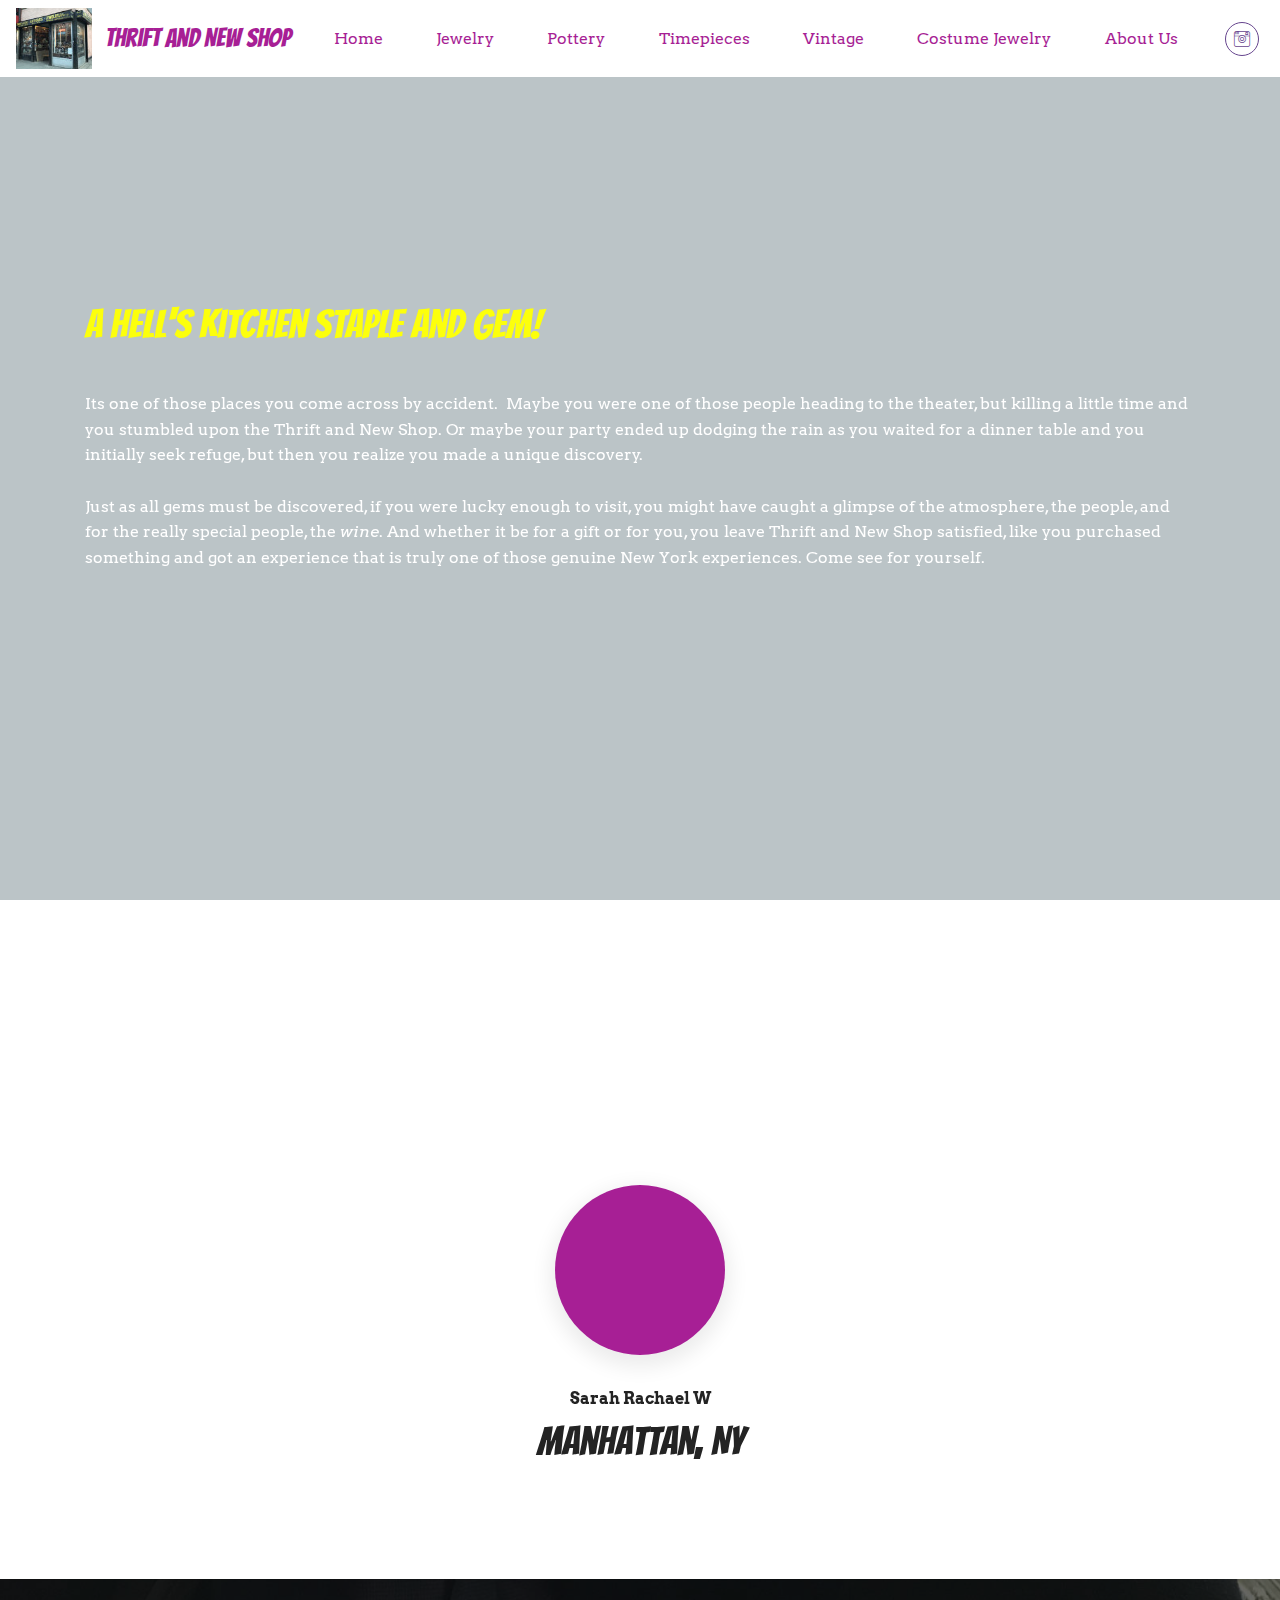
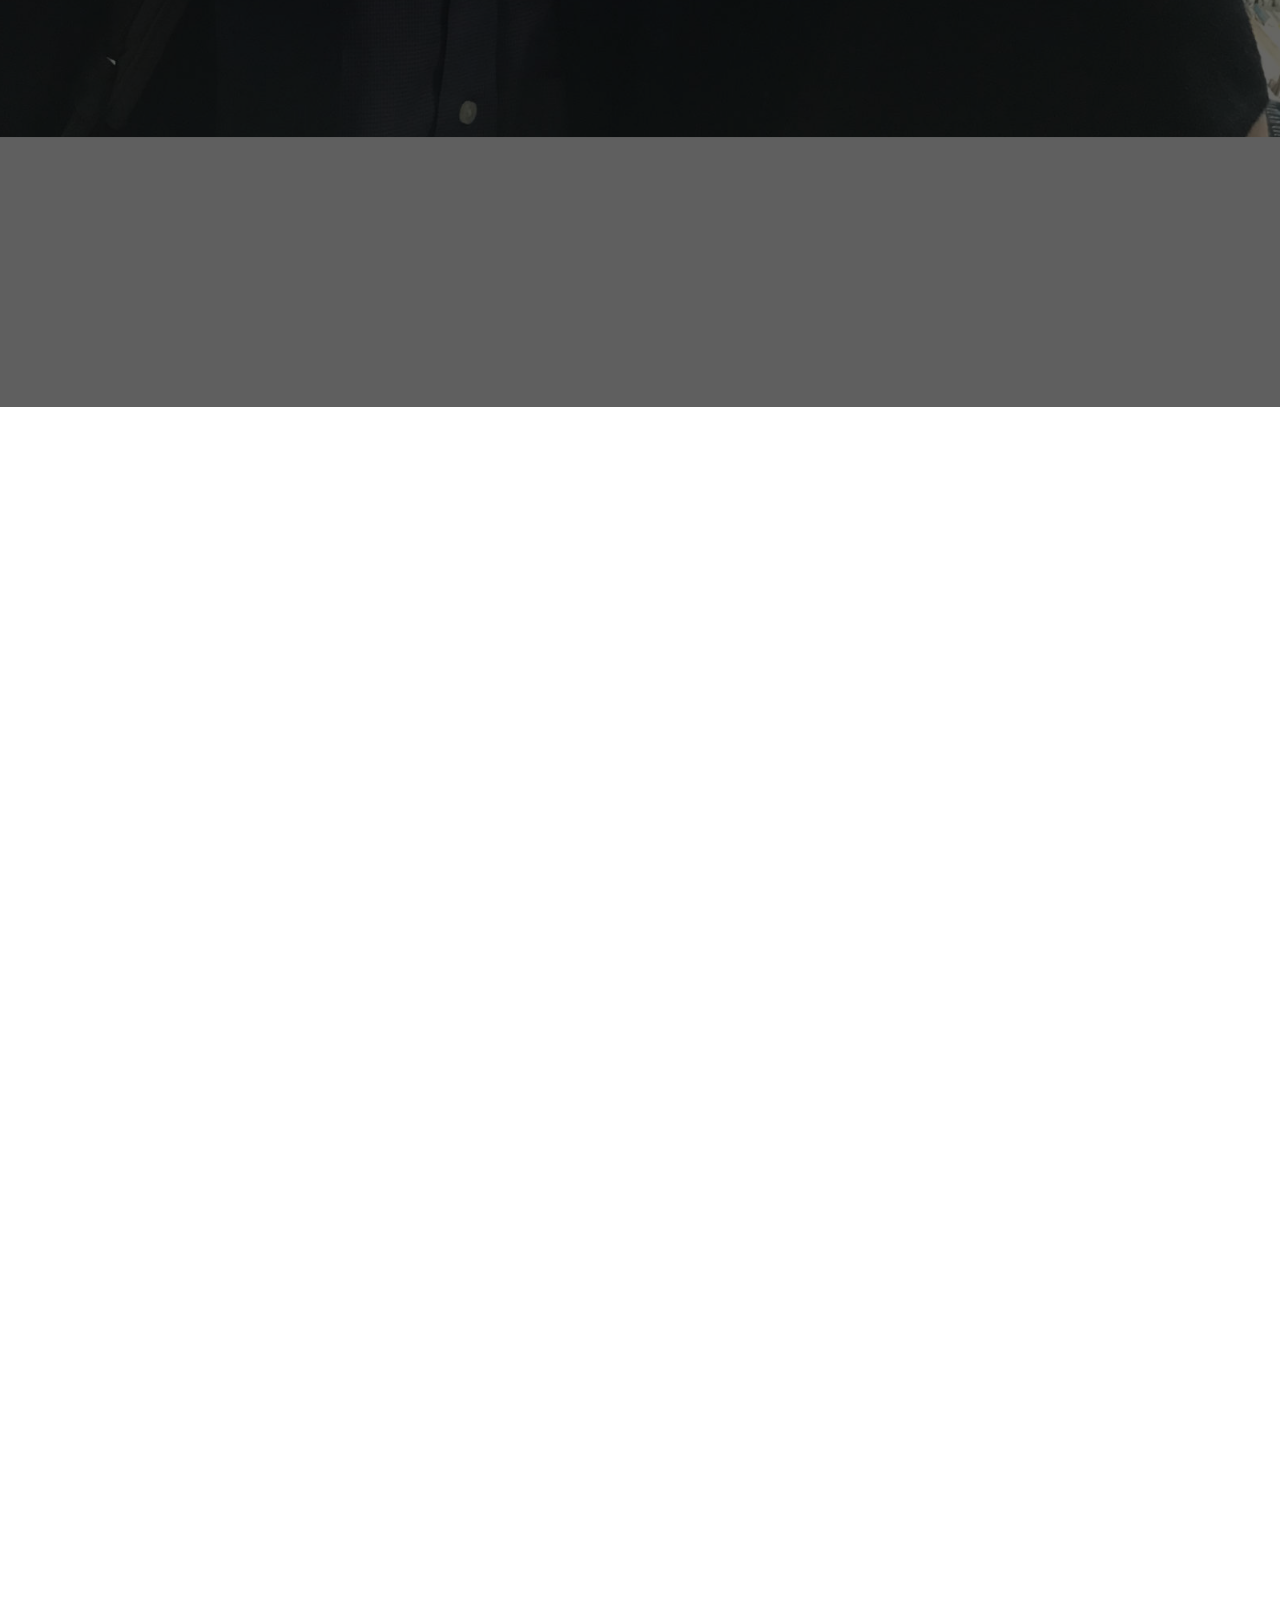
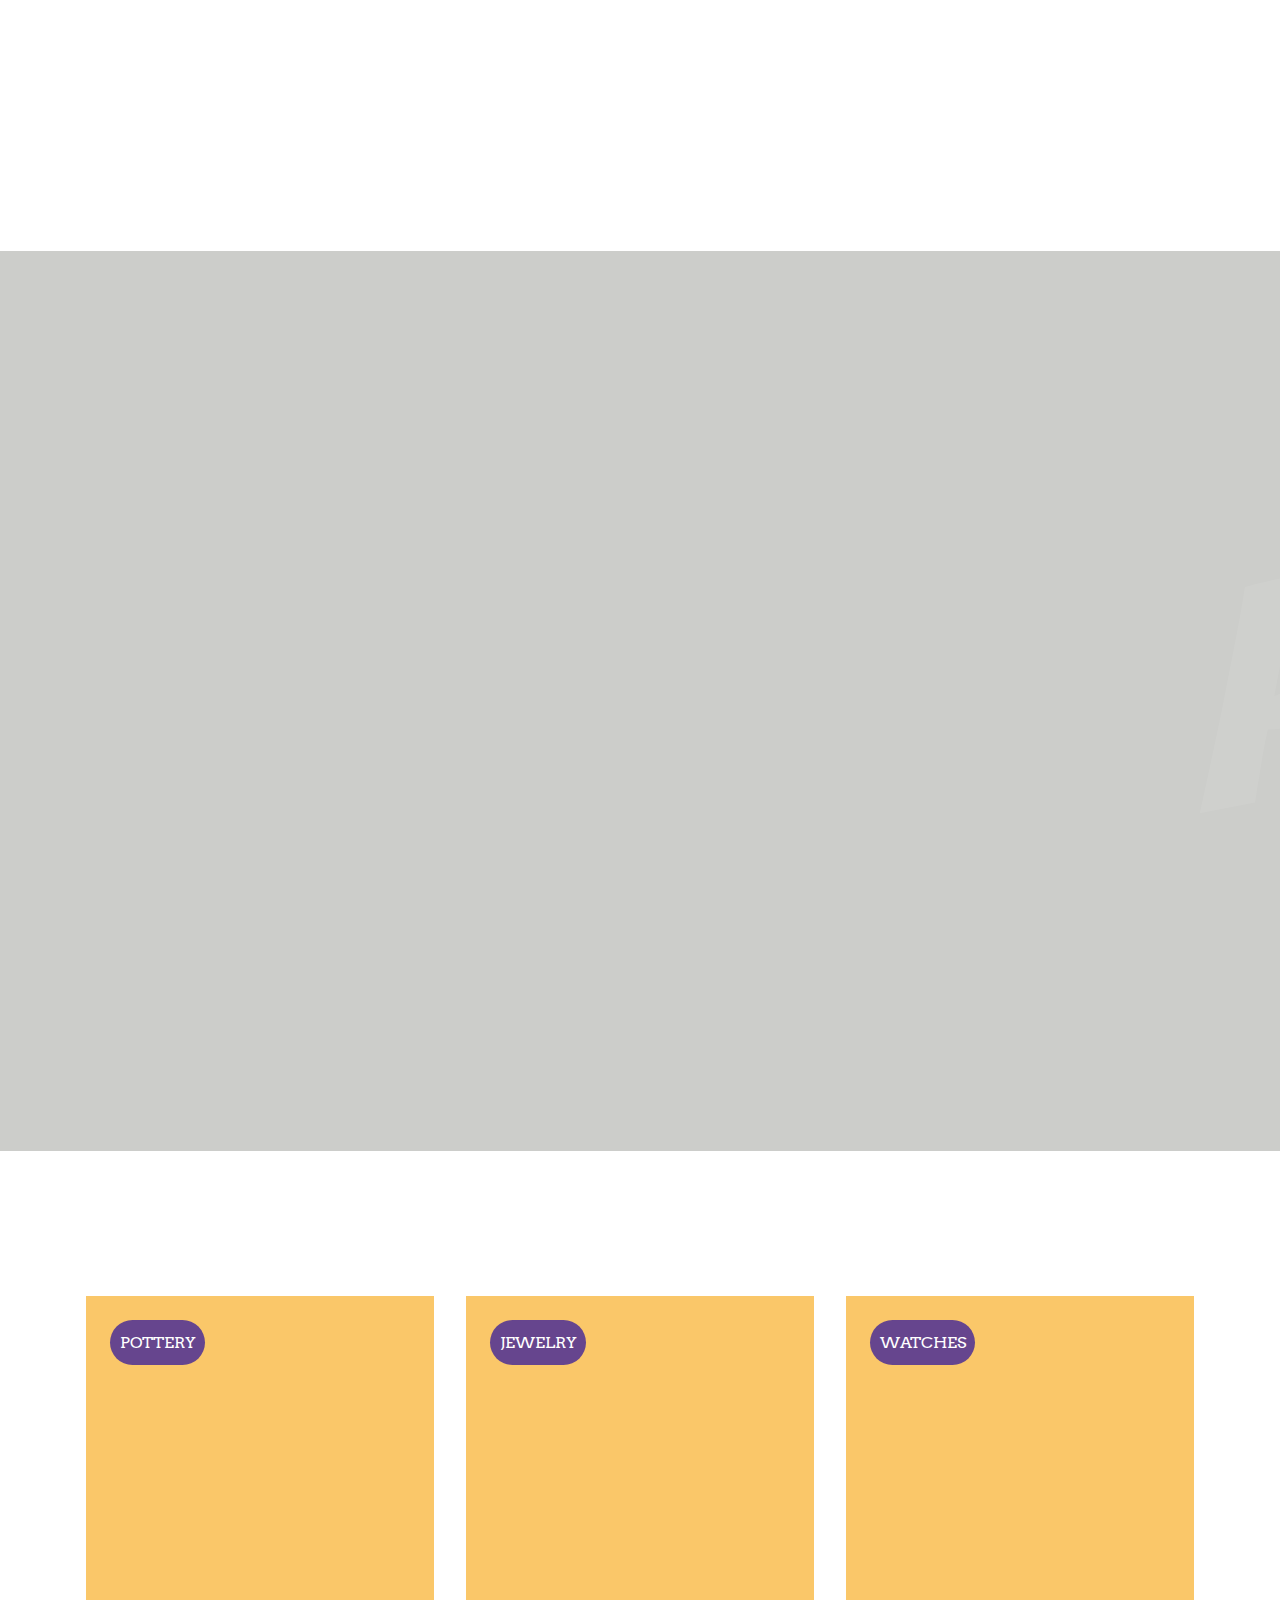
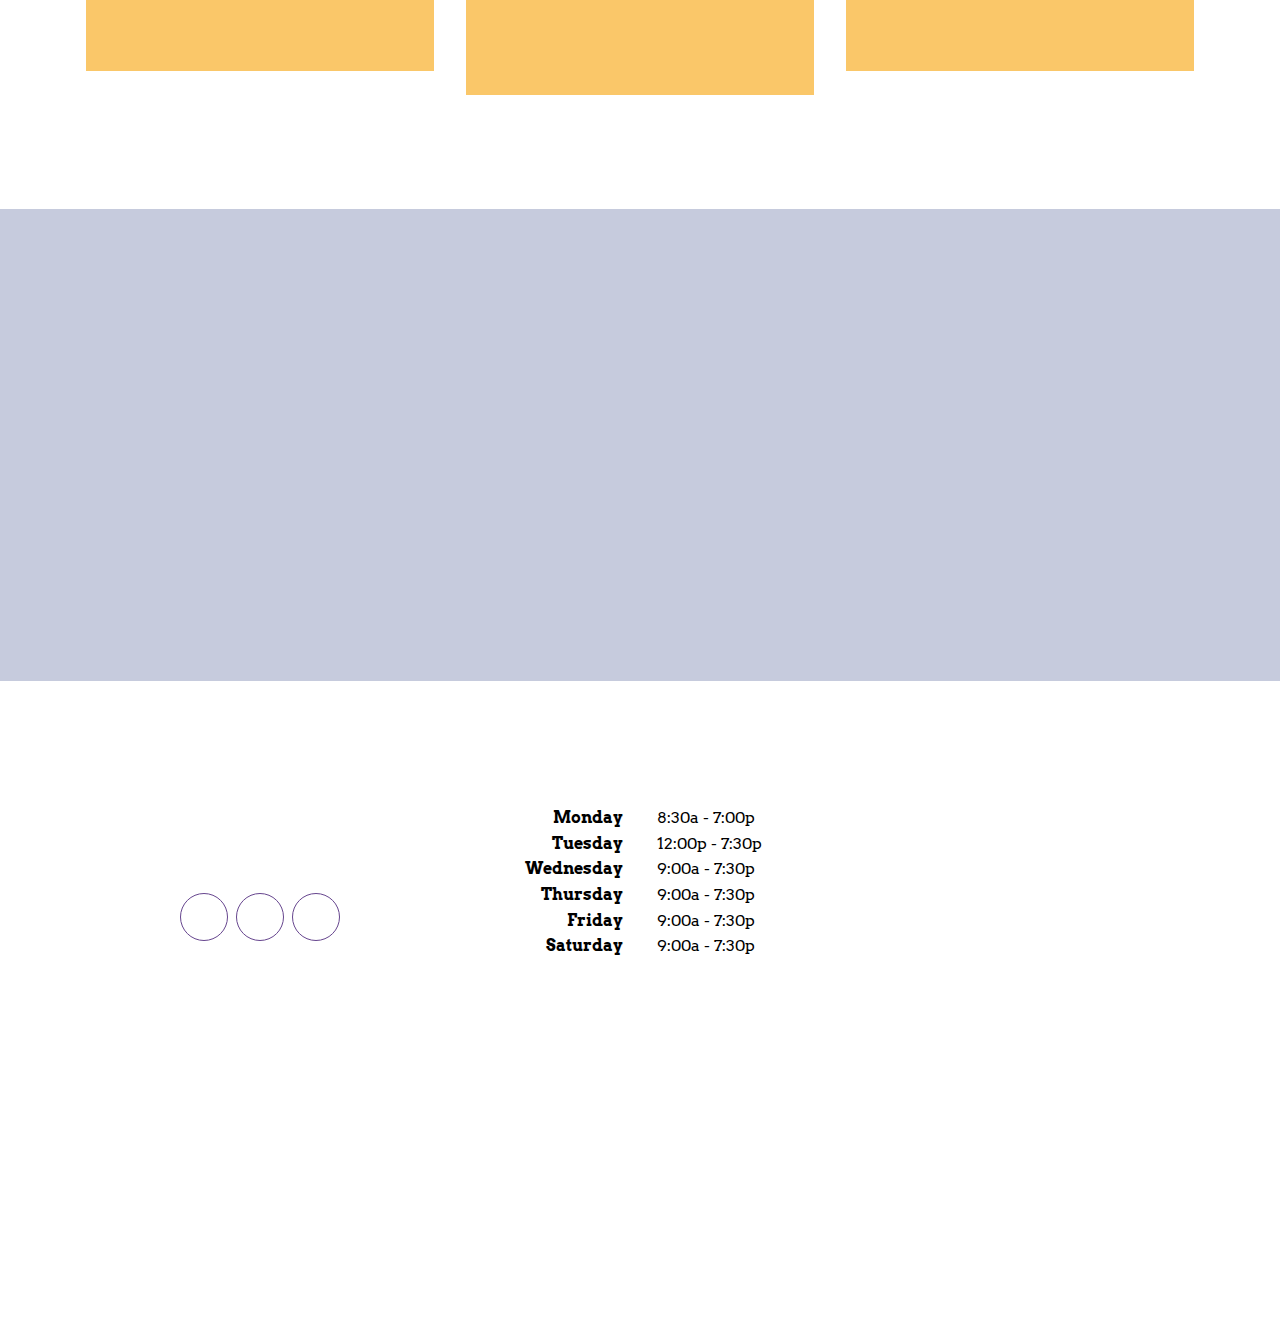
<file: index.html>
<!DOCTYPE html>
<html >
<head>
  <!-- Site made with Mobirise Website Builder v4.7.1, https://mobirise.com -->
  <meta charset="UTF-8">
  <meta http-equiv="X-UA-Compatible" content="IE=edge">
  <meta name="generator" content="Mobirise v4.7.1, mobirise.com">
  <meta name="viewport" content="width=device-width, initial-scale=1, minimum-scale=1">
  <link rel="shortcut icon" href="assets/images/img-2139-164x123.jpg" type="image/x-icon">
  <meta name="description" content="">
  <title>Home</title>
  <link rel="stylesheet" href="assets/web/assets/mobirise-icons/mobirise-icons.css">
  <link rel="stylesheet" href="assets/simple-line-icons/simple-line-icons.css">
  <link rel="stylesheet" href="assets/icon54/style.css">
  <link rel="stylesheet" href="assets/tether/tether.min.css">
  <link rel="stylesheet" href="assets/soundcloud-plugin/style.css">
  <link rel="stylesheet" href="assets/bootstrap/css/bootstrap.min.css">
  <link rel="stylesheet" href="assets/bootstrap/css/bootstrap-grid.min.css">
  <link rel="stylesheet" href="assets/bootstrap/css/bootstrap-reboot.min.css">
  <link rel="stylesheet" href="assets/animatecss/animate.min.css">
  <link rel="stylesheet" href="assets/dropdown/css/style.css">
  <link rel="stylesheet" href="assets/socicon/css/styles.css">
  <link rel="stylesheet" href="assets/theme/css/style.css">
  <link rel="stylesheet" href="assets/mobirise/css/mbr-additional.css" type="text/css">
  
  
  
</head>
<body>
  <section class="menu cid-qS2i124onb" once="menu" id="menu1-0">

    
    

    <nav class="navbar navbar-dropdown navbar-fixed-top navbar-expand-lg">
        <div class="navbar-brand">
            <span class="navbar-logo">
                <a href="index.html">
                    <img src="assets/images/img-2139-164x123.jpg" alt="Mobirise" title="" style="height: 3.8rem;">
                </a>
            </span>
            <span class="navbar-caption-wrap"><a class="navbar-caption text-primary display-1" href="index.html">
                    Thrift and New Shop</a></span>
        </div>
        <button class="navbar-toggler" type="button" data-toggle="collapse" data-target="#navbarSupportedContent" aria-controls="navbarNavAltMarkup" aria-expanded="false" aria-label="Toggle navigation">
            <div class="hamburger">
                <span></span>
                <span></span>
                <span></span>
                <span></span>
            </div>
        </button>
      <div class="collapse navbar-collapse" id="navbarSupportedContent">
            <ul class="navbar-nav nav-dropdown nav-right" data-app-modern-menu="true"><li class="nav-item"><a class="nav-link link text-primary display-7" href="index.html">Home</a></li><li class="nav-item"><a class="nav-link link text-primary display-7" href="page1.html">Jewelry</a></li><li class="nav-item"><a class="nav-link link text-primary display-7" href="page2.html">Pottery</a></li><li class="nav-item"><a class="nav-link link text-primary display-7" href="page3.html">Timepieces</a></li><li class="nav-item"><a class="nav-link link text-primary display-7" href="page4.html">Vintage</a></li><li class="nav-item"><a class="nav-link link text-primary display-7" href="page5.html">Costume Jewelry</a></li><li class="nav-item"><a class="nav-link link text-primary display-7" href="index.html">About Us</a></li></ul>
            <div class="icons-menu">
              <div class="soc-item">
                <a href="https://www.instagram.com/thriftandnewshop/" target="_blank">
                  <span class="mbr-iconfont icon54-v1-instagram"></span>
                </a>
              </div>
              
              
              
              
              
            </div>
            
      </div>
    </nav>
</section>

<section class="engine"><a href="https://mobirise.ws/c">best website maker</a></section><section class="header3 cid-qS2j8eTcOK mbr-fullscreen" data-bg-video="https://vimeo.com/267519756" id="header3-1">

    

    <div class="mbr-overlay" style="opacity: 0.5;">
    </div>

    <div class="container align-left">
        <div class="row justify-content-center mbr-white">
            <div class="mbr-white col-md-12">
                <h4 class="mbr-section-subtitle mbr-fonts-style align-left pb-2 display-5">A Hell's Kitchen Staple and Gem!</h4>
                
                <p class="mbr-text pb-3 mbr-fonts-style mbr-white align-left display-7"><br>Its one of those places you come across by accident. &nbsp;Maybe you were one of those people heading to the theater, but killing a little time and you stumbled upon the Thrift and New Shop.  Or maybe your party ended up&nbsp;dodging the rain as you waited for a dinner table and you initially seek refuge, but then you realize you made a unique discovery. <br><br>Just as all gems must be discovered, if you were lucky enough to visit, you might have caught a glimpse of the atmosphere, the people, and for the really special people, the <em>wine</em>.  And whether it be for a gift or for you, you leave Thrift and New Shop satisfied, like you purchased something and got an experience that is truly one of those genuine New York experiences.  Come see for yourself.</p>
                
            </div>
        </div>
    </div>
    
</section>

<section class="carousel slide testimonials-slider cid-qS2k2oyjUz" id="testimonials-slider1-2">
    
    

    

    <div class="container text-center">
        <h2 class="mbr-fonts-style .mbr-section-title display-2">
            What Others Say About<br>Thrift &amp; New Shop</h2>

        <div class="carousel slide" data-ride="carousel" role="listbox">
            <div class="carousel-inner">
                
                
            <div class="carousel-item">
                    <div class="user col-md-8">
                        <div class="user_text pb-3">
                            <p class="mbr-fonts-style display-7">
                                Don't be fooled by the exterior, go on step inside. Despite it's name, signage, and window display Thrift &amp; New is really a gem in Hell's Kitchen. I absolutely adore their vintage jewelry. Pricing is great and depending on how slow the day is going, they will negotiate with you. Stop in to check out a small section of books, large section of gold an silver jewelry (separated by gem stone) and other kitschy nick-knacks.
                            </p>
                        </div>
                        <div class="user_image">
                            <div class="user_image_inner">
                                <img src="assets/images/screen-shot-2018-05-07-at-7.05.15-pm-300x188.png" alt="" title="">
                            </div>
                        </div>
                        <div class="user_name mbr-bold mbr-fonts-style display-7">
                            Sarah Rachael W</div>
                        <div class="user_desk mbr-light mbr-fonts-style display-5">
                            Manhattan, NY</div>
                    </div>
                </div><div class="carousel-item">
                    <div class="user col-md-8">
                        <div class="user_text pb-3">
                            <p class="mbr-fonts-style display-7">
                                This place was tucked away on the corner of 43rd and 9th ave. &nbsp;I was drawn in by the books in the front of the store but when I went inside, the jewelry was amazing. &nbsp;I walked away with a couple of chains and a couple of rings and the shop keepers were the warmest I've come across in my visit to <br>New York City.</p>
                        </div>
                        <div class="user_image">
                            <div class="user_image_inner">
                                <img src="assets/images/mbr-300x201.jpg" alt="" title="">
                            </div>
                        </div>
                        <div class="user_name mbr-bold mbr-fonts-style display-7">
                            Kate Belcher.</div>
                        <div class="user_desk mbr-light mbr-fonts-style display-5">
                            Frisco, CO</div>
                    </div>
                </div><div class="carousel-item">
                    <div class="user col-md-8">
                        <div class="user_text pb-3">
                            <p class="mbr-fonts-style display-7">
                                Adorable place that packs a punch.  Book lovers and jewelry seekers will enjoy browsing this place.  They also have a lot of tea ware and vases and old postcards.  No apparel or furniture.  The people are nice and friendly.  This is a place where you would find something to brag about!  Diamond in the rough...diamond in the rough.
                            </p>
                        </div>
                        <div class="user_image">
                            <div class="user_image_inner">
                                <img src="assets/images/mbr-300x200.jpg" alt="" title="">
                            </div>
                        </div>
                        <div class="user_name mbr-bold mbr-fonts-style display-7">
                            Anna Thompson</div>
                        <div class="user_desk mbr-light mbr-fonts-style display-5">
                            Red Bank, NJ</div>
                    </div>
                </div><div class="carousel-item">
                    <div class="user col-md-8">
                        <div class="user_text pb-3">
                            <p class="mbr-fonts-style display-7">At first I saw the sign because I needed a battery replacement. &nbsp;The girl was so fast and so kind that I started looking around. &nbsp;I found so many things that I didn't know I was looking for. &nbsp;I'm very grateful for stumbling upon this NYC gem.</p>
                        </div>
                        <div class="user_image">
                            <div class="user_image_inner">
                                <img src="assets/images/mbr-1-300x200.jpg" alt="" title="">
                            </div>
                        </div>
                        <div class="user_name mbr-bold mbr-fonts-style display-7">
                            Mia Robinson</div>
                        <div class="user_desk mbr-light mbr-fonts-style display-5">Queens, NY</div>
                    </div>
                </div><div class="carousel-item">
                    <div class="user col-md-8">
                        <div class="user_text pb-3">
                            <p class="mbr-fonts-style display-7">
                                What can I say about the Thrift and New Shop, so interesting, so fun, I am so happy I found this place. &nbsp;We were walking by after a play and it was so festive we had to take a look. &nbsp;The owners were so accomodating, they even offered me wine. &nbsp;And I met some real NYC locals. &nbsp;And I was able to get my mom's mother's day present as well which was a major bonus since I waited until the last minute.</p>
                        </div>
                        <div class="user_image">
                            <div class="user_image_inner">
                                <img src="assets/images/mbr-2-300x200.jpg" alt="" title="">
                            </div>
                        </div>
                        <div class="user_name mbr-bold mbr-fonts-style display-7">
                            Tiffany O'Toole</div>
                        <div class="user_desk mbr-light mbr-fonts-style display-5">
                            Poukepsie, NY</div>
                    </div>
                </div><div class="carousel-item">
                    <div class="user col-md-8">
                        <div class="user_text pb-3">
                            <p class="mbr-fonts-style display-7">
                                My wife and I were staying in a hotel in midtown Manhattan when we decided to take a stroll down 9th ave. &nbsp;We came upon the Thrift and New Shop and were greeted by warm smiles from the owners. &nbsp;A good assortment of merchandise, we ended up staying there for 3 hours!</p>
                        </div>
                        <div class="user_image">
                            <div class="user_image_inner">
                                <img src="assets/images/mbr-3-300x200.jpg" alt="" title="">
                            </div>
                        </div>
                        <div class="user_name mbr-bold mbr-fonts-style display-7">
                            Jim H.</div>
                        <div class="user_desk mbr-light mbr-fonts-style display-5">
                            Louisville, KY</div>
                    </div>
                </div></div>

            <div class="carousel-controls">
                <a class="carousel-control-prev" role="button" data-slide="prev">
                  <span aria-hidden="true" class="mbri-left mbr-iconfont"></span>
                  <span class="sr-only">Previous</span>
                </a>
                
                <a class="carousel-control-next" role="button" data-slide="next">
                  <span aria-hidden="true" class="mbri-right mbr-iconfont"></span>
                  <span class="sr-only">Next</span>
                </a>
            </div>
        </div>
    </div>
</section>

<section class="features14 popup-btn-cards cid-qSbeTTMRsD mbr-parallax-background" id="features14-1p">

    

    <div class="mbr-overlay" style="opacity: 0.6; background-color: rgb(0, 0, 0);">
    </div>
    <a class="full-link" href="http://www.mobirise.com"></a>
    <div class="container-fluid card-wrapper">
        <div class="row justify-content-center align-items-center" style="min-height: 10vw;">
             <div class="col-xl-10 col-lg-10 col-md-12 text-block">
                <h2 class="mbr-section-title mbr-fonts-style mbr-light mbr-white mbr-bold display-2">WHERE PEOPLE MEET</h2>                 
             </div>
        </div>
    </div>
</section>

<section class="cid-qS4V9dT6Cd" id="video3-1n">

    
    
    <figure class="mbr-figure align-center container">
        <div class="video-block" style="width: 80%;">
            <div><iframe class="mbr-embedded-video" src="https://player.vimeo.com/video/269770916?autoplay=0&amp;loop=0" width="1280" height="720" frameborder="0" allowfullscreen></iframe></div>
        </div>
    </figure>
</section>

<section class="features9 popup-btn-cards cid-qS2kfeGdL1" id="features9-3">

    

    
    <div class="container">
        <h2 class="align-center mbr-fonts-style mbr-section-title display-2">Items of the week</h2>
        
        <h3 class="mbr-section-subtitle align-center mbr-fonts-style mbr-light  display-5">At Thrift and New Shop, online we pick categories for items of the week. &nbsp;These are featured items that we mark down at the top of the next week. If you catch&nbsp;the website at the right time, you are liable to get a really great steal.</h3>
        <div class="row main justify-content-center">
            <div class="col-lg-6 p-4">
                <div class="image-element card-wrapper">
                    <img src="assets/images/img-7032-1044x783.jpg" alt="" title="">
                    <div class="mbr-overlay card-overlay"></div>
                    <div class="wrapper">
                        <h3 class="card-title mbr-fonts-style align-left mbr-white display-2">
                            Knick knacks</h3>
                        <div class="collapsed-content">
                            <p class="mbr-text mbr-white mbr-fonts-style display-7">
                                From costume jewelry to knick knacks. &nbsp;At Thrift and New Shop we've got it all.</p>
                            <div class="mbr-section-btn"><a class="btn btn-md btn-primary display-4" href="https://mobirise.com">View All</a></div>
                        </div>
                   </div>
               </div>
            </div>
            <div class="col-lg-6 p-4">
                <div class="image-element card-wrapper">
                    <img src="assets/images/newbluevase-1044x783.jpg" alt="" title="">
                    <div class="mbr-overlay card-overlay"></div>
                    <div class="wrapper">
                        <h3 class="card-title mbr-fonts-style align-left mbr-white display-2">
                            Pottery</h3>
                        <div class="collapsed-content">
                            <p class="mbr-text mbr-white mbr-fonts-style display-7">One of New York City's biggest pottery collections to pick from at the Thrift and New Shop</p>
                            <div class="mbr-section-btn"><a class="btn btn-md btn-primary display-4" href="https://mobirise.com">View All</a></div>
                        </div>
                    </div>
                </div>
            </div>
        </div>
    </div>
</section>

<section class="header9 cid-qS2pByCM29 mbr-fullscreen mbr-parallax-background" id="header9-4">

    

    <div class="mbr-overlay" style="opacity: 0.5; background-color: rgb(170, 171, 166);">
    </div>

    <div class="animated-text-background display-1" style="color: rgb(239, 239, 239); opacity: 0.1; font-size: 20rem;">
        <span class="animated-element" data-word="Present Your Product" data-speed="60">
        </span>
    </div>
    <div class="container">
        <div class="row justify-content-center">
            <div class="col-md-10 col-lg-8 align-center mbr-white">
                <h4 class="mbr-section-title mbr-fonts-style display-5">Thrift &amp; New Shop Product Of The Week</h4>
                <h1 class="mbr-section-title mbr-bold mbr-fonts-style display-1">Looking for Cameras?</h1>
                <p class="mbr-text pb-3 mbr-fonts-style display-7">
                    At Thrift and New Shop, you can purchase traditional cameras. &nbsp;Want a Bolex, a 35mm camera? &nbsp;Want a camera that actually requires film? &nbsp;Than take a look at our assortment of used cameras.</p>
                <div class="mbr-section-btn"><a class="btn-secondary btn btn-lg display-4" type="submit">Start Shopping</a></div>
            </div>
        </div>
    </div>
    
</section>

<section class="features19 cid-qS2pH4PrNX" id="features19-5">

    

    
    <div class="container">
        <h2 class="mbr-section-title align-left mbr-fonts-style display-2">
            This Week's Featured Sales</h2>

        
        <div class="row justify-content-center align-items-start">
            
            <div class="card px-3 py-4 col-md-4">
                <div class="card-wrapper flip-card">
                    <div class="card-img">
                        <a href="page1.html"><img src="assets/images/pottery-416x276.jpg" alt="Mobirise" title=""></a>
                        <div class="img-text mbr-text mbr-fonts-style align-left mbr-white display-4">
                             POTTERY</div>
                    </div>
                    <div class="card-box">
                        <h3 class="mbr-title mbr-fonts-style mbr-bold mbr-black display-5">
                            POTTERY</h3>
                        <p class="mbr-card-text mbr-fonts-style align-left display-7">
                            Check out our extensive pottery section.
                        </p>
                        
                    </div>
                </div>
            </div>

            <div class="card px-3 py-4 col-md-4">
                <div class="card-wrapper flip-card">
                    <div class="card-img">
                        <a href="page2.html"><img src="assets/images/jewelry-arm-416x276.jpg" alt="Mobirise" title=""></a>
                        <div class="img-text mbr-text mbr-fonts-style align-left mbr-white display-4">
                             JEWELRY</div>
                    </div>
                    <div class="card-box">
                        <h3 class="mbr-title mbr-fonts-style mbr-bold mbr-black display-5">
                            JEWELRY</h3>
                        <p class="mbr-card-text mbr-fonts-style align-left display-7">
                            At Thrift and New Shop, we have a wide variety of jewelry to choose from.
                        </p>
                        
                    </div>
                </div>
            </div>

            <div class="card px-3 py-4 col-md-4">
                <div class="card-wrapper flip-card">
                    <div class="card-img">
                        <a href="page7.html"><img src="assets/images/mickeymousewatches-416x276.jpg" alt="Mobirise" title=""></a>
                        <div class="img-text mbr-text mbr-fonts-style align-left mbr-white display-4">
                             WATCHES</div>
                    </div>
                    <div class="card-box">
                        <h3 class="mbr-title mbr-fonts-style mbr-bold mbr-black display-5">
                            WATCHES</h3>
                        <p class="mbr-card-text mbr-fonts-style align-left display-7">
                            Whether you are interested in a new or vintage watch, we have them.
                        </p>
                        
                    </div>
                </div>
            </div>

            
        </div>
    </div>
</section>

<section class="cid-qS2pLJtsiV mbr-parallax-background" id="info4-6">

    

    <div class="mbr-overlay" style="opacity: 0.8; background-color: rgb(188, 194, 216);">
    </div>
    <div class="container">
        <div class="row justify-content-center">
            <div class="col-12 col-md-12">
                <h3 class="mbr-section-subtitle mbr-fonts-style pb-2 mbr-light align-center display-5">Lorem ipsum dolor sit amet, consectetur adipiscing elit.</h3>
                <h2 class="align-center mbr-fonts-style mbr-section-title display-2">
                   Supported payment systems in our store
                </h2>
            </div>

            <div class="row justify-content-center pt-4">
                <div class="col-12 col-md-12">
                    <ul class="list-inline align-center">
                        <li class="list-inline-item">
                            <img src="assets/images/visa.png" alt="Visa">
                        </li>
                        <li class="list-inline-item">
                            <img src="assets/images/master-card.png" alt="Master Card">
                        </li>
                        <li class="list-inline-item">
                            <img src="assets/images/american-express.png" alt="American Express">
                        </li>
                        <li class="list-inline-item">
                            <img src="assets/images/paypal.png" alt="Pay Pal">
                        </li>
                        <li class="list-inline-item">
                            <img src="assets/images/diners-club.png" alt="Diners Club">
                        </li>
                        <li class="list-inline-item">
                            <img src="assets/images/discover.png" alt="Discover">
                        </li>
                        <li class="list-inline-item">
                            <img src="assets/images/bitcoin.png" alt="Bitcoin">
                        </li>
                        <li class="list-inline-item">
                            <img src="assets/images/western-union.png" alt="Western Union">
                        </li>
                        <li class="list-inline-item">
                            <img src="assets/images/jcb.png" alt="JCB">
                        </li>
                        <li class="list-inline-item">
                            <img src="assets/images/stripe.png" alt="Stripe">
                        </li>
                        <li class="list-inline-item">
                            <img src="assets/images/amazon.png" alt="Amazon">
                        </li>
                        <li class="list-inline-item">
                            <img src="assets/images/ebay.png" alt="Ebay">
                        </li>
                        <li class="list-inline-item">
                            <img src="assets/images/union-pay.png" alt="Union Pay">
                        </li>
                    
                    </ul>
                </div>
            </div>
        </div>
    </div>
</section>

<section class="cid-qS2pMsPPvJ" id="footer4-7">

    

    

    <div class="container">
        <div class="row content justify-content-center align-items-start mbr-black">
            <div class="col-12 col-md-6 col-lg-4 pb-3">
                <div class="logo pb-3 align-center">
                    <a href="https://mobirise.com">
                        <img src="assets/images/logo.png" alt="Mobirise" style="height: 5rem;">
                    </a>
                </div>
                <div class="social-list pb-3 align-center">
                    <h3 class="follow-title mbr-fonts-style pb-2 align-center display-5">
                        FOLLOW</h3>
                    <div class="soc-item">
                        <a href="https://twitter.com/mobirise" target="_blank">
                            <span class="mbr-iconfont mbr-iconfont-social socicon-twitter socicon"></span>
                        </a>
                    </div>
                    <div class="soc-item">
                        <a href="https://www.facebook.com/pages/Mobirise/1616226671953247" target="_blank">
                            <span class="socicon-facebook socicon mbr-iconfont mbr-iconfont-social"></span>
                        </a>
                    </div>
                    <div class="soc-item">
                        <a href="https://www.youtube.com/c/mobirise" target="_blank">
                            <span class="socicon-youtube socicon mbr-iconfont mbr-iconfont-social"></span>
                        </a>
                    </div>
                    
                    
                    
                </div>
                <div class="address">
                    <h3 class="address-title mbr-fonts-style pb-2 align-center display-5">
                        Thrift and New Shop</h3>
                    <p class="address-block mbr-fonts-style pb-3 align-center mbr-text display-4">
                        602 9th ave<br>
                        New York, NY 10036</p>
                </div>
                <div class="contacts">
                    <h3 class="contacts-title mbr-fonts-style pb-2 align-center display-5">
                        Contacts
                    </h3>
                    <p class="contacts-block mbr-fonts-style align-center mbr-text display-4">
                        Email: thriftandnewshop@gmail.com<br>
                        Phone: +1 (0) 212 265 3087<br>
                        Fax: +1 (0) 000 0000 002
                    </p>
                </div>
            </div>
            <div class="col-sm-12 col-md-6 col-lg-5 col-xl-4 opening-hours pb-3 align-center">
                <h3 class="opening-hours-title pb-3 mbr-fonts-style align-center display-5">
                    OPENING HOURS</h3>
                <div class="col-5 days-column mbr-fonts-style mbr-bold align-right mbr-text display-7">
                    <span>Monday</span>
                    <span>Tuesday</span>
                    <span>Wednesday</span>
                    <span>Thursday</span>
                    <span>Friday</span>
                    <span>Saturday</span><br>
                </div>
                <div class="col-5 hours-column mbr-fonts-style align-left mbr-text display-7">
                    <span>8:30a - 7:00p</span>
                    <span>12:00p - 7:30p</span>
                    <span>9:00a - 7:30p</span>
                    <span>9:00a - 7:30p</span>
                    <span>9:00a - 7:30p</span>
                    <span>9:00a - 7:30p</span><br>
                </div>
            </div>
            <div class="form-1 col-sm-12 col-md-5 col-xl-4 col-lg-3" data-form-type="formoid">
                <h3 class="form-title pb-3 mbr-fonts-style align-center display-5">
                    GET IN TOUCH
                </h3>
                <div data-form-alert="" hidden="">Thanks for filling out the form!</div>
                <form class="mbr-form" action="https://mobirise.com/" method="post" data-form-title="My Mobirise Form"><input type="hidden" name="email" data-form-email="true" value="jMsHSSLiCKN/02ntm0pYRLkhqd42CMPS7E+llRUvQQI6Nl6NQbNZObFFjZJtS1/8bGkNzsJFzRCQm/8rPI8/7E4CFa1LXijM3q/jL2ko92w3nWL0UunXvlP7i4Qe5E31" data-form-field="E-mail">
                    <div class="input-wrap" data-for="name">
                        <input type="text" class="field display-7" name="name" placeholder="Name" data-form-field="Name" required="" id="name-footer4-7">
                    </div>
                    <div class="input-wrap" data-for="email">
                        <input type="text" class="field display-7" name="email" placeholder="E-mail" data-form-field="E-mail" required="" id="email-footer4-7">
                    </div>
                    <div class="input-wrap" data-for="phone">
                        <input type="text" class="field display-7" name="phone" placeholder="Phone" data-form-field="Phone" id="phone-footer4-7">
                    </div>
                    <div class="form-group pb-2" data-for="message">
                        <textarea type="text" class="form-control display-7" name="message" placeholder="Message" rows="2" data-form-field="Message" id="message-footer4-7"></textarea>
                    </div>
                    <div class="btn-row align-center">
                        <span class="input-group-btn"><button href="https://mobirise.com/" type="submit" class="btn btn-form btn-primary display-4">Send</button></span>
                    </div>
                </form>
            </div>
        </div>
    </div>
</section>


  <script src="assets/web/assets/jquery/jquery.min.js"></script>
  <script src="assets/popper/popper.min.js"></script>
  <script src="assets/tether/tether.min.js"></script>
  <script src="assets/bootstrap/js/bootstrap.min.js"></script>
  <script src="assets/bootstrapcarouselswipe/bootstrap-carousel-swipe.js"></script>
  <script src="assets/viewportchecker/jquery.viewportchecker.js"></script>
  <script src="assets/ytplayer/jquery.mb.ytplayer.min.js"></script>
  <script src="assets/vimeoplayer/jquery.mb.vimeo_player.js"></script>
  <script src="assets/smoothscroll/smooth-scroll.js"></script>
  <script src="assets/mbr-testimonials-slider/mbr-testimonials-slider.js"></script>
  <script src="assets/mbr-popup-btns/mbr-popup-btns.js"></script>
  <script src="assets/parallax/jarallax.min.js"></script>
  <script src="assets/mbr-animated-bg-text/mbr-animated-bg-text.js"></script>
  <script src="assets/dropdown/js/script.min.js"></script>
  <script src="assets/touchswipe/jquery.touch-swipe.min.js"></script>
  <script src="assets/theme/js/script.js"></script>
  <script src="assets/formoid/formoid.min.js"></script>
  
  
 <div id="scrollToTop" class="scrollToTop mbr-arrow-up"><a style="text-align: center;"><i></i></a></div>
    <input name="animation" type="hidden">
  </body>
</html>
</file>
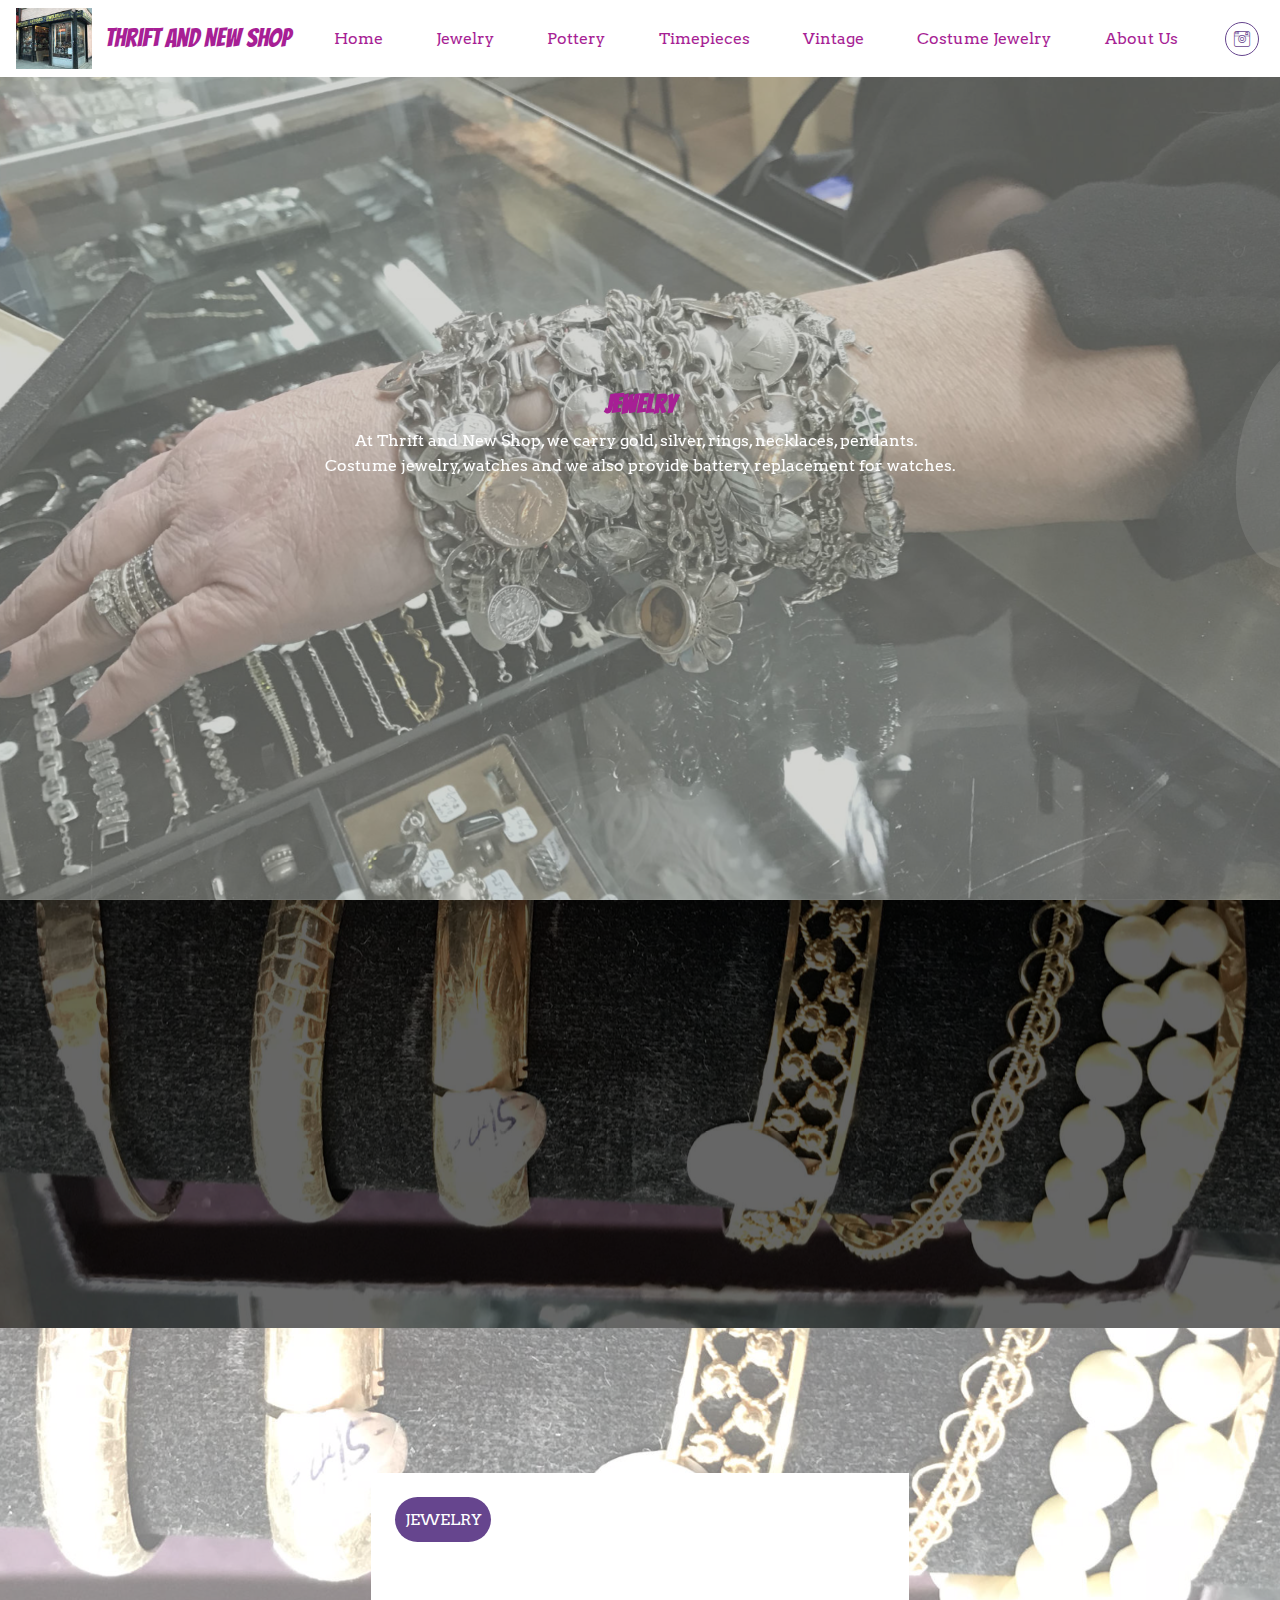
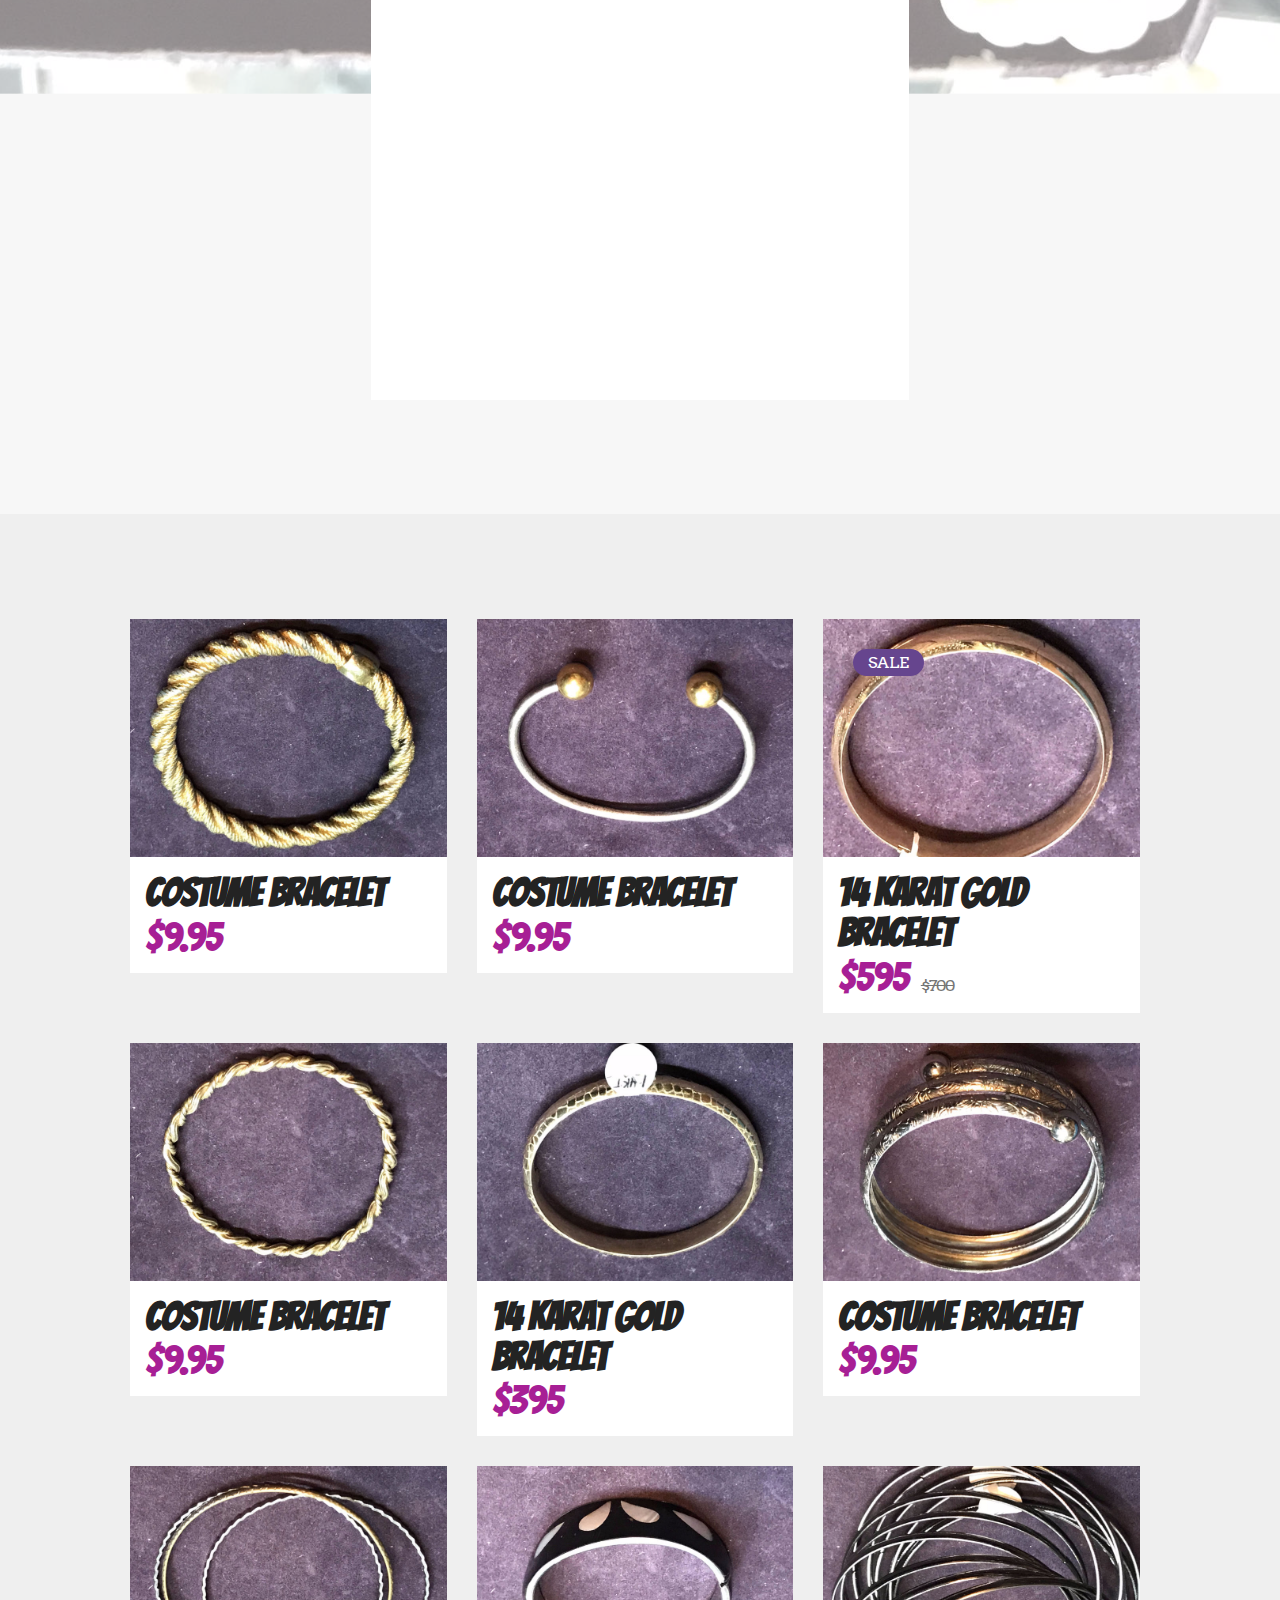
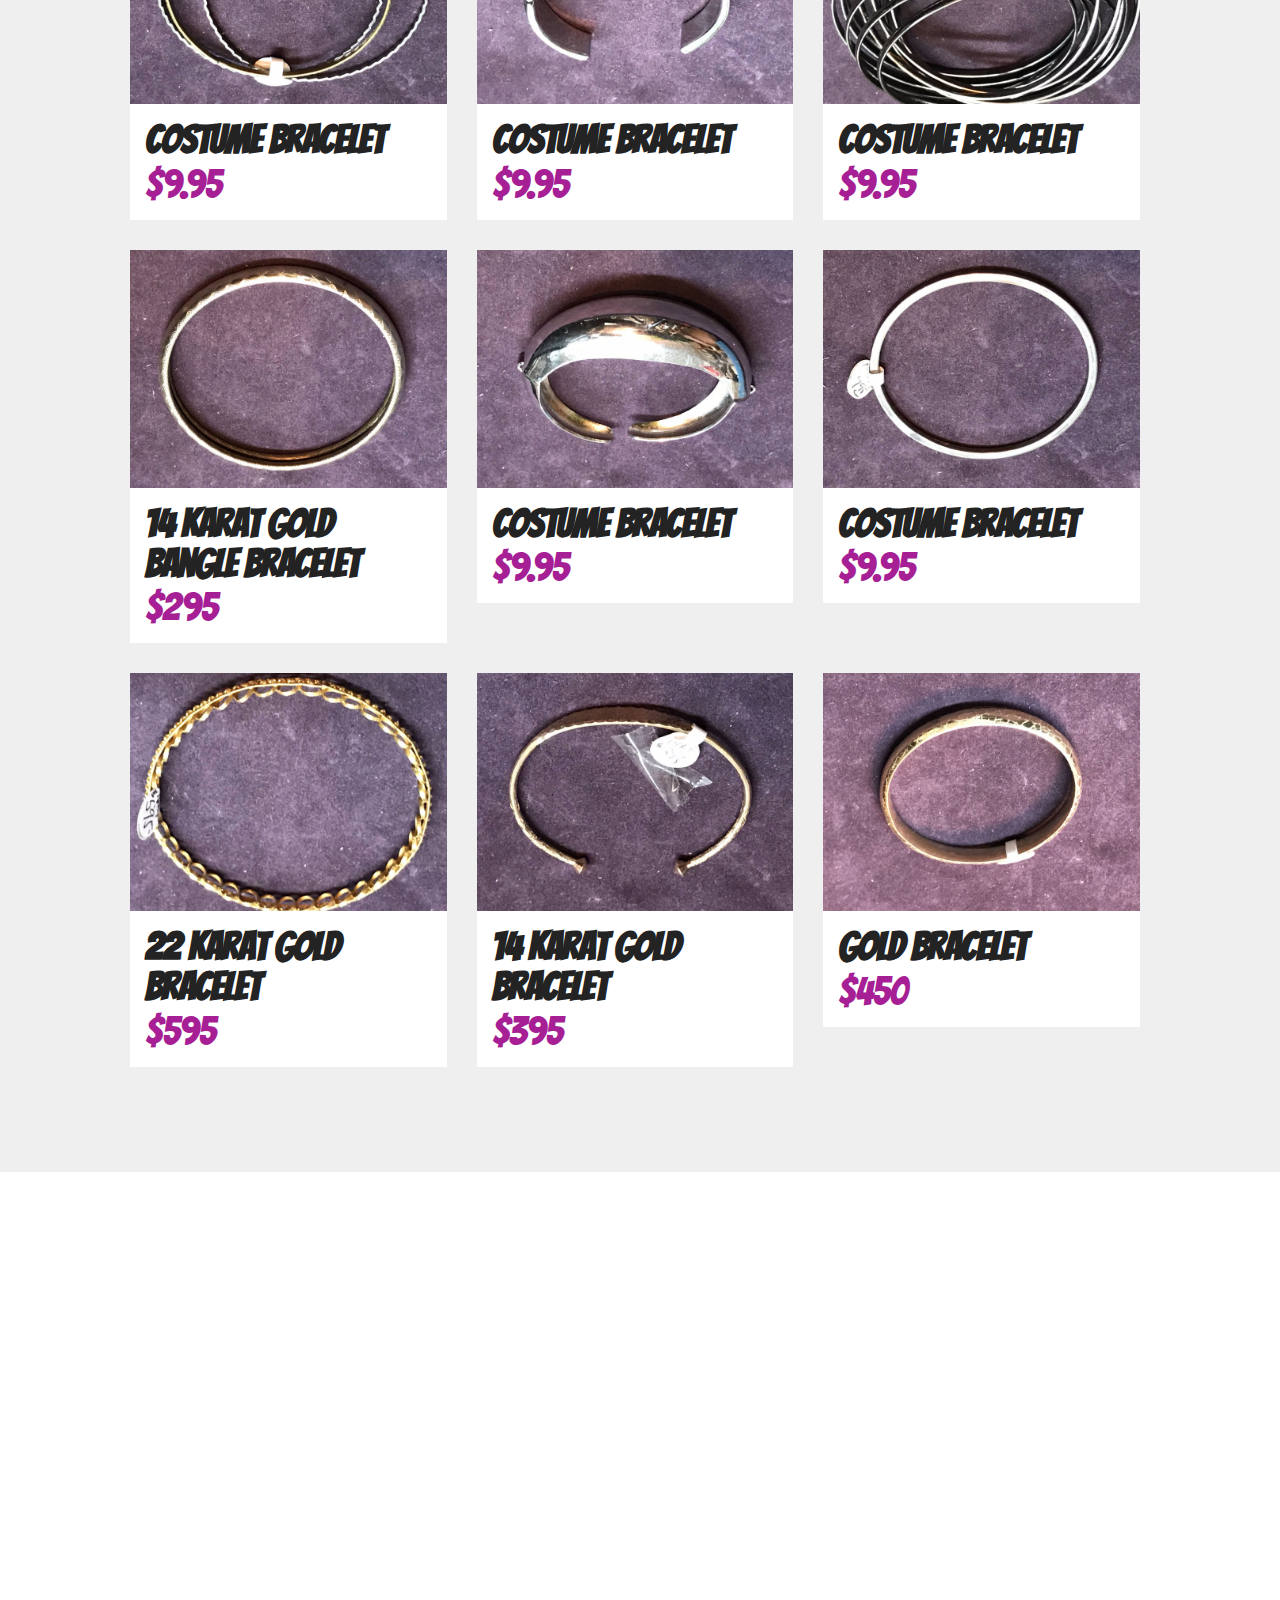
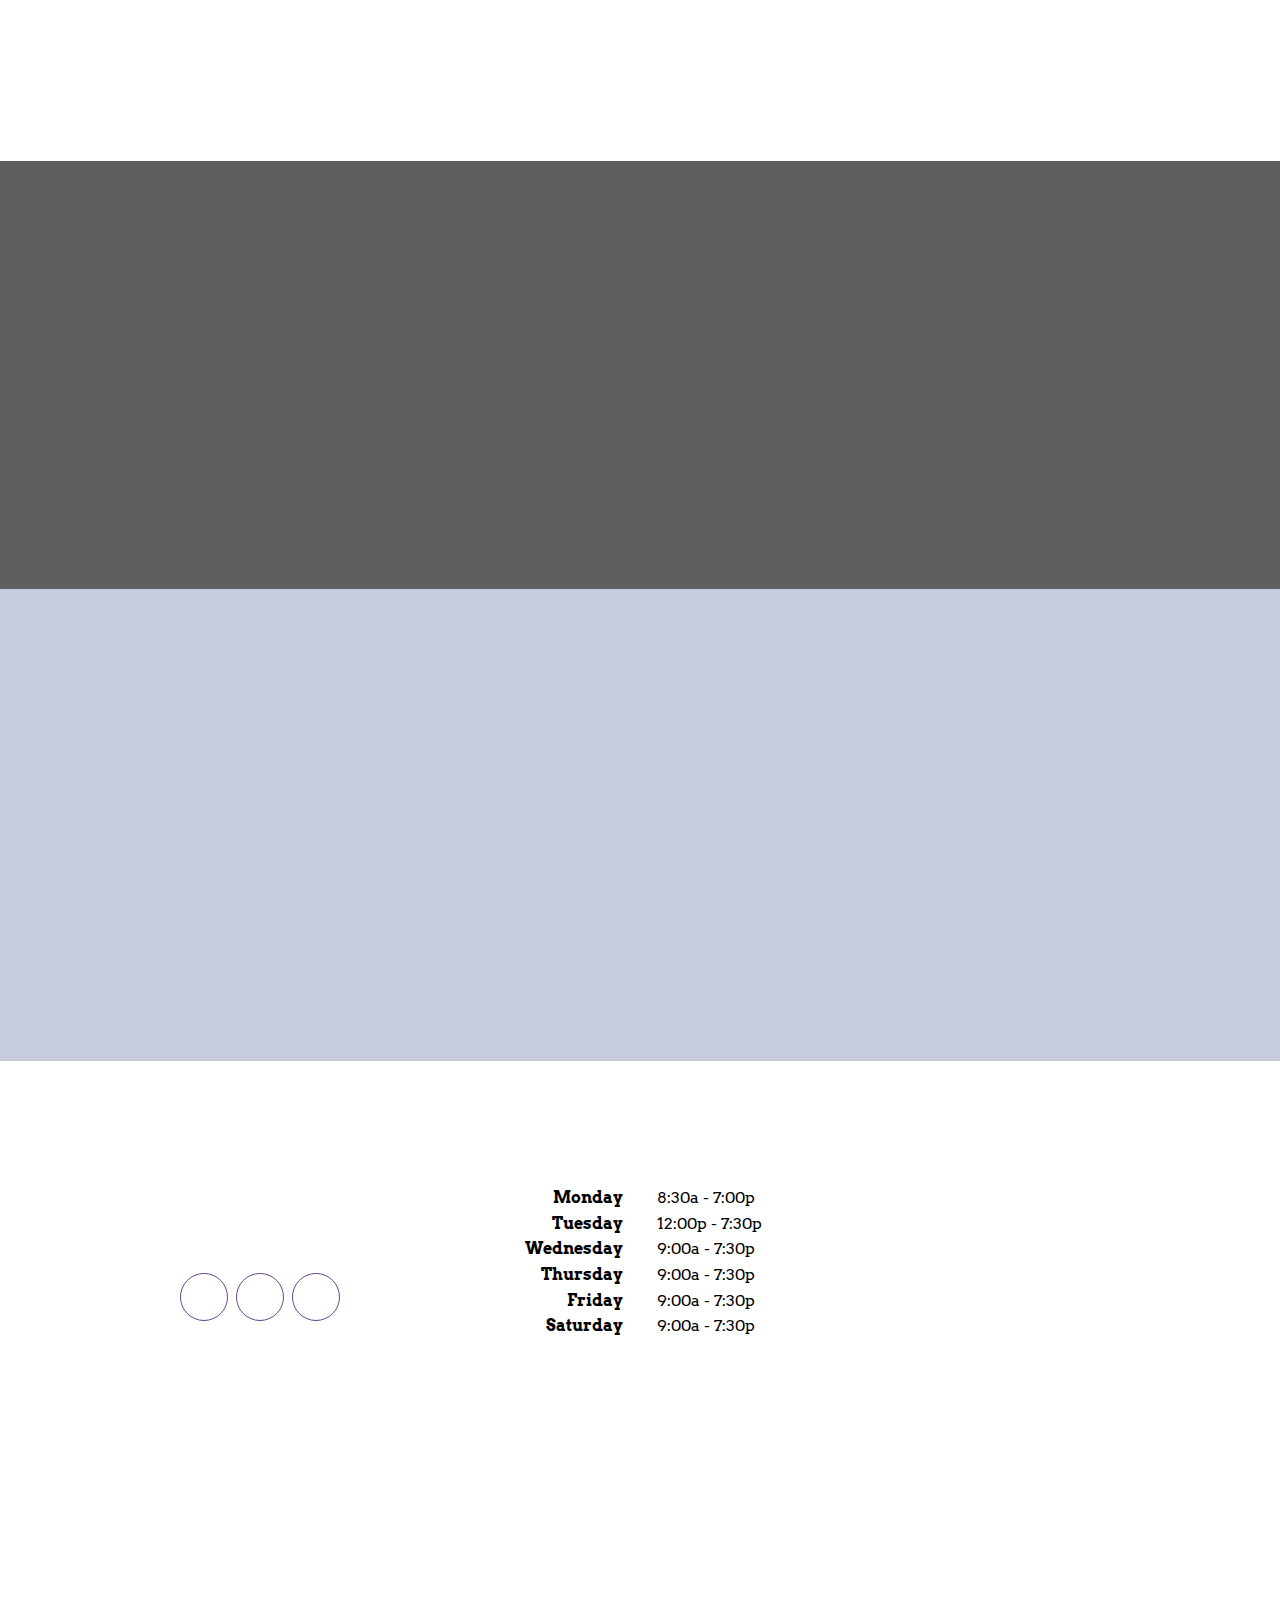
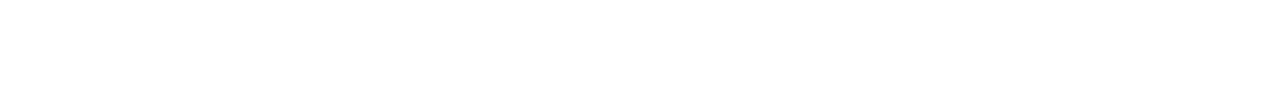
<file: page1.html>
<!DOCTYPE html>
<html >
<head>
  <!-- Site made with Mobirise Website Builder v4.7.1, https://mobirise.com -->
  <meta charset="UTF-8">
  <meta http-equiv="X-UA-Compatible" content="IE=edge">
  <meta name="generator" content="Mobirise v4.7.1, mobirise.com">
  <meta name="viewport" content="width=device-width, initial-scale=1, minimum-scale=1">
  <link rel="shortcut icon" href="assets/images/img-2139-164x123.jpg" type="image/x-icon">
  <meta name="description" content="Jewelry to be purchased at Thrift and New Shop.  602 9th ave, New York, NY 10036">
  <title>Jewelry</title>
  <link rel="stylesheet" href="assets/web/assets/mobirise-icons/mobirise-icons.css">
  <link rel="stylesheet" href="assets/simple-line-icons/simple-line-icons.css">
  <link rel="stylesheet" href="assets/icon54/style.css">
  <link rel="stylesheet" href="assets/tether/tether.min.css">
  <link rel="stylesheet" href="assets/soundcloud-plugin/style.css">
  <link rel="stylesheet" href="assets/bootstrap/css/bootstrap.min.css">
  <link rel="stylesheet" href="assets/bootstrap/css/bootstrap-grid.min.css">
  <link rel="stylesheet" href="assets/bootstrap/css/bootstrap-reboot.min.css">
  <link rel="stylesheet" href="assets/animatecss/animate.min.css">
  <link rel="stylesheet" href="assets/dropdown/css/style.css">
  <link rel="stylesheet" href="assets/socicon/css/styles.css">
  <link rel="stylesheet" href="assets/theme/css/style.css">
  <link rel="stylesheet" href="assets/gallery/style.css">
  <link rel="stylesheet" href="assets/mobirise/css/mbr-additional.css" type="text/css">
  
  
  
</head>
<body>
  <section class="menu cid-qS2i124onb" once="menu" id="menu1-8">

    
    

    <nav class="navbar navbar-dropdown navbar-fixed-top navbar-expand-lg">
        <div class="navbar-brand">
            <span class="navbar-logo">
                <a href="index.html">
                    <img src="assets/images/img-2139-164x123.jpg" alt="Mobirise" title="" style="height: 3.8rem;">
                </a>
            </span>
            <span class="navbar-caption-wrap"><a class="navbar-caption text-primary display-1" href="index.html">
                    Thrift and New Shop</a></span>
        </div>
        <button class="navbar-toggler" type="button" data-toggle="collapse" data-target="#navbarSupportedContent" aria-controls="navbarNavAltMarkup" aria-expanded="false" aria-label="Toggle navigation">
            <div class="hamburger">
                <span></span>
                <span></span>
                <span></span>
                <span></span>
            </div>
        </button>
      <div class="collapse navbar-collapse" id="navbarSupportedContent">
            <ul class="navbar-nav nav-dropdown nav-right" data-app-modern-menu="true"><li class="nav-item"><a class="nav-link link text-primary display-7" href="index.html">Home</a></li><li class="nav-item"><a class="nav-link link text-primary display-7" href="page1.html">Jewelry</a></li><li class="nav-item"><a class="nav-link link text-primary display-7" href="page2.html">Pottery</a></li><li class="nav-item"><a class="nav-link link text-primary display-7" href="page3.html">Timepieces</a></li><li class="nav-item"><a class="nav-link link text-primary display-7" href="page4.html">Vintage</a></li><li class="nav-item"><a class="nav-link link text-primary display-7" href="page5.html">Costume Jewelry</a></li><li class="nav-item"><a class="nav-link link text-primary display-7" href="index.html">About Us</a></li></ul>
            <div class="icons-menu">
              <div class="soc-item">
                <a href="https://www.instagram.com/thriftandnewshop/" target="_blank">
                  <span class="mbr-iconfont icon54-v1-instagram"></span>
                </a>
              </div>
              
              
              
              
              
            </div>
            
      </div>
    </nav>
</section>

<section class="engine"><a href="https://mobirise.ws/o">free mobile website builder</a></section><section class="header9 cid-qS2rDPfdCj mbr-fullscreen mbr-parallax-background" id="header9-9">

    

    <div class="mbr-overlay" style="opacity: 0.5; background-color: rgb(170, 171, 166);">
    </div>

    <div class="animated-text-background display-1" style="color: rgb(239, 239, 239); opacity: 0.1; font-size: 20rem;">
        <span class="animated-element" data-word="Gold, Silver" data-speed="60">
        </span>
    </div>
    <div class="container">
        <div class="row justify-content-center">
            <div class="col-md-10 col-lg-8 align-center mbr-white">
                
                <h1 class="mbr-section-title mbr-bold mbr-fonts-style display-1">
                    Jewelry</h1>
                <p class="mbr-text pb-3 mbr-fonts-style display-7">
                    At Thrift and New Shop, we carry gold, silver, rings, necklaces, pendants. &nbsp;<br>Costume jewelry, watches and we also provide battery replacement for watches.</p>
                
            </div>
        </div>
    </div>
    
</section>

<section class="features14 popup-btn-cards cid-qSbfMO9E7w mbr-parallax-background" id="features14-1q">

    

    <div class="mbr-overlay" style="opacity: 0.6; background-color: rgb(0, 0, 0);">
    </div>
    <a class="full-link" href="http://www.mobirise.com"></a>
    <div class="container-fluid card-wrapper">
        <div class="row justify-content-center align-items-center" style="min-height: 10vw;">
             <div class="col-xl-10 col-lg-10 col-md-12 text-block">
                <h2 class="mbr-section-title mbr-fonts-style mbr-light mbr-white mbr-bold display-2">ALL TYPES OF JEWELRY TO CHOOSE FROM</h2>                 
             </div>
        </div>
    </div>
</section>

<section class="features19 cid-qS2rI0xUh8 mbr-parallax-background" id="features12-a">

    

    <div class="mbr-overlay" style="opacity: 0.5; background-color: rgb(255, 255, 255);">
    </div>
    <div class="container">
        <h2 class="mbr-section-title align-left mbr-fonts-style mbr-bold display-2">
            <strong>Welcome to Jewelry</strong></h2>

        
        <div class="row justify-content-center align-items-start">
            
            <div class="card px-3 py-4 col-md-6">
                <div class="card-wrapper flip-card">
                    <div class="card-img">
                        <img src="assets/images/img-472-1076x807.jpg" alt="Mobirise" title="">
                        <div class="img-text mbr-text mbr-fonts-style align-center mbr-white display-4">
                             JEWELRY</div>
                    </div>
                    <div class="card-box">
                        <h3 class="mbr-title mbr-fonts-style mbr-bold mbr-black align-center display-2">
                            All types of jewelry</h3>
                        <p class="mbr-card-text mbr-fonts-style align-center display-7">
                            We have a huge list of pendants and rings at Thrift and New Shop.</p>
                        
                    </div>
                </div>
            </div>

            

            

            
        </div>
    </div>
</section>

<section class="mbr-gallery cid-qS2rJqN4cC" id="shop4-b">

    

    <!-- <div class="big-container"> -->
    <div class="container">
        <div class="mbr-shop" sorting=""><!-- Shop Gallery --><div class=" col-md-12 sort-buttons clearfix" style="display: none;"><div class="sort-buttons" style="display: none;"><div class="filter-by-d mbr-section-btn item-button" style="text-align: center;"><a class="btn btn-sm btn-primary disableSortButton" href="" style="position: relative; display: inline-block;">Default sorting</a></div><div class="filter-by-pu mbr-section-btn"><a class="btn btn-sm btn-primary-outline disableSortButton" href="">Price: low to high</a></div><div class="filter-by-pd mbr-section-btn"><a class="btn btn-sm btn-primary-outline disableSortButton" href="">Price: high to low</a></div></div></div><div class="row col-md-12"><div class="wrapper-shop-items col-md-12"><div class="mbr-gallery-row"><div><div class="shop-items"><div class="mbr-gallery-item" data-tags="Awesome" data-slide-to="0" data-seller="false" data-price="9.95" data-oldprice="200"><div class="item_overlay" data-toggle="modal"></div><div class="galleryItem" data-toggle="modal"><div class="style_overlay"></div><div class="img_wraper"><img src="assets/images/img-427-2000x1500-800x601.jpg" alt="" title=""></div><span class="onsale mbr-fonts-style display-4" data-onsale="false" style="display: none;">SALE</span><div class="sidebar_wraper"><h4 class="item-title mbr-fonts-style mbr-text display-5">costume bracElet</h4><div class="price-block"><span class="shop-item-price mbr-fonts-style display-5">$9.95</span><span class="oldprice mbr-fonts-style display-7" style="display: none;">$200</span></div><div class="card-description">made of base metal, rope style bangle<br><ul><li>Lightweight textured fabric</li> <li>Rounded v-neckline</li> <li>Pom pom trims</li> <li>Regular fit – true to size</li></ul> <br>Duis auctor hendrerit nisi, at lacinia ex vulputate quis. Suspendisse convallis iaculis tortor, quis mattis lectus rutrum a.<br><br>Product code: <strong>385DDF5p</strong></div><div class="mbr-section-btn" buttons="0" style="display: none;"><a href="https://mobirise.com" class="btn btn-primary display-7">Buy now!</a></div></div></div></div><div class="mbr-gallery-item" data-tags="Wonderful" data-slide-to="1" data-seller="false" data-price="9.95" data-oldprice="28"><div class="item_overlay" data-toggle="modal"></div><div class="galleryItem" data-toggle="modal"><div class="style_overlay"></div><div class="img_wraper"><img src="assets/images/img-440-2000x1500-800x601.jpg" alt="" title=""></div><span class="onsale mbr-fonts-style display-4" data-onsale="false" style="display: none;">SALE</span><div class="sidebar_wraper"><h4 class="item-title mbr-fonts-style mbr-text display-5">costume bracElet</h4><div class="price-block"><span class="shop-item-price mbr-fonts-style display-5">$9.95</span><span class="oldprice mbr-fonts-style display-7" style="display: none;">$28</span></div><div class="card-description">made of base metal, silver tone shank with yellow tone ball end caps<br><ul><li>Lightweight textured fabric</li> <li>Rounded v-neckline</li> <li>Pom pom trims</li> <li>Regular fit – true to size</li></ul> <br>Duis auctor hendrerit nisi, at lacinia ex vulputate quis. Suspendisse convallis iaculis tortor, quis mattis lectus rutrum a.<br><br>Product code: <strong>385DDF5p</strong></div><div class="mbr-section-btn" buttons="0" style="display: none;"><a href="https://mobirise.com" class="btn btn-primary display-7">Buy now!</a></div></div></div></div><div class="mbr-gallery-item" data-tags="Creative" data-slide-to="2" data-seller="false" data-price="595" data-oldprice="700"><div class="item_overlay" data-toggle="modal"></div><div class="galleryItem" data-toggle="modal"><div class="style_overlay"></div><div class="img_wraper"><img src="assets/images/img-488-2000x1500-800x601.jpg" alt="" title=""></div><span class="onsale mbr-fonts-style display-4" data-onsale="true">SALE</span><div class="sidebar_wraper"><h4 class="item-title mbr-fonts-style mbr-text display-5">14 karat gold bracElet</h4><div class="price-block"><span class="shop-item-price mbr-fonts-style display-5">$595</span><span class="oldprice mbr-fonts-style display-7">$700</span></div><div class="card-description">14 karat gold bangle bracelet with tension clasp<br><ul><li>Polished and Brushed Finish.<br></li> <li>Fine Floral Etchings</li> <li>Rounded profile</li></ul> <br>Duis auctor hendrerit nisi, at lacinia ex vulputate quis. Suspendisse convallis iaculis tortor, quis mattis lectus rutrum a.<br><br>Product code: <strong>385DDF5p</strong></div><div class="mbr-section-btn" buttons="0" style="display: none;"><a href="https://mobirise.com" class="btn btn-primary display-7">Buy now!</a></div></div></div></div><div class="mbr-gallery-item" data-tags="Awesome" data-slide-to="3" data-seller="false" data-price="9.95" data-oldprice="16"><div class="item_overlay" data-toggle="modal"></div><div class="galleryItem" data-toggle="modal"><div class="style_overlay"></div><div class="img_wraper"><img src="assets/images/img-429-2000x1500-800x601.jpg" alt="" title=""></div><span class="onsale mbr-fonts-style display-4" data-onsale="false" style="display: none;">SALE</span><div class="sidebar_wraper"><h4 class="item-title mbr-fonts-style mbr-text display-5">costume bracElet</h4><div class="price-block"><span class="shop-item-price mbr-fonts-style display-5">$9.95</span><span class="oldprice mbr-fonts-style display-7" style="display: none;">$16</span></div><div class="card-description">gold tone base metal rope style bangle bracelet.<br><ul><li>Lightweight textured fabric</li> <li>Rounded v-neckline</li> <li>Pom pom trims</li> <li>Regular fit – true to size</li></ul> <br>Duis auctor hendrerit nisi, at lacinia ex vulputate quis. Suspendisse convallis iaculis tortor, quis mattis lectus rutrum a.<br><br>Product code: <strong>385DDF5p</strong></div><div class="mbr-section-btn" buttons="0" style="display: none;"><a href="https://mobirise.com" class="btn btn-primary display-7">Buy now!</a></div></div></div></div><div class="mbr-gallery-item" data-tags="Responsive" data-slide-to="4" data-seller="false" data-price="395" data-oldprice="198"><div class="item_overlay" data-toggle="modal"></div><div class="galleryItem" data-toggle="modal"><div class="style_overlay"></div><div class="img_wraper"><img src="assets/images/img-483-2000x1500-800x601.jpg" alt="" title=""></div><span class="onsale mbr-fonts-style display-4" data-onsale="false" style="display: none;">SALE</span><div class="sidebar_wraper"><h4 class="item-title mbr-fonts-style mbr-text display-5">14 Karat gold bracElet</h4><div class="price-block"><span class="shop-item-price mbr-fonts-style display-5">$395</span><span class="oldprice mbr-fonts-style display-7" style="display: none;">$198</span></div><div class="card-description">14 karat gold bangle bracelet tension closure clasp<br><br><ul><li>Polished animal print etching</li> <li>Rounded v-neckline</li> <li>Pom pom trims</li> <li>Regular fit – true to size</li></ul> <br>Duis auctor hendrerit nisi, at lacinia ex vulputate quis. Suspendisse convallis iaculis tortor, quis mattis lectus rutrum a.<br><br>Product code: <strong>385DDF5p</strong></div><div class="mbr-section-btn" buttons="0" style="display: none;"><a href="https://mobirise.com" class="btn btn-primary display-7">Buy now!</a></div></div></div></div><div class="mbr-gallery-item" data-tags="Creative" data-slide-to="5" data-seller="false" data-price="9.95" data-oldprice="156"><div class="item_overlay" data-toggle="modal"></div><div class="galleryItem" data-toggle="modal"><div class="style_overlay"></div><div class="img_wraper"><img src="assets/images/img-463-2000x1500-800x601.jpg" alt="" title=""></div><span class="onsale mbr-fonts-style display-4" data-onsale="false" style="display: none;">SALE</span><div class="sidebar_wraper"><h4 class="item-title mbr-fonts-style mbr-text display-5">costume bracElet</h4><div class="price-block"><span class="shop-item-price mbr-fonts-style display-5">$9.95</span><span class="oldprice mbr-fonts-style display-7" style="display: none;">$156</span></div><div class="card-description">Gold tone helix style bangle bracelet<br><ul><li>feathered etching</li> <li>polished finish</li> <li>1970's</li> <li>Regular fit – true to size</li></ul> <br>Duis auctor hendrerit nisi, at lacinia ex vulputate quis. Suspendisse convallis iaculis tortor, quis mattis lectus rutrum a.<br><br>Product code: <strong>385DDF5p</strong></div><div class="mbr-section-btn" buttons="0" style="display: none;"><a href="https://mobirise.com" class="btn btn-primary display-7">Buy now!</a></div></div></div></div><div class="mbr-gallery-item" data-tags="Animated" data-slide-to="6" data-seller="false" data-price="9.95" data-oldprice="172"><div class="item_overlay" data-toggle="modal"></div><div class="galleryItem" data-toggle="modal"><div class="style_overlay"></div><div class="img_wraper"><img src="assets/images/img-441-2000x1500-800x601.jpg" alt="" title=""></div><span class="onsale mbr-fonts-style display-4" data-onsale="false" style="display: none;">SALE</span><div class="sidebar_wraper"><h4 class="item-title mbr-fonts-style mbr-text display-5">costume bracElet</h4><div class="price-block"><span class="shop-item-price mbr-fonts-style display-5">$9.95</span><span class="oldprice mbr-fonts-style display-7" style="display: none;">$172</span></div><div class="card-description">3 Stainless steel tri color bangle bracelets<br><ul><li>Lightweight textured fabric</li> <li>Rounded v-neckline</li> <li>Pom pom trims</li> <li>Regular fit – true to size</li></ul> <br>Duis auctor hendrerit nisi, at lacinia ex vulputate quis. Suspendisse convallis iaculis tortor, quis mattis lectus rutrum a.<br><br>Product code: <strong>385DDF5p</strong></div><div class="mbr-section-btn" buttons="0" style="display: none;"><a href="https://mobirise.com" class="btn btn-primary display-7">Buy now!</a></div></div></div></div><div class="mbr-gallery-item" data-tags="Awesome" data-slide-to="7" data-seller="false" data-price="9.95" data-oldprice="146"><div class="item_overlay" data-toggle="modal"></div><div class="galleryItem" data-toggle="modal"><div class="style_overlay"></div><div class="img_wraper"><img src="assets/images/img-435-2000x1500-800x601.jpg" alt="" title=""></div><span class="onsale mbr-fonts-style display-4" data-onsale="false" style="display: none;">SALE</span><div class="sidebar_wraper"><h4 class="item-title mbr-fonts-style mbr-text display-5">costume bracElet</h4><div class="price-block"><span class="shop-item-price mbr-fonts-style display-5">$9.95</span><span class="oldprice mbr-fonts-style display-7" style="display: none;">$146</span></div><div class="card-description">Base metal with black enamel and mother of pearl inlay.<br><ul><li>double hinged opening&nbsp;</li> <li>Rounded v-neckline</li> <li>Pom pom trims</li> <li>Regular fit – true to size</li></ul> <br>Duis auctor hendrerit nisi, at lacinia ex vulputate quis. Suspendisse convallis iaculis tortor, quis mattis lectus rutrum a.<br><br>Product code: <strong>385DDF5p</strong></div><div class="mbr-section-btn" buttons="0" style="display: none;"><a href="https://mobirise.com" class="btn btn-primary display-7">Buy now!</a></div></div></div></div><div class="mbr-gallery-item" data-tags="Awesome" data-slide-to="8" data-seller="false" data-price="9.95" data-oldprice="146"><div class="item_overlay" data-toggle="modal"></div><div class="galleryItem" data-toggle="modal"><div class="style_overlay"></div><div class="img_wraper"><img src="assets/images/img-432-2000x1500-800x601.jpg" alt="" title=""></div><span class="onsale mbr-fonts-style display-4" data-onsale="false" style="display: none;">SALE</span><div class="sidebar_wraper"><h4 class="item-title mbr-fonts-style mbr-text display-5">costume bracElet</h4><div class="price-block"><span class="shop-item-price mbr-fonts-style display-5">$9.95</span><span class="oldprice mbr-fonts-style display-7" style="display: none;">$146</span></div><div class="card-description">Multi bangle black stainless steel intertwined design.<br><ul><li>Lightweight textured fabric</li> <li>Rounded v-neckline</li> <li>Pom pom trims</li> <li>Regular fit – true to size</li></ul> <br>Duis auctor hendrerit nisi, at lacinia ex vulputate quis. Suspendisse convallis iaculis tortor, quis mattis lectus rutrum a.<br><br>Product code: <strong>385DDF5p</strong></div><div class="mbr-section-btn" buttons="0" style="display: none;"><a href="https://mobirise.com" class="btn btn-primary display-7">Buy now!</a></div></div></div></div><div class="mbr-gallery-item" data-tags="Awesome" data-slide-to="9" data-seller="false" data-price="295" data-oldprice="146"><div class="item_overlay" data-toggle="modal"></div><div class="galleryItem" data-toggle="modal"><div class="style_overlay"></div><div class="img_wraper"><img src="assets/images/img-444-2000x1500-800x601.jpg" alt="" title=""></div><span class="onsale mbr-fonts-style display-4" data-onsale="false" style="display: none;">SALE</span><div class="sidebar_wraper"><h4 class="item-title mbr-fonts-style mbr-text display-5">14 karat gold <br>bangle bracElet</h4><div class="price-block"><span class="shop-item-price mbr-fonts-style display-5">$295</span><span class="oldprice mbr-fonts-style display-7" style="display: none;">$146</span></div><div class="card-description">Cross hatched pattern etching with polished finish.<br><ul><li>Lightweight textured fabric</li> <li>Rounded v-neckline</li> <li>Pom pom trims</li> <li>Regular fit – true to size</li></ul> <br>Duis auctor hendrerit nisi, at lacinia ex vulputate quis. Suspendisse convallis iaculis tortor, quis mattis lectus rutrum a.<br><br>Product code: <strong>385DDF5p</strong></div><div class="mbr-section-btn" buttons="0" style="display: none;"><a href="https://mobirise.com" class="btn btn-primary display-7">Buy now!</a></div></div></div></div><div class="mbr-gallery-item" data-tags="Awesome" data-slide-to="10" data-seller="false" data-price="9.95" data-oldprice="146"><div class="item_overlay" data-toggle="modal"></div><div class="galleryItem" data-toggle="modal"><div class="style_overlay"></div><div class="img_wraper"><img src="assets/images/img-452-2000x1500-800x601.jpg" alt="" title=""></div><span class="onsale mbr-fonts-style display-4" data-onsale="false" style="display: none;">SALE</span><div class="sidebar_wraper"><h4 class="item-title mbr-fonts-style mbr-text display-5">costume bracElet</h4><div class="price-block"><span class="shop-item-price mbr-fonts-style display-5">$9.95</span><span class="oldprice mbr-fonts-style display-7" style="display: none;">$146</span></div><div class="card-description">Silver tone base metal high polished with etching.<br><ul><li>Lightweight textured fabric</li> <li>Rounded v-neckline</li> <li>Pom pom trims</li> <li>Regular fit – true to size</li></ul> <br>Duis auctor hendrerit nisi, at lacinia ex vulputate quis. Suspendisse convallis iaculis tortor, quis mattis lectus rutrum a.<br><br>Product code: <strong>385DDF5p</strong></div><div class="mbr-section-btn" buttons="0" style="display: none;"><a href="https://mobirise.com" class="btn btn-primary display-7">Buy now!</a></div></div></div></div><div class="mbr-gallery-item" data-tags="Awesome" data-slide-to="11" data-seller="false" data-price="9.95" data-oldprice="146"><div class="item_overlay" data-toggle="modal"></div><div class="galleryItem" data-toggle="modal"><div class="style_overlay"></div><div class="img_wraper"><img src="assets/images/img-456-2000x1500-800x601.jpg" alt="" title=""></div><span class="onsale mbr-fonts-style display-4" data-onsale="false" style="display: none;">SALE</span><div class="sidebar_wraper"><h4 class="item-title mbr-fonts-style mbr-text display-5">costume bracElet</h4><div class="price-block"><span class="shop-item-price mbr-fonts-style display-5">$9.95</span><span class="oldprice mbr-fonts-style display-7" style="display: none;">$146</span></div><div class="card-description">Stainless steel bangle bracelet<br><ul><li>Lightweight textured fabric</li> <li>Rounded v-neckline</li> <li>Pom pom trims</li> <li>Regular fit – true to size</li></ul> <br>Duis auctor hendrerit nisi, at lacinia ex vulputate quis. Suspendisse convallis iaculis tortor, quis mattis lectus rutrum a.<br><br>Product code: <strong>385DDF5p</strong></div><div class="mbr-section-btn" buttons="0" style="display: none;"><a href="https://mobirise.com" class="btn btn-primary display-7">Buy now!</a></div></div></div></div><div class="mbr-gallery-item" data-tags="Awesome" data-slide-to="12" data-seller="false" data-price="595" data-oldprice="146"><div class="item_overlay" data-toggle="modal"></div><div class="galleryItem" data-toggle="modal"><div class="style_overlay"></div><div class="img_wraper"><img src="assets/images/img-493-2000x1500-800x601.jpg" alt="" title=""></div><span class="onsale mbr-fonts-style display-4" data-onsale="false" style="display: none;">SALE</span><div class="sidebar_wraper"><h4 class="item-title mbr-fonts-style mbr-text display-5">22 karat gold bracElet</h4><div class="price-block"><span class="shop-item-price mbr-fonts-style display-5">$595</span><span class="oldprice mbr-fonts-style display-7" style="display: none;">$146</span></div><div class="card-description">Solid yellow gold bangle bracelet with scalloped edges.<br><ul><li>Lightweight textured fabric</li> <li>Rounded v-neckline</li> <li>Pom pom trims</li> <li>Regular fit – true to size</li></ul> <br>Duis auctor hendrerit nisi, at lacinia ex vulputate quis. Suspendisse convallis iaculis tortor, quis mattis lectus rutrum a.<br><br>Product code: <strong>385DDF5p</strong></div><div class="mbr-section-btn" buttons="0" style="display: none;"><a href="https://mobirise.com" class="btn btn-primary display-7">Buy now!</a></div></div></div></div><div class="mbr-gallery-item" data-tags="Awesome" data-slide-to="13" data-seller="false" data-price="395" data-oldprice="146"><div class="item_overlay" data-toggle="modal"></div><div class="galleryItem" data-toggle="modal"><div class="style_overlay"></div><div class="img_wraper"><img src="assets/images/img-497-2000x1500-800x601.jpg" alt="" title=""></div><span class="onsale mbr-fonts-style display-4" data-onsale="false" style="display: none;">SALE</span><div class="sidebar_wraper"><h4 class="item-title mbr-fonts-style mbr-text display-5">14 karat GOLD bracElet</h4><div class="price-block"><span class="shop-item-price mbr-fonts-style display-5">$395</span><span class="oldprice mbr-fonts-style display-7" style="display: none;">$146</span></div><div class="card-description">Solid yellow gold open ended bangle bracelet with ID tag style face.<br><br><ul><li>Lightweight textured fabric</li> <li>Rounded v-neckline</li> <li>Pom pom trims</li> <li>Regular fit – true to size</li></ul> <br>Duis auctor hendrerit nisi, at lacinia ex vulputate quis. Suspendisse convallis iaculis tortor, quis mattis lectus rutrum a.<br><br>Product code: <strong>385DDF5p</strong></div><div class="mbr-section-btn" buttons="0" style="display: none;"><a href="https://mobirise.com" class="btn btn-primary display-7">Buy now!</a></div></div></div></div><div class="mbr-gallery-item" data-tags="Awesome" data-slide-to="14" data-seller="false" data-price="450" data-oldprice="146"><div class="item_overlay" data-toggle="modal"></div><div class="galleryItem" data-toggle="modal"><div class="style_overlay"></div><div class="img_wraper"><img src="assets/images/img-499-2000x1500-800x600.jpg" alt="" title=""></div><span class="onsale mbr-fonts-style display-4" data-onsale="false" style="display: none;">SALE</span><div class="sidebar_wraper"><h4 class="item-title mbr-fonts-style mbr-text display-5">GOLD bracElet</h4><div class="price-block"><span class="shop-item-price mbr-fonts-style display-5">$450</span><span class="oldprice mbr-fonts-style display-7" style="display: none;">$146</span></div><div class="card-description">Casual shoes (contact us for sizing)<br><br><ul><li>Lightweight textured fabric</li> <li>Rounded v-neckline</li> <li>Pom pom trims</li> <li>Regular fit – true to size</li></ul> <br>Duis auctor hendrerit nisi, at lacinia ex vulputate quis. Suspendisse convallis iaculis tortor, quis mattis lectus rutrum a.<br><br>Product code: <strong>385DDF5p</strong></div><div class="mbr-section-btn" buttons="0" style="display: none;"><a href="https://mobirise.com" class="btn btn-primary display-7">Buy now!</a></div></div></div></div></div></div><div class="clearfix"></div></div></div></div><!-- Lightbox --><div class="shopItemsModal_wraper" style="z-index: 100;"><div class="shopItemsModalBg"></div><div class="shopItemsModal row"><div class="col-md-6 image-modal"></div><div class="col-md-6 text-modal"></div><div class="closeModal"><div class="close-modal-wrapper"></div></div></div></div></div>
    </div>

</section>

<section class="mbr-section content8 cid-qS2rP4lYCw" id="content15-c">
          
    

    <div class="container">
        <div class="row">
            <div class="col-md-12">
                <div class="media-container-row">
                    <div class="mbr-figure" style="width: 80%;">
                        <img src="assets/images/img-9807-938x938.jpg" alt="Mobirise" title="">  
                    </div>
                    <div class="media-content">
                        <div class="mbr-section-text">
                            <p class="mbr-text align-left mb-0 mbr-fonts-style mbr-black display-7">
                               Costume Jewelry Here</p>
                        </div>
                    </div>
                </div>
            </div>
        </div>
    </div>
</section>

<section class="features14 popup-btn-cards cid-qS2rPNeZ5g mbr-parallax-background" id="features14-d">

    

    <div class="mbr-overlay" style="opacity: 0.6; background-color: rgb(0, 0, 0);">
    </div>
    <a class="full-link" href="http://www.mobirise.com"></a>
    <div class="container-fluid card-wrapper">
        <div class="row justify-content-center align-items-center" style="min-height: 10vw;">
             <div class="col-xl-10 col-lg-10 col-md-12 text-block">
                <h2 class="mbr-section-title mbr-fonts-style mbr-light mbr-white mbr-bold display-2">ALL TYPES OF GIFTS</h2>                 
             </div>
        </div>
    </div>
</section>

<section class="cid-qS2CijyZFs mbr-parallax-background" id="info4-e">

    

    <div class="mbr-overlay" style="opacity: 0.8; background-color: rgb(188, 194, 216);">
    </div>
    <div class="container">
        <div class="row justify-content-center">
            <div class="col-12 col-md-12">
                <h3 class="mbr-section-subtitle mbr-fonts-style pb-2 mbr-light align-center display-5">Lorem ipsum dolor sit amet, consectetur adipiscing elit.</h3>
                <h2 class="align-center mbr-fonts-style mbr-section-title display-2">
                   Supported payment systems in our store
                </h2>
            </div>

            <div class="row justify-content-center pt-4">
                <div class="col-12 col-md-12">
                    <ul class="list-inline align-center">
                        <li class="list-inline-item">
                            <img src="assets/images/visa.png" alt="Visa">
                        </li>
                        <li class="list-inline-item">
                            <img src="assets/images/master-card.png" alt="Master Card">
                        </li>
                        <li class="list-inline-item">
                            <img src="assets/images/american-express.png" alt="American Express">
                        </li>
                        <li class="list-inline-item">
                            <img src="assets/images/paypal.png" alt="Pay Pal">
                        </li>
                        <li class="list-inline-item">
                            <img src="assets/images/diners-club.png" alt="Diners Club">
                        </li>
                        <li class="list-inline-item">
                            <img src="assets/images/discover.png" alt="Discover">
                        </li>
                        <li class="list-inline-item">
                            <img src="assets/images/bitcoin.png" alt="Bitcoin">
                        </li>
                        <li class="list-inline-item">
                            <img src="assets/images/western-union.png" alt="Western Union">
                        </li>
                        <li class="list-inline-item">
                            <img src="assets/images/jcb.png" alt="JCB">
                        </li>
                        <li class="list-inline-item">
                            <img src="assets/images/stripe.png" alt="Stripe">
                        </li>
                        <li class="list-inline-item">
                            <img src="assets/images/amazon.png" alt="Amazon">
                        </li>
                        <li class="list-inline-item">
                            <img src="assets/images/ebay.png" alt="Ebay">
                        </li>
                        <li class="list-inline-item">
                            <img src="assets/images/union-pay.png" alt="Union Pay">
                        </li>
                    
                    </ul>
                </div>
            </div>
        </div>
    </div>
</section>

<section class="cid-qS2Cj0f2YC" id="footer4-f">

    

    

    <div class="container">
        <div class="row content justify-content-center align-items-start mbr-black">
            <div class="col-12 col-md-6 col-lg-4 pb-3">
                <div class="logo pb-3 align-center">
                    <a href="https://mobirise.com">
                        <img src="assets/images/logo.png" alt="Mobirise" style="height: 5rem;">
                    </a>
                </div>
                <div class="social-list pb-3 align-center">
                    <h3 class="follow-title mbr-fonts-style pb-2 align-center display-5">
                        FOLLOW</h3>
                    <div class="soc-item">
                        <a href="https://twitter.com/mobirise" target="_blank">
                            <span class="mbr-iconfont mbr-iconfont-social socicon-twitter socicon"></span>
                        </a>
                    </div>
                    <div class="soc-item">
                        <a href="https://www.facebook.com/pages/Mobirise/1616226671953247" target="_blank">
                            <span class="socicon-facebook socicon mbr-iconfont mbr-iconfont-social"></span>
                        </a>
                    </div>
                    <div class="soc-item">
                        <a href="https://www.youtube.com/c/mobirise" target="_blank">
                            <span class="socicon-youtube socicon mbr-iconfont mbr-iconfont-social"></span>
                        </a>
                    </div>
                    
                    
                    
                </div>
                <div class="address">
                    <h3 class="address-title mbr-fonts-style pb-2 align-center display-5">
                        Thrift and New Shop</h3>
                    <p class="address-block mbr-fonts-style pb-3 align-center mbr-text display-4">
                        602 9th ave<br>
                        New York, NY 10036</p>
                </div>
                <div class="contacts">
                    <h3 class="contacts-title mbr-fonts-style pb-2 align-center display-5">
                        Contacts
                    </h3>
                    <p class="contacts-block mbr-fonts-style align-center mbr-text display-4">
                        Email: thriftandnewshop@gmail.com<br>
                        Phone: +1 (0) 212 265 3087<br>
                        Fax: +1 (0) 000 0000 002
                    </p>
                </div>
            </div>
            <div class="col-sm-12 col-md-6 col-lg-5 col-xl-4 opening-hours pb-3 align-center">
                <h3 class="opening-hours-title pb-3 mbr-fonts-style align-center display-5">
                    OPENING HOURS</h3>
                <div class="col-5 days-column mbr-fonts-style mbr-bold align-right mbr-text display-7">
                    <span>Monday</span>
                    <span>Tuesday</span>
                    <span>Wednesday</span>
                    <span>Thursday</span>
                    <span>Friday</span>
                    <span>Saturday</span><br>
                </div>
                <div class="col-5 hours-column mbr-fonts-style align-left mbr-text display-7">
                    <span>8:30a - 7:00p</span>
                    <span>12:00p - 7:30p</span>
                    <span>9:00a - 7:30p</span>
                    <span>9:00a - 7:30p</span>
                    <span>9:00a - 7:30p</span>
                    <span>9:00a - 7:30p</span><br>
                </div>
            </div>
            <div class="form-1 col-sm-12 col-md-5 col-xl-4 col-lg-3" data-form-type="formoid">
                <h3 class="form-title pb-3 mbr-fonts-style align-center display-5">
                    GET IN TOUCH
                </h3>
                <div data-form-alert="" hidden="">Thanks for filling out the form!</div>
                <form class="mbr-form" action="https://mobirise.com/" method="post" data-form-title="My Mobirise Form"><input type="hidden" name="email" data-form-email="true" value="Tcvwot2bKXxReb9uBA6OaLyvbe/N3bnbZw8KS4geglqtiq33MCmJLWFznZEeO6f6QScYjgDFmXboniC+sTmuKX7tP6nM0qWrhSsIMjNGNaBfElJ4v6/S9gaF+Vs/m6r2" data-form-field="E-mail">
                    <div class="input-wrap" data-for="name">
                        <input type="text" class="field display-7" name="name" placeholder="Name" data-form-field="Name" required="" id="name-footer4-f">
                    </div>
                    <div class="input-wrap" data-for="email">
                        <input type="text" class="field display-7" name="email" placeholder="E-mail" data-form-field="E-mail" required="" id="email-footer4-f">
                    </div>
                    <div class="input-wrap" data-for="phone">
                        <input type="text" class="field display-7" name="phone" placeholder="Phone" data-form-field="Phone" id="phone-footer4-f">
                    </div>
                    <div class="form-group pb-2" data-for="message">
                        <textarea type="text" class="form-control display-7" name="message" placeholder="Message" rows="2" data-form-field="Message" id="message-footer4-f"></textarea>
                    </div>
                    <div class="btn-row align-center">
                        <span class="input-group-btn"><button href="https://mobirise.com/" type="submit" class="btn btn-form btn-primary display-4">Send</button></span>
                    </div>
                </form>
            </div>
        </div>
    </div>
</section>


  <script src="assets/web/assets/jquery/jquery.min.js"></script>
  <script src="assets/popper/popper.min.js"></script>
  <script src="assets/tether/tether.min.js"></script>
  <script src="assets/bootstrap/js/bootstrap.min.js"></script>
  <script src="assets/parallax/jarallax.min.js"></script>
  <script src="assets/viewportchecker/jquery.viewportchecker.js"></script>
  <script src="assets/mbr-animated-bg-text/mbr-animated-bg-text.js"></script>
  <script src="assets/smoothscroll/smooth-scroll.js"></script>
  <script src="assets/mbr-popup-btns/mbr-popup-btns.js"></script>
  <script src="assets/mobirise-shop/script.js"></script>
  <script src="assets/dropdown/js/script.min.js"></script>
  <script src="assets/touchswipe/jquery.touch-swipe.min.js"></script>
  <script src="assets/theme/js/script.js"></script>
  <script src="assets/formoid/formoid.min.js"></script>
  <script src="assets/gallery/player.min.js"></script>
  <script src="assets/gallery/script.js"></script>
  
  
 <div id="scrollToTop" class="scrollToTop mbr-arrow-up"><a style="text-align: center;"><i></i></a></div>
    <input name="animation" type="hidden">
  </body>
</html>
</file>
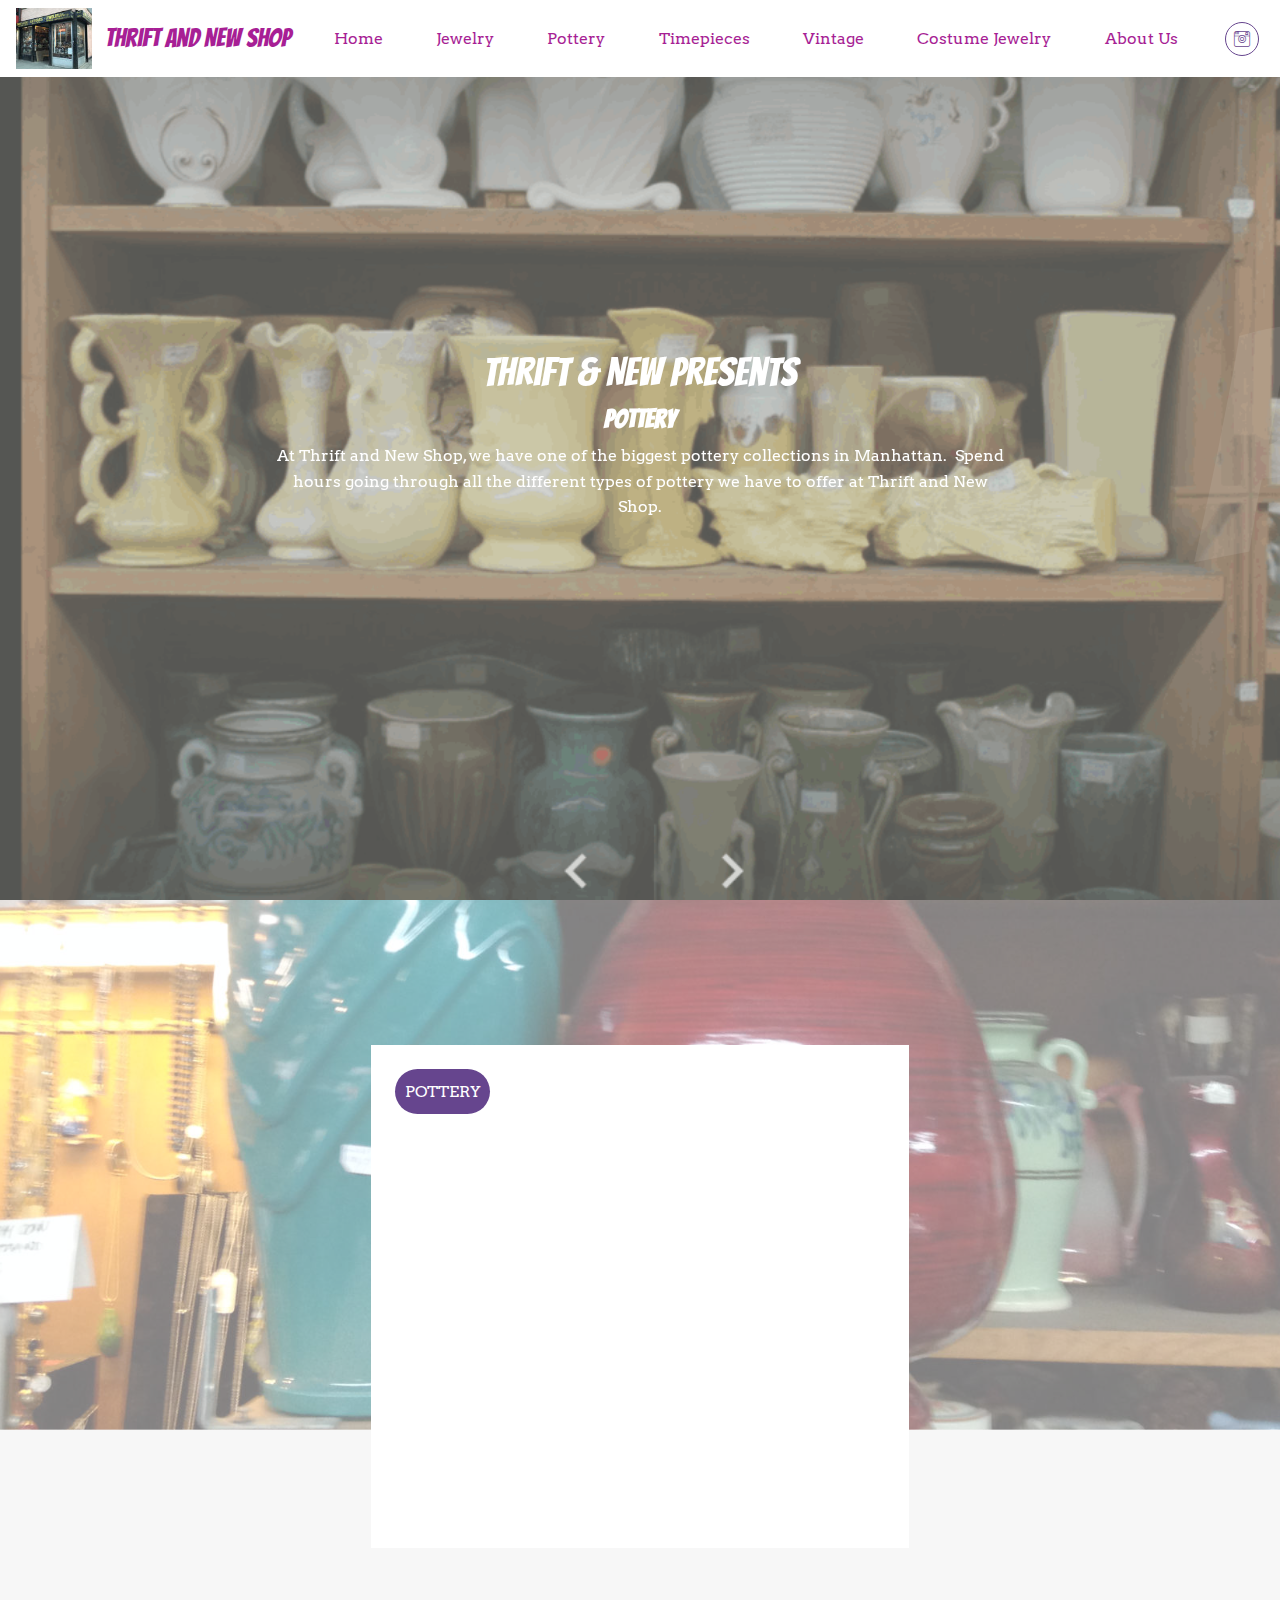
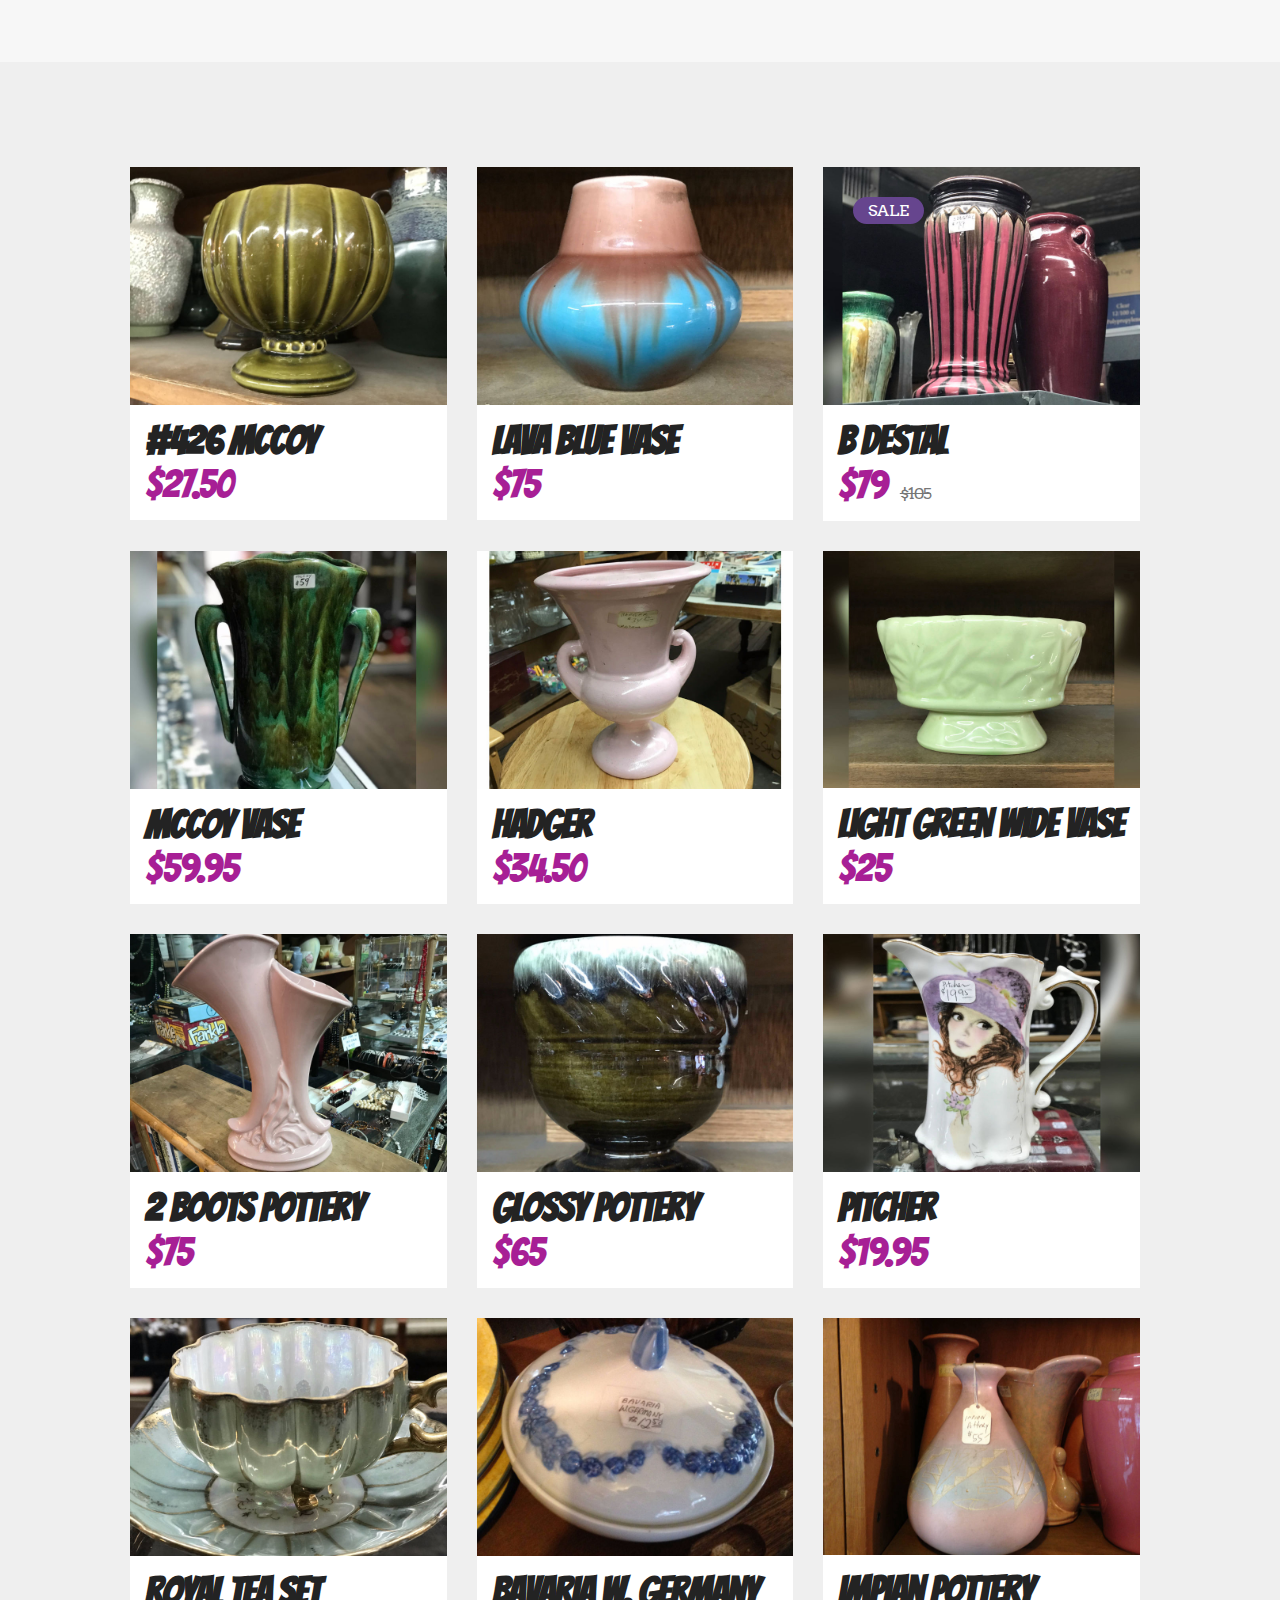
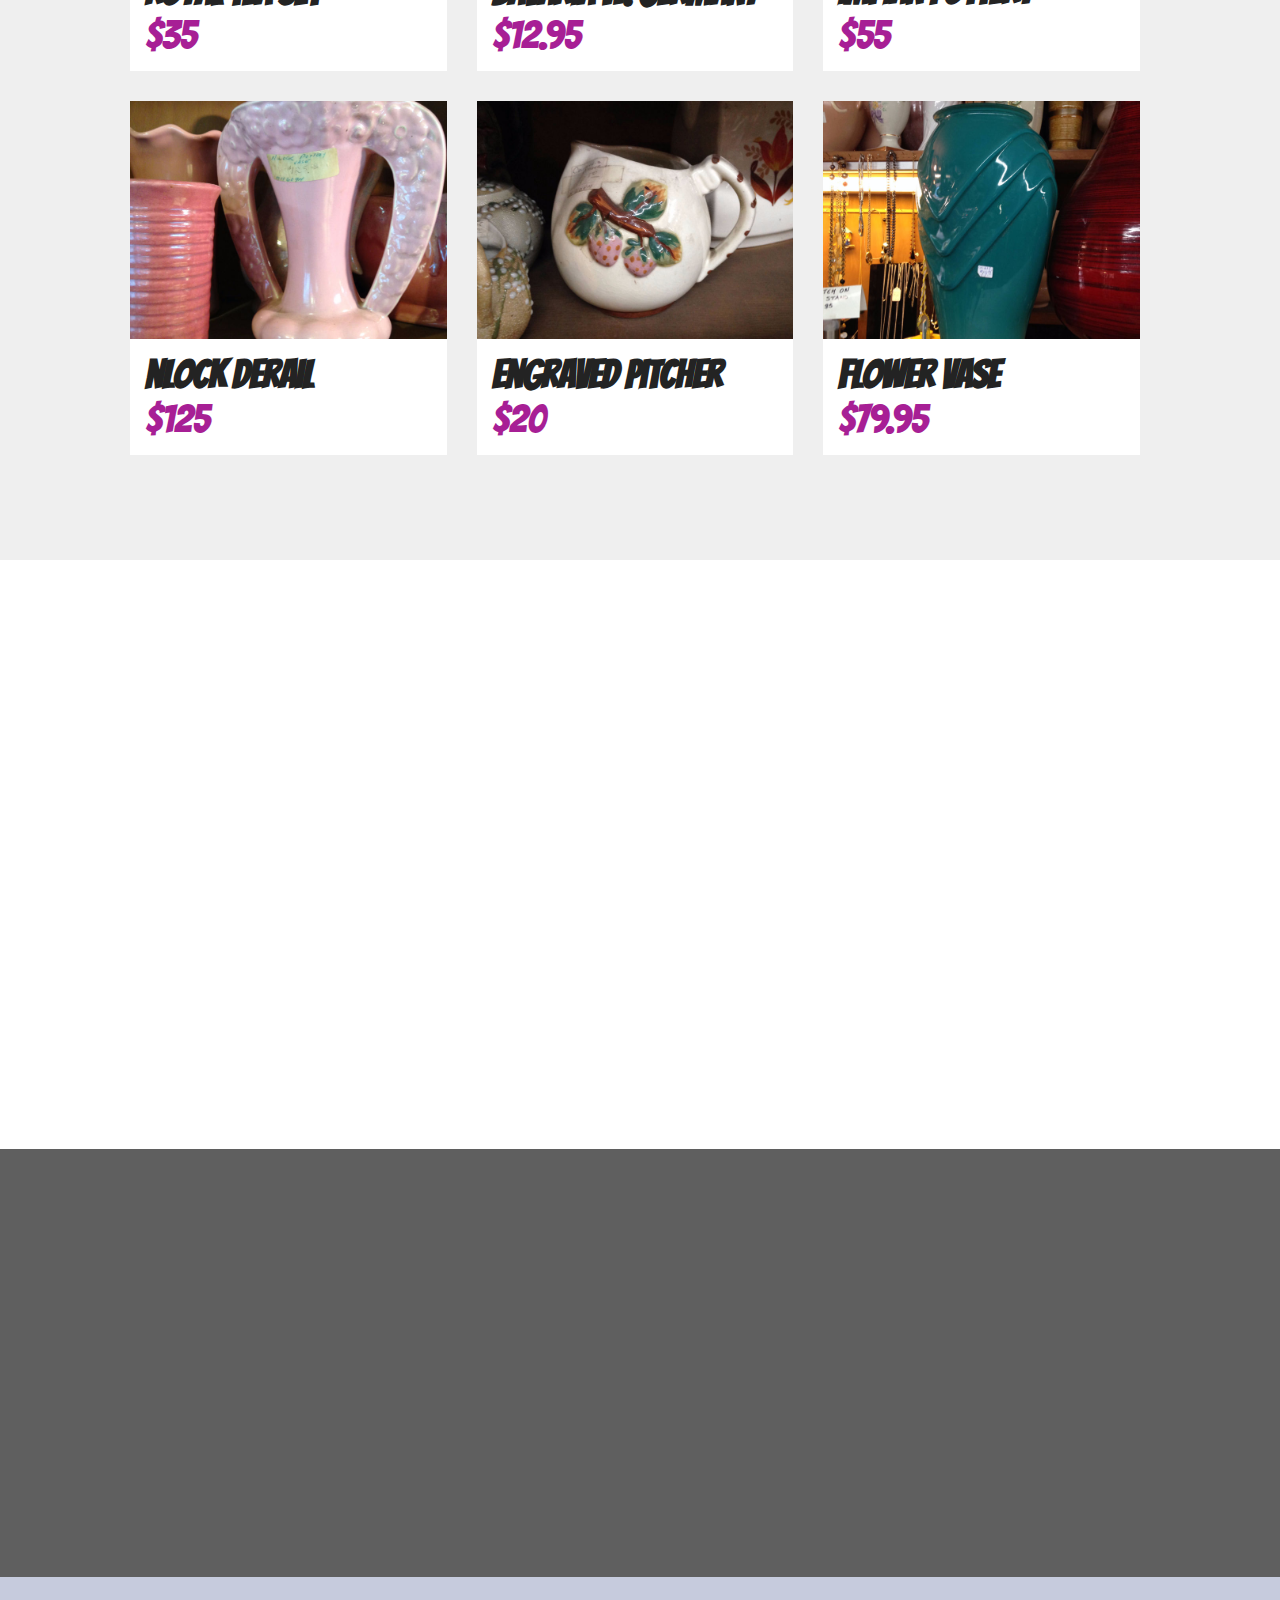
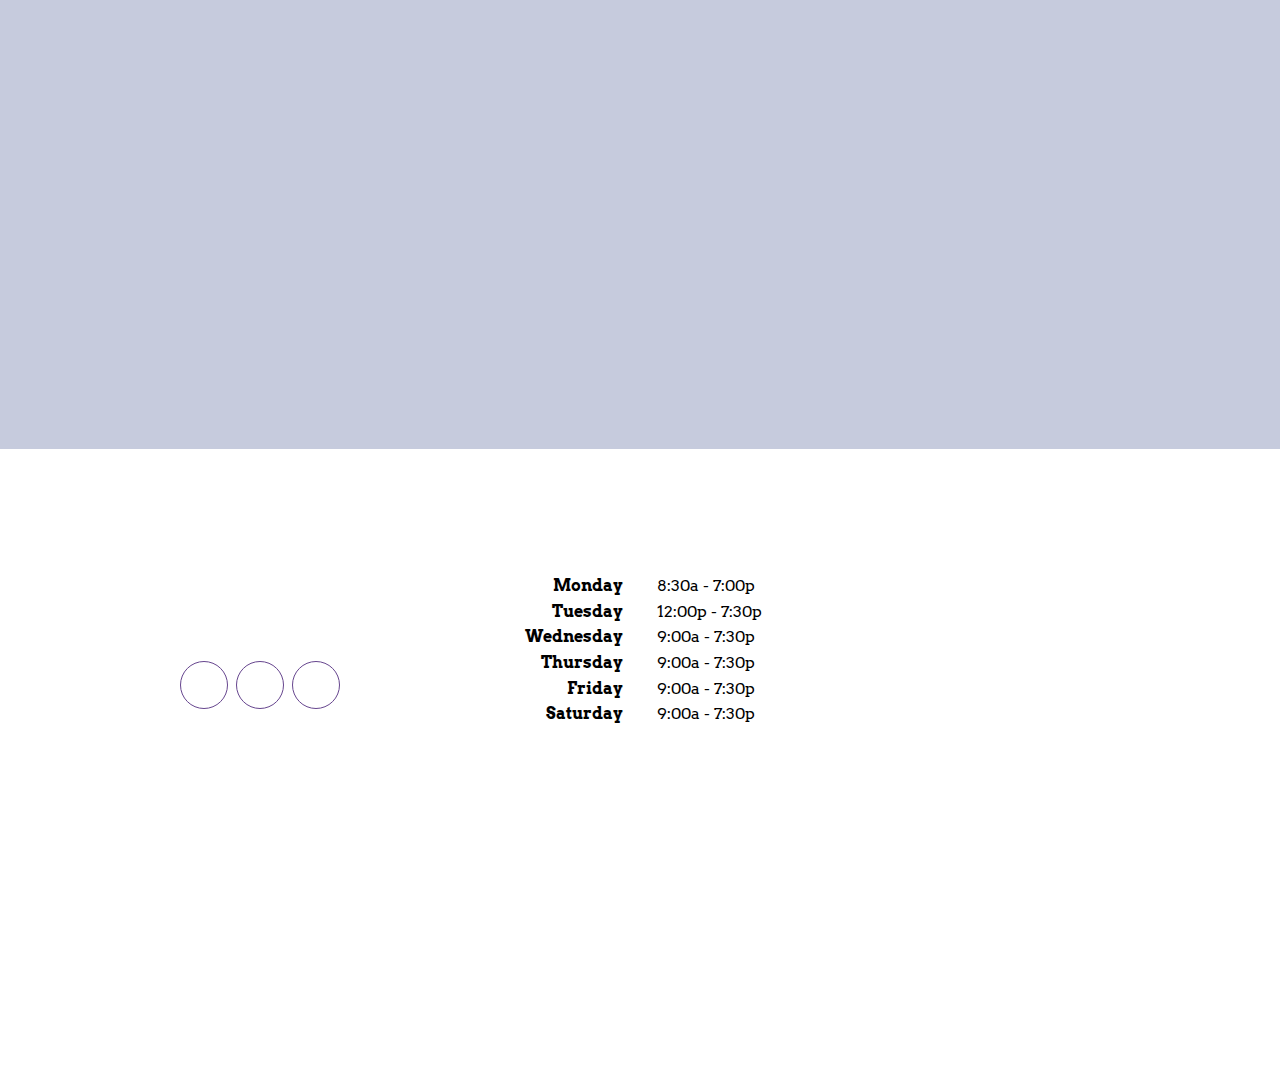
<file: page2.html>
<!DOCTYPE html>
<html >
<head>
  <!-- Site made with Mobirise Website Builder v4.7.1, https://mobirise.com -->
  <meta charset="UTF-8">
  <meta http-equiv="X-UA-Compatible" content="IE=edge">
  <meta name="generator" content="Mobirise v4.7.1, mobirise.com">
  <meta name="viewport" content="width=device-width, initial-scale=1, minimum-scale=1">
  <link rel="shortcut icon" href="assets/images/img-2139-164x123.jpg" type="image/x-icon">
  <meta name="description" content="Jewelry to be purchased at Thrift and New Shop.  602 9th ave, New York, NY 10036">
  <title>Pottery</title>
  <link rel="stylesheet" href="assets/web/assets/mobirise-icons/mobirise-icons.css">
  <link rel="stylesheet" href="assets/simple-line-icons/simple-line-icons.css">
  <link rel="stylesheet" href="assets/icon54/style.css">
  <link rel="stylesheet" href="assets/tether/tether.min.css">
  <link rel="stylesheet" href="assets/soundcloud-plugin/style.css">
  <link rel="stylesheet" href="assets/bootstrap/css/bootstrap.min.css">
  <link rel="stylesheet" href="assets/bootstrap/css/bootstrap-grid.min.css">
  <link rel="stylesheet" href="assets/bootstrap/css/bootstrap-reboot.min.css">
  <link rel="stylesheet" href="assets/animatecss/animate.min.css">
  <link rel="stylesheet" href="assets/dropdown/css/style.css">
  <link rel="stylesheet" href="assets/socicon/css/styles.css">
  <link rel="stylesheet" href="assets/theme/css/style.css">
  <link rel="stylesheet" href="assets/gallery/style.css">
  <link rel="stylesheet" href="assets/mobirise/css/mbr-additional.css" type="text/css">
  
  
  
</head>
<body>
  <section class="menu cid-qS2EtBbrXf" once="menu" id="menu1-g">

    
    

    <nav class="navbar navbar-dropdown navbar-fixed-top navbar-expand-lg">
        <div class="navbar-brand">
            <span class="navbar-logo">
                <a href="index.html">
                    <img src="assets/images/img-2139-164x123.jpg" alt="Mobirise" title="" style="height: 3.8rem;">
                </a>
            </span>
            <span class="navbar-caption-wrap"><a class="navbar-caption text-primary display-1" href="index.html">
                    Thrift and New Shop</a></span>
        </div>
        <button class="navbar-toggler" type="button" data-toggle="collapse" data-target="#navbarSupportedContent" aria-controls="navbarNavAltMarkup" aria-expanded="false" aria-label="Toggle navigation">
            <div class="hamburger">
                <span></span>
                <span></span>
                <span></span>
                <span></span>
            </div>
        </button>
      <div class="collapse navbar-collapse" id="navbarSupportedContent">
            <ul class="navbar-nav nav-dropdown nav-right" data-app-modern-menu="true"><li class="nav-item"><a class="nav-link link text-primary display-7" href="index.html">Home</a></li><li class="nav-item"><a class="nav-link link text-primary display-7" href="page1.html">Jewelry</a></li><li class="nav-item"><a class="nav-link link text-primary display-7" href="page2.html">Pottery</a></li><li class="nav-item"><a class="nav-link link text-primary display-7" href="page3.html">Timepieces</a></li><li class="nav-item"><a class="nav-link link text-primary display-7" href="page4.html">Vintage</a></li><li class="nav-item"><a class="nav-link link text-primary display-7" href="page5.html">Costume Jewelry</a></li><li class="nav-item"><a class="nav-link link text-primary display-7" href="index.html">About Us</a></li></ul>
            <div class="icons-menu">
              <div class="soc-item">
                <a href="https://www.instagram.com/thriftandnewshop/" target="_blank">
                  <span class="mbr-iconfont icon54-v1-instagram"></span>
                </a>
              </div>
              
              
              
              
              
            </div>
            
      </div>
    </nav>
</section>

<section class="engine"><a href="https://mobirise.ws/j">how to design your own website</a></section><section class="header9 cid-qS2ECodYin mbr-fullscreen mbr-parallax-background" id="header9-o">

    

    <div class="mbr-overlay" style="opacity: 0.5; background-color: rgb(170, 171, 166);">
    </div>

    <div class="animated-text-background display-1" style="color: rgb(239, 239, 239); opacity: 0.1; font-size: 20rem;">
        <span class="animated-element" data-word="Present Your Product" data-speed="60">
        </span>
    </div>
    <div class="container">
        <div class="row justify-content-center">
            <div class="col-md-10 col-lg-8 align-center mbr-white">
                <h4 class="mbr-section-title mbr-fonts-style display-5">Thrift &amp; New Presents</h4>
                <h1 class="mbr-section-title mbr-bold mbr-fonts-style display-1">
                    Pottery</h1>
                <p class="mbr-text pb-3 mbr-fonts-style display-7">
                    At Thrift and New Shop, we have one of the biggest pottery collections in Manhattan. &nbsp;Spend hours going through all the different types of pottery we have to offer at Thrift and New Shop.</p>
                
            </div>
        </div>
    </div>
    
</section>

<section class="features19 cid-qS2EHHF7Sl mbr-parallax-background" id="features12-q">

    

    <div class="mbr-overlay" style="opacity: 0.5; background-color: rgb(255, 255, 255);">
    </div>
    <div class="container">
        <h2 class="mbr-section-title align-left mbr-fonts-style mbr-bold display-2">
            <strong>One of NYC's largest pottery collections</strong></h2>

        
        <div class="row justify-content-center align-items-start">
            
            <div class="card px-3 py-4 col-md-6">
                <div class="card-wrapper flip-card">
                    <div class="card-img">
                        <img src="assets/images/img-1310-1076x807.jpg" alt="Mobirise" title="">
                        <div class="img-text mbr-text mbr-fonts-style align-center mbr-white display-4">
                             POTTERY</div>
                    </div>
                    <div class="card-box">
                        <h3 class="mbr-title mbr-fonts-style mbr-bold mbr-black align-center display-2">
                            POTTERY</h3>
                        <p class="mbr-card-text mbr-fonts-style align-center display-7">
                            Check out our extensive collection of pottery.</p>
                        
                    </div>
                </div>
            </div>

            

            

            
        </div>
    </div>
</section>

<section class="mbr-gallery cid-qS2EtEoDbP" id="shop4-j">

    

    <!-- <div class="big-container"> -->
    <div class="container">
        <div class="mbr-shop" sorting=""><!-- Shop Gallery --><div class=" col-md-12 sort-buttons clearfix" style="display: none;"><div class="sort-buttons" style="display: none;"><div class="filter-by-d mbr-section-btn item-button" style="text-align: center;"><a class="btn btn-sm btn-primary disableSortButton" href="" style="position: relative; display: inline-block;">Default sorting</a></div><div class="filter-by-pu mbr-section-btn"><a class="btn btn-sm btn-primary-outline disableSortButton" href="">Price: low to high</a></div><div class="filter-by-pd mbr-section-btn"><a class="btn btn-sm btn-primary-outline disableSortButton" href="">Price: high to low</a></div></div></div><div class="row col-md-12"><div class="wrapper-shop-items col-md-12"><div class="mbr-gallery-row"><div><div class="shop-items"><div class="mbr-gallery-item" data-tags="Awesome" data-slide-to="0" data-seller="false" data-price="27.50" data-oldprice="200"><div class="item_overlay" data-toggle="modal"></div><div class="galleryItem" data-toggle="modal"><div class="style_overlay"></div><div class="img_wraper"><img src="assets/images/img-391-2000x1500-800x600.jpg" alt="" title=""></div><span class="onsale mbr-fonts-style display-4" data-onsale="false" style="display: none;">SALE</span><div class="sidebar_wraper"><h4 class="item-title mbr-fonts-style mbr-text display-5">#426 MCCOY&nbsp;</h4><div class="price-block"><span class="shop-item-price mbr-fonts-style display-5">$27.50</span><span class="oldprice mbr-fonts-style display-7" style="display: none;">$200</span></div><div class="card-description">Casual shoes (contact us for sizing)<br><br><ul><li>Lightweight textured fabric</li> <li>Rounded v-neckline</li> <li>Pom pom trims</li> <li>Regular fit – true to size</li></ul> <br>Duis auctor hendrerit nisi, at lacinia ex vulputate quis. Suspendisse convallis iaculis tortor, quis mattis lectus rutrum a.<br><br>Product code: <strong>385DDF5p</strong></div><div class="mbr-section-btn" buttons="0" style="display: none;"><a href="https://mobirise.com" class="btn btn-primary display-7">Buy now!</a></div></div></div></div><div class="mbr-gallery-item" data-tags="Wonderful" data-slide-to="1" data-seller="false" data-price="75" data-oldprice="28"><div class="item_overlay" data-toggle="modal"></div><div class="galleryItem" data-toggle="modal"><div class="style_overlay"></div><div class="img_wraper"><img src="assets/images/newbluevase-2000x1500-800x600.jpg" alt="" title=""></div><span class="onsale mbr-fonts-style display-4" data-onsale="false" style="display: none;">SALE</span><div class="sidebar_wraper"><h4 class="item-title mbr-fonts-style mbr-text display-5">lava blue vase</h4><div class="price-block"><span class="shop-item-price mbr-fonts-style display-5">$75</span><span class="oldprice mbr-fonts-style display-7" style="display: none;">$28</span></div><div class="card-description">Casual shoes (contact us for sizing)<br><br><ul><li>Lightweight textured fabric</li> <li>Rounded v-neckline</li> <li>Pom pom trims</li> <li>Regular fit – true to size</li></ul> <br>Duis auctor hendrerit nisi, at lacinia ex vulputate quis. Suspendisse convallis iaculis tortor, quis mattis lectus rutrum a.<br><br>Product code: <strong>385DDF5p</strong></div><div class="mbr-section-btn" buttons="0" style="display: none;"><a href="https://mobirise.com" class="btn btn-primary display-7">Buy now!</a></div></div></div></div><div class="mbr-gallery-item" data-tags="Creative" data-slide-to="2" data-seller="false" data-price="79" data-oldprice="105"><div class="item_overlay" data-toggle="modal"></div><div class="galleryItem" data-toggle="modal"><div class="style_overlay"></div><div class="img_wraper"><img src="assets/images/newedestalvase-2000x1500-800x601.jpg" alt="" title=""></div><span class="onsale mbr-fonts-style display-4" data-onsale="true">SALE</span><div class="sidebar_wraper"><h4 class="item-title mbr-fonts-style mbr-text display-5">b destal</h4><div class="price-block"><span class="shop-item-price mbr-fonts-style display-5">$79</span><span class="oldprice mbr-fonts-style display-7">$105</span></div><div class="card-description">Casual shoes (contact us for sizing)<br><br><ul><li>Lightweight textured fabric</li> <li>Rounded v-neckline</li> <li>Pom pom trims</li> <li>Regular fit – true to size</li></ul> <br>Duis auctor hendrerit nisi, at lacinia ex vulputate quis. Suspendisse convallis iaculis tortor, quis mattis lectus rutrum a.<br><br>Product code: <strong>385DDF5p</strong></div><div class="mbr-section-btn" buttons="0" style="display: none;"><a href="https://mobirise.com" class="btn btn-primary display-7">Buy now!</a></div></div></div></div><div class="mbr-gallery-item" data-tags="Awesome" data-slide-to="3" data-seller="false" data-price="59.95" data-oldprice="16"><div class="item_overlay" data-toggle="modal"></div><div class="galleryItem" data-toggle="modal"><div class="style_overlay"></div><div class="img_wraper"><img src="assets/images/newmccoy5995-2000x1500-800x601.jpg" alt="" title=""></div><span class="onsale mbr-fonts-style display-4" data-onsale="false" style="display: none;">SALE</span><div class="sidebar_wraper"><h4 class="item-title mbr-fonts-style mbr-text display-5">MCCOY VASE</h4><div class="price-block"><span class="shop-item-price mbr-fonts-style display-5">$59.95</span><span class="oldprice mbr-fonts-style display-7" style="display: none;">$16</span></div><div class="card-description">Casual shoes (contact us for sizing)<br><br><ul><li>Lightweight textured fabric</li> <li>Rounded v-neckline</li> <li>Pom pom trims</li> <li>Regular fit – true to size</li></ul> <br>Duis auctor hendrerit nisi, at lacinia ex vulputate quis. Suspendisse convallis iaculis tortor, quis mattis lectus rutrum a.<br><br>Product code: <strong>385DDF5p</strong></div><div class="mbr-section-btn" buttons="0" style="display: none;"><a href="https://mobirise.com" class="btn btn-primary display-7">Buy now!</a></div></div></div></div><div class="mbr-gallery-item" data-tags="Responsive" data-slide-to="4" data-seller="false" data-price="34.50" data-oldprice="198"><div class="item_overlay" data-toggle="modal"></div><div class="galleryItem" data-toggle="modal"><div class="style_overlay"></div><div class="img_wraper"><img src="assets/images/vasepastel-2000x1500-800x601.jpg" alt="" title=""></div><span class="onsale mbr-fonts-style display-4" data-onsale="false" style="display: none;">SALE</span><div class="sidebar_wraper"><h4 class="item-title mbr-fonts-style mbr-text display-5">hadger</h4><div class="price-block"><span class="shop-item-price mbr-fonts-style display-5">$34.50</span><span class="oldprice mbr-fonts-style display-7" style="display: none;">$198</span></div><div class="card-description">Casual shoes (contact us for sizing)<br><br><ul><li>Lightweight textured fabric</li> <li>Rounded v-neckline</li> <li>Pom pom trims</li> <li>Regular fit – true to size</li></ul> <br>Duis auctor hendrerit nisi, at lacinia ex vulputate quis. Suspendisse convallis iaculis tortor, quis mattis lectus rutrum a.<br><br>Product code: <strong>385DDF5p</strong></div><div class="mbr-section-btn" buttons="0" style="display: none;"><a href="https://mobirise.com" class="btn btn-primary display-7">Buy now!</a></div></div></div></div><div class="mbr-gallery-item" data-tags="Creative" data-slide-to="5" data-seller="false" data-price="25" data-oldprice="156"><div class="item_overlay" data-toggle="modal"></div><div class="galleryItem" data-toggle="modal"><div class="style_overlay"></div><div class="img_wraper"><img src="assets/images/newlightgreen-2000x1500-800x600.jpg" alt="" title=""></div><span class="onsale mbr-fonts-style display-4" data-onsale="false" style="display: none;">SALE</span><div class="sidebar_wraper"><h4 class="item-title mbr-fonts-style mbr-text display-5">light green wide vase</h4><div class="price-block"><span class="shop-item-price mbr-fonts-style display-5">$25</span><span class="oldprice mbr-fonts-style display-7" style="display: none;">$156</span></div><div class="card-description">Casual shoes (contact us for sizing)<br><br><ul><li>Lightweight textured fabric</li> <li>Rounded v-neckline</li> <li>Pom pom trims</li> <li>Regular fit – true to size</li></ul> <br>Duis auctor hendrerit nisi, at lacinia ex vulputate quis. Suspendisse convallis iaculis tortor, quis mattis lectus rutrum a.<br><br>Product code: <strong>385DDF5p</strong></div><div class="mbr-section-btn" buttons="0" style="display: none;"><a href="https://mobirise.com" class="btn btn-primary display-7">Buy now!</a></div></div></div></div><div class="mbr-gallery-item" data-tags="Animated" data-slide-to="6" data-seller="false" data-price="75" data-oldprice="172"><div class="item_overlay" data-toggle="modal"></div><div class="galleryItem" data-toggle="modal"><div class="style_overlay"></div><div class="img_wraper"><img src="assets/images/newpinkbootvase-2000x1500-800x600.jpg" alt="" title=""></div><span class="onsale mbr-fonts-style display-4" data-onsale="false" style="display: none;">SALE</span><div class="sidebar_wraper"><h4 class="item-title mbr-fonts-style mbr-text display-5">2 boots pottery</h4><div class="price-block"><span class="shop-item-price mbr-fonts-style display-5">$75</span><span class="oldprice mbr-fonts-style display-7" style="display: none;">$172</span></div><div class="card-description">Casual shoes (contact us for sizing)<br><br><ul><li>Lightweight textured fabric</li> <li>Rounded v-neckline</li> <li>Pom pom trims</li> <li>Regular fit – true to size</li></ul> <br>Duis auctor hendrerit nisi, at lacinia ex vulputate quis. Suspendisse convallis iaculis tortor, quis mattis lectus rutrum a.<br><br>Product code: <strong>385DDF5p</strong></div><div class="mbr-section-btn" buttons="0" style="display: none;"><a href="https://mobirise.com" class="btn btn-primary display-7">Buy now!</a></div></div></div></div><div class="mbr-gallery-item" data-tags="Awesome" data-slide-to="7" data-seller="false" data-price="65" data-oldprice="146"><div class="item_overlay" data-toggle="modal"></div><div class="galleryItem" data-toggle="modal"><div class="style_overlay"></div><div class="img_wraper"><img src="assets/images/newgreenvase2-2000x1500-800x601.jpg" alt="" title=""></div><span class="onsale mbr-fonts-style display-4" data-onsale="false" style="display: none;">SALE</span><div class="sidebar_wraper"><h4 class="item-title mbr-fonts-style mbr-text display-5">glossy pottery</h4><div class="price-block"><span class="shop-item-price mbr-fonts-style display-5">$65</span><span class="oldprice mbr-fonts-style display-7" style="display: none;">$146</span></div><div class="card-description">Casual shoes (contact us for sizing)<br><br><ul><li>Lightweight textured fabric</li> <li>Rounded v-neckline</li> <li>Pom pom trims</li> <li>Regular fit – true to size</li></ul> <br>Duis auctor hendrerit nisi, at lacinia ex vulputate quis. Suspendisse convallis iaculis tortor, quis mattis lectus rutrum a.<br><br>Product code: <strong>385DDF5p</strong></div><div class="mbr-section-btn" buttons="0" style="display: none;"><a href="https://mobirise.com" class="btn btn-primary display-7">Buy now!</a></div></div></div></div><div class="mbr-gallery-item" data-tags="Awesome" data-slide-to="8" data-seller="false" data-price="19.95" data-oldprice="146"><div class="item_overlay" data-toggle="modal"></div><div class="galleryItem" data-toggle="modal"><div class="style_overlay"></div><div class="img_wraper"><img src="assets/images/newpicture-vase1995-2000x1500-800x600.jpg" alt="" title=""></div><span class="onsale mbr-fonts-style display-4" data-onsale="false" style="display: none;">SALE</span><div class="sidebar_wraper"><h4 class="item-title mbr-fonts-style mbr-text display-5">pitcher</h4><div class="price-block"><span class="shop-item-price mbr-fonts-style display-5">$19.95</span><span class="oldprice mbr-fonts-style display-7" style="display: none;">$146</span></div><div class="card-description">Casual shoes (contact us for sizing)<br><br><ul><li>Lightweight textured fabric</li> <li>Rounded v-neckline</li> <li>Pom pom trims</li> <li>Regular fit – true to size</li></ul> <br>Duis auctor hendrerit nisi, at lacinia ex vulputate quis. Suspendisse convallis iaculis tortor, quis mattis lectus rutrum a.<br><br>Product code: <strong>385DDF5p</strong></div><div class="mbr-section-btn" buttons="0" style="display: none;"><a href="https://mobirise.com" class="btn btn-primary display-7">Buy now!</a></div></div></div></div><div class="mbr-gallery-item" data-tags="Awesome" data-slide-to="9" data-seller="false" data-price="35" data-oldprice="146"><div class="item_overlay" data-toggle="modal"></div><div class="galleryItem" data-toggle="modal"><div class="style_overlay"></div><div class="img_wraper"><img src="assets/images/img-530-2000x1500-800x601.jpg" alt="" title=""></div><span class="onsale mbr-fonts-style display-4" data-onsale="false" style="display: none;">SALE</span><div class="sidebar_wraper"><h4 class="item-title mbr-fonts-style mbr-text display-5">royal tea set</h4><div class="price-block"><span class="shop-item-price mbr-fonts-style display-5">$35</span><span class="oldprice mbr-fonts-style display-7" style="display: none;">$146</span></div><div class="card-description">Casual shoes (contact us for sizing)<br><br><ul><li>Lightweight textured fabric</li> <li>Rounded v-neckline</li> <li>Pom pom trims</li> <li>Regular fit – true to size</li></ul> <br>Duis auctor hendrerit nisi, at lacinia ex vulputate quis. Suspendisse convallis iaculis tortor, quis mattis lectus rutrum a.<br><br>Product code: <strong>385DDF5p</strong></div><div class="mbr-section-btn" buttons="0" style="display: none;"><a href="https://mobirise.com" class="btn btn-primary display-7">Buy now!</a></div></div></div></div><div class="mbr-gallery-item" data-tags="Awesome" data-slide-to="10" data-seller="false" data-price="12.95" data-oldprice="146"><div class="item_overlay" data-toggle="modal"></div><div class="galleryItem" data-toggle="modal"><div class="style_overlay"></div><div class="img_wraper"><img src="assets/images/img-1270-2000x1500-800x601.jpg" alt="" title=""></div><span class="onsale mbr-fonts-style display-4" data-onsale="false" style="display: none;">SALE</span><div class="sidebar_wraper"><h4 class="item-title mbr-fonts-style mbr-text display-5">bavaria w. germany</h4><div class="price-block"><span class="shop-item-price mbr-fonts-style display-5">$12.95</span><span class="oldprice mbr-fonts-style display-7" style="display: none;">$146</span></div><div class="card-description">Casual shoes (contact us for sizing)<br><br><ul><li>Lightweight textured fabric</li> <li>Rounded v-neckline</li> <li>Pom pom trims</li> <li>Regular fit – true to size</li></ul> <br>Duis auctor hendrerit nisi, at lacinia ex vulputate quis. Suspendisse convallis iaculis tortor, quis mattis lectus rutrum a.<br><br>Product code: <strong>385DDF5p</strong></div><div class="mbr-section-btn" buttons="0" style="display: none;"><a href="https://mobirise.com" class="btn btn-primary display-7">Buy now!</a></div></div></div></div><div class="mbr-gallery-item" data-tags="Awesome" data-slide-to="11" data-seller="false" data-price="55" data-oldprice="146"><div class="item_overlay" data-toggle="modal"></div><div class="galleryItem" data-toggle="modal"><div class="style_overlay"></div><div class="img_wraper"><img src="assets/images/img-1167-2000x1500-800x600.jpg" alt="" title=""></div><span class="onsale mbr-fonts-style display-4" data-onsale="false" style="display: none;">SALE</span><div class="sidebar_wraper"><h4 class="item-title mbr-fonts-style mbr-text display-5">impian pottery</h4><div class="price-block"><span class="shop-item-price mbr-fonts-style display-5">$55</span><span class="oldprice mbr-fonts-style display-7" style="display: none;">$146</span></div><div class="card-description">Casual shoes (contact us for sizing)<br><br><ul><li>Lightweight textured fabric</li> <li>Rounded v-neckline</li> <li>Pom pom trims</li> <li>Regular fit – true to size</li></ul> <br>Duis auctor hendrerit nisi, at lacinia ex vulputate quis. Suspendisse convallis iaculis tortor, quis mattis lectus rutrum a.<br><br>Product code: <strong>385DDF5p</strong></div><div class="mbr-section-btn" buttons="0" style="display: none;"><a href="https://mobirise.com" class="btn btn-primary display-7">Buy now!</a></div></div></div></div><div class="mbr-gallery-item" data-tags="Awesome" data-slide-to="12" data-seller="false" data-price="125" data-oldprice="146"><div class="item_overlay" data-toggle="modal"></div><div class="galleryItem" data-toggle="modal"><div class="style_overlay"></div><div class="img_wraper"><img src="assets/images/img-1174-2000x1500-800x601.jpg" alt="" title=""></div><span class="onsale mbr-fonts-style display-4" data-onsale="false" style="display: none;">SALE</span><div class="sidebar_wraper"><h4 class="item-title mbr-fonts-style mbr-text display-5">nlock derail</h4><div class="price-block"><span class="shop-item-price mbr-fonts-style display-5">$125</span><span class="oldprice mbr-fonts-style display-7" style="display: none;">$146</span></div><div class="card-description">Casual shoes (contact us for sizing)<br><br><ul><li>Lightweight textured fabric</li> <li>Rounded v-neckline</li> <li>Pom pom trims</li> <li>Regular fit – true to size</li></ul> <br>Duis auctor hendrerit nisi, at lacinia ex vulputate quis. Suspendisse convallis iaculis tortor, quis mattis lectus rutrum a.<br><br>Product code: <strong>385DDF5p</strong></div><div class="mbr-section-btn" buttons="0" style="display: none;"><a href="https://mobirise.com" class="btn btn-primary display-7">Buy now!</a></div></div></div></div><div class="mbr-gallery-item" data-tags="Awesome" data-slide-to="13" data-seller="false" data-price="20" data-oldprice="146"><div class="item_overlay" data-toggle="modal"></div><div class="galleryItem" data-toggle="modal"><div class="style_overlay"></div><div class="img_wraper"><img src="assets/images/img-1319-2000x1500-800x601.jpg" alt="" title=""></div><span class="onsale mbr-fonts-style display-4" data-onsale="false" style="display: none;">SALE</span><div class="sidebar_wraper"><h4 class="item-title mbr-fonts-style mbr-text display-5">engraved pitcher</h4><div class="price-block"><span class="shop-item-price mbr-fonts-style display-5">$20</span><span class="oldprice mbr-fonts-style display-7" style="display: none;">$146</span></div><div class="card-description">Casual shoes (contact us for sizing)<br><br><ul><li>Lightweight textured fabric</li> <li>Rounded v-neckline</li> <li>Pom pom trims</li> <li>Regular fit – true to size</li></ul> <br>Duis auctor hendrerit nisi, at lacinia ex vulputate quis. Suspendisse convallis iaculis tortor, quis mattis lectus rutrum a.<br><br>Product code: <strong>385DDF5p</strong></div><div class="mbr-section-btn" buttons="0" style="display: none;"><a href="https://mobirise.com" class="btn btn-primary display-7">Buy now!</a></div></div></div></div><div class="mbr-gallery-item" data-tags="Awesome" data-slide-to="14" data-seller="false" data-price="79.95" data-oldprice="146"><div class="item_overlay" data-toggle="modal"></div><div class="galleryItem" data-toggle="modal"><div class="style_overlay"></div><div class="img_wraper"><img src="assets/images/img-1308-2000x1500-800x601.jpg" alt="" title=""></div><span class="onsale mbr-fonts-style display-4" data-onsale="false" style="display: none;">SALE</span><div class="sidebar_wraper"><h4 class="item-title mbr-fonts-style mbr-text display-5">flower vase</h4><div class="price-block"><span class="shop-item-price mbr-fonts-style display-5">$79.95</span><span class="oldprice mbr-fonts-style display-7" style="display: none;">$146</span></div><div class="card-description">Casual shoes (contact us for sizing)<br><br><ul><li>Lightweight textured fabric</li> <li>Rounded v-neckline</li> <li>Pom pom trims</li> <li>Regular fit – true to size</li></ul> <br>Duis auctor hendrerit nisi, at lacinia ex vulputate quis. Suspendisse convallis iaculis tortor, quis mattis lectus rutrum a.<br><br>Product code: <strong>385DDF5p</strong></div><div class="mbr-section-btn" buttons="0" style="display: none;"><a href="https://mobirise.com" class="btn btn-primary display-7">Buy now!</a></div></div></div></div></div></div><div class="clearfix"></div></div></div></div><!-- Lightbox --><div class="shopItemsModal_wraper" style="z-index: 100;"><div class="shopItemsModalBg"></div><div class="shopItemsModal row"><div class="col-md-6 image-modal"></div><div class="col-md-6 text-modal"></div><div class="closeModal"><div class="close-modal-wrapper"></div></div></div></div></div>
    </div>

</section>

<section class="mbr-section content8 cid-qS2EtFZjdz" id="content15-k">
          
    

    <div class="container">
        <div class="row">
            <div class="col-md-12">
                <div class="media-container-row">
                    <div class="mbr-figure" style="width: 80%;">
                        <img src="assets/images/img-9807-938x938.jpg" alt="Mobirise" title="">  
                    </div>
                    <div class="media-content">
                        <div class="mbr-section-text">
                            <p class="mbr-text align-left mb-0 mbr-fonts-style mbr-black display-7">
                               Costume Jewelry Here</p>
                        </div>
                    </div>
                </div>
            </div>
        </div>
    </div>
</section>

<section class="features14 popup-btn-cards cid-qS2EtGDXs5 mbr-parallax-background" id="features14-l">

    

    <div class="mbr-overlay" style="opacity: 0.6; background-color: rgb(0, 0, 0);">
    </div>
    <a class="full-link" href="http://www.mobirise.com"></a>
    <div class="container-fluid card-wrapper">
        <div class="row justify-content-center align-items-center" style="min-height: 10vw;">
             <div class="col-xl-10 col-lg-10 col-md-12 text-block">
                <h2 class="mbr-section-title mbr-fonts-style mbr-light mbr-white mbr-bold display-2">AN ASSORTMENT OF POTTERY</h2>                 
             </div>
        </div>
    </div>
</section>

<section class="cid-qS2EtHxzsL mbr-parallax-background" id="info4-m">

    

    <div class="mbr-overlay" style="opacity: 0.8; background-color: rgb(188, 194, 216);">
    </div>
    <div class="container">
        <div class="row justify-content-center">
            <div class="col-12 col-md-12">
                <h3 class="mbr-section-subtitle mbr-fonts-style pb-2 mbr-light align-center display-5">Lorem ipsum dolor sit amet, consectetur adipiscing elit.</h3>
                <h2 class="align-center mbr-fonts-style mbr-section-title display-2">
                   Supported payment systems in our store
                </h2>
            </div>

            <div class="row justify-content-center pt-4">
                <div class="col-12 col-md-12">
                    <ul class="list-inline align-center">
                        <li class="list-inline-item">
                            <img src="assets/images/visa.png" alt="Visa">
                        </li>
                        <li class="list-inline-item">
                            <img src="assets/images/master-card.png" alt="Master Card">
                        </li>
                        <li class="list-inline-item">
                            <img src="assets/images/american-express.png" alt="American Express">
                        </li>
                        <li class="list-inline-item">
                            <img src="assets/images/paypal.png" alt="Pay Pal">
                        </li>
                        <li class="list-inline-item">
                            <img src="assets/images/diners-club.png" alt="Diners Club">
                        </li>
                        <li class="list-inline-item">
                            <img src="assets/images/discover.png" alt="Discover">
                        </li>
                        <li class="list-inline-item">
                            <img src="assets/images/bitcoin.png" alt="Bitcoin">
                        </li>
                        <li class="list-inline-item">
                            <img src="assets/images/western-union.png" alt="Western Union">
                        </li>
                        <li class="list-inline-item">
                            <img src="assets/images/jcb.png" alt="JCB">
                        </li>
                        <li class="list-inline-item">
                            <img src="assets/images/stripe.png" alt="Stripe">
                        </li>
                        <li class="list-inline-item">
                            <img src="assets/images/amazon.png" alt="Amazon">
                        </li>
                        <li class="list-inline-item">
                            <img src="assets/images/ebay.png" alt="Ebay">
                        </li>
                        <li class="list-inline-item">
                            <img src="assets/images/union-pay.png" alt="Union Pay">
                        </li>
                    
                    </ul>
                </div>
            </div>
        </div>
    </div>
</section>

<section class="cid-qS2EtIu412" id="footer4-n">

    

    

    <div class="container">
        <div class="row content justify-content-center align-items-start mbr-black">
            <div class="col-12 col-md-6 col-lg-4 pb-3">
                <div class="logo pb-3 align-center">
                    <a href="https://mobirise.com">
                        <img src="assets/images/logo.png" alt="Mobirise" style="height: 5rem;">
                    </a>
                </div>
                <div class="social-list pb-3 align-center">
                    <h3 class="follow-title mbr-fonts-style pb-2 align-center display-5">
                        FOLLOW</h3>
                    <div class="soc-item">
                        <a href="https://twitter.com/mobirise" target="_blank">
                            <span class="mbr-iconfont mbr-iconfont-social socicon-twitter socicon"></span>
                        </a>
                    </div>
                    <div class="soc-item">
                        <a href="https://www.facebook.com/pages/Mobirise/1616226671953247" target="_blank">
                            <span class="socicon-facebook socicon mbr-iconfont mbr-iconfont-social"></span>
                        </a>
                    </div>
                    <div class="soc-item">
                        <a href="https://www.youtube.com/c/mobirise" target="_blank">
                            <span class="socicon-youtube socicon mbr-iconfont mbr-iconfont-social"></span>
                        </a>
                    </div>
                    
                    
                    
                </div>
                <div class="address">
                    <h3 class="address-title mbr-fonts-style pb-2 align-center display-5">
                        Thrift and New Shop</h3>
                    <p class="address-block mbr-fonts-style pb-3 align-center mbr-text display-4">
                        602 9th ave<br>
                        New York, NY 10036</p>
                </div>
                <div class="contacts">
                    <h3 class="contacts-title mbr-fonts-style pb-2 align-center display-5">
                        Contacts
                    </h3>
                    <p class="contacts-block mbr-fonts-style align-center mbr-text display-4">
                        Email: thriftandnewshop@gmail.com<br>
                        Phone: +1 (0) 212 265 3087<br>
                        Fax: +1 (0) 000 0000 002
                    </p>
                </div>
            </div>
            <div class="col-sm-12 col-md-6 col-lg-5 col-xl-4 opening-hours pb-3 align-center">
                <h3 class="opening-hours-title pb-3 mbr-fonts-style align-center display-5">
                    OPENING HOURS</h3>
                <div class="col-5 days-column mbr-fonts-style mbr-bold align-right mbr-text display-7">
                    <span>Monday</span>
                    <span>Tuesday</span>
                    <span>Wednesday</span>
                    <span>Thursday</span>
                    <span>Friday</span>
                    <span>Saturday</span><br>
                </div>
                <div class="col-5 hours-column mbr-fonts-style align-left mbr-text display-7">
                    <span>8:30a - 7:00p</span>
                    <span>12:00p - 7:30p</span>
                    <span>9:00a - 7:30p</span>
                    <span>9:00a - 7:30p</span>
                    <span>9:00a - 7:30p</span>
                    <span>9:00a - 7:30p</span><br>
                </div>
            </div>
            <div class="form-1 col-sm-12 col-md-5 col-xl-4 col-lg-3" data-form-type="formoid">
                <h3 class="form-title pb-3 mbr-fonts-style align-center display-5">
                    GET IN TOUCH
                </h3>
                <div data-form-alert="" hidden="">Thanks for filling out the form!</div>
                <form class="mbr-form" action="https://mobirise.com/" method="post" data-form-title="My Mobirise Form"><input type="hidden" name="email" data-form-email="true" value="0b4PuM0jY3m4ptL+EuEqaWF+J6ld5vbN4PVj331MRWdKdIk1eZPOoAcUwwu8bgucUtiWPJVbDSsfPojKAj8gJ/sgc1c1LFxPpUBMnZ30G2XAzs6uvpitXTmpMPXgmcoS" data-form-field="E-mail">
                    <div class="input-wrap" data-for="name">
                        <input type="text" class="field display-7" name="name" placeholder="Name" data-form-field="Name" required="" id="name-footer4-n">
                    </div>
                    <div class="input-wrap" data-for="email">
                        <input type="text" class="field display-7" name="email" placeholder="E-mail" data-form-field="E-mail" required="" id="email-footer4-n">
                    </div>
                    <div class="input-wrap" data-for="phone">
                        <input type="text" class="field display-7" name="phone" placeholder="Phone" data-form-field="Phone" id="phone-footer4-n">
                    </div>
                    <div class="form-group pb-2" data-for="message">
                        <textarea type="text" class="form-control display-7" name="message" placeholder="Message" rows="2" data-form-field="Message" id="message-footer4-n"></textarea>
                    </div>
                    <div class="btn-row align-center">
                        <span class="input-group-btn"><button href="https://mobirise.com/" type="submit" class="btn btn-form btn-primary display-4">Send</button></span>
                    </div>
                </form>
            </div>
        </div>
    </div>
</section>


  <script src="assets/web/assets/jquery/jquery.min.js"></script>
  <script src="assets/popper/popper.min.js"></script>
  <script src="assets/tether/tether.min.js"></script>
  <script src="assets/bootstrap/js/bootstrap.min.js"></script>
  <script src="assets/parallax/jarallax.min.js"></script>
  <script src="assets/viewportchecker/jquery.viewportchecker.js"></script>
  <script src="assets/mbr-animated-bg-text/mbr-animated-bg-text.js"></script>
  <script src="assets/smoothscroll/smooth-scroll.js"></script>
  <script src="assets/mobirise-shop/script.js"></script>
  <script src="assets/dropdown/js/script.min.js"></script>
  <script src="assets/mbr-popup-btns/mbr-popup-btns.js"></script>
  <script src="assets/touchswipe/jquery.touch-swipe.min.js"></script>
  <script src="assets/theme/js/script.js"></script>
  <script src="assets/formoid/formoid.min.js"></script>
  <script src="assets/gallery/player.min.js"></script>
  <script src="assets/gallery/script.js"></script>
  
  
 <div id="scrollToTop" class="scrollToTop mbr-arrow-up"><a style="text-align: center;"><i></i></a></div>
    <input name="animation" type="hidden">
  </body>
</html>
</file>
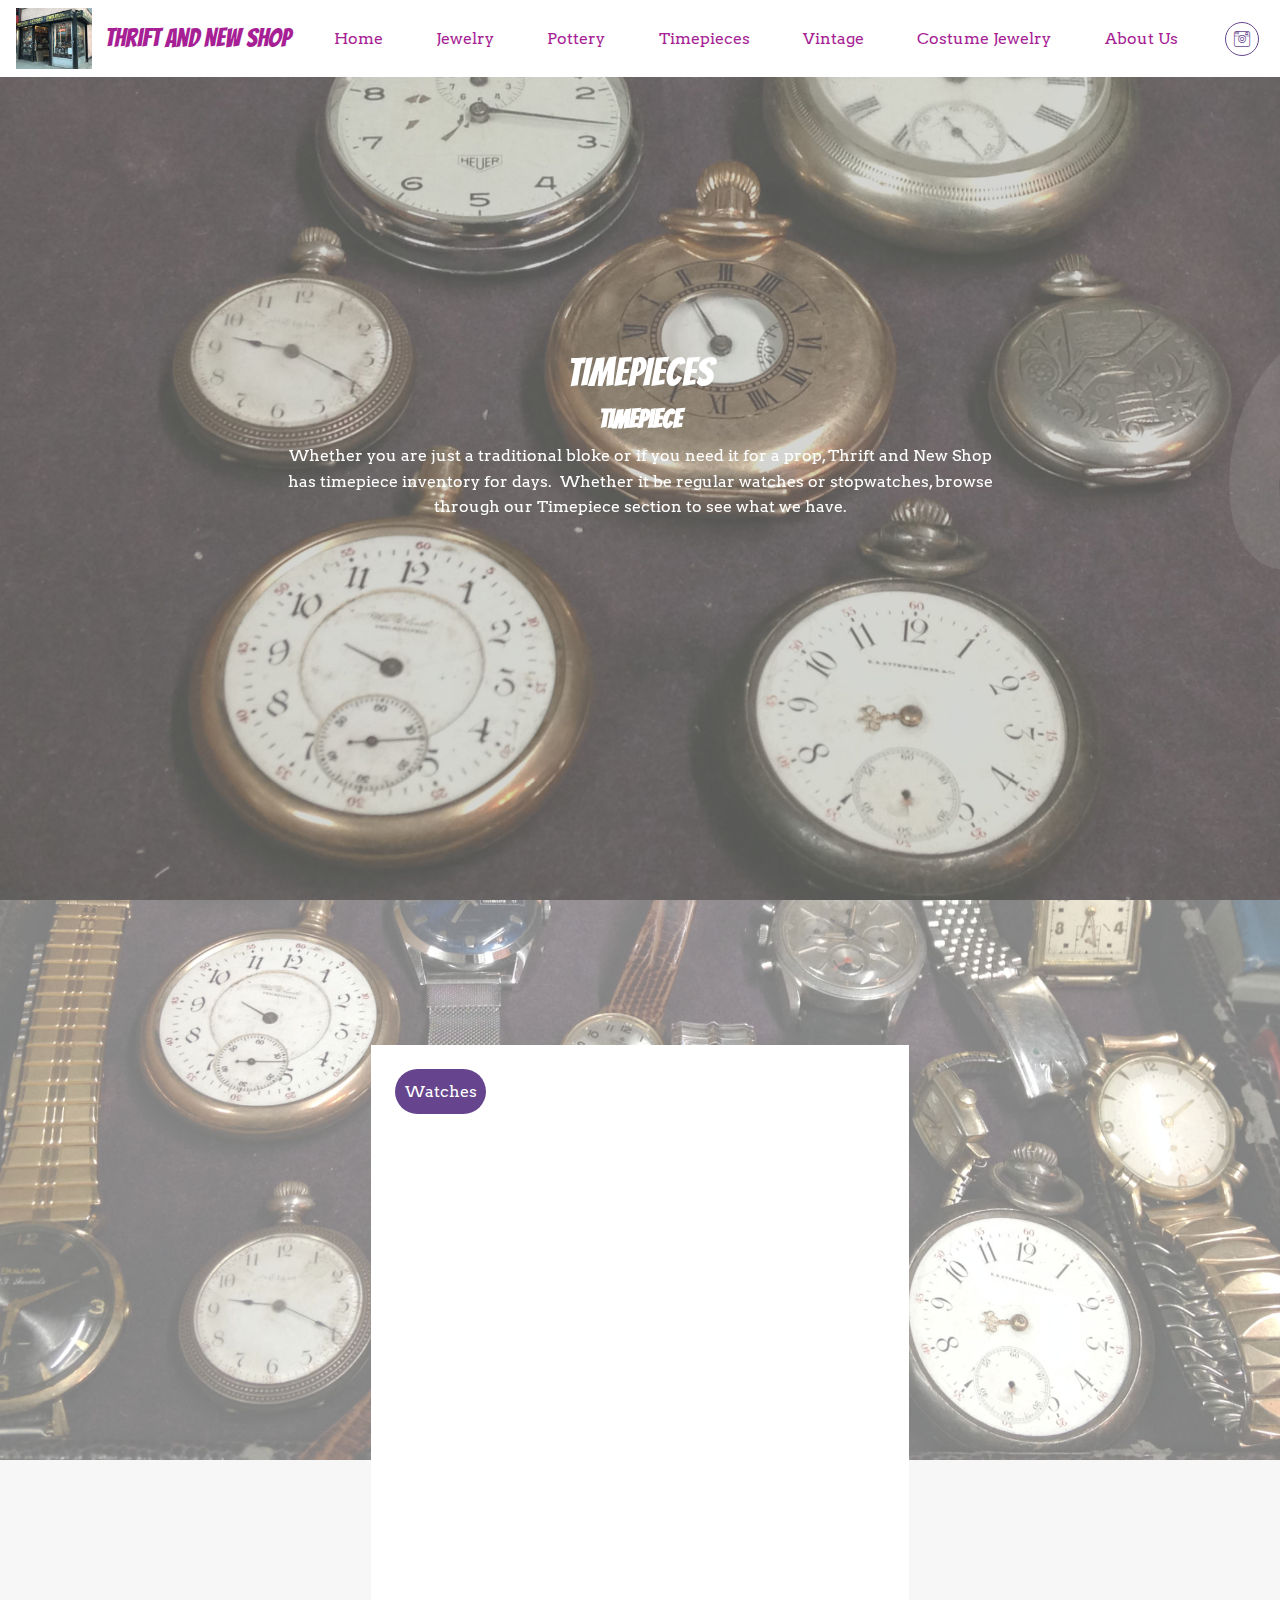
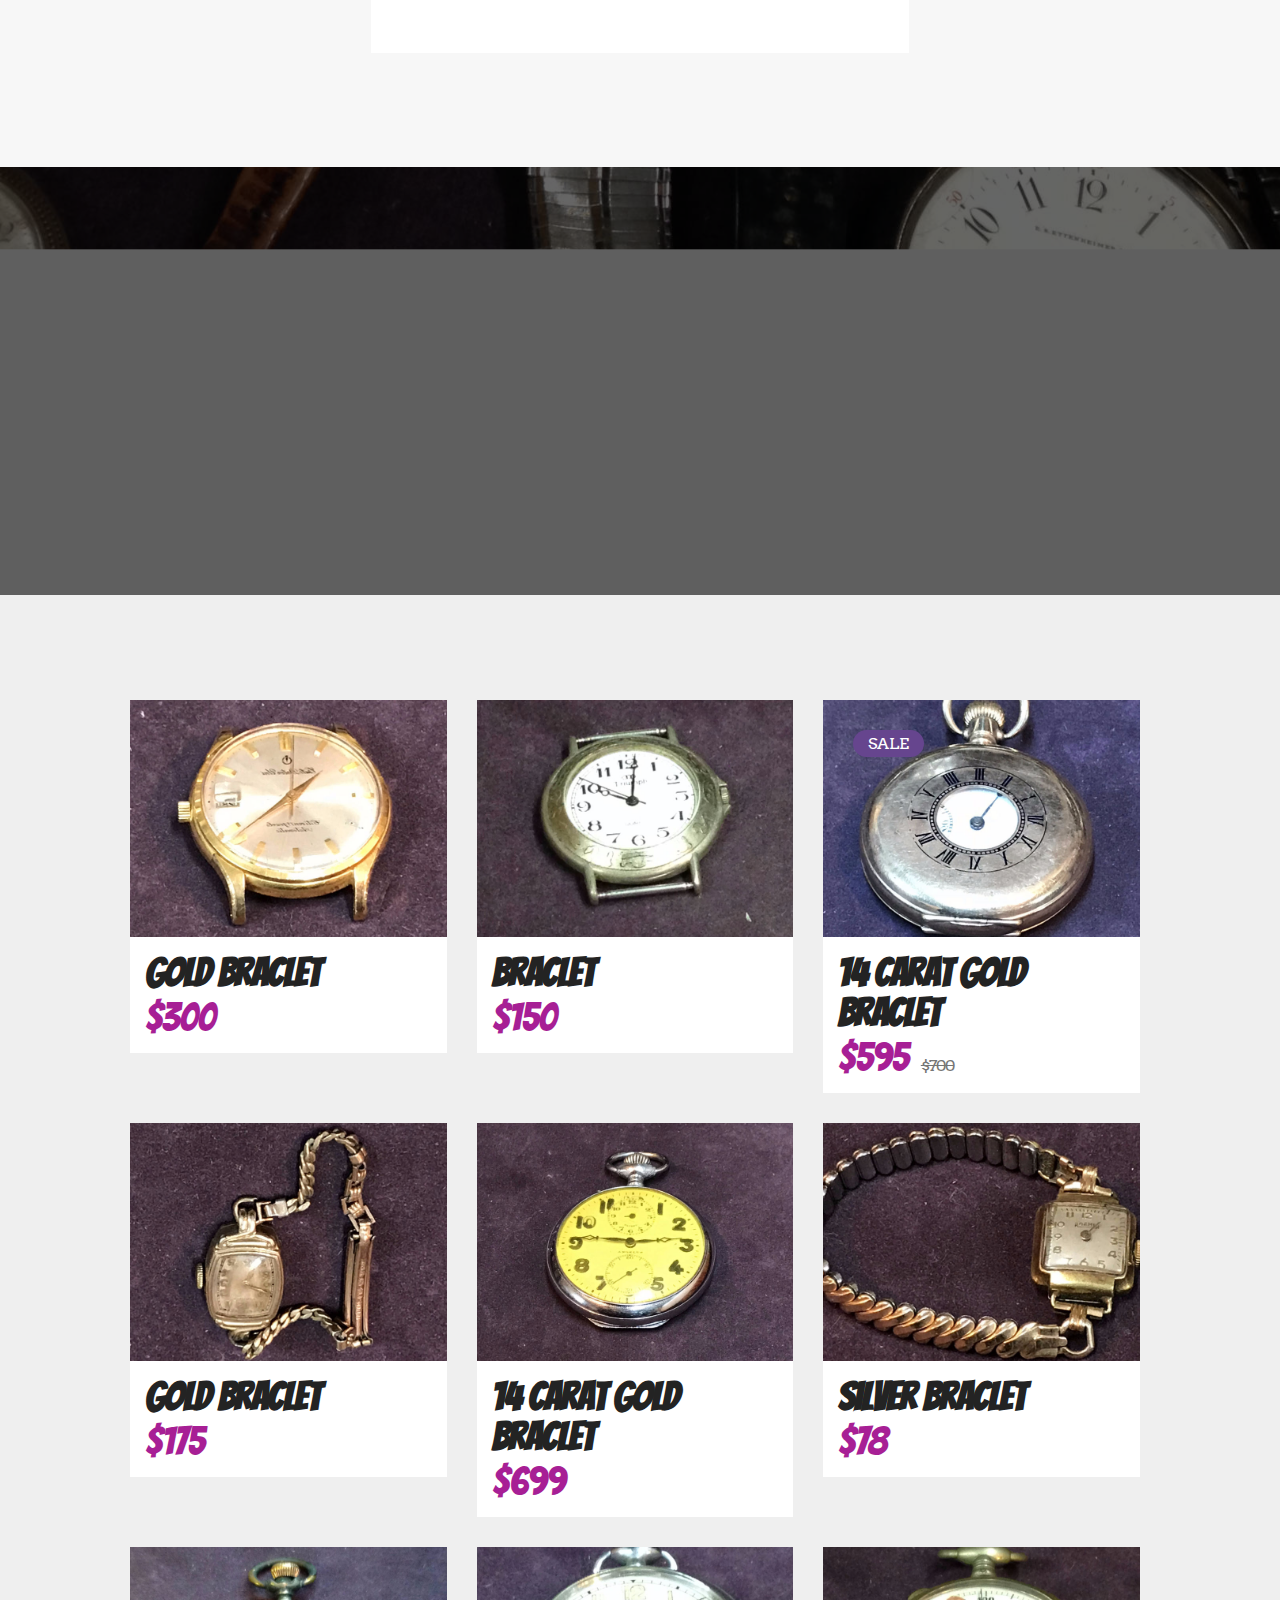
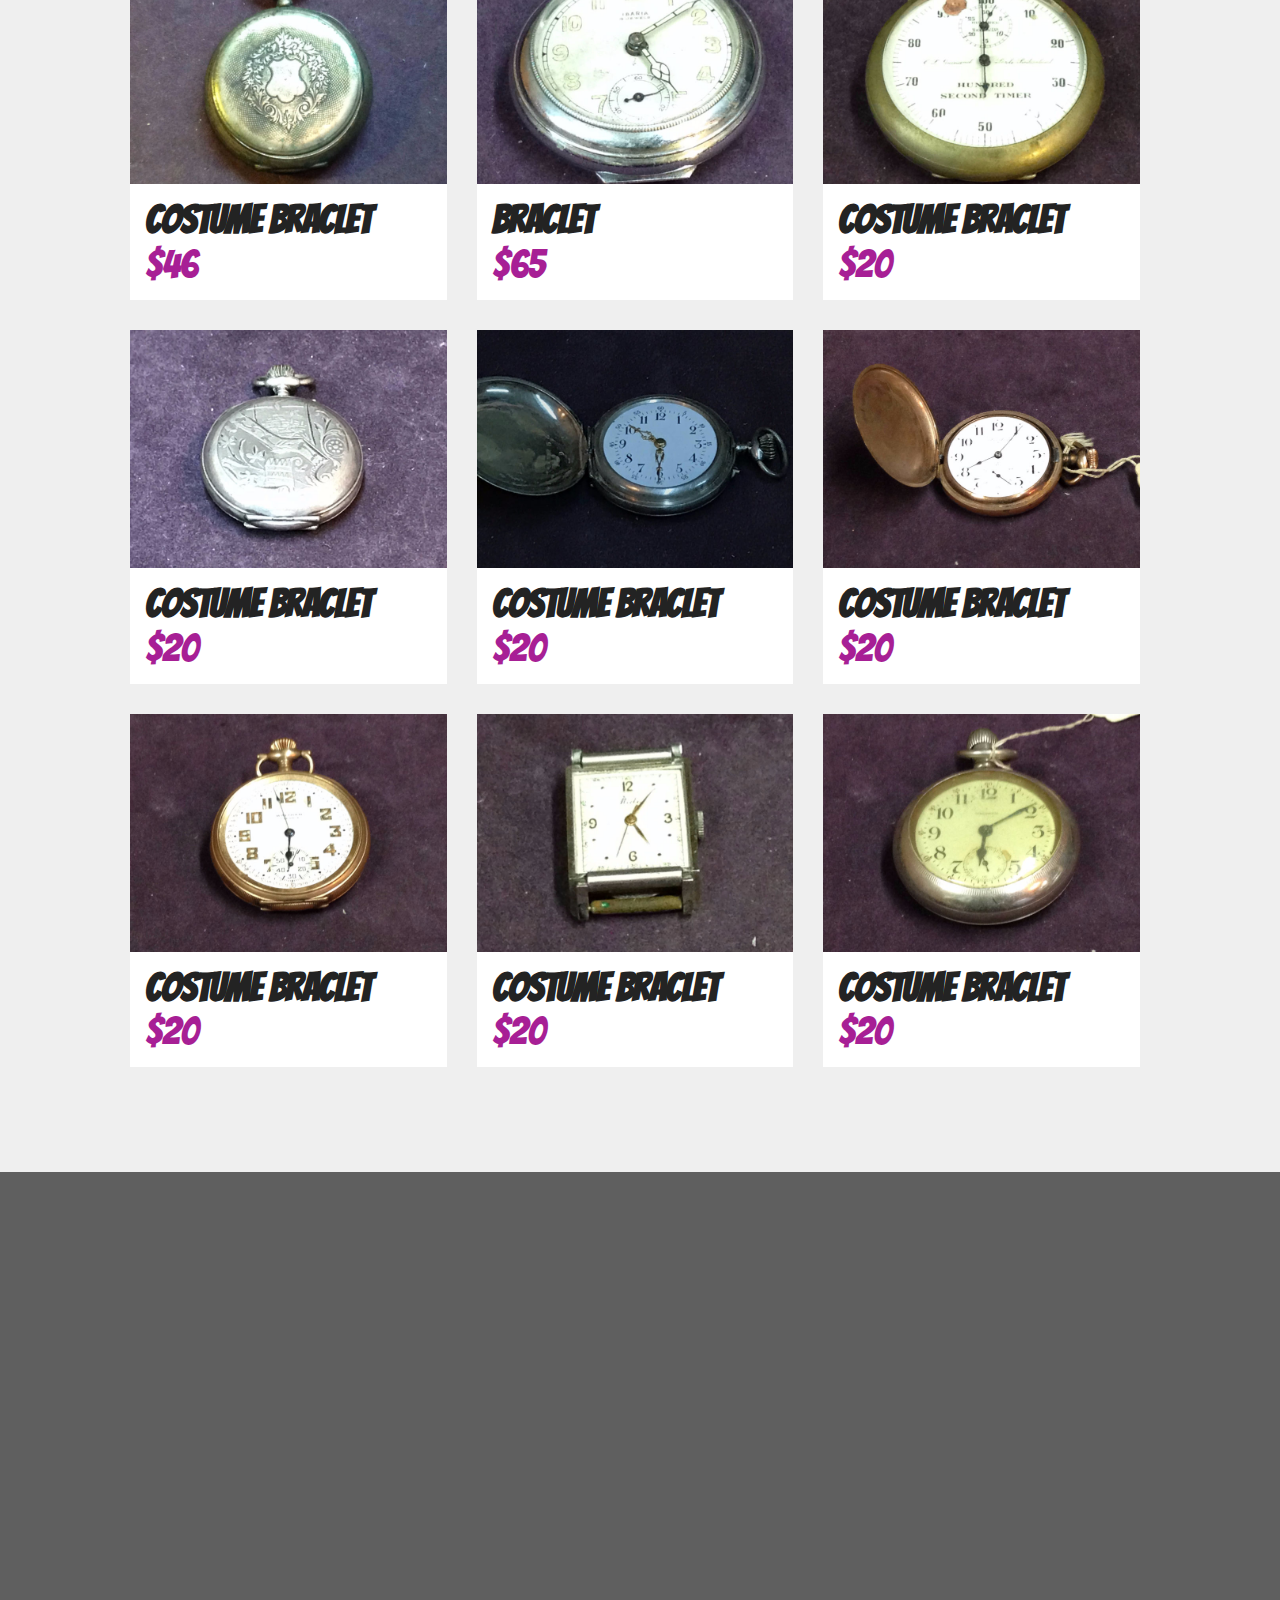
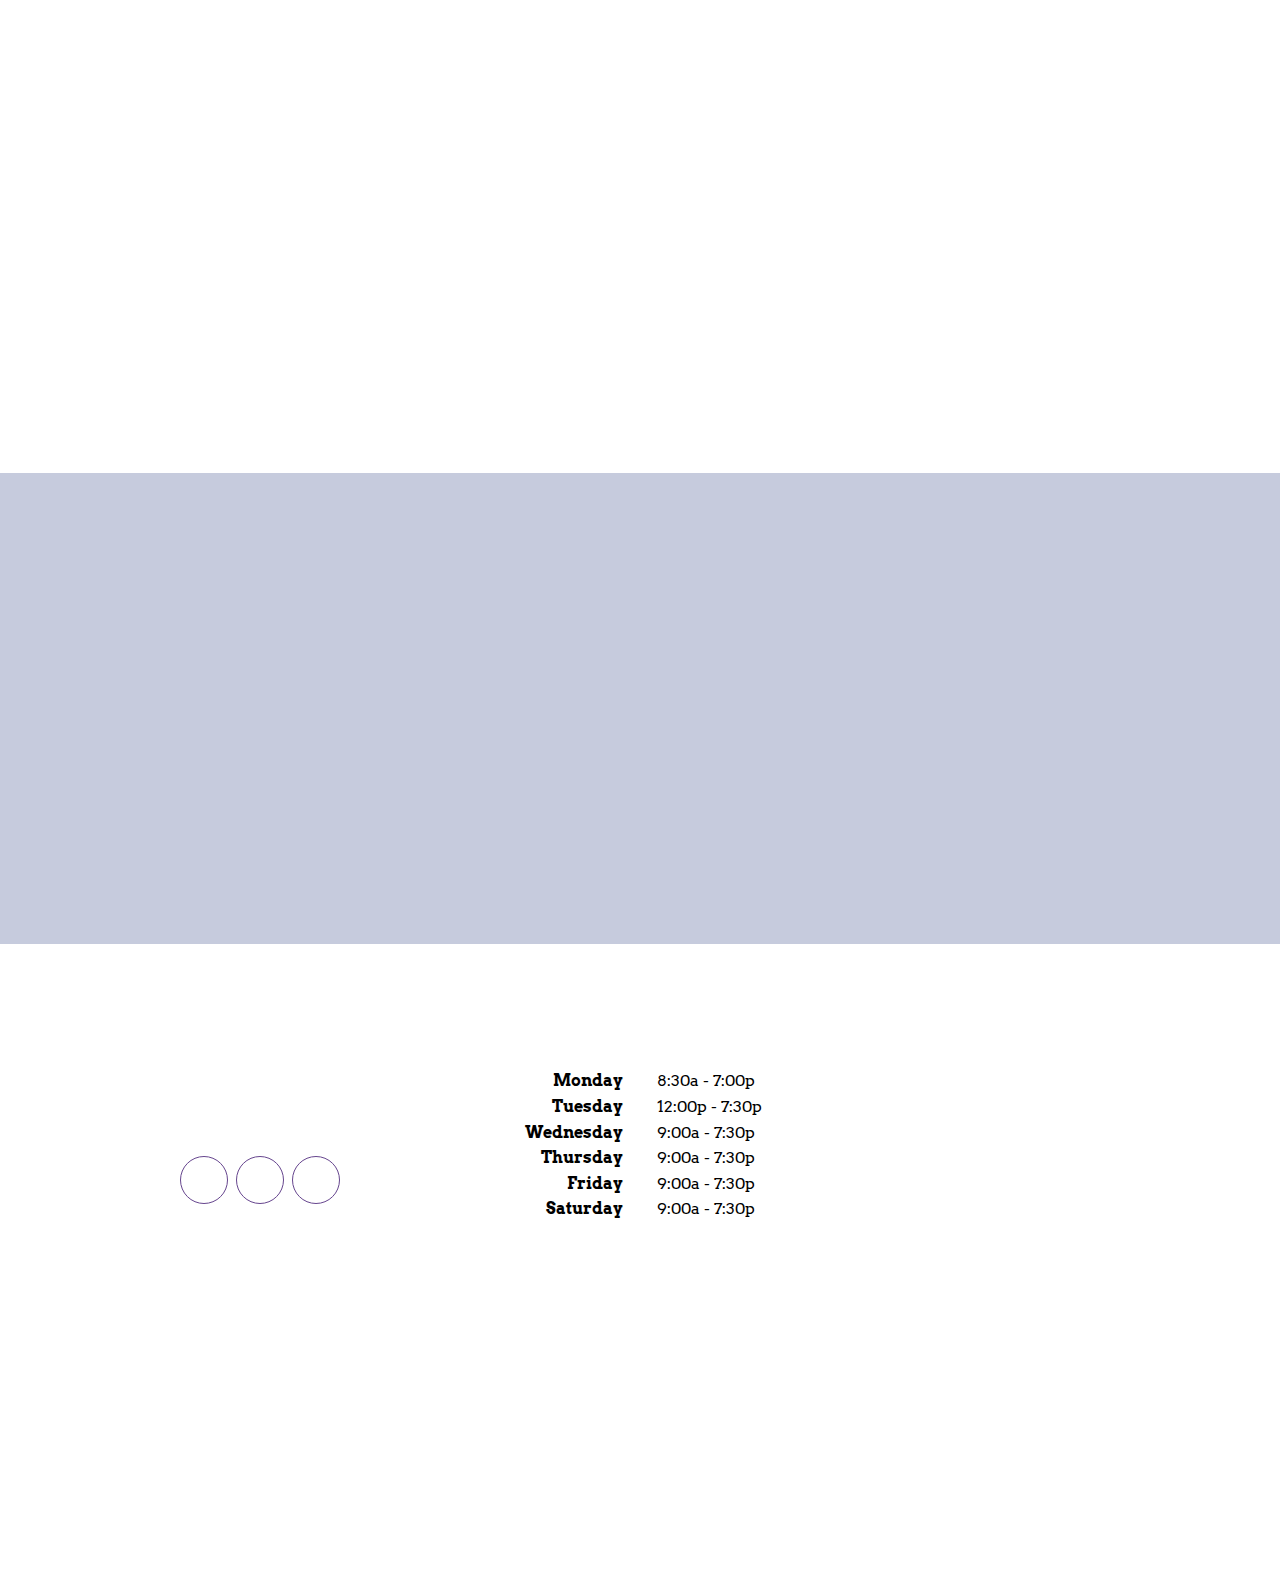
<file: page3.html>
<!DOCTYPE html>
<html >
<head>
  <!-- Site made with Mobirise Website Builder v4.7.1, https://mobirise.com -->
  <meta charset="UTF-8">
  <meta http-equiv="X-UA-Compatible" content="IE=edge">
  <meta name="generator" content="Mobirise v4.7.1, mobirise.com">
  <meta name="viewport" content="width=device-width, initial-scale=1, minimum-scale=1">
  <link rel="shortcut icon" href="assets/images/img-2139-164x123.jpg" type="image/x-icon">
  <meta name="description" content="Jewelry to be purchased at Thrift and New Shop.  602 9th ave, New York, NY 10036">
  <title>Timepieces</title>
  <link rel="stylesheet" href="assets/web/assets/mobirise-icons/mobirise-icons.css">
  <link rel="stylesheet" href="assets/simple-line-icons/simple-line-icons.css">
  <link rel="stylesheet" href="assets/icon54/style.css">
  <link rel="stylesheet" href="assets/tether/tether.min.css">
  <link rel="stylesheet" href="assets/soundcloud-plugin/style.css">
  <link rel="stylesheet" href="assets/bootstrap/css/bootstrap.min.css">
  <link rel="stylesheet" href="assets/bootstrap/css/bootstrap-grid.min.css">
  <link rel="stylesheet" href="assets/bootstrap/css/bootstrap-reboot.min.css">
  <link rel="stylesheet" href="assets/animatecss/animate.min.css">
  <link rel="stylesheet" href="assets/dropdown/css/style.css">
  <link rel="stylesheet" href="assets/socicon/css/styles.css">
  <link rel="stylesheet" href="assets/theme/css/style.css">
  <link rel="stylesheet" href="assets/gallery/style.css">
  <link rel="stylesheet" href="assets/mobirise/css/mbr-additional.css" type="text/css">
  
  
  
</head>
<body>
  <section class="menu cid-qS2KrytwZw" once="menu" id="menu1-r">

    
    

    <nav class="navbar navbar-dropdown navbar-fixed-top navbar-expand-lg">
        <div class="navbar-brand">
            <span class="navbar-logo">
                <a href="index.html">
                    <img src="assets/images/img-2139-164x123.jpg" alt="Mobirise" title="" style="height: 3.8rem;">
                </a>
            </span>
            <span class="navbar-caption-wrap"><a class="navbar-caption text-primary display-1" href="index.html">
                    Thrift and New Shop</a></span>
        </div>
        <button class="navbar-toggler" type="button" data-toggle="collapse" data-target="#navbarSupportedContent" aria-controls="navbarNavAltMarkup" aria-expanded="false" aria-label="Toggle navigation">
            <div class="hamburger">
                <span></span>
                <span></span>
                <span></span>
                <span></span>
            </div>
        </button>
      <div class="collapse navbar-collapse" id="navbarSupportedContent">
            <ul class="navbar-nav nav-dropdown nav-right" data-app-modern-menu="true"><li class="nav-item"><a class="nav-link link text-primary display-7" href="index.html">Home</a></li><li class="nav-item"><a class="nav-link link text-primary display-7" href="page1.html">Jewelry</a></li><li class="nav-item"><a class="nav-link link text-primary display-7" href="page2.html">Pottery</a></li><li class="nav-item"><a class="nav-link link text-primary display-7" href="page3.html">Timepieces</a></li><li class="nav-item"><a class="nav-link link text-primary display-7" href="page4.html">Vintage</a></li><li class="nav-item"><a class="nav-link link text-primary display-7" href="page5.html">Costume Jewelry</a></li><li class="nav-item"><a class="nav-link link text-primary display-7" href="index.html">About Us</a></li></ul>
            <div class="icons-menu">
              <div class="soc-item">
                <a href="https://www.instagram.com/thriftandnewshop/" target="_blank">
                  <span class="mbr-iconfont icon54-v1-instagram"></span>
                </a>
              </div>
              
              
              
              
              
            </div>
            
      </div>
    </nav>
</section>

<section class="engine"><a href="https://mobirise.ws/k">develop free website</a></section><section class="header9 cid-qS2Kw2Ghy4 mbr-fullscreen mbr-parallax-background" id="header9-z">

    

    <div class="mbr-overlay" style="opacity: 0.5; background-color: rgb(170, 171, 166);">
    </div>

    <div class="animated-text-background display-1" style="color: rgb(239, 239, 239); opacity: 0.1; font-size: 20rem;">
        <span class="animated-element" data-word="Gold, Silver" data-speed="60">
        </span>
    </div>
    <div class="container">
        <div class="row justify-content-center">
            <div class="col-md-10 col-lg-8 align-center mbr-white">
                <h4 class="mbr-section-title mbr-fonts-style display-5">TIMEPIECES</h4>
                <h1 class="mbr-section-title mbr-bold mbr-fonts-style display-1">
                    Timepiece</h1>
                <p class="mbr-text pb-3 mbr-fonts-style display-7">
                    Whether you are just a traditional bloke or if you need it for a prop, Thrift and New Shop has timepiece inventory for days. &nbsp;Whether it be regular watches or stopwatches, browse through our Timepiece section to see what we have.</p>
                
            </div>
        </div>
    </div>
    
</section>

<section class="features19 cid-qS2KAIPrsj mbr-parallax-background" id="features12-10">

    

    <div class="mbr-overlay" style="opacity: 0.5; background-color: rgb(255, 255, 255);">
    </div>
    <div class="container">
        <h2 class="mbr-section-title align-left mbr-fonts-style mbr-bold display-2">
            <strong>Looking For A New Timepiece?</strong></h2>

        
        <div class="row justify-content-center align-items-start">
            
            <div class="card px-3 py-4 col-md-6">
                <div class="card-wrapper flip-card">
                    <div class="card-img">
                        <img src="assets/images/img-1151-1076x807.jpg" alt="Mobirise" title="">
                        <div class="img-text mbr-text mbr-fonts-style align-center mbr-white display-4">
                             Watches</div>
                    </div>
                    <div class="card-box">
                        <h3 class="mbr-title mbr-fonts-style mbr-bold mbr-black align-center display-2">
                            WATCHES</h3>
                        <p class="mbr-card-text mbr-fonts-style align-center display-7">
                            We have an assortment of timepieces at the Thrift and New Shop.</p>
                        <div class="mbr-section-btn align-center pt-3">
                            <a href="https://mobirise.com" class="btn btn-md btn-primary display-4">Read More</a>
                        </div>
                    </div>
                </div>
            </div>

            

            

            
        </div>
    </div>
</section>

<section class="features14 popup-btn-cards cid-qSbgnLWCjl mbr-parallax-background" id="features14-1r">

    

    <div class="mbr-overlay" style="opacity: 0.6; background-color: rgb(0, 0, 0);">
    </div>
    <a class="full-link" href="http://www.mobirise.com"></a>
    <div class="container-fluid card-wrapper">
        <div class="row justify-content-center align-items-center" style="min-height: 10vw;">
             <div class="col-xl-10 col-lg-10 col-md-12 text-block">
                <h2 class="mbr-section-title mbr-fonts-style mbr-light mbr-white mbr-bold display-2">ALL TYPES OF WATCHES</h2>                 
             </div>
        </div>
    </div>
</section>

<section class="mbr-gallery cid-qS2KrCTQXs" id="shop4-u">

    

    <!-- <div class="big-container"> -->
    <div class="container">
        <div class="mbr-shop" sorting=""><!-- Shop Gallery --><div class=" col-md-12 sort-buttons clearfix" style="display: none;"><div class="sort-buttons" style="display: none;"><div class="filter-by-d mbr-section-btn item-button" style="text-align: center;"><a class="btn btn-sm btn-primary disableSortButton" href="" style="position: relative; display: inline-block;">Default sorting</a></div><div class="filter-by-pu mbr-section-btn"><a class="btn btn-sm btn-primary-outline disableSortButton" href="">Price: low to high</a></div><div class="filter-by-pd mbr-section-btn"><a class="btn btn-sm btn-primary-outline disableSortButton" href="">Price: high to low</a></div></div></div><div class="row col-md-12"><div class="wrapper-shop-items col-md-12"><div class="mbr-gallery-row"><div><div class="shop-items"><div class="mbr-gallery-item" data-tags="Awesome" data-slide-to="0" data-seller="false" data-price="300" data-oldprice="200"><div class="item_overlay" data-toggle="modal"></div><div class="galleryItem" data-toggle="modal"><div class="style_overlay"></div><div class="img_wraper"><img src="assets/images/img-513-2000x1500-800x601.jpg" alt="" title=""></div><span class="onsale mbr-fonts-style display-4" data-onsale="false" style="display: none;">SALE</span><div class="sidebar_wraper"><h4 class="item-title mbr-fonts-style mbr-text display-5">gold braclet</h4><div class="price-block"><span class="shop-item-price mbr-fonts-style display-5">$300</span><span class="oldprice mbr-fonts-style display-7" style="display: none;">$200</span></div><div class="card-description">Casual shoes (contact us for sizing)<br><br><ul><li>Lightweight textured fabric</li> <li>Rounded v-neckline</li> <li>Pom pom trims</li> <li>Regular fit – true to size</li></ul> <br>Duis auctor hendrerit nisi, at lacinia ex vulputate quis. Suspendisse convallis iaculis tortor, quis mattis lectus rutrum a.<br><br>Product code: <strong>385DDF5p</strong></div><div class="mbr-section-btn" buttons="0" style="display: none;"><a href="https://mobirise.com" class="btn btn-primary display-7">Buy now!</a></div></div></div></div><div class="mbr-gallery-item" data-tags="Wonderful" data-slide-to="1" data-seller="false" data-price="150" data-oldprice="28"><div class="item_overlay" data-toggle="modal"></div><div class="galleryItem" data-toggle="modal"><div class="style_overlay"></div><div class="img_wraper"><img src="assets/images/img-1146-2-2000x1500-800x601.jpg" alt="" title=""></div><span class="onsale mbr-fonts-style display-4" data-onsale="false" style="display: none;">SALE</span><div class="sidebar_wraper"><h4 class="item-title mbr-fonts-style mbr-text display-5">braclet</h4><div class="price-block"><span class="shop-item-price mbr-fonts-style display-5">$150</span><span class="oldprice mbr-fonts-style display-7" style="display: none;">$28</span></div><div class="card-description">Casual shoes (contact us for sizing)<br><br><ul><li>Lightweight textured fabric</li> <li>Rounded v-neckline</li> <li>Pom pom trims</li> <li>Regular fit – true to size</li></ul> <br>Duis auctor hendrerit nisi, at lacinia ex vulputate quis. Suspendisse convallis iaculis tortor, quis mattis lectus rutrum a.<br><br>Product code: <strong>385DDF5p</strong></div><div class="mbr-section-btn" buttons="0" style="display: none;"><a href="https://mobirise.com" class="btn btn-primary display-7">Buy now!</a></div></div></div></div><div class="mbr-gallery-item" data-tags="Creative" data-slide-to="2" data-seller="false" data-price="595" data-oldprice="700"><div class="item_overlay" data-toggle="modal"></div><div class="galleryItem" data-toggle="modal"><div class="style_overlay"></div><div class="img_wraper"><img src="assets/images/img-526-2000x1500-800x601.jpg" alt="" title=""></div><span class="onsale mbr-fonts-style display-4" data-onsale="true">SALE</span><div class="sidebar_wraper"><h4 class="item-title mbr-fonts-style mbr-text display-5">14 carat gold braclet</h4><div class="price-block"><span class="shop-item-price mbr-fonts-style display-5">$595</span><span class="oldprice mbr-fonts-style display-7">$700</span></div><div class="card-description">Casual shoes (contact us for sizing)<br><br><ul><li>Lightweight textured fabric</li> <li>Rounded v-neckline</li> <li>Pom pom trims</li> <li>Regular fit – true to size</li></ul> <br>Duis auctor hendrerit nisi, at lacinia ex vulputate quis. Suspendisse convallis iaculis tortor, quis mattis lectus rutrum a.<br><br>Product code: <strong>385DDF5p</strong></div><div class="mbr-section-btn" buttons="0" style="display: none;"><a href="https://mobirise.com" class="btn btn-primary display-7">Buy now!</a></div></div></div></div><div class="mbr-gallery-item" data-tags="Awesome" data-slide-to="3" data-seller="false" data-price="175" data-oldprice="16"><div class="item_overlay" data-toggle="modal"></div><div class="galleryItem" data-toggle="modal"><div class="style_overlay"></div><div class="img_wraper"><img src="assets/images/img-506-2000x1500-800x601.jpg" alt="" title=""></div><span class="onsale mbr-fonts-style display-4" data-onsale="false" style="display: none;">SALE</span><div class="sidebar_wraper"><h4 class="item-title mbr-fonts-style mbr-text display-5">gold braclet</h4><div class="price-block"><span class="shop-item-price mbr-fonts-style display-5">$175</span><span class="oldprice mbr-fonts-style display-7" style="display: none;">$16</span></div><div class="card-description">Casual shoes (contact us for sizing)<br><br><ul><li>Lightweight textured fabric</li> <li>Rounded v-neckline</li> <li>Pom pom trims</li> <li>Regular fit – true to size</li></ul> <br>Duis auctor hendrerit nisi, at lacinia ex vulputate quis. Suspendisse convallis iaculis tortor, quis mattis lectus rutrum a.<br><br>Product code: <strong>385DDF5p</strong></div><div class="mbr-section-btn" buttons="0" style="display: none;"><a href="https://mobirise.com" class="btn btn-primary display-7">Buy now!</a></div></div></div></div><div class="mbr-gallery-item" data-tags="Responsive" data-slide-to="4" data-seller="false" data-price="699" data-oldprice="198"><div class="item_overlay" data-toggle="modal"></div><div class="galleryItem" data-toggle="modal"><div class="style_overlay"></div><div class="img_wraper"><img src="assets/images/img-516-2000x1500-800x601.jpg" alt="" title=""></div><span class="onsale mbr-fonts-style display-4" data-onsale="false" style="display: none;">SALE</span><div class="sidebar_wraper"><h4 class="item-title mbr-fonts-style mbr-text display-5">14 carat gold braclet</h4><div class="price-block"><span class="shop-item-price mbr-fonts-style display-5">$699</span><span class="oldprice mbr-fonts-style display-7" style="display: none;">$198</span></div><div class="card-description">Casual shoes (contact us for sizing)<br><br><ul><li>Lightweight textured fabric</li> <li>Rounded v-neckline</li> <li>Pom pom trims</li> <li>Regular fit – true to size</li></ul> <br>Duis auctor hendrerit nisi, at lacinia ex vulputate quis. Suspendisse convallis iaculis tortor, quis mattis lectus rutrum a.<br><br>Product code: <strong>385DDF5p</strong></div><div class="mbr-section-btn" buttons="0" style="display: none;"><a href="https://mobirise.com" class="btn btn-primary display-7">Buy now!</a></div></div></div></div><div class="mbr-gallery-item" data-tags="Creative" data-slide-to="5" data-seller="false" data-price="78" data-oldprice="156"><div class="item_overlay" data-toggle="modal"></div><div class="galleryItem" data-toggle="modal"><div class="style_overlay"></div><div class="img_wraper"><img src="assets/images/img-503-2000x1500-800x601.jpg" alt="" title=""></div><span class="onsale mbr-fonts-style display-4" data-onsale="false" style="display: none;">SALE</span><div class="sidebar_wraper"><h4 class="item-title mbr-fonts-style mbr-text display-5">silver braclet</h4><div class="price-block"><span class="shop-item-price mbr-fonts-style display-5">$78</span><span class="oldprice mbr-fonts-style display-7" style="display: none;">$156</span></div><div class="card-description">Casual shoes (contact us for sizing)<br><br><ul><li>Lightweight textured fabric</li> <li>Rounded v-neckline</li> <li>Pom pom trims</li> <li>Regular fit – true to size</li></ul> <br>Duis auctor hendrerit nisi, at lacinia ex vulputate quis. Suspendisse convallis iaculis tortor, quis mattis lectus rutrum a.<br><br>Product code: <strong>385DDF5p</strong></div><div class="mbr-section-btn" buttons="0" style="display: none;"><a href="https://mobirise.com" class="btn btn-primary display-7">Buy now!</a></div></div></div></div><div class="mbr-gallery-item" data-tags="Animated" data-slide-to="6" data-seller="false" data-price="46" data-oldprice="172"><div class="item_overlay" data-toggle="modal"></div><div class="galleryItem" data-toggle="modal"><div class="style_overlay"></div><div class="img_wraper"><img src="assets/images/img-1106-2000x1500-800x601.jpg" alt="" title=""></div><span class="onsale mbr-fonts-style display-4" data-onsale="false" style="display: none;">SALE</span><div class="sidebar_wraper"><h4 class="item-title mbr-fonts-style mbr-text display-5">costume braclet</h4><div class="price-block"><span class="shop-item-price mbr-fonts-style display-5">$46</span><span class="oldprice mbr-fonts-style display-7" style="display: none;">$172</span></div><div class="card-description">Casual shoes (contact us for sizing)<br><br><ul><li>Lightweight textured fabric</li> <li>Rounded v-neckline</li> <li>Pom pom trims</li> <li>Regular fit – true to size</li></ul> <br>Duis auctor hendrerit nisi, at lacinia ex vulputate quis. Suspendisse convallis iaculis tortor, quis mattis lectus rutrum a.<br><br>Product code: <strong>385DDF5p</strong></div><div class="mbr-section-btn" buttons="0" style="display: none;"><a href="https://mobirise.com" class="btn btn-primary display-7">Buy now!</a></div></div></div></div><div class="mbr-gallery-item" data-tags="Awesome" data-slide-to="7" data-seller="false" data-price="65" data-oldprice="146"><div class="item_overlay" data-toggle="modal"></div><div class="galleryItem" data-toggle="modal"><div class="style_overlay"></div><div class="img_wraper"><img src="assets/images/img-1114-2000x1500-800x601.jpg" alt="" title=""></div><span class="onsale mbr-fonts-style display-4" data-onsale="false" style="display: none;">SALE</span><div class="sidebar_wraper"><h4 class="item-title mbr-fonts-style mbr-text display-5">braclet</h4><div class="price-block"><span class="shop-item-price mbr-fonts-style display-5">$65</span><span class="oldprice mbr-fonts-style display-7" style="display: none;">$146</span></div><div class="card-description">Casual shoes (contact us for sizing)<br><br><ul><li>Lightweight textured fabric</li> <li>Rounded v-neckline</li> <li>Pom pom trims</li> <li>Regular fit – true to size</li></ul> <br>Duis auctor hendrerit nisi, at lacinia ex vulputate quis. Suspendisse convallis iaculis tortor, quis mattis lectus rutrum a.<br><br>Product code: <strong>385DDF5p</strong></div><div class="mbr-section-btn" buttons="0" style="display: none;"><a href="https://mobirise.com" class="btn btn-primary display-7">Buy now!</a></div></div></div></div><div class="mbr-gallery-item" data-tags="Awesome" data-slide-to="8" data-seller="false" data-price="20" data-oldprice="146"><div class="item_overlay" data-toggle="modal"></div><div class="galleryItem" data-toggle="modal"><div class="style_overlay"></div><div class="img_wraper"><img src="assets/images/img-1113-2-2000x1500-800x601.jpg" alt="" title=""></div><span class="onsale mbr-fonts-style display-4" data-onsale="false" style="display: none;">SALE</span><div class="sidebar_wraper"><h4 class="item-title mbr-fonts-style mbr-text display-5">costume braclet</h4><div class="price-block"><span class="shop-item-price mbr-fonts-style display-5">$20</span><span class="oldprice mbr-fonts-style display-7" style="display: none;">$146</span></div><div class="card-description">Casual shoes (contact us for sizing)<br><br><ul><li>Lightweight textured fabric</li> <li>Rounded v-neckline</li> <li>Pom pom trims</li> <li>Regular fit – true to size</li></ul> <br>Duis auctor hendrerit nisi, at lacinia ex vulputate quis. Suspendisse convallis iaculis tortor, quis mattis lectus rutrum a.<br><br>Product code: <strong>385DDF5p</strong></div><div class="mbr-section-btn" buttons="0" style="display: none;"><a href="https://mobirise.com" class="btn btn-primary display-7">Buy now!</a></div></div></div></div><div class="mbr-gallery-item" data-tags="Awesome" data-slide-to="9" data-seller="false" data-price="20" data-oldprice="146"><div class="item_overlay" data-toggle="modal"></div><div class="galleryItem" data-toggle="modal"><div class="style_overlay"></div><div class="img_wraper"><img src="assets/images/img-518-2000x1500-800x601.jpg" alt="" title=""></div><span class="onsale mbr-fonts-style display-4" data-onsale="false" style="display: none;">SALE</span><div class="sidebar_wraper"><h4 class="item-title mbr-fonts-style mbr-text display-5">costume braclet</h4><div class="price-block"><span class="shop-item-price mbr-fonts-style display-5">$20</span><span class="oldprice mbr-fonts-style display-7" style="display: none;">$146</span></div><div class="card-description">Casual shoes (contact us for sizing)<br><br><ul><li>Lightweight textured fabric</li> <li>Rounded v-neckline</li> <li>Pom pom trims</li> <li>Regular fit – true to size</li></ul> <br>Duis auctor hendrerit nisi, at lacinia ex vulputate quis. Suspendisse convallis iaculis tortor, quis mattis lectus rutrum a.<br><br>Product code: <strong>385DDF5p</strong></div><div class="mbr-section-btn" buttons="0" style="display: none;"><a href="https://mobirise.com" class="btn btn-primary display-7">Buy now!</a></div></div></div></div><div class="mbr-gallery-item" data-tags="Awesome" data-slide-to="10" data-seller="false" data-price="20" data-oldprice="146"><div class="item_overlay" data-toggle="modal"></div><div class="galleryItem" data-toggle="modal"><div class="style_overlay"></div><div class="img_wraper"><img src="assets/images/img-522-2000x1500-800x601.jpg" alt="" title=""></div><span class="onsale mbr-fonts-style display-4" data-onsale="false" style="display: none;">SALE</span><div class="sidebar_wraper"><h4 class="item-title mbr-fonts-style mbr-text display-5">costume braclet</h4><div class="price-block"><span class="shop-item-price mbr-fonts-style display-5">$20</span><span class="oldprice mbr-fonts-style display-7" style="display: none;">$146</span></div><div class="card-description">Casual shoes (contact us for sizing)<br><br><ul><li>Lightweight textured fabric</li> <li>Rounded v-neckline</li> <li>Pom pom trims</li> <li>Regular fit – true to size</li></ul> <br>Duis auctor hendrerit nisi, at lacinia ex vulputate quis. Suspendisse convallis iaculis tortor, quis mattis lectus rutrum a.<br><br>Product code: <strong>385DDF5p</strong></div><div class="mbr-section-btn" buttons="0" style="display: none;"><a href="https://mobirise.com" class="btn btn-primary display-7">Buy now!</a></div></div></div></div><div class="mbr-gallery-item" data-tags="Awesome" data-slide-to="11" data-seller="false" data-price="20" data-oldprice="146"><div class="item_overlay" data-toggle="modal"></div><div class="galleryItem" data-toggle="modal"><div class="style_overlay"></div><div class="img_wraper"><img src="assets/images/img-1139-2-2000x1500-800x601.jpg" alt="" title=""></div><span class="onsale mbr-fonts-style display-4" data-onsale="false" style="display: none;">SALE</span><div class="sidebar_wraper"><h4 class="item-title mbr-fonts-style mbr-text display-5">costume braclet</h4><div class="price-block"><span class="shop-item-price mbr-fonts-style display-5">$20</span><span class="oldprice mbr-fonts-style display-7" style="display: none;">$146</span></div><div class="card-description">Casual shoes (contact us for sizing)<br><br><ul><li>Lightweight textured fabric</li> <li>Rounded v-neckline</li> <li>Pom pom trims</li> <li>Regular fit – true to size</li></ul> <br>Duis auctor hendrerit nisi, at lacinia ex vulputate quis. Suspendisse convallis iaculis tortor, quis mattis lectus rutrum a.<br><br>Product code: <strong>385DDF5p</strong></div><div class="mbr-section-btn" buttons="0" style="display: none;"><a href="https://mobirise.com" class="btn btn-primary display-7">Buy now!</a></div></div></div></div><div class="mbr-gallery-item" data-tags="Awesome" data-slide-to="12" data-seller="false" data-price="20" data-oldprice="146"><div class="item_overlay" data-toggle="modal"></div><div class="galleryItem" data-toggle="modal"><div class="style_overlay"></div><div class="img_wraper"><img src="assets/images/img-1143-2000x1500-800x601.jpg" alt="" title=""></div><span class="onsale mbr-fonts-style display-4" data-onsale="false" style="display: none;">SALE</span><div class="sidebar_wraper"><h4 class="item-title mbr-fonts-style mbr-text display-5">costume braclet</h4><div class="price-block"><span class="shop-item-price mbr-fonts-style display-5">$20</span><span class="oldprice mbr-fonts-style display-7" style="display: none;">$146</span></div><div class="card-description">Casual shoes (contact us for sizing)<br><br><ul><li>Lightweight textured fabric</li> <li>Rounded v-neckline</li> <li>Pom pom trims</li> <li>Regular fit – true to size</li></ul> <br>Duis auctor hendrerit nisi, at lacinia ex vulputate quis. Suspendisse convallis iaculis tortor, quis mattis lectus rutrum a.<br><br>Product code: <strong>385DDF5p</strong></div><div class="mbr-section-btn" buttons="0" style="display: none;"><a href="https://mobirise.com" class="btn btn-primary display-7">Buy now!</a></div></div></div></div><div class="mbr-gallery-item" data-tags="Awesome" data-slide-to="13" data-seller="false" data-price="20" data-oldprice="146"><div class="item_overlay" data-toggle="modal"></div><div class="galleryItem" data-toggle="modal"><div class="style_overlay"></div><div class="img_wraper"><img src="assets/images/img-1147-2-2000x1500-800x601.jpg" alt="" title=""></div><span class="onsale mbr-fonts-style display-4" data-onsale="false" style="display: none;">SALE</span><div class="sidebar_wraper"><h4 class="item-title mbr-fonts-style mbr-text display-5">costume braclet</h4><div class="price-block"><span class="shop-item-price mbr-fonts-style display-5">$20</span><span class="oldprice mbr-fonts-style display-7" style="display: none;">$146</span></div><div class="card-description">Casual shoes (contact us for sizing)<br><br><ul><li>Lightweight textured fabric</li> <li>Rounded v-neckline</li> <li>Pom pom trims</li> <li>Regular fit – true to size</li></ul> <br>Duis auctor hendrerit nisi, at lacinia ex vulputate quis. Suspendisse convallis iaculis tortor, quis mattis lectus rutrum a.<br><br>Product code: <strong>385DDF5p</strong></div><div class="mbr-section-btn" buttons="0" style="display: none;"><a href="https://mobirise.com" class="btn btn-primary display-7">Buy now!</a></div></div></div></div><div class="mbr-gallery-item" data-tags="Awesome" data-slide-to="14" data-seller="false" data-price="20" data-oldprice="146"><div class="item_overlay" data-toggle="modal"></div><div class="galleryItem" data-toggle="modal"><div class="style_overlay"></div><div class="img_wraper"><img src="assets/images/img-1142-2000x1500-800x601.jpg" alt="" title=""></div><span class="onsale mbr-fonts-style display-4" data-onsale="false" style="display: none;">SALE</span><div class="sidebar_wraper"><h4 class="item-title mbr-fonts-style mbr-text display-5">costume braclet</h4><div class="price-block"><span class="shop-item-price mbr-fonts-style display-5">$20</span><span class="oldprice mbr-fonts-style display-7" style="display: none;">$146</span></div><div class="card-description">Casual shoes (contact us for sizing)<br><br><ul><li>Lightweight textured fabric</li> <li>Rounded v-neckline</li> <li>Pom pom trims</li> <li>Regular fit – true to size</li></ul> <br>Duis auctor hendrerit nisi, at lacinia ex vulputate quis. Suspendisse convallis iaculis tortor, quis mattis lectus rutrum a.<br><br>Product code: <strong>385DDF5p</strong></div><div class="mbr-section-btn" buttons="0" style="display: none;"><a href="https://mobirise.com" class="btn btn-primary display-7">Buy now!</a></div></div></div></div></div></div><div class="clearfix"></div></div></div></div><!-- Lightbox --><div class="shopItemsModal_wraper" style="z-index: 100;"><div class="shopItemsModalBg"></div><div class="shopItemsModal row"><div class="col-md-6 image-modal"></div><div class="col-md-6 text-modal"></div><div class="closeModal"><div class="close-modal-wrapper"></div></div></div></div></div>
    </div>

</section>

<section class="features14 popup-btn-cards cid-qS5ahezSyd mbr-parallax-background" id="features14-1o">

    

    <div class="mbr-overlay" style="opacity: 0.6; background-color: rgb(0, 0, 0);">
    </div>
    <a class="full-link" href="http://www.mobirise.com"></a>
    <div class="container-fluid card-wrapper">
        <div class="row justify-content-center align-items-center" style="min-height: 10vw;">
             <div class="col-xl-10 col-lg-10 col-md-12 text-block">
                <h2 class="mbr-section-title mbr-fonts-style mbr-light mbr-white mbr-bold display-2">CHECK OUT OUR ASSORTMENT OF WATCHES</h2>                 
             </div>
        </div>
    </div>
</section>

<section class="mbr-section content8 cid-qS2KrFJgMh" id="content15-v">
          
    

    <div class="container">
        <div class="row">
            <div class="col-md-12">
                <div class="media-container-row">
                    <div class="mbr-figure" style="width: 80%;">
                        <img src="assets/images/img-1151-2-938x704.jpg" alt="Mobirise" title="">  
                    </div>
                    <div class="media-content">
                        <div class="mbr-section-text">
                            <p class="mbr-text align-left mb-0 mbr-fonts-style mbr-black display-7">
                               All types of Timepieces (Here)</p>
                        </div>
                    </div>
                </div>
            </div>
        </div>
    </div>
</section>

<section class="cid-qS2KrHl6Gy mbr-parallax-background" id="info4-x">

    

    <div class="mbr-overlay" style="opacity: 0.8; background-color: rgb(188, 194, 216);">
    </div>
    <div class="container">
        <div class="row justify-content-center">
            <div class="col-12 col-md-12">
                <h3 class="mbr-section-subtitle mbr-fonts-style pb-2 mbr-light align-center display-5">Lorem ipsum dolor sit amet, consectetur adipiscing elit.</h3>
                <h2 class="align-center mbr-fonts-style mbr-section-title display-2">
                   Supported payment systems in our store
                </h2>
            </div>

            <div class="row justify-content-center pt-4">
                <div class="col-12 col-md-12">
                    <ul class="list-inline align-center">
                        <li class="list-inline-item">
                            <img src="assets/images/visa.png" alt="Visa">
                        </li>
                        <li class="list-inline-item">
                            <img src="assets/images/master-card.png" alt="Master Card">
                        </li>
                        <li class="list-inline-item">
                            <img src="assets/images/american-express.png" alt="American Express">
                        </li>
                        <li class="list-inline-item">
                            <img src="assets/images/paypal.png" alt="Pay Pal">
                        </li>
                        <li class="list-inline-item">
                            <img src="assets/images/diners-club.png" alt="Diners Club">
                        </li>
                        <li class="list-inline-item">
                            <img src="assets/images/discover.png" alt="Discover">
                        </li>
                        <li class="list-inline-item">
                            <img src="assets/images/bitcoin.png" alt="Bitcoin">
                        </li>
                        <li class="list-inline-item">
                            <img src="assets/images/western-union.png" alt="Western Union">
                        </li>
                        <li class="list-inline-item">
                            <img src="assets/images/jcb.png" alt="JCB">
                        </li>
                        <li class="list-inline-item">
                            <img src="assets/images/stripe.png" alt="Stripe">
                        </li>
                        <li class="list-inline-item">
                            <img src="assets/images/amazon.png" alt="Amazon">
                        </li>
                        <li class="list-inline-item">
                            <img src="assets/images/ebay.png" alt="Ebay">
                        </li>
                        <li class="list-inline-item">
                            <img src="assets/images/union-pay.png" alt="Union Pay">
                        </li>
                    
                    </ul>
                </div>
            </div>
        </div>
    </div>
</section>

<section class="cid-qS2KrIpf9Y" id="footer4-y">

    

    

    <div class="container">
        <div class="row content justify-content-center align-items-start mbr-black">
            <div class="col-12 col-md-6 col-lg-4 pb-3">
                <div class="logo pb-3 align-center">
                    <a href="https://mobirise.com">
                        <img src="assets/images/logo.png" alt="Mobirise" style="height: 5rem;">
                    </a>
                </div>
                <div class="social-list pb-3 align-center">
                    <h3 class="follow-title mbr-fonts-style pb-2 align-center display-5">
                        FOLLOW</h3>
                    <div class="soc-item">
                        <a href="https://twitter.com/mobirise" target="_blank">
                            <span class="mbr-iconfont mbr-iconfont-social socicon-twitter socicon"></span>
                        </a>
                    </div>
                    <div class="soc-item">
                        <a href="https://www.facebook.com/pages/Mobirise/1616226671953247" target="_blank">
                            <span class="socicon-facebook socicon mbr-iconfont mbr-iconfont-social"></span>
                        </a>
                    </div>
                    <div class="soc-item">
                        <a href="https://www.youtube.com/c/mobirise" target="_blank">
                            <span class="socicon-youtube socicon mbr-iconfont mbr-iconfont-social"></span>
                        </a>
                    </div>
                    
                    
                    
                </div>
                <div class="address">
                    <h3 class="address-title mbr-fonts-style pb-2 align-center display-5">
                        Thrift and New Shop</h3>
                    <p class="address-block mbr-fonts-style pb-3 align-center mbr-text display-4">
                        602 9th ave<br>
                        New York, NY 10036</p>
                </div>
                <div class="contacts">
                    <h3 class="contacts-title mbr-fonts-style pb-2 align-center display-5">
                        Contacts
                    </h3>
                    <p class="contacts-block mbr-fonts-style align-center mbr-text display-4">
                        Email: thriftandnewshop@gmail.com<br>
                        Phone: +1 (0) 212 265 3087<br>
                        Fax: +1 (0) 000 0000 002
                    </p>
                </div>
            </div>
            <div class="col-sm-12 col-md-6 col-lg-5 col-xl-4 opening-hours pb-3 align-center">
                <h3 class="opening-hours-title pb-3 mbr-fonts-style align-center display-5">
                    OPENING HOURS</h3>
                <div class="col-5 days-column mbr-fonts-style mbr-bold align-right mbr-text display-7">
                    <span>Monday</span>
                    <span>Tuesday</span>
                    <span>Wednesday</span>
                    <span>Thursday</span>
                    <span>Friday</span>
                    <span>Saturday</span><br>
                </div>
                <div class="col-5 hours-column mbr-fonts-style align-left mbr-text display-7">
                    <span>8:30a - 7:00p</span>
                    <span>12:00p - 7:30p</span>
                    <span>9:00a - 7:30p</span>
                    <span>9:00a - 7:30p</span>
                    <span>9:00a - 7:30p</span>
                    <span>9:00a - 7:30p</span><br>
                </div>
            </div>
            <div class="form-1 col-sm-12 col-md-5 col-xl-4 col-lg-3" data-form-type="formoid">
                <h3 class="form-title pb-3 mbr-fonts-style align-center display-5">
                    GET IN TOUCH
                </h3>
                <div data-form-alert="" hidden="">Thanks for filling out the form!</div>
                <form class="mbr-form" action="https://mobirise.com/" method="post" data-form-title="My Mobirise Form"><input type="hidden" name="email" data-form-email="true" value="p6cVupNUFWR8kd6o4olK+McE44ErVD03OHptA2Z6eHnSUcmhKkB0zEekPYwx07pL4LwGe2qRIP89V8MPzVp51GmR0+zEBEw0FK3ClrXf/3CtgI/GYh33+1LAkDd+4qU0" data-form-field="E-mail">
                    <div class="input-wrap" data-for="name">
                        <input type="text" class="field display-7" name="name" placeholder="Name" data-form-field="Name" required="" id="name-footer4-y">
                    </div>
                    <div class="input-wrap" data-for="email">
                        <input type="text" class="field display-7" name="email" placeholder="E-mail" data-form-field="E-mail" required="" id="email-footer4-y">
                    </div>
                    <div class="input-wrap" data-for="phone">
                        <input type="text" class="field display-7" name="phone" placeholder="Phone" data-form-field="Phone" id="phone-footer4-y">
                    </div>
                    <div class="form-group pb-2" data-for="message">
                        <textarea type="text" class="form-control display-7" name="message" placeholder="Message" rows="2" data-form-field="Message" id="message-footer4-y"></textarea>
                    </div>
                    <div class="btn-row align-center">
                        <span class="input-group-btn"><button href="https://mobirise.com/" type="submit" class="btn btn-form btn-primary display-4">Send</button></span>
                    </div>
                </form>
            </div>
        </div>
    </div>
</section>


  <script src="assets/web/assets/jquery/jquery.min.js"></script>
  <script src="assets/popper/popper.min.js"></script>
  <script src="assets/tether/tether.min.js"></script>
  <script src="assets/bootstrap/js/bootstrap.min.js"></script>
  <script src="assets/parallax/jarallax.min.js"></script>
  <script src="assets/viewportchecker/jquery.viewportchecker.js"></script>
  <script src="assets/mbr-animated-bg-text/mbr-animated-bg-text.js"></script>
  <script src="assets/smoothscroll/smooth-scroll.js"></script>
  <script src="assets/mbr-popup-btns/mbr-popup-btns.js"></script>
  <script src="assets/mobirise-shop/script.js"></script>
  <script src="assets/dropdown/js/script.min.js"></script>
  <script src="assets/touchswipe/jquery.touch-swipe.min.js"></script>
  <script src="assets/theme/js/script.js"></script>
  <script src="assets/formoid/formoid.min.js"></script>
  <script src="assets/gallery/player.min.js"></script>
  <script src="assets/gallery/script.js"></script>
  
  
 <div id="scrollToTop" class="scrollToTop mbr-arrow-up"><a style="text-align: center;"><i></i></a></div>
    <input name="animation" type="hidden">
  </body>
</html>
</file>
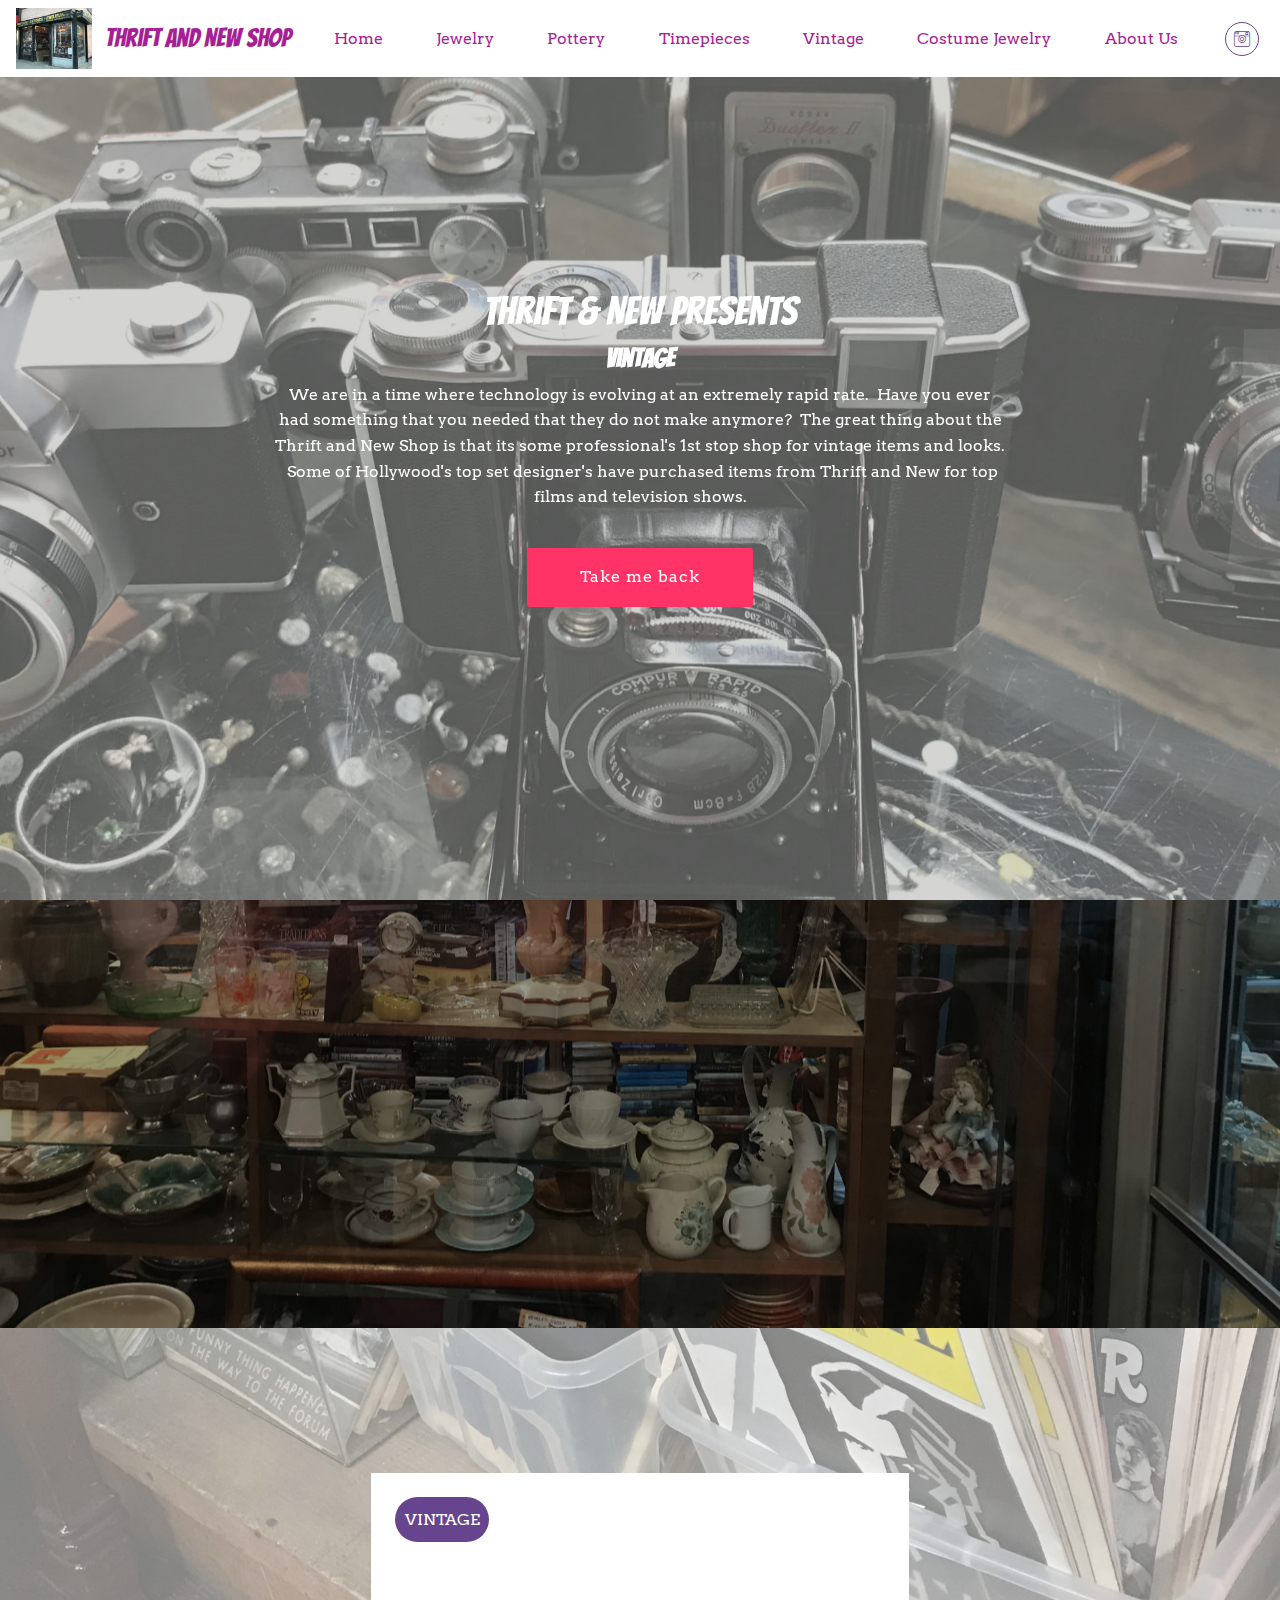
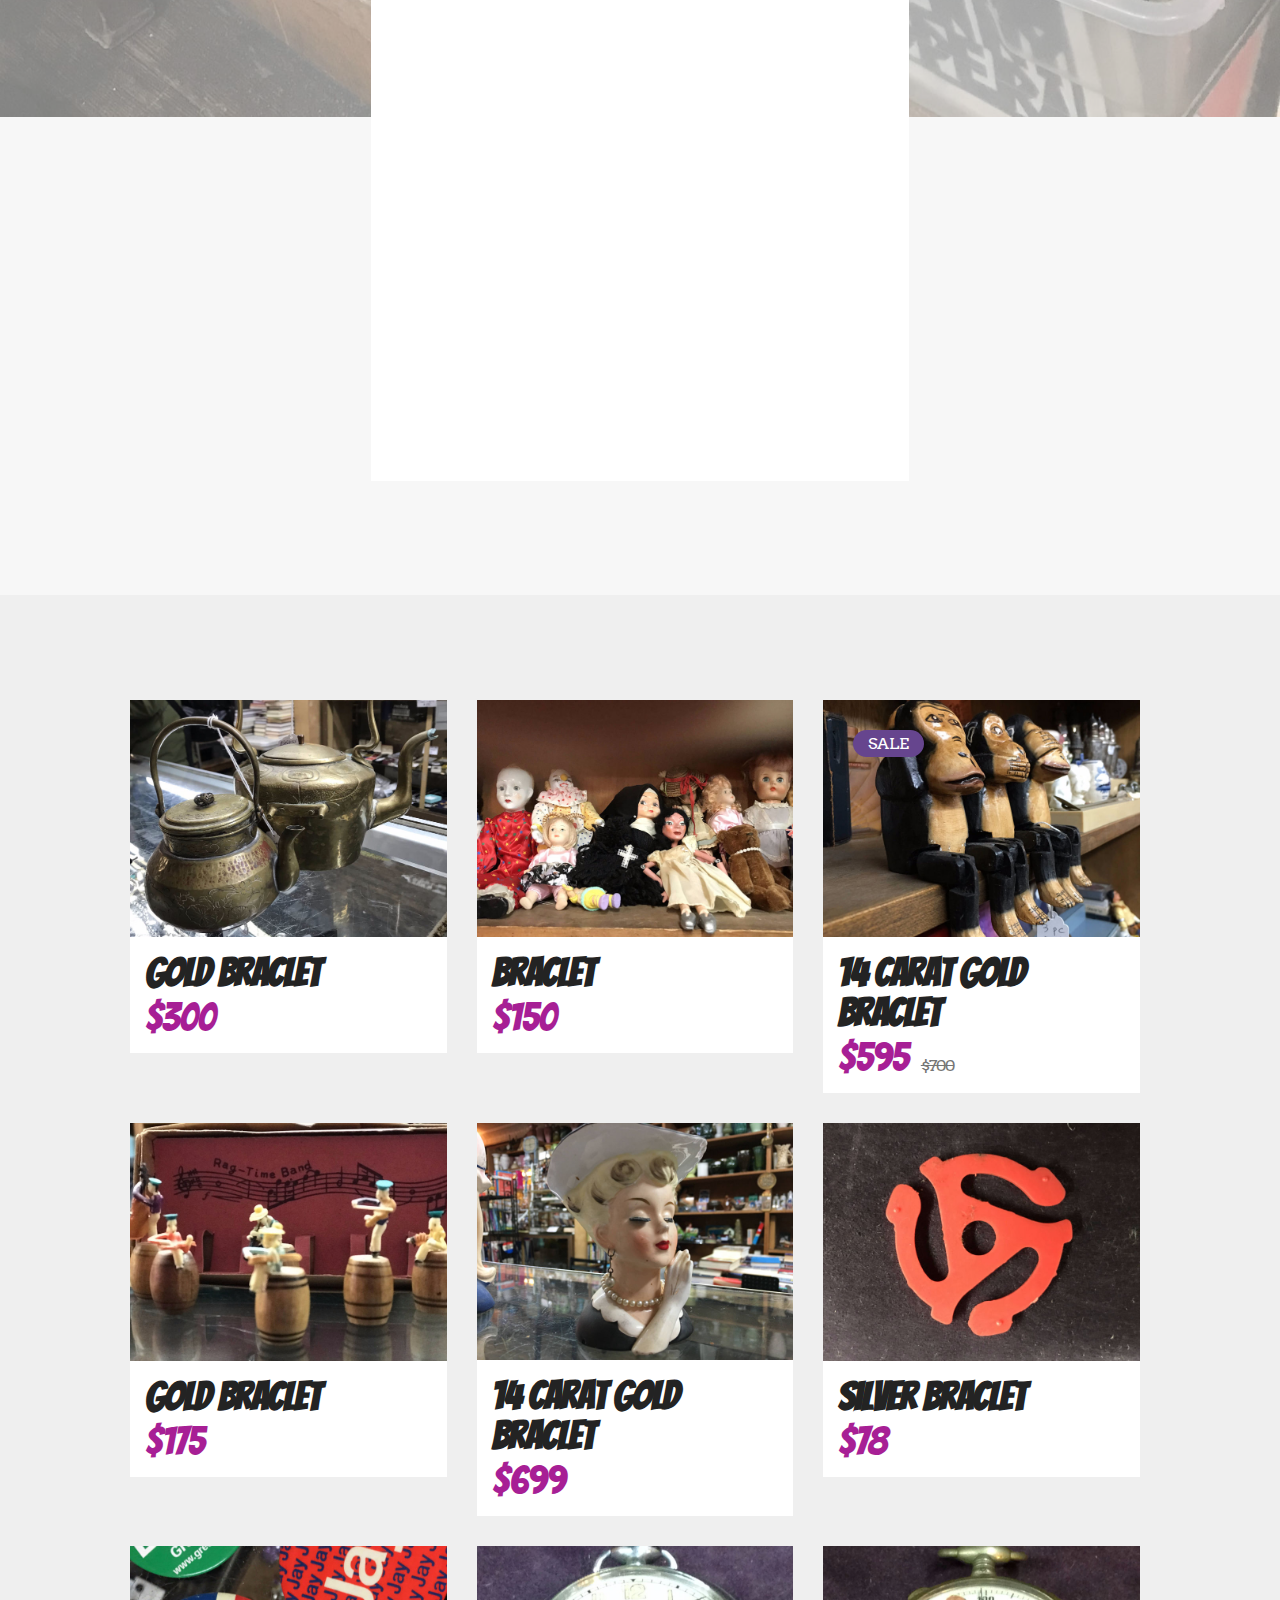
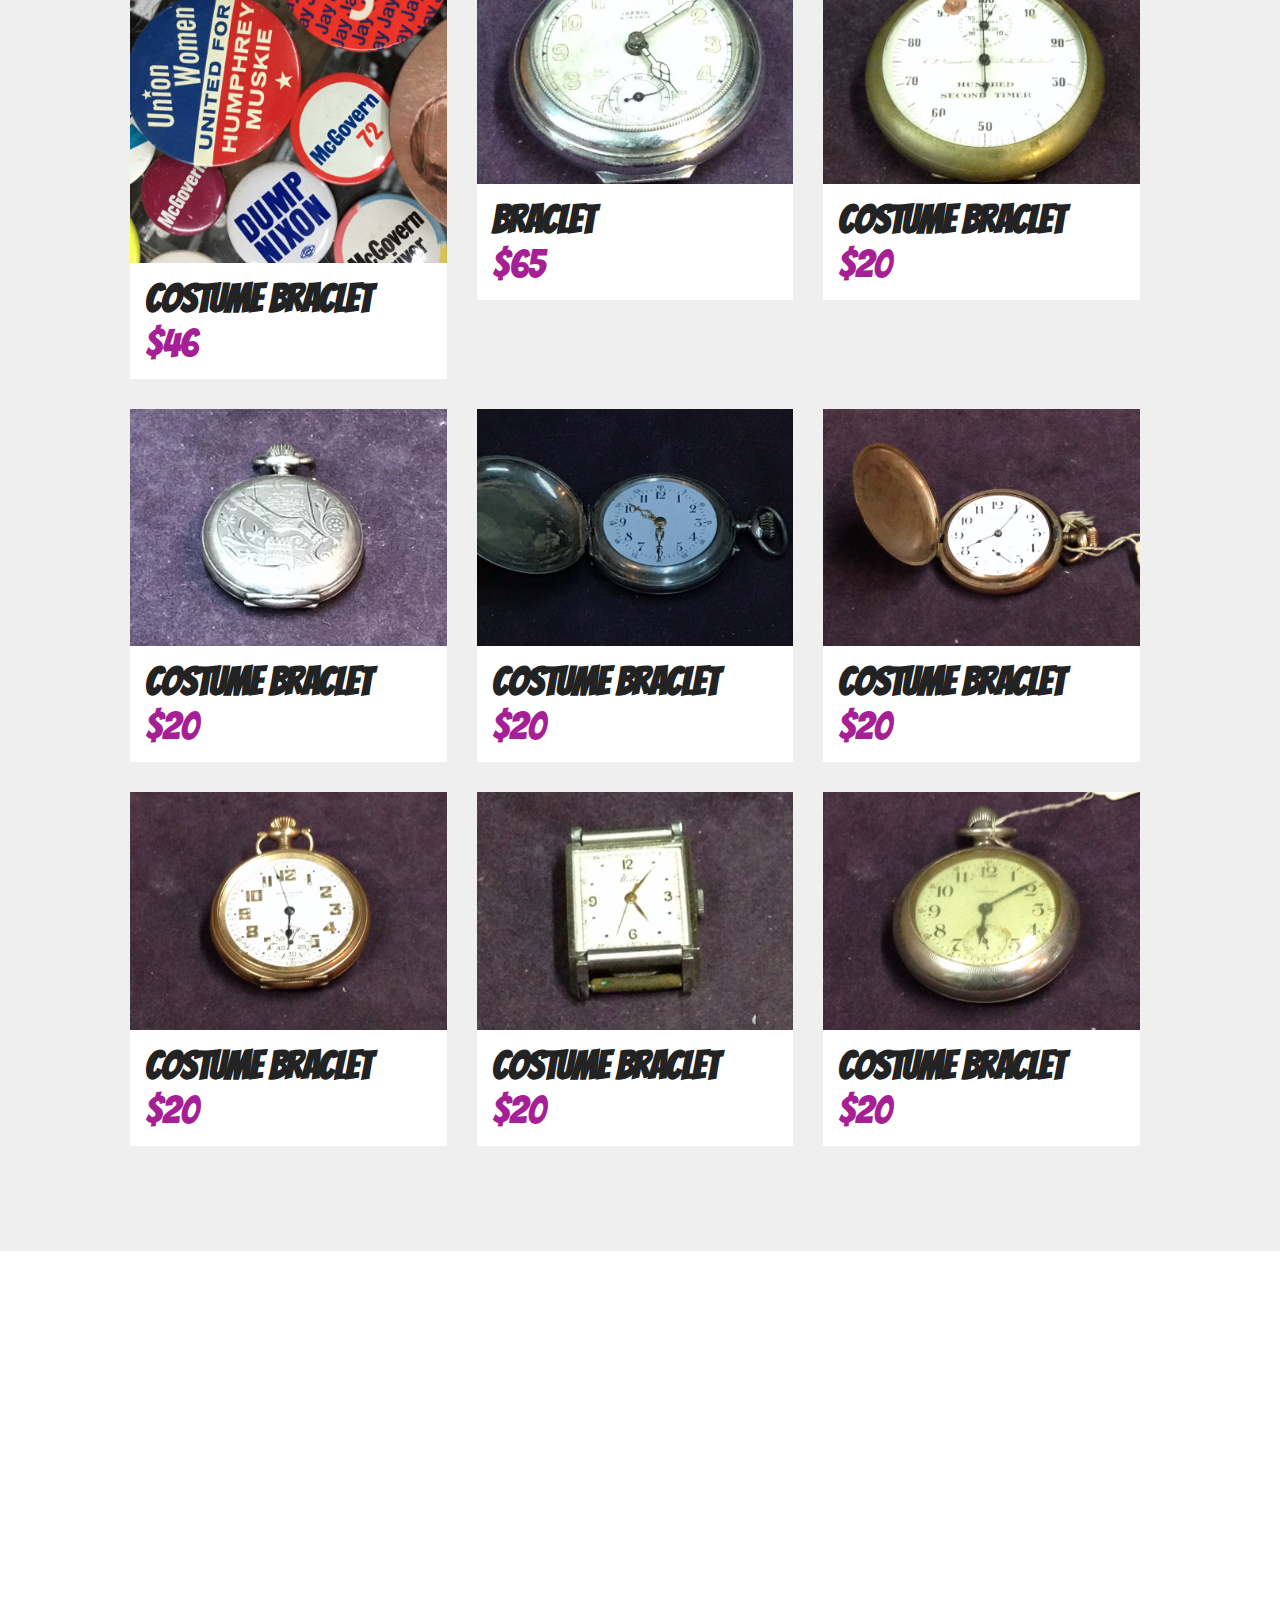
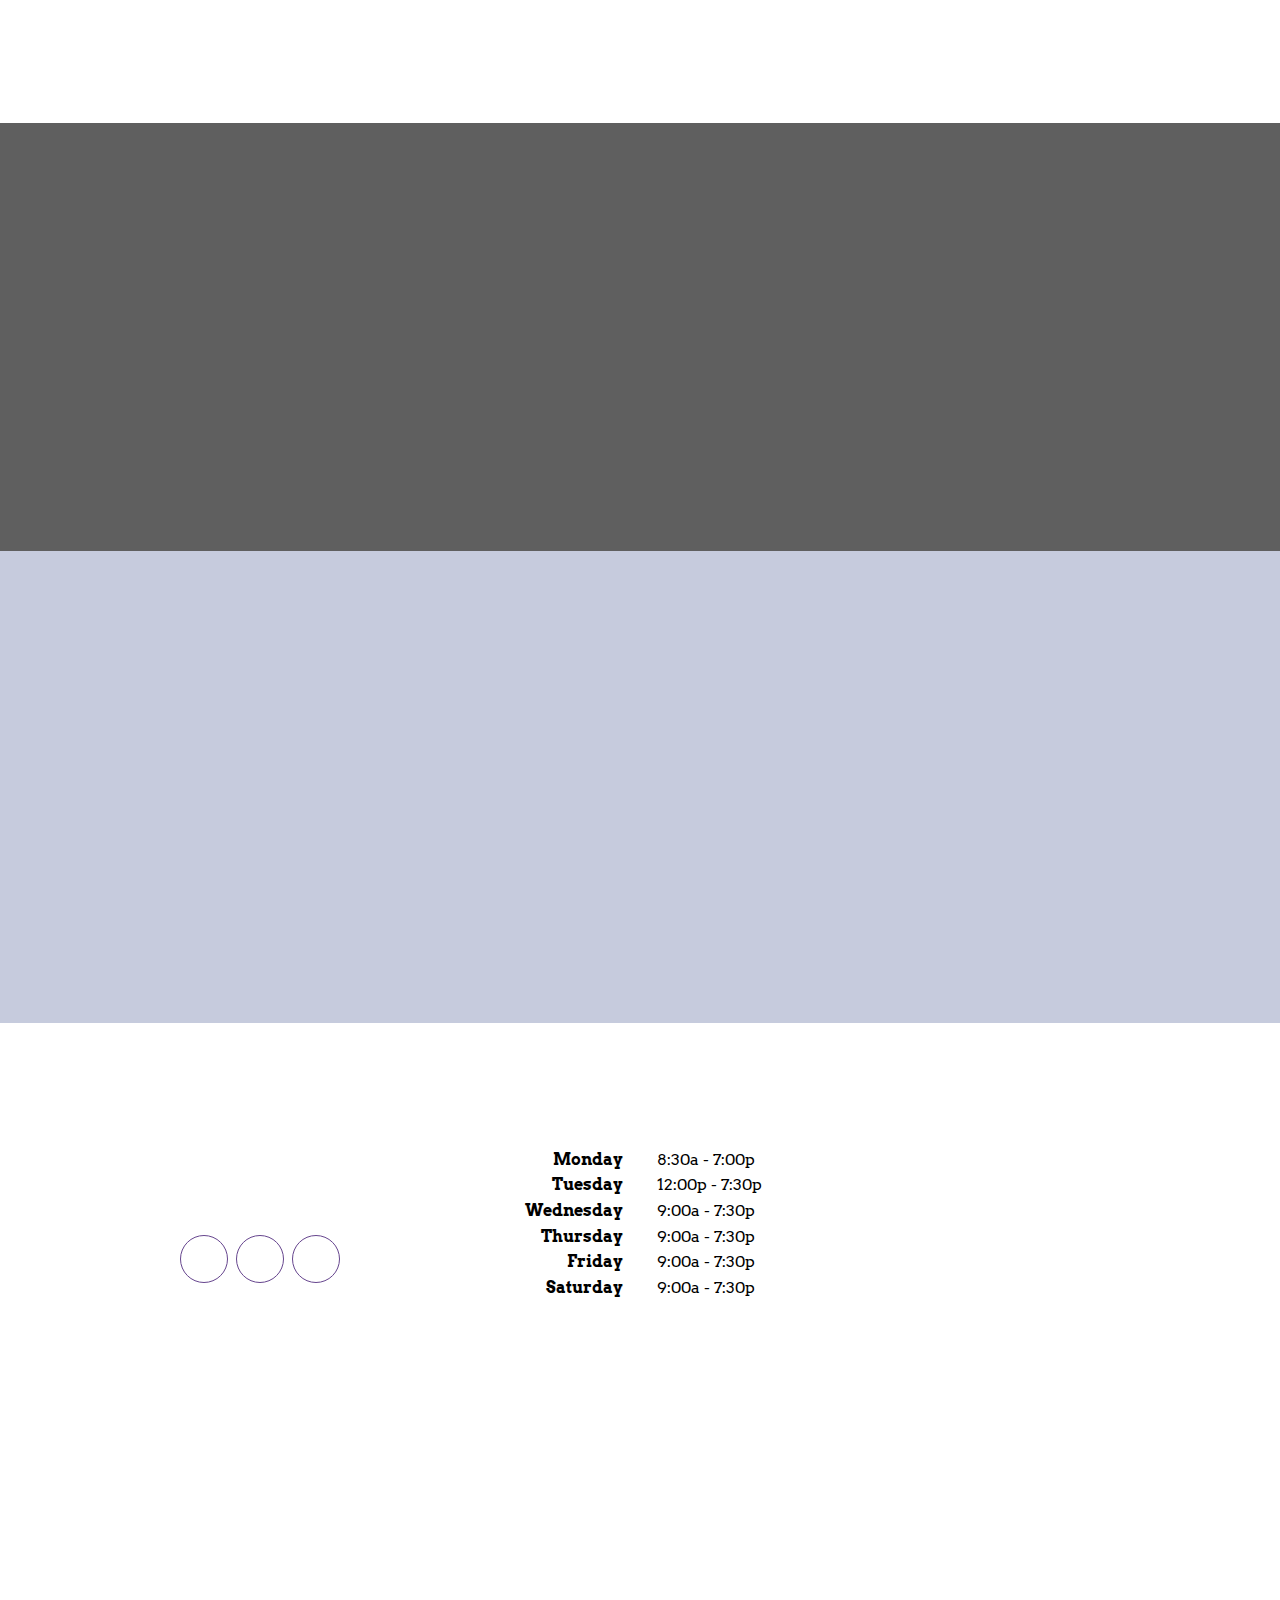
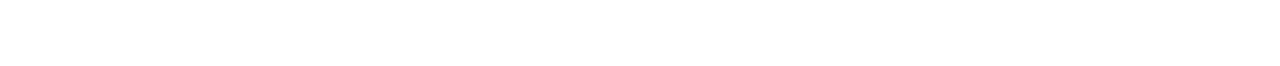
<file: page4.html>
<!DOCTYPE html>
<html >
<head>
  <!-- Site made with Mobirise Website Builder v4.7.1, https://mobirise.com -->
  <meta charset="UTF-8">
  <meta http-equiv="X-UA-Compatible" content="IE=edge">
  <meta name="generator" content="Mobirise v4.7.1, mobirise.com">
  <meta name="viewport" content="width=device-width, initial-scale=1, minimum-scale=1">
  <link rel="shortcut icon" href="assets/images/img-2139-164x123.jpg" type="image/x-icon">
  <meta name="description" content="Jewelry to be purchased at Thrift and New Shop.  602 9th ave, New York, NY 10036">
  <title>Vintage</title>
  <link rel="stylesheet" href="assets/web/assets/mobirise-icons/mobirise-icons.css">
  <link rel="stylesheet" href="assets/simple-line-icons/simple-line-icons.css">
  <link rel="stylesheet" href="assets/icon54/style.css">
  <link rel="stylesheet" href="assets/tether/tether.min.css">
  <link rel="stylesheet" href="assets/soundcloud-plugin/style.css">
  <link rel="stylesheet" href="assets/bootstrap/css/bootstrap.min.css">
  <link rel="stylesheet" href="assets/bootstrap/css/bootstrap-grid.min.css">
  <link rel="stylesheet" href="assets/bootstrap/css/bootstrap-reboot.min.css">
  <link rel="stylesheet" href="assets/animatecss/animate.min.css">
  <link rel="stylesheet" href="assets/dropdown/css/style.css">
  <link rel="stylesheet" href="assets/socicon/css/styles.css">
  <link rel="stylesheet" href="assets/theme/css/style.css">
  <link rel="stylesheet" href="assets/gallery/style.css">
  <link rel="stylesheet" href="assets/mobirise/css/mbr-additional.css" type="text/css">
  
  
  
</head>
<body>
  <section class="menu cid-qS2SPmyZms" once="menu" id="menu1-12">

    
    

    <nav class="navbar navbar-dropdown navbar-fixed-top navbar-expand-lg">
        <div class="navbar-brand">
            <span class="navbar-logo">
                <a href="index.html">
                    <img src="assets/images/img-2139-164x123.jpg" alt="Mobirise" title="" style="height: 3.8rem;">
                </a>
            </span>
            <span class="navbar-caption-wrap"><a class="navbar-caption text-primary display-1" href="index.html">
                    Thrift and New Shop</a></span>
        </div>
        <button class="navbar-toggler" type="button" data-toggle="collapse" data-target="#navbarSupportedContent" aria-controls="navbarNavAltMarkup" aria-expanded="false" aria-label="Toggle navigation">
            <div class="hamburger">
                <span></span>
                <span></span>
                <span></span>
                <span></span>
            </div>
        </button>
      <div class="collapse navbar-collapse" id="navbarSupportedContent">
            <ul class="navbar-nav nav-dropdown nav-right" data-app-modern-menu="true"><li class="nav-item"><a class="nav-link link text-primary display-7" href="index.html">Home</a></li><li class="nav-item"><a class="nav-link link text-primary display-7" href="page1.html">Jewelry</a></li><li class="nav-item"><a class="nav-link link text-primary display-7" href="page2.html">Pottery</a></li><li class="nav-item"><a class="nav-link link text-primary display-7" href="page3.html">Timepieces</a></li><li class="nav-item"><a class="nav-link link text-primary display-7" href="page4.html">Vintage</a></li><li class="nav-item"><a class="nav-link link text-primary display-7" href="page5.html">Costume Jewelry</a></li><li class="nav-item"><a class="nav-link link text-primary display-7" href="index.html">About Us</a></li></ul>
            <div class="icons-menu">
              <div class="soc-item">
                <a href="https://www.instagram.com/thriftandnewshop/" target="_blank">
                  <span class="mbr-iconfont icon54-v1-instagram"></span>
                </a>
              </div>
              
              
              
              
              
            </div>
            
      </div>
    </nav>
</section>

<section class="engine"><a href="https://mobirise.ws/m">drag and drop web creator</a></section><section class="header9 cid-qS2SUd4n0B mbr-fullscreen mbr-parallax-background" id="header9-1a">

    

    <div class="mbr-overlay" style="opacity: 0.5; background-color: rgb(170, 171, 166);">
    </div>

    <div class="animated-text-background display-1" style="color: rgb(239, 239, 239); opacity: 0.1; font-size: 20rem;">
        <span class="animated-element" data-word="Vintage Goods" data-speed="60">
        </span>
    </div>
    <div class="container">
        <div class="row justify-content-center">
            <div class="col-md-10 col-lg-8 align-center mbr-white">
                <h4 class="mbr-section-title mbr-fonts-style display-5">Thrift &amp; New Presents</h4>
                <h1 class="mbr-section-title mbr-bold mbr-fonts-style display-1">
                    Vintage</h1>
                <p class="mbr-text pb-3 mbr-fonts-style display-7">
                    We are in a time where technology is evolving at an extremely rapid rate. &nbsp;Have you ever had something that you needed that they do not make anymore? &nbsp;The great thing about the Thrift and New Shop is that its some professional's 1st stop shop for vintage items and looks. &nbsp;Some of Hollywood's top set designer's have purchased items from Thrift and New for top films and television shows.</p>
                <div class="mbr-section-btn"><a class="btn-secondary btn btn-lg display-4" type="submit">Take me back</a></div>
            </div>
        </div>
    </div>
    
</section>

<section class="features15 popup-btn-cards cid-qS2SWgDOo7 mbr-parallax-background" id="features15-1b">

    

    <div class="mbr-overlay" style="opacity: 0.4; background-color: rgb(0, 0, 0);">
    </div>
    <a class="full-link" href="http://www.mobirise.com"></a>
    <div class="container-fluid card-wrapper">
        <div class="row justify-content-center align-items-center" style="min-height: 10vw;">
             <div class="col-xl-10 col-lg-10 col-md-12 text-block">
                <h2 class="mbr-section-title mbr-fonts-style mbr-light mbr-white mbr-bold display-2">EVERYTHING YOU NEED</h2>                 
             </div>
        </div>
    </div>
</section>

<section class="features19 cid-qS2T2QcbpN mbr-parallax-background" id="features12-1c">

    

    <div class="mbr-overlay" style="opacity: 0.5; background-color: rgb(255, 255, 255);">
    </div>
    <div class="container">
        <h2 class="mbr-section-title align-left mbr-fonts-style mbr-bold display-2">
            <strong>Looking for Old Playbills?</strong></h2>

        
        <div class="row justify-content-center align-items-start">
            
            <div class="card px-3 py-4 col-md-6">
                <div class="card-wrapper flip-card">
                    <div class="card-img">
                        <img src="assets/images/newplaybill-1076x807.jpg" alt="Mobirise" title="">
                        <div class="img-text mbr-text mbr-fonts-style align-center mbr-white display-4">VINTAGE</div>
                    </div>
                    <div class="card-box">
                        <h3 class="mbr-title mbr-fonts-style mbr-bold mbr-black align-center display-2">
                            PLAYBILLS</h3>
                        <p class="mbr-card-text mbr-fonts-style align-center display-7">In addition to an array of books, we also have an extensive collection of Playbills.</p>
                        <div class="mbr-section-btn align-center pt-3">
                            <a href="https://mobirise.com" class="btn btn-md btn-primary display-4">Read More</a>
                        </div>
                    </div>
                </div>
            </div>

            

            

            
        </div>
    </div>
</section>

<section class="mbr-gallery cid-qS2SPq3EUn" id="shop4-15">

    

    <!-- <div class="big-container"> -->
    <div class="container">
        <div class="mbr-shop" sorting=""><!-- Shop Gallery --><div class=" col-md-12 sort-buttons clearfix" style="display: none;"><div class="sort-buttons" style="display: none;"><div class="filter-by-d mbr-section-btn item-button" style="text-align: center;"><a class="btn btn-sm btn-primary disableSortButton" href="" style="position: relative; display: inline-block;">Default sorting</a></div><div class="filter-by-pu mbr-section-btn"><a class="btn btn-sm btn-primary-outline disableSortButton" href="">Price: low to high</a></div><div class="filter-by-pd mbr-section-btn"><a class="btn btn-sm btn-primary-outline disableSortButton" href="">Price: high to low</a></div></div></div><div class="row col-md-12"><div class="wrapper-shop-items col-md-12"><div class="mbr-gallery-row"><div><div class="shop-items"><div class="mbr-gallery-item" data-tags="Awesome" data-slide-to="0" data-seller="false" data-price="300" data-oldprice="200"><div class="item_overlay" data-toggle="modal"></div><div class="galleryItem" data-toggle="modal"><div class="style_overlay"></div><div class="img_wraper"><img src="assets/images/img-2471-2000x1500-800x601.jpg" alt="" title=""></div><span class="onsale mbr-fonts-style display-4" data-onsale="false" style="display: none;">SALE</span><div class="sidebar_wraper"><h4 class="item-title mbr-fonts-style mbr-text display-5">gold braclet</h4><div class="price-block"><span class="shop-item-price mbr-fonts-style display-5">$300</span><span class="oldprice mbr-fonts-style display-7" style="display: none;">$200</span></div><div class="card-description">Casual shoes (contact us for sizing)<br><br><ul><li>Lightweight textured fabric</li> <li>Rounded v-neckline</li> <li>Pom pom trims</li> <li>Regular fit – true to size</li></ul> <br>Duis auctor hendrerit nisi, at lacinia ex vulputate quis. Suspendisse convallis iaculis tortor, quis mattis lectus rutrum a.<br><br>Product code: <strong>385DDF5p</strong></div><div class="mbr-section-btn" buttons="0" style="display: none;"><a href="https://mobirise.com" class="btn btn-primary display-7">Buy now!</a></div></div></div></div><div class="mbr-gallery-item" data-tags="Wonderful" data-slide-to="1" data-seller="false" data-price="150" data-oldprice="28"><div class="item_overlay" data-toggle="modal"></div><div class="galleryItem" data-toggle="modal"><div class="style_overlay"></div><div class="img_wraper"><img src="assets/images/img-7314-2000x1500-800x601.jpg" alt="" title=""></div><span class="onsale mbr-fonts-style display-4" data-onsale="false" style="display: none;">SALE</span><div class="sidebar_wraper"><h4 class="item-title mbr-fonts-style mbr-text display-5">braclet</h4><div class="price-block"><span class="shop-item-price mbr-fonts-style display-5">$150</span><span class="oldprice mbr-fonts-style display-7" style="display: none;">$28</span></div><div class="card-description">Casual shoes (contact us for sizing)<br><br><ul><li>Lightweight textured fabric</li> <li>Rounded v-neckline</li> <li>Pom pom trims</li> <li>Regular fit – true to size</li></ul> <br>Duis auctor hendrerit nisi, at lacinia ex vulputate quis. Suspendisse convallis iaculis tortor, quis mattis lectus rutrum a.<br><br>Product code: <strong>385DDF5p</strong></div><div class="mbr-section-btn" buttons="0" style="display: none;"><a href="https://mobirise.com" class="btn btn-primary display-7">Buy now!</a></div></div></div></div><div class="mbr-gallery-item" data-tags="Creative" data-slide-to="2" data-seller="false" data-price="595" data-oldprice="700"><div class="item_overlay" data-toggle="modal"></div><div class="galleryItem" data-toggle="modal"><div class="style_overlay"></div><div class="img_wraper"><img src="assets/images/img-3456-2000x1500-800x601.jpg" alt="" title=""></div><span class="onsale mbr-fonts-style display-4" data-onsale="true">SALE</span><div class="sidebar_wraper"><h4 class="item-title mbr-fonts-style mbr-text display-5">14 carat gold braclet</h4><div class="price-block"><span class="shop-item-price mbr-fonts-style display-5">$595</span><span class="oldprice mbr-fonts-style display-7">$700</span></div><div class="card-description">Casual shoes (contact us for sizing)<br><br><ul><li>Lightweight textured fabric</li> <li>Rounded v-neckline</li> <li>Pom pom trims</li> <li>Regular fit – true to size</li></ul> <br>Duis auctor hendrerit nisi, at lacinia ex vulputate quis. Suspendisse convallis iaculis tortor, quis mattis lectus rutrum a.<br><br>Product code: <strong>385DDF5p</strong></div><div class="mbr-section-btn" buttons="0" style="display: none;"><a href="https://mobirise.com" class="btn btn-primary display-7">Buy now!</a></div></div></div></div><div class="mbr-gallery-item" data-tags="Awesome" data-slide-to="3" data-seller="false" data-price="175" data-oldprice="16"><div class="item_overlay" data-toggle="modal"></div><div class="galleryItem" data-toggle="modal"><div class="style_overlay"></div><div class="img_wraper"><img src="assets/images/img-9733-2000x1500-800x601.jpg" alt="" title=""></div><span class="onsale mbr-fonts-style display-4" data-onsale="false" style="display: none;">SALE</span><div class="sidebar_wraper"><h4 class="item-title mbr-fonts-style mbr-text display-5">gold braclet</h4><div class="price-block"><span class="shop-item-price mbr-fonts-style display-5">$175</span><span class="oldprice mbr-fonts-style display-7" style="display: none;">$16</span></div><div class="card-description">Casual shoes (contact us for sizing)<br><br><ul><li>Lightweight textured fabric</li> <li>Rounded v-neckline</li> <li>Pom pom trims</li> <li>Regular fit – true to size</li></ul> <br>Duis auctor hendrerit nisi, at lacinia ex vulputate quis. Suspendisse convallis iaculis tortor, quis mattis lectus rutrum a.<br><br>Product code: <strong>385DDF5p</strong></div><div class="mbr-section-btn" buttons="0" style="display: none;"><a href="https://mobirise.com" class="btn btn-primary display-7">Buy now!</a></div></div></div></div><div class="mbr-gallery-item" data-tags="Responsive" data-slide-to="4" data-seller="false" data-price="699" data-oldprice="198"><div class="item_overlay" data-toggle="modal"></div><div class="galleryItem" data-toggle="modal"><div class="style_overlay"></div><div class="img_wraper"><img src="assets/images/img-655-2000x1500-800x600.jpg" alt="" title=""></div><span class="onsale mbr-fonts-style display-4" data-onsale="false" style="display: none;">SALE</span><div class="sidebar_wraper"><h4 class="item-title mbr-fonts-style mbr-text display-5">14 carat gold braclet</h4><div class="price-block"><span class="shop-item-price mbr-fonts-style display-5">$699</span><span class="oldprice mbr-fonts-style display-7" style="display: none;">$198</span></div><div class="card-description">Casual shoes (contact us for sizing)<br><br><ul><li>Lightweight textured fabric</li> <li>Rounded v-neckline</li> <li>Pom pom trims</li> <li>Regular fit – true to size</li></ul> <br>Duis auctor hendrerit nisi, at lacinia ex vulputate quis. Suspendisse convallis iaculis tortor, quis mattis lectus rutrum a.<br><br>Product code: <strong>385DDF5p</strong></div><div class="mbr-section-btn" buttons="0" style="display: none;"><a href="https://mobirise.com" class="btn btn-primary display-7">Buy now!</a></div></div></div></div><div class="mbr-gallery-item" data-tags="Creative" data-slide-to="5" data-seller="false" data-price="78" data-oldprice="156"><div class="item_overlay" data-toggle="modal"></div><div class="galleryItem" data-toggle="modal"><div class="style_overlay"></div><div class="img_wraper"><img src="assets/images/img-284-2000x1500-800x601.jpg" alt="" title=""></div><span class="onsale mbr-fonts-style display-4" data-onsale="false" style="display: none;">SALE</span><div class="sidebar_wraper"><h4 class="item-title mbr-fonts-style mbr-text display-5">silver braclet</h4><div class="price-block"><span class="shop-item-price mbr-fonts-style display-5">$78</span><span class="oldprice mbr-fonts-style display-7" style="display: none;">$156</span></div><div class="card-description">Casual shoes (contact us for sizing)<br><br><ul><li>Lightweight textured fabric</li> <li>Rounded v-neckline</li> <li>Pom pom trims</li> <li>Regular fit – true to size</li></ul> <br>Duis auctor hendrerit nisi, at lacinia ex vulputate quis. Suspendisse convallis iaculis tortor, quis mattis lectus rutrum a.<br><br>Product code: <strong>385DDF5p</strong></div><div class="mbr-section-btn" buttons="0" style="display: none;"><a href="https://mobirise.com" class="btn btn-primary display-7">Buy now!</a></div></div></div></div><div class="mbr-gallery-item" data-tags="Animated" data-slide-to="6" data-seller="false" data-price="46" data-oldprice="172"><div class="item_overlay" data-toggle="modal"></div><div class="galleryItem" data-toggle="modal"><div class="style_overlay"></div><div class="img_wraper"><img src="assets/images/img-6285-2000x2000-800x800.jpg" alt="" title=""></div><span class="onsale mbr-fonts-style display-4" data-onsale="false" style="display: none;">SALE</span><div class="sidebar_wraper"><h4 class="item-title mbr-fonts-style mbr-text display-5">costume braclet</h4><div class="price-block"><span class="shop-item-price mbr-fonts-style display-5">$46</span><span class="oldprice mbr-fonts-style display-7" style="display: none;">$172</span></div><div class="card-description">Casual shoes (contact us for sizing)<br><br><ul><li>Lightweight textured fabric</li> <li>Rounded v-neckline</li> <li>Pom pom trims</li> <li>Regular fit – true to size</li></ul> <br>Duis auctor hendrerit nisi, at lacinia ex vulputate quis. Suspendisse convallis iaculis tortor, quis mattis lectus rutrum a.<br><br>Product code: <strong>385DDF5p</strong></div><div class="mbr-section-btn" buttons="0" style="display: none;"><a href="https://mobirise.com" class="btn btn-primary display-7">Buy now!</a></div></div></div></div><div class="mbr-gallery-item" data-tags="Awesome" data-slide-to="7" data-seller="false" data-price="65" data-oldprice="146"><div class="item_overlay" data-toggle="modal"></div><div class="galleryItem" data-toggle="modal"><div class="style_overlay"></div><div class="img_wraper"><img src="assets/images/img-1114-2000x1500-800x601.jpg" alt="" title=""></div><span class="onsale mbr-fonts-style display-4" data-onsale="false" style="display: none;">SALE</span><div class="sidebar_wraper"><h4 class="item-title mbr-fonts-style mbr-text display-5">braclet</h4><div class="price-block"><span class="shop-item-price mbr-fonts-style display-5">$65</span><span class="oldprice mbr-fonts-style display-7" style="display: none;">$146</span></div><div class="card-description">Casual shoes (contact us for sizing)<br><br><ul><li>Lightweight textured fabric</li> <li>Rounded v-neckline</li> <li>Pom pom trims</li> <li>Regular fit – true to size</li></ul> <br>Duis auctor hendrerit nisi, at lacinia ex vulputate quis. Suspendisse convallis iaculis tortor, quis mattis lectus rutrum a.<br><br>Product code: <strong>385DDF5p</strong></div><div class="mbr-section-btn" buttons="0" style="display: none;"><a href="https://mobirise.com" class="btn btn-primary display-7">Buy now!</a></div></div></div></div><div class="mbr-gallery-item" data-tags="Awesome" data-slide-to="8" data-seller="false" data-price="20" data-oldprice="146"><div class="item_overlay" data-toggle="modal"></div><div class="galleryItem" data-toggle="modal"><div class="style_overlay"></div><div class="img_wraper"><img src="assets/images/img-1113-2-2000x1500-800x601.jpg" alt="" title=""></div><span class="onsale mbr-fonts-style display-4" data-onsale="false" style="display: none;">SALE</span><div class="sidebar_wraper"><h4 class="item-title mbr-fonts-style mbr-text display-5">costume braclet</h4><div class="price-block"><span class="shop-item-price mbr-fonts-style display-5">$20</span><span class="oldprice mbr-fonts-style display-7" style="display: none;">$146</span></div><div class="card-description">Casual shoes (contact us for sizing)<br><br><ul><li>Lightweight textured fabric</li> <li>Rounded v-neckline</li> <li>Pom pom trims</li> <li>Regular fit – true to size</li></ul> <br>Duis auctor hendrerit nisi, at lacinia ex vulputate quis. Suspendisse convallis iaculis tortor, quis mattis lectus rutrum a.<br><br>Product code: <strong>385DDF5p</strong></div><div class="mbr-section-btn" buttons="0" style="display: none;"><a href="https://mobirise.com" class="btn btn-primary display-7">Buy now!</a></div></div></div></div><div class="mbr-gallery-item" data-tags="Awesome" data-slide-to="9" data-seller="false" data-price="20" data-oldprice="146"><div class="item_overlay" data-toggle="modal"></div><div class="galleryItem" data-toggle="modal"><div class="style_overlay"></div><div class="img_wraper"><img src="assets/images/img-518-2000x1500-800x601.jpg" alt="" title=""></div><span class="onsale mbr-fonts-style display-4" data-onsale="false" style="display: none;">SALE</span><div class="sidebar_wraper"><h4 class="item-title mbr-fonts-style mbr-text display-5">costume braclet</h4><div class="price-block"><span class="shop-item-price mbr-fonts-style display-5">$20</span><span class="oldprice mbr-fonts-style display-7" style="display: none;">$146</span></div><div class="card-description">Casual shoes (contact us for sizing)<br><br><ul><li>Lightweight textured fabric</li> <li>Rounded v-neckline</li> <li>Pom pom trims</li> <li>Regular fit – true to size</li></ul> <br>Duis auctor hendrerit nisi, at lacinia ex vulputate quis. Suspendisse convallis iaculis tortor, quis mattis lectus rutrum a.<br><br>Product code: <strong>385DDF5p</strong></div><div class="mbr-section-btn" buttons="0" style="display: none;"><a href="https://mobirise.com" class="btn btn-primary display-7">Buy now!</a></div></div></div></div><div class="mbr-gallery-item" data-tags="Awesome" data-slide-to="10" data-seller="false" data-price="20" data-oldprice="146"><div class="item_overlay" data-toggle="modal"></div><div class="galleryItem" data-toggle="modal"><div class="style_overlay"></div><div class="img_wraper"><img src="assets/images/img-522-2000x1500-800x601.jpg" alt="" title=""></div><span class="onsale mbr-fonts-style display-4" data-onsale="false" style="display: none;">SALE</span><div class="sidebar_wraper"><h4 class="item-title mbr-fonts-style mbr-text display-5">costume braclet</h4><div class="price-block"><span class="shop-item-price mbr-fonts-style display-5">$20</span><span class="oldprice mbr-fonts-style display-7" style="display: none;">$146</span></div><div class="card-description">Casual shoes (contact us for sizing)<br><br><ul><li>Lightweight textured fabric</li> <li>Rounded v-neckline</li> <li>Pom pom trims</li> <li>Regular fit – true to size</li></ul> <br>Duis auctor hendrerit nisi, at lacinia ex vulputate quis. Suspendisse convallis iaculis tortor, quis mattis lectus rutrum a.<br><br>Product code: <strong>385DDF5p</strong></div><div class="mbr-section-btn" buttons="0" style="display: none;"><a href="https://mobirise.com" class="btn btn-primary display-7">Buy now!</a></div></div></div></div><div class="mbr-gallery-item" data-tags="Awesome" data-slide-to="11" data-seller="false" data-price="20" data-oldprice="146"><div class="item_overlay" data-toggle="modal"></div><div class="galleryItem" data-toggle="modal"><div class="style_overlay"></div><div class="img_wraper"><img src="assets/images/img-1139-2-2000x1500-800x601.jpg" alt="" title=""></div><span class="onsale mbr-fonts-style display-4" data-onsale="false" style="display: none;">SALE</span><div class="sidebar_wraper"><h4 class="item-title mbr-fonts-style mbr-text display-5">costume braclet</h4><div class="price-block"><span class="shop-item-price mbr-fonts-style display-5">$20</span><span class="oldprice mbr-fonts-style display-7" style="display: none;">$146</span></div><div class="card-description">Casual shoes (contact us for sizing)<br><br><ul><li>Lightweight textured fabric</li> <li>Rounded v-neckline</li> <li>Pom pom trims</li> <li>Regular fit – true to size</li></ul> <br>Duis auctor hendrerit nisi, at lacinia ex vulputate quis. Suspendisse convallis iaculis tortor, quis mattis lectus rutrum a.<br><br>Product code: <strong>385DDF5p</strong></div><div class="mbr-section-btn" buttons="0" style="display: none;"><a href="https://mobirise.com" class="btn btn-primary display-7">Buy now!</a></div></div></div></div><div class="mbr-gallery-item" data-tags="Awesome" data-slide-to="12" data-seller="false" data-price="20" data-oldprice="146"><div class="item_overlay" data-toggle="modal"></div><div class="galleryItem" data-toggle="modal"><div class="style_overlay"></div><div class="img_wraper"><img src="assets/images/img-1143-2000x1500-800x601.jpg" alt="" title=""></div><span class="onsale mbr-fonts-style display-4" data-onsale="false" style="display: none;">SALE</span><div class="sidebar_wraper"><h4 class="item-title mbr-fonts-style mbr-text display-5">costume braclet</h4><div class="price-block"><span class="shop-item-price mbr-fonts-style display-5">$20</span><span class="oldprice mbr-fonts-style display-7" style="display: none;">$146</span></div><div class="card-description">Casual shoes (contact us for sizing)<br><br><ul><li>Lightweight textured fabric</li> <li>Rounded v-neckline</li> <li>Pom pom trims</li> <li>Regular fit – true to size</li></ul> <br>Duis auctor hendrerit nisi, at lacinia ex vulputate quis. Suspendisse convallis iaculis tortor, quis mattis lectus rutrum a.<br><br>Product code: <strong>385DDF5p</strong></div><div class="mbr-section-btn" buttons="0" style="display: none;"><a href="https://mobirise.com" class="btn btn-primary display-7">Buy now!</a></div></div></div></div><div class="mbr-gallery-item" data-tags="Awesome" data-slide-to="13" data-seller="false" data-price="20" data-oldprice="146"><div class="item_overlay" data-toggle="modal"></div><div class="galleryItem" data-toggle="modal"><div class="style_overlay"></div><div class="img_wraper"><img src="assets/images/img-1147-2-2000x1500-800x601.jpg" alt="" title=""></div><span class="onsale mbr-fonts-style display-4" data-onsale="false" style="display: none;">SALE</span><div class="sidebar_wraper"><h4 class="item-title mbr-fonts-style mbr-text display-5">costume braclet</h4><div class="price-block"><span class="shop-item-price mbr-fonts-style display-5">$20</span><span class="oldprice mbr-fonts-style display-7" style="display: none;">$146</span></div><div class="card-description">Casual shoes (contact us for sizing)<br><br><ul><li>Lightweight textured fabric</li> <li>Rounded v-neckline</li> <li>Pom pom trims</li> <li>Regular fit – true to size</li></ul> <br>Duis auctor hendrerit nisi, at lacinia ex vulputate quis. Suspendisse convallis iaculis tortor, quis mattis lectus rutrum a.<br><br>Product code: <strong>385DDF5p</strong></div><div class="mbr-section-btn" buttons="0" style="display: none;"><a href="https://mobirise.com" class="btn btn-primary display-7">Buy now!</a></div></div></div></div><div class="mbr-gallery-item" data-tags="Awesome" data-slide-to="14" data-seller="false" data-price="20" data-oldprice="146"><div class="item_overlay" data-toggle="modal"></div><div class="galleryItem" data-toggle="modal"><div class="style_overlay"></div><div class="img_wraper"><img src="assets/images/img-1142-2000x1500-800x601.jpg" alt="" title=""></div><span class="onsale mbr-fonts-style display-4" data-onsale="false" style="display: none;">SALE</span><div class="sidebar_wraper"><h4 class="item-title mbr-fonts-style mbr-text display-5">costume braclet</h4><div class="price-block"><span class="shop-item-price mbr-fonts-style display-5">$20</span><span class="oldprice mbr-fonts-style display-7" style="display: none;">$146</span></div><div class="card-description">Casual shoes (contact us for sizing)<br><br><ul><li>Lightweight textured fabric</li> <li>Rounded v-neckline</li> <li>Pom pom trims</li> <li>Regular fit – true to size</li></ul> <br>Duis auctor hendrerit nisi, at lacinia ex vulputate quis. Suspendisse convallis iaculis tortor, quis mattis lectus rutrum a.<br><br>Product code: <strong>385DDF5p</strong></div><div class="mbr-section-btn" buttons="0" style="display: none;"><a href="https://mobirise.com" class="btn btn-primary display-7">Buy now!</a></div></div></div></div></div></div><div class="clearfix"></div></div></div></div><!-- Lightbox --><div class="shopItemsModal_wraper" style="z-index: 100;"><div class="shopItemsModalBg"></div><div class="shopItemsModal row"><div class="col-md-6 image-modal"></div><div class="col-md-6 text-modal"></div><div class="closeModal"><div class="close-modal-wrapper"></div></div></div></div></div>
    </div>

</section>

<section class="mbr-section content8 cid-qS2SPrDPet" id="content15-16">
          
    

    <div class="container">
        <div class="row">
            <div class="col-md-12">
                <div class="media-container-row">
                    <div class="mbr-figure" style="width: 80%;">
                        <img src="assets/images/img-892-938x704.jpg" alt="Mobirise" title="">  
                    </div>
                    <div class="media-content">
                        <div class="mbr-section-text">
                            <p class="mbr-text align-left mb-0 mbr-fonts-style mbr-black display-7">
                               Get this antique clock for $18.50 (Here)</p>
                        </div>
                    </div>
                </div>
            </div>
        </div>
    </div>
</section>

<section class="features14 popup-btn-cards cid-qS2SPsoJQy mbr-parallax-background" id="features14-17">

    

    <div class="mbr-overlay" style="opacity: 0.6; background-color: rgb(0, 0, 0);">
    </div>
    <a class="full-link" href="http://www.mobirise.com"></a>
    <div class="container-fluid card-wrapper">
        <div class="row justify-content-center align-items-center" style="min-height: 10vw;">
             <div class="col-xl-10 col-lg-10 col-md-12 text-block">
                <h2 class="mbr-section-title mbr-fonts-style mbr-light mbr-white mbr-bold display-2">CHECK OUT OUR ASSORTMENT OF WATCHES</h2>                 
             </div>
        </div>
    </div>
</section>

<section class="cid-qS2SPtmryq mbr-parallax-background" id="info4-18">

    

    <div class="mbr-overlay" style="opacity: 0.8; background-color: rgb(188, 194, 216);">
    </div>
    <div class="container">
        <div class="row justify-content-center">
            <div class="col-12 col-md-12">
                <h3 class="mbr-section-subtitle mbr-fonts-style pb-2 mbr-light align-center display-5">Lorem ipsum dolor sit amet, consectetur adipiscing elit.</h3>
                <h2 class="align-center mbr-fonts-style mbr-section-title display-2">
                   Supported payment systems in our store
                </h2>
            </div>

            <div class="row justify-content-center pt-4">
                <div class="col-12 col-md-12">
                    <ul class="list-inline align-center">
                        <li class="list-inline-item">
                            <img src="assets/images/visa.png" alt="Visa">
                        </li>
                        <li class="list-inline-item">
                            <img src="assets/images/master-card.png" alt="Master Card">
                        </li>
                        <li class="list-inline-item">
                            <img src="assets/images/american-express.png" alt="American Express">
                        </li>
                        <li class="list-inline-item">
                            <img src="assets/images/paypal.png" alt="Pay Pal">
                        </li>
                        <li class="list-inline-item">
                            <img src="assets/images/diners-club.png" alt="Diners Club">
                        </li>
                        <li class="list-inline-item">
                            <img src="assets/images/discover.png" alt="Discover">
                        </li>
                        <li class="list-inline-item">
                            <img src="assets/images/bitcoin.png" alt="Bitcoin">
                        </li>
                        <li class="list-inline-item">
                            <img src="assets/images/western-union.png" alt="Western Union">
                        </li>
                        <li class="list-inline-item">
                            <img src="assets/images/jcb.png" alt="JCB">
                        </li>
                        <li class="list-inline-item">
                            <img src="assets/images/stripe.png" alt="Stripe">
                        </li>
                        <li class="list-inline-item">
                            <img src="assets/images/amazon.png" alt="Amazon">
                        </li>
                        <li class="list-inline-item">
                            <img src="assets/images/ebay.png" alt="Ebay">
                        </li>
                        <li class="list-inline-item">
                            <img src="assets/images/union-pay.png" alt="Union Pay">
                        </li>
                    
                    </ul>
                </div>
            </div>
        </div>
    </div>
</section>

<section class="cid-qS2SPusBqn" id="footer4-19">

    

    

    <div class="container">
        <div class="row content justify-content-center align-items-start mbr-black">
            <div class="col-12 col-md-6 col-lg-4 pb-3">
                <div class="logo pb-3 align-center">
                    <a href="https://mobirise.com">
                        <img src="assets/images/logo.png" alt="Mobirise" style="height: 5rem;">
                    </a>
                </div>
                <div class="social-list pb-3 align-center">
                    <h3 class="follow-title mbr-fonts-style pb-2 align-center display-5">
                        FOLLOW</h3>
                    <div class="soc-item">
                        <a href="https://twitter.com/mobirise" target="_blank">
                            <span class="mbr-iconfont mbr-iconfont-social socicon-twitter socicon"></span>
                        </a>
                    </div>
                    <div class="soc-item">
                        <a href="https://www.facebook.com/pages/Mobirise/1616226671953247" target="_blank">
                            <span class="socicon-facebook socicon mbr-iconfont mbr-iconfont-social"></span>
                        </a>
                    </div>
                    <div class="soc-item">
                        <a href="https://www.youtube.com/c/mobirise" target="_blank">
                            <span class="socicon-youtube socicon mbr-iconfont mbr-iconfont-social"></span>
                        </a>
                    </div>
                    
                    
                    
                </div>
                <div class="address">
                    <h3 class="address-title mbr-fonts-style pb-2 align-center display-5">
                        Thrift and New Shop</h3>
                    <p class="address-block mbr-fonts-style pb-3 align-center mbr-text display-4">
                        602 9th ave<br>
                        New York, NY 10036</p>
                </div>
                <div class="contacts">
                    <h3 class="contacts-title mbr-fonts-style pb-2 align-center display-5">
                        Contacts
                    </h3>
                    <p class="contacts-block mbr-fonts-style align-center mbr-text display-4">
                        Email: thriftandnewshop@gmail.com<br>
                        Phone: +1 (0) 212 265 3087<br>
                        Fax: +1 (0) 000 0000 002
                    </p>
                </div>
            </div>
            <div class="col-sm-12 col-md-6 col-lg-5 col-xl-4 opening-hours pb-3 align-center">
                <h3 class="opening-hours-title pb-3 mbr-fonts-style align-center display-5">
                    OPENING HOURS</h3>
                <div class="col-5 days-column mbr-fonts-style mbr-bold align-right mbr-text display-7">
                    <span>Monday</span>
                    <span>Tuesday</span>
                    <span>Wednesday</span>
                    <span>Thursday</span>
                    <span>Friday</span>
                    <span>Saturday</span><br>
                </div>
                <div class="col-5 hours-column mbr-fonts-style align-left mbr-text display-7">
                    <span>8:30a - 7:00p</span>
                    <span>12:00p - 7:30p</span>
                    <span>9:00a - 7:30p</span>
                    <span>9:00a - 7:30p</span>
                    <span>9:00a - 7:30p</span>
                    <span>9:00a - 7:30p</span><br>
                </div>
            </div>
            <div class="form-1 col-sm-12 col-md-5 col-xl-4 col-lg-3" data-form-type="formoid">
                <h3 class="form-title pb-3 mbr-fonts-style align-center display-5">
                    GET IN TOUCH
                </h3>
                <div data-form-alert="" hidden="">Thanks for filling out the form!</div>
                <form class="mbr-form" action="https://mobirise.com/" method="post" data-form-title="My Mobirise Form"><input type="hidden" name="email" data-form-email="true" value="uo/q9Pc40bVbhmLIH6Uiat3G8VUS9iTMoFFoR7B6zawWV72jqEJZ0IUXYCpifDfRbu3Gm0lv/eoOrQ3U4T/4ZvEq+J/VLH/mrL5ZP3naw/ZLangzp3SgfQSpztenUSsX" data-form-field="E-mail">
                    <div class="input-wrap" data-for="name">
                        <input type="text" class="field display-7" name="name" placeholder="Name" data-form-field="Name" required="" id="name-footer4-19">
                    </div>
                    <div class="input-wrap" data-for="email">
                        <input type="text" class="field display-7" name="email" placeholder="E-mail" data-form-field="E-mail" required="" id="email-footer4-19">
                    </div>
                    <div class="input-wrap" data-for="phone">
                        <input type="text" class="field display-7" name="phone" placeholder="Phone" data-form-field="Phone" id="phone-footer4-19">
                    </div>
                    <div class="form-group pb-2" data-for="message">
                        <textarea type="text" class="form-control display-7" name="message" placeholder="Message" rows="2" data-form-field="Message" id="message-footer4-19"></textarea>
                    </div>
                    <div class="btn-row align-center">
                        <span class="input-group-btn"><button href="https://mobirise.com/" type="submit" class="btn btn-form btn-primary display-4">Send</button></span>
                    </div>
                </form>
            </div>
        </div>
    </div>
</section>


  <script src="assets/web/assets/jquery/jquery.min.js"></script>
  <script src="assets/popper/popper.min.js"></script>
  <script src="assets/tether/tether.min.js"></script>
  <script src="assets/bootstrap/js/bootstrap.min.js"></script>
  <script src="assets/parallax/jarallax.min.js"></script>
  <script src="assets/viewportchecker/jquery.viewportchecker.js"></script>
  <script src="assets/mbr-animated-bg-text/mbr-animated-bg-text.js"></script>
  <script src="assets/smoothscroll/smooth-scroll.js"></script>
  <script src="assets/mbr-popup-btns/mbr-popup-btns.js"></script>
  <script src="assets/mobirise-shop/script.js"></script>
  <script src="assets/dropdown/js/script.min.js"></script>
  <script src="assets/touchswipe/jquery.touch-swipe.min.js"></script>
  <script src="assets/theme/js/script.js"></script>
  <script src="assets/formoid/formoid.min.js"></script>
  <script src="assets/gallery/player.min.js"></script>
  <script src="assets/gallery/script.js"></script>
  
  
 <div id="scrollToTop" class="scrollToTop mbr-arrow-up"><a style="text-align: center;"><i></i></a></div>
    <input name="animation" type="hidden">
  </body>
</html>
</file>
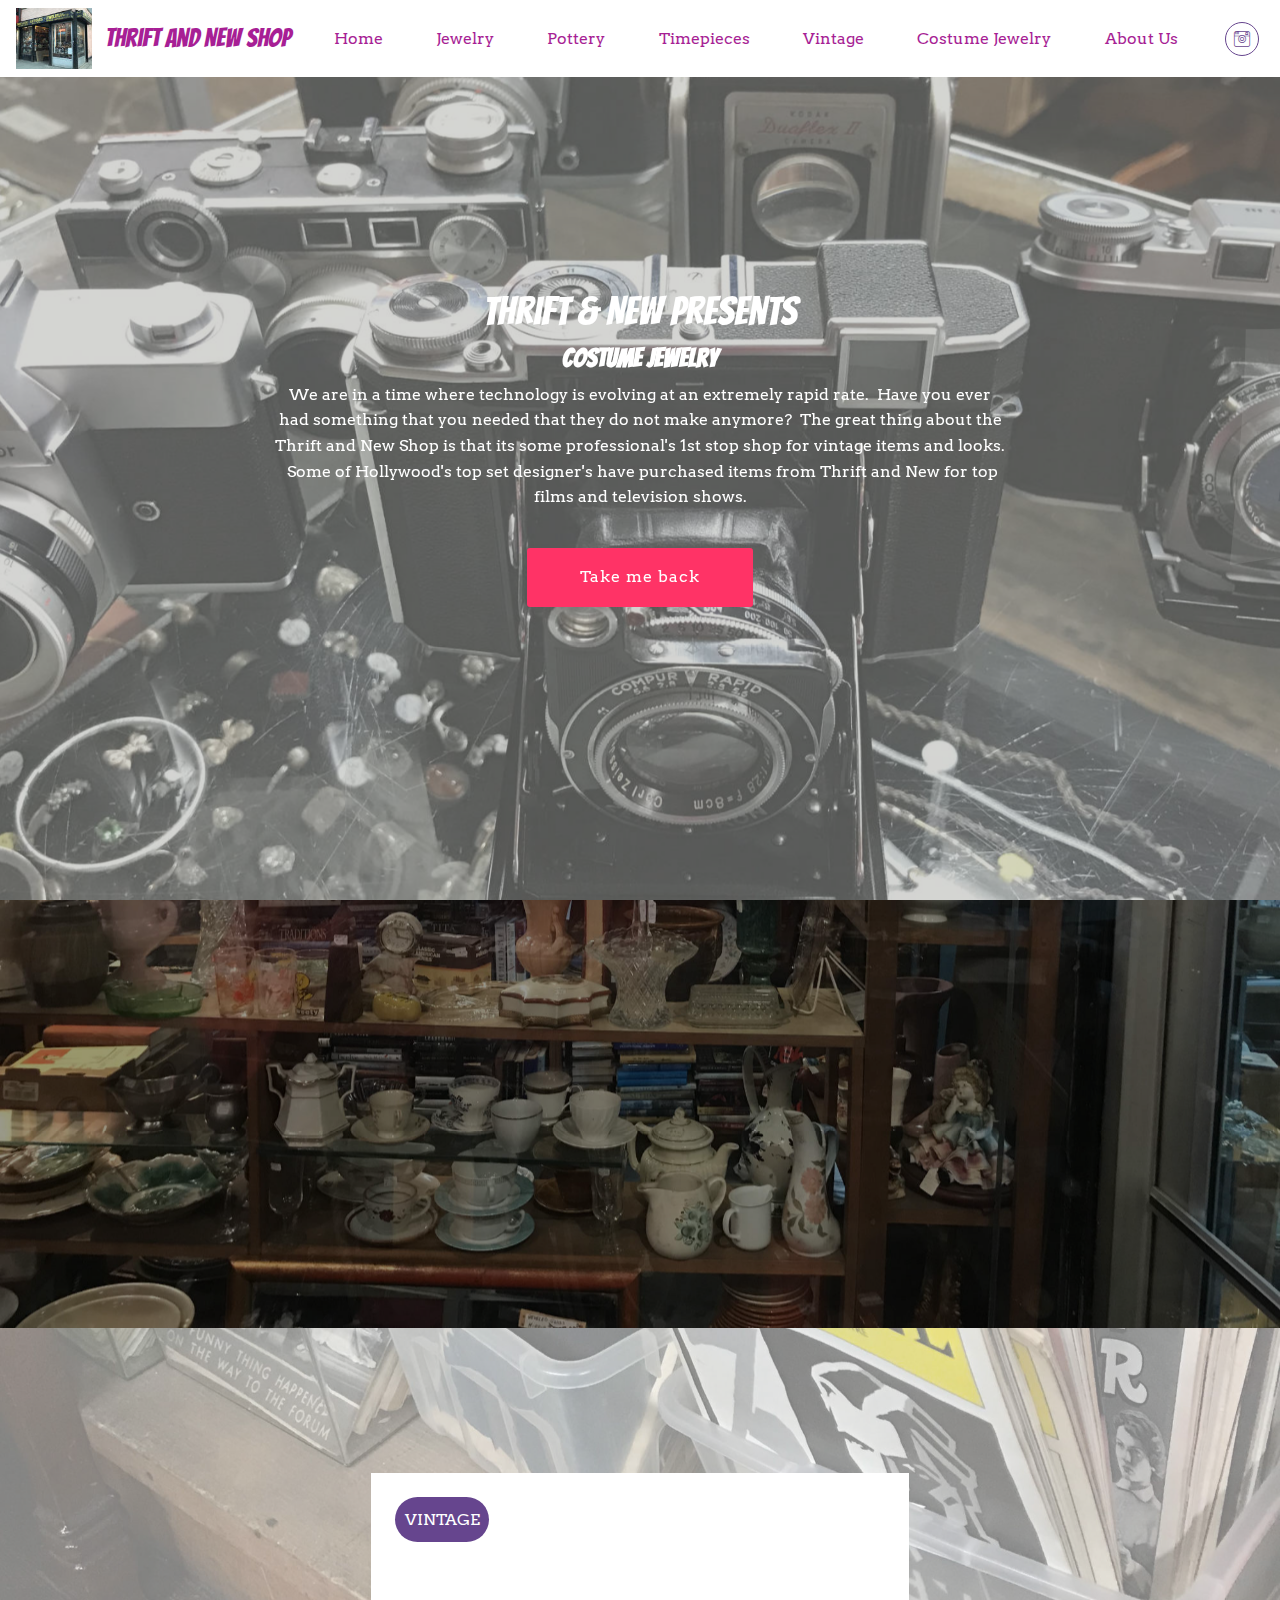
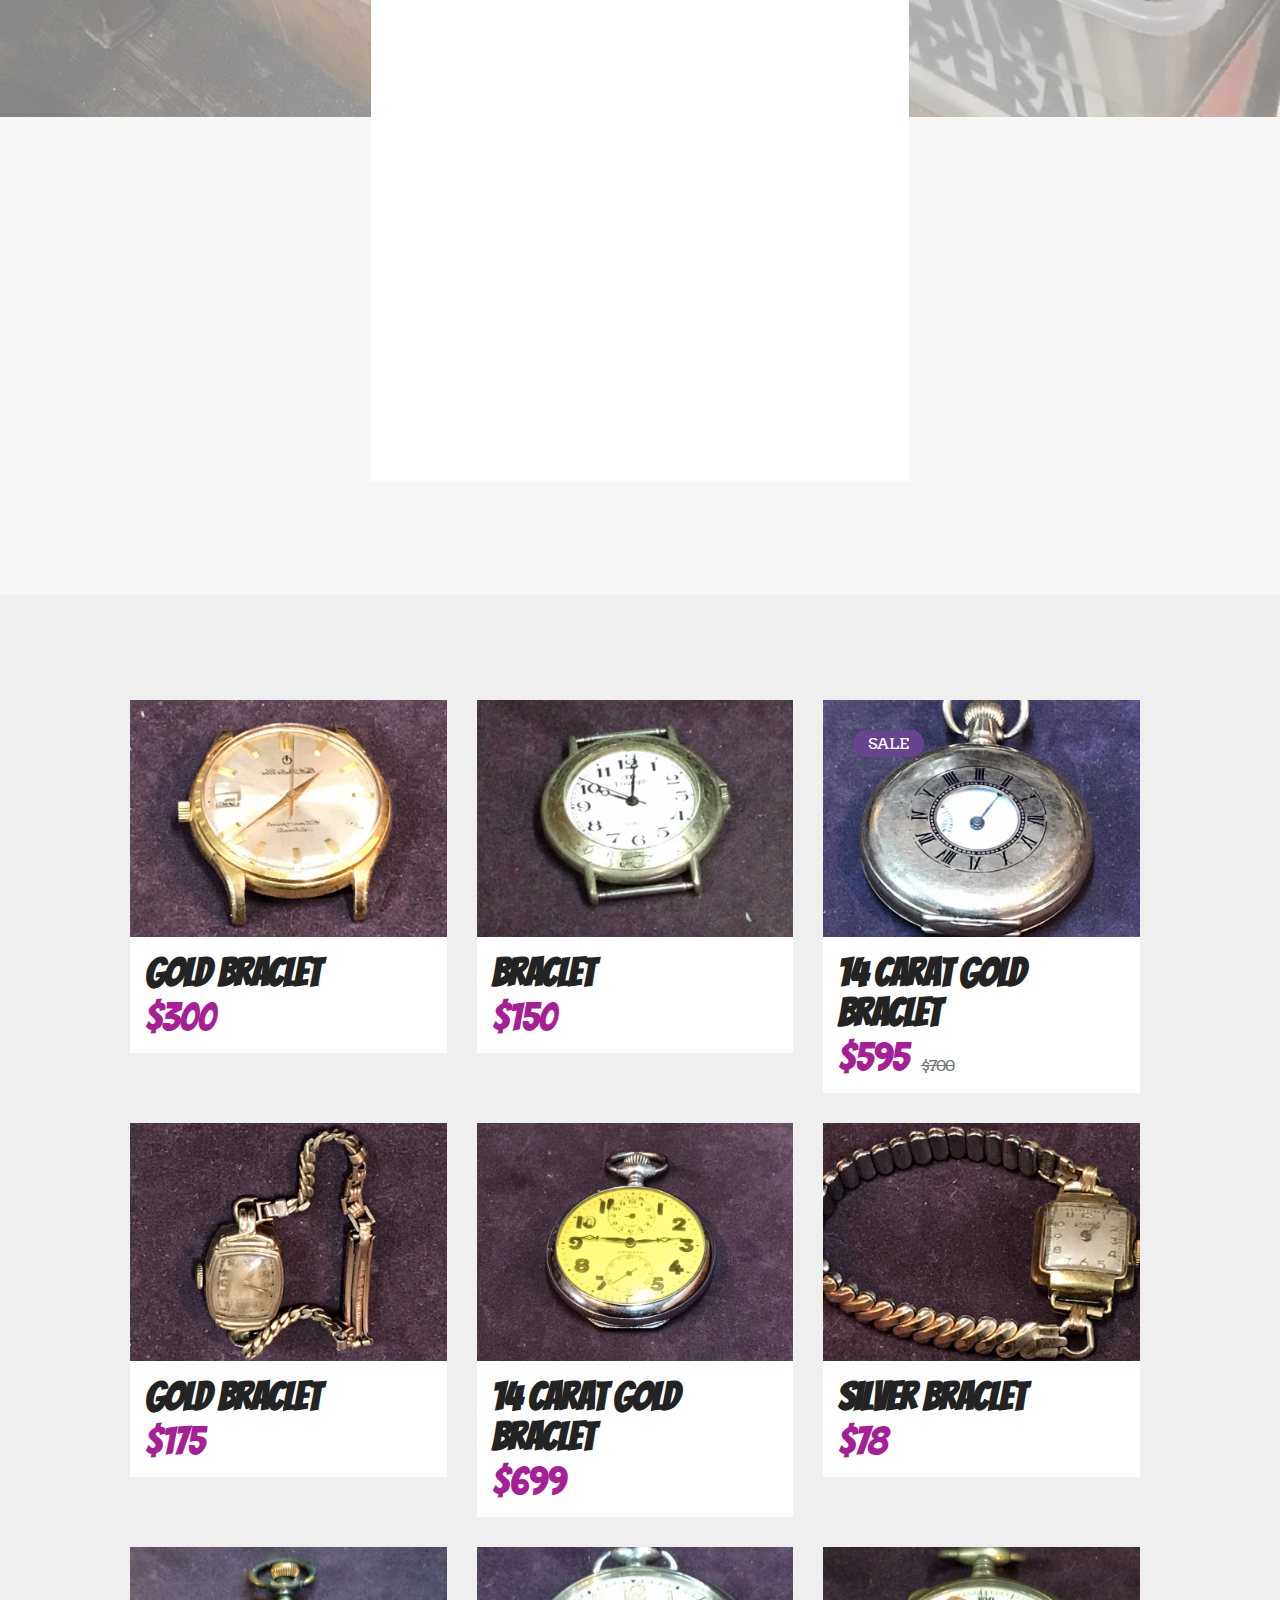
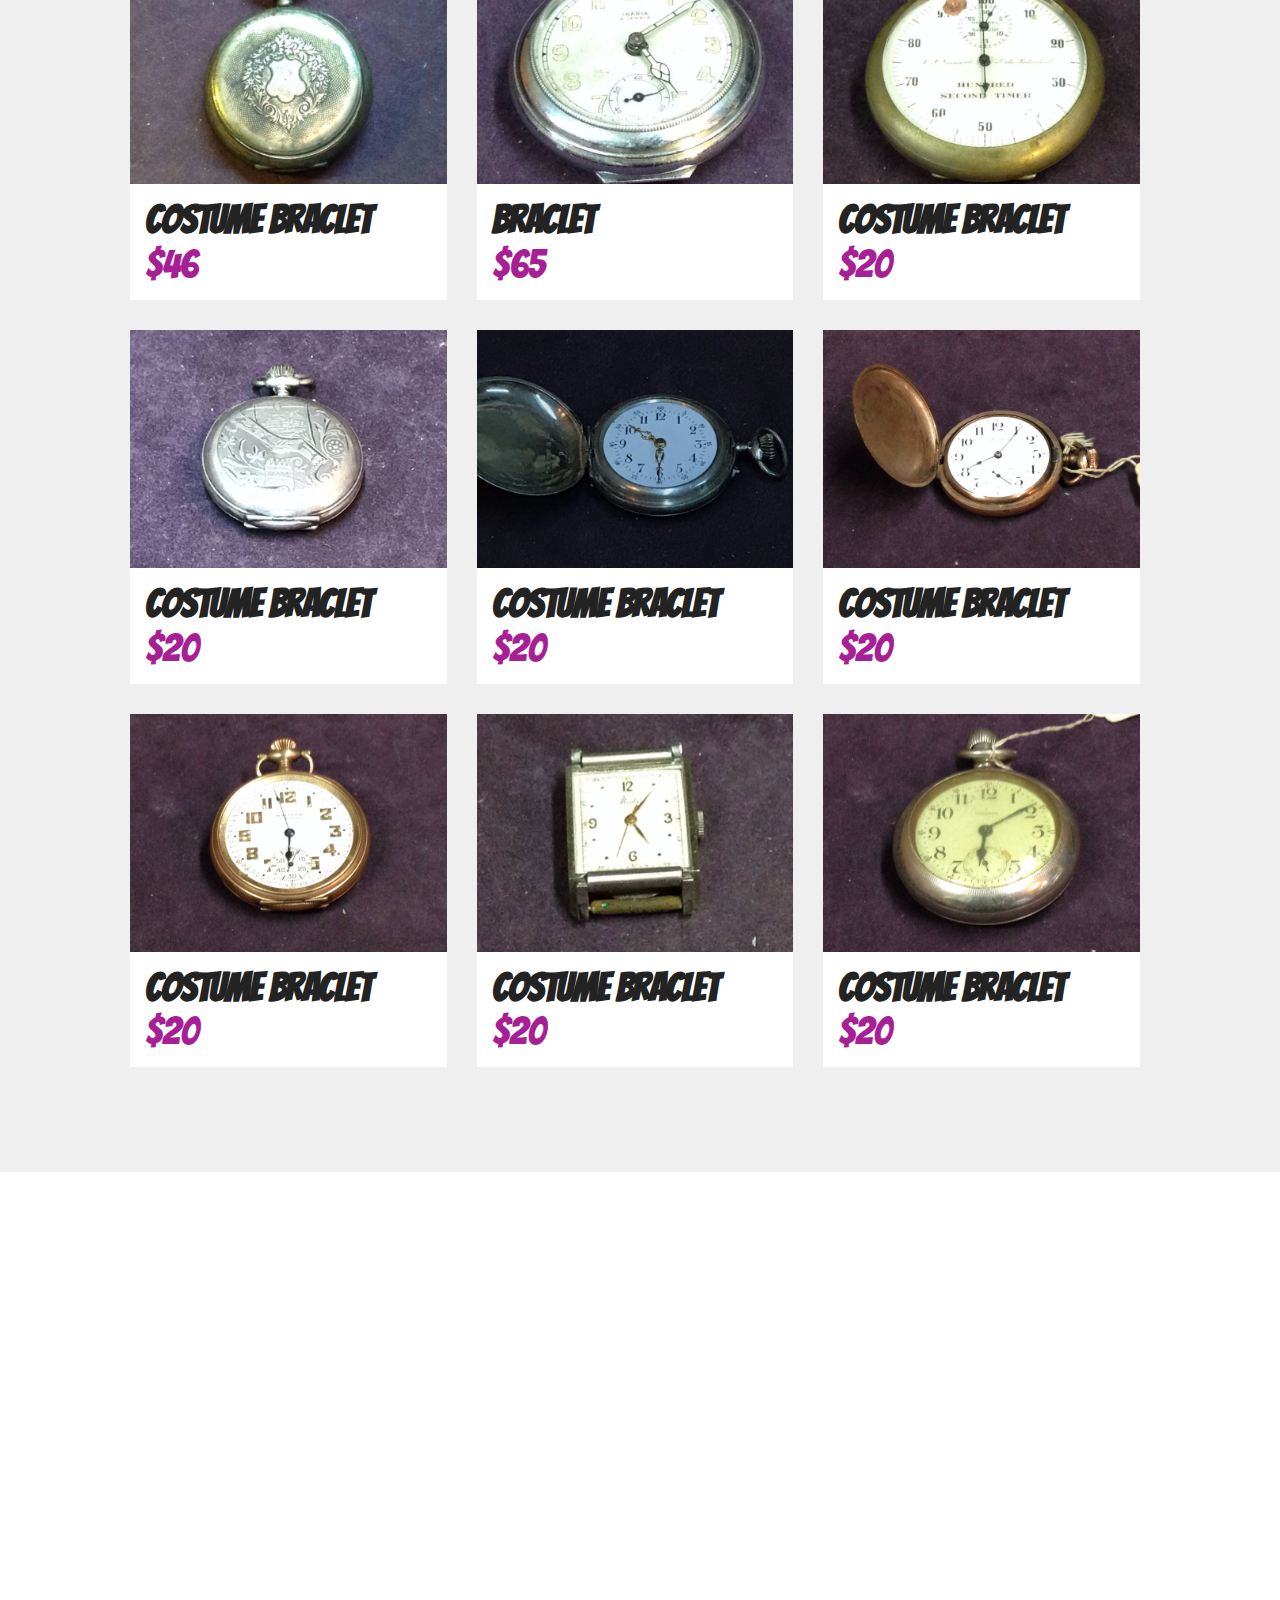
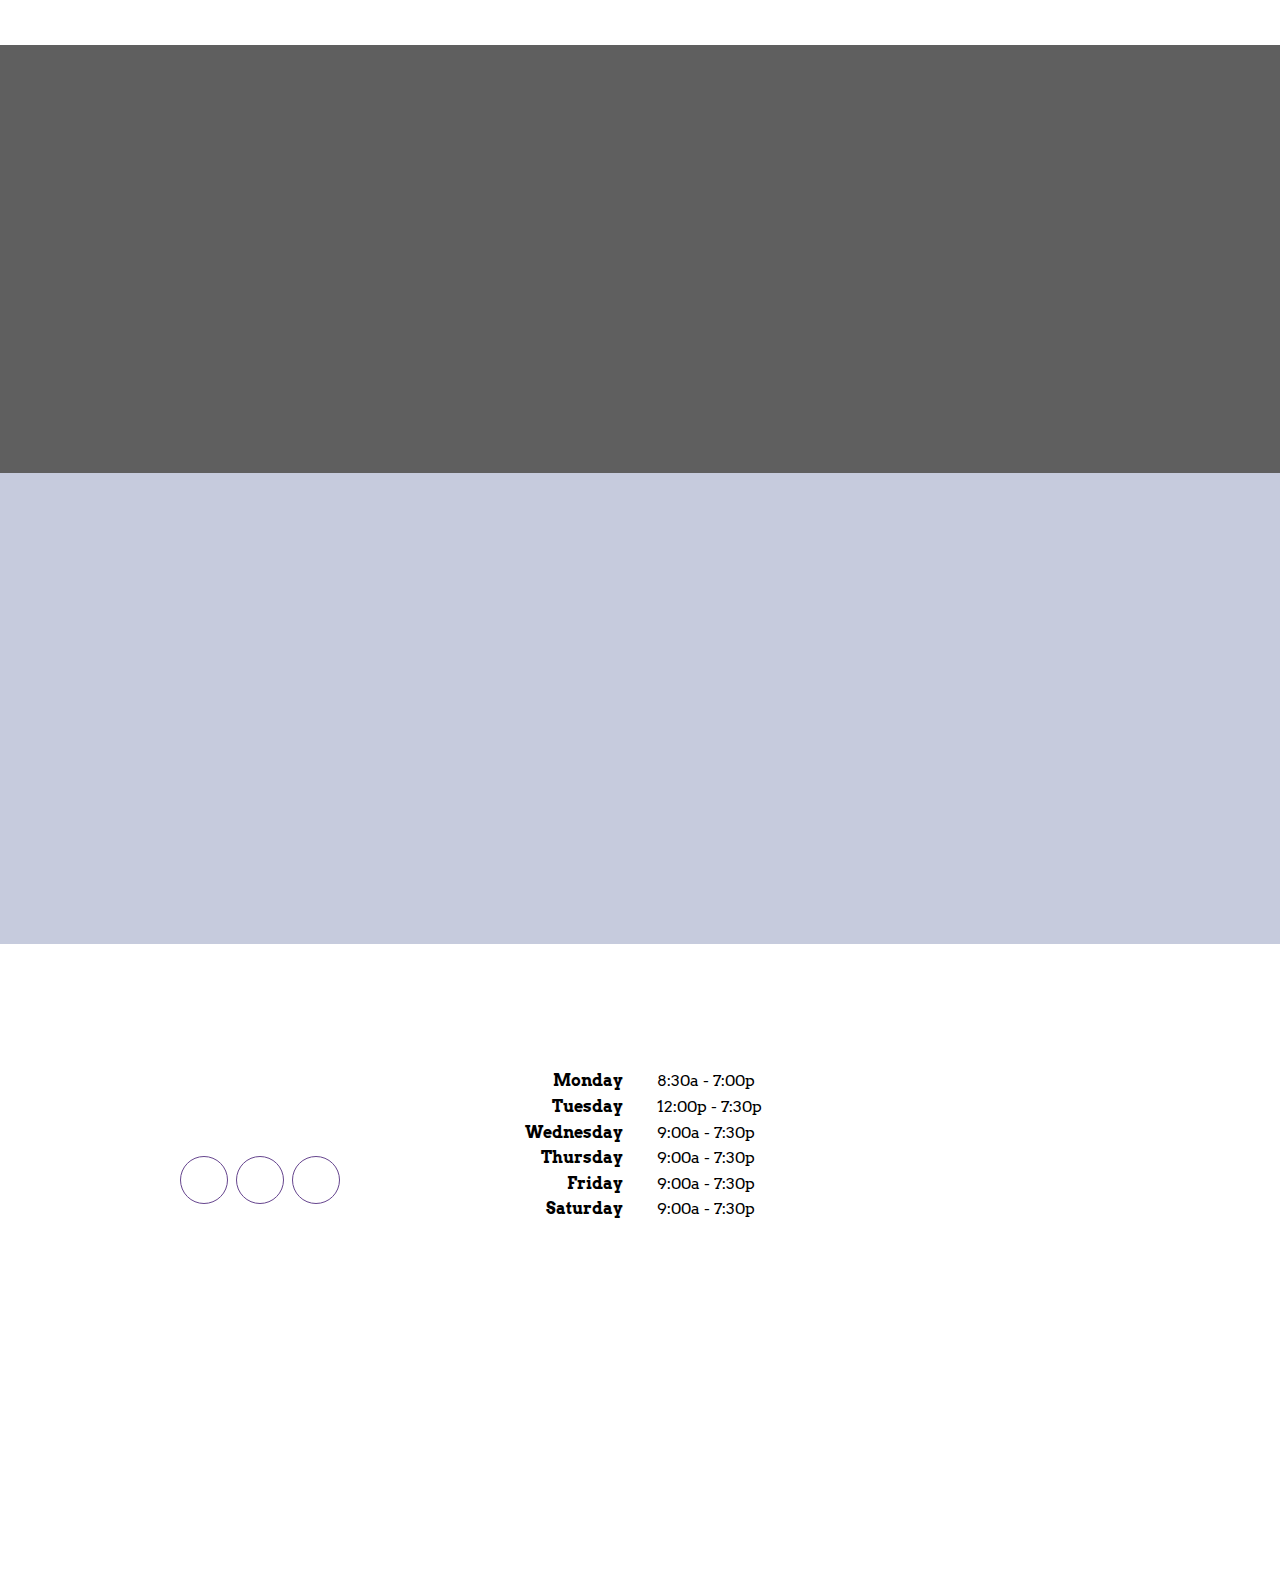
<file: page5.html>
<!DOCTYPE html>
<html >
<head>
  <!-- Site made with Mobirise Website Builder v4.7.1, https://mobirise.com -->
  <meta charset="UTF-8">
  <meta http-equiv="X-UA-Compatible" content="IE=edge">
  <meta name="generator" content="Mobirise v4.7.1, mobirise.com">
  <meta name="viewport" content="width=device-width, initial-scale=1, minimum-scale=1">
  <link rel="shortcut icon" href="assets/images/img-2139-164x123.jpg" type="image/x-icon">
  <meta name="description" content="Jewelry to be purchased at Thrift and New Shop.  602 9th ave, New York, NY 10036">
  <title>Costume Jewelry</title>
  <link rel="stylesheet" href="assets/web/assets/mobirise-icons/mobirise-icons.css">
  <link rel="stylesheet" href="assets/simple-line-icons/simple-line-icons.css">
  <link rel="stylesheet" href="assets/icon54/style.css">
  <link rel="stylesheet" href="assets/tether/tether.min.css">
  <link rel="stylesheet" href="assets/soundcloud-plugin/style.css">
  <link rel="stylesheet" href="assets/bootstrap/css/bootstrap.min.css">
  <link rel="stylesheet" href="assets/bootstrap/css/bootstrap-grid.min.css">
  <link rel="stylesheet" href="assets/bootstrap/css/bootstrap-reboot.min.css">
  <link rel="stylesheet" href="assets/animatecss/animate.min.css">
  <link rel="stylesheet" href="assets/dropdown/css/style.css">
  <link rel="stylesheet" href="assets/socicon/css/styles.css">
  <link rel="stylesheet" href="assets/theme/css/style.css">
  <link rel="stylesheet" href="assets/gallery/style.css">
  <link rel="stylesheet" href="assets/mobirise/css/mbr-additional.css" type="text/css">
  
  
  
</head>
<body>
  <section class="menu cid-qS2UmudHtZ" once="menu" id="menu1-1d">

    
    

    <nav class="navbar navbar-dropdown navbar-fixed-top navbar-expand-lg">
        <div class="navbar-brand">
            <span class="navbar-logo">
                <a href="index.html">
                    <img src="assets/images/img-2139-164x123.jpg" alt="Mobirise" title="" style="height: 3.8rem;">
                </a>
            </span>
            <span class="navbar-caption-wrap"><a class="navbar-caption text-primary display-1" href="index.html">
                    Thrift and New Shop</a></span>
        </div>
        <button class="navbar-toggler" type="button" data-toggle="collapse" data-target="#navbarSupportedContent" aria-controls="navbarNavAltMarkup" aria-expanded="false" aria-label="Toggle navigation">
            <div class="hamburger">
                <span></span>
                <span></span>
                <span></span>
                <span></span>
            </div>
        </button>
      <div class="collapse navbar-collapse" id="navbarSupportedContent">
            <ul class="navbar-nav nav-dropdown nav-right" data-app-modern-menu="true"><li class="nav-item"><a class="nav-link link text-primary display-7" href="index.html">Home</a></li><li class="nav-item"><a class="nav-link link text-primary display-7" href="page1.html">Jewelry</a></li><li class="nav-item"><a class="nav-link link text-primary display-7" href="page2.html">Pottery</a></li><li class="nav-item"><a class="nav-link link text-primary display-7" href="page3.html">Timepieces</a></li><li class="nav-item"><a class="nav-link link text-primary display-7" href="page4.html">Vintage</a></li><li class="nav-item"><a class="nav-link link text-primary display-7" href="page5.html">Costume Jewelry</a></li><li class="nav-item"><a class="nav-link link text-primary display-7" href="index.html">About Us</a></li></ul>
            <div class="icons-menu">
              <div class="soc-item">
                <a href="https://www.instagram.com/thriftandnewshop/" target="_blank">
                  <span class="mbr-iconfont icon54-v1-instagram"></span>
                </a>
              </div>
              
              
              
              
              
            </div>
            
      </div>
    </nav>
</section>

<section class="engine"><a href="https://mobirise.ws">Mobirise</a></section><section class="header9 cid-qS2UmvkF18 mbr-fullscreen mbr-parallax-background" id="header9-1e">

    

    <div class="mbr-overlay" style="opacity: 0.5; background-color: rgb(170, 171, 166);">
    </div>

    <div class="animated-text-background display-1" style="color: rgb(239, 239, 239); opacity: 0.1; font-size: 20rem;">
        <span class="animated-element" data-word="Vintage Goods" data-speed="60">
        </span>
    </div>
    <div class="container">
        <div class="row justify-content-center">
            <div class="col-md-10 col-lg-8 align-center mbr-white">
                <h4 class="mbr-section-title mbr-fonts-style display-5">Thrift &amp; New Presents</h4>
                <h1 class="mbr-section-title mbr-bold mbr-fonts-style display-1">
                    Costume jewelry</h1>
                <p class="mbr-text pb-3 mbr-fonts-style display-7">
                    We are in a time where technology is evolving at an extremely rapid rate. &nbsp;Have you ever had something that you needed that they do not make anymore? &nbsp;The great thing about the Thrift and New Shop is that its some professional's 1st stop shop for vintage items and looks. &nbsp;Some of Hollywood's top set designer's have purchased items from Thrift and New for top films and television shows.</p>
                <div class="mbr-section-btn"><a class="btn-secondary btn btn-lg display-4" type="submit">Take me back</a></div>
            </div>
        </div>
    </div>
    
</section>

<section class="features15 popup-btn-cards cid-qS2Umwnezz mbr-parallax-background" id="features15-1f">

    

    <div class="mbr-overlay" style="opacity: 0.4; background-color: rgb(0, 0, 0);">
    </div>
    <a class="full-link" href="http://www.mobirise.com"></a>
    <div class="container-fluid card-wrapper">
        <div class="row justify-content-center align-items-center" style="min-height: 10vw;">
             <div class="col-xl-10 col-lg-10 col-md-12 text-block">
                <h2 class="mbr-section-title mbr-fonts-style mbr-light mbr-white mbr-bold display-2">EVERYTHING YOU NEED</h2>                 
             </div>
        </div>
    </div>
</section>

<section class="features19 cid-qS2Umx9g2V mbr-parallax-background" id="features12-1g">

    

    <div class="mbr-overlay" style="opacity: 0.5; background-color: rgb(255, 255, 255);">
    </div>
    <div class="container">
        <h2 class="mbr-section-title align-left mbr-fonts-style mbr-bold display-2">
            <strong>Looking for Old Playbills?</strong></h2>

        
        <div class="row justify-content-center align-items-start">
            
            <div class="card px-3 py-4 col-md-6">
                <div class="card-wrapper flip-card">
                    <div class="card-img">
                        <img src="assets/images/newplaybill-1076x807.jpg" alt="Mobirise" title="">
                        <div class="img-text mbr-text mbr-fonts-style align-center mbr-white display-4">VINTAGE</div>
                    </div>
                    <div class="card-box">
                        <h3 class="mbr-title mbr-fonts-style mbr-bold mbr-black align-center display-2">
                            PLAYBILLS</h3>
                        <p class="mbr-card-text mbr-fonts-style align-center display-7">In addition to an array of books, we also have an extensive collection of Playbills.</p>
                        <div class="mbr-section-btn align-center pt-3">
                            <a href="https://mobirise.com" class="btn btn-md btn-primary display-4">Read More</a>
                        </div>
                    </div>
                </div>
            </div>

            

            

            
        </div>
    </div>
</section>

<section class="mbr-gallery cid-qS2UmyifWQ" id="shop4-1h">

    

    <!-- <div class="big-container"> -->
    <div class="container">
        <div class="mbr-shop" sorting=""><!-- Shop Gallery --><div class=" col-md-12 sort-buttons clearfix" style="display: none;"><div class="sort-buttons" style="display: none;"><div class="filter-by-d mbr-section-btn item-button" style="text-align: center;"><a class="btn btn-sm btn-primary disableSortButton" href="" style="position: relative; display: inline-block;">Default sorting</a></div><div class="filter-by-pu mbr-section-btn"><a class="btn btn-sm btn-primary-outline disableSortButton" href="">Price: low to high</a></div><div class="filter-by-pd mbr-section-btn"><a class="btn btn-sm btn-primary-outline disableSortButton" href="">Price: high to low</a></div></div></div><div class="row col-md-12"><div class="wrapper-shop-items col-md-12"><div class="mbr-gallery-row"><div><div class="shop-items"><div class="mbr-gallery-item" data-tags="Awesome" data-slide-to="0" data-seller="false" data-price="300" data-oldprice="200"><div class="item_overlay" data-toggle="modal"></div><div class="galleryItem" data-toggle="modal"><div class="style_overlay"></div><div class="img_wraper"><img src="assets/images/img-513-2000x1500-800x601.jpg" alt="" title=""></div><span class="onsale mbr-fonts-style display-4" data-onsale="false" style="display: none;">SALE</span><div class="sidebar_wraper"><h4 class="item-title mbr-fonts-style mbr-text display-5">gold braclet</h4><div class="price-block"><span class="shop-item-price mbr-fonts-style display-5">$300</span><span class="oldprice mbr-fonts-style display-7" style="display: none;">$200</span></div><div class="card-description">Casual shoes (contact us for sizing)<br><br><ul><li>Lightweight textured fabric</li> <li>Rounded v-neckline</li> <li>Pom pom trims</li> <li>Regular fit – true to size</li></ul> <br>Duis auctor hendrerit nisi, at lacinia ex vulputate quis. Suspendisse convallis iaculis tortor, quis mattis lectus rutrum a.<br><br>Product code: <strong>385DDF5p</strong></div><div class="mbr-section-btn" buttons="0" style="display: none;"><a href="https://mobirise.com" class="btn btn-primary display-7">Buy now!</a></div></div></div></div><div class="mbr-gallery-item" data-tags="Wonderful" data-slide-to="1" data-seller="false" data-price="150" data-oldprice="28"><div class="item_overlay" data-toggle="modal"></div><div class="galleryItem" data-toggle="modal"><div class="style_overlay"></div><div class="img_wraper"><img src="assets/images/img-1146-2-2000x1500-800x601.jpg" alt="" title=""></div><span class="onsale mbr-fonts-style display-4" data-onsale="false" style="display: none;">SALE</span><div class="sidebar_wraper"><h4 class="item-title mbr-fonts-style mbr-text display-5">braclet</h4><div class="price-block"><span class="shop-item-price mbr-fonts-style display-5">$150</span><span class="oldprice mbr-fonts-style display-7" style="display: none;">$28</span></div><div class="card-description">Casual shoes (contact us for sizing)<br><br><ul><li>Lightweight textured fabric</li> <li>Rounded v-neckline</li> <li>Pom pom trims</li> <li>Regular fit – true to size</li></ul> <br>Duis auctor hendrerit nisi, at lacinia ex vulputate quis. Suspendisse convallis iaculis tortor, quis mattis lectus rutrum a.<br><br>Product code: <strong>385DDF5p</strong></div><div class="mbr-section-btn" buttons="0" style="display: none;"><a href="https://mobirise.com" class="btn btn-primary display-7">Buy now!</a></div></div></div></div><div class="mbr-gallery-item" data-tags="Creative" data-slide-to="2" data-seller="false" data-price="595" data-oldprice="700"><div class="item_overlay" data-toggle="modal"></div><div class="galleryItem" data-toggle="modal"><div class="style_overlay"></div><div class="img_wraper"><img src="assets/images/img-526-2000x1500-800x601.jpg" alt="" title=""></div><span class="onsale mbr-fonts-style display-4" data-onsale="true">SALE</span><div class="sidebar_wraper"><h4 class="item-title mbr-fonts-style mbr-text display-5">14 carat gold braclet</h4><div class="price-block"><span class="shop-item-price mbr-fonts-style display-5">$595</span><span class="oldprice mbr-fonts-style display-7">$700</span></div><div class="card-description">Casual shoes (contact us for sizing)<br><br><ul><li>Lightweight textured fabric</li> <li>Rounded v-neckline</li> <li>Pom pom trims</li> <li>Regular fit – true to size</li></ul> <br>Duis auctor hendrerit nisi, at lacinia ex vulputate quis. Suspendisse convallis iaculis tortor, quis mattis lectus rutrum a.<br><br>Product code: <strong>385DDF5p</strong></div><div class="mbr-section-btn" buttons="0" style="display: none;"><a href="https://mobirise.com" class="btn btn-primary display-7">Buy now!</a></div></div></div></div><div class="mbr-gallery-item" data-tags="Awesome" data-slide-to="3" data-seller="false" data-price="175" data-oldprice="16"><div class="item_overlay" data-toggle="modal"></div><div class="galleryItem" data-toggle="modal"><div class="style_overlay"></div><div class="img_wraper"><img src="assets/images/img-506-2000x1500-800x601.jpg" alt="" title=""></div><span class="onsale mbr-fonts-style display-4" data-onsale="false" style="display: none;">SALE</span><div class="sidebar_wraper"><h4 class="item-title mbr-fonts-style mbr-text display-5">gold braclet</h4><div class="price-block"><span class="shop-item-price mbr-fonts-style display-5">$175</span><span class="oldprice mbr-fonts-style display-7" style="display: none;">$16</span></div><div class="card-description">Casual shoes (contact us for sizing)<br><br><ul><li>Lightweight textured fabric</li> <li>Rounded v-neckline</li> <li>Pom pom trims</li> <li>Regular fit – true to size</li></ul> <br>Duis auctor hendrerit nisi, at lacinia ex vulputate quis. Suspendisse convallis iaculis tortor, quis mattis lectus rutrum a.<br><br>Product code: <strong>385DDF5p</strong></div><div class="mbr-section-btn" buttons="0" style="display: none;"><a href="https://mobirise.com" class="btn btn-primary display-7">Buy now!</a></div></div></div></div><div class="mbr-gallery-item" data-tags="Responsive" data-slide-to="4" data-seller="false" data-price="699" data-oldprice="198"><div class="item_overlay" data-toggle="modal"></div><div class="galleryItem" data-toggle="modal"><div class="style_overlay"></div><div class="img_wraper"><img src="assets/images/img-516-2000x1500-800x601.jpg" alt="" title=""></div><span class="onsale mbr-fonts-style display-4" data-onsale="false" style="display: none;">SALE</span><div class="sidebar_wraper"><h4 class="item-title mbr-fonts-style mbr-text display-5">14 carat gold braclet</h4><div class="price-block"><span class="shop-item-price mbr-fonts-style display-5">$699</span><span class="oldprice mbr-fonts-style display-7" style="display: none;">$198</span></div><div class="card-description">Casual shoes (contact us for sizing)<br><br><ul><li>Lightweight textured fabric</li> <li>Rounded v-neckline</li> <li>Pom pom trims</li> <li>Regular fit – true to size</li></ul> <br>Duis auctor hendrerit nisi, at lacinia ex vulputate quis. Suspendisse convallis iaculis tortor, quis mattis lectus rutrum a.<br><br>Product code: <strong>385DDF5p</strong></div><div class="mbr-section-btn" buttons="0" style="display: none;"><a href="https://mobirise.com" class="btn btn-primary display-7">Buy now!</a></div></div></div></div><div class="mbr-gallery-item" data-tags="Creative" data-slide-to="5" data-seller="false" data-price="78" data-oldprice="156"><div class="item_overlay" data-toggle="modal"></div><div class="galleryItem" data-toggle="modal"><div class="style_overlay"></div><div class="img_wraper"><img src="assets/images/img-503-2000x1500-800x601.jpg" alt="" title=""></div><span class="onsale mbr-fonts-style display-4" data-onsale="false" style="display: none;">SALE</span><div class="sidebar_wraper"><h4 class="item-title mbr-fonts-style mbr-text display-5">silver braclet</h4><div class="price-block"><span class="shop-item-price mbr-fonts-style display-5">$78</span><span class="oldprice mbr-fonts-style display-7" style="display: none;">$156</span></div><div class="card-description">Casual shoes (contact us for sizing)<br><br><ul><li>Lightweight textured fabric</li> <li>Rounded v-neckline</li> <li>Pom pom trims</li> <li>Regular fit – true to size</li></ul> <br>Duis auctor hendrerit nisi, at lacinia ex vulputate quis. Suspendisse convallis iaculis tortor, quis mattis lectus rutrum a.<br><br>Product code: <strong>385DDF5p</strong></div><div class="mbr-section-btn" buttons="0" style="display: none;"><a href="https://mobirise.com" class="btn btn-primary display-7">Buy now!</a></div></div></div></div><div class="mbr-gallery-item" data-tags="Animated" data-slide-to="6" data-seller="false" data-price="46" data-oldprice="172"><div class="item_overlay" data-toggle="modal"></div><div class="galleryItem" data-toggle="modal"><div class="style_overlay"></div><div class="img_wraper"><img src="assets/images/img-1106-2000x1500-800x601.jpg" alt="" title=""></div><span class="onsale mbr-fonts-style display-4" data-onsale="false" style="display: none;">SALE</span><div class="sidebar_wraper"><h4 class="item-title mbr-fonts-style mbr-text display-5">costume braclet</h4><div class="price-block"><span class="shop-item-price mbr-fonts-style display-5">$46</span><span class="oldprice mbr-fonts-style display-7" style="display: none;">$172</span></div><div class="card-description">Casual shoes (contact us for sizing)<br><br><ul><li>Lightweight textured fabric</li> <li>Rounded v-neckline</li> <li>Pom pom trims</li> <li>Regular fit – true to size</li></ul> <br>Duis auctor hendrerit nisi, at lacinia ex vulputate quis. Suspendisse convallis iaculis tortor, quis mattis lectus rutrum a.<br><br>Product code: <strong>385DDF5p</strong></div><div class="mbr-section-btn" buttons="0" style="display: none;"><a href="https://mobirise.com" class="btn btn-primary display-7">Buy now!</a></div></div></div></div><div class="mbr-gallery-item" data-tags="Awesome" data-slide-to="7" data-seller="false" data-price="65" data-oldprice="146"><div class="item_overlay" data-toggle="modal"></div><div class="galleryItem" data-toggle="modal"><div class="style_overlay"></div><div class="img_wraper"><img src="assets/images/img-1114-2000x1500-800x601.jpg" alt="" title=""></div><span class="onsale mbr-fonts-style display-4" data-onsale="false" style="display: none;">SALE</span><div class="sidebar_wraper"><h4 class="item-title mbr-fonts-style mbr-text display-5">braclet</h4><div class="price-block"><span class="shop-item-price mbr-fonts-style display-5">$65</span><span class="oldprice mbr-fonts-style display-7" style="display: none;">$146</span></div><div class="card-description">Casual shoes (contact us for sizing)<br><br><ul><li>Lightweight textured fabric</li> <li>Rounded v-neckline</li> <li>Pom pom trims</li> <li>Regular fit – true to size</li></ul> <br>Duis auctor hendrerit nisi, at lacinia ex vulputate quis. Suspendisse convallis iaculis tortor, quis mattis lectus rutrum a.<br><br>Product code: <strong>385DDF5p</strong></div><div class="mbr-section-btn" buttons="0" style="display: none;"><a href="https://mobirise.com" class="btn btn-primary display-7">Buy now!</a></div></div></div></div><div class="mbr-gallery-item" data-tags="Awesome" data-slide-to="8" data-seller="false" data-price="20" data-oldprice="146"><div class="item_overlay" data-toggle="modal"></div><div class="galleryItem" data-toggle="modal"><div class="style_overlay"></div><div class="img_wraper"><img src="assets/images/img-1113-2-2000x1500-800x601.jpg" alt="" title=""></div><span class="onsale mbr-fonts-style display-4" data-onsale="false" style="display: none;">SALE</span><div class="sidebar_wraper"><h4 class="item-title mbr-fonts-style mbr-text display-5">costume braclet</h4><div class="price-block"><span class="shop-item-price mbr-fonts-style display-5">$20</span><span class="oldprice mbr-fonts-style display-7" style="display: none;">$146</span></div><div class="card-description">Casual shoes (contact us for sizing)<br><br><ul><li>Lightweight textured fabric</li> <li>Rounded v-neckline</li> <li>Pom pom trims</li> <li>Regular fit – true to size</li></ul> <br>Duis auctor hendrerit nisi, at lacinia ex vulputate quis. Suspendisse convallis iaculis tortor, quis mattis lectus rutrum a.<br><br>Product code: <strong>385DDF5p</strong></div><div class="mbr-section-btn" buttons="0" style="display: none;"><a href="https://mobirise.com" class="btn btn-primary display-7">Buy now!</a></div></div></div></div><div class="mbr-gallery-item" data-tags="Awesome" data-slide-to="9" data-seller="false" data-price="20" data-oldprice="146"><div class="item_overlay" data-toggle="modal"></div><div class="galleryItem" data-toggle="modal"><div class="style_overlay"></div><div class="img_wraper"><img src="assets/images/img-518-2000x1500-800x601.jpg" alt="" title=""></div><span class="onsale mbr-fonts-style display-4" data-onsale="false" style="display: none;">SALE</span><div class="sidebar_wraper"><h4 class="item-title mbr-fonts-style mbr-text display-5">costume braclet</h4><div class="price-block"><span class="shop-item-price mbr-fonts-style display-5">$20</span><span class="oldprice mbr-fonts-style display-7" style="display: none;">$146</span></div><div class="card-description">Casual shoes (contact us for sizing)<br><br><ul><li>Lightweight textured fabric</li> <li>Rounded v-neckline</li> <li>Pom pom trims</li> <li>Regular fit – true to size</li></ul> <br>Duis auctor hendrerit nisi, at lacinia ex vulputate quis. Suspendisse convallis iaculis tortor, quis mattis lectus rutrum a.<br><br>Product code: <strong>385DDF5p</strong></div><div class="mbr-section-btn" buttons="0" style="display: none;"><a href="https://mobirise.com" class="btn btn-primary display-7">Buy now!</a></div></div></div></div><div class="mbr-gallery-item" data-tags="Awesome" data-slide-to="10" data-seller="false" data-price="20" data-oldprice="146"><div class="item_overlay" data-toggle="modal"></div><div class="galleryItem" data-toggle="modal"><div class="style_overlay"></div><div class="img_wraper"><img src="assets/images/img-522-2000x1500-800x601.jpg" alt="" title=""></div><span class="onsale mbr-fonts-style display-4" data-onsale="false" style="display: none;">SALE</span><div class="sidebar_wraper"><h4 class="item-title mbr-fonts-style mbr-text display-5">costume braclet</h4><div class="price-block"><span class="shop-item-price mbr-fonts-style display-5">$20</span><span class="oldprice mbr-fonts-style display-7" style="display: none;">$146</span></div><div class="card-description">Casual shoes (contact us for sizing)<br><br><ul><li>Lightweight textured fabric</li> <li>Rounded v-neckline</li> <li>Pom pom trims</li> <li>Regular fit – true to size</li></ul> <br>Duis auctor hendrerit nisi, at lacinia ex vulputate quis. Suspendisse convallis iaculis tortor, quis mattis lectus rutrum a.<br><br>Product code: <strong>385DDF5p</strong></div><div class="mbr-section-btn" buttons="0" style="display: none;"><a href="https://mobirise.com" class="btn btn-primary display-7">Buy now!</a></div></div></div></div><div class="mbr-gallery-item" data-tags="Awesome" data-slide-to="11" data-seller="false" data-price="20" data-oldprice="146"><div class="item_overlay" data-toggle="modal"></div><div class="galleryItem" data-toggle="modal"><div class="style_overlay"></div><div class="img_wraper"><img src="assets/images/img-1139-2-2000x1500-800x601.jpg" alt="" title=""></div><span class="onsale mbr-fonts-style display-4" data-onsale="false" style="display: none;">SALE</span><div class="sidebar_wraper"><h4 class="item-title mbr-fonts-style mbr-text display-5">costume braclet</h4><div class="price-block"><span class="shop-item-price mbr-fonts-style display-5">$20</span><span class="oldprice mbr-fonts-style display-7" style="display: none;">$146</span></div><div class="card-description">Casual shoes (contact us for sizing)<br><br><ul><li>Lightweight textured fabric</li> <li>Rounded v-neckline</li> <li>Pom pom trims</li> <li>Regular fit – true to size</li></ul> <br>Duis auctor hendrerit nisi, at lacinia ex vulputate quis. Suspendisse convallis iaculis tortor, quis mattis lectus rutrum a.<br><br>Product code: <strong>385DDF5p</strong></div><div class="mbr-section-btn" buttons="0" style="display: none;"><a href="https://mobirise.com" class="btn btn-primary display-7">Buy now!</a></div></div></div></div><div class="mbr-gallery-item" data-tags="Awesome" data-slide-to="12" data-seller="false" data-price="20" data-oldprice="146"><div class="item_overlay" data-toggle="modal"></div><div class="galleryItem" data-toggle="modal"><div class="style_overlay"></div><div class="img_wraper"><img src="assets/images/img-1143-2000x1500-800x601.jpg" alt="" title=""></div><span class="onsale mbr-fonts-style display-4" data-onsale="false" style="display: none;">SALE</span><div class="sidebar_wraper"><h4 class="item-title mbr-fonts-style mbr-text display-5">costume braclet</h4><div class="price-block"><span class="shop-item-price mbr-fonts-style display-5">$20</span><span class="oldprice mbr-fonts-style display-7" style="display: none;">$146</span></div><div class="card-description">Casual shoes (contact us for sizing)<br><br><ul><li>Lightweight textured fabric</li> <li>Rounded v-neckline</li> <li>Pom pom trims</li> <li>Regular fit – true to size</li></ul> <br>Duis auctor hendrerit nisi, at lacinia ex vulputate quis. Suspendisse convallis iaculis tortor, quis mattis lectus rutrum a.<br><br>Product code: <strong>385DDF5p</strong></div><div class="mbr-section-btn" buttons="0" style="display: none;"><a href="https://mobirise.com" class="btn btn-primary display-7">Buy now!</a></div></div></div></div><div class="mbr-gallery-item" data-tags="Awesome" data-slide-to="13" data-seller="false" data-price="20" data-oldprice="146"><div class="item_overlay" data-toggle="modal"></div><div class="galleryItem" data-toggle="modal"><div class="style_overlay"></div><div class="img_wraper"><img src="assets/images/img-1147-2-2000x1500-800x601.jpg" alt="" title=""></div><span class="onsale mbr-fonts-style display-4" data-onsale="false" style="display: none;">SALE</span><div class="sidebar_wraper"><h4 class="item-title mbr-fonts-style mbr-text display-5">costume braclet</h4><div class="price-block"><span class="shop-item-price mbr-fonts-style display-5">$20</span><span class="oldprice mbr-fonts-style display-7" style="display: none;">$146</span></div><div class="card-description">Casual shoes (contact us for sizing)<br><br><ul><li>Lightweight textured fabric</li> <li>Rounded v-neckline</li> <li>Pom pom trims</li> <li>Regular fit – true to size</li></ul> <br>Duis auctor hendrerit nisi, at lacinia ex vulputate quis. Suspendisse convallis iaculis tortor, quis mattis lectus rutrum a.<br><br>Product code: <strong>385DDF5p</strong></div><div class="mbr-section-btn" buttons="0" style="display: none;"><a href="https://mobirise.com" class="btn btn-primary display-7">Buy now!</a></div></div></div></div><div class="mbr-gallery-item" data-tags="Awesome" data-slide-to="14" data-seller="false" data-price="20" data-oldprice="146"><div class="item_overlay" data-toggle="modal"></div><div class="galleryItem" data-toggle="modal"><div class="style_overlay"></div><div class="img_wraper"><img src="assets/images/img-1142-2000x1500-800x601.jpg" alt="" title=""></div><span class="onsale mbr-fonts-style display-4" data-onsale="false" style="display: none;">SALE</span><div class="sidebar_wraper"><h4 class="item-title mbr-fonts-style mbr-text display-5">costume braclet</h4><div class="price-block"><span class="shop-item-price mbr-fonts-style display-5">$20</span><span class="oldprice mbr-fonts-style display-7" style="display: none;">$146</span></div><div class="card-description">Casual shoes (contact us for sizing)<br><br><ul><li>Lightweight textured fabric</li> <li>Rounded v-neckline</li> <li>Pom pom trims</li> <li>Regular fit – true to size</li></ul> <br>Duis auctor hendrerit nisi, at lacinia ex vulputate quis. Suspendisse convallis iaculis tortor, quis mattis lectus rutrum a.<br><br>Product code: <strong>385DDF5p</strong></div><div class="mbr-section-btn" buttons="0" style="display: none;"><a href="https://mobirise.com" class="btn btn-primary display-7">Buy now!</a></div></div></div></div></div></div><div class="clearfix"></div></div></div></div><!-- Lightbox --><div class="shopItemsModal_wraper" style="z-index: 100;"><div class="shopItemsModalBg"></div><div class="shopItemsModal row"><div class="col-md-6 image-modal"></div><div class="col-md-6 text-modal"></div><div class="closeModal"><div class="close-modal-wrapper"></div></div></div></div></div>
    </div>

</section>

<section class="mbr-section content8 cid-qS2UmA0Nfb" id="content15-1i">
          
    

    <div class="container">
        <div class="row">
            <div class="col-md-12">
                <div class="media-container-row">
                    <div class="mbr-figure" style="width: 80%;">
                        <img src="assets/images/img-892-938x704.jpg" alt="Mobirise" title="">  
                    </div>
                    <div class="media-content">
                        <div class="mbr-section-text">
                            <p class="mbr-text align-left mb-0 mbr-fonts-style mbr-black display-7">
                               Get this antique clock for $18.50 (Here)</p>
                        </div>
                    </div>
                </div>
            </div>
        </div>
    </div>
</section>

<section class="features14 popup-btn-cards cid-qS2UmAP2RQ mbr-parallax-background" id="features14-1j">

    

    <div class="mbr-overlay" style="opacity: 0.6; background-color: rgb(0, 0, 0);">
    </div>
    <a class="full-link" href="http://www.mobirise.com"></a>
    <div class="container-fluid card-wrapper">
        <div class="row justify-content-center align-items-center" style="min-height: 10vw;">
             <div class="col-xl-10 col-lg-10 col-md-12 text-block">
                <h2 class="mbr-section-title mbr-fonts-style mbr-light mbr-white mbr-bold display-2">CHECK OUT OUR ASSORTMENT OF WATCHES</h2>                 
             </div>
        </div>
    </div>
</section>

<section class="cid-qS2UmBKmzT mbr-parallax-background" id="info4-1k">

    

    <div class="mbr-overlay" style="opacity: 0.8; background-color: rgb(188, 194, 216);">
    </div>
    <div class="container">
        <div class="row justify-content-center">
            <div class="col-12 col-md-12">
                <h3 class="mbr-section-subtitle mbr-fonts-style pb-2 mbr-light align-center display-5">Lorem ipsum dolor sit amet, consectetur adipiscing elit.</h3>
                <h2 class="align-center mbr-fonts-style mbr-section-title display-2">
                   Supported payment systems in our store
                </h2>
            </div>

            <div class="row justify-content-center pt-4">
                <div class="col-12 col-md-12">
                    <ul class="list-inline align-center">
                        <li class="list-inline-item">
                            <img src="assets/images/visa.png" alt="Visa">
                        </li>
                        <li class="list-inline-item">
                            <img src="assets/images/master-card.png" alt="Master Card">
                        </li>
                        <li class="list-inline-item">
                            <img src="assets/images/american-express.png" alt="American Express">
                        </li>
                        <li class="list-inline-item">
                            <img src="assets/images/paypal.png" alt="Pay Pal">
                        </li>
                        <li class="list-inline-item">
                            <img src="assets/images/diners-club.png" alt="Diners Club">
                        </li>
                        <li class="list-inline-item">
                            <img src="assets/images/discover.png" alt="Discover">
                        </li>
                        <li class="list-inline-item">
                            <img src="assets/images/bitcoin.png" alt="Bitcoin">
                        </li>
                        <li class="list-inline-item">
                            <img src="assets/images/western-union.png" alt="Western Union">
                        </li>
                        <li class="list-inline-item">
                            <img src="assets/images/jcb.png" alt="JCB">
                        </li>
                        <li class="list-inline-item">
                            <img src="assets/images/stripe.png" alt="Stripe">
                        </li>
                        <li class="list-inline-item">
                            <img src="assets/images/amazon.png" alt="Amazon">
                        </li>
                        <li class="list-inline-item">
                            <img src="assets/images/ebay.png" alt="Ebay">
                        </li>
                        <li class="list-inline-item">
                            <img src="assets/images/union-pay.png" alt="Union Pay">
                        </li>
                    
                    </ul>
                </div>
            </div>
        </div>
    </div>
</section>

<section class="cid-qS2UmCIuvt" id="footer4-1l">

    

    

    <div class="container">
        <div class="row content justify-content-center align-items-start mbr-black">
            <div class="col-12 col-md-6 col-lg-4 pb-3">
                <div class="logo pb-3 align-center">
                    <a href="https://mobirise.com">
                        <img src="assets/images/logo.png" alt="Mobirise" style="height: 5rem;">
                    </a>
                </div>
                <div class="social-list pb-3 align-center">
                    <h3 class="follow-title mbr-fonts-style pb-2 align-center display-5">
                        FOLLOW</h3>
                    <div class="soc-item">
                        <a href="https://twitter.com/mobirise" target="_blank">
                            <span class="mbr-iconfont mbr-iconfont-social socicon-twitter socicon"></span>
                        </a>
                    </div>
                    <div class="soc-item">
                        <a href="https://www.facebook.com/pages/Mobirise/1616226671953247" target="_blank">
                            <span class="socicon-facebook socicon mbr-iconfont mbr-iconfont-social"></span>
                        </a>
                    </div>
                    <div class="soc-item">
                        <a href="https://www.youtube.com/c/mobirise" target="_blank">
                            <span class="socicon-youtube socicon mbr-iconfont mbr-iconfont-social"></span>
                        </a>
                    </div>
                    
                    
                    
                </div>
                <div class="address">
                    <h3 class="address-title mbr-fonts-style pb-2 align-center display-5">
                        Thrift and New Shop</h3>
                    <p class="address-block mbr-fonts-style pb-3 align-center mbr-text display-4">
                        602 9th ave<br>
                        New York, NY 10036</p>
                </div>
                <div class="contacts">
                    <h3 class="contacts-title mbr-fonts-style pb-2 align-center display-5">
                        Contacts
                    </h3>
                    <p class="contacts-block mbr-fonts-style align-center mbr-text display-4">
                        Email: thriftandnewshop@gmail.com<br>
                        Phone: +1 (0) 212 265 3087<br>
                        Fax: +1 (0) 000 0000 002
                    </p>
                </div>
            </div>
            <div class="col-sm-12 col-md-6 col-lg-5 col-xl-4 opening-hours pb-3 align-center">
                <h3 class="opening-hours-title pb-3 mbr-fonts-style align-center display-5">
                    OPENING HOURS</h3>
                <div class="col-5 days-column mbr-fonts-style mbr-bold align-right mbr-text display-7">
                    <span>Monday</span>
                    <span>Tuesday</span>
                    <span>Wednesday</span>
                    <span>Thursday</span>
                    <span>Friday</span>
                    <span>Saturday</span><br>
                </div>
                <div class="col-5 hours-column mbr-fonts-style align-left mbr-text display-7">
                    <span>8:30a - 7:00p</span>
                    <span>12:00p - 7:30p</span>
                    <span>9:00a - 7:30p</span>
                    <span>9:00a - 7:30p</span>
                    <span>9:00a - 7:30p</span>
                    <span>9:00a - 7:30p</span><br>
                </div>
            </div>
            <div class="form-1 col-sm-12 col-md-5 col-xl-4 col-lg-3" data-form-type="formoid">
                <h3 class="form-title pb-3 mbr-fonts-style align-center display-5">
                    GET IN TOUCH
                </h3>
                <div data-form-alert="" hidden="">Thanks for filling out the form!</div>
                <form class="mbr-form" action="https://mobirise.com/" method="post" data-form-title="My Mobirise Form"><input type="hidden" name="email" data-form-email="true" value="gya/Erw5JhNHvvQWioNB5U1H4ngmBnAvpzh1Z9KhKd5+0kIehhVkq8nIEfDaZqI7zu9QLJ/Uz1kCl2NJ9qvmmq1oaKxSGEnIw15E7Nj+lOqdJljzWL4JtafpCOAfUb4P" data-form-field="E-mail">
                    <div class="input-wrap" data-for="name">
                        <input type="text" class="field display-7" name="name" placeholder="Name" data-form-field="Name" required="" id="name-footer4-1l">
                    </div>
                    <div class="input-wrap" data-for="email">
                        <input type="text" class="field display-7" name="email" placeholder="E-mail" data-form-field="E-mail" required="" id="email-footer4-1l">
                    </div>
                    <div class="input-wrap" data-for="phone">
                        <input type="text" class="field display-7" name="phone" placeholder="Phone" data-form-field="Phone" id="phone-footer4-1l">
                    </div>
                    <div class="form-group pb-2" data-for="message">
                        <textarea type="text" class="form-control display-7" name="message" placeholder="Message" rows="2" data-form-field="Message" id="message-footer4-1l"></textarea>
                    </div>
                    <div class="btn-row align-center">
                        <span class="input-group-btn"><button href="https://mobirise.com/" type="submit" class="btn btn-form btn-primary display-4">Send</button></span>
                    </div>
                </form>
            </div>
        </div>
    </div>
</section>


  <script src="assets/web/assets/jquery/jquery.min.js"></script>
  <script src="assets/popper/popper.min.js"></script>
  <script src="assets/tether/tether.min.js"></script>
  <script src="assets/bootstrap/js/bootstrap.min.js"></script>
  <script src="assets/parallax/jarallax.min.js"></script>
  <script src="assets/viewportchecker/jquery.viewportchecker.js"></script>
  <script src="assets/mbr-animated-bg-text/mbr-animated-bg-text.js"></script>
  <script src="assets/smoothscroll/smooth-scroll.js"></script>
  <script src="assets/mbr-popup-btns/mbr-popup-btns.js"></script>
  <script src="assets/mobirise-shop/script.js"></script>
  <script src="assets/dropdown/js/script.min.js"></script>
  <script src="assets/touchswipe/jquery.touch-swipe.min.js"></script>
  <script src="assets/theme/js/script.js"></script>
  <script src="assets/formoid/formoid.min.js"></script>
  <script src="assets/gallery/player.min.js"></script>
  <script src="assets/gallery/script.js"></script>
  
  
 <div id="scrollToTop" class="scrollToTop mbr-arrow-up"><a style="text-align: center;"><i></i></a></div>
    <input name="animation" type="hidden">
  </body>
</html>
</file>
<file: assets/web/assets/mobirise-icons/mobirise-icons.css>
@font-face {
  font-family: 'MobiriseIcons';
  src:  url('mobirise-icons.eot?spat4u');
  src:  url('mobirise-icons.eot?spat4u#iefix') format('embedded-opentype'),
    url('mobirise-icons.ttf?spat4u') format('truetype'),
    url('mobirise-icons.woff?spat4u') format('woff'),
    url('mobirise-icons.svg?spat4u#MobiriseIcons') format('svg');
  font-weight: normal;
  font-style: normal;
}

[class^="mbri-"], [class*=" mbri-"] {
  /* use !important to prevent issues with browser extensions that change fonts */
  font-family: MobiriseIcons !important;
  speak: none;
  font-style: normal;
  font-weight: normal;
  font-variant: normal;
  text-transform: none;
  line-height: 1;

  /* Better Font Rendering =========== */
  -webkit-font-smoothing: antialiased;
  -moz-osx-font-smoothing: grayscale;
}

.mbri-add-submenu:before {
  content: "\e900";
}
.mbri-alert:before {
  content: "\e901";
}
.mbri-align-center:before {
  content: "\e902";
}
.mbri-align-justify:before {
  content: "\e903";
}
.mbri-align-left:before {
  content: "\e904";
}
.mbri-align-right:before {
  content: "\e905";
}
.mbri-android:before {
  content: "\e906";
}
.mbri-apple:before {
  content: "\e907";
}
.mbri-arrow-down:before {
  content: "\e908";
}
.mbri-arrow-next:before {
  content: "\e909";
}
.mbri-arrow-prev:before {
  content: "\e90a";
}
.mbri-arrow-up:before {
  content: "\e90b";
}
.mbri-bold:before {
  content: "\e90c";
}
.mbri-bookmark:before {
  content: "\e90d";
}
.mbri-bootstrap:before {
  content: "\e90e";
}
.mbri-briefcase:before {
  content: "\e90f";
}
.mbri-browse:before {
  content: "\e910";
}
.mbri-bulleted-list:before {
  content: "\e911";
}
.mbri-calendar:before {
  content: "\e912";
}
.mbri-camera:before {
  content: "\e913";
}
.mbri-cart-add:before {
  content: "\e914";
}
.mbri-cart-full:before {
  content: "\e915";
}
.mbri-cash:before {
  content: "\e916";
}
.mbri-change-style:before {
  content: "\e917";
}
.mbri-chat:before {
  content: "\e918";
}
.mbri-clock:before {
  content: "\e919";
}
.mbri-close:before {
  content: "\e91a";
}
.mbri-cloud:before {
  content: "\e91b";
}
.mbri-code:before {
  content: "\e91c";
}
.mbri-contact-form:before {
  content: "\e91d";
}
.mbri-credit-card:before {
  content: "\e91e";
}
.mbri-cursor-click:before {
  content: "\e91f";
}
.mbri-cust-feedback:before {
  content: "\e920";
}
.mbri-database:before {
  content: "\e921";
}
.mbri-delivery:before {
  content: "\e922";
}
.mbri-desktop:before {
  content: "\e923";
}
.mbri-devices:before {
  content: "\e924";
}
.mbri-down:before {
  content: "\e925";
}
.mbri-download:before {
  content: "\e989";
}
.mbri-drag-n-drop:before {
  content: "\e927";
}
.mbri-drag-n-drop2:before {
  content: "\e928";
}
.mbri-edit:before {
  content: "\e929";
}
.mbri-edit2:before {
  content: "\e92a";
}
.mbri-error:before {
  content: "\e92b";
}
.mbri-extension:before {
  content: "\e92c";
}
.mbri-features:before {
  content: "\e92d";
}
.mbri-file:before {
  content: "\e92e";
}
.mbri-flag:before {
  content: "\e92f";
}
.mbri-folder:before {
  content: "\e930";
}
.mbri-gift:before {
  content: "\e931";
}
.mbri-github:before {
  content: "\e932";
}
.mbri-globe:before {
  content: "\e933";
}
.mbri-globe-2:before {
  content: "\e934";
}
.mbri-growing-chart:before {
  content: "\e935";
}
.mbri-hearth:before {
  content: "\e936";
}
.mbri-help:before {
  content: "\e937";
}
.mbri-home:before {
  content: "\e938";
}
.mbri-hot-cup:before {
  content: "\e939";
}
.mbri-idea:before {
  content: "\e93a";
}
.mbri-image-gallery:before {
  content: "\e93b";
}
.mbri-image-slider:before {
  content: "\e93c";
}
.mbri-info:before {
  content: "\e93d";
}
.mbri-italic:before {
  content: "\e93e";
}
.mbri-key:before {
  content: "\e93f";
}
.mbri-laptop:before {
  content: "\e940";
}
.mbri-layers:before {
  content: "\e941";
}
.mbri-left-right:before {
  content: "\e942";
}
.mbri-left:before {
  content: "\e943";
}
.mbri-letter:before {
  content: "\e944";
}
.mbri-like:before {
  content: "\e945";
}
.mbri-link:before {
  content: "\e946";
}
.mbri-lock:before {
  content: "\e947";
}
.mbri-login:before {
  content: "\e948";
}
.mbri-logout:before {
  content: "\e949";
}
.mbri-magic-stick:before {
  content: "\e94a";
}
.mbri-map-pin:before {
  content: "\e94b";
}
.mbri-menu:before {
  content: "\e94c";
}
.mbri-mobile:before {
  content: "\e94d";
}
.mbri-mobile2:before {
  content: "\e94e";
}
.mbri-mobirise:before {
  content: "\e94f";
}
.mbri-more-horizontal:before {
  content: "\e950";
}
.mbri-more-vertical:before {
  content: "\e951";
}
.mbri-music:before {
  content: "\e952";
}
.mbri-new-file:before {
  content: "\e953";
}
.mbri-numbered-list:before {
  content: "\e954";
}
.mbri-opened-folder:before {
  content: "\e955";
}
.mbri-pages:before {
  content: "\e956";
}
.mbri-paper-plane:before {
  content: "\e957";
}
.mbri-paperclip:before {
  content: "\e958";
}
.mbri-photo:before {
  content: "\e959";
}
.mbri-photos:before {
  content: "\e95a";
}
.mbri-pin:before {
  content: "\e95b";
}
.mbri-play:before {
  content: "\e95c";
}
.mbri-plus:before {
  content: "\e95d";
}
.mbri-preview:before {
  content: "\e95e";
}
.mbri-print:before {
  content: "\e95f";
}
.mbri-protect:before {
  content: "\e960";
}
.mbri-question:before {
  content: "\e961";
}
.mbri-quote-left:before {
  content: "\e962";
}
.mbri-quote-right:before {
  content: "\e963";
}
.mbri-refresh:before {
  content: "\e964";
}
.mbri-responsive:before {
  content: "\e965";
}
.mbri-right:before {
  content: "\e966";
}
.mbri-rocket:before {
  content: "\e967";
}
.mbri-sad-face:before {
  content: "\e968";
}
.mbri-sale:before {
  content: "\e969";
}
.mbri-save:before {
  content: "\e96a";
}
.mbri-search:before {
  content: "\e96b";
}
.mbri-setting:before {
  content: "\e96c";
}
.mbri-setting2:before {
  content: "\e96d";
}
.mbri-setting3:before {
  content: "\e96e";
}
.mbri-share:before {
  content: "\e96f";
}
.mbri-shopping-bag:before {
  content: "\e970";
}
.mbri-shopping-basket:before {
  content: "\e971";
}
.mbri-shopping-cart:before {
  content: "\e972";
}
.mbri-sites:before {
  content: "\e973";
}
.mbri-smile-face:before {
  content: "\e974";
}
.mbri-speed:before {
  content: "\e975";
}
.mbri-star:before {
  content: "\e976";
}
.mbri-success:before {
  content: "\e977";
}
.mbri-sun:before {
  content: "\e978";
}
.mbri-sun2:before {
  content: "\e979";
}
.mbri-tablet:before {
  content: "\e97a";
}
.mbri-tablet-vertical:before {
  content: "\e97b";
}
.mbri-target:before {
  content: "\e97c";
}
.mbri-timer:before {
  content: "\e97d";
}
.mbri-to-ftp:before {
  content: "\e97e";
}
.mbri-to-local-drive:before {
  content: "\e97f";
}
.mbri-touch-swipe:before {
  content: "\e980";
}
.mbri-touch:before {
  content: "\e981";
}
.mbri-trash:before {
  content: "\e982";
}
.mbri-underline:before {
  content: "\e983";
}
.mbri-unlink:before {
  content: "\e984";
}
.mbri-unlock:before {
  content: "\e985";
}
.mbri-up-down:before {
  content: "\e986";
}
.mbri-up:before {
  content: "\e987";
}
.mbri-update:before {
  content: "\e988";
}
.mbri-upload:before {
 content: "\e926"; 
}
.mbri-user:before {
  content: "\e98a";
}
.mbri-user2:before {
  content: "\e98b";
}
.mbri-users:before {
  content: "\e98c";
}
.mbri-video:before {
  content: "\e98d";
}
.mbri-video-play:before {
  content: "\e98e";
}
.mbri-watch:before {
  content: "\e98f";
}
.mbri-website-theme:before {
  content: "\e990";
}
.mbri-wifi:before {
  content: "\e991";
}
.mbri-windows:before {
  content: "\e992";
}
.mbri-zoom-out:before {
  content: "\e993";
}
.mbri-redo:before {
  content: "\e994";
}
.mbri-undo:before {
  content: "\e995";
}
</file>
<file: assets/simple-line-icons/simple-line-icons.css>
@font-face {
  font-family: 'simple-line-icons';
  src: url('fonts/simple-line-icons.eot?v=2.4.0');
  src: url('fonts/simple-line-icons.eot?v=2.4.0#iefix') format('embedded-opentype'), url('fonts/simple-line-icons.woff2?v=2.4.0') format('woff2'), url('fonts/simple-line-icons.ttf?v=2.4.0') format('truetype'), url('fonts/simple-line-icons.woff?v=2.4.0') format('woff'), url('fonts/simple-line-icons.svg?v=2.4.0#simple-line-icons') format('svg');
  font-weight: normal;
  font-style: normal;
}
/*
 use the following css code if you want to have a class per icon.
 instead of a list of all class selectors, you can use the generic [class*="icon-"] selector, but it's slower:
*/
.sli-user,
.sli-people,
.sli-user-female,
.sli-user-follow,
.sli-user-following,
.sli-user-unfollow,
.sli-login,
.sli-logout,
.sli-emotsmile,
.sli-phone,
.sli-call-end,
.sli-call-in,
.sli-call-out,
.sli-map,
.sli-location-pin,
.sli-direction,
.sli-directions,
.sli-compass,
.sli-layers,
.sli-menu,
.sli-list,
.sli-options-vertical,
.sli-options,
.sli-arrow-down,
.sli-arrow-left,
.sli-arrow-right,
.sli-arrow-up,
.sli-arrow-up-circle,
.sli-arrow-left-circle,
.sli-arrow-right-circle,
.sli-arrow-down-circle,
.sli-check,
.sli-clock,
.sli-plus,
.sli-minus,
.sli-close,
.sli-event,
.sli-exclamation,
.sli-organization,
.sli-trophy,
.sli-screen-smartphone,
.sli-screen-desktop,
.sli-plane,
.sli-notebook,
.sli-mustache,
.sli-mouse,
.sli-magnet,
.sli-energy,
.sli-disc,
.sli-cursor,
.sli-cursor-move,
.sli-crop,
.sli-chemistry,
.sli-speedometer,
.sli-shield,
.sli-screen-tablet,
.sli-magic-wand,
.sli-hourglass,
.sli-graduation,
.sli-ghost,
.sli-game-controller,
.sli-fire,
.sli-eyeglass,
.sli-envelope-open,
.sli-envelope-letter,
.sli-bell,
.sli-badge,
.sli-anchor,
.sli-wallet,
.sli-vector,
.sli-speech,
.sli-puzzle,
.sli-printer,
.sli-present,
.sli-playlist,
.sli-pin,
.sli-picture,
.sli-handbag,
.sli-globe-alt,
.sli-globe,
.sli-folder-alt,
.sli-folder,
.sli-film,
.sli-feed,
.sli-drop,
.sli-drawer,
.sli-docs,
.sli-doc,
.sli-diamond,
.sli-cup,
.sli-calculator,
.sli-bubbles,
.sli-briefcase,
.sli-book-open,
.sli-basket-loaded,
.sli-basket,
.sli-bag,
.sli-action-undo,
.sli-action-redo,
.sli-wrench,
.sli-umbrella,
.sli-trash,
.sli-tag,
.sli-support,
.sli-frame,
.sli-size-fullscreen,
.sli-size-actual,
.sli-shuffle,
.sli-share-alt,
.sli-share,
.sli-rocket,
.sli-question,
.sli-pie-chart,
.sli-pencil,
.sli-note,
.sli-loop,
.sli-home,
.sli-grid,
.sli-graph,
.sli-microphone,
.sli-music-tone-alt,
.sli-music-tone,
.sli-earphones-alt,
.sli-earphones,
.sli-equalizer,
.sli-like,
.sli-dislike,
.sli-control-start,
.sli-control-rewind,
.sli-control-play,
.sli-control-pause,
.sli-control-forward,
.sli-control-end,
.sli-volume-1,
.sli-volume-2,
.sli-volume-off,
.sli-calendar,
.sli-bulb,
.sli-chart,
.sli-ban,
.sli-bubble,
.sli-camrecorder,
.sli-camera,
.sli-cloud-download,
.sli-cloud-upload,
.sli-envelope,
.sli-eye,
.sli-flag,
.sli-heart,
.sli-info,
.sli-key,
.sli-link,
.sli-lock,
.sli-lock-open,
.sli-magnifier,
.sli-magnifier-add,
.sli-magnifier-remove,
.sli-paper-clip,
.sli-paper-plane,
.sli-power,
.sli-refresh,
.sli-reload,
.sli-settings,
.sli-star,
.sli-symbol-female,
.sli-symbol-male,
.sli-target,
.sli-credit-card,
.sli-paypal,
.sli-social-tumblr,
.sli-social-twitter,
.sli-social-facebook,
.sli-social-instagram,
.sli-social-linkedin,
.sli-social-pinterest,
.sli-social-github,
.sli-social-google,
.sli-social-reddit,
.sli-social-skype,
.sli-social-dribbble,
.sli-social-behance,
.sli-social-foursqare,
.sli-social-soundcloud,
.sli-social-spotify,
.sli-social-stumbleupon,
.sli-social-youtube,
.sli-social-dropbox,
.sli-social-vkontakte,
.sli-social-steam {
  font-family: 'simple-line-icons';
  speak: none;
  font-style: normal;
  font-weight: normal;
  font-variant: normal;
  text-transform: none;
  line-height: 1;
  /* better font rendering =========== */
  -webkit-font-smoothing: antialiased;
  -moz-osx-font-smoothing: grayscale;
}
.sli-user:before {
  content: "\e005";
}
.sli-people:before {
  content: "\e001";
}
.sli-user-female:before {
  content: "\e000";
}
.sli-user-follow:before {
  content: "\e002";
}
.sli-user-following:before {
  content: "\e003";
}
.sli-user-unfollow:before {
  content: "\e004";
}
.sli-login:before {
  content: "\e066";
}
.sli-logout:before {
  content: "\e065";
}
.sli-emotsmile:before {
  content: "\e021";
}
.sli-phone:before {
  content: "\e600";
}
.sli-call-end:before {
  content: "\e048";
}
.sli-call-in:before {
  content: "\e047";
}
.sli-call-out:before {
  content: "\e046";
}
.sli-map:before {
  content: "\e033";
}
.sli-location-pin:before {
  content: "\e096";
}
.sli-direction:before {
  content: "\e042";
}
.sli-directions:before {
  content: "\e041";
}
.sli-compass:before {
  content: "\e045";
}
.sli-layers:before {
  content: "\e034";
}
.sli-menu:before {
  content: "\e601";
}
.sli-list:before {
  content: "\e067";
}
.sli-options-vertical:before {
  content: "\e602";
}
.sli-options:before {
  content: "\e603";
}
.sli-arrow-down:before {
  content: "\e604";
}
.sli-arrow-left:before {
  content: "\e605";
}
.sli-arrow-right:before {
  content: "\e606";
}
.sli-arrow-up:before {
  content: "\e607";
}
.sli-arrow-up-circle:before {
  content: "\e078";
}
.sli-arrow-left-circle:before {
  content: "\e07a";
}
.sli-arrow-right-circle:before {
  content: "\e079";
}
.sli-arrow-down-circle:before {
  content: "\e07b";
}
.sli-check:before {
  content: "\e080";
}
.sli-clock:before {
  content: "\e081";
}
.sli-plus:before {
  content: "\e095";
}
.sli-minus:before {
  content: "\e615";
}
.sli-close:before {
  content: "\e082";
}
.sli-event:before {
  content: "\e619";
}
.sli-exclamation:before {
  content: "\e617";
}
.sli-organization:before {
  content: "\e616";
}
.sli-trophy:before {
  content: "\e006";
}
.sli-screen-smartphone:before {
  content: "\e010";
}
.sli-screen-desktop:before {
  content: "\e011";
}
.sli-plane:before {
  content: "\e012";
}
.sli-notebook:before {
  content: "\e013";
}
.sli-mustache:before {
  content: "\e014";
}
.sli-mouse:before {
  content: "\e015";
}
.sli-magnet:before {
  content: "\e016";
}
.sli-energy:before {
  content: "\e020";
}
.sli-disc:before {
  content: "\e022";
}
.sli-cursor:before {
  content: "\e06e";
}
.sli-cursor-move:before {
  content: "\e023";
}
.sli-crop:before {
  content: "\e024";
}
.sli-chemistry:before {
  content: "\e026";
}
.sli-speedometer:before {
  content: "\e007";
}
.sli-shield:before {
  content: "\e00e";
}
.sli-screen-tablet:before {
  content: "\e00f";
}
.sli-magic-wand:before {
  content: "\e017";
}
.sli-hourglass:before {
  content: "\e018";
}
.sli-graduation:before {
  content: "\e019";
}
.sli-ghost:before {
  content: "\e01a";
}
.sli-game-controller:before {
  content: "\e01b";
}
.sli-fire:before {
  content: "\e01c";
}
.sli-eyeglass:before {
  content: "\e01d";
}
.sli-envelope-open:before {
  content: "\e01e";
}
.sli-envelope-letter:before {
  content: "\e01f";
}
.sli-bell:before {
  content: "\e027";
}
.sli-badge:before {
  content: "\e028";
}
.sli-anchor:before {
  content: "\e029";
}
.sli-wallet:before {
  content: "\e02a";
}
.sli-vector:before {
  content: "\e02b";
}
.sli-speech:before {
  content: "\e02c";
}
.sli-puzzle:before {
  content: "\e02d";
}
.sli-printer:before {
  content: "\e02e";
}
.sli-present:before {
  content: "\e02f";
}
.sli-playlist:before {
  content: "\e030";
}
.sli-pin:before {
  content: "\e031";
}
.sli-picture:before {
  content: "\e032";
}
.sli-handbag:before {
  content: "\e035";
}
.sli-globe-alt:before {
  content: "\e036";
}
.sli-globe:before {
  content: "\e037";
}
.sli-folder-alt:before {
  content: "\e039";
}
.sli-folder:before {
  content: "\e089";
}
.sli-film:before {
  content: "\e03a";
}
.sli-feed:before {
  content: "\e03b";
}
.sli-drop:before {
  content: "\e03e";
}
.sli-drawer:before {
  content: "\e03f";
}
.sli-docs:before {
  content: "\e040";
}
.sli-doc:before {
  content: "\e085";
}
.sli-diamond:before {
  content: "\e043";
}
.sli-cup:before {
  content: "\e044";
}
.sli-calculator:before {
  content: "\e049";
}
.sli-bubbles:before {
  content: "\e04a";
}
.sli-briefcase:before {
  content: "\e04b";
}
.sli-book-open:before {
  content: "\e04c";
}
.sli-basket-loaded:before {
  content: "\e04d";
}
.sli-basket:before {
  content: "\e04e";
}
.sli-bag:before {
  content: "\e04f";
}
.sli-action-undo:before {
  content: "\e050";
}
.sli-action-redo:before {
  content: "\e051";
}
.sli-wrench:before {
  content: "\e052";
}
.sli-umbrella:before {
  content: "\e053";
}
.sli-trash:before {
  content: "\e054";
}
.sli-tag:before {
  content: "\e055";
}
.sli-support:before {
  content: "\e056";
}
.sli-frame:before {
  content: "\e038";
}
.sli-size-fullscreen:before {
  content: "\e057";
}
.sli-size-actual:before {
  content: "\e058";
}
.sli-shuffle:before {
  content: "\e059";
}
.sli-share-alt:before {
  content: "\e05a";
}
.sli-share:before {
  content: "\e05b";
}
.sli-rocket:before {
  content: "\e05c";
}
.sli-question:before {
  content: "\e05d";
}
.sli-pie-chart:before {
  content: "\e05e";
}
.sli-pencil:before {
  content: "\e05f";
}
.sli-note:before {
  content: "\e060";
}
.sli-loop:before {
  content: "\e064";
}
.sli-home:before {
  content: "\e069";
}
.sli-grid:before {
  content: "\e06a";
}
.sli-graph:before {
  content: "\e06b";
}
.sli-microphone:before {
  content: "\e063";
}
.sli-music-tone-alt:before {
  content: "\e061";
}
.sli-music-tone:before {
  content: "\e062";
}
.sli-earphones-alt:before {
  content: "\e03c";
}
.sli-earphones:before {
  content: "\e03d";
}
.sli-equalizer:before {
  content: "\e06c";
}
.sli-like:before {
  content: "\e068";
}
.sli-dislike:before {
  content: "\e06d";
}
.sli-control-start:before {
  content: "\e06f";
}
.sli-control-rewind:before {
  content: "\e070";
}
.sli-control-play:before {
  content: "\e071";
}
.sli-control-pause:before {
  content: "\e072";
}
.sli-control-forward:before {
  content: "\e073";
}
.sli-control-end:before {
  content: "\e074";
}
.sli-volume-1:before {
  content: "\e09f";
}
.sli-volume-2:before {
  content: "\e0a0";
}
.sli-volume-off:before {
  content: "\e0a1";
}
.sli-calendar:before {
  content: "\e075";
}
.sli-bulb:before {
  content: "\e076";
}
.sli-chart:before {
  content: "\e077";
}
.sli-ban:before {
  content: "\e07c";
}
.sli-bubble:before {
  content: "\e07d";
}
.sli-camrecorder:before {
  content: "\e07e";
}
.sli-camera:before {
  content: "\e07f";
}
.sli-cloud-download:before {
  content: "\e083";
}
.sli-cloud-upload:before {
  content: "\e084";
}
.sli-envelope:before {
  content: "\e086";
}
.sli-eye:before {
  content: "\e087";
}
.sli-flag:before {
  content: "\e088";
}
.sli-heart:before {
  content: "\e08a";
}
.sli-info:before {
  content: "\e08b";
}
.sli-key:before {
  content: "\e08c";
}
.sli-link:before {
  content: "\e08d";
}
.sli-lock:before {
  content: "\e08e";
}
.sli-lock-open:before {
  content: "\e08f";
}
.sli-magnifier:before {
  content: "\e090";
}
.sli-magnifier-add:before {
  content: "\e091";
}
.sli-magnifier-remove:before {
  content: "\e092";
}
.sli-paper-clip:before {
  content: "\e093";
}
.sli-paper-plane:before {
  content: "\e094";
}
.sli-power:before {
  content: "\e097";
}
.sli-refresh:before {
  content: "\e098";
}
.sli-reload:before {
  content: "\e099";
}
.sli-settings:before {
  content: "\e09a";
}
.sli-star:before {
  content: "\e09b";
}
.sli-symbol-female:before {
  content: "\e09c";
}
.sli-symbol-male:before {
  content: "\e09d";
}
.sli-target:before {
  content: "\e09e";
}
.sli-credit-card:before {
  content: "\e025";
}
.sli-paypal:before {
  content: "\e608";
}
.sli-social-tumblr:before {
  content: "\e00a";
}
.sli-social-twitter:before {
  content: "\e009";
}
.sli-social-facebook:before {
  content: "\e00b";
}
.sli-social-instagram:before {
  content: "\e609";
}
.sli-social-linkedin:before {
  content: "\e60a";
}
.sli-social-pinterest:before {
  content: "\e60b";
}
.sli-social-github:before {
  content: "\e60c";
}
.sli-social-google:before {
  content: "\e60d";
}
.sli-social-reddit:before {
  content: "\e60e";
}
.sli-social-skype:before {
  content: "\e60f";
}
.sli-social-dribbble:before {
  content: "\e00d";
}
.sli-social-behance:before {
  content: "\e610";
}
.sli-social-foursqare:before {
  content: "\e611";
}
.sli-social-soundcloud:before {
  content: "\e612";
}
.sli-social-spotify:before {
  content: "\e613";
}
.sli-social-stumbleupon:before {
  content: "\e614";
}
.sli-social-youtube:before {
  content: "\e008";
}
.sli-social-dropbox:before {
  content: "\e00c";
}
.sli-social-vkontakte:before {
  content: "\e618";
}
.sli-social-steam:before {
  content: "\e620";
}
</file>
<file: assets/icon54/style.css>
@font-face {
    font-family: 'icon54';
    src: url('fonts/icon54.eot?uf6sbu');
    src: url('fonts/icon54.eot?uf6sbu#iefix') format('embedded-opentype'),
        url('fonts/icon54.ttf?uf6sbu') format('truetype'),
        url('fonts/icon54.woff?uf6sbu') format('woff'),
        url('fonts/icon54.svg?uf6sbu#icon54') format('svg');
    font-weight: normal;
    font-style: normal;
}

[class^='icon54-v1-'],
[class*=' icon54-v1-'] {
    /* use !important to prevent issues with browser extensions that change fonts */
    font-family: 'icon54' !important;
    speak: none;
    font-style: normal;
    font-weight: normal;
    font-variant: normal;
    text-transform: none;
    line-height: 1;

    /* Better Font Rendering =========== */
    -webkit-font-smoothing: antialiased;
    -moz-osx-font-smoothing: grayscale;
}

.icon54-v1-add-bag::before {
    content: '\e900';
}
.icon54-v1-add-cart2::before {
    content: '\e901';
}
.icon54-v1-add-chat1::before {
    content: '\e902';
}
.icon54-v1-add-chat2::before {
    content: '\e903';
}
.icon54-v1-add-chat3::before {
    content: '\e904';
}
.icon54-v1-bitcoin-bag::before {
    content: '\e905';
}
.icon54-v1-bitcoin-cart::before {
    content: '\e906';
}
.icon54-v1-cart::before {
    content: '\e907';
}
.icon54-v1-char-search2::before {
    content: '\e908';
}
.icon54-v1-chat-1::before {
    content: '\e909';
}
.icon54-v1-chat-2::before {
    content: '\e90a';
}
.icon54-v1-chat-3::before {
    content: '\e90b';
}
.icon54-v1-chat-bubble1::before {
    content: '\e90c';
}
.icon54-v1-chat-bubble2::before {
    content: '\e90d';
}
.icon54-v1-chat-bubble4::before {
    content: '\e90e';
}
.icon54-v1-chat-bubble5::before {
    content: '\e90f';
}
.icon54-v1-chat-buble3::before {
    content: '\e910';
}
.icon54-v1-chat-delete1::before {
    content: '\e911';
}
.icon54-v1-chat-delete2::before {
    content: '\e912';
}
.icon54-v1-chat-delete3::before {
    content: '\e913';
}
.icon54-v1-chat-error1::before {
    content: '\e914';
}
.icon54-v1-chat-error2::before {
    content: '\e915';
}
.icon54-v1-chat-error3::before {
    content: '\e916';
}
.icon54-v1-chat-help1::before {
    content: '\e917';
}
.icon54-v1-chat-help2::before {
    content: '\e918';
}
.icon54-v1-chat-help3::before {
    content: '\e919';
}
.icon54-v1-chat-remouve1::before {
    content: '\e91a';
}
.icon54-v1-chat-remouve2::before {
    content: '\e91b';
}
.icon54-v1-chat-remouve3::before {
    content: '\e91c';
}
.icon54-v1-chat-search1::before {
    content: '\e91d';
}
.icon54-v1-chat-search3::before {
    content: '\e91e';
}
.icon54-v1-chat-settings1::before {
    content: '\e91f';
}
.icon54-v1-chat-settings2::before {
    content: '\e920';
}
.icon54-v1-chat-settings3::before {
    content: '\e921';
}
.icon54-v1-chat-user1::before {
    content: '\e922';
}
.icon54-v1-chat-user2::before {
    content: '\e923';
}
.icon54-v1-chat-user3::before {
    content: '\e924';
}
.icon54-v1-chat-user4::before {
    content: '\e925';
}
.icon54-v1-check-out::before {
    content: '\e926';
}
.icon54-v1-clear-bag::before {
    content: '\e927';
}
.icon54-v1-clear-cart2::before {
    content: '\e928';
}
.icon54-v1-conference-chat::before {
    content: '\e929';
}
.icon54-v1-conference-speach::before {
    content: '\e92a';
}
.icon54-v1-credit-card::before {
    content: '\e92b';
}
.icon54-v1-cuppon::before {
    content: '\e92c';
}
.icon54-v1-dismiss-bag::before {
    content: '\e92d';
}
.icon54-v1-dismiss-cart::before {
    content: '\e92e';
}
.icon54-v1-dismiss-chat1::before {
    content: '\e92f';
}
.icon54-v1-dismiss-chat2::before {
    content: '\e930';
}
.icon54-v1-dismiss-chat3::before {
    content: '\e931';
}
.icon54-v1-dollar-bag::before {
    content: '\e932';
}
.icon54-v1-dollar-cart::before {
    content: '\e933';
}
.icon54-v1-done-bag::before {
    content: '\e934';
}
.icon54-v1-done-cat::before {
    content: '\e935';
}
.icon54-v1-dream-bubble1::before {
    content: '\e936';
}
.icon54-v1-dream-bubble2::before {
    content: '\e937';
}
.icon54-v1-dreamimg-2::before {
    content: '\e938';
}
.icon54-v1-dreaming-1::before {
    content: '\e939';
}
.icon54-v1-euro-bag::before {
    content: '\e93a';
}
.icon54-v1-euro-cart::before {
    content: '\e93b';
}
.icon54-v1-favorite-bag::before {
    content: '\e93c';
}
.icon54-v1-favorite-cart::before {
    content: '\e93d';
}
.icon54-v1-favorite-chat1::before {
    content: '\e93e';
}
.icon54-v1-favorite-chat2::before {
    content: '\e93f';
}
.icon54-v1-favorite-chat3::before {
    content: '\e940';
}
.icon54-v1-full-cart2::before {
    content: '\e941';
}
.icon54-v1-gift-box2::before {
    content: '\e942';
}
.icon54-v1-gift-card2::before {
    content: '\e943';
}
.icon54-v1-home-bag::before {
    content: '\e944';
}
.icon54-v1-hot-offer::before {
    content: '\e945';
}
.icon54-v1-mobile-shopping1::before {
    content: '\e946';
}
.icon54-v1-mobile-shopping2::before {
    content: '\e947';
}
.icon54-v1-on-sale2::before {
    content: '\e948';
}
.icon54-v1-on-sale::before {
    content: '\e949';
}
.icon54-v1-online-shopping1::before {
    content: '\e94a';
}
.icon54-v1-online-store::before {
    content: '\e94b';
}
.icon54-v1-open-box::before {
    content: '\e94c';
}
.icon54-v1-pound-bag::before {
    content: '\e94d';
}
.icon54-v1-pound-cart::before {
    content: '\e94e';
}
.icon54-v1-remouve-bag::before {
    content: '\e94f';
}
.icon54-v1-remouve-cart2::before {
    content: '\e950';
}
.icon54-v1-rotate-2::before {
    content: '\e951';
}
.icon54-v1-search-bag::before {
    content: '\e952';
}
.icon54-v1-search-cart::before {
    content: '\e953';
}
.icon54-v1-secure-shopping3::before {
    content: '\e954';
}
.icon54-v1-secure-shopping4::before {
    content: '\e955';
}
.icon54-v1-secure-shopping5::before {
    content: '\e956';
}
.icon54-v1-share-conversation1::before {
    content: '\e957';
}
.icon54-v1-share-conversation2::before {
    content: '\e958';
}
.icon54-v1-share-conversation3::before {
    content: '\e959';
}
.icon54-v1-shipping-box::before {
    content: '\e95a';
}
.icon54-v1-shipping-scedule::before {
    content: '\e95b';
}
.icon54-v1-shipping::before {
    content: '\e95c';
}
.icon54-v1-shopping-bag::before {
    content: '\e95d';
}
.icon54-v1-video-message::before {
    content: '\e95e';
}
.icon54-v1-voice-message::before {
    content: '\e95f';
}
.icon54-v1-web-shop1::before {
    content: '\e960';
}
.icon54-v1-web-shop2::before {
    content: '\e961';
}
.icon54-v1-web-shop3::before {
    content: '\e962';
}
.icon54-v1-d-blockchart1::before {
    content: '\e963';
}
.icon54-v1-112::before {
    content: '\e964';
}
.icon54-v1-911::before {
    content: '\e965';
}
.icon54-v1-add-call::before {
    content: '\e966';
}
.icon54-v1-balloons::before {
    content: '\e967';
}
.icon54-v1-baseball-cap::before {
    content: '\e968';
}
.icon54-v1-bat-man::before {
    content: '\e969';
}
.icon54-v1-block-call::before {
    content: '\e96a';
}
.icon54-v1-block-chart1::before {
    content: '\e96b';
}
.icon54-v1-block-chart2::before {
    content: '\e96c';
}
.icon54-v1-block-chart3::before {
    content: '\e96d';
}
.icon54-v1-bluetuth-phonespeaker::before {
    content: '\e96e';
}
.icon54-v1-call-24h::before {
    content: '\e96f';
}
.icon54-v1-call-center24h::before {
    content: '\e970';
}
.icon54-v1-call-forward::before {
    content: '\e971';
}
.icon54-v1-call-made::before {
    content: '\e972';
}
.icon54-v1-call-recieved::before {
    content: '\e973';
}
.icon54-v1-call-reservation::before {
    content: '\e974';
}
.icon54-v1-clear-call::before {
    content: '\e975';
}
.icon54-v1-crain-hook::before {
    content: '\e976';
}
.icon54-v1-decreasing-chart1::before {
    content: '\e977';
}
.icon54-v1-decreasing-chart2::before {
    content: '\e978';
}
.icon54-v1-delayed-call::before {
    content: '\e979';
}
.icon54-v1-diagram-1::before {
    content: '\e97a';
}
.icon54-v1-diagram-2::before {
    content: '\e97b';
}
.icon54-v1-diagram-3::before {
    content: '\e97c';
}
.icon54-v1-diagram-4::before {
    content: '\e97d';
}
.icon54-v1-dial-pad2::before {
    content: '\e97e';
}
.icon54-v1-dot-chart1::before {
    content: '\e97f';
}
.icon54-v1-dot-chart2::before {
    content: '\e980';
}
.icon54-v1-dot-chart3::before {
    content: '\e981';
}
.icon54-v1-enter-1::before {
    content: '\e982';
}
.icon54-v1-enter-2::before {
    content: '\e983';
}
.icon54-v1-exit-1::before {
    content: '\e984';
}
.icon54-v1-exit-2::before {
    content: '\e985';
}
.icon54-v1-fax-phone::before {
    content: '\e986';
}
.icon54-v1-fragment-chart::before {
    content: '\e987';
}
.icon54-v1-hold-theline::before {
    content: '\e988';
}
.icon54-v1-id-tag::before {
    content: '\e989';
}
.icon54-v1-increasing-chart1::before {
    content: '\e98a';
}
.icon54-v1-increasing-chart2::before {
    content: '\e98b';
}
.icon54-v1-key-2::before {
    content: '\e98c';
}
.icon54-v1-key-hole1::before {
    content: '\e98d';
}
.icon54-v1-key-hole2::before {
    content: '\e98e';
}
.icon54-v1-landscape-chart::before {
    content: '\e98f';
}
.icon54-v1-line-chart1::before {
    content: '\e990';
}
.icon54-v1-line-chart2::before {
    content: '\e991';
}
.icon54-v1-line-chart3::before {
    content: '\e992';
}
.icon54-v1-lock-1::before {
    content: '\e993';
}
.icon54-v1-lock-call::before {
    content: '\e994';
}
.icon54-v1-lock-user1::before {
    content: '\e995';
}
.icon54-v1-lock-user2::before {
    content: '\e996';
}
.icon54-v1-login-form1::before {
    content: '\e997';
}
.icon54-v1-login-form2::before {
    content: '\e998';
}
.icon54-v1-marge-call::before {
    content: '\e999';
}
.icon54-v1-missed-call::before {
    content: '\e99a';
}
.icon54-v1-name-tag::before {
    content: '\e99b';
}
.icon54-v1-open-lock::before {
    content: '\e99c';
}
.icon54-v1-pause-call::before {
    content: '\e99d';
}
.icon54-v1-phone-1::before {
    content: '\e99e';
}
.icon54-v1-phone-2::before {
    content: '\e99f';
}
.icon54-v1-phone-3::before {
    content: '\e9a0';
}
.icon54-v1-phone-4::before {
    content: '\e9a1';
}
.icon54-v1-phone-book::before {
    content: '\e9a2';
}
.icon54-v1-phone-box::before {
    content: '\e9a3';
}
.icon54-v1-phone-intalk::before {
    content: '\e9a4';
}
.icon54-v1-phone-ring::before {
    content: '\e9a5';
}
.icon54-v1-phone-shopping::before {
    content: '\e9a6';
}
.icon54-v1-pie-chart1::before {
    content: '\e9a7';
}
.icon54-v1-pie-chart2::before {
    content: '\e9a8';
}
.icon54-v1-pie-chart3::before {
    content: '\e9a9';
}
.icon54-v1-pin-code::before {
    content: '\e9aa';
}
.icon54-v1-public-phone::before {
    content: '\e9ab';
}
.icon54-v1-recall::before {
    content: '\e9ac';
}
.icon54-v1-record-call::before {
    content: '\e9ad';
}
.icon54-v1-remouve-call::before {
    content: '\e9ae';
}
.icon54-v1-ring-chart1::before {
    content: '\e9af';
}
.icon54-v1-ring-chart2::before {
    content: '\e9b0';
}
.icon54-v1-signal-0::before {
    content: '\e9b1';
}
.icon54-v1-signal-1::before {
    content: '\e9b2';
}
.icon54-v1-signal-2::before {
    content: '\e9b3';
}
.icon54-v1-signal-3::before {
    content: '\e9b4';
}
.icon54-v1-signal-4::before {
    content: '\e9b5';
}
.icon54-v1-signal-5::before {
    content: '\e9b6';
}
.icon54-v1-sinus::before {
    content: '\e9b7';
}
.icon54-v1-split-call::before {
    content: '\e9b8';
}
.icon54-v1-success-chart::before {
    content: '\e9b9';
}
.icon54-v1-table-chart1::before {
    content: '\e9ba';
}
.icon54-v1-table-chart2::before {
    content: '\e9bb';
}
.icon54-v1-tangent::before {
    content: '\e9bc';
}
.icon54-v1-bedroom::before {
    content: '\e9bd';
}
.icon54-v1-fingertouch::before {
    content: '\e9be';
}
.icon54-v1-hour::before {
    content: '\e9bf';
}
.icon54-v1-bedroom2::before {
    content: '\e9c0';
}
.icon54-v1-files::before {
    content: '\e9c1';
}
.icon54-v1-fingertouch2::before {
    content: '\e9c2';
}
.icon54-v1-files2::before {
    content: '\e9c3';
}
.icon54-v1-fingertouch3::before {
    content: '\e9c4';
}
.icon54-v1-starbed::before {
    content: '\e9c5';
}
.icon54-v1-g-network::before {
    content: '\e9c6';
}
.icon54-v1-gp-doc::before {
    content: '\e9c7';
}
.icon54-v1-fingerroatate::before {
    content: '\e9c8';
}
.icon54-v1-fingertouch4::before {
    content: '\e9c9';
}
.icon54-v1-g-network2::before {
    content: '\e9ca';
}
.icon54-v1-starhotel1::before {
    content: '\e9cb';
}
.icon54-v1-starhotel2::before {
    content: '\e9cc';
}
.icon54-v1-ball::before {
    content: '\e9cd';
}
.icon54-v1-min::before {
    content: '\e9ce';
}
.icon54-v1-by7::before {
    content: '\e9cf';
}
.icon54-v1-min2::before {
    content: '\e9d0';
}
.icon54-v1-min3::before {
    content: '\e9d1';
}
.icon54-v1-abascus-calculator::before {
    content: '\e9d2';
}
.icon54-v1-accordion::before {
    content: '\e9d3';
}
.icon54-v1-acrobat-file::before {
    content: '\e9d4';
}
.icon54-v1-add-basket::before {
    content: '\e9d5';
}
.icon54-v1-add-bookmark::before {
    content: '\e9d6';
}
.icon54-v1-add-card::before {
    content: '\e9d7';
}
.icon54-v1-add-cart::before {
    content: '\e9d8';
}
.icon54-v1-add-cloud::before {
    content: '\e9d9';
}
.icon54-v1-add-doc::before {
    content: '\e9da';
}
.icon54-v1-add-file::before {
    content: '\e9db';
}
.icon54-v1-add-folder::before {
    content: '\e9dc';
}
.icon54-v1-add-location::before {
    content: '\e9dd';
}
.icon54-v1-add-mail::before {
    content: '\e9de';
}
.icon54-v1-add-wifi::before {
    content: '\e9df';
}
.icon54-v1-addon-setting::before {
    content: '\e9e0';
}
.icon54-v1-addvertise::before {
    content: '\e9e1';
}
.icon54-v1-adobe-flashplayer::before {
    content: '\e9e2';
}
.icon54-v1-adobe::before {
    content: '\e9e3';
}
.icon54-v1-aif-doc::before {
    content: '\e9e4';
}
.icon54-v1-air-conditioner2::before {
    content: '\e9e5';
}
.icon54-v1-air-conditioner::before {
    content: '\e9e6';
}
.icon54-v1-air-conditioner1::before {
    content: '\e9e7';
}
.icon54-v1-airbnb::before {
    content: '\e9e8';
}
.icon54-v1-alambic::before {
    content: '\e9e9';
}
.icon54-v1-alarm-clock1::before {
    content: '\e9ea';
}
.icon54-v1-alarm-clock2::before {
    content: '\e9eb';
}
.icon54-v1-alarm-clock3::before {
    content: '\e9ec';
}
.icon54-v1-alarm-sound::before {
    content: '\e9ed';
}
.icon54-v1-align-center::before {
    content: '\e9ee';
}
.icon54-v1-align-left::before {
    content: '\e9ef';
}
.icon54-v1-align-right::before {
    content: '\e9f0';
}
.icon54-v1-all-directions::before {
    content: '\e9f1';
}
.icon54-v1-allert-card::before {
    content: '\e9f2';
}
.icon54-v1-alligator::before {
    content: '\e9f3';
}
.icon54-v1-alphabet-list::before {
    content: '\e9f4';
}
.icon54-v1-alu-recycle::before {
    content: '\e9f5';
}
.icon54-v1-amazon::before {
    content: '\e9f6';
}
.icon54-v1-ambulance-1::before {
    content: '\e9f7';
}
.icon54-v1-ambulance::before {
    content: '\e9f8';
}
.icon54-v1-amd::before {
    content: '\e9f9';
}
.icon54-v1-amex-2::before {
    content: '\e9fa';
}
.icon54-v1-amex::before {
    content: '\e9fb';
}
.icon54-v1-amplifier-1::before {
    content: '\e9fc';
}
.icon54-v1-amplifier-2::before {
    content: '\e9fd';
}
.icon54-v1-analogue-antenna::before {
    content: '\e9fe';
}
.icon54-v1-anchor::before {
    content: '\e9ff';
}
.icon54-v1-android::before {
    content: '\ea00';
}
.icon54-v1-angel2::before {
    content: '\ea01';
}
.icon54-v1-angel::before {
    content: '\ea02';
}
.icon54-v1-angry-birds2::before {
    content: '\ea03';
}
.icon54-v1-angry-birds::before {
    content: '\ea04';
}
.icon54-v1-anonymous-1::before {
    content: '\ea05';
}
.icon54-v1-anonymous-2::before {
    content: '\ea06';
}
.icon54-v1-ant::before {
    content: '\ea07';
}
.icon54-v1-antilop::before {
    content: '\ea08';
}
.icon54-v1-app-setting::before {
    content: '\ea09';
}
.icon54-v1-apple2::before {
    content: '\ea0a';
}
.icon54-v1-apple::before {
    content: '\ea0b';
}
.icon54-v1-appstore-2::before {
    content: '\ea0c';
}
.icon54-v1-arc-phisics::before {
    content: '\ea0d';
}
.icon54-v1-arcade::before {
    content: '\ea0e';
}
.icon54-v1-archery-1::before {
    content: '\ea0f';
}
.icon54-v1-archery-2::before {
    content: '\ea10';
}
.icon54-v1-aries::before {
    content: '\ea11';
}
.icon54-v1-army-solider::before {
    content: '\ea12';
}
.icon54-v1-artboard::before {
    content: '\ea13';
}
.icon54-v1-astronaut::before {
    content: '\ea14';
}
.icon54-v1-at-symbol::before {
    content: '\ea15';
}
.icon54-v1-ati::before {
    content: '\ea16';
}
.icon54-v1-atm-1::before {
    content: '\ea17';
}
.icon54-v1-atm-2::before {
    content: '\ea18';
}
.icon54-v1-atm-3::before {
    content: '\ea19';
}
.icon54-v1-atom::before {
    content: '\ea1a';
}
.icon54-v1-atomic-reactor::before {
    content: '\ea1b';
}
.icon54-v1-attach-file::before {
    content: '\ea1c';
}
.icon54-v1-attache-mail::before {
    content: '\ea1d';
}
.icon54-v1-attacher::before {
    content: '\ea1e';
}
.icon54-v1-attention-cloud::before {
    content: '\ea1f';
}
.icon54-v1-attention1-doc::before {
    content: '\ea20';
}
.icon54-v1-attention2-doc::before {
    content: '\ea21';
}
.icon54-v1-auction::before {
    content: '\ea22';
}
.icon54-v1-auto-flash::before {
    content: '\ea23';
}
.icon54-v1-auto-gearbox::before {
    content: '\ea24';
}
.icon54-v1-aux-cabel::before {
    content: '\ea25';
}
.icon54-v1-avi-doc::before {
    content: '\ea26';
}
.icon54-v1-backward-button::before {
    content: '\ea27';
}
.icon54-v1-backward::before {
    content: '\ea28';
}
.icon54-v1-bacteria-1::before {
    content: '\ea29';
}
.icon54-v1-bacteria-4::before {
    content: '\ea2a';
}
.icon54-v1-bad-pig::before {
    content: '\ea2b';
}
.icon54-v1-badminton::before {
    content: '\ea2c';
}
.icon54-v1-bag-1::before {
    content: '\ea2d';
}
.icon54-v1-bag-2::before {
    content: '\ea2e';
}
.icon54-v1-balance-1::before {
    content: '\ea2f';
}
.icon54-v1-balance-2::before {
    content: '\ea30';
}
.icon54-v1-bald-male::before {
    content: '\ea31';
}
.icon54-v1-ball-pen::before {
    content: '\ea32';
}
.icon54-v1-baloon::before {
    content: '\ea33';
}
.icon54-v1-banana::before {
    content: '\ea34';
}
.icon54-v1-banch::before {
    content: '\ea35';
}
.icon54-v1-bank-1::before {
    content: '\ea36';
}
.icon54-v1-bank-2::before {
    content: '\ea37';
}
.icon54-v1-bank3::before {
    content: '\ea38';
}
.icon54-v1-barbeque::before {
    content: '\ea39';
}
.icon54-v1-barcode-scanner::before {
    content: '\ea3a';
}
.icon54-v1-barcode::before {
    content: '\ea3b';
}
.icon54-v1-barrow::before {
    content: '\ea3c';
}
.icon54-v1-baseball-2::before {
    content: '\ea3d';
}
.icon54-v1-baseball::before {
    content: '\ea3e';
}
.icon54-v1-basket-1::before {
    content: '\ea3f';
}
.icon54-v1-basket-2::before {
    content: '\ea40';
}
.icon54-v1-basket-ball::before {
    content: '\ea41';
}
.icon54-v1-basket::before {
    content: '\ea42';
}
.icon54-v1-bass-key::before {
    content: '\ea43';
}
.icon54-v1-bat::before {
    content: '\ea44';
}
.icon54-v1-bath-robe::before {
    content: '\ea45';
}
.icon54-v1-battery2::before {
    content: '\ea46';
}
.icon54-v1-battery-0::before {
    content: '\ea47';
}
.icon54-v1-battery-1::before {
    content: '\ea48';
}
.icon54-v1-battery-2::before {
    content: '\ea49';
}
.icon54-v1-battery-3::before {
    content: '\ea4a';
}
.icon54-v1-battery-4::before {
    content: '\ea4b';
}
.icon54-v1-battery::before {
    content: '\ea4c';
}
.icon54-v1-battrey-charge::before {
    content: '\ea4d';
}
.icon54-v1-beach-ball::before {
    content: '\ea4e';
}
.icon54-v1-beanie-hat::before {
    content: '\ea4f';
}
.icon54-v1-bear::before {
    content: '\ea50';
}
.icon54-v1-beard-man::before {
    content: '\ea51';
}
.icon54-v1-beatle::before {
    content: '\ea52';
}
.icon54-v1-beats::before {
    content: '\ea53';
}
.icon54-v1-bee::before {
    content: '\ea54';
}
.icon54-v1-beer-mug::before {
    content: '\ea55';
}
.icon54-v1-behance::before {
    content: '\ea56';
}
.icon54-v1-bell2::before {
    content: '\ea57';
}
.icon54-v1-bell::before {
    content: '\ea58';
}
.icon54-v1-bellboy::before {
    content: '\ea59';
}
.icon54-v1-bellhop::before {
    content: '\ea5a';
}
.icon54-v1-belt::before {
    content: '\ea5b';
}
.icon54-v1-benjo::before {
    content: '\ea5c';
}
.icon54-v1-bezier-1::before {
    content: '\ea5d';
}
.icon54-v1-bezier-2::before {
    content: '\ea5e';
}
.icon54-v1-big-eye::before {
    content: '\ea5f';
}
.icon54-v1-big-jack::before {
    content: '\ea60';
}
.icon54-v1-big-shopping::before {
    content: '\ea61';
}
.icon54-v1-big-smile::before {
    content: '\ea62';
}
.icon54-v1-bike-1::before {
    content: '\ea63';
}
.icon54-v1-bike-2::before {
    content: '\ea64';
}
.icon54-v1-bike-3::before {
    content: '\ea65';
}
.icon54-v1-bike::before {
    content: '\ea66';
}
.icon54-v1-bikini::before {
    content: '\ea67';
}
.icon54-v1-binders::before {
    content: '\ea68';
}
.icon54-v1-bing::before {
    content: '\ea69';
}
.icon54-v1-binocular::before {
    content: '\ea6a';
}
.icon54-v1-bio-1::before {
    content: '\ea6b';
}
.icon54-v1-bio-2::before {
    content: '\ea6c';
}
.icon54-v1-bio-ennergy::before {
    content: '\ea6d';
}
.icon54-v1-bio-gas::before {
    content: '\ea6e';
}
.icon54-v1-biohazzard::before {
    content: '\ea6f';
}
.icon54-v1-bitcoin-2::before {
    content: '\ea70';
}
.icon54-v1-bitcoin-3::before {
    content: '\ea71';
}
.icon54-v1-bitcoin-cloud::before {
    content: '\ea72';
}
.icon54-v1-bitcoin-doc::before {
    content: '\ea73';
}
.icon54-v1-black-friday::before {
    content: '\ea74';
}
.icon54-v1-blank-file::before {
    content: '\ea75';
}
.icon54-v1-blend-tool::before {
    content: '\ea76';
}
.icon54-v1-blogger::before {
    content: '\ea77';
}
.icon54-v1-blood-drop::before {
    content: '\ea78';
}
.icon54-v1-bluetuth::before {
    content: '\ea79';
}
.icon54-v1-blututh-headset::before {
    content: '\ea7a';
}
.icon54-v1-boiled-egg::before {
    content: '\ea7b';
}
.icon54-v1-bold::before {
    content: '\ea7c';
}
.icon54-v1-bomb::before {
    content: '\ea7d';
}
.icon54-v1-bomber-man::before {
    content: '\ea7e';
}
.icon54-v1-bookmark-1::before {
    content: '\ea7f';
}
.icon54-v1-bookmark-2::before {
    content: '\ea80';
}
.icon54-v1-bookmark-3::before {
    content: '\ea81';
}
.icon54-v1-bookmark-4::before {
    content: '\ea82';
}
.icon54-v1-bookmark-settings::before {
    content: '\ea83';
}
.icon54-v1-bookmark-site2::before {
    content: '\ea84';
}
.icon54-v1-bookmark-site::before {
    content: '\ea85';
}
.icon54-v1-bookmarked-file::before {
    content: '\ea86';
}
.icon54-v1-boot::before {
    content: '\ea87';
}
.icon54-v1-botcoin-1::before {
    content: '\ea88';
}
.icon54-v1-bow-tie::before {
    content: '\ea89';
}
.icon54-v1-bow::before {
    content: '\ea8a';
}
.icon54-v1-bowler-hat::before {
    content: '\ea8b';
}
.icon54-v1-bowling-ball::before {
    content: '\ea8c';
}
.icon54-v1-bowling::before {
    content: '\ea8d';
}
.icon54-v1-boxing-bag::before {
    content: '\ea8e';
}
.icon54-v1-boxing-glov::before {
    content: '\ea8f';
}
.icon54-v1-boxing-helmet::before {
    content: '\ea90';
}
.icon54-v1-boxing-ring::before {
    content: '\ea91';
}
.icon54-v1-bra::before {
    content: '\ea92';
}
.icon54-v1-brain::before {
    content: '\ea93';
}
.icon54-v1-bread::before {
    content: '\ea94';
}
.icon54-v1-breakout::before {
    content: '\ea95';
}
.icon54-v1-bridge::before {
    content: '\ea96';
}
.icon54-v1-briefcase-1::before {
    content: '\ea97';
}
.icon54-v1-briefcase-2::before {
    content: '\ea98';
}
.icon54-v1-brightness-2::before {
    content: '\ea99';
}
.icon54-v1-brightness-3::before {
    content: '\ea9a';
}
.icon54-v1-brigthness-1::before {
    content: '\ea9b';
}
.icon54-v1-broken-glas::before {
    content: '\ea9c';
}
.icon54-v1-broken-heart::before {
    content: '\ea9d';
}
.icon54-v1-broken-link::before {
    content: '\ea9e';
}
.icon54-v1-brush-1::before {
    content: '\ea9f';
}
.icon54-v1-brush-2::before {
    content: '\eaa0';
}
.icon54-v1-bucket::before {
    content: '\eaa1';
}
.icon54-v1-buddybuilding::before {
    content: '\eaa2';
}
.icon54-v1-bug-protect::before {
    content: '\eaa3';
}
.icon54-v1-bullet-list::before {
    content: '\eaa4';
}
.icon54-v1-bulleted-list::before {
    content: '\eaa5';
}
.icon54-v1-bus-1::before {
    content: '\eaa6';
}
.icon54-v1-bus-2::before {
    content: '\eaa7';
}
.icon54-v1-bus-3::before {
    content: '\eaa8';
}
.icon54-v1-busi-2::before {
    content: '\eaa9';
}
.icon54-v1-business-man::before {
    content: '\eaaa';
}
.icon54-v1-business-woman::before {
    content: '\eaab';
}
.icon54-v1-busy-1::before {
    content: '\eaac';
}
.icon54-v1-butterfly::before {
    content: '\eaad';
}
.icon54-v1-button::before {
    content: '\eaae';
}
.icon54-v1-cab::before {
    content: '\eaaf';
}
.icon54-v1-cabine-lift::before {
    content: '\eab0';
}
.icon54-v1-cactus::before {
    content: '\eab1';
}
.icon54-v1-caffe-bean::before {
    content: '\eab2';
}
.icon54-v1-caffe-mug::before {
    content: '\eab3';
}
.icon54-v1-calculator-1::before {
    content: '\eab4';
}
.icon54-v1-calculator-2::before {
    content: '\eab5';
}
.icon54-v1-calculator-3::before {
    content: '\eab6';
}
.icon54-v1-calculator-4::before {
    content: '\eab7';
}
.icon54-v1-calendar-clock::before {
    content: '\eab8';
}
.icon54-v1-calendar::before {
    content: '\eab9';
}
.icon54-v1-call::before {
    content: '\eaba';
}
.icon54-v1-camel::before {
    content: '\eabb';
}
.icon54-v1-camera-12::before {
    content: '\eabc';
}
.icon54-v1-camera-1::before {
    content: '\eabd';
}
.icon54-v1-camera-22::before {
    content: '\eabe';
}
.icon54-v1-camera-2::before {
    content: '\eabf';
}
.icon54-v1-camera-3::before {
    content: '\eac0';
}
.icon54-v1-camera-42::before {
    content: '\eac1';
}
.icon54-v1-camera-4::before {
    content: '\eac2';
}
.icon54-v1-camera-5::before {
    content: '\eac3';
}
.icon54-v1-camera-6::before {
    content: '\eac4';
}
.icon54-v1-camera-7::before {
    content: '\eac5';
}
.icon54-v1-camera-8::before {
    content: '\eac6';
}
.icon54-v1-camera-9::before {
    content: '\eac7';
}
.icon54-v1-camera-rear::before {
    content: '\eac8';
}
.icon54-v1-camera-roll::before {
    content: '\eac9';
}
.icon54-v1-camp-bag::before {
    content: '\eaca';
}
.icon54-v1-camp-fire2::before {
    content: '\eacb';
}
.icon54-v1-camp-fire::before {
    content: '\eacc';
}
.icon54-v1-camping-knief::before {
    content: '\eacd';
}
.icon54-v1-candell::before {
    content: '\eace';
}
.icon54-v1-candy-stick::before {
    content: '\eacf';
}
.icon54-v1-candy::before {
    content: '\ead0';
}
.icon54-v1-captain-america::before {
    content: '\ead1';
}
.icon54-v1-car-1::before {
    content: '\ead2';
}
.icon54-v1-car-2::before {
    content: '\ead3';
}
.icon54-v1-car-3::before {
    content: '\ead4';
}
.icon54-v1-car-airpump::before {
    content: '\ead5';
}
.icon54-v1-car-secure::before {
    content: '\ead6';
}
.icon54-v1-car-service::before {
    content: '\ead7';
}
.icon54-v1-car-wash::before {
    content: '\ead8';
}
.icon54-v1-card-pay::before {
    content: '\ead9';
}
.icon54-v1-card-validity::before {
    content: '\eada';
}
.icon54-v1-cargo-ship::before {
    content: '\eadb';
}
.icon54-v1-carnaval::before {
    content: '\eadc';
}
.icon54-v1-carrot::before {
    content: '\eadd';
}
.icon54-v1-cart-1::before {
    content: '\eade';
}
.icon54-v1-cart-2::before {
    content: '\eadf';
}
.icon54-v1-cart-done::before {
    content: '\eae0';
}
.icon54-v1-cash-pay::before {
    content: '\eae1';
}
.icon54-v1-cash-payment::before {
    content: '\eae2';
}
.icon54-v1-cassette::before {
    content: '\eae3';
}
.icon54-v1-cat::before {
    content: '\eae4';
}
.icon54-v1-cd-case::before {
    content: '\eae5';
}
.icon54-v1-cello::before {
    content: '\eae6';
}
.icon54-v1-celsius::before {
    content: '\eae7';
}
.icon54-v1-chaplin::before {
    content: '\eae8';
}
.icon54-v1-character-spacing::before {
    content: '\eae9';
}
.icon54-v1-check-file::before {
    content: '\eaea';
}
.icon54-v1-check::before {
    content: '\eaeb';
}
.icon54-v1-checkout-bitcoin1::before {
    content: '\eaec';
}
.icon54-v1-checkout-bitcoin2::before {
    content: '\eaed';
}
.icon54-v1-checkout-dollar1::before {
    content: '\eaee';
}
.icon54-v1-checkout-dollar2::before {
    content: '\eaef';
}
.icon54-v1-checkout-euro1::before {
    content: '\eaf0';
}
.icon54-v1-checkout-euro2::before {
    content: '\eaf1';
}
.icon54-v1-checkout-pound1::before {
    content: '\eaf2';
}
.icon54-v1-checout-pound2::before {
    content: '\eaf3';
}
.icon54-v1-cheese::before {
    content: '\eaf4';
}
.icon54-v1-cheetah::before {
    content: '\eaf5';
}
.icon54-v1-chef::before {
    content: '\eaf6';
}
.icon54-v1-cherry::before {
    content: '\eaf7';
}
.icon54-v1-chess::before {
    content: '\eaf8';
}
.icon54-v1-chicken-leg::before {
    content: '\eaf9';
}
.icon54-v1-chicken::before {
    content: '\eafa';
}
.icon54-v1-chilly::before {
    content: '\eafb';
}
.icon54-v1-chimney::before {
    content: '\eafc';
}
.icon54-v1-chip::before {
    content: '\eafd';
}
.icon54-v1-christmas-decoration::before {
    content: '\eafe';
}
.icon54-v1-christmas-light::before {
    content: '\eaff';
}
.icon54-v1-christmas-star::before {
    content: '\eb00';
}
.icon54-v1-christmas-tree::before {
    content: '\eb01';
}
.icon54-v1-chrome::before {
    content: '\eb02';
}
.icon54-v1-circus::before {
    content: '\eb03';
}
.icon54-v1-clear-basket::before {
    content: '\eb04';
}
.icon54-v1-clear-bookmark::before {
    content: '\eb05';
}
.icon54-v1-clear-cart::before {
    content: '\eb06';
}
.icon54-v1-clear-file::before {
    content: '\eb07';
}
.icon54-v1-clear-folder::before {
    content: '\eb08';
}
.icon54-v1-clear-format::before {
    content: '\eb09';
}
.icon54-v1-clear-formatting::before {
    content: '\eb0a';
}
.icon54-v1-clear-location::before {
    content: '\eb0b';
}
.icon54-v1-clear-network::before {
    content: '\eb0c';
}
.icon54-v1-click-1::before {
    content: '\eb0d';
}
.icon54-v1-click-2::before {
    content: '\eb0e';
}
.icon54-v1-clock-1::before {
    content: '\eb0f';
}
.icon54-v1-clock-2::before {
    content: '\eb10';
}
.icon54-v1-clone-cloud::before {
    content: '\eb11';
}
.icon54-v1-close-2::before {
    content: '\eb12';
}
.icon54-v1-closr-1::before {
    content: '\eb13';
}
.icon54-v1-cloud2::before {
    content: '\eb14';
}
.icon54-v1-cloud-download::before {
    content: '\eb15';
}
.icon54-v1-cloud-drive::before {
    content: '\eb16';
}
.icon54-v1-cloud-folder2::before {
    content: '\eb17';
}
.icon54-v1-cloud-folder::before {
    content: '\eb18';
}
.icon54-v1-cloud-help::before {
    content: '\eb19';
}
.icon54-v1-cloud-list::before {
    content: '\eb1a';
}
.icon54-v1-cloud-network::before {
    content: '\eb1b';
}
.icon54-v1-cloud-server::before {
    content: '\eb1c';
}
.icon54-v1-cloud-setting::before {
    content: '\eb1d';
}
.icon54-v1-cloud-upload::before {
    content: '\eb1e';
}
.icon54-v1-cloud::before {
    content: '\eb1f';
}
.icon54-v1-cloudy-day::before {
    content: '\eb20';
}
.icon54-v1-cloudy-fog::before {
    content: '\eb21';
}
.icon54-v1-cloudy-night::before {
    content: '\eb22';
}
.icon54-v1-cloudy::before {
    content: '\eb23';
}
.icon54-v1-clown::before {
    content: '\eb24';
}
.icon54-v1-clubs-acecard::before {
    content: '\eb25';
}
.icon54-v1-cmera-3::before {
    content: '\eb26';
}
.icon54-v1-cmyk::before {
    content: '\eb27';
}
.icon54-v1-coal-railcar::before {
    content: '\eb28';
}
.icon54-v1-coat-rank::before {
    content: '\eb29';
}
.icon54-v1-coat::before {
    content: '\eb2a';
}
.icon54-v1-coce-withglass::before {
    content: '\eb2b';
}
.icon54-v1-cockroach::before {
    content: '\eb2c';
}
.icon54-v1-coctail-glass1::before {
    content: '\eb2d';
}
.icon54-v1-coctail-glass2::before {
    content: '\eb2e';
}
.icon54-v1-coding::before {
    content: '\eb2f';
}
.icon54-v1-coffe-togo::before {
    content: '\eb30';
}
.icon54-v1-coffe::before {
    content: '\eb31';
}
.icon54-v1-coin-andcash::before {
    content: '\eb32';
}
.icon54-v1-coins-1::before {
    content: '\eb33';
}
.icon54-v1-coins-2::before {
    content: '\eb34';
}
.icon54-v1-coins-3::before {
    content: '\eb35';
}
.icon54-v1-combine-file::before {
    content: '\eb36';
}
.icon54-v1-compact-disc::before {
    content: '\eb37';
}
.icon54-v1-compas-rose::before {
    content: '\eb38';
}
.icon54-v1-compass-1::before {
    content: '\eb39';
}
.icon54-v1-compass-2::before {
    content: '\eb3a';
}
.icon54-v1-compose-mail1::before {
    content: '\eb3b';
}
.icon54-v1-compose-mail2::before {
    content: '\eb3c';
}
.icon54-v1-computer-download::before {
    content: '\eb3d';
}
.icon54-v1-computer-network1::before {
    content: '\eb3e';
}
.icon54-v1-computer-network2::before {
    content: '\eb3f';
}
.icon54-v1-computer-upload::before {
    content: '\eb40';
}
.icon54-v1-concert-lighting::before {
    content: '\eb41';
}
.icon54-v1-concrete-truck::before {
    content: '\eb42';
}
.icon54-v1-conga-1::before {
    content: '\eb43';
}
.icon54-v1-conga-2::before {
    content: '\eb44';
}
.icon54-v1-contact-book1::before {
    content: '\eb45';
}
.icon54-v1-contact-book2::before {
    content: '\eb46';
}
.icon54-v1-contact-folder::before {
    content: '\eb47';
}
.icon54-v1-contact-info::before {
    content: '\eb48';
}
.icon54-v1-container-railcar::before {
    content: '\eb49';
}
.icon54-v1-contract-1::before {
    content: '\eb4a';
}
.icon54-v1-contract-2::before {
    content: '\eb4b';
}
.icon54-v1-converse::before {
    content: '\eb4c';
}
.icon54-v1-convert-bitcoin::before {
    content: '\eb4d';
}
.icon54-v1-convert-curency::before {
    content: '\eb4e';
}
.icon54-v1-cookie-man::before {
    content: '\eb4f';
}
.icon54-v1-copy-machine::before {
    content: '\eb50';
}
.icon54-v1-corn::before {
    content: '\eb51';
}
.icon54-v1-coroflot::before {
    content: '\eb52';
}
.icon54-v1-corrector::before {
    content: '\eb53';
}
.icon54-v1-countdown-1::before {
    content: '\eb54';
}
.icon54-v1-countdown-2::before {
    content: '\eb55';
}
.icon54-v1-countdown-3::before {
    content: '\eb56';
}
.icon54-v1-countdown-4::before {
    content: '\eb57';
}
.icon54-v1-countdown-5::before {
    content: '\eb58';
}
.icon54-v1-cow::before {
    content: '\eb59';
}
.icon54-v1-crain-truck2::before {
    content: '\eb5a';
}
.icon54-v1-crain-truck::before {
    content: '\eb5b';
}
.icon54-v1-crain::before {
    content: '\eb5c';
}
.icon54-v1-credit-card1::before {
    content: '\eb5d';
}
.icon54-v1-credit-card2::before {
    content: '\eb5e';
}
.icon54-v1-credit-card3::before {
    content: '\eb5f';
}
.icon54-v1-criminal::before {
    content: '\eb60';
}
.icon54-v1-croissant::before {
    content: '\eb61';
}
.icon54-v1-cronometer::before {
    content: '\eb62';
}
.icon54-v1-crop-image::before {
    content: '\eb63';
}
.icon54-v1-crop-tool::before {
    content: '\eb64';
}
.icon54-v1-crown-1::before {
    content: '\eb65';
}
.icon54-v1-crown-2::before {
    content: '\eb66';
}
.icon54-v1-crunchyroll::before {
    content: '\eb67';
}
.icon54-v1-cry-hard::before {
    content: '\eb68';
}
.icon54-v1-cry::before {
    content: '\eb69';
}
.icon54-v1-css-3::before {
    content: '\eb6a';
}
.icon54-v1-cup-1::before {
    content: '\eb6b';
}
.icon54-v1-cup-2::before {
    content: '\eb6c';
}
.icon54-v1-cup-3::before {
    content: '\eb6d';
}
.icon54-v1-cursor-select1::before {
    content: '\eb6e';
}
.icon54-v1-cusror-select2::before {
    content: '\eb6f';
}
.icon54-v1-cuter::before {
    content: '\eb70';
}
.icon54-v1-cylinder-hat::before {
    content: '\eb71';
}
.icon54-v1-cymbal::before {
    content: '\eb72';
}
.icon54-v1-cystern-railcar::before {
    content: '\eb73';
}
.icon54-v1-cystern-truck::before {
    content: '\eb74';
}
.icon54-v1-dailybooth::before {
    content: '\eb75';
}
.icon54-v1-darth-vader::before {
    content: '\eb76';
}
.icon54-v1-darts::before {
    content: '\eb77';
}
.icon54-v1-decode-file::before {
    content: '\eb78';
}
.icon54-v1-decrease-indent::before {
    content: '\eb79';
}
.icon54-v1-decrease-margin::before {
    content: '\eb7a';
}
.icon54-v1-deer::before {
    content: '\eb7b';
}
.icon54-v1-delete-mail::before {
    content: '\eb7c';
}
.icon54-v1-delicious::before {
    content: '\eb7d';
}
.icon54-v1-desert::before {
    content: '\eb7e';
}
.icon54-v1-design-software::before {
    content: '\eb7f';
}
.icon54-v1-designfloat::before {
    content: '\eb80';
}
.icon54-v1-designmoo::before {
    content: '\eb81';
}
.icon54-v1-desktop-security::before {
    content: '\eb82';
}
.icon54-v1-deviant-art::before {
    content: '\eb83';
}
.icon54-v1-devil::before {
    content: '\eb84';
}
.icon54-v1-dial-pad::before {
    content: '\eb85';
}
.icon54-v1-diamond-acecard::before {
    content: '\eb86';
}
.icon54-v1-diamond::before {
    content: '\eb87';
}
.icon54-v1-dice2::before {
    content: '\eb88';
}
.icon54-v1-dice::before {
    content: '\eb89';
}
.icon54-v1-digg::before {
    content: '\eb8a';
}
.icon54-v1-digital-alarmclock::before {
    content: '\eb8b';
}
.icon54-v1-digital-design::before {
    content: '\eb8c';
}
.icon54-v1-diigo::before {
    content: '\eb8d';
}
.icon54-v1-direction-control1::before {
    content: '\eb8e';
}
.icon54-v1-direction-control2::before {
    content: '\eb8f';
}
.icon54-v1-direction-select1::before {
    content: '\eb90';
}
.icon54-v1-direction-select2::before {
    content: '\eb91';
}
.icon54-v1-directions-2::before {
    content: '\eb92';
}
.icon54-v1-directions::before {
    content: '\eb93';
}
.icon54-v1-disc-doc::before {
    content: '\eb94';
}
.icon54-v1-discount-bitcoin::before {
    content: '\eb95';
}
.icon54-v1-discount-coupon::before {
    content: '\eb96';
}
.icon54-v1-discount-dollar::before {
    content: '\eb97';
}
.icon54-v1-discount-euro::before {
    content: '\eb98';
}
.icon54-v1-discount-pound::before {
    content: '\eb99';
}
.icon54-v1-disk-cutter::before {
    content: '\eb9a';
}
.icon54-v1-dismiss-bookmark::before {
    content: '\eb9b';
}
.icon54-v1-dismiss-card::before {
    content: '\eb9c';
}
.icon54-v1-dismiss-cloud::before {
    content: '\eb9d';
}
.icon54-v1-dismiss-doc::before {
    content: '\eb9e';
}
.icon54-v1-dismiss-file::before {
    content: '\eb9f';
}
.icon54-v1-dismiss-firewall::before {
    content: '\eba0';
}
.icon54-v1-dismiss-folder::before {
    content: '\eba1';
}
.icon54-v1-dismiss-mail::before {
    content: '\eba2';
}
.icon54-v1-dismiss-network::before {
    content: '\eba3';
}
.icon54-v1-dismiss-settings::before {
    content: '\eba4';
}
.icon54-v1-dispacher-1::before {
    content: '\eba5';
}
.icon54-v1-dispacher-2::before {
    content: '\eba6';
}
.icon54-v1-distance-1::before {
    content: '\eba7';
}
.icon54-v1-distance-2::before {
    content: '\eba8';
}
.icon54-v1-diving-mask::before {
    content: '\eba9';
}
.icon54-v1-dj-mixer::before {
    content: '\ebaa';
}
.icon54-v1-dna::before {
    content: '\ebab';
}
.icon54-v1-do-notdisturbe::before {
    content: '\ebac';
}
.icon54-v1-document-cutter::before {
    content: '\ebad';
}
.icon54-v1-document-file::before {
    content: '\ebae';
}
.icon54-v1-documents::before {
    content: '\ebaf';
}
.icon54-v1-dodgem::before {
    content: '\ebb0';
}
.icon54-v1-dog::before {
    content: '\ebb1';
}
.icon54-v1-dollar-1::before {
    content: '\ebb2';
}
.icon54-v1-dollar-2::before {
    content: '\ebb3';
}
.icon54-v1-dollar-3::before {
    content: '\ebb4';
}
.icon54-v1-dollar-card::before {
    content: '\ebb5';
}
.icon54-v1-dollar-cloud::before {
    content: '\ebb6';
}
.icon54-v1-dollar-doc::before {
    content: '\ebb7';
}
.icon54-v1-dollar-fall::before {
    content: '\ebb8';
}
.icon54-v1-dollar-rise::before {
    content: '\ebb9';
}
.icon54-v1-dolphin::before {
    content: '\ebba';
}
.icon54-v1-domino::before {
    content: '\ebbb';
}
.icon54-v1-donate-blood::before {
    content: '\ebbc';
}
.icon54-v1-donate::before {
    content: '\ebbd';
}
.icon54-v1-done-basket::before {
    content: '\ebbe';
}
.icon54-v1-done-bookmark::before {
    content: '\ebbf';
}
.icon54-v1-done-card::before {
    content: '\ebc0';
}
.icon54-v1-done-cloud::before {
    content: '\ebc1';
}
.icon54-v1-done-doc::before {
    content: '\ebc2';
}
.icon54-v1-done-folder::before {
    content: '\ebc3';
}
.icon54-v1-done-location::before {
    content: '\ebc4';
}
.icon54-v1-done-mail::before {
    content: '\ebc5';
}
.icon54-v1-donkey::before {
    content: '\ebc6';
}
.icon54-v1-dont-touchround::before {
    content: '\ebc7';
}
.icon54-v1-dont-touch::before {
    content: '\ebc8';
}
.icon54-v1-donut::before {
    content: '\ebc9';
}
.icon54-v1-door-hanger::before {
    content: '\ebca';
}
.icon54-v1-double-click1::before {
    content: '\ebcb';
}
.icon54-v1-double-click2::before {
    content: '\ebcc';
}
.icon54-v1-double-tap::before {
    content: '\ebcd';
}
.icon54-v1-dove::before {
    content: '\ebce';
}
.icon54-v1-down-1::before {
    content: '\ebcf';
}
.icon54-v1-down-2::before {
    content: '\ebd0';
}
.icon54-v1-down-3::before {
    content: '\ebd1';
}
.icon54-v1-down-4::before {
    content: '\ebd2';
}
.icon54-v1-down-5::before {
    content: '\ebd3';
}
.icon54-v1-down-6::before {
    content: '\ebd4';
}
.icon54-v1-down-7::before {
    content: '\ebd5';
}
.icon54-v1-down-8::before {
    content: '\ebd6';
}
.icon54-v1-down-9::before {
    content: '\ebd7';
}
.icon54-v1-down-10::before {
    content: '\ebd8';
}
.icon54-v1-down-11::before {
    content: '\ebd9';
}
.icon54-v1-down-12::before {
    content: '\ebda';
}
.icon54-v1-down-left1::before {
    content: '\ebdb';
}
.icon54-v1-down-right1::before {
    content: '\ebdc';
}
.icon54-v1-download-bookmark::before {
    content: '\ebdd';
}
.icon54-v1-download-doc::before {
    content: '\ebde';
}
.icon54-v1-download-file::before {
    content: '\ebdf';
}
.icon54-v1-download-folder::before {
    content: '\ebe0';
}
.icon54-v1-download::before {
    content: '\ebe1';
}
.icon54-v1-drag-drop::before {
    content: '\ebe2';
}
.icon54-v1-drag-down::before {
    content: '\ebe3';
}
.icon54-v1-drag-hand1::before {
    content: '\ebe4';
}
.icon54-v1-drag-hand2::before {
    content: '\ebe5';
}
.icon54-v1-drag-location::before {
    content: '\ebe6';
}
.icon54-v1-drag-up::before {
    content: '\ebe7';
}
.icon54-v1-dress-1::before {
    content: '\ebe8';
}
.icon54-v1-dress-2::before {
    content: '\ebe9';
}
.icon54-v1-dribbble::before {
    content: '\ebea';
}
.icon54-v1-driller::before {
    content: '\ebeb';
}
.icon54-v1-drive-file::before {
    content: '\ebec';
}
.icon54-v1-drive-folder::before {
    content: '\ebed';
}
.icon54-v1-drool::before {
    content: '\ebee';
}
.icon54-v1-dropbox-file::before {
    content: '\ebef';
}
.icon54-v1-dropbox-folder::before {
    content: '\ebf0';
}
.icon54-v1-dropbox::before {
    content: '\ebf1';
}
.icon54-v1-drowing::before {
    content: '\ebf2';
}
.icon54-v1-drum-1::before {
    content: '\ebf3';
}
.icon54-v1-drum-2::before {
    content: '\ebf4';
}
.icon54-v1-drum-sticks::before {
    content: '\ebf5';
}
.icon54-v1-drupal::before {
    content: '\ebf6';
}
.icon54-v1-duck::before {
    content: '\ebf7';
}
.icon54-v1-dumbbell::before {
    content: '\ebf8';
}
.icon54-v1-dumper-truck::before {
    content: '\ebf9';
}
.icon54-v1-dvd-case::before {
    content: '\ebfa';
}
.icon54-v1-dvd-disc::before {
    content: '\ebfb';
}
.icon54-v1-dvd-sign::before {
    content: '\ebfc';
}
.icon54-v1-dzone::before {
    content: '\ebfd';
}
.icon54-v1-eagle-1::before {
    content: '\ebfe';
}
.icon54-v1-eagle-2::before {
    content: '\ebff';
}
.icon54-v1-earphone-1::before {
    content: '\ec00';
}
.icon54-v1-earphone-2::before {
    content: '\ec01';
}
.icon54-v1-eatrh-support::before {
    content: '\ec02';
}
.icon54-v1-ebay::before {
    content: '\ec03';
}
.icon54-v1-ebooks-folder::before {
    content: '\ec04';
}
.icon54-v1-eco-badge::before {
    content: '\ec05';
}
.icon54-v1-eco-bulb1::before {
    content: '\ec06';
}
.icon54-v1-eco-bulb2::before {
    content: '\ec07';
}
.icon54-v1-eco-earth::before {
    content: '\ec08';
}
.icon54-v1-ecuation::before {
    content: '\ec09';
}
.icon54-v1-edge::before {
    content: '\ec0a';
}
.icon54-v1-edit-doc::before {
    content: '\ec0b';
}
.icon54-v1-edit-wifi::before {
    content: '\ec0c';
}
.icon54-v1-egg-holder::before {
    content: '\ec0d';
}
.icon54-v1-einstein::before {
    content: '\ec0e';
}
.icon54-v1-electric-guitar1::before {
    content: '\ec0f';
}
.icon54-v1-electric-guitar2::before {
    content: '\ec10';
}
.icon54-v1-electric-plug::before {
    content: '\ec11';
}
.icon54-v1-elephant::before {
    content: '\ec12';
}
.icon54-v1-elevator::before {
    content: '\ec13';
}
.icon54-v1-elf::before {
    content: '\ec14';
}
.icon54-v1-elvis::before {
    content: '\ec15';
}
.icon54-v1-email-file::before {
    content: '\ec16';
}
.icon54-v1-email-folder::before {
    content: '\ec17';
}
.icon54-v1-encode-file::before {
    content: '\ec18';
}
.icon54-v1-end-call::before {
    content: '\ec19';
}
.icon54-v1-energy-drink::before {
    content: '\ec1a';
}
.icon54-v1-enter-pin2::before {
    content: '\ec1b';
}
.icon54-v1-enter-pin::before {
    content: '\ec1c';
}
.icon54-v1-envato::before {
    content: '\ec1d';
}
.icon54-v1-eraser-tool::before {
    content: '\ec1e';
}
.icon54-v1-eroor-folder::before {
    content: '\ec1f';
}
.icon54-v1-error-bookmark::before {
    content: '\ec20';
}
.icon54-v1-error-card::before {
    content: '\ec21';
}
.icon54-v1-error-cloud::before {
    content: '\ec22';
}
.icon54-v1-error-doc::before {
    content: '\ec23';
}
.icon54-v1-espresso::before {
    content: '\ec24';
}
.icon54-v1-ethernet::before {
    content: '\ec25';
}
.icon54-v1-euro-1::before {
    content: '\ec26';
}
.icon54-v1-euro-2::before {
    content: '\ec27';
}
.icon54-v1-euro-3::before {
    content: '\ec28';
}
.icon54-v1-euro-card::before {
    content: '\ec29';
}
.icon54-v1-euro-cloud::before {
    content: '\ec2a';
}
.icon54-v1-euro-doc::before {
    content: '\ec2b';
}
.icon54-v1-euro-fall::before {
    content: '\ec2c';
}
.icon54-v1-euro-rise::before {
    content: '\ec2d';
}
.icon54-v1-evernote::before {
    content: '\ec2e';
}
.icon54-v1-evil::before {
    content: '\ec2f';
}
.icon54-v1-excavator-1::before {
    content: '\ec30';
}
.icon54-v1-excavator-2::before {
    content: '\ec31';
}
.icon54-v1-excel::before {
    content: '\ec32';
}
.icon54-v1-exit-sign::before {
    content: '\ec33';
}
.icon54-v1-expensive::before {
    content: '\ec34';
}
.icon54-v1-expisior::before {
    content: '\ec35';
}
.icon54-v1-eyedropper::before {
    content: '\ec36';
}
.icon54-v1-facebook-1::before {
    content: '\ec37';
}
.icon54-v1-facebook-2::before {
    content: '\ec38';
}
.icon54-v1-facebook-messenger::before {
    content: '\ec39';
}
.icon54-v1-factory-1::before {
    content: '\ec3a';
}
.icon54-v1-factory-2::before {
    content: '\ec3b';
}
.icon54-v1-factory-3::before {
    content: '\ec3c';
}
.icon54-v1-factory-chimneys::before {
    content: '\ec3d';
}
.icon54-v1-factory-line::before {
    content: '\ec3e';
}
.icon54-v1-fahrenheit::before {
    content: '\ec3f';
}
.icon54-v1-fan::before {
    content: '\ec40';
}
.icon54-v1-favorit-file::before {
    content: '\ec41';
}
.icon54-v1-favorit-location::before {
    content: '\ec42';
}
.icon54-v1-favorit-network::before {
    content: '\ec43';
}
.icon54-v1-favorite-card::before {
    content: '\ec44';
}
.icon54-v1-favorite-cloud::before {
    content: '\ec45';
}
.icon54-v1-favorite-doc::before {
    content: '\ec46';
}
.icon54-v1-favorite-folder::before {
    content: '\ec47';
}
.icon54-v1-favorite-mail::before {
    content: '\ec48';
}
.icon54-v1-favorite-store::before {
    content: '\ec49';
}
.icon54-v1-favorite-wifi::before {
    content: '\ec4a';
}
.icon54-v1-favorite::before {
    content: '\ec4b';
}
.icon54-v1-feather::before {
    content: '\ec4c';
}
.icon54-v1-feedburner::before {
    content: '\ec4d';
}
.icon54-v1-feeling-sick::before {
    content: '\ec4e';
}
.icon54-v1-female-1::before {
    content: '\ec4f';
}
.icon54-v1-female-2::before {
    content: '\ec50';
}
.icon54-v1-female-user::before {
    content: '\ec51';
}
.icon54-v1-fever::before {
    content: '\ec52';
}
.icon54-v1-file-error::before {
    content: '\ec53';
}
.icon54-v1-file-settings::before {
    content: '\ec54';
}
.icon54-v1-film-clapper::before {
    content: '\ec55';
}
.icon54-v1-film-roll::before {
    content: '\ec56';
}
.icon54-v1-film-stripe::before {
    content: '\ec57';
}
.icon54-v1-filter::before {
    content: '\ec58';
}
.icon54-v1-financial-care1::before {
    content: '\ec59';
}
.icon54-v1-financial-care2::before {
    content: '\ec5a';
}
.icon54-v1-financial-care3::before {
    content: '\ec5b';
}
.icon54-v1-finder::before {
    content: '\ec5c';
}
.icon54-v1-finger-print::before {
    content: '\ec5d';
}
.icon54-v1-fire-alarm::before {
    content: '\ec5e';
}
.icon54-v1-fire-extinguisher::before {
    content: '\ec5f';
}
.icon54-v1-fire-fighjter::before {
    content: '\ec60';
}
.icon54-v1-firefox::before {
    content: '\ec61';
}
.icon54-v1-firewall-attention::before {
    content: '\ec62';
}
.icon54-v1-firewall-error::before {
    content: '\ec63';
}
.icon54-v1-firewall-off::before {
    content: '\ec64';
}
.icon54-v1-firewall-ok::before {
    content: '\ec65';
}
.icon54-v1-firewall-on::before {
    content: '\ec66';
}
.icon54-v1-firewall-settings::before {
    content: '\ec67';
}
.icon54-v1-firewall::before {
    content: '\ec68';
}
.icon54-v1-fireworks-1::before {
    content: '\ec69';
}
.icon54-v1-fireworks-2::before {
    content: '\ec6a';
}
.icon54-v1-fish::before {
    content: '\ec6b';
}
.icon54-v1-fishing::before {
    content: '\ec6c';
}
.icon54-v1-flamingo::before {
    content: '\ec6d';
}
.icon54-v1-flash-1::before {
    content: '\ec6e';
}
.icon54-v1-flash-light::before {
    content: '\ec6f';
}
.icon54-v1-flash-off::before {
    content: '\ec70';
}
.icon54-v1-flash-on::before {
    content: '\ec71';
}
.icon54-v1-flash-video::before {
    content: '\ec72';
}
.icon54-v1-flickr-2::before {
    content: '\ec73';
}
.icon54-v1-flickr::before {
    content: '\ec74';
}
.icon54-v1-flower::before {
    content: '\ec75';
}
.icon54-v1-flusk-holder::before {
    content: '\ec76';
}
.icon54-v1-flute2::before {
    content: '\ec77';
}
.icon54-v1-flute::before {
    content: '\ec78';
}
.icon54-v1-flv-doc::before {
    content: '\ec79';
}
.icon54-v1-fly::before {
    content: '\ec7a';
}
.icon54-v1-focus-auto::before {
    content: '\ec7b';
}
.icon54-v1-focus-center::before {
    content: '\ec7c';
}
.icon54-v1-fog-day::before {
    content: '\ec7d';
}
.icon54-v1-fog-night::before {
    content: '\ec7e';
}
.icon54-v1-fog::before {
    content: '\ec7f';
}
.icon54-v1-folder-1::before {
    content: '\ec80';
}
.icon54-v1-folder-tree::before {
    content: '\ec81';
}
.icon54-v1-folder-withdoc::before {
    content: '\ec82';
}
.icon54-v1-font-szie::before {
    content: '\ec83';
}
.icon54-v1-foodspotting::before {
    content: '\ec84';
}
.icon54-v1-football::before {
    content: '\ec85';
}
.icon54-v1-fork-knife::before {
    content: '\ec86';
}
.icon54-v1-fork-lifter::before {
    content: '\ec87';
}
.icon54-v1-formal-coat::before {
    content: '\ec88';
}
.icon54-v1-formal-pants::before {
    content: '\ec89';
}
.icon54-v1-forrest::before {
    content: '\ec8a';
}
.icon54-v1-forrst::before {
    content: '\ec8b';
}
.icon54-v1-forward-allmail::before {
    content: '\ec8c';
}
.icon54-v1-forward-button::before {
    content: '\ec8d';
}
.icon54-v1-forward-mail::before {
    content: '\ec8e';
}
.icon54-v1-forward::before {
    content: '\ec8f';
}
.icon54-v1-foursquare::before {
    content: '\ec90';
}
.icon54-v1-fox::before {
    content: '\ec91';
}
.icon54-v1-free-tag1::before {
    content: '\ec92';
}
.icon54-v1-free-tag2::before {
    content: '\ec93';
}
.icon54-v1-french-fries::before {
    content: '\ec94';
}
.icon54-v1-fried-egg::before {
    content: '\ec95';
}
.icon54-v1-frog::before {
    content: '\ec96';
}
.icon54-v1-front-camera::before {
    content: '\ec97';
}
.icon54-v1-full-cart::before {
    content: '\ec98';
}
.icon54-v1-full-hd::before {
    content: '\ec99';
}
.icon54-v1-full-moon::before {
    content: '\ec9a';
}
.icon54-v1-gallery-1::before {
    content: '\ec9b';
}
.icon54-v1-gallery-2::before {
    content: '\ec9c';
}
.icon54-v1-game-console1::before {
    content: '\ec9d';
}
.icon54-v1-game-console2::before {
    content: '\ec9e';
}
.icon54-v1-game-console3::before {
    content: '\ec9f';
}
.icon54-v1-game-console::before {
    content: '\eca0';
}
.icon54-v1-gameboy-1::before {
    content: '\eca1';
}
.icon54-v1-gameboy-2::before {
    content: '\eca2';
}
.icon54-v1-games-folder::before {
    content: '\eca3';
}
.icon54-v1-gas-can::before {
    content: '\eca4';
}
.icon54-v1-gas-container::before {
    content: '\eca5';
}
.icon54-v1-gas-pump2::before {
    content: '\eca6';
}
.icon54-v1-gas-pump::before {
    content: '\eca7';
}
.icon54-v1-gdgt::before {
    content: '\eca8';
}
.icon54-v1-gear-12::before {
    content: '\eca9';
}
.icon54-v1-gear-1::before {
    content: '\ecaa';
}
.icon54-v1-gear-2::before {
    content: '\ecab';
}
.icon54-v1-gear-3::before {
    content: '\ecac';
}
.icon54-v1-gear-4::before {
    content: '\ecad';
}
.icon54-v1-gear-box::before {
    content: '\ecae';
}
.icon54-v1-geek-1::before {
    content: '\ecaf';
}
.icon54-v1-geek-2::before {
    content: '\ecb0';
}
.icon54-v1-gem::before {
    content: '\ecb1';
}
.icon54-v1-geooveshark::before {
    content: '\ecb2';
}
.icon54-v1-gift-box::before {
    content: '\ecb3';
}
.icon54-v1-gift-card::before {
    content: '\ecb4';
}
.icon54-v1-giraffe::before {
    content: '\ecb5';
}
.icon54-v1-github::before {
    content: '\ecb6';
}
.icon54-v1-glases-1::before {
    content: '\ecb7';
}
.icon54-v1-glases-2::before {
    content: '\ecb8';
}
.icon54-v1-glitter-eye::before {
    content: '\ecb9';
}
.icon54-v1-global-network1::before {
    content: '\ecba';
}
.icon54-v1-global-network2::before {
    content: '\ecbb';
}
.icon54-v1-global-position::before {
    content: '\ecbc';
}
.icon54-v1-globe-1::before {
    content: '\ecbd';
}
.icon54-v1-globe-2::before {
    content: '\ecbe';
}
.icon54-v1-globe-4::before {
    content: '\ecbf';
}
.icon54-v1-globe::before {
    content: '\ecc0';
}
.icon54-v1-glue::before {
    content: '\ecc1';
}
.icon54-v1-gmail::before {
    content: '\ecc2';
}
.icon54-v1-gold-bars1::before {
    content: '\ecc3';
}
.icon54-v1-gold-bars2::before {
    content: '\ecc4';
}
.icon54-v1-golf-ball::before {
    content: '\ecc5';
}
.icon54-v1-golf::before {
    content: '\ecc6';
}
.icon54-v1-gong::before {
    content: '\ecc7';
}
.icon54-v1-google-::before {
    content: '\ecc8';
}
.icon54-v1-google-1::before {
    content: '\ecc9';
}
.icon54-v1-google-2::before {
    content: '\ecca';
}
.icon54-v1-google-camera::before {
    content: '\eccb';
}
.icon54-v1-google-drive::before {
    content: '\eccc';
}
.icon54-v1-google-earth::before {
    content: '\eccd';
}
.icon54-v1-google-maps::before {
    content: '\ecce';
}
.icon54-v1-google-play::before {
    content: '\eccf';
}
.icon54-v1-google-walet::before {
    content: '\ecd0';
}
.icon54-v1-gorilla::before {
    content: '\ecd1';
}
.icon54-v1-gowala::before {
    content: '\ecd2';
}
.icon54-v1-gps-fixed::before {
    content: '\ecd3';
}
.icon54-v1-gps-notfixed::before {
    content: '\ecd4';
}
.icon54-v1-gps-off::before {
    content: '\ecd5';
}
.icon54-v1-grab-hand::before {
    content: '\ecd6';
}
.icon54-v1-gradient-tool::before {
    content: '\ecd7';
}
.icon54-v1-grid-tool::before {
    content: '\ecd8';
}
.icon54-v1-grill::before {
    content: '\ecd9';
}
.icon54-v1-guitar-amplifier::before {
    content: '\ecda';
}
.icon54-v1-guitar-head1::before {
    content: '\ecdb';
}
.icon54-v1-guitar-head2::before {
    content: '\ecdc';
}
.icon54-v1-guitar::before {
    content: '\ecdd';
}
.icon54-v1-hailstorm-day::before {
    content: '\ecde';
}
.icon54-v1-hailstorm-night::before {
    content: '\ecdf';
}
.icon54-v1-hailstorm::before {
    content: '\ece0';
}
.icon54-v1-hairdryer::before {
    content: '\ece1';
}
.icon54-v1-half-life::before {
    content: '\ece2';
}
.icon54-v1-ham::before {
    content: '\ece3';
}
.icon54-v1-hamburger::before {
    content: '\ece4';
}
.icon54-v1-hammer2::before {
    content: '\ece5';
}
.icon54-v1-hammer::before {
    content: '\ece6';
}
.icon54-v1-hamster::before {
    content: '\ece7';
}
.icon54-v1-handshake::before {
    content: '\ece8';
}
.icon54-v1-hanger::before {
    content: '\ece9';
}
.icon54-v1-hangout::before {
    content: '\ecea';
}
.icon54-v1-happy-wink::before {
    content: '\eceb';
}
.icon54-v1-happy::before {
    content: '\ecec';
}
.icon54-v1-harph-1::before {
    content: '\eced';
}
.icon54-v1-harph-2::before {
    content: '\ecee';
}
.icon54-v1-harry-potter::before {
    content: '\ecef';
}
.icon54-v1-hash-tag::before {
    content: '\ecf0';
}
.icon54-v1-hat::before {
    content: '\ecf1';
}
.icon54-v1-hawk::before {
    content: '\ecf2';
}
.icon54-v1-hdmi::before {
    content: '\ecf3';
}
.icon54-v1-hdr-off::before {
    content: '\ecf4';
}
.icon54-v1-hdr-on::before {
    content: '\ecf5';
}
.icon54-v1-headache::before {
    content: '\ecf6';
}
.icon54-v1-headset-1::before {
    content: '\ecf7';
}
.icon54-v1-headset-2::before {
    content: '\ecf8';
}
.icon54-v1-heart2::before {
    content: '\ecf9';
}
.icon54-v1-heart-acecard::before {
    content: '\ecfa';
}
.icon54-v1-heart-beat::before {
    content: '\ecfb';
}
.icon54-v1-heart::before {
    content: '\ecfc';
}
.icon54-v1-heat-balloon::before {
    content: '\ecfd';
}
.icon54-v1-heater::before {
    content: '\ecfe';
}
.icon54-v1-heels::before {
    content: '\ecff';
}
.icon54-v1-helicopter::before {
    content: '\ed00';
}
.icon54-v1-helmet-1::before {
    content: '\ed01';
}
.icon54-v1-helmet-2::before {
    content: '\ed02';
}
.icon54-v1-helmet-3::before {
    content: '\ed03';
}
.icon54-v1-hide-file::before {
    content: '\ed04';
}
.icon54-v1-hiden-file::before {
    content: '\ed05';
}
.icon54-v1-hiden-folder::before {
    content: '\ed06';
}
.icon54-v1-hidrant::before {
    content: '\ed07';
}
.icon54-v1-hipo::before {
    content: '\ed08';
}
.icon54-v1-hokey-disc::before {
    content: '\ed09';
}
.icon54-v1-hokey-skate::before {
    content: '\ed0a';
}
.icon54-v1-hokey::before {
    content: '\ed0b';
}
.icon54-v1-hold::before {
    content: '\ed0c';
}
.icon54-v1-hole-puncher::before {
    content: '\ed0d';
}
.icon54-v1-home-location::before {
    content: '\ed0e';
}
.icon54-v1-home-security::before {
    content: '\ed0f';
}
.icon54-v1-home-wifi::before {
    content: '\ed10';
}
.icon54-v1-hoodie::before {
    content: '\ed11';
}
.icon54-v1-horn-trompet::before {
    content: '\ed12';
}
.icon54-v1-horn::before {
    content: '\ed13';
}
.icon54-v1-horse-shoe::before {
    content: '\ed14';
}
.icon54-v1-horse::before {
    content: '\ed15';
}
.icon54-v1-hospital-1::before {
    content: '\ed16';
}
.icon54-v1-hospital-bed::before {
    content: '\ed17';
}
.icon54-v1-hot-dog1::before {
    content: '\ed18';
}
.icon54-v1-hotdog-2::before {
    content: '\ed19';
}
.icon54-v1-hotel-bell::before {
    content: '\ed1a';
}
.icon54-v1-hotel-sign1::before {
    content: '\ed1b';
}
.icon54-v1-hotel::before {
    content: '\ed1c';
}
.icon54-v1-hotspot-mobile::before {
    content: '\ed1d';
}
.icon54-v1-html-5::before {
    content: '\ed1e';
}
.icon54-v1-hypnotized::before {
    content: '\ed1f';
}
.icon54-v1-hypster::before {
    content: '\ed20';
}
.icon54-v1-icecream::before {
    content: '\ed21';
}
.icon54-v1-icloud::before {
    content: '\ed22';
}
.icon54-v1-icq::before {
    content: '\ed23';
}
.icon54-v1-illustrator::before {
    content: '\ed24';
}
.icon54-v1-image-file::before {
    content: '\ed25';
}
.icon54-v1-imdb::before {
    content: '\ed26';
}
.icon54-v1-in-lineimage::before {
    content: '\ed27';
}
.icon54-v1-in-love::before {
    content: '\ed28';
}
.icon54-v1-inbox-google::before {
    content: '\ed29';
}
.icon54-v1-inbox-in::before {
    content: '\ed2a';
}
.icon54-v1-inbox-letter::before {
    content: '\ed2b';
}
.icon54-v1-inbox-out::before {
    content: '\ed2c';
}
.icon54-v1-inbox::before {
    content: '\ed2d';
}
.icon54-v1-increase-indent::before {
    content: '\ed2e';
}
.icon54-v1-increase-margin::before {
    content: '\ed2f';
}
.icon54-v1-info-point::before {
    content: '\ed30';
}
.icon54-v1-infuzion::before {
    content: '\ed31';
}
.icon54-v1-initial::before {
    content: '\ed32';
}
.icon54-v1-insert-image::before {
    content: '\ed33';
}
.icon54-v1-inshurance-2::before {
    content: '\ed34';
}
.icon54-v1-inshurance::before {
    content: '\ed35';
}
.icon54-v1-instagram::before {
    content: '\ed36';
}
.icon54-v1-intel::before {
    content: '\ed37';
}
.icon54-v1-internet-explorer::before {
    content: '\ed38';
}
.icon54-v1-iron-man::before {
    content: '\ed39';
}
.icon54-v1-isert-tabel::before {
    content: '\ed3a';
}
.icon54-v1-italic::before {
    content: '\ed3b';
}
.icon54-v1-jack-hammer::before {
    content: '\ed3c';
}
.icon54-v1-jack-sparrow::before {
    content: '\ed3d';
}
.icon54-v1-jacket::before {
    content: '\ed3e';
}
.icon54-v1-jason::before {
    content: '\ed3f';
}
.icon54-v1-jeans::before {
    content: '\ed40';
}
.icon54-v1-jeep::before {
    content: '\ed41';
}
.icon54-v1-jetplnade::before {
    content: '\ed42';
}
.icon54-v1-joy-stick::before {
    content: '\ed43';
}
.icon54-v1-juice::before {
    content: '\ed44';
}
.icon54-v1-justify-center::before {
    content: '\ed45';
}
.icon54-v1-justify-left::before {
    content: '\ed46';
}
.icon54-v1-justify-right::before {
    content: '\ed47';
}
.icon54-v1-karate::before {
    content: '\ed48';
}
.icon54-v1-keep-out::before {
    content: '\ed49';
}
.icon54-v1-kerneling::before {
    content: '\ed4a';
}
.icon54-v1-key-1::before {
    content: '\ed4b';
}
.icon54-v1-key-22::before {
    content: '\ed4c';
}
.icon54-v1-key-3::before {
    content: '\ed4d';
}
.icon54-v1-key-tosuccess::before {
    content: '\ed4e';
}
.icon54-v1-kickstarter::before {
    content: '\ed4f';
}
.icon54-v1-kidneys::before {
    content: '\ed50';
}
.icon54-v1-kiss::before {
    content: '\ed51';
}
.icon54-v1-kite::before {
    content: '\ed52';
}
.icon54-v1-koala::before {
    content: '\ed53';
}
.icon54-v1-ladys-t-shirt::before {
    content: '\ed54';
}
.icon54-v1-ladys-underwear::before {
    content: '\ed55';
}
.icon54-v1-lama::before {
    content: '\ed56';
}
.icon54-v1-lamp-1::before {
    content: '\ed57';
}
.icon54-v1-lamp-2::before {
    content: '\ed58';
}
.icon54-v1-lamp-3::before {
    content: '\ed59';
}
.icon54-v1-landing-plane::before {
    content: '\ed5a';
}
.icon54-v1-lasso-tool::before {
    content: '\ed5b';
}
.icon54-v1-last-fm::before {
    content: '\ed5c';
}
.icon54-v1-laugh-hard::before {
    content: '\ed5d';
}
.icon54-v1-layer-2::before {
    content: '\ed5e';
}
.icon54-v1-layer-4::before {
    content: '\ed5f';
}
.icon54-v1-layer-30::before {
    content: '\ed60';
}
.icon54-v1-layer-56::before {
    content: '\ed61';
}
.icon54-v1-leaf-1::before {
    content: '\ed62';
}
.icon54-v1-left-1::before {
    content: '\ed63';
}
.icon54-v1-left-2::before {
    content: '\ed64';
}
.icon54-v1-left-3::before {
    content: '\ed65';
}
.icon54-v1-left-4::before {
    content: '\ed66';
}
.icon54-v1-left-5::before {
    content: '\ed67';
}
.icon54-v1-left-6::before {
    content: '\ed68';
}
.icon54-v1-left-7::before {
    content: '\ed69';
}
.icon54-v1-left-8::before {
    content: '\ed6a';
}
.icon54-v1-left-9::before {
    content: '\ed6b';
}
.icon54-v1-left-10::before {
    content: '\ed6c';
}
.icon54-v1-left-11::before {
    content: '\ed6d';
}
.icon54-v1-left-12::before {
    content: '\ed6e';
}
.icon54-v1-left-13::before {
    content: '\ed6f';
}
.icon54-v1-left-14::before {
    content: '\ed70';
}
.icon54-v1-lego-brick::before {
    content: '\ed71';
}
.icon54-v1-lego-head::before {
    content: '\ed72';
}
.icon54-v1-lens-1::before {
    content: '\ed73';
}
.icon54-v1-lens-2::before {
    content: '\ed74';
}
.icon54-v1-lifter::before {
    content: '\ed75';
}
.icon54-v1-lifting-phisics::before {
    content: '\ed76';
}
.icon54-v1-ligatures2::before {
    content: '\ed77';
}
.icon54-v1-ligatures::before {
    content: '\ed78';
}
.icon54-v1-light-1::before {
    content: '\ed79';
}
.icon54-v1-light-2::before {
    content: '\ed7a';
}
.icon54-v1-light-bulb::before {
    content: '\ed7b';
}
.icon54-v1-light-switch::before {
    content: '\ed7c';
}
.icon54-v1-lightning-day::before {
    content: '\ed7d';
}
.icon54-v1-lightning-night::before {
    content: '\ed7e';
}
.icon54-v1-lightning::before {
    content: '\ed7f';
}
.icon54-v1-line-spacing2::before {
    content: '\ed80';
}
.icon54-v1-line-spacing::before {
    content: '\ed81';
}
.icon54-v1-line-tool::before {
    content: '\ed82';
}
.icon54-v1-link-select1::before {
    content: '\ed83';
}
.icon54-v1-link-select2::before {
    content: '\ed84';
}
.icon54-v1-link::before {
    content: '\ed85';
}
.icon54-v1-linkedin::before {
    content: '\ed86';
}
.icon54-v1-lion::before {
    content: '\ed87';
}
.icon54-v1-list-doc::before {
    content: '\ed88';
}
.icon54-v1-list-folder::before {
    content: '\ed89';
}
.icon54-v1-litter::before {
    content: '\ed8a';
}
.icon54-v1-liver::before {
    content: '\ed8b';
}
.icon54-v1-load-button::before {
    content: '\ed8c';
}
.icon54-v1-load-cloud1::before {
    content: '\ed8d';
}
.icon54-v1-load-cloud2::before {
    content: '\ed8e';
}
.icon54-v1-load-cloud3::before {
    content: '\ed8f';
}
.icon54-v1-load-doc::before {
    content: '\ed90';
}
.icon54-v1-load-file::before {
    content: '\ed91';
}
.icon54-v1-load-folder::before {
    content: '\ed92';
}
.icon54-v1-local-airport::before {
    content: '\ed93';
}
.icon54-v1-local-bank::before {
    content: '\ed94';
}
.icon54-v1-local-gasstation::before {
    content: '\ed95';
}
.icon54-v1-local-hospital::before {
    content: '\ed96';
}
.icon54-v1-local-library::before {
    content: '\ed97';
}
.icon54-v1-local-monument::before {
    content: '\ed98';
}
.icon54-v1-local-parking::before {
    content: '\ed99';
}
.icon54-v1-local-port::before {
    content: '\ed9a';
}
.icon54-v1-local-pub::before {
    content: '\ed9b';
}
.icon54-v1-local-restaurant::before {
    content: '\ed9c';
}
.icon54-v1-local-transport::before {
    content: '\ed9d';
}
.icon54-v1-location-1::before {
    content: '\ed9e';
}
.icon54-v1-location-3::before {
    content: '\ed9f';
}
.icon54-v1-location-4::before {
    content: '\eda0';
}
.icon54-v1-location-a::before {
    content: '\eda1';
}
.icon54-v1-location-b::before {
    content: '\eda2';
}
.icon54-v1-locatoin-2::before {
    content: '\eda3';
}
.icon54-v1-lock-12::before {
    content: '\eda4';
}
.icon54-v1-lock-2::before {
    content: '\eda5';
}
.icon54-v1-lock-mail::before {
    content: '\eda6';
}
.icon54-v1-lock-screenrotation::before {
    content: '\eda7';
}
.icon54-v1-lock-wifi::before {
    content: '\eda8';
}
.icon54-v1-locked-parking::before {
    content: '\eda9';
}
.icon54-v1-locl-shop::before {
    content: '\edaa';
}
.icon54-v1-locomotive::before {
    content: '\edab';
}
.icon54-v1-lol::before {
    content: '\edac';
}
.icon54-v1-loudspeaker::before {
    content: '\edad';
}
.icon54-v1-love-mail::before {
    content: '\edae';
}
.icon54-v1-loyalty-card2::before {
    content: '\edaf';
}
.icon54-v1-loyalty-card::before {
    content: '\edb0';
}
.icon54-v1-luggage::before {
    content: '\edb1';
}
.icon54-v1-lungs::before {
    content: '\edb2';
}
.icon54-v1-macro::before {
    content: '\edb3';
}
.icon54-v1-magic-hat::before {
    content: '\edb4';
}
.icon54-v1-magic-wand::before {
    content: '\edb5';
}
.icon54-v1-magnet::before {
    content: '\edb6';
}
.icon54-v1-magnetic-field::before {
    content: '\edb7';
}
.icon54-v1-maid::before {
    content: '\edb8';
}
.icon54-v1-mail-at::before {
    content: '\edb9';
}
.icon54-v1-mail-box1::before {
    content: '\edba';
}
.icon54-v1-mail-box2::before {
    content: '\edbb';
}
.icon54-v1-mail-box3::before {
    content: '\edbc';
}
.icon54-v1-mail-error::before {
    content: '\edbd';
}
.icon54-v1-mail-help::before {
    content: '\edbe';
}
.icon54-v1-mail-inbox::before {
    content: '\edbf';
}
.icon54-v1-mail-notification::before {
    content: '\edc0';
}
.icon54-v1-mail-outbox::before {
    content: '\edc1';
}
.icon54-v1-mail-settings::before {
    content: '\edc2';
}
.icon54-v1-mail::before {
    content: '\edc3';
}
.icon54-v1-mailing-list::before {
    content: '\edc4';
}
.icon54-v1-male-1::before {
    content: '\edc5';
}
.icon54-v1-male-2::before {
    content: '\edc6';
}
.icon54-v1-mans-shoe::before {
    content: '\edc7';
}
.icon54-v1-mans-uderweare::before {
    content: '\edc8';
}
.icon54-v1-map-1::before {
    content: '\edc9';
}
.icon54-v1-map-2::before {
    content: '\edca';
}
.icon54-v1-map-3::before {
    content: '\edcb';
}
.icon54-v1-map-pin1::before {
    content: '\edcc';
}
.icon54-v1-map-pin2::before {
    content: '\edcd';
}
.icon54-v1-map-pin3::before {
    content: '\edce';
}
.icon54-v1-map-pin4::before {
    content: '\edcf';
}
.icon54-v1-map-pin5::before {
    content: '\edd0';
}
.icon54-v1-map-pin6::before {
    content: '\edd1';
}
.icon54-v1-map-screen::before {
    content: '\edd2';
}
.icon54-v1-mario-mushroom::before {
    content: '\edd3';
}
.icon54-v1-marker::before {
    content: '\edd4';
}
.icon54-v1-marry-goround::before {
    content: '\edd5';
}
.icon54-v1-martini-glass::before {
    content: '\edd6';
}
.icon54-v1-master-card2::before {
    content: '\edd7';
}
.icon54-v1-master-card::before {
    content: '\edd8';
}
.icon54-v1-master-yoda::before {
    content: '\edd9';
}
.icon54-v1-medal-1::before {
    content: '\edda';
}
.icon54-v1-medal-2::before {
    content: '\eddb';
}
.icon54-v1-medal-3::before {
    content: '\eddc';
}
.icon54-v1-medic::before {
    content: '\eddd';
}
.icon54-v1-medical-bag::before {
    content: '\edde';
}
.icon54-v1-medical-symbol::before {
    content: '\eddf';
}
.icon54-v1-medicine-mixing::before {
    content: '\ede0';
}
.icon54-v1-medicine::before {
    content: '\ede1';
}
.icon54-v1-metro::before {
    content: '\ede2';
}
.icon54-v1-metronome::before {
    content: '\ede3';
}
.icon54-v1-microphone-1::before {
    content: '\ede4';
}
.icon54-v1-microphone-2::before {
    content: '\ede5';
}
.icon54-v1-microphone-3::before {
    content: '\ede6';
}
.icon54-v1-microscope::before {
    content: '\ede7';
}
.icon54-v1-microsoft-store::before {
    content: '\ede8';
}
.icon54-v1-midi-doc::before {
    content: '\ede9';
}
.icon54-v1-milk::before {
    content: '\edea';
}
.icon54-v1-mini-bar::before {
    content: '\edeb';
}
.icon54-v1-mini-bus::before {
    content: '\edec';
}
.icon54-v1-mini-truck2::before {
    content: '\eded';
}
.icon54-v1-mini-truck::before {
    content: '\edee';
}
.icon54-v1-mini-van::before {
    content: '\edef';
}
.icon54-v1-mining-helmet::before {
    content: '\edf0';
}
.icon54-v1-mining-pick::before {
    content: '\edf1';
}
.icon54-v1-mining-railcar::before {
    content: '\edf2';
}
.icon54-v1-minion-1::before {
    content: '\edf3';
}
.icon54-v1-minion-2::before {
    content: '\edf4';
}
.icon54-v1-mirc::before {
    content: '\edf5';
}
.icon54-v1-mirror2::before {
    content: '\edf6';
}
.icon54-v1-mirror::before {
    content: '\edf7';
}
.icon54-v1-mistletoe::before {
    content: '\edf8';
}
.icon54-v1-mixer-1::before {
    content: '\edf9';
}
.icon54-v1-mixer-2::before {
    content: '\edfa';
}
.icon54-v1-mobile-1::before {
    content: '\edfb';
}
.icon54-v1-mobile-2::before {
    content: '\edfc';
}
.icon54-v1-mobile-3::before {
    content: '\edfd';
}
.icon54-v1-mobile-4::before {
    content: '\edfe';
}
.icon54-v1-mobile-5::before {
    content: '\edff';
}
.icon54-v1-mobile-map::before {
    content: '\ee00';
}
.icon54-v1-mobile-network::before {
    content: '\ee01';
}
.icon54-v1-mobile-security::before {
    content: '\ee02';
}
.icon54-v1-mobile-touch::before {
    content: '\ee03';
}
.icon54-v1-molecule-1::before {
    content: '\ee04';
}
.icon54-v1-molecule-2::before {
    content: '\ee05';
}
.icon54-v1-money-bag2::before {
    content: '\ee06';
}
.icon54-v1-money-bag::before {
    content: '\ee07';
}
.icon54-v1-money-eye::before {
    content: '\ee08';
}
.icon54-v1-money-network::before {
    content: '\ee09';
}
.icon54-v1-money-protect::before {
    content: '\ee0a';
}
.icon54-v1-monkey::before {
    content: '\ee0b';
}
.icon54-v1-moon-2::before {
    content: '\ee0c';
}
.icon54-v1-moon-3::before {
    content: '\ee0d';
}
.icon54-v1-mosquito::before {
    content: '\ee0e';
}
.icon54-v1-motorcycle::before {
    content: '\ee0f';
}
.icon54-v1-mountain::before {
    content: '\ee10';
}
.icon54-v1-mouse-pointer1::before {
    content: '\ee11';
}
.icon54-v1-mouse-pointer2::before {
    content: '\ee12';
}
.icon54-v1-mouse::before {
    content: '\ee13';
}
.icon54-v1-mov-doc::before {
    content: '\ee14';
}
.icon54-v1-mp3-doc::before {
    content: '\ee15';
}
.icon54-v1-mp3-player1::before {
    content: '\ee16';
}
.icon54-v1-mp3-player2::before {
    content: '\ee17';
}
.icon54-v1-mp4-doc::before {
    content: '\ee18';
}
.icon54-v1-mpg-doc::before {
    content: '\ee19';
}
.icon54-v1-mpu-doc::before {
    content: '\ee1a';
}
.icon54-v1-multimeter::before {
    content: '\ee1b';
}
.icon54-v1-mushroom-cloud::before {
    content: '\ee1c';
}
.icon54-v1-music-doc::before {
    content: '\ee1d';
}
.icon54-v1-music-folder2::before {
    content: '\ee1e';
}
.icon54-v1-music-folder::before {
    content: '\ee1f';
}
.icon54-v1-music-note1::before {
    content: '\ee20';
}
.icon54-v1-music-note2::before {
    content: '\ee21';
}
.icon54-v1-music-note3::before {
    content: '\ee22';
}
.icon54-v1-music-note4::before {
    content: '\ee23';
}
.icon54-v1-music-note5::before {
    content: '\ee24';
}
.icon54-v1-music-note6::before {
    content: '\ee25';
}
.icon54-v1-music-note7::before {
    content: '\ee26';
}
.icon54-v1-mute-headset::before {
    content: '\ee27';
}
.icon54-v1-mute-microphone::before {
    content: '\ee28';
}
.icon54-v1-my-space::before {
    content: '\ee29';
}
.icon54-v1-n-w-8::before {
    content: '\ee2a';
}
.icon54-v1-n-w-9::before {
    content: '\ee2b';
}
.icon54-v1-navigation-1::before {
    content: '\ee2c';
}
.icon54-v1-navigation-2::before {
    content: '\ee2d';
}
.icon54-v1-needle::before {
    content: '\ee2e';
}
.icon54-v1-negative-temperature::before {
    content: '\ee2f';
}
.icon54-v1-nest::before {
    content: '\ee30';
}
.icon54-v1-network-add::before {
    content: '\ee31';
}
.icon54-v1-network-cable::before {
    content: '\ee32';
}
.icon54-v1-network-error::before {
    content: '\ee33';
}
.icon54-v1-network-file::before {
    content: '\ee34';
}
.icon54-v1-network-folder::before {
    content: '\ee35';
}
.icon54-v1-network-plug::before {
    content: '\ee36';
}
.icon54-v1-network-question::before {
    content: '\ee37';
}
.icon54-v1-network-settings::before {
    content: '\ee38';
}
.icon54-v1-networking-1::before {
    content: '\ee39';
}
.icon54-v1-networking-2::before {
    content: '\ee3a';
}
.icon54-v1-new-mail::before {
    content: '\ee3b';
}
.icon54-v1-new-tag1::before {
    content: '\ee3c';
}
.icon54-v1-new-tag2::before {
    content: '\ee3d';
}
.icon54-v1-new-tag3::before {
    content: '\ee3e';
}
.icon54-v1-new-tag5::before {
    content: '\ee3f';
}
.icon54-v1-new-tga4::before {
    content: '\ee40';
}
.icon54-v1-newtons-cradle::before {
    content: '\ee41';
}
.icon54-v1-next-button::before {
    content: '\ee42';
}
.icon54-v1-night-mode::before {
    content: '\ee43';
}
.icon54-v1-ninja::before {
    content: '\ee44';
}
.icon54-v1-nird::before {
    content: '\ee45';
}
.icon54-v1-no-batery::before {
    content: '\ee46';
}
.icon54-v1-no-sim::before {
    content: '\ee47';
}
.icon54-v1-no-television::before {
    content: '\ee48';
}
.icon54-v1-no-wifi2::before {
    content: '\ee49';
}
.icon54-v1-no-wifi::before {
    content: '\ee4a';
}
.icon54-v1-nuclear-symbol2::before {
    content: '\ee4b';
}
.icon54-v1-nuclear-symbol::before {
    content: '\ee4c';
}
.icon54-v1-numbered-list2::before {
    content: '\ee4d';
}
.icon54-v1-numbered-list::before {
    content: '\ee4e';
}
.icon54-v1-nurse::before {
    content: '\ee4f';
}
.icon54-v1-nvidia::before {
    content: '\ee50';
}
.icon54-v1-observatory::before {
    content: '\ee51';
}
.icon54-v1-odnoklassniki::before {
    content: '\ee52';
}
.icon54-v1-office-chair::before {
    content: '\ee53';
}
.icon54-v1-office::before {
    content: '\ee54';
}
.icon54-v1-oil-extractor::before {
    content: '\ee55';
}
.icon54-v1-oil-tower::before {
    content: '\ee56';
}
.icon54-v1-old-clock::before {
    content: '\ee57';
}
.icon54-v1-old-man::before {
    content: '\ee58';
}
.icon54-v1-omega::before {
    content: '\ee59';
}
.icon54-v1-on-air1::before {
    content: '\ee5a';
}
.icon54-v1-on-air2::before {
    content: '\ee5b';
}
.icon54-v1-one-click1::before {
    content: '\ee5c';
}
.icon54-v1-one-click2::before {
    content: '\ee5d';
}
.icon54-v1-open-1::before {
    content: '\ee5e';
}
.icon54-v1-open-2::before {
    content: '\ee5f';
}
.icon54-v1-open-bookmark::before {
    content: '\ee60';
}
.icon54-v1-open-folder::before {
    content: '\ee61';
}
.icon54-v1-open-hand1::before {
    content: '\ee62';
}
.icon54-v1-open-hand2::before {
    content: '\ee63';
}
.icon54-v1-open-hand::before {
    content: '\ee64';
}
.icon54-v1-open-mail2::before {
    content: '\ee65';
}
.icon54-v1-open-mail::before {
    content: '\ee66';
}
.icon54-v1-open-sourceiniciative::before {
    content: '\ee67';
}
.icon54-v1-opera::before {
    content: '\ee68';
}
.icon54-v1-ornament::before {
    content: '\ee69';
}
.icon54-v1-ornamnt-2::before {
    content: '\ee6a';
}
.icon54-v1-owl::before {
    content: '\ee6b';
}
.icon54-v1-packman::before {
    content: '\ee6c';
}
.icon54-v1-pacman-ghost::before {
    content: '\ee6d';
}
.icon54-v1-page-break::before {
    content: '\ee6e';
}
.icon54-v1-page-size::before {
    content: '\ee6f';
}
.icon54-v1-paint-bucket::before {
    content: '\ee70';
}
.icon54-v1-paint-format::before {
    content: '\ee71';
}
.icon54-v1-paint-roller::before {
    content: '\ee72';
}
.icon54-v1-painting-stand::before {
    content: '\ee73';
}
.icon54-v1-palm-tree::before {
    content: '\ee74';
}
.icon54-v1-palm::before {
    content: '\ee75';
}
.icon54-v1-panda::before {
    content: '\ee76';
}
.icon54-v1-panorama::before {
    content: '\ee77';
}
.icon54-v1-paper-clip1::before {
    content: '\ee78';
}
.icon54-v1-paper-clip2::before {
    content: '\ee79';
}
.icon54-v1-paper-clip3::before {
    content: '\ee7a';
}
.icon54-v1-paper-roll::before {
    content: '\ee7b';
}
.icon54-v1-paprika::before {
    content: '\ee7c';
}
.icon54-v1-parabolic-antena::before {
    content: '\ee7d';
}
.icon54-v1-paragraph-tool::before {
    content: '\ee7e';
}
.icon54-v1-park::before {
    content: '\ee7f';
}
.icon54-v1-parrot::before {
    content: '\ee80';
}
.icon54-v1-party-hat::before {
    content: '\ee81';
}
.icon54-v1-party-ribbon::before {
    content: '\ee82';
}
.icon54-v1-paste-here::before {
    content: '\ee83';
}
.icon54-v1-path::before {
    content: '\ee84';
}
.icon54-v1-pause-button::before {
    content: '\ee85';
}
.icon54-v1-pause::before {
    content: '\ee86';
}
.icon54-v1-paypal-1::before {
    content: '\ee87';
}
.icon54-v1-paypal-2::before {
    content: '\ee88';
}
.icon54-v1-peace::before {
    content: '\ee89';
}
.icon54-v1-pear::before {
    content: '\ee8a';
}
.icon54-v1-pelican::before {
    content: '\ee8b';
}
.icon54-v1-pen-holder::before {
    content: '\ee8c';
}
.icon54-v1-pen-tool::before {
    content: '\ee8d';
}
.icon54-v1-pencil-sharpener::before {
    content: '\ee8e';
}
.icon54-v1-pencil-tool::before {
    content: '\ee8f';
}
.icon54-v1-penguin::before {
    content: '\ee90';
}
.icon54-v1-pet-bottle::before {
    content: '\ee91';
}
.icon54-v1-pet-recycle::before {
    content: '\ee92';
}
.icon54-v1-pharmaceutical-symbol::before {
    content: '\ee93';
}
.icon54-v1-phone-download::before {
    content: '\ee94';
}
.icon54-v1-phone-upload::before {
    content: '\ee95';
}
.icon54-v1-photo-library::before {
    content: '\ee96';
}
.icon54-v1-photoshop::before {
    content: '\ee97';
}
.icon54-v1-piano-keyboard::before {
    content: '\ee98';
}
.icon54-v1-piano::before {
    content: '\ee99';
}
.icon54-v1-picasa::before {
    content: '\ee9a';
}
.icon54-v1-pickup-1::before {
    content: '\ee9b';
}
.icon54-v1-pickup-2::before {
    content: '\ee9c';
}
.icon54-v1-pickup-3::before {
    content: '\ee9d';
}
.icon54-v1-pickup::before {
    content: '\ee9e';
}
.icon54-v1-picture-1::before {
    content: '\ee9f';
}
.icon54-v1-picture-2::before {
    content: '\eea0';
}
.icon54-v1-picture-3::before {
    content: '\eea1';
}
.icon54-v1-picture-folder::before {
    content: '\eea2';
}
.icon54-v1-pie::before {
    content: '\eea3';
}
.icon54-v1-pikachu::before {
    content: '\eea4';
}
.icon54-v1-pills::before {
    content: '\eea5';
}
.icon54-v1-pin::before {
    content: '\eea6';
}
.icon54-v1-pine-tree::before {
    content: '\eea7';
}
.icon54-v1-pinterest::before {
    content: '\eea8';
}
.icon54-v1-pirate::before {
    content: '\eea9';
}
.icon54-v1-pizza-slice::before {
    content: '\eeaa';
}
.icon54-v1-pizza::before {
    content: '\eeab';
}
.icon54-v1-plane-1::before {
    content: '\eeac';
}
.icon54-v1-plane-2::before {
    content: '\eead';
}
.icon54-v1-plane-3::before {
    content: '\eeae';
}
.icon54-v1-plane-4::before {
    content: '\eeaf';
}
.icon54-v1-plane-front::before {
    content: '\eeb0';
}
.icon54-v1-planet::before {
    content: '\eeb1';
}
.icon54-v1-plant-2::before {
    content: '\eeb2';
}
.icon54-v1-plant-care::before {
    content: '\eeb3';
}
.icon54-v1-plant::before {
    content: '\eeb4';
}
.icon54-v1-play-button::before {
    content: '\eeb5';
}
.icon54-v1-play-stor::before {
    content: '\eeb6';
}
.icon54-v1-play-store2::before {
    content: '\eeb7';
}
.icon54-v1-play::before {
    content: '\eeb8';
}
.icon54-v1-player-1::before {
    content: '\eeb9';
}
.icon54-v1-player-2::before {
    content: '\eeba';
}
.icon54-v1-playground::before {
    content: '\eebb';
}
.icon54-v1-playing::before {
    content: '\eebc';
}
.icon54-v1-plurk::before {
    content: '\eebd';
}
.icon54-v1-podium::before {
    content: '\eebe';
}
.icon54-v1-pointer-help1::before {
    content: '\eebf';
}
.icon54-v1-pointer-help2::before {
    content: '\eec0';
}
.icon54-v1-pointer-working1::before {
    content: '\eec1';
}
.icon54-v1-pointer-working2::before {
    content: '\eec2';
}
.icon54-v1-poke::before {
    content: '\eec3';
}
.icon54-v1-pokemon::before {
    content: '\eec4';
}
.icon54-v1-police-car::before {
    content: '\eec5';
}
.icon54-v1-police::before {
    content: '\eec6';
}
.icon54-v1-pong::before {
    content: '\eec7';
}
.icon54-v1-pool2::before {
    content: '\eec8';
}
.icon54-v1-pool::before {
    content: '\eec9';
}
.icon54-v1-postit::before {
    content: '\eeca';
}
.icon54-v1-pound-1::before {
    content: '\eecb';
}
.icon54-v1-pound-2::before {
    content: '\eecc';
}
.icon54-v1-pound-3::before {
    content: '\eecd';
}
.icon54-v1-pound-card::before {
    content: '\eece';
}
.icon54-v1-pound-cloud::before {
    content: '\eecf';
}
.icon54-v1-pound-doc::before {
    content: '\eed0';
}
.icon54-v1-pound-fall::before {
    content: '\eed1';
}
.icon54-v1-pound-rise::before {
    content: '\eed2';
}
.icon54-v1-power-socket1::before {
    content: '\eed3';
}
.icon54-v1-power-socket2::before {
    content: '\eed4';
}
.icon54-v1-powerpoint::before {
    content: '\eed5';
}
.icon54-v1-pozitive-temperature::before {
    content: '\eed6';
}
.icon54-v1-precision-seledt1::before {
    content: '\eed7';
}
.icon54-v1-precision-seledt2::before {
    content: '\eed8';
}
.icon54-v1-precision-seledt3::before {
    content: '\eed9';
}
.icon54-v1-predator::before {
    content: '\eeda';
}
.icon54-v1-present-box::before {
    content: '\eedb';
}
.icon54-v1-presentation-2::before {
    content: '\eedc';
}
.icon54-v1-presentation-3::before {
    content: '\eedd';
}
.icon54-v1-presentation-file::before {
    content: '\eede';
}
.icon54-v1-pressure-checker::before {
    content: '\eedf';
}
.icon54-v1-prev-button::before {
    content: '\eee0';
}
.icon54-v1-prezentation-1::before {
    content: '\eee1';
}
.icon54-v1-price-tag1::before {
    content: '\eee2';
}
.icon54-v1-price-tag2::before {
    content: '\eee3';
}
.icon54-v1-print::before {
    content: '\eee4';
}
.icon54-v1-prisoner::before {
    content: '\eee5';
}
.icon54-v1-projector::before {
    content: '\eee6';
}
.icon54-v1-protect-wifi::before {
    content: '\eee7';
}
.icon54-v1-protection-helmet::before {
    content: '\eee8';
}
.icon54-v1-public-wifi::before {
    content: '\eee9';
}
.icon54-v1-pulley-phisics::before {
    content: '\eeea';
}
.icon54-v1-punk::before {
    content: '\eeeb';
}
.icon54-v1-puzzle-piece::before {
    content: '\eeec';
}
.icon54-v1-qr-code::before {
    content: '\eeed';
}
.icon54-v1-question-bookmark::before {
    content: '\eeee';
}
.icon54-v1-question-doc::before {
    content: '\eeef';
}
.icon54-v1-question-file::before {
    content: '\eef0';
}
.icon54-v1-question-folder::before {
    content: '\eef1';
}
.icon54-v1-quicktime-doc::before {
    content: '\eef2';
}
.icon54-v1-quicktime-player::before {
    content: '\eef3';
}
.icon54-v1-quiet::before {
    content: '\eef4';
}
.icon54-v1-quote-1::before {
    content: '\eef5';
}
.icon54-v1-quote-2::before {
    content: '\eef6';
}
.icon54-v1-rabit::before {
    content: '\eef7';
}
.icon54-v1-raccoon::before {
    content: '\eef8';
}
.icon54-v1-radio-1::before {
    content: '\eef9';
}
.icon54-v1-radio-2::before {
    content: '\eefa';
}
.icon54-v1-radio-3::before {
    content: '\eefb';
}
.icon54-v1-rain-day::before {
    content: '\eefc';
}
.icon54-v1-rain-night::before {
    content: '\eefd';
}
.icon54-v1-rain-storm::before {
    content: '\eefe';
}
.icon54-v1-raining::before {
    content: '\eeff';
}
.icon54-v1-rattles-1::before {
    content: '\ef00';
}
.icon54-v1-rattles-2::before {
    content: '\ef01';
}
.icon54-v1-razor-blade::before {
    content: '\ef02';
}
.icon54-v1-rec-button::before {
    content: '\ef03';
}
.icon54-v1-reception::before {
    content: '\ef04';
}
.icon54-v1-recieve-mail::before {
    content: '\ef05';
}
.icon54-v1-recycle-1::before {
    content: '\ef06';
}
.icon54-v1-recycle-2::before {
    content: '\ef07';
}
.icon54-v1-recycle-binfile::before {
    content: '\ef08';
}
.icon54-v1-recycle-container::before {
    content: '\ef09';
}
.icon54-v1-recycle-water::before {
    content: '\ef0a';
}
.icon54-v1-reddit::before {
    content: '\ef0b';
}
.icon54-v1-redo::before {
    content: '\ef0c';
}
.icon54-v1-reflection-tool::before {
    content: '\ef0d';
}
.icon54-v1-refresh-folder::before {
    content: '\ef0e';
}
.icon54-v1-refresh-mail::before {
    content: '\ef0f';
}
.icon54-v1-refresh-network::before {
    content: '\ef10';
}
.icon54-v1-refresh-wifi::before {
    content: '\ef11';
}
.icon54-v1-registry-1::before {
    content: '\ef12';
}
.icon54-v1-registry-2::before {
    content: '\ef13';
}
.icon54-v1-registry-3::before {
    content: '\ef14';
}
.icon54-v1-registry-list::before {
    content: '\ef15';
}
.icon54-v1-relativity::before {
    content: '\ef16';
}
.icon54-v1-reload-mail::before {
    content: '\ef17';
}
.icon54-v1-remote-control::before {
    content: '\ef18';
}
.icon54-v1-remouve-basket::before {
    content: '\ef19';
}
.icon54-v1-remouve-bookmark::before {
    content: '\ef1a';
}
.icon54-v1-remouve-card::before {
    content: '\ef1b';
}
.icon54-v1-remouve-cart::before {
    content: '\ef1c';
}
.icon54-v1-remouve-cloud::before {
    content: '\ef1d';
}
.icon54-v1-remouve-doc::before {
    content: '\ef1e';
}
.icon54-v1-remouve-file::before {
    content: '\ef1f';
}
.icon54-v1-remouve-folder::before {
    content: '\ef20';
}
.icon54-v1-remouve-location::before {
    content: '\ef21';
}
.icon54-v1-remouve-network::before {
    content: '\ef22';
}
.icon54-v1-remouve-wifi::before {
    content: '\ef23';
}
.icon54-v1-renew-card::before {
    content: '\ef24';
}
.icon54-v1-repeat-doc::before {
    content: '\ef25';
}
.icon54-v1-replay-doc::before {
    content: '\ef26';
}
.icon54-v1-reply-all::before {
    content: '\ef27';
}
.icon54-v1-reply::before {
    content: '\ef28';
}
.icon54-v1-reset-settings::before {
    content: '\ef29';
}
.icon54-v1-resize-corner::before {
    content: '\ef2a';
}
.icon54-v1-responsive-design::before {
    content: '\ef2b';
}
.icon54-v1-restaurant::before {
    content: '\ef2c';
}
.icon54-v1-retina-scan::before {
    content: '\ef2d';
}
.icon54-v1-rgb::before {
    content: '\ef2e';
}
.icon54-v1-rhyno::before {
    content: '\ef2f';
}
.icon54-v1-right-1::before {
    content: '\ef30';
}
.icon54-v1-right-2::before {
    content: '\ef31';
}
.icon54-v1-right-3::before {
    content: '\ef32';
}
.icon54-v1-right-4::before {
    content: '\ef33';
}
.icon54-v1-right-5::before {
    content: '\ef34';
}
.icon54-v1-right-6::before {
    content: '\ef35';
}
.icon54-v1-right-7::before {
    content: '\ef36';
}
.icon54-v1-right-8::before {
    content: '\ef37';
}
.icon54-v1-right-9::before {
    content: '\ef38';
}
.icon54-v1-right-10::before {
    content: '\ef39';
}
.icon54-v1-right-11::before {
    content: '\ef3a';
}
.icon54-v1-right-12::before {
    content: '\ef3b';
}
.icon54-v1-right-13::before {
    content: '\ef3c';
}
.icon54-v1-right-14::before {
    content: '\ef3d';
}
.icon54-v1-roadster::before {
    content: '\ef3e';
}
.icon54-v1-roasted-chicken::before {
    content: '\ef3f';
}
.icon54-v1-rocket-2::before {
    content: '\ef40';
}
.icon54-v1-rocket::before {
    content: '\ef41';
}
.icon54-v1-roller-coaster::before {
    content: '\ef42';
}
.icon54-v1-rolling-skate::before {
    content: '\ef43';
}
.icon54-v1-room-key::before {
    content: '\ef44';
}
.icon54-v1-room-service2::before {
    content: '\ef45';
}
.icon54-v1-room-service::before {
    content: '\ef46';
}
.icon54-v1-rotate-camera::before {
    content: '\ef47';
}
.icon54-v1-rotate-left::before {
    content: '\ef48';
}
.icon54-v1-rotate-right::before {
    content: '\ef49';
}
.icon54-v1-rotate::before {
    content: '\ef4a';
}
.icon54-v1-rotation-tool::before {
    content: '\ef4b';
}
.icon54-v1-round-swipe::before {
    content: '\ef4c';
}
.icon54-v1-rss::before {
    content: '\ef4d';
}
.icon54-v1-rubber::before {
    content: '\ef4e';
}
.icon54-v1-rudolf-deer::before {
    content: '\ef4f';
}
.icon54-v1-ruler-1::before {
    content: '\ef50';
}
.icon54-v1-ruler-2::before {
    content: '\ef51';
}
.icon54-v1-ruler-tool::before {
    content: '\ef52';
}
.icon54-v1-s-e-1::before {
    content: '\ef53';
}
.icon54-v1-s-e-4::before {
    content: '\ef54';
}
.icon54-v1-s-e-5::before {
    content: '\ef55';
}
.icon54-v1-s-e-7::before {
    content: '\ef56';
}
.icon54-v1-s-e-11::before {
    content: '\ef57';
}
.icon54-v1-s-e-12::before {
    content: '\ef58';
}
.icon54-v1-s-w-1::before {
    content: '\ef59';
}
.icon54-v1-s-w-4::before {
    content: '\ef5a';
}
.icon54-v1-s-w-5::before {
    content: '\ef5b';
}
.icon54-v1-s-w-7::before {
    content: '\ef5c';
}
.icon54-v1-s-w-8::before {
    content: '\ef5d';
}
.icon54-v1-s-w-9::before {
    content: '\ef5e';
}
.icon54-v1-s-w-11::before {
    content: '\ef5f';
}
.icon54-v1-s-w-12::before {
    content: '\ef60';
}
.icon54-v1-safari::before {
    content: '\ef61';
}
.icon54-v1-safe-box1::before {
    content: '\ef62';
}
.icon54-v1-safe-box2::before {
    content: '\ef63';
}
.icon54-v1-safty-pin1::before {
    content: '\ef64';
}
.icon54-v1-safty-pin2::before {
    content: '\ef65';
}
.icon54-v1-sale-1::before {
    content: '\ef66';
}
.icon54-v1-sale-2::before {
    content: '\ef67';
}
.icon54-v1-sale-tag1::before {
    content: '\ef68';
}
.icon54-v1-salt-pepper::before {
    content: '\ef69';
}
.icon54-v1-sand-clock::before {
    content: '\ef6a';
}
.icon54-v1-sandwich::before {
    content: '\ef6b';
}
.icon54-v1-santa-bag::before {
    content: '\ef6c';
}
.icon54-v1-santa-claus2::before {
    content: '\ef6d';
}
.icon54-v1-santa-claus::before {
    content: '\ef6e';
}
.icon54-v1-santa-hat1::before {
    content: '\ef6f';
}
.icon54-v1-santa-hat2::before {
    content: '\ef70';
}
.icon54-v1-santa-slide::before {
    content: '\ef71';
}
.icon54-v1-satellite::before {
    content: '\ef72';
}
.icon54-v1-save-fromcloud::before {
    content: '\ef73';
}
.icon54-v1-save-settings::before {
    content: '\ef74';
}
.icon54-v1-save-tocloud::before {
    content: '\ef75';
}
.icon54-v1-saxophone::before {
    content: '\ef76';
}
.icon54-v1-scale-tool::before {
    content: '\ef77';
}
.icon54-v1-school-bus::before {
    content: '\ef78';
}
.icon54-v1-scooter-2::before {
    content: '\ef79';
}
.icon54-v1-scooter::before {
    content: '\ef7a';
}
.icon54-v1-scorll-leftright1::before {
    content: '\ef7b';
}
.icon54-v1-scorll-leftright2::before {
    content: '\ef7c';
}
.icon54-v1-scream::before {
    content: '\ef7d';
}
.icon54-v1-screen-lock::before {
    content: '\ef7e';
}
.icon54-v1-screen-rotation::before {
    content: '\ef7f';
}
.icon54-v1-screw::before {
    content: '\ef80';
}
.icon54-v1-screwdriver2::before {
    content: '\ef81';
}
.icon54-v1-screwdriver::before {
    content: '\ef82';
}
.icon54-v1-scroll-alldirection1::before {
    content: '\ef83';
}
.icon54-v1-scroll-alldirection2::before {
    content: '\ef84';
}
.icon54-v1-scroll-down::before {
    content: '\ef85';
}
.icon54-v1-scroll-up::before {
    content: '\ef86';
}
.icon54-v1-seadog::before {
    content: '\ef87';
}
.icon54-v1-search-cloud::before {
    content: '\ef88';
}
.icon54-v1-search-doc::before {
    content: '\ef89';
}
.icon54-v1-search-file::before {
    content: '\ef8a';
}
.icon54-v1-search-folder::before {
    content: '\ef8b';
}
.icon54-v1-search-job::before {
    content: '\ef8c';
}
.icon54-v1-search-mail::before {
    content: '\ef8d';
}
.icon54-v1-search-money::before {
    content: '\ef8e';
}
.icon54-v1-search-network::before {
    content: '\ef8f';
}
.icon54-v1-search-wifi::before {
    content: '\ef90';
}
.icon54-v1-seatbelt::before {
    content: '\ef91';
}
.icon54-v1-secure-card::before {
    content: '\ef92';
}
.icon54-v1-secure-file::before {
    content: '\ef93';
}
.icon54-v1-secure-folder::before {
    content: '\ef94';
}
.icon54-v1-secure-shopping1::before {
    content: '\ef95';
}
.icon54-v1-secure-shopping2::before {
    content: '\ef96';
}
.icon54-v1-security-camera1::before {
    content: '\ef97';
}
.icon54-v1-security-camera2::before {
    content: '\ef98';
}
.icon54-v1-security-camera3::before {
    content: '\ef99';
}
.icon54-v1-sedan::before {
    content: '\ef9a';
}
.icon54-v1-select-1::before {
    content: '\ef9b';
}
.icon54-v1-select-2::before {
    content: '\ef9c';
}
.icon54-v1-selection-tool::before {
    content: '\ef9d';
}
.icon54-v1-send-mail1::before {
    content: '\ef9e';
}
.icon54-v1-send-mail2::before {
    content: '\ef9f';
}
.icon54-v1-send-mail::before {
    content: '\efa0';
}
.icon54-v1-send-money::before {
    content: '\efa1';
}
.icon54-v1-settings-attention::before {
    content: '\efa2';
}
.icon54-v1-settings-doc::before {
    content: '\efa3';
}
.icon54-v1-settings-done::before {
    content: '\efa4';
}
.icon54-v1-settings-error::before {
    content: '\efa5';
}
.icon54-v1-settings-folder::before {
    content: '\efa6';
}
.icon54-v1-settings-help::before {
    content: '\efa7';
}
.icon54-v1-settings-window::before {
    content: '\efa8';
}
.icon54-v1-sextant::before {
    content: '\efa9';
}
.icon54-v1-shake::before {
    content: '\efaa';
}
.icon54-v1-share-cloud::before {
    content: '\efab';
}
.icon54-v1-share-file1::before {
    content: '\efac';
}
.icon54-v1-share-file2::before {
    content: '\efad';
}
.icon54-v1-share-folder::before {
    content: '\efae';
}
.icon54-v1-shark::before {
    content: '\efaf';
}
.icon54-v1-shear-tool::before {
    content: '\efb0';
}
.icon54-v1-sheep::before {
    content: '\efb1';
}
.icon54-v1-sheet-file::before {
    content: '\efb2';
}
.icon54-v1-ship-1::before {
    content: '\efb3';
}
.icon54-v1-ship-2::before {
    content: '\efb4';
}
.icon54-v1-shirt-1::before {
    content: '\efb5';
}
.icon54-v1-shirt-2::before {
    content: '\efb6';
}
.icon54-v1-shopping-list::before {
    content: '\efb7';
}
.icon54-v1-shorts::before {
    content: '\efb8';
}
.icon54-v1-shower-1::before {
    content: '\efb9';
}
.icon54-v1-shower-2::before {
    content: '\efba';
}
.icon54-v1-shuffle-doc::before {
    content: '\efbb';
}
.icon54-v1-shufle-folder::before {
    content: '\efbc';
}
.icon54-v1-shy::before {
    content: '\efbd';
}
.icon54-v1-sign-contract::before {
    content: '\efbe';
}
.icon54-v1-sign-post::before {
    content: '\efbf';
}
.icon54-v1-silo-storage::before {
    content: '\efc0';
}
.icon54-v1-sim-card::before {
    content: '\efc1';
}
.icon54-v1-sims::before {
    content: '\efc2';
}
.icon54-v1-simulator::before {
    content: '\efc3';
}
.icon54-v1-siutecase::before {
    content: '\efc4';
}
.icon54-v1-skate-board::before {
    content: '\efc5';
}
.icon54-v1-skeleton::before {
    content: '\efc6';
}
.icon54-v1-skirt::before {
    content: '\efc7';
}
.icon54-v1-skrill::before {
    content: '\efc8';
}
.icon54-v1-skull2::before {
    content: '\efc9';
}
.icon54-v1-skull::before {
    content: '\efca';
}
.icon54-v1-skype::before {
    content: '\efcb';
}
.icon54-v1-sleeping::before {
    content: '\efcc';
}
.icon54-v1-slide-leftright::before {
    content: '\efcd';
}
.icon54-v1-slippers::before {
    content: '\efce';
}
.icon54-v1-slot-7::before {
    content: '\efcf';
}
.icon54-v1-slot-machine::before {
    content: '\efd0';
}
.icon54-v1-small-jack::before {
    content: '\efd1';
}
.icon54-v1-smile::before {
    content: '\efd2';
}
.icon54-v1-snail::before {
    content: '\efd3';
}
.icon54-v1-snake::before {
    content: '\efd4';
}
.icon54-v1-snooze::before {
    content: '\efd5';
}
.icon54-v1-snow-day::before {
    content: '\efd6';
}
.icon54-v1-snow-flake::before {
    content: '\efd7';
}
.icon54-v1-snow-man::before {
    content: '\efd8';
}
.icon54-v1-snow-night::before {
    content: '\efd9';
}
.icon54-v1-snow-rainday::before {
    content: '\efda';
}
.icon54-v1-snow-rainnight::before {
    content: '\efdb';
}
.icon54-v1-snow-rain::before {
    content: '\efdc';
}
.icon54-v1-snow::before {
    content: '\efdd';
}
.icon54-v1-snowbulb::before {
    content: '\efde';
}
.icon54-v1-snowing::before {
    content: '\efdf';
}
.icon54-v1-soccer-ball::before {
    content: '\efe0';
}
.icon54-v1-soda-can::before {
    content: '\efe1';
}
.icon54-v1-solar-panel::before {
    content: '\efe2';
}
.icon54-v1-solar-system::before {
    content: '\efe3';
}
.icon54-v1-solider::before {
    content: '\efe4';
}
.icon54-v1-sonic::before {
    content: '\efe5';
}
.icon54-v1-sonny-see::before {
    content: '\efe6';
}
.icon54-v1-soop::before {
    content: '\efe7';
}
.icon54-v1-sound-cloud::before {
    content: '\efe8';
}
.icon54-v1-sound-off::before {
    content: '\efe9';
}
.icon54-v1-sound-wave1::before {
    content: '\efea';
}
.icon54-v1-sound-wave2::before {
    content: '\efeb';
}
.icon54-v1-sound-wave3::before {
    content: '\efec';
}
.icon54-v1-spa-towel::before {
    content: '\efed';
}
.icon54-v1-space-invaders::before {
    content: '\efee';
}
.icon54-v1-spade-acecard::before {
    content: '\efef';
}
.icon54-v1-speaker-1::before {
    content: '\eff0';
}
.icon54-v1-speaker-2::before {
    content: '\eff1';
}
.icon54-v1-speaker-3::before {
    content: '\eff2';
}
.icon54-v1-speaker-4::before {
    content: '\eff3';
}
.icon54-v1-speakers-1::before {
    content: '\eff4';
}
.icon54-v1-speakers-phone::before {
    content: '\eff5';
}
.icon54-v1-speed-meter::before {
    content: '\eff6';
}
.icon54-v1-spider::before {
    content: '\eff7';
}
.icon54-v1-split-file::before {
    content: '\eff8';
}
.icon54-v1-split::before {
    content: '\eff9';
}
.icon54-v1-sport-car1::before {
    content: '\effa';
}
.icon54-v1-sport-flusk::before {
    content: '\effb';
}
.icon54-v1-sport-shirt::before {
    content: '\effc';
}
.icon54-v1-sport-shoe::before {
    content: '\effd';
}
.icon54-v1-spotifi::before {
    content: '\effe';
}
.icon54-v1-sprayer-tool::before {
    content: '\efff';
}
.icon54-v1-sputnic::before {
    content: '\f000';
}
.icon54-v1-spy::before {
    content: '\f001';
}
.icon54-v1-squirel::before {
    content: '\f002';
}
.icon54-v1-sroll-updown1::before {
    content: '\f003';
}
.icon54-v1-sroll-updown2::before {
    content: '\f004';
}
.icon54-v1-stamp-1::before {
    content: '\f005';
}
.icon54-v1-stamp-2::before {
    content: '\f006';
}
.icon54-v1-stamp::before {
    content: '\f007';
}
.icon54-v1-star-night::before {
    content: '\f008';
}
.icon54-v1-star::before {
    content: '\f009';
}
.icon54-v1-starfish::before {
    content: '\f00a';
}
.icon54-v1-steak::before {
    content: '\f00b';
}
.icon54-v1-steam::before {
    content: '\f00c';
}
.icon54-v1-stetoscope::before {
    content: '\f00d';
}
.icon54-v1-steve-jobs::before {
    content: '\f00e';
}
.icon54-v1-stock-ofmoney::before {
    content: '\f00f';
}
.icon54-v1-stomach::before {
    content: '\f010';
}
.icon54-v1-stop-button::before {
    content: '\f011';
}
.icon54-v1-stop-watch1::before {
    content: '\f012';
}
.icon54-v1-stop-watch2::before {
    content: '\f013';
}
.icon54-v1-store::before {
    content: '\f014';
}
.icon54-v1-storm-day::before {
    content: '\f015';
}
.icon54-v1-storm-night::before {
    content: '\f016';
}
.icon54-v1-stormtrooper::before {
    content: '\f017';
}
.icon54-v1-strait::before {
    content: '\f018';
}
.icon54-v1-strategy-1::before {
    content: '\f019';
}
.icon54-v1-street-view::before {
    content: '\f01a';
}
.icon54-v1-striketrough::before {
    content: '\f01b';
}
.icon54-v1-student::before {
    content: '\f01c';
}
.icon54-v1-stumbleupon::before {
    content: '\f01d';
}
.icon54-v1-subscript::before {
    content: '\f01e';
}
.icon54-v1-sum::before {
    content: '\f01f';
}
.icon54-v1-sun-glases::before {
    content: '\f020';
}
.icon54-v1-sun::before {
    content: '\f021';
}
.icon54-v1-sunglass::before {
    content: '\f022';
}
.icon54-v1-sunny-fields::before {
    content: '\f023';
}
.icon54-v1-super-mario::before {
    content: '\f024';
}
.icon54-v1-superscript::before {
    content: '\f025';
}
.icon54-v1-sushi::before {
    content: '\f026';
}
.icon54-v1-swan::before {
    content: '\f027';
}
.icon54-v1-swarm::before {
    content: '\f028';
}
.icon54-v1-sweating::before {
    content: '\f029';
}
.icon54-v1-swiming-short::before {
    content: '\f02a';
}
.icon54-v1-swimwear::before {
    content: '\f02b';
}
.icon54-v1-swipe-leftright::before {
    content: '\f02c';
}
.icon54-v1-swipe-left::before {
    content: '\f02d';
}
.icon54-v1-swipe-right::before {
    content: '\f02e';
}
.icon54-v1-switch-1::before {
    content: '\f02f';
}
.icon54-v1-switch-2::before {
    content: '\f030';
}
.icon54-v1-switch-3::before {
    content: '\f031';
}
.icon54-v1-switch-4::before {
    content: '\f032';
}
.icon54-v1-switch-5::before {
    content: '\f033';
}
.icon54-v1-sync-cloud::before {
    content: '\f034';
}
.icon54-v1-syncronize-files::before {
    content: '\f035';
}
.icon54-v1-syncronize-folder2::before {
    content: '\f036';
}
.icon54-v1-syncronize-folders::before {
    content: '\f037';
}
.icon54-v1-synthesizer::before {
    content: '\f038';
}
.icon54-v1-syringe::before {
    content: '\f039';
}
.icon54-v1-t-shirt-2::before {
    content: '\f03a';
}
.icon54-v1-t-shirt::before {
    content: '\f03b';
}
.icon54-v1-table-tenis::before {
    content: '\f03c';
}
.icon54-v1-tablet-download::before {
    content: '\f03d';
}
.icon54-v1-tablet-security::before {
    content: '\f03e';
}
.icon54-v1-tablet-touch::before {
    content: '\f03f';
}
.icon54-v1-tablet-upload::before {
    content: '\f040';
}
.icon54-v1-tag-1::before {
    content: '\f041';
}
.icon54-v1-tag-2::before {
    content: '\f042';
}
.icon54-v1-take-offplane::before {
    content: '\f043';
}
.icon54-v1-tap::before {
    content: '\f044';
}
.icon54-v1-tape-1::before {
    content: '\f045';
}
.icon54-v1-tape-2::before {
    content: '\f046';
}
.icon54-v1-tape-meter::before {
    content: '\f047';
}
.icon54-v1-target-group::before {
    content: '\f048';
}
.icon54-v1-target-money::before {
    content: '\f049';
}
.icon54-v1-target::before {
    content: '\f04a';
}
.icon54-v1-taxi::before {
    content: '\f04b';
}
.icon54-v1-tea-mug::before {
    content: '\f04c';
}
.icon54-v1-teamviewer::before {
    content: '\f04d';
}
.icon54-v1-tect-cursor::before {
    content: '\f04e';
}
.icon54-v1-telephone::before {
    content: '\f04f';
}
.icon54-v1-telescope::before {
    content: '\f050';
}
.icon54-v1-television::before {
    content: '\f051';
}
.icon54-v1-temperatur-night::before {
    content: '\f052';
}
.icon54-v1-temperature-day::before {
    content: '\f053';
}
.icon54-v1-tempometer::before {
    content: '\f054';
}
.icon54-v1-tenis-ball::before {
    content: '\f055';
}
.icon54-v1-tenis::before {
    content: '\f056';
}
.icon54-v1-tent::before {
    content: '\f057';
}
.icon54-v1-termometer2::before {
    content: '\f058';
}
.icon54-v1-termometer::before {
    content: '\f059';
}
.icon54-v1-test-flusk1::before {
    content: '\f05a';
}
.icon54-v1-test-flusk2::before {
    content: '\f05b';
}
.icon54-v1-test-tube::before {
    content: '\f05c';
}
.icon54-v1-tetris::before {
    content: '\f05d';
}
.icon54-v1-text-box2::before {
    content: '\f05e';
}
.icon54-v1-text-box::before {
    content: '\f05f';
}
.icon54-v1-text-color::before {
    content: '\f060';
}
.icon54-v1-text-select1::before {
    content: '\f061';
}
.icon54-v1-text-select2::before {
    content: '\f062';
}
.icon54-v1-text-size::before {
    content: '\f063';
}
.icon54-v1-theatre-scene::before {
    content: '\f064';
}
.icon54-v1-theatre::before {
    content: '\f065';
}
.icon54-v1-thin-pen::before {
    content: '\f066';
}
.icon54-v1-thoung-out::before {
    content: '\f067';
}
.icon54-v1-thread::before {
    content: '\f068';
}
.icon54-v1-thumbs-down::before {
    content: '\f069';
}
.icon54-v1-thumbs-up::before {
    content: '\f06a';
}
.icon54-v1-thunder-stormday::before {
    content: '\f06b';
}
.icon54-v1-thunder-stormnight::before {
    content: '\f06c';
}
.icon54-v1-thunderstorm::before {
    content: '\f06d';
}
.icon54-v1-tic-tactoe::before {
    content: '\f06e';
}
.icon54-v1-ticket::before {
    content: '\f06f';
}
.icon54-v1-tie::before {
    content: '\f070';
}
.icon54-v1-tiger::before {
    content: '\f071';
}
.icon54-v1-time-doc::before {
    content: '\f072';
}
.icon54-v1-time-folder::before {
    content: '\f073';
}
.icon54-v1-timemoney::before {
    content: '\f074';
}
.icon54-v1-timer-egg::before {
    content: '\f075';
}
.icon54-v1-toast::before {
    content: '\f076';
}
.icon54-v1-toilet-paper::before {
    content: '\f077';
}
.icon54-v1-toilet-pump::before {
    content: '\f078';
}
.icon54-v1-toilet::before {
    content: '\f079';
}
.icon54-v1-tomato::before {
    content: '\f07a';
}
.icon54-v1-tools::before {
    content: '\f07b';
}
.icon54-v1-tooth::before {
    content: '\f07c';
}
.icon54-v1-tornado::before {
    content: '\f07d';
}
.icon54-v1-total-commander::before {
    content: '\f07e';
}
.icon54-v1-touch-lock::before {
    content: '\f07f';
}
.icon54-v1-towel::before {
    content: '\f080';
}
.icon54-v1-traffic-cone::before {
    content: '\f081';
}
.icon54-v1-trafic-light1::before {
    content: '\f082';
}
.icon54-v1-trafic-light2::before {
    content: '\f083';
}
.icon54-v1-train-1::before {
    content: '\f084';
}
.icon54-v1-train-2::before {
    content: '\f085';
}
.icon54-v1-train-3::before {
    content: '\f086';
}
.icon54-v1-tram::before {
    content: '\f087';
}
.icon54-v1-translate2::before {
    content: '\f088';
}
.icon54-v1-translate::before {
    content: '\f089';
}
.icon54-v1-transmition-tower::before {
    content: '\f08a';
}
.icon54-v1-trash-protection::before {
    content: '\f08b';
}
.icon54-v1-trashcan::before {
    content: '\f08c';
}
.icon54-v1-tree-1::before {
    content: '\f08d';
}
.icon54-v1-treehouse::before {
    content: '\f08e';
}
.icon54-v1-tresure-chest::before {
    content: '\f08f';
}
.icon54-v1-tripit::before {
    content: '\f090';
}
.icon54-v1-troleybus::before {
    content: '\f091';
}
.icon54-v1-trompet-1::before {
    content: '\f092';
}
.icon54-v1-trompet-2::before {
    content: '\f093';
}
.icon54-v1-truck-1::before {
    content: '\f094';
}
.icon54-v1-truck-2::before {
    content: '\f095';
}
.icon54-v1-truck::before {
    content: '\f096';
}
.icon54-v1-tub::before {
    content: '\f097';
}
.icon54-v1-tuenti::before {
    content: '\f098';
}
.icon54-v1-tumblr::before {
    content: '\f099';
}
.icon54-v1-turn-page::before {
    content: '\f09a';
}
.icon54-v1-turtle::before {
    content: '\f09b';
}
.icon54-v1-twitch::before {
    content: '\f09c';
}
.icon54-v1-twitter-1::before {
    content: '\f09d';
}
.icon54-v1-twitter-2::before {
    content: '\f09e';
}
.icon54-v1-type-tool::before {
    content: '\f09f';
}
.icon54-v1-ubuntu::before {
    content: '\f0a0';
}
.icon54-v1-ufo::before {
    content: '\f0a1';
}
.icon54-v1-umbrella::before {
    content: '\f0a2';
}
.icon54-v1-unavailable-1::before {
    content: '\f0a3';
}
.icon54-v1-unavailable-2::before {
    content: '\f0a4';
}
.icon54-v1-unclean-water::before {
    content: '\f0a5';
}
.icon54-v1-underline::before {
    content: '\f0a6';
}
.icon54-v1-undo::before {
    content: '\f0a7';
}
.icon54-v1-unlock::before {
    content: '\f0a8';
}
.icon54-v1-up-1::before {
    content: '\f0a9';
}
.icon54-v1-up-2::before {
    content: '\f0aa';
}
.icon54-v1-up-3::before {
    content: '\f0ab';
}
.icon54-v1-up-4::before {
    content: '\f0ac';
}
.icon54-v1-up-5::before {
    content: '\f0ad';
}
.icon54-v1-up-6::before {
    content: '\f0ae';
}
.icon54-v1-up-7::before {
    content: '\f0af';
}
.icon54-v1-up-8::before {
    content: '\f0b0';
}
.icon54-v1-up-9::before {
    content: '\f0b1';
}
.icon54-v1-up-10::before {
    content: '\f0b2';
}
.icon54-v1-up-11::before {
    content: '\f0b3';
}
.icon54-v1-up-12::before {
    content: '\f0b4';
}
.icon54-v1-update-time::before {
    content: '\f0b5';
}
.icon54-v1-upload-bookmark::before {
    content: '\f0b6';
}
.icon54-v1-upload-doc::before {
    content: '\f0b7';
}
.icon54-v1-upload-file::before {
    content: '\f0b8';
}
.icon54-v1-upload-folder::before {
    content: '\f0b9';
}
.icon54-v1-upload-fond::before {
    content: '\f0ba';
}
.icon54-v1-upload::before {
    content: '\f0bb';
}
.icon54-v1-usb-modem::before {
    content: '\f0bc';
}
.icon54-v1-user-security1::before {
    content: '\f0bd';
}
.icon54-v1-user-security2::before {
    content: '\f0be';
}
.icon54-v1-user::before {
    content: '\f0bf';
}
.icon54-v1-vase::before {
    content: '\f0c0';
}
.icon54-v1-vector-file::before {
    content: '\f0c1';
}
.icon54-v1-vest::before {
    content: '\f0c2';
}
.icon54-v1-vhs-cassette::before {
    content: '\f0c3';
}
.icon54-v1-viddler::before {
    content: '\f0c4';
}
.icon54-v1-video-disc::before {
    content: '\f0c5';
}
.icon54-v1-video-file::before {
    content: '\f0c6';
}
.icon54-v1-video-folder2::before {
    content: '\f0c7';
}
.icon54-v1-video-folder::before {
    content: '\f0c8';
}
.icon54-v1-vimeo::before {
    content: '\f0c9';
}
.icon54-v1-violine-key::before {
    content: '\f0ca';
}
.icon54-v1-violine::before {
    content: '\f0cb';
}
.icon54-v1-virus-1::before {
    content: '\f0cc';
}
.icon54-v1-virus-2::before {
    content: '\f0cd';
}
.icon54-v1-visa-2::before {
    content: '\f0ce';
}
.icon54-v1-visa::before {
    content: '\f0cf';
}
.icon54-v1-vk::before {
    content: '\f0d0';
}
.icon54-v1-vlc-player::before {
    content: '\f0d1';
}
.icon54-v1-voice-mail::before {
    content: '\f0d2';
}
.icon54-v1-voley-ball::before {
    content: '\f0d3';
}
.icon54-v1-volume-10::before {
    content: '\f0d4';
}
.icon54-v1-volume-11::before {
    content: '\f0d5';
}
.icon54-v1-volume-12::before {
    content: '\f0d6';
}
.icon54-v1-volume-13::before {
    content: '\f0d7';
}
.icon54-v1-volume-1down::before {
    content: '\f0d8';
}
.icon54-v1-volume-1mute::before {
    content: '\f0d9';
}
.icon54-v1-volume-1up::before {
    content: '\f0da';
}
.icon54-v1-volume-20::before {
    content: '\f0db';
}
.icon54-v1-volume-21::before {
    content: '\f0dc';
}
.icon54-v1-volume-22::before {
    content: '\f0dd';
}
.icon54-v1-volume-23::before {
    content: '\f0de';
}
.icon54-v1-volume-2down::before {
    content: '\f0df';
}
.icon54-v1-volume-2mute::before {
    content: '\f0e0';
}
.icon54-v1-volume-2up::before {
    content: '\f0e1';
}
.icon54-v1-volume-controler::before {
    content: '\f0e2';
}
.icon54-v1-vomiting::before {
    content: '\f0e3';
}
.icon54-v1-vulverine::before {
    content: '\f0e4';
}
.icon54-v1-vw-bug::before {
    content: '\f0e5';
}
.icon54-v1-vw-t1::before {
    content: '\f0e6';
}
.icon54-v1-wach-4::before {
    content: '\f0e7';
}
.icon54-v1-waiter::before {
    content: '\f0e8';
}
.icon54-v1-waitress::before {
    content: '\f0e9';
}
.icon54-v1-wall::before {
    content: '\f0ea';
}
.icon54-v1-wallet-1::before {
    content: '\f0eb';
}
.icon54-v1-wallet-2::before {
    content: '\f0ec';
}
.icon54-v1-wallet-3::before {
    content: '\f0ed';
}
.icon54-v1-watch-1::before {
    content: '\f0ee';
}
.icon54-v1-watch-2::before {
    content: '\f0ef';
}
.icon54-v1-watch-3::before {
    content: '\f0f0';
}
.icon54-v1-water-tap::before {
    content: '\f0f1';
}
.icon54-v1-watering-can::before {
    content: '\f0f2';
}
.icon54-v1-wattpad::before {
    content: '\f0f3';
}
.icon54-v1-wav-doc::before {
    content: '\f0f4';
}
.icon54-v1-wb-incandescent::before {
    content: '\f0f5';
}
.icon54-v1-wb-irradescent::before {
    content: '\f0f6';
}
.icon54-v1-wb-suny::before {
    content: '\f0f7';
}
.icon54-v1-wechat::before {
    content: '\f0f8';
}
.icon54-v1-weight-libra::before {
    content: '\f0f9';
}
.icon54-v1-weight-lift::before {
    content: '\f0fa';
}
.icon54-v1-weight::before {
    content: '\f0fb';
}
.icon54-v1-whatsapp::before {
    content: '\f0fc';
}
.icon54-v1-wheel-chair::before {
    content: '\f0fd';
}
.icon54-v1-wheel-swing::before {
    content: '\f0fe';
}
.icon54-v1-whistle::before {
    content: '\f0ff';
}
.icon54-v1-wierd-1::before {
    content: '\f100';
}
.icon54-v1-wierd-2::before {
    content: '\f101';
}
.icon54-v1-wifi-1::before {
    content: '\f102';
}
.icon54-v1-wifi-2::before {
    content: '\f103';
}
.icon54-v1-wifi-3::before {
    content: '\f104';
}
.icon54-v1-wifi-4::before {
    content: '\f105';
}
.icon54-v1-wifi-cloud::before {
    content: '\f106';
}
.icon54-v1-wifi-delay::before {
    content: '\f107';
}
.icon54-v1-wifi-error1::before {
    content: '\f108';
}
.icon54-v1-wifi-error2::before {
    content: '\f109';
}
.icon54-v1-wifi-question::before {
    content: '\f10a';
}
.icon54-v1-wifi-router::before {
    content: '\f10b';
}
.icon54-v1-wifi-settings::before {
    content: '\f10c';
}
.icon54-v1-wii-console::before {
    content: '\f10d';
}
.icon54-v1-wind-game::before {
    content: '\f10e';
}
.icon54-v1-wind-turbine::before {
    content: '\f10f';
}
.icon54-v1-wind::before {
    content: '\f110';
}
.icon54-v1-window::before {
    content: '\f111';
}
.icon54-v1-windows-mediaplayer::before {
    content: '\f112';
}
.icon54-v1-windows::before {
    content: '\f113';
}
.icon54-v1-windshield-cleaner::before {
    content: '\f114';
}
.icon54-v1-wine-bottle::before {
    content: '\f115';
}
.icon54-v1-wine-glass::before {
    content: '\f116';
}
.icon54-v1-wink::before {
    content: '\f117';
}
.icon54-v1-winter-temperature::before {
    content: '\f118';
}
.icon54-v1-wireles-headset::before {
    content: '\f119';
}
.icon54-v1-withrow-fond::before {
    content: '\f11a';
}
.icon54-v1-wma-doc2::before {
    content: '\f11b';
}
.icon54-v1-wma-doc::before {
    content: '\f11c';
}
.icon54-v1-wolf::before {
    content: '\f11d';
}
.icon54-v1-wondering::before {
    content: '\f11e';
}
.icon54-v1-word::before {
    content: '\f11f';
}
.icon54-v1-wordpress::before {
    content: '\f120';
}
.icon54-v1-worker::before {
    content: '\f121';
}
.icon54-v1-world-ofwarcraft::before {
    content: '\f122';
}
.icon54-v1-world-wideweb::before {
    content: '\f123';
}
.icon54-v1-worms-armagedon::before {
    content: '\f124';
}
.icon54-v1-wow::before {
    content: '\f125';
}
.icon54-v1-wrap-imagecenter::before {
    content: '\f126';
}
.icon54-v1-wrap-imageleft::before {
    content: '\f127';
}
.icon54-v1-wrap-imageright::before {
    content: '\f128';
}
.icon54-v1-wrench-1::before {
    content: '\f129';
}
.icon54-v1-wrench-2::before {
    content: '\f12a';
}
.icon54-v1-wrench-3::before {
    content: '\f12b';
}
.icon54-v1-wrench-4::before {
    content: '\f12c';
}
.icon54-v1-x-eye::before {
    content: '\f12d';
}
.icon54-v1-x-mouth::before {
    content: '\f12e';
}
.icon54-v1-xilophone::before {
    content: '\f12f';
}
.icon54-v1-xing::before {
    content: '\f130';
}
.icon54-v1-xmas-soks::before {
    content: '\f131';
}
.icon54-v1-xmas-tag::before {
    content: '\f132';
}
.icon54-v1-yagermeister::before {
    content: '\f133';
}
.icon54-v1-yahoo-messenger::before {
    content: '\f134';
}
.icon54-v1-yahoo::before {
    content: '\f135';
}
.icon54-v1-yammer::before {
    content: '\f136';
}
.icon54-v1-yelling::before {
    content: '\f137';
}
.icon54-v1-you-rock::before {
    content: '\f138';
}
.icon54-v1-youtube-1::before {
    content: '\f139';
}
.icon54-v1-youtube-2::before {
    content: '\f13a';
}
.icon54-v1-zip-file::before {
    content: '\f13b';
}
.icon54-v1-zip-folder::before {
    content: '\f13c';
}
.icon54-v1-zipper::before {
    content: '\f13d';
}
.icon54-v1-zombie::before {
    content: '\f13e';
}
.icon54-v1-zoom-in2::before {
    content: '\f13f';
}
.icon54-v1-zoom-in3::before {
    content: '\f140';
}
.icon54-v1-zoom-in::before {
    content: '\f141';
}
.icon54-v1-zoom-out2::before {
    content: '\f142';
}
.icon54-v1-zoom-out3::before {
    content: '\f143';
}
.icon54-v1-zoom-out::before {
    content: '\f144';
}
.icon54-v1-zootool::before {
    content: '\f145';
}
</file>
<file: assets/soundcloud-plugin/style.css>
.addons-container {
  position: relative;
  margin-left: auto;
  margin-right: auto;
  padding-right: 15px;
  padding-left: 15px; }
  @media (min-width: 576px) {
    .addons-container {
      padding-right: 15px;
      padding-left: 15px; } }
  @media (min-width: 768px) {
    .addons-container {
      padding-right: 15px;
      padding-left: 15px; } }
  @media (min-width: 992px) {
    .addons-container {
      padding-right: 15px;
      padding-left: 15px; } }
  @media (min-width: 1200px) {
    .addons-container {
      padding-right: 15px;
      padding-left: 15px; } }
  @media (min-width: 576px) {
    .addons-container {
      width: 540px;
      max-width: 100%; } }
  @media (min-width: 768px) {
    .addons-container {
      width: 720px;
      max-width: 100%; } }
  @media (min-width: 992px) {
    .addons-container {
      width: 960px;
      max-width: 100%; } }
  @media (min-width: 1200px) {
    .addons-container {
      width: 1140px;
      max-width: 100%; } }

.addons-container-inner{
    position: relative;
    width: 100%;
    min-height: 1px;
    padding-right: 15px;
    padding-left: 15px;
}
@media (min-width: 567px) {
    .addons-container-inner{
        -ms-flex: 0 0 66.666667%;
        flex: 0 0 66.666667%;
        max-width: 66.666667%;
    }
}
.addons-row{
    display: flex;
    justify-content:center;
}
</file>
<file: assets/dropdown/css/style.css>
.navbar-dropdown {
  left: 0;
  padding: 0;
  position: absolute;
  right: 0;
  top: 0;
  transition: all 0.45s ease;
  z-index: 1030;
  background: #282828; }
  .navbar-dropdown .navbar-logo {
    margin-right: 0.8rem;
    transition: margin 0.3s ease-in-out;
    vertical-align: middle; }
    .navbar-dropdown .navbar-logo img {
      height: 3.125rem;
      transition: all 0.3s ease-in-out; }
    .navbar-dropdown .navbar-logo.mbr-iconfont {
      font-size: 3.125rem;
      line-height: 3.125rem; }
  .navbar-dropdown .navbar-caption {
    font-weight: 700;
    white-space: normal;
    vertical-align: -4px;
    line-height: 3.125rem !important; }
    .navbar-dropdown .navbar-caption, .navbar-dropdown .navbar-caption:hover {
      color: inherit;
      text-decoration: none; }
  .navbar-dropdown .mbr-iconfont + .navbar-caption {
    vertical-align: -1px; }
  .navbar-dropdown.navbar-fixed-top {
    position: fixed; }
  .navbar-dropdown .navbar-brand span {
    vertical-align: -4px; }
  .navbar-dropdown.bg-color.transparent {
    background: none; }
  .navbar-dropdown.navbar-short .navbar-brand {
    padding: 0.625rem 0; }
    .navbar-dropdown.navbar-short .navbar-brand span {
      vertical-align: -1px; }
  .navbar-dropdown.navbar-short .navbar-caption {
    line-height: 2.375rem !important;
    vertical-align: -2px; }
  .navbar-dropdown.navbar-short .navbar-logo {
    margin-right: 0.5rem; }
    .navbar-dropdown.navbar-short .navbar-logo img {
      height: 2.375rem; }
    .navbar-dropdown.navbar-short .navbar-logo.mbr-iconfont {
      font-size: 2.375rem;
      line-height: 2.375rem; }
  .navbar-dropdown.navbar-short .mbr-table-cell {
    height: 3.625rem; }
  .navbar-dropdown .navbar-close {
    left: 0.6875rem;
    position: fixed;
    top: 0.75rem;
    z-index: 1000; }
  .navbar-dropdown .hamburger-icon {
    content: "";
    display: inline-block;
    vertical-align: middle;
    width: 16px;
    -webkit-box-shadow: 0 -6px 0 1px #282828,0 0 0 1px #282828,0 6px 0 1px #282828;
    -moz-box-shadow: 0 -6px 0 1px #282828,0 0 0 1px #282828,0 6px 0 1px #282828;
    box-shadow: 0 -6px 0 1px #282828,0 0 0 1px #282828,0 6px 0 1px #282828; }

.dropdown-menu .dropdown-toggle[data-toggle="dropdown-submenu"]::after {
  border-bottom: 0.35em solid transparent;
  border-left: 0.35em solid;
  border-right: 0;
  border-top: 0.35em solid transparent;
  margin-left: 0.3rem; }

.dropdown-menu .dropdown-item:focus {
  outline: 0; }

.nav-dropdown {
  font-size: 0.75rem;
  font-weight: 500;
  height: auto !important; }
  .nav-dropdown .nav-btn {
    padding-left: 1rem; }
  .nav-dropdown .link {
    margin: .667em 1.667em;
    font-weight: 500;
    padding: 0;
    transition: color .2s ease-in-out; }
    .nav-dropdown .link.dropdown-toggle {
      margin-right: 2.583em; }
      .nav-dropdown .link.dropdown-toggle::after {
        margin-left: .25rem;
        border-top: 0.35em solid;
        border-right: 0.35em solid transparent;
        border-left: 0.35em solid transparent;
        border-bottom: 0; }
      .nav-dropdown .link.dropdown-toggle[aria-expanded="true"] {
        margin: 0;
        padding: 0.667em 3.263em  0.667em 1.667em; }
  .nav-dropdown .link::after,
  .nav-dropdown .dropdown-item::after {
    color: inherit; }
  .nav-dropdown .btn {
    font-size: 0.75rem;
    font-weight: 700;
    letter-spacing: 0;
    margin-bottom: 0;
    padding-left: 1.25rem;
    padding-right: 1.25rem; }
  .nav-dropdown .dropdown-menu {
    border-radius: 0;
    border: 0;
    left: 0;
    margin: 0;
    padding-bottom: 1.25rem;
    padding-top: 1.25rem;
    position: relative; }
  .nav-dropdown .dropdown-submenu {
    margin-left: 0.125rem;
    top: 0; }
  .nav-dropdown .dropdown-item {
    font-weight: 500;
    line-height: 2;
    padding: 0.3846em 4.615em 0.3846em 1.5385em;
    position: relative;
    transition: color .2s ease-in-out, background-color .2s ease-in-out; }
    .nav-dropdown .dropdown-item::after {
      margin-top: -0.3077em;
      position: absolute;
      right: 1.1538em;
      top: 50%; }
    .nav-dropdown .dropdown-item:focus, .nav-dropdown .dropdown-item:hover {
      background: none; }

@media (max-width: 767px) {
  .nav-dropdown.navbar-toggleable-sm {
    bottom: 0;
    display: none;
    left: 0;
    overflow-x: hidden;
    position: fixed;
    top: 0;
    transform: translateX(-100%);
    -ms-transform: translateX(-100%);
    -webkit-transform: translateX(-100%);
    width: 18.75rem;
    z-index: 999; } }
.nav-dropdown.navbar-toggleable-xl {
  bottom: 0;
  display: none;
  left: 0;
  overflow-x: hidden;
  position: fixed;
  top: 0;
  transform: translateX(-100%);
  -ms-transform: translateX(-100%);
  -webkit-transform: translateX(-100%);
  width: 18.75rem;
  z-index: 999; }

.nav-dropdown-sm {
  display: block !important;
  overflow-x: hidden;
  overflow: auto;
  padding-top: 3.875rem; }
  .nav-dropdown-sm::after {
    content: "";
    display: block;
    height: 3rem;
    width: 100%; }
  .nav-dropdown-sm.collapse.in ~ .navbar-close {
    display: block !important; }
  .nav-dropdown-sm.collapsing, .nav-dropdown-sm.collapse.in {
    transform: translateX(0);
    -ms-transform: translateX(0);
    -webkit-transform: translateX(0);
    transition: all 0.25s ease-out;
    -webkit-transition: all 0.25s ease-out;
    background: #282828; }
  .nav-dropdown-sm.collapsing[aria-expanded="false"] {
    transform: translateX(-100%);
    -ms-transform: translateX(-100%);
    -webkit-transform: translateX(-100%); }
  .nav-dropdown-sm .nav-item {
    display: block;
    margin-left: 0 !important;
    padding-left: 0; }
  .nav-dropdown-sm .link,
  .nav-dropdown-sm .dropdown-item {
    border-top: 1px dotted rgba(255, 255, 255, 0.1);
    font-size: 0.8125rem;
    line-height: 1.6;
    margin: 0 !important;
    padding: 0.875rem 2.4rem 0.875rem 1.5625rem !important;
    position: relative;
    white-space: normal; }
    .nav-dropdown-sm .link:focus, .nav-dropdown-sm .link:hover,
    .nav-dropdown-sm .dropdown-item:focus,
    .nav-dropdown-sm .dropdown-item:hover {
      background: rgba(0, 0, 0, 0.2) !important;
      color: #c0a375; }
  .nav-dropdown-sm .nav-btn {
    position: relative;
    padding: 1.5625rem 1.5625rem 0 1.5625rem; }
    .nav-dropdown-sm .nav-btn::before {
      border-top: 1px dotted rgba(255, 255, 255, 0.1);
      content: "";
      left: 0;
      position: absolute;
      top: 0;
      width: 100%; }
    .nav-dropdown-sm .nav-btn + .nav-btn {
      padding-top: 0.625rem; }
      .nav-dropdown-sm .nav-btn + .nav-btn::before {
        display: none; }
  .nav-dropdown-sm .btn {
    padding: 0.625rem 0; }
  .nav-dropdown-sm .dropdown-toggle[data-toggle="dropdown-submenu"]::after {
    margin-left: .25rem;
    border-top: 0.35em solid;
    border-right: 0.35em solid transparent;
    border-left: 0.35em solid transparent;
    border-bottom: 0; }
  .nav-dropdown-sm .dropdown-toggle[data-toggle="dropdown-submenu"][aria-expanded="true"]::after {
    border-top: 0;
    border-right: 0.35em solid transparent;
    border-left: 0.35em solid transparent;
    border-bottom: 0.35em solid; }
  .nav-dropdown-sm .dropdown-menu {
    margin: 0;
    padding: 0;
    position: relative;
    top: 0;
    left: 0;
    width: 100%;
    border: 0;
    float: none;
    border-radius: 0;
    background: none; }
  .nav-dropdown-sm .dropdown-submenu {
    left: 100%;
    margin-left: 0.125rem;
    margin-top: -1.25rem;
    top: 0; }

.navbar-toggleable-sm .nav-dropdown .dropdown-menu {
  position: absolute; }

.navbar-toggleable-sm .nav-dropdown .dropdown-submenu {
  left: 100%;
  margin-left: 0.125rem;
  margin-top: -1.25rem;
  top: 0; }

.navbar-toggleable-sm.opened .nav-dropdown .dropdown-menu {
  position: relative; }

.navbar-toggleable-sm.opened .nav-dropdown .dropdown-submenu {
  left: 0;
  margin-left: 00rem;
  margin-top: 0rem;
  top: 0; }

.is-builder .nav-dropdown.collapsing {
  transition: none !important; }

/*# sourceMappingURL=style.css.map */
</file>
<file: assets/socicon/css/styles.css>
@charset "UTF-8";

@font-face {
  font-family: "socicon";
  src:url("../fonts/socicon.eot");
  src:url("../fonts/socicon.eot?#iefix") format("embedded-opentype"),
    url("../fonts/socicon.woff") format("woff"),
    url("../fonts/socicon.ttf") format("truetype"),
    url("../fonts/socicon.svg#socicon") format("svg");
  font-weight: normal;
  font-style: normal;

}

[data-icon]:before {
  font-family: "socicon" !important;
  content: attr(data-icon);
  font-style: normal !important;
  font-weight: normal !important;
  font-variant: normal !important;
  text-transform: none !important;
  speak: none;
  line-height: 1;
  -webkit-font-smoothing: antialiased;
  -moz-osx-font-smoothing: grayscale;
}

[class^="socicon-"]:before,
[class*=" socicon-"]:before {
  font-family: "socicon" !important;
  font-style: normal !important;
  font-weight: normal !important;
  font-variant: normal !important;
  text-transform: none !important;
  speak: none;
  line-height: 1;
  -webkit-font-smoothing: antialiased;
  -moz-osx-font-smoothing: grayscale;
}

.socicon-modelmayhem:before {
  content: "\e000";
}
.socicon-mixcloud:before {
  content: "\e001";
}
.socicon-drupal:before {
  content: "\e002";
}
.socicon-swarm:before {
  content: "\e003";
}
.socicon-istock:before {
  content: "\e004";
}
.socicon-yammer:before {
  content: "\e005";
}
.socicon-ello:before {
  content: "\e006";
}
.socicon-stackoverflow:before {
  content: "\e007";
}
.socicon-persona:before {
  content: "\e008";
}
.socicon-triplej:before {
  content: "\e009";
}
.socicon-houzz:before {
  content: "\e00a";
}
.socicon-rss:before {
  content: "\e00b";
}
.socicon-paypal:before {
  content: "\e00c";
}
.socicon-odnoklassniki:before {
  content: "\e00d";
}
.socicon-airbnb:before {
  content: "\e00e";
}
.socicon-periscope:before {
  content: "\e00f";
}
.socicon-outlook:before {
  content: "\e010";
}
.socicon-coderwall:before {
  content: "\e011";
}
.socicon-tripadvisor:before {
  content: "\e012";
}
.socicon-appnet:before {
  content: "\e013";
}
.socicon-goodreads:before {
  content: "\e014";
}
.socicon-tripit:before {
  content: "\e015";
}
.socicon-lanyrd:before {
  content: "\e016";
}
.socicon-slideshare:before {
  content: "\e017";
}
.socicon-buffer:before {
  content: "\e018";
}
.socicon-disqus:before {
  content: "\e019";
}
.socicon-vkontakte:before {
  content: "\e01a";
}
.socicon-whatsapp:before {
  content: "\e01b";
}
.socicon-patreon:before {
  content: "\e01c";
}
.socicon-storehouse:before {
  content: "\e01d";
}
.socicon-pocket:before {
  content: "\e01e";
}
.socicon-mail:before {
  content: "\e01f";
}
.socicon-blogger:before {
  content: "\e020";
}
.socicon-technorati:before {
  content: "\e021";
}
.socicon-reddit:before {
  content: "\e022";
}
.socicon-dribbble:before {
  content: "\e023";
}
.socicon-stumbleupon:before {
  content: "\e024";
}
.socicon-digg:before {
  content: "\e025";
}
.socicon-envato:before {
  content: "\e026";
}
.socicon-behance:before {
  content: "\e027";
}
.socicon-delicious:before {
  content: "\e028";
}
.socicon-deviantart:before {
  content: "\e029";
}
.socicon-forrst:before {
  content: "\e02a";
}
.socicon-play:before {
  content: "\e02b";
}
.socicon-zerply:before {
  content: "\e02c";
}
.socicon-wikipedia:before {
  content: "\e02d";
}
.socicon-apple:before {
  content: "\e02e";
}
.socicon-flattr:before {
  content: "\e02f";
}
.socicon-github:before {
  content: "\e030";
}
.socicon-renren:before {
  content: "\e031";
}
.socicon-friendfeed:before {
  content: "\e032";
}
.socicon-newsvine:before {
  content: "\e033";
}
.socicon-identica:before {
  content: "\e034";
}
.socicon-bebo:before {
  content: "\e035";
}
.socicon-zynga:before {
  content: "\e036";
}
.socicon-steam:before {
  content: "\e037";
}
.socicon-xbox:before {
  content: "\e038";
}
.socicon-windows:before {
  content: "\e039";
}
.socicon-qq:before {
  content: "\e03a";
}
.socicon-douban:before {
  content: "\e03b";
}
.socicon-meetup:before {
  content: "\e03c";
}
.socicon-playstation:before {
  content: "\e03d";
}
.socicon-android:before {
  content: "\e03e";
}
.socicon-snapchat:before {
  content: "\e03f";
}
.socicon-twitter:before {
  content: "\e040";
}
.socicon-facebook:before {
  content: "\e041";
}
.socicon-googleplus:before {
  content: "\e042";
}
.socicon-pinterest:before {
  content: "\e043";
}
.socicon-foursquare:before {
  content: "\e044";
}
.socicon-yahoo:before {
  content: "\e045";
}
.socicon-skype:before {
  content: "\e046";
}
.socicon-yelp:before {
  content: "\e047";
}
.socicon-feedburner:before {
  content: "\e048";
}
.socicon-linkedin:before {
  content: "\e049";
}
.socicon-viadeo:before {
  content: "\e04a";
}
.socicon-xing:before {
  content: "\e04b";
}
.socicon-myspace:before {
  content: "\e04c";
}
.socicon-soundcloud:before {
  content: "\e04d";
}
.socicon-spotify:before {
  content: "\e04e";
}
.socicon-grooveshark:before {
  content: "\e04f";
}
.socicon-lastfm:before {
  content: "\e050";
}
.socicon-youtube:before {
  content: "\e051";
}
.socicon-vimeo:before {
  content: "\e052";
}
.socicon-dailymotion:before {
  content: "\e053";
}
.socicon-vine:before {
  content: "\e054";
}
.socicon-flickr:before {
  content: "\e055";
}
.socicon-500px:before {
  content: "\e056";
}
.socicon-wordpress:before {
  content: "\e058";
}
.socicon-tumblr:before {
  content: "\e059";
}
.socicon-twitch:before {
  content: "\e05a";
}
.socicon-8tracks:before {
  content: "\e05b";
}
.socicon-amazon:before {
  content: "\e05c";
}
.socicon-icq:before {
  content: "\e05d";
}
.socicon-smugmug:before {
  content: "\e05e";
}
.socicon-ravelry:before {
  content: "\e05f";
}
.socicon-weibo:before {
  content: "\e060";
}
.socicon-baidu:before {
  content: "\e061";
}
.socicon-angellist:before {
  content: "\e062";
}
.socicon-ebay:before {
  content: "\e063";
}
.socicon-imdb:before {
  content: "\e064";
}
.socicon-stayfriends:before {
  content: "\e065";
}
.socicon-residentadvisor:before {
  content: "\e066";
}
.socicon-google:before {
  content: "\e067";
}
.socicon-yandex:before {
  content: "\e068";
}
.socicon-sharethis:before {
  content: "\e069";
}
.socicon-bandcamp:before {
  content: "\e06a";
}
.socicon-itunes:before {
  content: "\e06b";
}
.socicon-deezer:before {
  content: "\e06c";
}
.socicon-telegram:before {
  content: "\e06e";
}
.socicon-openid:before {
  content: "\e06f";
}
.socicon-amplement:before {
  content: "\e070";
}
.socicon-viber:before {
  content: "\e071";
}
.socicon-zomato:before {
  content: "\e072";
}
.socicon-draugiem:before {
  content: "\e074";
}
.socicon-endomodo:before {
  content: "\e075";
}
.socicon-filmweb:before {
  content: "\e076";
}
.socicon-stackexchange:before {
  content: "\e077";
}
.socicon-wykop:before {
  content: "\e078";
}
.socicon-teamspeak:before {
  content: "\e079";
}
.socicon-teamviewer:before {
  content: "\e07a";
}
.socicon-ventrilo:before {
  content: "\e07b";
}
.socicon-younow:before {
  content: "\e07c";
}
.socicon-raidcall:before {
  content: "\e07d";
}
.socicon-mumble:before {
  content: "\e07e";
}
.socicon-medium:before {
  content: "\e06d";
}
.socicon-bebee:before {
  content: "\e07f";
}
.socicon-hitbox:before {
  content: "\e080";
}
.socicon-reverbnation:before {
  content: "\e081";
}
.socicon-formulr:before {
  content: "\e082";
}
.socicon-instagram:before {
  content: "\e057";
}
.socicon-battlenet:before {
  content: "\e083";
}
.socicon-chrome:before {
  content: "\e084";
}
.socicon-discord:before {
  content: "\e086";
}
.socicon-issuu:before {
  content: "\e087";
}
.socicon-macos:before {
  content: "\e088";
}
.socicon-firefox:before {
  content: "\e089";
}
.socicon-opera:before {
  content: "\e08d";
}
.socicon-keybase:before {
  content: "\e090";
}
.socicon-alliance:before {
  content: "\e091";
}
.socicon-livejournal:before {
  content: "\e092";
}
.socicon-googlephotos:before {
  content: "\e093";
}
.socicon-horde:before {
  content: "\e094";
}
.socicon-etsy:before {
  content: "\e095";
}
.socicon-zapier:before {
  content: "\e096";
}
.socicon-google-scholar:before {
  content: "\e097";
}
.socicon-researchgate:before {
  content: "\e098";
}
.socicon-wechat:before {
  content: "\e099";
}
.socicon-strava:before {
  content: "\e09a";
}
.socicon-line:before {
  content: "\e09b";
}
.socicon-lyft:before {
  content: "\e09c";
}
.socicon-uber:before {
  content: "\e09d";
}
.socicon-songkick:before {
  content: "\e09e";
}
.socicon-viewbug:before {
  content: "\e09f";
}
.socicon-googlegroups:before {
  content: "\e0a0";
}
.socicon-quora:before {
  content: "\e073";
}
.socicon-diablo:before {
  content: "\e085";
}
.socicon-blizzard:before {
  content: "\e0a1";
}
.socicon-hearthstone:before {
  content: "\e08b";
}
.socicon-heroes:before {
  content: "\e08a";
}
.socicon-overwatch:before {
  content: "\e08c";
}
.socicon-warcraft:before {
  content: "\e08e";
}
.socicon-starcraft:before {
  content: "\e08f";
}
.socicon-beam:before {
  content: "\e0a2";
}
.socicon-curse:before {
  content: "\e0a3";
}
.socicon-player:before {
  content: "\e0a4";
}
.socicon-streamjar:before {
  content: "\e0a5";
}
.socicon-nintendo:before {
  content: "\e0a6";
}
.socicon-hellocoton:before {
  content: "\e0a7";
}
</file>
<file: assets/theme/css/style.css>
/*!
 * Mobirise v4 theme (https://mobirise.com/)
 * Copyright 2017 Mobirise
 */
section {
  background-color: #eeeeee; }

section,
.container,
.container-fluid {
  position: relative;
  word-wrap: break-word; }

a.mbr-iconfont:hover {
  text-decoration: none; }

.article .lead p, .article .lead ul, .article .lead ol, .article .lead pre, .article .lead blockquote {
  margin-bottom: 0; }

a {
  font-style: normal;
  font-weight: 400;
  cursor: pointer; }
  a, a:hover {
    text-decoration: none; }

figure {
  margin-bottom: 0; }

body {
  color: #232323; }

h1, h2, h3, h4, h5, h6,
.h1, .h2, .h3, .h4, .h5, .h6,
.display-1, .display-2, .display-3, .display-4 {
  line-height: 1;
  word-break: break-word;
  word-wrap: break-word; }

b, strong {
  font-weight: bold; }

blockquote {
  padding: 10px 0 10px 20px;
  position: relative;
  border-left: 2px solid;
  border-color: #ff3366; }

input:-webkit-autofill, input:-webkit-autofill:hover, input:-webkit-autofill:focus, input:-webkit-autofill:active {
  transition-delay: 9999s;
  transition-property: background-color, color; }

textarea[type="hidden"] {
  display: none; }

body {
  position: relative; }

section {
  background-position: 50% 50%;
  background-repeat: no-repeat;
  background-size: cover; }
  section .mbr-background-video,
  section .mbr-background-video-preview {
    position: absolute;
    bottom: 0;
    left: 0;
    right: 0;
    top: 0; }

.hidden {
  visibility: hidden; }

.mbr-z-index20 {
  z-index: 20; }

/*! Base colors */
.mbr-white {
  color: #ffffff; }

.mbr-black {
  color: #000000; }

.mbr-bg-white {
  background-color: #ffffff; }

.mbr-bg-black {
  background-color: #000000; }

/*! Text-aligns */
.align-left {
  text-align: left; }

.align-center {
  text-align: center; }

.align-right {
  text-align: right; }

@media (max-width: 767px) {
  .align-left, .align-center, .align-right, .mbr-section-btn, .mbr-section-title {
    text-align: center; } }
/*! Font-weight  */
.mbr-light {
  font-weight: 300; }

.mbr-regular {
  font-weight: 400; }

.mbr-semibold {
  font-weight: 500; }

.mbr-bold {
  font-weight: 700; }

/*! Media  */
.media-size-item {
  -webkit-flex: 1 1 auto;
  -moz-flex: 1 1 auto;
  -ms-flex: 1 1 auto;
  -o-flex: 1 1 auto;
  flex: 1 1 auto; }

.media-content {
  -webkit-flex-basis: 100%;
  flex-basis: 100%; }

.media-container-row {
  display: -ms-flexbox;
  display: -webkit-flex;
  display: flex;
  -webkit-flex-direction: row;
  -ms-flex-direction: row;
  flex-direction: row;
  -webkit-flex-wrap: wrap;
  -ms-flex-wrap: wrap;
  flex-wrap: wrap;
  -webkit-justify-content: center;
  -ms-flex-pack: center;
  justify-content: center;
  -webkit-align-content: center;
  -ms-flex-line-pack: center;
  align-content: center;
  -webkit-align-items: start;
  -ms-flex-align: start;
  align-items: start; }
  .media-container-row .media-size-item {
    width: 400px; }

.media-container-column {
  display: -ms-flexbox;
  display: -webkit-flex;
  display: flex;
  -webkit-flex-direction: column;
  -ms-flex-direction: column;
  flex-direction: column;
  -webkit-flex-wrap: wrap;
  -ms-flex-wrap: wrap;
  flex-wrap: wrap;
  -webkit-justify-content: center;
  -ms-flex-pack: center;
  justify-content: center;
  -webkit-align-content: center;
  -ms-flex-line-pack: center;
  align-content: center;
  -webkit-align-items: stretch;
  -ms-flex-align: stretch;
  align-items: stretch; }
  .media-container-column > * {
    width: 100%; }

@media (min-width: 992px) {
  .media-container-row {
    -webkit-flex-wrap: nowrap;
    -ms-flex-wrap: nowrap;
    flex-wrap: nowrap; } }
figure {
  overflow: hidden; }

figure[mbr-media-size] {
  transition: width 0.1s; }

.mbr-figure img, .mbr-figure iframe {
  display: block;
  width: 100%; }

.card {
  background-color: transparent;
  border: none; }

.card-img {
  text-align: center;
  flex-shrink: 0; }

.media {
  max-width: 100%;
  margin: 0 auto; }

.mbr-figure {
  -ms-flex-item-align: center;
  -ms-grid-row-align: center;
  -webkit-align-self: center;
  align-self: center; }

.media-container > div {
  max-width: 100%; }

.mbr-figure img, .card-img img {
  width: 100%; }

@media (max-width: 991px) {
  .media-size-item {
    width: auto !important; }

  .media {
    width: auto; }

  .mbr-figure {
    width: 100% !important; } }
/*! Buttons */
.mbr-section-btn {
  margin-left: -.25rem;
  margin-right: -.25rem;
  font-size: 0; }

nav .mbr-section-btn {
  margin-left: 0rem;
  margin-right: 0rem; }

/*! Btn icon margin */
.btn .mbr-iconfont, .btn.btn-sm .mbr-iconfont {
  cursor: pointer;
  margin-right: 0.5rem; }

.btn.btn-md .mbr-iconfont, .btn.btn-md .mbr-iconfont {
  margin-right: 0.8rem; }

.mbr-regular {
  font-weight: 400; }

.mbr-semibold {
  font-weight: 500; }

.mbr-bold {
  font-weight: 700; }

[type="submit"] {
  -webkit-appearance: none; }

/*! Full-screen */
.mbr-fullscreen .mbr-overlay {
  min-height: 100vh; }

.mbr-fullscreen {
  display: flex;
  display: -webkit-flex;
  display: -moz-flex;
  display: -ms-flex;
  display: -o-flex;
  align-items: center;
  -webkit-align-items: center;
  min-height: 100vh;
  padding-top: 3rem;
  padding-bottom: 3rem; }

/*! Map */
.map {
  height: 25rem;
  position: relative; }
  .map iframe {
    width: 100%;
    height: 100%; }

/* Form */
.form-asterisk {
  font-family: initial;
  position: absolute;
  top: -2px;
  font-weight: normal; }

/*! Scroll to top arrow */
.mbr-arrow-up {
  bottom: 25px;
  right: 90px;
  position: fixed;
  text-align: right;
  z-index: 5000;
  color: #ffffff;
  font-size: 32px;
  transform: rotate(180deg);
  -webkit-transform: rotate(180deg); }

.mbr-arrow-up a {
  background: rgba(0, 0, 0, 0.2);
  border-radius: 3px;
  color: #fff;
  display: inline-block;
  height: 60px;
  width: 60px;
  outline-style: none !important;
  position: relative;
  text-decoration: none;
  transition: all .3s ease-in-out;
  cursor: pointer;
  text-align: center; }
  .mbr-arrow-up a:hover {
    background-color: rgba(0, 0, 0, 0.4); }
  .mbr-arrow-up a i {
    line-height: 60px; }

.mbr-arrow-up-icon {
  display: block;
  color: #fff; }

.mbr-arrow-up-icon::before {
  content: "\203a";
  display: inline-block;
  font-family: serif;
  font-size: 32px;
  line-height: 1;
  font-style: normal;
  position: relative;
  top: 6px;
  left: -4px;
  -webkit-transform: rotate(-90deg);
  transform: rotate(-90deg); }

/*! Arrow Down */
.mbr-arrow {
  position: absolute;
  bottom: 45px;
  left: 50%;
  width: 60px;
  height: 60px;
  cursor: pointer;
  background-color: rgba(80, 80, 80, 0.5);
  border-radius: 50%;
  -webkit-transform: translateX(-50%);
  transform: translateX(-50%); }
  .mbr-arrow > a {
    display: inline-block;
    text-decoration: none;
    outline-style: none;
    -webkit-animation: arrowdown 1.7s ease-in-out infinite;
    animation: arrowdown 1.7s ease-in-out infinite; }
    .mbr-arrow > a > i {
      position: absolute;
      top: -2px;
      left: 15px;
      font-size: 2rem; }

@keyframes arrowdown {
  0% {
    transform: translateY(0px);
    -webkit-transform: translateY(0px); }
  50% {
    transform: translateY(-5px);
    -webkit-transform: translateY(-5px); }
  100% {
    transform: translateY(0px);
    -webkit-transform: translateY(0px); } }
@-webkit-keyframes arrowdown {
  0% {
    transform: translateY(0px);
    -webkit-transform: translateY(0px); }
  50% {
    transform: translateY(-5px);
    -webkit-transform: translateY(-5px); }
  100% {
    transform: translateY(0px);
    -webkit-transform: translateY(0px); } }
@media (max-width: 500px) {
  .mbr-arrow-up {
    left: 50%;
    right: auto;
    transform: translateX(-50%) rotate(180deg);
    -webkit-transform: translateX(-50%) rotate(180deg); } }
/*Gradients animation*/
@keyframes gradient-animation {
  from {
    background-position: 0% 100%;
    animation-timing-function: ease-in-out; }
  to {
    background-position: 100% 0%;
    animation-timing-function: ease-in-out; } }
@-webkit-keyframes gradient-animation {
  from {
    background-position: 0% 100%;
    animation-timing-function: ease-in-out; }
  to {
    background-position: 100% 0%;
    animation-timing-function: ease-in-out; } }
.bg-gradient {
  background-size: 200% 200%;
  animation: gradient-animation 5s infinite alternate;
  -webkit-animation: gradient-animation 5s infinite alternate; }

.menu .navbar-brand {
  display: -webkit-flex; }
  .menu .navbar-brand span {
    display: flex;
    display: -webkit-flex; }
  .menu .navbar-brand .navbar-caption-wrap {
    display: -webkit-flex; }
  .menu .navbar-brand .navbar-logo img {
    display: -webkit-flex; }
@media (min-width: 768px) and (max-width: 991px) {
  .menu .navbar-toggleable-sm .navbar-nav {
    display: -webkit-box;
    display: -webkit-flex;
    display: -ms-flexbox; } }
@media (min-width: 992px) {
  .menu .navbar-nav.nav-dropdown {
    display: -webkit-flex; }
  .menu .navbar-toggleable-sm .navbar-collapse {
    display: -webkit-flex !important; } }

/*# sourceMappingURL=style.css.map */
.engine {
	position: absolute;
	text-indent: -2400px;
	text-align: center;
	padding: 0;
	top: 0;
	left: -2400px;
}
</file>
<file: assets/mobirise/css/mbr-additional.css>
@import url(https://fonts.googleapis.com/css?family=Bangers:400);
@import url(https://fonts.googleapis.com/css?family=Arvo:400,400i,700,700i);





body {
  font-style: normal;
  line-height: 1.5;
}
.mbr-section-title {
  font-style: normal;
  line-height: 1.2;
}
.mbr-section-subtitle {
  line-height: 1.3;
}
.mbr-text {
  font-style: normal;
  line-height: 1.6;
}
.display-1 {
  font-family: 'Bangers', display;
  font-size: 1.6rem;
}
.display-1 > .mbr-iconfont {
  font-size: 2.56rem;
}
.display-2 {
  font-family: 'Arvo', serif;
  font-size: 1.2rem;
}
.display-2 > .mbr-iconfont {
  font-size: 1.92rem;
}
.display-4 {
  font-family: 'Arvo', serif;
  font-size: 1rem;
}
.display-4 > .mbr-iconfont {
  font-size: 1.6rem;
}
.display-5 {
  font-family: 'Bangers', display;
  font-size: 2.5rem;
}
.display-5 > .mbr-iconfont {
  font-size: 4rem;
}
.display-7 {
  font-family: 'Arvo', serif;
  font-size: 1rem;
}
.display-7 > .mbr-iconfont {
  font-size: 1.6rem;
}
/* ---- Fluid typography for mobile devices ---- */
/* 1.4 - font scale ratio ( bootstrap == 1.42857 ) */
/* 100vw - current viewport width */
/* (48 - 20)  48 == 48rem == 768px, 20 == 20rem == 320px(minimal supported viewport) */
/* 0.65 - min scale variable, may vary */
@media (max-width: 768px) {
  .display-1 {
    font-size: 1.28rem;
    font-size: calc( 1.21rem + (1.6 - 1.21) * ((100vw - 20rem) / (48 - 20)));
    line-height: calc( 1.4 * (1.21rem + (1.6 - 1.21) * ((100vw - 20rem) / (48 - 20))));
  }
  .display-2 {
    font-size: 0.96rem;
    font-size: calc( 1.07rem + (1.2 - 1.07) * ((100vw - 20rem) / (48 - 20)));
    line-height: calc( 1.4 * (1.07rem + (1.2 - 1.07) * ((100vw - 20rem) / (48 - 20))));
  }
  .display-4 {
    font-size: 0.8rem;
    font-size: calc( 1rem + (1 - 1) * ((100vw - 20rem) / (48 - 20)));
    line-height: calc( 1.4 * (1rem + (1 - 1) * ((100vw - 20rem) / (48 - 20))));
  }
  .display-5 {
    font-size: 2rem;
    font-size: calc( 1.525rem + (2.5 - 1.525) * ((100vw - 20rem) / (48 - 20)));
    line-height: calc( 1.4 * (1.525rem + (2.5 - 1.525) * ((100vw - 20rem) / (48 - 20))));
  }
}
/* Buttons */
.btn {
  font-weight: 500;
  border-width: 2px;
  font-style: normal;
  letter-spacing: 1px;
  margin: .4rem .8rem;
  white-space: normal;
  -webkit-transition: all 0.3s ease-in-out;
  -moz-transition: all 0.3s ease-in-out;
  transition: all 0.3s ease-in-out;
  padding: 1rem 3rem;
  border-radius: 3px;
  display: inline-flex;
  align-items: center;
  justify-content: center;
  word-break: break-word;
}
.btn-sm {
  font-weight: 500;
  letter-spacing: 1px;
  -webkit-transition: all 0.3s ease-in-out;
  -moz-transition: all 0.3s ease-in-out;
  transition: all 0.3s ease-in-out;
  padding: 0.6rem 1.5rem;
  border-radius: 3px;
}
.btn-md {
  font-weight: 500;
  letter-spacing: 1px;
  margin: .4rem .8rem !important;
  -webkit-transition: all 0.3s ease-in-out;
  -moz-transition: all 0.3s ease-in-out;
  transition: all 0.3s ease-in-out;
  padding: 1rem 3rem;
  border-radius: 3px;
}
.btn-lg {
  font-weight: 500;
  letter-spacing: 1px;
  margin: .4rem .8rem !important;
  -webkit-transition: all 0.3s ease-in-out;
  -moz-transition: all 0.3s ease-in-out;
  transition: all 0.3s ease-in-out;
  padding: 1.2rem 3.2rem;
  border-radius: 3px;
}
.bg-primary {
  background-color: #a71f95 !important;
}
.bg-success {
  background-color: #f7ed4a !important;
}
.bg-info {
  background-color: #82786e !important;
}
.bg-warning {
  background-color: #879a9f !important;
}
.bg-danger {
  background-color: #b1a374 !important;
}
.btn-primary,
.btn-primary:active {
  background-color: #a71f95 !important;
  border-color: #a71f95 !important;
  color: #ffffff !important;
}
.btn-primary:hover,
.btn-primary:focus,
.btn-primary.focus,
.btn-primary.active {
  color: #ffffff !important;
  background-color: #66135b !important;
  border-color: #66135b !important;
}
.btn-primary.disabled,
.btn-primary:disabled {
  color: #ffffff !important;
  background-color: #66135b !important;
  border-color: #66135b !important;
}
.btn-secondary,
.btn-secondary:active {
  background-color: #ff3366 !important;
  border-color: #ff3366 !important;
  color: #ffffff !important;
}
.btn-secondary:hover,
.btn-secondary:focus,
.btn-secondary.focus,
.btn-secondary.active {
  color: #ffffff !important;
  background-color: #e50039 !important;
  border-color: #e50039 !important;
}
.btn-secondary.disabled,
.btn-secondary:disabled {
  color: #ffffff !important;
  background-color: #e50039 !important;
  border-color: #e50039 !important;
}
.btn-info,
.btn-info:active {
  background-color: #82786e !important;
  border-color: #82786e !important;
  color: #ffffff !important;
}
.btn-info:hover,
.btn-info:focus,
.btn-info.focus,
.btn-info.active {
  color: #ffffff !important;
  background-color: #59524b !important;
  border-color: #59524b !important;
}
.btn-info.disabled,
.btn-info:disabled {
  color: #ffffff !important;
  background-color: #59524b !important;
  border-color: #59524b !important;
}
.btn-success,
.btn-success:active {
  background-color: #f7ed4a !important;
  border-color: #f7ed4a !important;
  color: #3f3c03 !important;
}
.btn-success:hover,
.btn-success:focus,
.btn-success.focus,
.btn-success.active {
  color: #3f3c03 !important;
  background-color: #eadd0a !important;
  border-color: #eadd0a !important;
}
.btn-success.disabled,
.btn-success:disabled {
  color: #3f3c03 !important;
  background-color: #eadd0a !important;
  border-color: #eadd0a !important;
}
.btn-warning,
.btn-warning:active {
  background-color: #879a9f !important;
  border-color: #879a9f !important;
  color: #ffffff !important;
}
.btn-warning:hover,
.btn-warning:focus,
.btn-warning.focus,
.btn-warning.active {
  color: #ffffff !important;
  background-color: #617479 !important;
  border-color: #617479 !important;
}
.btn-warning.disabled,
.btn-warning:disabled {
  color: #ffffff !important;
  background-color: #617479 !important;
  border-color: #617479 !important;
}
.btn-danger,
.btn-danger:active {
  background-color: #b1a374 !important;
  border-color: #b1a374 !important;
  color: #ffffff !important;
}
.btn-danger:hover,
.btn-danger:focus,
.btn-danger.focus,
.btn-danger.active {
  color: #ffffff !important;
  background-color: #8b7d4e !important;
  border-color: #8b7d4e !important;
}
.btn-danger.disabled,
.btn-danger:disabled {
  color: #ffffff !important;
  background-color: #8b7d4e !important;
  border-color: #8b7d4e !important;
}
.btn-white {
  color: #333333 !important;
}
.btn-white,
.btn-white:active {
  background-color: #ffffff !important;
  border-color: #ffffff !important;
  color: #808080 !important;
}
.btn-white:hover,
.btn-white:focus,
.btn-white.focus,
.btn-white.active {
  color: #808080 !important;
  background-color: #d9d9d9 !important;
  border-color: #d9d9d9 !important;
}
.btn-white.disabled,
.btn-white:disabled {
  color: #808080 !important;
  background-color: #d9d9d9 !important;
  border-color: #d9d9d9 !important;
}
.btn-black,
.btn-black:active {
  background-color: #333333 !important;
  border-color: #333333 !important;
  color: #ffffff !important;
}
.btn-black:hover,
.btn-black:focus,
.btn-black.focus,
.btn-black.active {
  color: #ffffff !important;
  background-color: #0d0d0d !important;
  border-color: #0d0d0d !important;
}
.btn-black.disabled,
.btn-black:disabled {
  color: #ffffff !important;
  background-color: #0d0d0d !important;
  border-color: #0d0d0d !important;
}
.btn-primary-outline,
.btn-primary-outline:active {
  background: none;
  border-color: #510f48;
  color: #510f48;
}
.btn-primary-outline:hover,
.btn-primary-outline:focus,
.btn-primary-outline.focus,
.btn-primary-outline.active {
  color: #ffffff;
  background-color: #a71f95;
  border-color: #a71f95;
}
.btn-primary-outline.disabled,
.btn-primary-outline:disabled {
  color: #ffffff !important;
  background-color: #a71f95 !important;
  border-color: #a71f95 !important;
}
.btn-secondary-outline,
.btn-secondary-outline:active {
  background: none;
  border-color: #cc0033;
  color: #cc0033;
}
.btn-secondary-outline:hover,
.btn-secondary-outline:focus,
.btn-secondary-outline.focus,
.btn-secondary-outline.active {
  color: #ffffff;
  background-color: #ff3366;
  border-color: #ff3366;
}
.btn-secondary-outline.disabled,
.btn-secondary-outline:disabled {
  color: #ffffff !important;
  background-color: #ff3366 !important;
  border-color: #ff3366 !important;
}
.btn-info-outline,
.btn-info-outline:active {
  background: none;
  border-color: #4b453f;
  color: #4b453f;
}
.btn-info-outline:hover,
.btn-info-outline:focus,
.btn-info-outline.focus,
.btn-info-outline.active {
  color: #ffffff;
  background-color: #82786e;
  border-color: #82786e;
}
.btn-info-outline.disabled,
.btn-info-outline:disabled {
  color: #ffffff !important;
  background-color: #82786e !important;
  border-color: #82786e !important;
}
.btn-success-outline,
.btn-success-outline:active {
  background: none;
  border-color: #d2c609;
  color: #d2c609;
}
.btn-success-outline:hover,
.btn-success-outline:focus,
.btn-success-outline.focus,
.btn-success-outline.active {
  color: #3f3c03;
  background-color: #f7ed4a;
  border-color: #f7ed4a;
}
.btn-success-outline.disabled,
.btn-success-outline:disabled {
  color: #3f3c03 !important;
  background-color: #f7ed4a !important;
  border-color: #f7ed4a !important;
}
.btn-warning-outline,
.btn-warning-outline:active {
  background: none;
  border-color: #55666b;
  color: #55666b;
}
.btn-warning-outline:hover,
.btn-warning-outline:focus,
.btn-warning-outline.focus,
.btn-warning-outline.active {
  color: #ffffff;
  background-color: #879a9f;
  border-color: #879a9f;
}
.btn-warning-outline.disabled,
.btn-warning-outline:disabled {
  color: #ffffff !important;
  background-color: #879a9f !important;
  border-color: #879a9f !important;
}
.btn-danger-outline,
.btn-danger-outline:active {
  background: none;
  border-color: #7a6e45;
  color: #7a6e45;
}
.btn-danger-outline:hover,
.btn-danger-outline:focus,
.btn-danger-outline.focus,
.btn-danger-outline.active {
  color: #ffffff;
  background-color: #b1a374;
  border-color: #b1a374;
}
.btn-danger-outline.disabled,
.btn-danger-outline:disabled {
  color: #ffffff !important;
  background-color: #b1a374 !important;
  border-color: #b1a374 !important;
}
.btn-black-outline,
.btn-black-outline:active {
  background: none;
  border-color: #000000;
  color: #000000;
}
.btn-black-outline:hover,
.btn-black-outline:focus,
.btn-black-outline.focus,
.btn-black-outline.active {
  color: #ffffff;
  background-color: #333333;
  border-color: #333333;
}
.btn-black-outline.disabled,
.btn-black-outline:disabled {
  color: #ffffff !important;
  background-color: #333333 !important;
  border-color: #333333 !important;
}
.btn-white-outline,
.btn-white-outline:active,
.btn-white-outline.active {
  background: none;
  border-color: #ffffff;
  color: #ffffff;
}
.btn-white-outline:hover,
.btn-white-outline:focus,
.btn-white-outline.focus {
  color: #333333;
  background-color: #ffffff;
  border-color: #ffffff;
}
.text-primary {
  color: #a71f95 !important;
}
.text-secondary {
  color: #ff3366 !important;
}
.text-success {
  color: #f7ed4a !important;
}
.text-info {
  color: #82786e !important;
}
.text-warning {
  color: #879a9f !important;
}
.text-danger {
  color: #b1a374 !important;
}
.text-white {
  color: #ffffff !important;
}
.text-black {
  color: #000000 !important;
}
a.text-primary:hover,
a.text-primary:focus {
  color: #510f48 !important;
}
a.text-secondary:hover,
a.text-secondary:focus {
  color: #cc0033 !important;
}
a.text-success:hover,
a.text-success:focus {
  color: #d2c609 !important;
}
a.text-info:hover,
a.text-info:focus {
  color: #4b453f !important;
}
a.text-warning:hover,
a.text-warning:focus {
  color: #55666b !important;
}
a.text-danger:hover,
a.text-danger:focus {
  color: #7a6e45 !important;
}
a.text-white:hover,
a.text-white:focus {
  color: #b3b3b3 !important;
}
a.text-black:hover,
a.text-black:focus {
  color: #4d4d4d !important;
}
.alert-success {
  background-color: #70c770;
}
.alert-info {
  background-color: #82786e;
}
.alert-warning {
  background-color: #879a9f;
}
.alert-danger {
  background-color: #b1a374;
}
.mbr-section-btn a.btn:not(.btn-form):hover,
.mbr-section-btn a.btn:not(.btn-form):focus {
  box-shadow: none !important;
}
.mbr-gallery-filter li.active .btn {
  background-color: #a71f95;
  border-color: #a71f95;
  color: #ffffff;
}
.mbr-gallery-filter li.active .btn:focus {
  box-shadow: none;
}
.btn-form {
  border-radius: 0;
}
.btn-form:hover {
  cursor: pointer;
}
a,
a:hover {
  color: #a71f95;
}
.mbr-plan-header.bg-primary .mbr-plan-subtitle,
.mbr-plan-header.bg-primary .mbr-plan-price-desc {
  color: #e263d1;
}
.mbr-plan-header.bg-success .mbr-plan-subtitle,
.mbr-plan-header.bg-success .mbr-plan-price-desc {
  color: #ffffff;
}
.mbr-plan-header.bg-info .mbr-plan-subtitle,
.mbr-plan-header.bg-info .mbr-plan-price-desc {
  color: #beb8b2;
}
.mbr-plan-header.bg-warning .mbr-plan-subtitle,
.mbr-plan-header.bg-warning .mbr-plan-price-desc {
  color: #ced6d8;
}
.mbr-plan-header.bg-danger .mbr-plan-subtitle,
.mbr-plan-header.bg-danger .mbr-plan-price-desc {
  color: #dfd9c6;
}
/* Scroll to top button*/
#scrollToTop a i:before {
  content: '';
  position: absolute;
  height: 40%;
  top: 25%;
  background: #fff;
  width: 2px;
  left: calc(50% - 1px);
}
#scrollToTop a i:after {
  content: '';
  position: absolute;
  display: block;
  border-top: 2px solid #fff;
  border-right: 2px solid #fff;
  width: 40%;
  height: 40%;
  left: 30%;
  bottom: 30%;
  transform: rotate(135deg);
}
/* Others*/
.note-check a[data-value=Rubik] {
  font-style: normal;
}
.mbr-arrow a {
  color: #ffffff;
}
@media (max-width: 767px) {
  .mbr-arrow {
    display: none;
  }
}
.form-control-label {
  position: relative;
  cursor: pointer;
  margin-bottom: .357em;
  padding: 0;
}
.alert {
  color: #ffffff;
  border-radius: 0;
  border: 0;
  font-size: .875rem;
  line-height: 1.5;
  margin-bottom: 1.875rem;
  padding: 1.25rem;
  position: relative;
}
.alert.alert-form::after {
  background-color: inherit;
  bottom: -7px;
  content: "";
  display: block;
  height: 14px;
  left: 50%;
  margin-left: -7px;
  position: absolute;
  transform: rotate(45deg);
  width: 14px;
}
.form-control {
  background-color: #f5f5f5;
  box-shadow: none;
  color: #565656;
  font-family: 'Arvo', serif;
  font-size: 1rem;
  line-height: 1.43;
  min-height: 3.5em;
  padding: 1.07em .5em;
}
.form-control > .mbr-iconfont {
  font-size: 1.6rem;
}
.form-control,
.form-control:focus {
  border: 1px solid #e8e8e8;
}
.form-active .form-control:invalid {
  border-color: red;
}
.mbr-overlay {
  background-color: #000;
  bottom: 0;
  left: 0;
  opacity: .5;
  position: absolute;
  right: 0;
  top: 0;
  z-index: 0;
}
blockquote {
  font-style: italic;
  padding: 10px 0 10px 20px;
  font-size: 1.09rem;
  position: relative;
  border-color: #a71f95;
  border-width: 3px;
}
ul,
ol,
pre,
blockquote {
  margin-bottom: 2.3125rem;
}
pre {
  background: #f4f4f4;
  padding: 10px 24px;
  white-space: pre-wrap;
}
.inactive {
  -webkit-user-select: none;
  -moz-user-select: none;
  -ms-user-select: none;
  user-select: none;
  pointer-events: none;
  -webkit-user-drag: none;
  user-drag: none;
}
.mbr-section__comments .row {
  justify-content: center;
}
/* Forms */
.mbr-form .btn {
  margin: .4rem 0;
}
@media (max-width: 767px) {
  .btn {
    font-size: .75rem !important;
  }
  .btn .mbr-iconfont {
    font-size: 1rem !important;
  }
}
/* Social block */
.btn-social {
  font-size: 20px;
  border-radius: 50%;
  padding: 0;
  width: 44px;
  height: 44px;
  line-height: 44px;
  text-align: center;
  position: relative;
  border: 2px solid #c0a375;
  border-color: #a71f95;
  color: #232323;
  cursor: pointer;
}
.btn-social i {
  top: 0;
  line-height: 44px;
  width: 44px;
}
.btn-social:hover {
  color: #fff;
  background: #a71f95;
}
.btn-social + .btn {
  margin-left: .1rem;
}
/* Footer */
.mbr-footer-content li::before,
.mbr-footer .mbr-contacts li::before {
  background: #a71f95;
}
.mbr-footer-content li a:hover,
.mbr-footer .mbr-contacts li a:hover {
  color: #a71f95;
}
/* Headers*/
.offset-1 {
  margin-left: 8.33333%;
}
.offset-2 {
  margin-left: 16.66667%;
}
.offset-3 {
  margin-left: 25%;
}
.offset-4 {
  margin-left: 33.33333%;
}
.offset-5 {
  margin-left: 41.66667%;
}
.offset-6 {
  margin-left: 50%;
}
.offset-7 {
  margin-left: 58.33333%;
}
.offset-8 {
  margin-left: 66.66667%;
}
.offset-9 {
  margin-left: 75%;
}
.offset-10 {
  margin-left: 83.33333%;
}
.offset-11 {
  margin-left: 91.66667%;
}
@media (min-width: 576px) {
  .offset-sm-0 {
    margin-left: 0%;
  }
  .offset-sm-1 {
    margin-left: 8.33333%;
  }
  .offset-sm-2 {
    margin-left: 16.66667%;
  }
  .offset-sm-3 {
    margin-left: 25%;
  }
  .offset-sm-4 {
    margin-left: 33.33333%;
  }
  .offset-sm-5 {
    margin-left: 41.66667%;
  }
  .offset-sm-6 {
    margin-left: 50%;
  }
  .offset-sm-7 {
    margin-left: 58.33333%;
  }
  .offset-sm-8 {
    margin-left: 66.66667%;
  }
  .offset-sm-9 {
    margin-left: 75%;
  }
  .offset-sm-10 {
    margin-left: 83.33333%;
  }
  .offset-sm-11 {
    margin-left: 91.66667%;
  }
}
@media (min-width: 768px) {
  .offset-md-0 {
    margin-left: 0%;
  }
  .offset-md-1 {
    margin-left: 8.33333%;
  }
  .offset-md-2 {
    margin-left: 16.66667%;
  }
  .offset-md-3 {
    margin-left: 25%;
  }
  .offset-md-4 {
    margin-left: 33.33333%;
  }
  .offset-md-5 {
    margin-left: 41.66667%;
  }
  .offset-md-6 {
    margin-left: 50%;
  }
  .offset-md-7 {
    margin-left: 58.33333%;
  }
  .offset-md-8 {
    margin-left: 66.66667%;
  }
  .offset-md-9 {
    margin-left: 75%;
  }
  .offset-md-10 {
    margin-left: 83.33333%;
  }
  .offset-md-11 {
    margin-left: 91.66667%;
  }
}
@media (min-width: 992px) {
  .offset-lg-0 {
    margin-left: 0%;
  }
  .offset-lg-1 {
    margin-left: 8.33333%;
  }
  .offset-lg-2 {
    margin-left: 16.66667%;
  }
  .offset-lg-3 {
    margin-left: 25%;
  }
  .offset-lg-4 {
    margin-left: 33.33333%;
  }
  .offset-lg-5 {
    margin-left: 41.66667%;
  }
  .offset-lg-6 {
    margin-left: 50%;
  }
  .offset-lg-7 {
    margin-left: 58.33333%;
  }
  .offset-lg-8 {
    margin-left: 66.66667%;
  }
  .offset-lg-9 {
    margin-left: 75%;
  }
  .offset-lg-10 {
    margin-left: 83.33333%;
  }
  .offset-lg-11 {
    margin-left: 91.66667%;
  }
}
@media (min-width: 1200px) {
  .offset-xl-0 {
    margin-left: 0%;
  }
  .offset-xl-1 {
    margin-left: 8.33333%;
  }
  .offset-xl-2 {
    margin-left: 16.66667%;
  }
  .offset-xl-3 {
    margin-left: 25%;
  }
  .offset-xl-4 {
    margin-left: 33.33333%;
  }
  .offset-xl-5 {
    margin-left: 41.66667%;
  }
  .offset-xl-6 {
    margin-left: 50%;
  }
  .offset-xl-7 {
    margin-left: 58.33333%;
  }
  .offset-xl-8 {
    margin-left: 66.66667%;
  }
  .offset-xl-9 {
    margin-left: 75%;
  }
  .offset-xl-10 {
    margin-left: 83.33333%;
  }
  .offset-xl-11 {
    margin-left: 91.66667%;
  }
}
.navbar-toggler {
  -webkit-align-self: flex-start;
  -ms-flex-item-align: start;
  align-self: flex-start;
  padding: 0.25rem 0.75rem;
  font-size: 1.25rem;
  line-height: 1;
  background: transparent;
  border: 1px solid transparent;
  -webkit-border-radius: 0.25rem;
  border-radius: 0.25rem;
}
.navbar-toggler:focus,
.navbar-toggler:hover {
  text-decoration: none;
}
.navbar-toggler-icon {
  display: inline-block;
  width: 1.5em;
  height: 1.5em;
  vertical-align: middle;
  content: "";
  background: no-repeat center center;
  -webkit-background-size: 100% 100%;
  -o-background-size: 100% 100%;
  background-size: 100% 100%;
}
.navbar-toggler-left {
  position: absolute;
  left: 1rem;
}
.navbar-toggler-right {
  position: absolute;
  right: 1rem;
}
@media (max-width: 575px) {
  .navbar-toggleable .navbar-nav .dropdown-menu {
    position: static;
    float: none;
  }
  .navbar-toggleable > .container {
    padding-right: 0;
    padding-left: 0;
  }
}
@media (min-width: 576px) {
  .navbar-toggleable {
    -webkit-box-orient: horizontal;
    -webkit-box-direction: normal;
    -webkit-flex-direction: row;
    -ms-flex-direction: row;
    flex-direction: row;
    -webkit-flex-wrap: nowrap;
    -ms-flex-wrap: nowrap;
    flex-wrap: nowrap;
    -webkit-box-align: center;
    -webkit-align-items: center;
    -ms-flex-align: center;
    align-items: center;
  }
  .navbar-toggleable .navbar-nav {
    -webkit-box-orient: horizontal;
    -webkit-box-direction: normal;
    -webkit-flex-direction: row;
    -ms-flex-direction: row;
    flex-direction: row;
  }
  .navbar-toggleable .navbar-nav .nav-link {
    padding-right: .5rem;
    padding-left: .5rem;
  }
  .navbar-toggleable > .container {
    display: -webkit-box;
    display: -webkit-flex;
    display: -ms-flexbox;
    display: flex;
    -webkit-flex-wrap: nowrap;
    -ms-flex-wrap: nowrap;
    flex-wrap: nowrap;
    -webkit-box-align: center;
    -webkit-align-items: center;
    -ms-flex-align: center;
    align-items: center;
  }
  .navbar-toggleable .navbar-collapse {
    display: -webkit-box !important;
    display: -webkit-flex !important;
    display: -ms-flexbox !important;
    display: flex !important;
    width: 100%;
  }
  .navbar-toggleable .navbar-toggler {
    display: none;
  }
}
@media (max-width: 767px) {
  .navbar-toggleable-sm .navbar-nav .dropdown-menu {
    position: static;
    float: none;
  }
  .navbar-toggleable-sm > .container {
    padding-right: 0;
    padding-left: 0;
  }
}
@media (min-width: 768px) {
  .navbar-toggleable-sm {
    -webkit-box-orient: horizontal;
    -webkit-box-direction: normal;
    -webkit-flex-direction: row;
    -ms-flex-direction: row;
    flex-direction: row;
    -webkit-flex-wrap: nowrap;
    -ms-flex-wrap: nowrap;
    flex-wrap: nowrap;
    -webkit-box-align: center;
    -webkit-align-items: center;
    -ms-flex-align: center;
    align-items: center;
  }
  .navbar-toggleable-sm .navbar-nav {
    -webkit-box-orient: horizontal;
    -webkit-box-direction: normal;
    -webkit-flex-direction: row;
    -ms-flex-direction: row;
    flex-direction: row;
  }
  .navbar-toggleable-sm .navbar-nav .nav-link {
    padding-right: .5rem;
    padding-left: .5rem;
  }
  .navbar-toggleable-sm > .container {
    display: -webkit-box;
    display: -webkit-flex;
    display: -ms-flexbox;
    display: flex;
    -webkit-flex-wrap: nowrap;
    -ms-flex-wrap: nowrap;
    flex-wrap: nowrap;
    -webkit-box-align: center;
    -webkit-align-items: center;
    -ms-flex-align: center;
    align-items: center;
  }
  .navbar-toggleable-sm .navbar-collapse {
    display: -webkit-box !important;
    display: -webkit-flex !important;
    display: -ms-flexbox !important;
    display: flex !important;
    width: 100%;
  }
  .navbar-toggleable-sm .navbar-toggler {
    display: none;
  }
}
@media (max-width: 991px) {
  .navbar-toggleable-md .navbar-nav .dropdown-menu {
    position: static;
    float: none;
  }
  .navbar-toggleable-md > .container {
    padding-right: 0;
    padding-left: 0;
  }
}
@media (min-width: 992px) {
  .navbar-toggleable-md {
    -webkit-box-orient: horizontal;
    -webkit-box-direction: normal;
    -webkit-flex-direction: row;
    -ms-flex-direction: row;
    flex-direction: row;
    -webkit-flex-wrap: nowrap;
    -ms-flex-wrap: nowrap;
    flex-wrap: nowrap;
    -webkit-box-align: center;
    -webkit-align-items: center;
    -ms-flex-align: center;
    align-items: center;
  }
  .navbar-toggleable-md .navbar-nav {
    -webkit-box-orient: horizontal;
    -webkit-box-direction: normal;
    -webkit-flex-direction: row;
    -ms-flex-direction: row;
    flex-direction: row;
  }
  .navbar-toggleable-md .navbar-nav .nav-link {
    padding-right: .5rem;
    padding-left: .5rem;
  }
  .navbar-toggleable-md > .container {
    display: -webkit-box;
    display: -webkit-flex;
    display: -ms-flexbox;
    display: flex;
    -webkit-flex-wrap: nowrap;
    -ms-flex-wrap: nowrap;
    flex-wrap: nowrap;
    -webkit-box-align: center;
    -webkit-align-items: center;
    -ms-flex-align: center;
    align-items: center;
  }
  .navbar-toggleable-md .navbar-collapse {
    display: -webkit-box !important;
    display: -webkit-flex !important;
    display: -ms-flexbox !important;
    display: flex !important;
    width: 100%;
  }
  .navbar-toggleable-md .navbar-toggler {
    display: none;
  }
}
@media (max-width: 1199px) {
  .navbar-toggleable-lg .navbar-nav .dropdown-menu {
    position: static;
    float: none;
  }
  .navbar-toggleable-lg > .container {
    padding-right: 0;
    padding-left: 0;
  }
}
@media (min-width: 1200px) {
  .navbar-toggleable-lg {
    -webkit-box-orient: horizontal;
    -webkit-box-direction: normal;
    -webkit-flex-direction: row;
    -ms-flex-direction: row;
    flex-direction: row;
    -webkit-flex-wrap: nowrap;
    -ms-flex-wrap: nowrap;
    flex-wrap: nowrap;
    -webkit-box-align: center;
    -webkit-align-items: center;
    -ms-flex-align: center;
    align-items: center;
  }
  .navbar-toggleable-lg .navbar-nav {
    -webkit-box-orient: horizontal;
    -webkit-box-direction: normal;
    -webkit-flex-direction: row;
    -ms-flex-direction: row;
    flex-direction: row;
  }
  .navbar-toggleable-lg .navbar-nav .nav-link {
    padding-right: .5rem;
    padding-left: .5rem;
  }
  .navbar-toggleable-lg > .container {
    display: -webkit-box;
    display: -webkit-flex;
    display: -ms-flexbox;
    display: flex;
    -webkit-flex-wrap: nowrap;
    -ms-flex-wrap: nowrap;
    flex-wrap: nowrap;
    -webkit-box-align: center;
    -webkit-align-items: center;
    -ms-flex-align: center;
    align-items: center;
  }
  .navbar-toggleable-lg .navbar-collapse {
    display: -webkit-box !important;
    display: -webkit-flex !important;
    display: -ms-flexbox !important;
    display: flex !important;
    width: 100%;
  }
  .navbar-toggleable-lg .navbar-toggler {
    display: none;
  }
}
.navbar-toggleable-xl {
  -webkit-box-orient: horizontal;
  -webkit-box-direction: normal;
  -webkit-flex-direction: row;
  -ms-flex-direction: row;
  flex-direction: row;
  -webkit-flex-wrap: nowrap;
  -ms-flex-wrap: nowrap;
  flex-wrap: nowrap;
  -webkit-box-align: center;
  -webkit-align-items: center;
  -ms-flex-align: center;
  align-items: center;
}
.navbar-toggleable-xl .navbar-nav .dropdown-menu {
  position: static;
  float: none;
}
.navbar-toggleable-xl > .container {
  padding-right: 0;
  padding-left: 0;
}
.navbar-toggleable-xl .navbar-nav {
  -webkit-box-orient: horizontal;
  -webkit-box-direction: normal;
  -webkit-flex-direction: row;
  -ms-flex-direction: row;
  flex-direction: row;
}
.navbar-toggleable-xl .navbar-nav .nav-link {
  padding-right: .5rem;
  padding-left: .5rem;
}
.navbar-toggleable-xl > .container {
  display: -webkit-box;
  display: -webkit-flex;
  display: -ms-flexbox;
  display: flex;
  -webkit-flex-wrap: nowrap;
  -ms-flex-wrap: nowrap;
  flex-wrap: nowrap;
  -webkit-box-align: center;
  -webkit-align-items: center;
  -ms-flex-align: center;
  align-items: center;
}
.navbar-toggleable-xl .navbar-collapse {
  display: -webkit-box !important;
  display: -webkit-flex !important;
  display: -ms-flexbox !important;
  display: flex !important;
  width: 100%;
}
.navbar-toggleable-xl .navbar-toggler {
  display: none;
}
.card-img {
  width: auto;
}
.menu .navbar.collapsed:not(.beta-menu) {
  flex-direction: column;
}
.carousel-item.active,
.carousel-item-next,
.carousel-item-prev {
  display: -webkit-box;
  display: -webkit-flex;
  display: -ms-flexbox;
  display: flex;
}
.note-air-layout .dropup .dropdown-menu,
.note-air-layout .navbar-fixed-bottom .dropdown .dropdown-menu {
  bottom: initial !important;
}
html,
body {
  height: auto;
  min-height: 100vh;
}
.dropup .dropdown-toggle::after {
  display: none;
}
.cid-qS2i124onb .dropdown-item:before {
  font-family: MobiriseIcons !important;
  content: '\e966';
  display: inline-block;
  width: 0;
  position: absolute;
  left: 1rem;
  top: 0.5rem;
  margin-right: 0.5rem;
  line-height: 1;
  font-size: inherit;
  vertical-align: middle;
  text-align: center;
  overflow: hidden;
  transform: scale(0, 1);
  -webkit-transition: all 0.25s ease-in-out;
  -moz-transition: all 0.25s ease-in-out;
  transition: all 0.25s ease-in-out;
}
.cid-qS2i124onb .nav-item,
.cid-qS2i124onb .nav-link,
.cid-qS2i124onb .navbar-caption {
  font-weight: normal;
}
.cid-qS2i124onb .nav-item:focus,
.cid-qS2i124onb .nav-link:focus {
  outline: none;
}
@media (min-width: 992px) {
  .cid-qS2i124onb .dropdown-item:hover:before {
    transform: scale(1, 1);
    width: 16px;
  }
}
.cid-qS2i124onb .dropdown .dropdown-menu .dropdown-item {
  width: auto;
  -webkit-transition: all 0.25s ease-in-out;
  -moz-transition: all 0.25s ease-in-out;
  transition: all 0.25s ease-in-out;
}
.cid-qS2i124onb .dropdown .dropdown-menu .dropdown-item::after {
  right: 0.5rem;
}
.cid-qS2i124onb .dropdown .dropdown-menu .dropdown-item:hover {
  padding-right: 2.5385em;
  padding-left: 3.5385em;
}
.cid-qS2i124onb .dropdown .dropdown-menu .dropdown-item:hover .mbr-iconfont:before {
  transform: scale(0, 1);
}
.cid-qS2i124onb .dropdown .dropdown-menu .dropdown-item .mbr-iconfont {
  margin-left: -1.8rem;
  padding-right: 1rem;
  font-size: inherit;
}
.cid-qS2i124onb .dropdown .dropdown-menu .dropdown-item .mbr-iconfont:before {
  display: inline-block;
  transform: scale(1, 1);
  -webkit-transition: all 0.25s ease-in-out;
  -moz-transition: all 0.25s ease-in-out;
  transition: all 0.25s ease-in-out;
}
.cid-qS2i124onb .collapsed .dropdown-menu .dropdown-item:before {
  display: none;
}
.cid-qS2i124onb .collapsed .dropdown .dropdown-menu .dropdown-item {
  padding: 0.235em 1.5em 0.235em 1.5em !important;
  transition: none;
  margin: 0 !important;
}
.cid-qS2i124onb .navbar {
  min-height: 77px;
  transition: all .3s;
  background: #ffffff;
}
.cid-qS2i124onb .navbar.opened {
  transition: all .3s;
  background: #ffffff !important;
}
.cid-qS2i124onb .navbar .dropdown-item {
  padding: .235rem 1.5rem;
}
.cid-qS2i124onb .navbar .navbar-collapse {
  justify-content: flex-end;
  z-index: 1;
}
.cid-qS2i124onb .navbar.collapsed .nav-item .nav-link::before {
  display: none;
}
.cid-qS2i124onb .navbar.collapsed.opened .dropdown-menu {
  top: 0;
}
.cid-qS2i124onb .navbar.collapsed .dropdown-menu {
  background: transparent !important;
}
.cid-qS2i124onb .navbar.collapsed .dropdown-menu .dropdown-submenu {
  left: 0 !important;
}
.cid-qS2i124onb .navbar.collapsed .dropdown-menu .dropdown-item:after {
  right: auto;
}
.cid-qS2i124onb .navbar.collapsed .dropdown-menu .dropdown-toggle[data-toggle="dropdown-submenu"]:after {
  margin-left: .25rem;
  border-top: 0.35em solid;
  border-right: 0.35em solid transparent;
  border-left: 0.35em solid transparent;
  border-bottom: 0;
  top: 55%;
}
.cid-qS2i124onb .navbar.collapsed ul.navbar-nav li {
  margin: auto;
}
.cid-qS2i124onb .navbar.collapsed .dropdown-menu .dropdown-item {
  padding: .25rem 1.5rem;
  text-align: center;
}
.cid-qS2i124onb .navbar.collapsed .icons-menu {
  padding-left: 0;
  padding-top: .5rem;
  padding-bottom: .5rem;
}
@media (max-width: 991px) {
  .cid-qS2i124onb .navbar .nav-item .nav-link::before {
    display: none;
  }
  .cid-qS2i124onb .navbar.opened .dropdown-menu {
    top: 0;
  }
  .cid-qS2i124onb .navbar .dropdown-menu {
    background: transparent !important;
  }
  .cid-qS2i124onb .navbar .dropdown-menu .dropdown-submenu {
    left: 0 !important;
  }
  .cid-qS2i124onb .navbar .dropdown-menu .dropdown-item:after {
    right: auto;
  }
  .cid-qS2i124onb .navbar .dropdown-menu .dropdown-toggle[data-toggle="dropdown-submenu"]:after {
    margin-left: .25rem;
    border-top: 0.35em solid;
    border-right: 0.35em solid transparent;
    border-left: 0.35em solid transparent;
    border-bottom: 0;
    top: 55%;
  }
  .cid-qS2i124onb .navbar .navbar-logo img {
    height: 3.8rem !important;
  }
  .cid-qS2i124onb .navbar ul.navbar-nav li {
    margin: auto;
  }
  .cid-qS2i124onb .navbar .dropdown-menu .dropdown-item {
    padding: .25rem 1.5rem !important;
    text-align: center;
  }
  .cid-qS2i124onb .navbar .navbar-brand {
    flex-shrink: initial;
    flex-basis: auto;
    word-break: break-word;
  }
  .cid-qS2i124onb .navbar .navbar-toggler {
    flex-basis: auto;
  }
  .cid-qS2i124onb .navbar .icons-menu {
    padding-left: 0;
    padding-top: .5rem;
    padding-bottom: .5rem;
  }
}
.cid-qS2i124onb .navbar.navbar-short {
  background: #ffffff !important;
  min-height: 60px;
}
.cid-qS2i124onb .navbar.navbar-short .navbar-logo img {
  height: 3rem !important;
}
.cid-qS2i124onb .navbar.navbar-short .navbar-brand {
  padding: 0;
}
.cid-qS2i124onb .navbar-brand {
  flex-shrink: 0;
  align-items: center;
  margin-right: 0;
  padding: 0;
  transition: all .3s;
  word-break: break-word;
  z-index: 1;
}
.cid-qS2i124onb .navbar-brand .navbar-caption {
  line-height: inherit !important;
}
.cid-qS2i124onb .navbar-brand .navbar-logo a {
  outline: none;
}
.cid-qS2i124onb .dropdown-item.active,
.cid-qS2i124onb .dropdown-item:active {
  background-color: transparent;
}
.cid-qS2i124onb .navbar-expand-lg .navbar-nav .nav-link {
  padding: 0;
}
.cid-qS2i124onb .nav-dropdown .link.dropdown-toggle {
  margin-right: 1.667em;
}
.cid-qS2i124onb .nav-dropdown .link.dropdown-toggle[aria-expanded="true"] {
  margin-right: 0;
  padding: 0.667em 1.667em;
}
.cid-qS2i124onb .navbar.navbar-expand-lg .dropdown .dropdown-menu {
  background: #ffffff;
}
.cid-qS2i124onb .navbar.navbar-expand-lg .dropdown .dropdown-menu .dropdown-submenu {
  margin: 0;
  left: 100%;
}
.cid-qS2i124onb .navbar .dropdown.open > .dropdown-menu {
  display: block;
}
.cid-qS2i124onb ul.navbar-nav {
  flex-wrap: wrap;
}
.cid-qS2i124onb .navbar-buttons {
  text-align: center;
}
.cid-qS2i124onb button.navbar-toggler {
  outline: none;
  width: 31px;
  height: 20px;
  cursor: pointer;
  transition: all .2s;
  position: relative;
  align-self: center;
}
.cid-qS2i124onb button.navbar-toggler .hamburger span {
  position: absolute;
  right: 0;
  width: 30px;
  height: 2px;
  border-right: 5px;
  background-color: #232323;
}
.cid-qS2i124onb button.navbar-toggler .hamburger span:nth-child(1) {
  top: 0;
  transition: all .2s;
}
.cid-qS2i124onb button.navbar-toggler .hamburger span:nth-child(2) {
  top: 8px;
  transition: all .15s;
}
.cid-qS2i124onb button.navbar-toggler .hamburger span:nth-child(3) {
  top: 8px;
  transition: all .15s;
}
.cid-qS2i124onb button.navbar-toggler .hamburger span:nth-child(4) {
  top: 16px;
  transition: all .2s;
}
.cid-qS2i124onb nav.opened .hamburger span:nth-child(1) {
  top: 8px;
  width: 0;
  opacity: 0;
  right: 50%;
  transition: all .2s;
}
.cid-qS2i124onb nav.opened .hamburger span:nth-child(2) {
  -webkit-transform: rotate(45deg);
  transform: rotate(45deg);
  transition: all .25s;
}
.cid-qS2i124onb nav.opened .hamburger span:nth-child(3) {
  -webkit-transform: rotate(-45deg);
  transform: rotate(-45deg);
  transition: all .25s;
}
.cid-qS2i124onb nav.opened .hamburger span:nth-child(4) {
  top: 8px;
  width: 0;
  opacity: 0;
  right: 50%;
  transition: all .2s;
}
.cid-qS2i124onb .navbar-dropdown {
  padding: .5rem 1rem;
  position: fixed;
}
.cid-qS2i124onb a.nav-link {
  justify-content: center;
  display: flex;
  align-items: center;
}
.cid-qS2i124onb .mbr-iconfont {
  font-size: 1rem;
  color: #66458e;
  display: inline-flex;
}
.cid-qS2i124onb .mbr-iconfont:before {
  padding: .5rem;
  border: 1px solid;
  border-radius: 100px;
}
.cid-qS2i124onb .soc-item {
  margin: .5rem .3rem;
}
.cid-qS2i124onb .icons-menu {
  flex-wrap: wrap;
  display: flex;
  justify-content: center;
  padding-left: 1rem;
  text-align: center;
  align-items: center;
}
@media screen and (-ms-high-contrast: active), (-ms-high-contrast: none) {
  .cid-qS2i124onb .navbar {
    height: 77px;
  }
  .cid-qS2i124onb .navbar.opened {
    height: auto;
  }
  .cid-qS2i124onb .nav-item .nav-link:hover::before {
    width: 175%;
    max-width: calc(100% + 2rem);
    left: -1rem;
  }
}
.cid-qS2j8eTcOK .mbr-overlay {
  background: #879a9f;
}
.cid-qS2j8eTcOK .mbr-section-title {
  letter-spacing: -1px;
  color: #f7ed4a;
  text-align: left;
}
.cid-qS2j8eTcOK H4 {
  color: #fcff0c;
}
.cid-qS2k2oyjUz {
  padding-top: 15px;
  padding-bottom: 60px;
  background-color: #ffffff;
}
.cid-qS2k2oyjUz .carousel-item {
  justify-content: center;
}
.cid-qS2k2oyjUz .carousel-item.active,
.cid-qS2k2oyjUz .carousel-item-next,
.cid-qS2k2oyjUz .carousel-item-prev {
  display: flex;
}
.cid-qS2k2oyjUz .carousel-controls a {
  transition: opacity .5s;
  font-size: 1.2rem;
}
.cid-qS2k2oyjUz .carousel-controls a span {
  position: absolute;
  top: 180px;
  padding: 15px;
  border-radius: 50%;
  color: #000000;
  background: #bcc2d8;
  opacity: .9;
}
.cid-qS2k2oyjUz .carousel-controls a:hover span {
  opacity: 1;
}
.cid-qS2k2oyjUz .user_image {
  width: 170px;
  height: 170px;
  margin-bottom: 1.6rem;
  overflow: hidden;
  border-radius: 50%;
  background: #a71f95;
  margin: 0 auto 2rem auto;
  display: flex;
  box-shadow: 0 7px 20px 5px rgba(0, 0, 0, 0.08);
  -webkit-box-shadow: 0 7px 20px 5px rgba(0, 0, 0, 0.08);
  -ms-box-shadow: 0 7px 20px 5px rgba(0, 0, 0, 0.08);
  -o-box-shadow: 0 7px 20px 5px rgba(0, 0, 0, 0.08);
  -moz-box-shadow: 0 7px 20px 5px rgba(0, 0, 0, 0.08);
}
.cid-qS2k2oyjUz .user_image .user_image_inner {
  width: 150px;
  height: 150px;
  border-radius: 50%;
  position: relative;
  overflow: hidden;
  display: flex;
  margin: auto;
}
.cid-qS2k2oyjUz .user_image .user_image_inner img {
  width: 100%;
  min-width: 100%;
  min-height: 100%;
}
.cid-qS2k2oyjUz .user_text {
  color: #767676;
}
.cid-qS2k2oyjUz .user {
  margin: 1rem;
}
@media (min-width: 992px) {
  .cid-qS2k2oyjUz .user {
    padding: 2rem 3rem;
  }
}
@media (max-width: 230px) {
  .cid-qS2k2oyjUz .user_image {
    width: 100%;
    height: auto;
  }
}
.cid-qS2k2oyjUz .mbr-section-title {
  color: #a71f95;
}
.cid-qSbeTTMRsD {
  padding-top: 150px;
  padding-bottom: 150px;
  background-image: url("../../../assets/images/img-278-2000x1500.jpg");
}
.cid-qSbeTTMRsD .card-wrapper {
  z-index: 3;
}
.cid-qSbeTTMRsD .card-wrapper .mbr-section-title {
  letter-spacing: 1px;
  transition: all 2.5s cubic-bezier(0, 0.74, 0.52, 1.2);
}
.cid-qSbeTTMRsD:hover .mbr-section-title {
  letter-spacing: 10px;
}
.cid-qSbeTTMRsD .full-link {
  position: absolute;
  top: 0;
  left: 0;
  width: 100%;
  height: 100%;
  font-size: 0;
  z-index: 2;
}
.cid-qSbeTTMRsD .popup-btn.card-wrapper {
  z-index: 1 !important;
}
.cid-qSbeTTMRsD .text-block {
  text-align: right !important;
}
.cid-qS4V9dT6Cd {
  padding-top: 60px;
  padding-bottom: 60px;
  background: #ffffff;
  background: linear-gradient(0deg, #ffffff, #ffffff);
}
.cid-qS4V9dT6Cd .video-block {
  margin: auto;
}
@media (max-width: 768px) {
  .cid-qS4V9dT6Cd .video-block {
    width: 100% !important;
  }
}
.cid-qS2kfeGdL1 {
  padding-top: 45px;
  padding-bottom: 45px;
  background-color: #ffffff;
}
.cid-qS2kfeGdL1 .mbr-section-subtitle {
  color: #767676;
  text-align: left;
  line-height: 1.6;
}
.cid-qS2kfeGdL1 .image-element {
  position: relative;
  z-index: 0;
  overflow: hidden;
}
.cid-qS2kfeGdL1 .image-element img {
  width: 100%;
  height: 100%;
  object-fit: cover;
  object-position: center center;
}
.cid-qS2kfeGdL1 .wrapper {
  padding: 2rem 1rem 1rem 1rem;
}
.cid-qS2kfeGdL1 .card-overlay {
  display: none;
  background: #fac769;
}
@media (min-width: 768px) {
  .cid-qS2kfeGdL1 .image-element:hover .card-overlay {
    opacity: 0.7;
    border-bottom-right-radius: 7rem;
  }
  .cid-qS2kfeGdL1 .image-element:hover .wrapper {
    padding-top: 0;
    border-bottom-right-radius: 7rem;
  }
  .cid-qS2kfeGdL1 .image-element:hover .wrapper .collapsed-content {
    transition: opacity 0.5s, max-height 3s;
    opacity: 1;
    max-height: 999px;
    border-bottom-right-radius: 7rem;
  }
  .cid-qS2kfeGdL1 .image-element:hover .wrapper .collapsed-content .mbr-section-btn {
    border-bottom-right-radius: 7rem;
  }
  .cid-qS2kfeGdL1 .image-element.popup-btn:hover .card-overlay {
    border-bottom-right-radius: 0 !important;
  }
  .cid-qS2kfeGdL1 .image-element.popup-btn:hover .wrapper {
    border-bottom-right-radius: 0 !important;
  }
  .cid-qS2kfeGdL1 .image-element.popup-btn:hover .wrapper .collapsed-content {
    border-bottom-right-radius: 0 !important;
  }
  .cid-qS2kfeGdL1 .image-element.popup-btn:hover .wrapper .collapsed-content .mbr-section-btn {
    border-bottom-right-radius: 0 !important;
  }
  .cid-qS2kfeGdL1 .wrapper {
    position: absolute;
    bottom: 0;
    width: 100%;
    padding: 1rem;
    background: transparent;
  }
  .cid-qS2kfeGdL1 .wrapper .collapsed-content {
    transition: opacity 0.5s, max-height 1s;
    opacity: 0;
    max-height: 0px;
    overflow: hidden;
  }
  .cid-qS2kfeGdL1 .card-overlay {
    transition: all .5s;
    opacity: 0;
    display: block;
  }
}
@media (max-width: 767px) {
  .cid-qS2kfeGdL1 .card-title,
  .cid-qS2kfeGdL1 .underline,
  .cid-qS2kfeGdL1 .mbr-text,
  .cid-qS2kfeGdL1 .mbr-section-btn,
  .cid-qS2kfeGdL1 .mbr-section-subtitle,
  .cid-qS2kfeGdL1 .mbr-section-title {
    text-align: center !important;
  }
}
.cid-qS2kfeGdL1 .mbr-section-title {
  text-align: left;
}
.cid-qS2pByCM29 {
  background-image: url("../../../assets/images/cameras-2000x1329.jpg");
  overflow: hidden !important;
}
.cid-qS2pByCM29 .container-fluid {
  padding: 0 3rem;
}
.cid-qS2pByCM29 .animated-element {
  color: #efefef;
}
@media (max-width: 767px) {
  .cid-qS2pByCM29 .container-fluid {
    padding: 0 1rem;
  }
}
.cid-qS2pH4PrNX {
  padding-top: 90px;
  padding-bottom: 90px;
  background-color: #ffffff;
}
.cid-qS2pH4PrNX .card {
  display: flex;
  position: relative;
  justify-content: center;
}
.cid-qS2pH4PrNX .card .card-wrapper {
  background: #fac769;
  height: 1%;
}
.cid-qS2pH4PrNX .card .card-wrapper .card-img {
  position: relative;
  overflow: hidden;
  border-radius: 0;
  z-index: 1;
}
.cid-qS2pH4PrNX .card .card-wrapper .card-img img {
  transition: all .5s;
}
.cid-qS2pH4PrNX .card .card-wrapper .card-img .img-text {
  position: absolute;
  padding: .6rem;
  top: 1.5rem;
  left: 1.5rem;
  z-index: 1;
  border-radius: 100px;
  background-color: #66458e;
}
.cid-qS2pH4PrNX .card .card-wrapper .card-img .img-text span {
  display: block;
}
.cid-qS2pH4PrNX .card .card-wrapper .card-box {
  padding: 1.5rem;
}
.cid-qS2pH4PrNX .mbr-card-text {
  color: #ffffff;
  margin: 0;
}
.cid-qS2pLJtsiV {
  padding-top: 90px;
  padding-bottom: 90px;
  background-image: url("../../../assets/images/background13.jpg");
}
.cid-qS2pLJtsiV .mbr-section-subtitle {
  color: #767676;
}
.cid-qS2pLJtsiV ul.list-inline {
  margin: 0;
  align-self: center;
}
.cid-qS2pLJtsiV ul.list-inline li {
  margin: 0;
  padding: .5rem;
}
.cid-qS2pLJtsiV ul.list-inline img {
  max-width: 6rem;
  padding-bottom: .5rem;
}
.cid-qS2pLJtsiV ul.list-inline img:hover {
  -webkit-filter: none;
  -moz-filter: none;
  -ms-filter: none;
  -o-filter: none;
  filter: none;
}
@media (max-width: 767px) {
  .cid-qS2pLJtsiV .list-inline-item img {
    max-width: 5rem;
  }
}
.cid-qS2pMsPPvJ {
  padding-top: 60px;
  padding-bottom: 60px;
  background-color: #ffffff;
}
.cid-qS2pMsPPvJ *:focus {
  outline: none;
}
.cid-qS2pMsPPvJ .input-wrap {
  padding-bottom: 1rem;
}
.cid-qS2pMsPPvJ .form-control,
.cid-qS2pMsPPvJ .field {
  width: 100%;
  min-height: auto;
  color: #232323 !important;
  border: none;
  border-radius: 0 !important;
  background-color: transparent;
  padding: .5rem 0rem;
  border-bottom: 1px solid #232323;
}
.cid-qS2pMsPPvJ .form-control:focus,
.cid-qS2pMsPPvJ .field:focus {
  outline: none;
}
.cid-qS2pMsPPvJ input::-webkit-input-placeholder {
  color: #232323;
}
.cid-qS2pMsPPvJ input::-moz-placeholder {
  color: #232323;
}
.cid-qS2pMsPPvJ textarea::-webkit-input-placeholder {
  color: #232323;
}
.cid-qS2pMsPPvJ textarea::-moz-placeholder {
  color: #232323;
}
.cid-qS2pMsPPvJ .soc-item {
  display: inline-block;
  margin: 0 .1rem .2rem .1rem;
  padding: 10px 11px 0 11px;
  border: 1px solid #66458e;
  border-radius: 50%;
}
.cid-qS2pMsPPvJ .soc-item:hover {
  opacity: .5;
}
.cid-qS2pMsPPvJ .soc-item .socicon {
  font-size: 1.5rem;
  color: #66458e;
}
.cid-qS2pMsPPvJ .days-column,
.cid-qS2pMsPPvJ .hours-column {
  display: inline-block;
}
.cid-qS2pMsPPvJ .days-column span,
.cid-qS2pMsPPvJ .hours-column span {
  display: block;
}
.cid-qS2pMsPPvJ .input-group-btn {
  display: block;
}
@media (max-width: 767px) {
  .cid-qS2pMsPPvJ .days-column {
    padding-right: 0 !important;
  }
  .cid-qS2pMsPPvJ .hours-column {
    max-width: 50% !important;
  }
  .cid-qS2pMsPPvJ .opening-hours {
    padding-bottom: 48px !important;
  }
}
.cid-qS2pMsPPvJ .follow-title,
.cid-qS2pMsPPvJ .social-list {
  text-align: center;
}
.cid-qS2i124onb .dropdown-item:before {
  font-family: MobiriseIcons !important;
  content: '\e966';
  display: inline-block;
  width: 0;
  position: absolute;
  left: 1rem;
  top: 0.5rem;
  margin-right: 0.5rem;
  line-height: 1;
  font-size: inherit;
  vertical-align: middle;
  text-align: center;
  overflow: hidden;
  transform: scale(0, 1);
  -webkit-transition: all 0.25s ease-in-out;
  -moz-transition: all 0.25s ease-in-out;
  transition: all 0.25s ease-in-out;
}
.cid-qS2i124onb .nav-item,
.cid-qS2i124onb .nav-link,
.cid-qS2i124onb .navbar-caption {
  font-weight: normal;
}
.cid-qS2i124onb .nav-item:focus,
.cid-qS2i124onb .nav-link:focus {
  outline: none;
}
@media (min-width: 992px) {
  .cid-qS2i124onb .dropdown-item:hover:before {
    transform: scale(1, 1);
    width: 16px;
  }
}
.cid-qS2i124onb .dropdown .dropdown-menu .dropdown-item {
  width: auto;
  -webkit-transition: all 0.25s ease-in-out;
  -moz-transition: all 0.25s ease-in-out;
  transition: all 0.25s ease-in-out;
}
.cid-qS2i124onb .dropdown .dropdown-menu .dropdown-item::after {
  right: 0.5rem;
}
.cid-qS2i124onb .dropdown .dropdown-menu .dropdown-item:hover {
  padding-right: 2.5385em;
  padding-left: 3.5385em;
}
.cid-qS2i124onb .dropdown .dropdown-menu .dropdown-item:hover .mbr-iconfont:before {
  transform: scale(0, 1);
}
.cid-qS2i124onb .dropdown .dropdown-menu .dropdown-item .mbr-iconfont {
  margin-left: -1.8rem;
  padding-right: 1rem;
  font-size: inherit;
}
.cid-qS2i124onb .dropdown .dropdown-menu .dropdown-item .mbr-iconfont:before {
  display: inline-block;
  transform: scale(1, 1);
  -webkit-transition: all 0.25s ease-in-out;
  -moz-transition: all 0.25s ease-in-out;
  transition: all 0.25s ease-in-out;
}
.cid-qS2i124onb .collapsed .dropdown-menu .dropdown-item:before {
  display: none;
}
.cid-qS2i124onb .collapsed .dropdown .dropdown-menu .dropdown-item {
  padding: 0.235em 1.5em 0.235em 1.5em !important;
  transition: none;
  margin: 0 !important;
}
.cid-qS2i124onb .navbar {
  min-height: 77px;
  transition: all .3s;
  background: #ffffff;
}
.cid-qS2i124onb .navbar.opened {
  transition: all .3s;
  background: #ffffff !important;
}
.cid-qS2i124onb .navbar .dropdown-item {
  padding: .235rem 1.5rem;
}
.cid-qS2i124onb .navbar .navbar-collapse {
  justify-content: flex-end;
  z-index: 1;
}
.cid-qS2i124onb .navbar.collapsed .nav-item .nav-link::before {
  display: none;
}
.cid-qS2i124onb .navbar.collapsed.opened .dropdown-menu {
  top: 0;
}
.cid-qS2i124onb .navbar.collapsed .dropdown-menu {
  background: transparent !important;
}
.cid-qS2i124onb .navbar.collapsed .dropdown-menu .dropdown-submenu {
  left: 0 !important;
}
.cid-qS2i124onb .navbar.collapsed .dropdown-menu .dropdown-item:after {
  right: auto;
}
.cid-qS2i124onb .navbar.collapsed .dropdown-menu .dropdown-toggle[data-toggle="dropdown-submenu"]:after {
  margin-left: .25rem;
  border-top: 0.35em solid;
  border-right: 0.35em solid transparent;
  border-left: 0.35em solid transparent;
  border-bottom: 0;
  top: 55%;
}
.cid-qS2i124onb .navbar.collapsed ul.navbar-nav li {
  margin: auto;
}
.cid-qS2i124onb .navbar.collapsed .dropdown-menu .dropdown-item {
  padding: .25rem 1.5rem;
  text-align: center;
}
.cid-qS2i124onb .navbar.collapsed .icons-menu {
  padding-left: 0;
  padding-top: .5rem;
  padding-bottom: .5rem;
}
@media (max-width: 991px) {
  .cid-qS2i124onb .navbar .nav-item .nav-link::before {
    display: none;
  }
  .cid-qS2i124onb .navbar.opened .dropdown-menu {
    top: 0;
  }
  .cid-qS2i124onb .navbar .dropdown-menu {
    background: transparent !important;
  }
  .cid-qS2i124onb .navbar .dropdown-menu .dropdown-submenu {
    left: 0 !important;
  }
  .cid-qS2i124onb .navbar .dropdown-menu .dropdown-item:after {
    right: auto;
  }
  .cid-qS2i124onb .navbar .dropdown-menu .dropdown-toggle[data-toggle="dropdown-submenu"]:after {
    margin-left: .25rem;
    border-top: 0.35em solid;
    border-right: 0.35em solid transparent;
    border-left: 0.35em solid transparent;
    border-bottom: 0;
    top: 55%;
  }
  .cid-qS2i124onb .navbar .navbar-logo img {
    height: 3.8rem !important;
  }
  .cid-qS2i124onb .navbar ul.navbar-nav li {
    margin: auto;
  }
  .cid-qS2i124onb .navbar .dropdown-menu .dropdown-item {
    padding: .25rem 1.5rem !important;
    text-align: center;
  }
  .cid-qS2i124onb .navbar .navbar-brand {
    flex-shrink: initial;
    flex-basis: auto;
    word-break: break-word;
  }
  .cid-qS2i124onb .navbar .navbar-toggler {
    flex-basis: auto;
  }
  .cid-qS2i124onb .navbar .icons-menu {
    padding-left: 0;
    padding-top: .5rem;
    padding-bottom: .5rem;
  }
}
.cid-qS2i124onb .navbar.navbar-short {
  background: #ffffff !important;
  min-height: 60px;
}
.cid-qS2i124onb .navbar.navbar-short .navbar-logo img {
  height: 3rem !important;
}
.cid-qS2i124onb .navbar.navbar-short .navbar-brand {
  padding: 0;
}
.cid-qS2i124onb .navbar-brand {
  flex-shrink: 0;
  align-items: center;
  margin-right: 0;
  padding: 0;
  transition: all .3s;
  word-break: break-word;
  z-index: 1;
}
.cid-qS2i124onb .navbar-brand .navbar-caption {
  line-height: inherit !important;
}
.cid-qS2i124onb .navbar-brand .navbar-logo a {
  outline: none;
}
.cid-qS2i124onb .dropdown-item.active,
.cid-qS2i124onb .dropdown-item:active {
  background-color: transparent;
}
.cid-qS2i124onb .navbar-expand-lg .navbar-nav .nav-link {
  padding: 0;
}
.cid-qS2i124onb .nav-dropdown .link.dropdown-toggle {
  margin-right: 1.667em;
}
.cid-qS2i124onb .nav-dropdown .link.dropdown-toggle[aria-expanded="true"] {
  margin-right: 0;
  padding: 0.667em 1.667em;
}
.cid-qS2i124onb .navbar.navbar-expand-lg .dropdown .dropdown-menu {
  background: #ffffff;
}
.cid-qS2i124onb .navbar.navbar-expand-lg .dropdown .dropdown-menu .dropdown-submenu {
  margin: 0;
  left: 100%;
}
.cid-qS2i124onb .navbar .dropdown.open > .dropdown-menu {
  display: block;
}
.cid-qS2i124onb ul.navbar-nav {
  flex-wrap: wrap;
}
.cid-qS2i124onb .navbar-buttons {
  text-align: center;
}
.cid-qS2i124onb button.navbar-toggler {
  outline: none;
  width: 31px;
  height: 20px;
  cursor: pointer;
  transition: all .2s;
  position: relative;
  align-self: center;
}
.cid-qS2i124onb button.navbar-toggler .hamburger span {
  position: absolute;
  right: 0;
  width: 30px;
  height: 2px;
  border-right: 5px;
  background-color: #232323;
}
.cid-qS2i124onb button.navbar-toggler .hamburger span:nth-child(1) {
  top: 0;
  transition: all .2s;
}
.cid-qS2i124onb button.navbar-toggler .hamburger span:nth-child(2) {
  top: 8px;
  transition: all .15s;
}
.cid-qS2i124onb button.navbar-toggler .hamburger span:nth-child(3) {
  top: 8px;
  transition: all .15s;
}
.cid-qS2i124onb button.navbar-toggler .hamburger span:nth-child(4) {
  top: 16px;
  transition: all .2s;
}
.cid-qS2i124onb nav.opened .hamburger span:nth-child(1) {
  top: 8px;
  width: 0;
  opacity: 0;
  right: 50%;
  transition: all .2s;
}
.cid-qS2i124onb nav.opened .hamburger span:nth-child(2) {
  -webkit-transform: rotate(45deg);
  transform: rotate(45deg);
  transition: all .25s;
}
.cid-qS2i124onb nav.opened .hamburger span:nth-child(3) {
  -webkit-transform: rotate(-45deg);
  transform: rotate(-45deg);
  transition: all .25s;
}
.cid-qS2i124onb nav.opened .hamburger span:nth-child(4) {
  top: 8px;
  width: 0;
  opacity: 0;
  right: 50%;
  transition: all .2s;
}
.cid-qS2i124onb .navbar-dropdown {
  padding: .5rem 1rem;
  position: fixed;
}
.cid-qS2i124onb a.nav-link {
  justify-content: center;
  display: flex;
  align-items: center;
}
.cid-qS2i124onb .mbr-iconfont {
  font-size: 1rem;
  color: #66458e;
  display: inline-flex;
}
.cid-qS2i124onb .mbr-iconfont:before {
  padding: .5rem;
  border: 1px solid;
  border-radius: 100px;
}
.cid-qS2i124onb .soc-item {
  margin: .5rem .3rem;
}
.cid-qS2i124onb .icons-menu {
  flex-wrap: wrap;
  display: flex;
  justify-content: center;
  padding-left: 1rem;
  text-align: center;
  align-items: center;
}
@media screen and (-ms-high-contrast: active), (-ms-high-contrast: none) {
  .cid-qS2i124onb .navbar {
    height: 77px;
  }
  .cid-qS2i124onb .navbar.opened {
    height: auto;
  }
  .cid-qS2i124onb .nav-item .nav-link:hover::before {
    width: 175%;
    max-width: calc(100% + 2rem);
    left: -1rem;
  }
}
.cid-qS2rDPfdCj {
  background-image: url("../../../assets/images/jewelry-arm-2000x1329.jpg");
  overflow: hidden !important;
}
.cid-qS2rDPfdCj .container-fluid {
  padding: 0 3rem;
}
.cid-qS2rDPfdCj .animated-element {
  color: #efefef;
}
@media (max-width: 767px) {
  .cid-qS2rDPfdCj .container-fluid {
    padding: 0 1rem;
  }
}
.cid-qS2rDPfdCj H4 {
  color: #a71f95;
  text-align: center;
}
.cid-qS2rDPfdCj .mbr-text,
.cid-qS2rDPfdCj .mbr-section-btn {
  text-align: center;
}
.cid-qS2rDPfdCj .mbr-section-title {
  color: #a71f95;
}
.cid-qSbfMO9E7w {
  padding-top: 150px;
  padding-bottom: 150px;
  background-image: url("../../../assets/images/img-472-2000x1500.jpg");
}
.cid-qSbfMO9E7w .card-wrapper {
  z-index: 3;
}
.cid-qSbfMO9E7w .card-wrapper .mbr-section-title {
  letter-spacing: 1px;
  transition: all 2.5s cubic-bezier(0, 0.74, 0.52, 1.2);
}
.cid-qSbfMO9E7w:hover .mbr-section-title {
  letter-spacing: 10px;
}
.cid-qSbfMO9E7w .full-link {
  position: absolute;
  top: 0;
  left: 0;
  width: 100%;
  height: 100%;
  font-size: 0;
  z-index: 2;
}
.cid-qSbfMO9E7w .popup-btn.card-wrapper {
  z-index: 1 !important;
}
.cid-qSbfMO9E7w .text-block {
  text-align: right !important;
}
.cid-qS2rI0xUh8 {
  padding-top: 90px;
  padding-bottom: 90px;
  background-image: url("../../../assets/images/img-473-2000x1500.jpg");
}
.cid-qS2rI0xUh8 .card {
  display: flex;
  position: relative;
  justify-content: center;
}
.cid-qS2rI0xUh8 .card .card-wrapper {
  background: #ffffff;
  height: 1%;
}
.cid-qS2rI0xUh8 .card .card-wrapper .card-img {
  position: relative;
  overflow: hidden;
  border-radius: 0;
  z-index: 1;
}
.cid-qS2rI0xUh8 .card .card-wrapper .card-img img {
  transition: all .5s;
}
.cid-qS2rI0xUh8 .card .card-wrapper .card-img .img-text {
  position: absolute;
  padding: .6rem;
  top: 1.5rem;
  left: 1.5rem;
  z-index: 1;
  border-radius: 100px;
  background-color: #66458e;
}
.cid-qS2rI0xUh8 .card .card-wrapper .card-img .img-text span {
  display: block;
}
.cid-qS2rI0xUh8 .card .card-wrapper .card-box {
  padding: 1.5rem;
}
.cid-qS2rI0xUh8 .mbr-card-text {
  margin: 0;
}
.cid-qS2rJqN4cC {
  padding-top: 90px;
  padding-bottom: 90px;
  background-color: #efefef;
}
.cid-qS2rJqN4cC .mbr-shop {
  display: table;
  width: 100%;
}
.cid-qS2rJqN4cC .mbr-shop .row {
  margin: 0;
}
.cid-qS2rJqN4cC .mbr-shop .btn-sm {
  margin: 0.2rem 0.2rem;
}
.cid-qS2rJqN4cC .mbr-shop .shoppingcart-icons {
  z-index: 105 !important;
}
.cid-qS2rJqN4cC .mbr-shop .shop-title {
  margin-bottom: 18px;
  padding-left: 25px;
  padding-right: 25px;
  display: inline-block;
  max-width: 80%;
}
.cid-qS2rJqN4cC .mbr-shop .sidebar-title {
  line-height: 25px;
  margin-bottom: 1.8rem;
}
.cid-qS2rJqN4cC .mbr-shop .shopItemsModal_wraper {
  position: fixed;
  display: none;
  align-items: center;
  justify-content: center;
  width: 100%;
  height: 100%;
  background-color: rgba(87, 87, 87, 0.4);
  top: 0;
  left: 0;
  cursor: pointer;
  z-index: 1040;
}
.cid-qS2rJqN4cC .mbr-shop .card-description {
  cursor: text;
  display: none;
}
.cid-qS2rJqN4cC .mbr-shop .image-modal {
  padding-left: 0;
  padding-right: 0;
  text-align: center;
}
.cid-qS2rJqN4cC .mbr-shop .image-modal img {
  max-width: 100%;
  max-height: 75vh;
}
.cid-qS2rJqN4cC .mbr-shop .hide-modal {
  display: none;
}
.cid-qS2rJqN4cC .mbr-shop .shopItemsModal {
  cursor: default;
  padding: 50px;
  width: 1000px;
  max-width: 100%;
  background-color: #ffffff;
  z-index: 2000;
  overflow: auto;
  position: fixed;
}
.cid-qS2rJqN4cC .mbr-shop .shopItemsModal p {
  margin-bottom: 0;
}
.cid-qS2rJqN4cC .mbr-shop .shopItemsModal ul {
  margin-bottom: 0;
}
.cid-qS2rJqN4cC .mbr-shop .shopItemsModal .card-description {
  display: block;
  width: 100%;
}
.cid-qS2rJqN4cC .mbr-shop .shopItemsModal .close-modal {
  content: '';
  position: absolute;
  top: 0;
  right: 0;
  width: 50px;
  height: 4px;
  background-color: red;
  transform: rotate(45deg);
  -webkit-transform: rotate(45deg);
}
.cid-qS2rJqN4cC .mbr-shop .shopItemsModal .close-modal:before {
  content: '';
  position: absolute;
  top: 0;
  right: 0;
  width: 50px;
  height: 4px;
  background-color: red;
  transform: rotate(-45deg);
  -webkit-transform: rotate(-45deg);
}
.cid-qS2rJqN4cC .mbr-shop .test-overlay {
  position: absolute;
  width: 100%;
  height: 100%;
  background-color: rgba(0, 0, 0, 0.5);
}
.cid-qS2rJqN4cC .mbr-shop .filter-by-pu,
.cid-qS2rJqN4cC .mbr-shop .filter-by-pd,
.cid-qS2rJqN4cC .mbr-shop .filter-by-d {
  display: inline-block;
  margin-right: 3px;
}
.cid-qS2rJqN4cC .mbr-shop .sort-buttons {
  padding-bottom: 1rem;
  margin-right: 13px;
  text-align: right;
}
.cid-qS2rJqN4cC .mbr-shop .galleryItem:before {
  width: 0 !important;
  height: 0 !important;
}
.cid-qS2rJqN4cC .mbr-shop .modal-dialog {
  max-width: 700px;
}
.cid-qS2rJqN4cC .mbr-shop .mbr-gallery-item {
  left: 0 !important;
  top: 0 !important;
  vertical-align: top;
  position: relative !important;
  transform: none !important;
  padding: 15px;
  width: 33%;
}
.cid-qS2rJqN4cC .mbr-shop .galleryItem h4,
.cid-qS2rJqN4cC .mbr-shop .carousel-item h4 {
  font-style: normal;
  line-height: 1;
  text-transform: none;
  letter-spacing: -1px;
  word-spacing: 0;
  margin-bottom: 0.3rem;
  padding-top: 15px;
  transition: color 0.5s;
}
.cid-qS2rJqN4cC .mbr-shop .galleryItem h5,
.cid-qS2rJqN4cC .mbr-shop .carousel-item h5 {
  font-style: italic;
  font-weight: 400;
  line-height: 22.36px;
  text-transform: none;
  letter-spacing: 0px;
  word-spacing: 0;
}
.cid-qS2rJqN4cC .mbr-shop .galleryItem p,
.cid-qS2rJqN4cC .mbr-shop .carousel-item p {
  font-style: italic;
  font-weight: 400;
  text-transform: none;
  letter-spacing: 0px;
  word-spacing: 0px;
  text-align: center;
  display: inline;
}
.cid-qS2rJqN4cC .mbr-shop .item-button {
  text-align: center;
}
.cid-qS2rJqN4cC .mbr-shop .modalButton {
  display: inline-block;
  float: right;
  margin-right: 10px;
}
.cid-qS2rJqN4cC .mbr-shop .modalButton.btn-success {
  right: 15%;
}
.cid-qS2rJqN4cC .mbr-shop .sidebar {
  margin-top: 30px;
  position: relative;
}
.cid-qS2rJqN4cC .mbr-shop .sidebar-block {
  position: relative;
}
.cid-qS2rJqN4cC .mbr-shop .sidebar-background:after {
  content: '';
  position: absolute;
  width: 100%;
  height: 102%;
  background-color: #f7f7f7;
  top: -20px;
  right: 3px;
}
.cid-qS2rJqN4cC .mbr-shop .bestsellers {
  padding-left: 0;
  padding-right: 0;
  position: relative;
  margin-bottom: 20px;
}
.cid-qS2rJqN4cC .mbr-shop .bestsellers .onsale {
  top: -15px;
}
.cid-qS2rJqN4cC .mbr-shop .bestsellers .price-block {
  padding-top: 5px;
  text-align: left;
  line-height: 1;
}
.cid-qS2rJqN4cC .mbr-shop .bestsellers .mbr-gallery-item {
  width: 100%;
}
.cid-qS2rJqN4cC .mbr-shop .bestsellers .mbr-gallery-item img {
  width: 80px;
  float: left;
  margin-right: 20px;
}
.cid-qS2rJqN4cC .mbr-shop .bestsellers .mbr-gallery-item h4 {
  text-align: left;
  padding-bottom: 5px;
  line-height: 1;
}
.cid-qS2rJqN4cC .mbr-shop .bestsellers .mbr-gallery-item h5 {
  text-align: left;
  display: none;
}
.cid-qS2rJqN4cC .mbr-shop .bestsellers .mbr-gallery-item p {
  text-align: left;
}
.cid-qS2rJqN4cC .mbr-shop .bestsellers .btn {
  display: none;
}
.cid-qS2rJqN4cC .mbr-shop .bestsellers-img {
  display: inline-block;
  width: 80px;
  height: 80px;
  overflow: hidden;
}
.cid-qS2rJqN4cC .mbr-shop .bestsellers-title {
  display: inline-block;
}
.cid-qS2rJqN4cC .mbr-shop .onsale {
  position: absolute;
  display: block;
  transition: color .3s ease;
  text-align: center;
  z-index: 95;
  top: 30px;
  left: 30px;
  line-height: 17px;
  padding: 5px 15px 5px;
  background: #66458e;
  border-radius: 30px;
  font-weight: 400;
  font-style: normal;
  text-transform: none;
  letter-spacing: 0px;
  color: #ffffff;
}
.cid-qS2rJqN4cC .mbr-shop .mbr-gallery-item__hided {
  display: none;
}
.cid-qS2rJqN4cC .mbr-shop .mbr-gallery-item__hided h4,
.cid-qS2rJqN4cC .mbr-shop .mbr-gallery-item__hided h5,
.cid-qS2rJqN4cC .mbr-shop .mbr-gallery-item__hided p {
  display: none;
}
.cid-qS2rJqN4cC .mbr-shop .mbr-gallery-item__hided .btn {
  display: none;
}
.cid-qS2rJqN4cC .mbr-shop .galleryItem .price-block {
  display: block;
}
.cid-qS2rJqN4cC .mbr-shop .galleryItem .price-block span {
  font-style: normal;
  line-height: 1;
  text-transform: none;
  letter-spacing: -1px;
  word-spacing: 0;
}
.cid-qS2rJqN4cC .mbr-shop .mbr-gallery-filter {
  padding-left: 0;
  text-align: left;
  padding-top: 0;
}
.cid-qS2rJqN4cC .mbr-shop .mbr-gallery-filter ul li.active {
  background-color: transparent;
  font-weight: bold;
}
.cid-qS2rJqN4cC .mbr-shop .mbr-gallery-filter ul li:hover {
  background-color: transparent;
}
.cid-qS2rJqN4cC .mbr-shop .range-slider {
  padding-bottom: 25px;
}
.cid-qS2rJqN4cC .mbr-shop .filter-cost {
  display: block;
  vertical-align: middle;
  max-width: 250px;
  text-align: left;
  position: relative;
  margin-bottom: 30px;
}
.cid-qS2rJqN4cC .mbr-shop .filter-cost p {
  margin-bottom: 10px;
  font-size: 16px;
  line-height: 21px;
  color: #666666;
  font-weight: bold;
}
.cid-qS2rJqN4cC .mbr-shop .price-controls {
  position: relative;
  height: 36px;
  margin-bottom: 10px;
  border-radius: 2px;
  font-size: 0;
}
.cid-qS2rJqN4cC .mbr-shop .price-controls label {
  display: inline-block;
  width: 50%;
  font-size: 14px;
  line-height: 32px;
  color: #666666;
  font-weight: normal;
  cursor: pointer;
  margin-bottom: 0;
}
.cid-qS2rJqN4cC .mbr-shop .price-controls input {
  width: 100%;
  background-color: transparent;
  border: none;
  line-height: 31px;
  height: 31px;
  text-align: center;
  -webkit-user-select: none;
  -ms-user-select: none;
  user-select: none;
}
.cid-qS2rJqN4cC .mbr-shop .range-controls {
  position: relative;
}
.cid-qS2rJqN4cC .mbr-shop .range-controls .scale {
  width: 100%;
  height: 5px;
  background-color: rgba(190, 190, 190, 0.3);
}
.cid-qS2rJqN4cC .mbr-shop .range-controls .bar {
  margin-left: 0;
  width: 100%;
  height: 5px;
  background-color: #66458e;
}
.cid-qS2rJqN4cC .mbr-shop .toggle {
  -webkit-box-shadow: 0 0 0 3px rgba(0, 0, 0, 0.15);
  box-shadow: 0 0 0 3px rgba(0, 0, 0, 0.15);
  position: absolute;
  top: -9px;
  width: 7px;
  height: 7px;
  border: 8px solid #ffffff;
  border-radius: 100%;
  box-sizing: content-box;
  background-color: #66458e;
  cursor: pointer;
}
.cid-qS2rJqN4cC .mbr-shop .toggle:hover,
.cid-qS2rJqN4cC .mbr-shop .toggle:active {
  background-color: #c0a375;
}
.cid-qS2rJqN4cC .mbr-shop .min-toggle {
  left: 0;
}
.cid-qS2rJqN4cC .mbr-shop .max-toggle {
  right: 0;
}
.cid-qS2rJqN4cC .mbr-shop .hided-by-price {
  display: none;
}
.cid-qS2rJqN4cC .mbr-shop .text-modal {
  padding-right: 30px;
  padding-left: 30px;
}
.cid-qS2rJqN4cC .mbr-shop .text-modal .item-button {
  text-align: left !important;
}
.cid-qS2rJqN4cC .mbr-shop .text-modal .price-block {
  line-height: 1;
  border-bottom: 1px dotted #d6d6d6;
}
.cid-qS2rJqN4cC .mbr-shop .text-modal .price-block p {
  display: inline;
}
.cid-qS2rJqN4cC .mbr-shop .text-modal .price-block span {
  display: inline;
  font-weight: 700;
  padding: 10px 0 20px 0;
}
.cid-qS2rJqN4cC .mbr-shop .text-modal .card-description {
  padding-top: 20px;
  display: block;
  font-size: 16px;
  line-height: 24px;
  margin-bottom: 50px;
}
.cid-qS2rJqN4cC .mbr-shop .modal-control-panel {
  padding-right: 0;
}
.cid-qS2rJqN4cC .mbr-shop .modal-cb {
  display: inline-block;
  float: right;
  margin-right: 10px;
  margin-left: 10px;
}
.cid-qS2rJqN4cC .mbr-shop .shopItemsModalBg {
  width: 100%;
  height: 100%;
}
.cid-qS2rJqN4cC .mbr-shop .close-modal-wrapper {
  cursor: pointer;
  width: 40px;
  height: 40px;
  position: absolute;
  top: 0;
  right: 0;
}
.cid-qS2rJqN4cC .mbr-shop .close-modal-wrapper:after {
  content: "";
  position: absolute;
  width: 40px;
  height: 3px;
  background-color: #cccccc;
  top: 50%;
  right: 5%;
  transform: rotate(-45deg);
  -webkit-transform: rotate(-45deg);
}
.cid-qS2rJqN4cC .mbr-shop .close-modal-wrapper:before {
  content: "";
  position: absolute;
  width: 3px;
  height: 40px;
  background-color: #cccccc;
  right: 50%;
  top: 5%;
  transform: rotate(-45deg);
  -webkit-transform: rotate(-45deg);
}
.cid-qS2rJqN4cC .mbr-shop .closeModal {
  position: absolute;
  top: 0;
  right: 0;
}
.cid-qS2rJqN4cC .mbr-shop .galleryItem .sidebar_wraper {
  text-align: center;
  padding-bottom: 15px;
}
.cid-qS2rJqN4cC .mbr-shop .shopItemsModal .sidebar_wraper {
  text-align: left;
}
.cid-qS2rJqN4cC .mbr-shop .item_overlay {
  position: absolute;
  width: 100%;
  height: 100%;
  z-index: 99;
  background: transparent;
}
.cid-qS2rJqN4cC .mbr-shop .style_overlay {
  position: absolute;
  width: 100%;
  height: 100%;
}
.cid-qS2rJqN4cC .mbr-shop .price-range {
  display: none;
}
.cid-qS2rJqN4cC .mbr-shop .price-range-reset {
  display: none;
}
.cid-qS2rJqN4cC .mbr-shop .bestsellers .item-button {
  display: none !important;
}
.cid-qS2rJqN4cC .mbr-shop .range-slider h4 {
  margin-bottom: 1.8rem;
}
.cid-qS2rJqN4cC .mbr-shop .mbr-gallery-filter ul {
  padding-left: 0px;
  display: inline-block;
  list-style: none;
  margin-bottom: 0px;
}
.cid-qS2rJqN4cC .mbr-shop .categories:after {
  content: "";
  display: table;
  clear: both;
}
@media (min-width: 767px) and (max-width: 1100px) {
  .cid-qS2rJqN4cC .mbr-shop .col-md-9 {
    width: 100%;
  }
  .cid-qS2rJqN4cC .mbr-shop .col-md-3 {
    width: 100%;
  }
  .cid-qS2rJqN4cC .mbr-shop .sidebar-background:after {
    top: 0;
  }
  .cid-qS2rJqN4cC .mbr-shop .bestseller-block {
    width: 100%;
    margin: 0;
    display: inline-block;
    float: left;
    padding-top: 15px;
  }
  .cid-qS2rJqN4cC .mbr-shop .range-slider {
    width: 49%;
    margin: 0;
    display: inline-block;
    float: right;
    padding-top: 15px;
  }
  .cid-qS2rJqN4cC .mbr-shop .bestsellers {
    width: 100%;
  }
  .cid-qS2rJqN4cC .mbr-shop .bestsellers .mbr-gallery-item {
    width: 49%;
    display: inline-block;
  }
  .cid-qS2rJqN4cC .mbr-shop .sidebar-categories {
    width: 49%;
    margin: 0;
    display: inline-block;
    padding-top: 15px;
  }
  .cid-qS2rJqN4cC .mbr-shop .price-range {
    max-width: 250px;
    text-align: center;
  }
  .cid-qS2rJqN4cC .clearfix:after {
    content: "";
    display: table;
    clear: both;
  }
}
@media (max-width: 991px) and (min-width: 768px) {
  .cid-qS2rJqN4cC .mbr-shop .mbr-gallery-item {
    width: 33%;
  }
}
@media (max-width: 500px) {
  .cid-qS2rJqN4cC .mbr-shop .shopItemsModal {
    padding: 50px 10px 10px 10px;
  }
  .cid-qS2rJqN4cC .mbr-shop .shop-title {
    max-width: 100%;
  }
  .cid-qS2rJqN4cC .mbr-shop .mbr-gallery-item {
    width: 100%;
  }
}
@media (max-width: 1200px) {
  .cid-qS2rJqN4cC .mbr-shop .sort-buttons {
    text-align: center;
    margin-right: 0 !important;
  }
}
@media (max-width: 767px) {
  .cid-qS2rJqN4cC .mbr-shop .image-modal {
    text-align: center;
  }
  .cid-qS2rJqN4cC .mbr-shop .image-modal img {
    max-height: 50vh;
    width: auto;
    max-width: 100%;
  }
  .cid-qS2rJqN4cC .mbr-shop .shopItemsModal {
    top: 15%;
    bottom: 70px;
    left: 10%;
    width: 80%;
  }
  .cid-qS2rJqN4cC .mbr-shop .shopItemsModal .image-modal {
    padding-right: 0;
  }
  .cid-qS2rJqN4cC .mbr-shop .sidebar-background:after {
    top: -1%;
  }
}
@media (max-width: 1100px) {
  .cid-qS2rJqN4cC .mbr-shop .shopItemsModal {
    max-height: 85vh;
    width: 90%;
    left: 5%;
    margin-left: 0;
  }
  .cid-qS2rJqN4cC .mbr-shop .sort-buttons {
    margin-right: 21px;
  }
  .cid-qS2rJqN4cC .mbr-shop .sidebar-background:after {
    right: 0;
    width: 100%;
  }
  .cid-qS2rJqN4cC .mbr-shop .text-modal .card-description {
    width: 100%;
  }
  .cid-qS2rJqN4cC .mbr-shop .text-modal .price-block {
    width: 100%;
  }
  .cid-qS2rJqN4cC .mbr-shop .text-modal h4 {
    padding-top: 30px;
  }
}
.cid-qS2rJqN4cC .shopItemsModal_wraper .mbr-section-btn {
  display: block !important;
}
.cid-qS2rJqN4cC .range-slider .mbr-section-btn {
  margin: 0;
}
.cid-qS2rJqN4cC .oldprice {
  color: #767676;
  padding-left: .8rem !important;
  text-decoration: line-through;
}
@media screen and (-ms-high-contrast: active), (-ms-high-contrast: none) {
  .cid-qS2rJqN4cC .shopItemsModal.row {
    position: absolute !important;
    top: calc(50% - 300px) !important;
    left: calc(50% - 500px) !important;
  }
  .cid-qS2rJqN4cC .range-controls {
    display: block !important;
  }
}
.cid-qS2rJqN4cC .mbr-gallery-item .sidebar_wraper {
  background-color: #ffffff;
  padding-left: 15px;
  padding-right: 15px;
}
.cid-qS2rJqN4cC .sidebar .sidebar_wraper {
  background-color: #f7f7f7;
}
.cid-qS2rJqN4cC .mbr-gallery-item .price-block {
  text-align: left;
}
.cid-qS2rJqN4cC .big-container {
  max-width: 1326px;
  margin: 0 auto;
  padding-left: 15px;
  padding-right: 15px;
}
.cid-qS2rJqN4cC .mbr-shop .mbr-gallery-filter ul li {
  padding: 7px 16px 5px;
  margin: 4px 8px 4px 0;
  border: 1px solid;
  border-radius: 100px;
}
.cid-qS2rJqN4cC .mbr-gallery-item .sidebar_wraper .item-title {
  text-align: left;
  font-weight: 700;
}
.cid-qS2rJqN4cC .sidebar {
  display: flex;
  flex-direction: column;
}
.cid-qS2rJqN4cC .range-slider {
  order: 1;
}
.cid-qS2rJqN4cC .sidebar-categories {
  order: 2;
}
.cid-qS2rJqN4cC .bestseller-block {
  order: 3;
}
.cid-qS2rJqN4cC .categories {
  padding: 0;
}
.cid-qS2rJqN4cC .sidebar-title {
  font-weight: bold;
}
.cid-qS2rJqN4cC .item-title {
  color: #232323;
}
.cid-qS2rJqN4cC .shop-item-price,
.cid-qS2rJqN4cC .price-block {
  color: #a71f95;
}
.cid-qS2rP4lYCw {
  padding-top: 60px;
  padding-bottom: 60px;
  background-color: #ffffff;
}
@media (min-width: 992px) {
  .cid-qS2rP4lYCw .mbr-figure {
    padding-right: 2rem;
  }
}
@media (max-width: 992px) {
  .cid-qS2rP4lYCw .mbr-figure {
    padding-top: 1rem;
  }
}
.cid-qS2rPNeZ5g {
  padding-top: 150px;
  padding-bottom: 150px;
  background-image: url("../../../assets/images/img-472-2000x1500.jpg");
}
.cid-qS2rPNeZ5g .card-wrapper {
  z-index: 3;
}
.cid-qS2rPNeZ5g .card-wrapper .mbr-section-title {
  letter-spacing: 1px;
  transition: all 2.5s cubic-bezier(0, 0.74, 0.52, 1.2);
}
.cid-qS2rPNeZ5g:hover .mbr-section-title {
  letter-spacing: 10px;
}
.cid-qS2rPNeZ5g .full-link {
  position: absolute;
  top: 0;
  left: 0;
  width: 100%;
  height: 100%;
  font-size: 0;
  z-index: 2;
}
.cid-qS2rPNeZ5g .popup-btn.card-wrapper {
  z-index: 1 !important;
}
.cid-qS2rPNeZ5g .text-block {
  text-align: right !important;
}
.cid-qS2CijyZFs {
  padding-top: 90px;
  padding-bottom: 90px;
  background-image: url("../../../assets/images/background13.jpg");
}
.cid-qS2CijyZFs .mbr-section-subtitle {
  color: #767676;
}
.cid-qS2CijyZFs ul.list-inline {
  margin: 0;
  align-self: center;
}
.cid-qS2CijyZFs ul.list-inline li {
  margin: 0;
  padding: .5rem;
}
.cid-qS2CijyZFs ul.list-inline img {
  max-width: 6rem;
  padding-bottom: .5rem;
}
.cid-qS2CijyZFs ul.list-inline img:hover {
  -webkit-filter: none;
  -moz-filter: none;
  -ms-filter: none;
  -o-filter: none;
  filter: none;
}
@media (max-width: 767px) {
  .cid-qS2CijyZFs .list-inline-item img {
    max-width: 5rem;
  }
}
.cid-qS2Cj0f2YC {
  padding-top: 60px;
  padding-bottom: 60px;
  background-color: #ffffff;
}
.cid-qS2Cj0f2YC *:focus {
  outline: none;
}
.cid-qS2Cj0f2YC .input-wrap {
  padding-bottom: 1rem;
}
.cid-qS2Cj0f2YC .form-control,
.cid-qS2Cj0f2YC .field {
  width: 100%;
  min-height: auto;
  color: #232323 !important;
  border: none;
  border-radius: 0 !important;
  background-color: transparent;
  padding: .5rem 0rem;
  border-bottom: 1px solid #232323;
}
.cid-qS2Cj0f2YC .form-control:focus,
.cid-qS2Cj0f2YC .field:focus {
  outline: none;
}
.cid-qS2Cj0f2YC input::-webkit-input-placeholder {
  color: #232323;
}
.cid-qS2Cj0f2YC input::-moz-placeholder {
  color: #232323;
}
.cid-qS2Cj0f2YC textarea::-webkit-input-placeholder {
  color: #232323;
}
.cid-qS2Cj0f2YC textarea::-moz-placeholder {
  color: #232323;
}
.cid-qS2Cj0f2YC .soc-item {
  display: inline-block;
  margin: 0 .1rem .2rem .1rem;
  padding: 10px 11px 0 11px;
  border: 1px solid #66458e;
  border-radius: 50%;
}
.cid-qS2Cj0f2YC .soc-item:hover {
  opacity: .5;
}
.cid-qS2Cj0f2YC .soc-item .socicon {
  font-size: 1.5rem;
  color: #66458e;
}
.cid-qS2Cj0f2YC .days-column,
.cid-qS2Cj0f2YC .hours-column {
  display: inline-block;
}
.cid-qS2Cj0f2YC .days-column span,
.cid-qS2Cj0f2YC .hours-column span {
  display: block;
}
.cid-qS2Cj0f2YC .input-group-btn {
  display: block;
}
@media (max-width: 767px) {
  .cid-qS2Cj0f2YC .days-column {
    padding-right: 0 !important;
  }
  .cid-qS2Cj0f2YC .hours-column {
    max-width: 50% !important;
  }
  .cid-qS2Cj0f2YC .opening-hours {
    padding-bottom: 48px !important;
  }
}
.cid-qS2Cj0f2YC .follow-title,
.cid-qS2Cj0f2YC .social-list {
  text-align: center;
}
.cid-qS2EtBbrXf .dropdown-item:before {
  font-family: MobiriseIcons !important;
  content: '\e966';
  display: inline-block;
  width: 0;
  position: absolute;
  left: 1rem;
  top: 0.5rem;
  margin-right: 0.5rem;
  line-height: 1;
  font-size: inherit;
  vertical-align: middle;
  text-align: center;
  overflow: hidden;
  transform: scale(0, 1);
  -webkit-transition: all 0.25s ease-in-out;
  -moz-transition: all 0.25s ease-in-out;
  transition: all 0.25s ease-in-out;
}
.cid-qS2EtBbrXf .nav-item,
.cid-qS2EtBbrXf .nav-link,
.cid-qS2EtBbrXf .navbar-caption {
  font-weight: normal;
}
.cid-qS2EtBbrXf .nav-item:focus,
.cid-qS2EtBbrXf .nav-link:focus {
  outline: none;
}
@media (min-width: 992px) {
  .cid-qS2EtBbrXf .dropdown-item:hover:before {
    transform: scale(1, 1);
    width: 16px;
  }
}
.cid-qS2EtBbrXf .dropdown .dropdown-menu .dropdown-item {
  width: auto;
  -webkit-transition: all 0.25s ease-in-out;
  -moz-transition: all 0.25s ease-in-out;
  transition: all 0.25s ease-in-out;
}
.cid-qS2EtBbrXf .dropdown .dropdown-menu .dropdown-item::after {
  right: 0.5rem;
}
.cid-qS2EtBbrXf .dropdown .dropdown-menu .dropdown-item:hover {
  padding-right: 2.5385em;
  padding-left: 3.5385em;
}
.cid-qS2EtBbrXf .dropdown .dropdown-menu .dropdown-item:hover .mbr-iconfont:before {
  transform: scale(0, 1);
}
.cid-qS2EtBbrXf .dropdown .dropdown-menu .dropdown-item .mbr-iconfont {
  margin-left: -1.8rem;
  padding-right: 1rem;
  font-size: inherit;
}
.cid-qS2EtBbrXf .dropdown .dropdown-menu .dropdown-item .mbr-iconfont:before {
  display: inline-block;
  transform: scale(1, 1);
  -webkit-transition: all 0.25s ease-in-out;
  -moz-transition: all 0.25s ease-in-out;
  transition: all 0.25s ease-in-out;
}
.cid-qS2EtBbrXf .collapsed .dropdown-menu .dropdown-item:before {
  display: none;
}
.cid-qS2EtBbrXf .collapsed .dropdown .dropdown-menu .dropdown-item {
  padding: 0.235em 1.5em 0.235em 1.5em !important;
  transition: none;
  margin: 0 !important;
}
.cid-qS2EtBbrXf .navbar {
  min-height: 77px;
  transition: all .3s;
  background: #ffffff;
}
.cid-qS2EtBbrXf .navbar.opened {
  transition: all .3s;
  background: #ffffff !important;
}
.cid-qS2EtBbrXf .navbar .dropdown-item {
  padding: .235rem 1.5rem;
}
.cid-qS2EtBbrXf .navbar .navbar-collapse {
  justify-content: flex-end;
  z-index: 1;
}
.cid-qS2EtBbrXf .navbar.collapsed .nav-item .nav-link::before {
  display: none;
}
.cid-qS2EtBbrXf .navbar.collapsed.opened .dropdown-menu {
  top: 0;
}
.cid-qS2EtBbrXf .navbar.collapsed .dropdown-menu {
  background: transparent !important;
}
.cid-qS2EtBbrXf .navbar.collapsed .dropdown-menu .dropdown-submenu {
  left: 0 !important;
}
.cid-qS2EtBbrXf .navbar.collapsed .dropdown-menu .dropdown-item:after {
  right: auto;
}
.cid-qS2EtBbrXf .navbar.collapsed .dropdown-menu .dropdown-toggle[data-toggle="dropdown-submenu"]:after {
  margin-left: .25rem;
  border-top: 0.35em solid;
  border-right: 0.35em solid transparent;
  border-left: 0.35em solid transparent;
  border-bottom: 0;
  top: 55%;
}
.cid-qS2EtBbrXf .navbar.collapsed ul.navbar-nav li {
  margin: auto;
}
.cid-qS2EtBbrXf .navbar.collapsed .dropdown-menu .dropdown-item {
  padding: .25rem 1.5rem;
  text-align: center;
}
.cid-qS2EtBbrXf .navbar.collapsed .icons-menu {
  padding-left: 0;
  padding-top: .5rem;
  padding-bottom: .5rem;
}
@media (max-width: 991px) {
  .cid-qS2EtBbrXf .navbar .nav-item .nav-link::before {
    display: none;
  }
  .cid-qS2EtBbrXf .navbar.opened .dropdown-menu {
    top: 0;
  }
  .cid-qS2EtBbrXf .navbar .dropdown-menu {
    background: transparent !important;
  }
  .cid-qS2EtBbrXf .navbar .dropdown-menu .dropdown-submenu {
    left: 0 !important;
  }
  .cid-qS2EtBbrXf .navbar .dropdown-menu .dropdown-item:after {
    right: auto;
  }
  .cid-qS2EtBbrXf .navbar .dropdown-menu .dropdown-toggle[data-toggle="dropdown-submenu"]:after {
    margin-left: .25rem;
    border-top: 0.35em solid;
    border-right: 0.35em solid transparent;
    border-left: 0.35em solid transparent;
    border-bottom: 0;
    top: 55%;
  }
  .cid-qS2EtBbrXf .navbar .navbar-logo img {
    height: 3.8rem !important;
  }
  .cid-qS2EtBbrXf .navbar ul.navbar-nav li {
    margin: auto;
  }
  .cid-qS2EtBbrXf .navbar .dropdown-menu .dropdown-item {
    padding: .25rem 1.5rem !important;
    text-align: center;
  }
  .cid-qS2EtBbrXf .navbar .navbar-brand {
    flex-shrink: initial;
    flex-basis: auto;
    word-break: break-word;
  }
  .cid-qS2EtBbrXf .navbar .navbar-toggler {
    flex-basis: auto;
  }
  .cid-qS2EtBbrXf .navbar .icons-menu {
    padding-left: 0;
    padding-top: .5rem;
    padding-bottom: .5rem;
  }
}
.cid-qS2EtBbrXf .navbar.navbar-short {
  background: #ffffff !important;
  min-height: 60px;
}
.cid-qS2EtBbrXf .navbar.navbar-short .navbar-logo img {
  height: 3rem !important;
}
.cid-qS2EtBbrXf .navbar.navbar-short .navbar-brand {
  padding: 0;
}
.cid-qS2EtBbrXf .navbar-brand {
  flex-shrink: 0;
  align-items: center;
  margin-right: 0;
  padding: 0;
  transition: all .3s;
  word-break: break-word;
  z-index: 1;
}
.cid-qS2EtBbrXf .navbar-brand .navbar-caption {
  line-height: inherit !important;
}
.cid-qS2EtBbrXf .navbar-brand .navbar-logo a {
  outline: none;
}
.cid-qS2EtBbrXf .dropdown-item.active,
.cid-qS2EtBbrXf .dropdown-item:active {
  background-color: transparent;
}
.cid-qS2EtBbrXf .navbar-expand-lg .navbar-nav .nav-link {
  padding: 0;
}
.cid-qS2EtBbrXf .nav-dropdown .link.dropdown-toggle {
  margin-right: 1.667em;
}
.cid-qS2EtBbrXf .nav-dropdown .link.dropdown-toggle[aria-expanded="true"] {
  margin-right: 0;
  padding: 0.667em 1.667em;
}
.cid-qS2EtBbrXf .navbar.navbar-expand-lg .dropdown .dropdown-menu {
  background: #ffffff;
}
.cid-qS2EtBbrXf .navbar.navbar-expand-lg .dropdown .dropdown-menu .dropdown-submenu {
  margin: 0;
  left: 100%;
}
.cid-qS2EtBbrXf .navbar .dropdown.open > .dropdown-menu {
  display: block;
}
.cid-qS2EtBbrXf ul.navbar-nav {
  flex-wrap: wrap;
}
.cid-qS2EtBbrXf .navbar-buttons {
  text-align: center;
}
.cid-qS2EtBbrXf button.navbar-toggler {
  outline: none;
  width: 31px;
  height: 20px;
  cursor: pointer;
  transition: all .2s;
  position: relative;
  align-self: center;
}
.cid-qS2EtBbrXf button.navbar-toggler .hamburger span {
  position: absolute;
  right: 0;
  width: 30px;
  height: 2px;
  border-right: 5px;
  background-color: #232323;
}
.cid-qS2EtBbrXf button.navbar-toggler .hamburger span:nth-child(1) {
  top: 0;
  transition: all .2s;
}
.cid-qS2EtBbrXf button.navbar-toggler .hamburger span:nth-child(2) {
  top: 8px;
  transition: all .15s;
}
.cid-qS2EtBbrXf button.navbar-toggler .hamburger span:nth-child(3) {
  top: 8px;
  transition: all .15s;
}
.cid-qS2EtBbrXf button.navbar-toggler .hamburger span:nth-child(4) {
  top: 16px;
  transition: all .2s;
}
.cid-qS2EtBbrXf nav.opened .hamburger span:nth-child(1) {
  top: 8px;
  width: 0;
  opacity: 0;
  right: 50%;
  transition: all .2s;
}
.cid-qS2EtBbrXf nav.opened .hamburger span:nth-child(2) {
  -webkit-transform: rotate(45deg);
  transform: rotate(45deg);
  transition: all .25s;
}
.cid-qS2EtBbrXf nav.opened .hamburger span:nth-child(3) {
  -webkit-transform: rotate(-45deg);
  transform: rotate(-45deg);
  transition: all .25s;
}
.cid-qS2EtBbrXf nav.opened .hamburger span:nth-child(4) {
  top: 8px;
  width: 0;
  opacity: 0;
  right: 50%;
  transition: all .2s;
}
.cid-qS2EtBbrXf .navbar-dropdown {
  padding: .5rem 1rem;
  position: fixed;
}
.cid-qS2EtBbrXf a.nav-link {
  justify-content: center;
  display: flex;
  align-items: center;
}
.cid-qS2EtBbrXf .mbr-iconfont {
  font-size: 1rem;
  color: #66458e;
  display: inline-flex;
}
.cid-qS2EtBbrXf .mbr-iconfont:before {
  padding: .5rem;
  border: 1px solid;
  border-radius: 100px;
}
.cid-qS2EtBbrXf .soc-item {
  margin: .5rem .3rem;
}
.cid-qS2EtBbrXf .icons-menu {
  flex-wrap: wrap;
  display: flex;
  justify-content: center;
  padding-left: 1rem;
  text-align: center;
  align-items: center;
}
@media screen and (-ms-high-contrast: active), (-ms-high-contrast: none) {
  .cid-qS2EtBbrXf .navbar {
    height: 77px;
  }
  .cid-qS2EtBbrXf .navbar.opened {
    height: auto;
  }
  .cid-qS2EtBbrXf .nav-item .nav-link:hover::before {
    width: 175%;
    max-width: calc(100% + 2rem);
    left: -1rem;
  }
}
.cid-qS2ECodYin {
  background-image: url("../../../assets/images/screen-shot-2018-05-07-at-6.05.09-pm-2000x1250.png");
  overflow: hidden !important;
}
.cid-qS2ECodYin .container-fluid {
  padding: 0 3rem;
}
.cid-qS2ECodYin .animated-element {
  color: #efefef;
}
@media (max-width: 767px) {
  .cid-qS2ECodYin .container-fluid {
    padding: 0 1rem;
  }
}
.cid-qS2EHHF7Sl {
  padding-top: 90px;
  padding-bottom: 90px;
  background-image: url("../../../assets/images/img-1310-2000x1500.jpg");
}
.cid-qS2EHHF7Sl .card {
  display: flex;
  position: relative;
  justify-content: center;
}
.cid-qS2EHHF7Sl .card .card-wrapper {
  background: #ffffff;
  height: 1%;
}
.cid-qS2EHHF7Sl .card .card-wrapper .card-img {
  position: relative;
  overflow: hidden;
  border-radius: 0;
  z-index: 1;
}
.cid-qS2EHHF7Sl .card .card-wrapper .card-img img {
  transition: all .5s;
}
.cid-qS2EHHF7Sl .card .card-wrapper .card-img .img-text {
  position: absolute;
  padding: .6rem;
  top: 1.5rem;
  left: 1.5rem;
  z-index: 1;
  border-radius: 100px;
  background-color: #66458e;
}
.cid-qS2EHHF7Sl .card .card-wrapper .card-img .img-text span {
  display: block;
}
.cid-qS2EHHF7Sl .card .card-wrapper .card-box {
  padding: 1.5rem;
}
.cid-qS2EHHF7Sl .mbr-card-text {
  margin: 0;
}
.cid-qS2EtEoDbP {
  padding-top: 90px;
  padding-bottom: 90px;
  background-color: #efefef;
}
.cid-qS2EtEoDbP .mbr-shop {
  display: table;
  width: 100%;
}
.cid-qS2EtEoDbP .mbr-shop .row {
  margin: 0;
}
.cid-qS2EtEoDbP .mbr-shop .btn-sm {
  margin: 0.2rem 0.2rem;
}
.cid-qS2EtEoDbP .mbr-shop .shoppingcart-icons {
  z-index: 105 !important;
}
.cid-qS2EtEoDbP .mbr-shop .shop-title {
  margin-bottom: 18px;
  padding-left: 25px;
  padding-right: 25px;
  display: inline-block;
  max-width: 80%;
}
.cid-qS2EtEoDbP .mbr-shop .sidebar-title {
  line-height: 25px;
  margin-bottom: 1.8rem;
}
.cid-qS2EtEoDbP .mbr-shop .shopItemsModal_wraper {
  position: fixed;
  display: none;
  align-items: center;
  justify-content: center;
  width: 100%;
  height: 100%;
  background-color: rgba(87, 87, 87, 0.4);
  top: 0;
  left: 0;
  cursor: pointer;
  z-index: 1040;
}
.cid-qS2EtEoDbP .mbr-shop .card-description {
  cursor: text;
  display: none;
}
.cid-qS2EtEoDbP .mbr-shop .image-modal {
  padding-left: 0;
  padding-right: 0;
  text-align: center;
}
.cid-qS2EtEoDbP .mbr-shop .image-modal img {
  max-width: 100%;
  max-height: 75vh;
}
.cid-qS2EtEoDbP .mbr-shop .hide-modal {
  display: none;
}
.cid-qS2EtEoDbP .mbr-shop .shopItemsModal {
  cursor: default;
  padding: 50px;
  width: 1000px;
  max-width: 100%;
  background-color: #ffffff;
  z-index: 2000;
  overflow: auto;
  position: fixed;
}
.cid-qS2EtEoDbP .mbr-shop .shopItemsModal p {
  margin-bottom: 0;
}
.cid-qS2EtEoDbP .mbr-shop .shopItemsModal ul {
  margin-bottom: 0;
}
.cid-qS2EtEoDbP .mbr-shop .shopItemsModal .card-description {
  display: block;
  width: 100%;
}
.cid-qS2EtEoDbP .mbr-shop .shopItemsModal .close-modal {
  content: '';
  position: absolute;
  top: 0;
  right: 0;
  width: 50px;
  height: 4px;
  background-color: red;
  transform: rotate(45deg);
  -webkit-transform: rotate(45deg);
}
.cid-qS2EtEoDbP .mbr-shop .shopItemsModal .close-modal:before {
  content: '';
  position: absolute;
  top: 0;
  right: 0;
  width: 50px;
  height: 4px;
  background-color: red;
  transform: rotate(-45deg);
  -webkit-transform: rotate(-45deg);
}
.cid-qS2EtEoDbP .mbr-shop .test-overlay {
  position: absolute;
  width: 100%;
  height: 100%;
  background-color: rgba(0, 0, 0, 0.5);
}
.cid-qS2EtEoDbP .mbr-shop .filter-by-pu,
.cid-qS2EtEoDbP .mbr-shop .filter-by-pd,
.cid-qS2EtEoDbP .mbr-shop .filter-by-d {
  display: inline-block;
  margin-right: 3px;
}
.cid-qS2EtEoDbP .mbr-shop .sort-buttons {
  padding-bottom: 1rem;
  margin-right: 13px;
  text-align: right;
}
.cid-qS2EtEoDbP .mbr-shop .galleryItem:before {
  width: 0 !important;
  height: 0 !important;
}
.cid-qS2EtEoDbP .mbr-shop .modal-dialog {
  max-width: 700px;
}
.cid-qS2EtEoDbP .mbr-shop .mbr-gallery-item {
  left: 0 !important;
  top: 0 !important;
  vertical-align: top;
  position: relative !important;
  transform: none !important;
  padding: 15px;
  width: 33%;
}
.cid-qS2EtEoDbP .mbr-shop .galleryItem h4,
.cid-qS2EtEoDbP .mbr-shop .carousel-item h4 {
  font-style: normal;
  line-height: 1;
  text-transform: none;
  letter-spacing: -1px;
  word-spacing: 0;
  margin-bottom: 0.3rem;
  padding-top: 15px;
  transition: color 0.5s;
}
.cid-qS2EtEoDbP .mbr-shop .galleryItem h5,
.cid-qS2EtEoDbP .mbr-shop .carousel-item h5 {
  font-style: italic;
  font-weight: 400;
  line-height: 22.36px;
  text-transform: none;
  letter-spacing: 0px;
  word-spacing: 0;
}
.cid-qS2EtEoDbP .mbr-shop .galleryItem p,
.cid-qS2EtEoDbP .mbr-shop .carousel-item p {
  font-style: italic;
  font-weight: 400;
  text-transform: none;
  letter-spacing: 0px;
  word-spacing: 0px;
  text-align: center;
  display: inline;
}
.cid-qS2EtEoDbP .mbr-shop .item-button {
  text-align: center;
}
.cid-qS2EtEoDbP .mbr-shop .modalButton {
  display: inline-block;
  float: right;
  margin-right: 10px;
}
.cid-qS2EtEoDbP .mbr-shop .modalButton.btn-success {
  right: 15%;
}
.cid-qS2EtEoDbP .mbr-shop .sidebar {
  margin-top: 30px;
  position: relative;
}
.cid-qS2EtEoDbP .mbr-shop .sidebar-block {
  position: relative;
}
.cid-qS2EtEoDbP .mbr-shop .sidebar-background:after {
  content: '';
  position: absolute;
  width: 100%;
  height: 102%;
  background-color: #f7f7f7;
  top: -20px;
  right: 3px;
}
.cid-qS2EtEoDbP .mbr-shop .bestsellers {
  padding-left: 0;
  padding-right: 0;
  position: relative;
  margin-bottom: 20px;
}
.cid-qS2EtEoDbP .mbr-shop .bestsellers .onsale {
  top: -15px;
}
.cid-qS2EtEoDbP .mbr-shop .bestsellers .price-block {
  padding-top: 5px;
  text-align: left;
  line-height: 1;
}
.cid-qS2EtEoDbP .mbr-shop .bestsellers .mbr-gallery-item {
  width: 100%;
}
.cid-qS2EtEoDbP .mbr-shop .bestsellers .mbr-gallery-item img {
  width: 80px;
  float: left;
  margin-right: 20px;
}
.cid-qS2EtEoDbP .mbr-shop .bestsellers .mbr-gallery-item h4 {
  text-align: left;
  padding-bottom: 5px;
  line-height: 1;
}
.cid-qS2EtEoDbP .mbr-shop .bestsellers .mbr-gallery-item h5 {
  text-align: left;
  display: none;
}
.cid-qS2EtEoDbP .mbr-shop .bestsellers .mbr-gallery-item p {
  text-align: left;
}
.cid-qS2EtEoDbP .mbr-shop .bestsellers .btn {
  display: none;
}
.cid-qS2EtEoDbP .mbr-shop .bestsellers-img {
  display: inline-block;
  width: 80px;
  height: 80px;
  overflow: hidden;
}
.cid-qS2EtEoDbP .mbr-shop .bestsellers-title {
  display: inline-block;
}
.cid-qS2EtEoDbP .mbr-shop .onsale {
  position: absolute;
  display: block;
  transition: color .3s ease;
  text-align: center;
  z-index: 95;
  top: 30px;
  left: 30px;
  line-height: 17px;
  padding: 5px 15px 5px;
  background: #66458e;
  border-radius: 30px;
  font-weight: 400;
  font-style: normal;
  text-transform: none;
  letter-spacing: 0px;
  color: #ffffff;
}
.cid-qS2EtEoDbP .mbr-shop .mbr-gallery-item__hided {
  display: none;
}
.cid-qS2EtEoDbP .mbr-shop .mbr-gallery-item__hided h4,
.cid-qS2EtEoDbP .mbr-shop .mbr-gallery-item__hided h5,
.cid-qS2EtEoDbP .mbr-shop .mbr-gallery-item__hided p {
  display: none;
}
.cid-qS2EtEoDbP .mbr-shop .mbr-gallery-item__hided .btn {
  display: none;
}
.cid-qS2EtEoDbP .mbr-shop .galleryItem .price-block {
  display: block;
}
.cid-qS2EtEoDbP .mbr-shop .galleryItem .price-block span {
  font-style: normal;
  line-height: 1;
  text-transform: none;
  letter-spacing: -1px;
  word-spacing: 0;
}
.cid-qS2EtEoDbP .mbr-shop .mbr-gallery-filter {
  padding-left: 0;
  text-align: left;
  padding-top: 0;
}
.cid-qS2EtEoDbP .mbr-shop .mbr-gallery-filter ul li.active {
  background-color: transparent;
  font-weight: bold;
}
.cid-qS2EtEoDbP .mbr-shop .mbr-gallery-filter ul li:hover {
  background-color: transparent;
}
.cid-qS2EtEoDbP .mbr-shop .range-slider {
  padding-bottom: 25px;
}
.cid-qS2EtEoDbP .mbr-shop .filter-cost {
  display: block;
  vertical-align: middle;
  max-width: 250px;
  text-align: left;
  position: relative;
  margin-bottom: 30px;
}
.cid-qS2EtEoDbP .mbr-shop .filter-cost p {
  margin-bottom: 10px;
  font-size: 16px;
  line-height: 21px;
  color: #666666;
  font-weight: bold;
}
.cid-qS2EtEoDbP .mbr-shop .price-controls {
  position: relative;
  height: 36px;
  margin-bottom: 10px;
  border-radius: 2px;
  font-size: 0;
}
.cid-qS2EtEoDbP .mbr-shop .price-controls label {
  display: inline-block;
  width: 50%;
  font-size: 14px;
  line-height: 32px;
  color: #666666;
  font-weight: normal;
  cursor: pointer;
  margin-bottom: 0;
}
.cid-qS2EtEoDbP .mbr-shop .price-controls input {
  width: 100%;
  background-color: transparent;
  border: none;
  line-height: 31px;
  height: 31px;
  text-align: center;
  -webkit-user-select: none;
  -ms-user-select: none;
  user-select: none;
}
.cid-qS2EtEoDbP .mbr-shop .range-controls {
  position: relative;
}
.cid-qS2EtEoDbP .mbr-shop .range-controls .scale {
  width: 100%;
  height: 5px;
  background-color: rgba(190, 190, 190, 0.3);
}
.cid-qS2EtEoDbP .mbr-shop .range-controls .bar {
  margin-left: 0;
  width: 100%;
  height: 5px;
  background-color: #66458e;
}
.cid-qS2EtEoDbP .mbr-shop .toggle {
  -webkit-box-shadow: 0 0 0 3px rgba(0, 0, 0, 0.15);
  box-shadow: 0 0 0 3px rgba(0, 0, 0, 0.15);
  position: absolute;
  top: -9px;
  width: 7px;
  height: 7px;
  border: 8px solid #ffffff;
  border-radius: 100%;
  box-sizing: content-box;
  background-color: #66458e;
  cursor: pointer;
}
.cid-qS2EtEoDbP .mbr-shop .toggle:hover,
.cid-qS2EtEoDbP .mbr-shop .toggle:active {
  background-color: #c0a375;
}
.cid-qS2EtEoDbP .mbr-shop .min-toggle {
  left: 0;
}
.cid-qS2EtEoDbP .mbr-shop .max-toggle {
  right: 0;
}
.cid-qS2EtEoDbP .mbr-shop .hided-by-price {
  display: none;
}
.cid-qS2EtEoDbP .mbr-shop .text-modal {
  padding-right: 30px;
  padding-left: 30px;
}
.cid-qS2EtEoDbP .mbr-shop .text-modal .item-button {
  text-align: left !important;
}
.cid-qS2EtEoDbP .mbr-shop .text-modal .price-block {
  line-height: 1;
  border-bottom: 1px dotted #d6d6d6;
}
.cid-qS2EtEoDbP .mbr-shop .text-modal .price-block p {
  display: inline;
}
.cid-qS2EtEoDbP .mbr-shop .text-modal .price-block span {
  display: inline;
  font-weight: 700;
  padding: 10px 0 20px 0;
}
.cid-qS2EtEoDbP .mbr-shop .text-modal .card-description {
  padding-top: 20px;
  display: block;
  font-size: 16px;
  line-height: 24px;
  margin-bottom: 50px;
}
.cid-qS2EtEoDbP .mbr-shop .modal-control-panel {
  padding-right: 0;
}
.cid-qS2EtEoDbP .mbr-shop .modal-cb {
  display: inline-block;
  float: right;
  margin-right: 10px;
  margin-left: 10px;
}
.cid-qS2EtEoDbP .mbr-shop .shopItemsModalBg {
  width: 100%;
  height: 100%;
}
.cid-qS2EtEoDbP .mbr-shop .close-modal-wrapper {
  cursor: pointer;
  width: 40px;
  height: 40px;
  position: absolute;
  top: 0;
  right: 0;
}
.cid-qS2EtEoDbP .mbr-shop .close-modal-wrapper:after {
  content: "";
  position: absolute;
  width: 40px;
  height: 3px;
  background-color: #cccccc;
  top: 50%;
  right: 5%;
  transform: rotate(-45deg);
  -webkit-transform: rotate(-45deg);
}
.cid-qS2EtEoDbP .mbr-shop .close-modal-wrapper:before {
  content: "";
  position: absolute;
  width: 3px;
  height: 40px;
  background-color: #cccccc;
  right: 50%;
  top: 5%;
  transform: rotate(-45deg);
  -webkit-transform: rotate(-45deg);
}
.cid-qS2EtEoDbP .mbr-shop .closeModal {
  position: absolute;
  top: 0;
  right: 0;
}
.cid-qS2EtEoDbP .mbr-shop .galleryItem .sidebar_wraper {
  text-align: center;
  padding-bottom: 15px;
}
.cid-qS2EtEoDbP .mbr-shop .shopItemsModal .sidebar_wraper {
  text-align: left;
}
.cid-qS2EtEoDbP .mbr-shop .item_overlay {
  position: absolute;
  width: 100%;
  height: 100%;
  z-index: 99;
  background: transparent;
}
.cid-qS2EtEoDbP .mbr-shop .style_overlay {
  position: absolute;
  width: 100%;
  height: 100%;
}
.cid-qS2EtEoDbP .mbr-shop .price-range {
  display: none;
}
.cid-qS2EtEoDbP .mbr-shop .price-range-reset {
  display: none;
}
.cid-qS2EtEoDbP .mbr-shop .bestsellers .item-button {
  display: none !important;
}
.cid-qS2EtEoDbP .mbr-shop .range-slider h4 {
  margin-bottom: 1.8rem;
}
.cid-qS2EtEoDbP .mbr-shop .mbr-gallery-filter ul {
  padding-left: 0px;
  display: inline-block;
  list-style: none;
  margin-bottom: 0px;
}
.cid-qS2EtEoDbP .mbr-shop .categories:after {
  content: "";
  display: table;
  clear: both;
}
@media (min-width: 767px) and (max-width: 1100px) {
  .cid-qS2EtEoDbP .mbr-shop .col-md-9 {
    width: 100%;
  }
  .cid-qS2EtEoDbP .mbr-shop .col-md-3 {
    width: 100%;
  }
  .cid-qS2EtEoDbP .mbr-shop .sidebar-background:after {
    top: 0;
  }
  .cid-qS2EtEoDbP .mbr-shop .bestseller-block {
    width: 100%;
    margin: 0;
    display: inline-block;
    float: left;
    padding-top: 15px;
  }
  .cid-qS2EtEoDbP .mbr-shop .range-slider {
    width: 49%;
    margin: 0;
    display: inline-block;
    float: right;
    padding-top: 15px;
  }
  .cid-qS2EtEoDbP .mbr-shop .bestsellers {
    width: 100%;
  }
  .cid-qS2EtEoDbP .mbr-shop .bestsellers .mbr-gallery-item {
    width: 49%;
    display: inline-block;
  }
  .cid-qS2EtEoDbP .mbr-shop .sidebar-categories {
    width: 49%;
    margin: 0;
    display: inline-block;
    padding-top: 15px;
  }
  .cid-qS2EtEoDbP .mbr-shop .price-range {
    max-width: 250px;
    text-align: center;
  }
  .cid-qS2EtEoDbP .clearfix:after {
    content: "";
    display: table;
    clear: both;
  }
}
@media (max-width: 991px) and (min-width: 768px) {
  .cid-qS2EtEoDbP .mbr-shop .mbr-gallery-item {
    width: 33%;
  }
}
@media (max-width: 500px) {
  .cid-qS2EtEoDbP .mbr-shop .shopItemsModal {
    padding: 50px 10px 10px 10px;
  }
  .cid-qS2EtEoDbP .mbr-shop .shop-title {
    max-width: 100%;
  }
  .cid-qS2EtEoDbP .mbr-shop .mbr-gallery-item {
    width: 100%;
  }
}
@media (max-width: 1200px) {
  .cid-qS2EtEoDbP .mbr-shop .sort-buttons {
    text-align: center;
    margin-right: 0 !important;
  }
}
@media (max-width: 767px) {
  .cid-qS2EtEoDbP .mbr-shop .image-modal {
    text-align: center;
  }
  .cid-qS2EtEoDbP .mbr-shop .image-modal img {
    max-height: 50vh;
    width: auto;
    max-width: 100%;
  }
  .cid-qS2EtEoDbP .mbr-shop .shopItemsModal {
    top: 15%;
    bottom: 70px;
    left: 10%;
    width: 80%;
  }
  .cid-qS2EtEoDbP .mbr-shop .shopItemsModal .image-modal {
    padding-right: 0;
  }
  .cid-qS2EtEoDbP .mbr-shop .sidebar-background:after {
    top: -1%;
  }
}
@media (max-width: 1100px) {
  .cid-qS2EtEoDbP .mbr-shop .shopItemsModal {
    max-height: 85vh;
    width: 90%;
    left: 5%;
    margin-left: 0;
  }
  .cid-qS2EtEoDbP .mbr-shop .sort-buttons {
    margin-right: 21px;
  }
  .cid-qS2EtEoDbP .mbr-shop .sidebar-background:after {
    right: 0;
    width: 100%;
  }
  .cid-qS2EtEoDbP .mbr-shop .text-modal .card-description {
    width: 100%;
  }
  .cid-qS2EtEoDbP .mbr-shop .text-modal .price-block {
    width: 100%;
  }
  .cid-qS2EtEoDbP .mbr-shop .text-modal h4 {
    padding-top: 30px;
  }
}
.cid-qS2EtEoDbP .shopItemsModal_wraper .mbr-section-btn {
  display: block !important;
}
.cid-qS2EtEoDbP .range-slider .mbr-section-btn {
  margin: 0;
}
.cid-qS2EtEoDbP .oldprice {
  color: #767676;
  padding-left: .8rem !important;
  text-decoration: line-through;
}
@media screen and (-ms-high-contrast: active), (-ms-high-contrast: none) {
  .cid-qS2EtEoDbP .shopItemsModal.row {
    position: absolute !important;
    top: calc(50% - 300px) !important;
    left: calc(50% - 500px) !important;
  }
  .cid-qS2EtEoDbP .range-controls {
    display: block !important;
  }
}
.cid-qS2EtEoDbP .mbr-gallery-item .sidebar_wraper {
  background-color: #ffffff;
  padding-left: 15px;
  padding-right: 15px;
}
.cid-qS2EtEoDbP .sidebar .sidebar_wraper {
  background-color: #f7f7f7;
}
.cid-qS2EtEoDbP .mbr-gallery-item .price-block {
  text-align: left;
}
.cid-qS2EtEoDbP .big-container {
  max-width: 1326px;
  margin: 0 auto;
  padding-left: 15px;
  padding-right: 15px;
}
.cid-qS2EtEoDbP .mbr-shop .mbr-gallery-filter ul li {
  padding: 7px 16px 5px;
  margin: 4px 8px 4px 0;
  border: 1px solid;
  border-radius: 100px;
}
.cid-qS2EtEoDbP .mbr-gallery-item .sidebar_wraper .item-title {
  text-align: left;
  font-weight: 700;
}
.cid-qS2EtEoDbP .sidebar {
  display: flex;
  flex-direction: column;
}
.cid-qS2EtEoDbP .range-slider {
  order: 1;
}
.cid-qS2EtEoDbP .sidebar-categories {
  order: 2;
}
.cid-qS2EtEoDbP .bestseller-block {
  order: 3;
}
.cid-qS2EtEoDbP .categories {
  padding: 0;
}
.cid-qS2EtEoDbP .sidebar-title {
  font-weight: bold;
}
.cid-qS2EtEoDbP .item-title {
  color: #232323;
}
.cid-qS2EtEoDbP .shop-item-price,
.cid-qS2EtEoDbP .price-block {
  color: #a71f95;
}
.cid-qS2EtFZjdz {
  padding-top: 60px;
  padding-bottom: 60px;
  background-color: #ffffff;
}
@media (min-width: 992px) {
  .cid-qS2EtFZjdz .mbr-figure {
    padding-right: 2rem;
  }
}
@media (max-width: 992px) {
  .cid-qS2EtFZjdz .mbr-figure {
    padding-top: 1rem;
  }
}
.cid-qS2EtGDXs5 {
  padding-top: 150px;
  padding-bottom: 150px;
  background-image: url("../../../assets/images/newlightgreen-1-2000x1500.jpg");
}
.cid-qS2EtGDXs5 .card-wrapper {
  z-index: 3;
}
.cid-qS2EtGDXs5 .card-wrapper .mbr-section-title {
  letter-spacing: 1px;
  transition: all 2.5s cubic-bezier(0, 0.74, 0.52, 1.2);
}
.cid-qS2EtGDXs5:hover .mbr-section-title {
  letter-spacing: 10px;
}
.cid-qS2EtGDXs5 .full-link {
  position: absolute;
  top: 0;
  left: 0;
  width: 100%;
  height: 100%;
  font-size: 0;
  z-index: 2;
}
.cid-qS2EtGDXs5 .popup-btn.card-wrapper {
  z-index: 1 !important;
}
.cid-qS2EtGDXs5 .text-block {
  text-align: right !important;
}
.cid-qS2EtHxzsL {
  padding-top: 90px;
  padding-bottom: 90px;
  background-image: url("../../../assets/images/background13.jpg");
}
.cid-qS2EtHxzsL .mbr-section-subtitle {
  color: #767676;
}
.cid-qS2EtHxzsL ul.list-inline {
  margin: 0;
  align-self: center;
}
.cid-qS2EtHxzsL ul.list-inline li {
  margin: 0;
  padding: .5rem;
}
.cid-qS2EtHxzsL ul.list-inline img {
  max-width: 6rem;
  padding-bottom: .5rem;
}
.cid-qS2EtHxzsL ul.list-inline img:hover {
  -webkit-filter: none;
  -moz-filter: none;
  -ms-filter: none;
  -o-filter: none;
  filter: none;
}
@media (max-width: 767px) {
  .cid-qS2EtHxzsL .list-inline-item img {
    max-width: 5rem;
  }
}
.cid-qS2EtIu412 {
  padding-top: 60px;
  padding-bottom: 60px;
  background-color: #ffffff;
}
.cid-qS2EtIu412 *:focus {
  outline: none;
}
.cid-qS2EtIu412 .input-wrap {
  padding-bottom: 1rem;
}
.cid-qS2EtIu412 .form-control,
.cid-qS2EtIu412 .field {
  width: 100%;
  min-height: auto;
  color: #232323 !important;
  border: none;
  border-radius: 0 !important;
  background-color: transparent;
  padding: .5rem 0rem;
  border-bottom: 1px solid #232323;
}
.cid-qS2EtIu412 .form-control:focus,
.cid-qS2EtIu412 .field:focus {
  outline: none;
}
.cid-qS2EtIu412 input::-webkit-input-placeholder {
  color: #232323;
}
.cid-qS2EtIu412 input::-moz-placeholder {
  color: #232323;
}
.cid-qS2EtIu412 textarea::-webkit-input-placeholder {
  color: #232323;
}
.cid-qS2EtIu412 textarea::-moz-placeholder {
  color: #232323;
}
.cid-qS2EtIu412 .soc-item {
  display: inline-block;
  margin: 0 .1rem .2rem .1rem;
  padding: 10px 11px 0 11px;
  border: 1px solid #66458e;
  border-radius: 50%;
}
.cid-qS2EtIu412 .soc-item:hover {
  opacity: .5;
}
.cid-qS2EtIu412 .soc-item .socicon {
  font-size: 1.5rem;
  color: #66458e;
}
.cid-qS2EtIu412 .days-column,
.cid-qS2EtIu412 .hours-column {
  display: inline-block;
}
.cid-qS2EtIu412 .days-column span,
.cid-qS2EtIu412 .hours-column span {
  display: block;
}
.cid-qS2EtIu412 .input-group-btn {
  display: block;
}
@media (max-width: 767px) {
  .cid-qS2EtIu412 .days-column {
    padding-right: 0 !important;
  }
  .cid-qS2EtIu412 .hours-column {
    max-width: 50% !important;
  }
  .cid-qS2EtIu412 .opening-hours {
    padding-bottom: 48px !important;
  }
}
.cid-qS2EtIu412 .follow-title,
.cid-qS2EtIu412 .social-list {
  text-align: center;
}
.cid-qS2KrytwZw .dropdown-item:before {
  font-family: MobiriseIcons !important;
  content: '\e966';
  display: inline-block;
  width: 0;
  position: absolute;
  left: 1rem;
  top: 0.5rem;
  margin-right: 0.5rem;
  line-height: 1;
  font-size: inherit;
  vertical-align: middle;
  text-align: center;
  overflow: hidden;
  transform: scale(0, 1);
  -webkit-transition: all 0.25s ease-in-out;
  -moz-transition: all 0.25s ease-in-out;
  transition: all 0.25s ease-in-out;
}
.cid-qS2KrytwZw .nav-item,
.cid-qS2KrytwZw .nav-link,
.cid-qS2KrytwZw .navbar-caption {
  font-weight: normal;
}
.cid-qS2KrytwZw .nav-item:focus,
.cid-qS2KrytwZw .nav-link:focus {
  outline: none;
}
@media (min-width: 992px) {
  .cid-qS2KrytwZw .dropdown-item:hover:before {
    transform: scale(1, 1);
    width: 16px;
  }
}
.cid-qS2KrytwZw .dropdown .dropdown-menu .dropdown-item {
  width: auto;
  -webkit-transition: all 0.25s ease-in-out;
  -moz-transition: all 0.25s ease-in-out;
  transition: all 0.25s ease-in-out;
}
.cid-qS2KrytwZw .dropdown .dropdown-menu .dropdown-item::after {
  right: 0.5rem;
}
.cid-qS2KrytwZw .dropdown .dropdown-menu .dropdown-item:hover {
  padding-right: 2.5385em;
  padding-left: 3.5385em;
}
.cid-qS2KrytwZw .dropdown .dropdown-menu .dropdown-item:hover .mbr-iconfont:before {
  transform: scale(0, 1);
}
.cid-qS2KrytwZw .dropdown .dropdown-menu .dropdown-item .mbr-iconfont {
  margin-left: -1.8rem;
  padding-right: 1rem;
  font-size: inherit;
}
.cid-qS2KrytwZw .dropdown .dropdown-menu .dropdown-item .mbr-iconfont:before {
  display: inline-block;
  transform: scale(1, 1);
  -webkit-transition: all 0.25s ease-in-out;
  -moz-transition: all 0.25s ease-in-out;
  transition: all 0.25s ease-in-out;
}
.cid-qS2KrytwZw .collapsed .dropdown-menu .dropdown-item:before {
  display: none;
}
.cid-qS2KrytwZw .collapsed .dropdown .dropdown-menu .dropdown-item {
  padding: 0.235em 1.5em 0.235em 1.5em !important;
  transition: none;
  margin: 0 !important;
}
.cid-qS2KrytwZw .navbar {
  min-height: 77px;
  transition: all .3s;
  background: #ffffff;
}
.cid-qS2KrytwZw .navbar.opened {
  transition: all .3s;
  background: #ffffff !important;
}
.cid-qS2KrytwZw .navbar .dropdown-item {
  padding: .235rem 1.5rem;
}
.cid-qS2KrytwZw .navbar .navbar-collapse {
  justify-content: flex-end;
  z-index: 1;
}
.cid-qS2KrytwZw .navbar.collapsed .nav-item .nav-link::before {
  display: none;
}
.cid-qS2KrytwZw .navbar.collapsed.opened .dropdown-menu {
  top: 0;
}
.cid-qS2KrytwZw .navbar.collapsed .dropdown-menu {
  background: transparent !important;
}
.cid-qS2KrytwZw .navbar.collapsed .dropdown-menu .dropdown-submenu {
  left: 0 !important;
}
.cid-qS2KrytwZw .navbar.collapsed .dropdown-menu .dropdown-item:after {
  right: auto;
}
.cid-qS2KrytwZw .navbar.collapsed .dropdown-menu .dropdown-toggle[data-toggle="dropdown-submenu"]:after {
  margin-left: .25rem;
  border-top: 0.35em solid;
  border-right: 0.35em solid transparent;
  border-left: 0.35em solid transparent;
  border-bottom: 0;
  top: 55%;
}
.cid-qS2KrytwZw .navbar.collapsed ul.navbar-nav li {
  margin: auto;
}
.cid-qS2KrytwZw .navbar.collapsed .dropdown-menu .dropdown-item {
  padding: .25rem 1.5rem;
  text-align: center;
}
.cid-qS2KrytwZw .navbar.collapsed .icons-menu {
  padding-left: 0;
  padding-top: .5rem;
  padding-bottom: .5rem;
}
@media (max-width: 991px) {
  .cid-qS2KrytwZw .navbar .nav-item .nav-link::before {
    display: none;
  }
  .cid-qS2KrytwZw .navbar.opened .dropdown-menu {
    top: 0;
  }
  .cid-qS2KrytwZw .navbar .dropdown-menu {
    background: transparent !important;
  }
  .cid-qS2KrytwZw .navbar .dropdown-menu .dropdown-submenu {
    left: 0 !important;
  }
  .cid-qS2KrytwZw .navbar .dropdown-menu .dropdown-item:after {
    right: auto;
  }
  .cid-qS2KrytwZw .navbar .dropdown-menu .dropdown-toggle[data-toggle="dropdown-submenu"]:after {
    margin-left: .25rem;
    border-top: 0.35em solid;
    border-right: 0.35em solid transparent;
    border-left: 0.35em solid transparent;
    border-bottom: 0;
    top: 55%;
  }
  .cid-qS2KrytwZw .navbar .navbar-logo img {
    height: 3.8rem !important;
  }
  .cid-qS2KrytwZw .navbar ul.navbar-nav li {
    margin: auto;
  }
  .cid-qS2KrytwZw .navbar .dropdown-menu .dropdown-item {
    padding: .25rem 1.5rem !important;
    text-align: center;
  }
  .cid-qS2KrytwZw .navbar .navbar-brand {
    flex-shrink: initial;
    flex-basis: auto;
    word-break: break-word;
  }
  .cid-qS2KrytwZw .navbar .navbar-toggler {
    flex-basis: auto;
  }
  .cid-qS2KrytwZw .navbar .icons-menu {
    padding-left: 0;
    padding-top: .5rem;
    padding-bottom: .5rem;
  }
}
.cid-qS2KrytwZw .navbar.navbar-short {
  background: #ffffff !important;
  min-height: 60px;
}
.cid-qS2KrytwZw .navbar.navbar-short .navbar-logo img {
  height: 3rem !important;
}
.cid-qS2KrytwZw .navbar.navbar-short .navbar-brand {
  padding: 0;
}
.cid-qS2KrytwZw .navbar-brand {
  flex-shrink: 0;
  align-items: center;
  margin-right: 0;
  padding: 0;
  transition: all .3s;
  word-break: break-word;
  z-index: 1;
}
.cid-qS2KrytwZw .navbar-brand .navbar-caption {
  line-height: inherit !important;
}
.cid-qS2KrytwZw .navbar-brand .navbar-logo a {
  outline: none;
}
.cid-qS2KrytwZw .dropdown-item.active,
.cid-qS2KrytwZw .dropdown-item:active {
  background-color: transparent;
}
.cid-qS2KrytwZw .navbar-expand-lg .navbar-nav .nav-link {
  padding: 0;
}
.cid-qS2KrytwZw .nav-dropdown .link.dropdown-toggle {
  margin-right: 1.667em;
}
.cid-qS2KrytwZw .nav-dropdown .link.dropdown-toggle[aria-expanded="true"] {
  margin-right: 0;
  padding: 0.667em 1.667em;
}
.cid-qS2KrytwZw .navbar.navbar-expand-lg .dropdown .dropdown-menu {
  background: #ffffff;
}
.cid-qS2KrytwZw .navbar.navbar-expand-lg .dropdown .dropdown-menu .dropdown-submenu {
  margin: 0;
  left: 100%;
}
.cid-qS2KrytwZw .navbar .dropdown.open > .dropdown-menu {
  display: block;
}
.cid-qS2KrytwZw ul.navbar-nav {
  flex-wrap: wrap;
}
.cid-qS2KrytwZw .navbar-buttons {
  text-align: center;
}
.cid-qS2KrytwZw button.navbar-toggler {
  outline: none;
  width: 31px;
  height: 20px;
  cursor: pointer;
  transition: all .2s;
  position: relative;
  align-self: center;
}
.cid-qS2KrytwZw button.navbar-toggler .hamburger span {
  position: absolute;
  right: 0;
  width: 30px;
  height: 2px;
  border-right: 5px;
  background-color: #232323;
}
.cid-qS2KrytwZw button.navbar-toggler .hamburger span:nth-child(1) {
  top: 0;
  transition: all .2s;
}
.cid-qS2KrytwZw button.navbar-toggler .hamburger span:nth-child(2) {
  top: 8px;
  transition: all .15s;
}
.cid-qS2KrytwZw button.navbar-toggler .hamburger span:nth-child(3) {
  top: 8px;
  transition: all .15s;
}
.cid-qS2KrytwZw button.navbar-toggler .hamburger span:nth-child(4) {
  top: 16px;
  transition: all .2s;
}
.cid-qS2KrytwZw nav.opened .hamburger span:nth-child(1) {
  top: 8px;
  width: 0;
  opacity: 0;
  right: 50%;
  transition: all .2s;
}
.cid-qS2KrytwZw nav.opened .hamburger span:nth-child(2) {
  -webkit-transform: rotate(45deg);
  transform: rotate(45deg);
  transition: all .25s;
}
.cid-qS2KrytwZw nav.opened .hamburger span:nth-child(3) {
  -webkit-transform: rotate(-45deg);
  transform: rotate(-45deg);
  transition: all .25s;
}
.cid-qS2KrytwZw nav.opened .hamburger span:nth-child(4) {
  top: 8px;
  width: 0;
  opacity: 0;
  right: 50%;
  transition: all .2s;
}
.cid-qS2KrytwZw .navbar-dropdown {
  padding: .5rem 1rem;
  position: fixed;
}
.cid-qS2KrytwZw a.nav-link {
  justify-content: center;
  display: flex;
  align-items: center;
}
.cid-qS2KrytwZw .mbr-iconfont {
  font-size: 1rem;
  color: #66458e;
  display: inline-flex;
}
.cid-qS2KrytwZw .mbr-iconfont:before {
  padding: .5rem;
  border: 1px solid;
  border-radius: 100px;
}
.cid-qS2KrytwZw .soc-item {
  margin: .5rem .3rem;
}
.cid-qS2KrytwZw .icons-menu {
  flex-wrap: wrap;
  display: flex;
  justify-content: center;
  padding-left: 1rem;
  text-align: center;
  align-items: center;
}
@media screen and (-ms-high-contrast: active), (-ms-high-contrast: none) {
  .cid-qS2KrytwZw .navbar {
    height: 77px;
  }
  .cid-qS2KrytwZw .navbar.opened {
    height: auto;
  }
  .cid-qS2KrytwZw .nav-item .nav-link:hover::before {
    width: 175%;
    max-width: calc(100% + 2rem);
    left: -1rem;
  }
}
.cid-qS2Kw2Ghy4 {
  background-image: url("../../../assets/images/img-1158-2000x1500.jpg");
  overflow: hidden !important;
}
.cid-qS2Kw2Ghy4 .container-fluid {
  padding: 0 3rem;
}
.cid-qS2Kw2Ghy4 .animated-element {
  color: #efefef;
}
@media (max-width: 767px) {
  .cid-qS2Kw2Ghy4 .container-fluid {
    padding: 0 1rem;
  }
}
.cid-qS2KAIPrsj {
  padding-top: 90px;
  padding-bottom: 90px;
  background-image: url("../../../assets/images/img-1151-2000x1500.jpg");
}
.cid-qS2KAIPrsj .card {
  display: flex;
  position: relative;
  justify-content: center;
}
.cid-qS2KAIPrsj .card .card-wrapper {
  background: #ffffff;
  height: 1%;
}
.cid-qS2KAIPrsj .card .card-wrapper .card-img {
  position: relative;
  overflow: hidden;
  border-radius: 0;
  z-index: 1;
}
.cid-qS2KAIPrsj .card .card-wrapper .card-img img {
  transition: all .5s;
}
.cid-qS2KAIPrsj .card .card-wrapper .card-img .img-text {
  position: absolute;
  padding: .6rem;
  top: 1.5rem;
  left: 1.5rem;
  z-index: 1;
  border-radius: 100px;
  background-color: #66458e;
}
.cid-qS2KAIPrsj .card .card-wrapper .card-img .img-text span {
  display: block;
}
.cid-qS2KAIPrsj .card .card-wrapper .card-box {
  padding: 1.5rem;
}
.cid-qS2KAIPrsj .mbr-card-text {
  margin: 0;
}
.cid-qSbgnLWCjl {
  padding-top: 150px;
  padding-bottom: 150px;
  background-image: url("../../../assets/images/img-1149-2-2000x1500.jpg");
}
.cid-qSbgnLWCjl .card-wrapper {
  z-index: 3;
}
.cid-qSbgnLWCjl .card-wrapper .mbr-section-title {
  letter-spacing: 1px;
  transition: all 2.5s cubic-bezier(0, 0.74, 0.52, 1.2);
}
.cid-qSbgnLWCjl:hover .mbr-section-title {
  letter-spacing: 10px;
}
.cid-qSbgnLWCjl .full-link {
  position: absolute;
  top: 0;
  left: 0;
  width: 100%;
  height: 100%;
  font-size: 0;
  z-index: 2;
}
.cid-qSbgnLWCjl .popup-btn.card-wrapper {
  z-index: 1 !important;
}
.cid-qSbgnLWCjl .text-block {
  text-align: right !important;
}
.cid-qS2KrCTQXs {
  padding-top: 90px;
  padding-bottom: 90px;
  background-color: #efefef;
}
.cid-qS2KrCTQXs .mbr-shop {
  display: table;
  width: 100%;
}
.cid-qS2KrCTQXs .mbr-shop .row {
  margin: 0;
}
.cid-qS2KrCTQXs .mbr-shop .btn-sm {
  margin: 0.2rem 0.2rem;
}
.cid-qS2KrCTQXs .mbr-shop .shoppingcart-icons {
  z-index: 105 !important;
}
.cid-qS2KrCTQXs .mbr-shop .shop-title {
  margin-bottom: 18px;
  padding-left: 25px;
  padding-right: 25px;
  display: inline-block;
  max-width: 80%;
}
.cid-qS2KrCTQXs .mbr-shop .sidebar-title {
  line-height: 25px;
  margin-bottom: 1.8rem;
}
.cid-qS2KrCTQXs .mbr-shop .shopItemsModal_wraper {
  position: fixed;
  display: none;
  align-items: center;
  justify-content: center;
  width: 100%;
  height: 100%;
  background-color: rgba(87, 87, 87, 0.4);
  top: 0;
  left: 0;
  cursor: pointer;
  z-index: 1040;
}
.cid-qS2KrCTQXs .mbr-shop .card-description {
  cursor: text;
  display: none;
}
.cid-qS2KrCTQXs .mbr-shop .image-modal {
  padding-left: 0;
  padding-right: 0;
  text-align: center;
}
.cid-qS2KrCTQXs .mbr-shop .image-modal img {
  max-width: 100%;
  max-height: 75vh;
}
.cid-qS2KrCTQXs .mbr-shop .hide-modal {
  display: none;
}
.cid-qS2KrCTQXs .mbr-shop .shopItemsModal {
  cursor: default;
  padding: 50px;
  width: 1000px;
  max-width: 100%;
  background-color: #ffffff;
  z-index: 2000;
  overflow: auto;
  position: fixed;
}
.cid-qS2KrCTQXs .mbr-shop .shopItemsModal p {
  margin-bottom: 0;
}
.cid-qS2KrCTQXs .mbr-shop .shopItemsModal ul {
  margin-bottom: 0;
}
.cid-qS2KrCTQXs .mbr-shop .shopItemsModal .card-description {
  display: block;
  width: 100%;
}
.cid-qS2KrCTQXs .mbr-shop .shopItemsModal .close-modal {
  content: '';
  position: absolute;
  top: 0;
  right: 0;
  width: 50px;
  height: 4px;
  background-color: red;
  transform: rotate(45deg);
  -webkit-transform: rotate(45deg);
}
.cid-qS2KrCTQXs .mbr-shop .shopItemsModal .close-modal:before {
  content: '';
  position: absolute;
  top: 0;
  right: 0;
  width: 50px;
  height: 4px;
  background-color: red;
  transform: rotate(-45deg);
  -webkit-transform: rotate(-45deg);
}
.cid-qS2KrCTQXs .mbr-shop .test-overlay {
  position: absolute;
  width: 100%;
  height: 100%;
  background-color: rgba(0, 0, 0, 0.5);
}
.cid-qS2KrCTQXs .mbr-shop .filter-by-pu,
.cid-qS2KrCTQXs .mbr-shop .filter-by-pd,
.cid-qS2KrCTQXs .mbr-shop .filter-by-d {
  display: inline-block;
  margin-right: 3px;
}
.cid-qS2KrCTQXs .mbr-shop .sort-buttons {
  padding-bottom: 1rem;
  margin-right: 13px;
  text-align: right;
}
.cid-qS2KrCTQXs .mbr-shop .galleryItem:before {
  width: 0 !important;
  height: 0 !important;
}
.cid-qS2KrCTQXs .mbr-shop .modal-dialog {
  max-width: 700px;
}
.cid-qS2KrCTQXs .mbr-shop .mbr-gallery-item {
  left: 0 !important;
  top: 0 !important;
  vertical-align: top;
  position: relative !important;
  transform: none !important;
  padding: 15px;
  width: 33%;
}
.cid-qS2KrCTQXs .mbr-shop .galleryItem h4,
.cid-qS2KrCTQXs .mbr-shop .carousel-item h4 {
  font-style: normal;
  line-height: 1;
  text-transform: none;
  letter-spacing: -1px;
  word-spacing: 0;
  margin-bottom: 0.3rem;
  padding-top: 15px;
  transition: color 0.5s;
}
.cid-qS2KrCTQXs .mbr-shop .galleryItem h5,
.cid-qS2KrCTQXs .mbr-shop .carousel-item h5 {
  font-style: italic;
  font-weight: 400;
  line-height: 22.36px;
  text-transform: none;
  letter-spacing: 0px;
  word-spacing: 0;
}
.cid-qS2KrCTQXs .mbr-shop .galleryItem p,
.cid-qS2KrCTQXs .mbr-shop .carousel-item p {
  font-style: italic;
  font-weight: 400;
  text-transform: none;
  letter-spacing: 0px;
  word-spacing: 0px;
  text-align: center;
  display: inline;
}
.cid-qS2KrCTQXs .mbr-shop .item-button {
  text-align: center;
}
.cid-qS2KrCTQXs .mbr-shop .modalButton {
  display: inline-block;
  float: right;
  margin-right: 10px;
}
.cid-qS2KrCTQXs .mbr-shop .modalButton.btn-success {
  right: 15%;
}
.cid-qS2KrCTQXs .mbr-shop .sidebar {
  margin-top: 30px;
  position: relative;
}
.cid-qS2KrCTQXs .mbr-shop .sidebar-block {
  position: relative;
}
.cid-qS2KrCTQXs .mbr-shop .sidebar-background:after {
  content: '';
  position: absolute;
  width: 100%;
  height: 102%;
  background-color: #f7f7f7;
  top: -20px;
  right: 3px;
}
.cid-qS2KrCTQXs .mbr-shop .bestsellers {
  padding-left: 0;
  padding-right: 0;
  position: relative;
  margin-bottom: 20px;
}
.cid-qS2KrCTQXs .mbr-shop .bestsellers .onsale {
  top: -15px;
}
.cid-qS2KrCTQXs .mbr-shop .bestsellers .price-block {
  padding-top: 5px;
  text-align: left;
  line-height: 1;
}
.cid-qS2KrCTQXs .mbr-shop .bestsellers .mbr-gallery-item {
  width: 100%;
}
.cid-qS2KrCTQXs .mbr-shop .bestsellers .mbr-gallery-item img {
  width: 80px;
  float: left;
  margin-right: 20px;
}
.cid-qS2KrCTQXs .mbr-shop .bestsellers .mbr-gallery-item h4 {
  text-align: left;
  padding-bottom: 5px;
  line-height: 1;
}
.cid-qS2KrCTQXs .mbr-shop .bestsellers .mbr-gallery-item h5 {
  text-align: left;
  display: none;
}
.cid-qS2KrCTQXs .mbr-shop .bestsellers .mbr-gallery-item p {
  text-align: left;
}
.cid-qS2KrCTQXs .mbr-shop .bestsellers .btn {
  display: none;
}
.cid-qS2KrCTQXs .mbr-shop .bestsellers-img {
  display: inline-block;
  width: 80px;
  height: 80px;
  overflow: hidden;
}
.cid-qS2KrCTQXs .mbr-shop .bestsellers-title {
  display: inline-block;
}
.cid-qS2KrCTQXs .mbr-shop .onsale {
  position: absolute;
  display: block;
  transition: color .3s ease;
  text-align: center;
  z-index: 95;
  top: 30px;
  left: 30px;
  line-height: 17px;
  padding: 5px 15px 5px;
  background: #66458e;
  border-radius: 30px;
  font-weight: 400;
  font-style: normal;
  text-transform: none;
  letter-spacing: 0px;
  color: #ffffff;
}
.cid-qS2KrCTQXs .mbr-shop .mbr-gallery-item__hided {
  display: none;
}
.cid-qS2KrCTQXs .mbr-shop .mbr-gallery-item__hided h4,
.cid-qS2KrCTQXs .mbr-shop .mbr-gallery-item__hided h5,
.cid-qS2KrCTQXs .mbr-shop .mbr-gallery-item__hided p {
  display: none;
}
.cid-qS2KrCTQXs .mbr-shop .mbr-gallery-item__hided .btn {
  display: none;
}
.cid-qS2KrCTQXs .mbr-shop .galleryItem .price-block {
  display: block;
}
.cid-qS2KrCTQXs .mbr-shop .galleryItem .price-block span {
  font-style: normal;
  line-height: 1;
  text-transform: none;
  letter-spacing: -1px;
  word-spacing: 0;
}
.cid-qS2KrCTQXs .mbr-shop .mbr-gallery-filter {
  padding-left: 0;
  text-align: left;
  padding-top: 0;
}
.cid-qS2KrCTQXs .mbr-shop .mbr-gallery-filter ul li.active {
  background-color: transparent;
  font-weight: bold;
}
.cid-qS2KrCTQXs .mbr-shop .mbr-gallery-filter ul li:hover {
  background-color: transparent;
}
.cid-qS2KrCTQXs .mbr-shop .range-slider {
  padding-bottom: 25px;
}
.cid-qS2KrCTQXs .mbr-shop .filter-cost {
  display: block;
  vertical-align: middle;
  max-width: 250px;
  text-align: left;
  position: relative;
  margin-bottom: 30px;
}
.cid-qS2KrCTQXs .mbr-shop .filter-cost p {
  margin-bottom: 10px;
  font-size: 16px;
  line-height: 21px;
  color: #666666;
  font-weight: bold;
}
.cid-qS2KrCTQXs .mbr-shop .price-controls {
  position: relative;
  height: 36px;
  margin-bottom: 10px;
  border-radius: 2px;
  font-size: 0;
}
.cid-qS2KrCTQXs .mbr-shop .price-controls label {
  display: inline-block;
  width: 50%;
  font-size: 14px;
  line-height: 32px;
  color: #666666;
  font-weight: normal;
  cursor: pointer;
  margin-bottom: 0;
}
.cid-qS2KrCTQXs .mbr-shop .price-controls input {
  width: 100%;
  background-color: transparent;
  border: none;
  line-height: 31px;
  height: 31px;
  text-align: center;
  -webkit-user-select: none;
  -ms-user-select: none;
  user-select: none;
}
.cid-qS2KrCTQXs .mbr-shop .range-controls {
  position: relative;
}
.cid-qS2KrCTQXs .mbr-shop .range-controls .scale {
  width: 100%;
  height: 5px;
  background-color: rgba(190, 190, 190, 0.3);
}
.cid-qS2KrCTQXs .mbr-shop .range-controls .bar {
  margin-left: 0;
  width: 100%;
  height: 5px;
  background-color: #66458e;
}
.cid-qS2KrCTQXs .mbr-shop .toggle {
  -webkit-box-shadow: 0 0 0 3px rgba(0, 0, 0, 0.15);
  box-shadow: 0 0 0 3px rgba(0, 0, 0, 0.15);
  position: absolute;
  top: -9px;
  width: 7px;
  height: 7px;
  border: 8px solid #ffffff;
  border-radius: 100%;
  box-sizing: content-box;
  background-color: #66458e;
  cursor: pointer;
}
.cid-qS2KrCTQXs .mbr-shop .toggle:hover,
.cid-qS2KrCTQXs .mbr-shop .toggle:active {
  background-color: #c0a375;
}
.cid-qS2KrCTQXs .mbr-shop .min-toggle {
  left: 0;
}
.cid-qS2KrCTQXs .mbr-shop .max-toggle {
  right: 0;
}
.cid-qS2KrCTQXs .mbr-shop .hided-by-price {
  display: none;
}
.cid-qS2KrCTQXs .mbr-shop .text-modal {
  padding-right: 30px;
  padding-left: 30px;
}
.cid-qS2KrCTQXs .mbr-shop .text-modal .item-button {
  text-align: left !important;
}
.cid-qS2KrCTQXs .mbr-shop .text-modal .price-block {
  line-height: 1;
  border-bottom: 1px dotted #d6d6d6;
}
.cid-qS2KrCTQXs .mbr-shop .text-modal .price-block p {
  display: inline;
}
.cid-qS2KrCTQXs .mbr-shop .text-modal .price-block span {
  display: inline;
  font-weight: 700;
  padding: 10px 0 20px 0;
}
.cid-qS2KrCTQXs .mbr-shop .text-modal .card-description {
  padding-top: 20px;
  display: block;
  font-size: 16px;
  line-height: 24px;
  margin-bottom: 50px;
}
.cid-qS2KrCTQXs .mbr-shop .modal-control-panel {
  padding-right: 0;
}
.cid-qS2KrCTQXs .mbr-shop .modal-cb {
  display: inline-block;
  float: right;
  margin-right: 10px;
  margin-left: 10px;
}
.cid-qS2KrCTQXs .mbr-shop .shopItemsModalBg {
  width: 100%;
  height: 100%;
}
.cid-qS2KrCTQXs .mbr-shop .close-modal-wrapper {
  cursor: pointer;
  width: 40px;
  height: 40px;
  position: absolute;
  top: 0;
  right: 0;
}
.cid-qS2KrCTQXs .mbr-shop .close-modal-wrapper:after {
  content: "";
  position: absolute;
  width: 40px;
  height: 3px;
  background-color: #cccccc;
  top: 50%;
  right: 5%;
  transform: rotate(-45deg);
  -webkit-transform: rotate(-45deg);
}
.cid-qS2KrCTQXs .mbr-shop .close-modal-wrapper:before {
  content: "";
  position: absolute;
  width: 3px;
  height: 40px;
  background-color: #cccccc;
  right: 50%;
  top: 5%;
  transform: rotate(-45deg);
  -webkit-transform: rotate(-45deg);
}
.cid-qS2KrCTQXs .mbr-shop .closeModal {
  position: absolute;
  top: 0;
  right: 0;
}
.cid-qS2KrCTQXs .mbr-shop .galleryItem .sidebar_wraper {
  text-align: center;
  padding-bottom: 15px;
}
.cid-qS2KrCTQXs .mbr-shop .shopItemsModal .sidebar_wraper {
  text-align: left;
}
.cid-qS2KrCTQXs .mbr-shop .item_overlay {
  position: absolute;
  width: 100%;
  height: 100%;
  z-index: 99;
  background: transparent;
}
.cid-qS2KrCTQXs .mbr-shop .style_overlay {
  position: absolute;
  width: 100%;
  height: 100%;
}
.cid-qS2KrCTQXs .mbr-shop .price-range {
  display: none;
}
.cid-qS2KrCTQXs .mbr-shop .price-range-reset {
  display: none;
}
.cid-qS2KrCTQXs .mbr-shop .bestsellers .item-button {
  display: none !important;
}
.cid-qS2KrCTQXs .mbr-shop .range-slider h4 {
  margin-bottom: 1.8rem;
}
.cid-qS2KrCTQXs .mbr-shop .mbr-gallery-filter ul {
  padding-left: 0px;
  display: inline-block;
  list-style: none;
  margin-bottom: 0px;
}
.cid-qS2KrCTQXs .mbr-shop .categories:after {
  content: "";
  display: table;
  clear: both;
}
@media (min-width: 767px) and (max-width: 1100px) {
  .cid-qS2KrCTQXs .mbr-shop .col-md-9 {
    width: 100%;
  }
  .cid-qS2KrCTQXs .mbr-shop .col-md-3 {
    width: 100%;
  }
  .cid-qS2KrCTQXs .mbr-shop .sidebar-background:after {
    top: 0;
  }
  .cid-qS2KrCTQXs .mbr-shop .bestseller-block {
    width: 100%;
    margin: 0;
    display: inline-block;
    float: left;
    padding-top: 15px;
  }
  .cid-qS2KrCTQXs .mbr-shop .range-slider {
    width: 49%;
    margin: 0;
    display: inline-block;
    float: right;
    padding-top: 15px;
  }
  .cid-qS2KrCTQXs .mbr-shop .bestsellers {
    width: 100%;
  }
  .cid-qS2KrCTQXs .mbr-shop .bestsellers .mbr-gallery-item {
    width: 49%;
    display: inline-block;
  }
  .cid-qS2KrCTQXs .mbr-shop .sidebar-categories {
    width: 49%;
    margin: 0;
    display: inline-block;
    padding-top: 15px;
  }
  .cid-qS2KrCTQXs .mbr-shop .price-range {
    max-width: 250px;
    text-align: center;
  }
  .cid-qS2KrCTQXs .clearfix:after {
    content: "";
    display: table;
    clear: both;
  }
}
@media (max-width: 991px) and (min-width: 768px) {
  .cid-qS2KrCTQXs .mbr-shop .mbr-gallery-item {
    width: 33%;
  }
}
@media (max-width: 500px) {
  .cid-qS2KrCTQXs .mbr-shop .shopItemsModal {
    padding: 50px 10px 10px 10px;
  }
  .cid-qS2KrCTQXs .mbr-shop .shop-title {
    max-width: 100%;
  }
  .cid-qS2KrCTQXs .mbr-shop .mbr-gallery-item {
    width: 100%;
  }
}
@media (max-width: 1200px) {
  .cid-qS2KrCTQXs .mbr-shop .sort-buttons {
    text-align: center;
    margin-right: 0 !important;
  }
}
@media (max-width: 767px) {
  .cid-qS2KrCTQXs .mbr-shop .image-modal {
    text-align: center;
  }
  .cid-qS2KrCTQXs .mbr-shop .image-modal img {
    max-height: 50vh;
    width: auto;
    max-width: 100%;
  }
  .cid-qS2KrCTQXs .mbr-shop .shopItemsModal {
    top: 15%;
    bottom: 70px;
    left: 10%;
    width: 80%;
  }
  .cid-qS2KrCTQXs .mbr-shop .shopItemsModal .image-modal {
    padding-right: 0;
  }
  .cid-qS2KrCTQXs .mbr-shop .sidebar-background:after {
    top: -1%;
  }
}
@media (max-width: 1100px) {
  .cid-qS2KrCTQXs .mbr-shop .shopItemsModal {
    max-height: 85vh;
    width: 90%;
    left: 5%;
    margin-left: 0;
  }
  .cid-qS2KrCTQXs .mbr-shop .sort-buttons {
    margin-right: 21px;
  }
  .cid-qS2KrCTQXs .mbr-shop .sidebar-background:after {
    right: 0;
    width: 100%;
  }
  .cid-qS2KrCTQXs .mbr-shop .text-modal .card-description {
    width: 100%;
  }
  .cid-qS2KrCTQXs .mbr-shop .text-modal .price-block {
    width: 100%;
  }
  .cid-qS2KrCTQXs .mbr-shop .text-modal h4 {
    padding-top: 30px;
  }
}
.cid-qS2KrCTQXs .shopItemsModal_wraper .mbr-section-btn {
  display: block !important;
}
.cid-qS2KrCTQXs .range-slider .mbr-section-btn {
  margin: 0;
}
.cid-qS2KrCTQXs .oldprice {
  color: #767676;
  padding-left: .8rem !important;
  text-decoration: line-through;
}
@media screen and (-ms-high-contrast: active), (-ms-high-contrast: none) {
  .cid-qS2KrCTQXs .shopItemsModal.row {
    position: absolute !important;
    top: calc(50% - 300px) !important;
    left: calc(50% - 500px) !important;
  }
  .cid-qS2KrCTQXs .range-controls {
    display: block !important;
  }
}
.cid-qS2KrCTQXs .mbr-gallery-item .sidebar_wraper {
  background-color: #ffffff;
  padding-left: 15px;
  padding-right: 15px;
}
.cid-qS2KrCTQXs .sidebar .sidebar_wraper {
  background-color: #f7f7f7;
}
.cid-qS2KrCTQXs .mbr-gallery-item .price-block {
  text-align: left;
}
.cid-qS2KrCTQXs .big-container {
  max-width: 1326px;
  margin: 0 auto;
  padding-left: 15px;
  padding-right: 15px;
}
.cid-qS2KrCTQXs .mbr-shop .mbr-gallery-filter ul li {
  padding: 7px 16px 5px;
  margin: 4px 8px 4px 0;
  border: 1px solid;
  border-radius: 100px;
}
.cid-qS2KrCTQXs .mbr-gallery-item .sidebar_wraper .item-title {
  text-align: left;
  font-weight: 700;
}
.cid-qS2KrCTQXs .sidebar {
  display: flex;
  flex-direction: column;
}
.cid-qS2KrCTQXs .range-slider {
  order: 1;
}
.cid-qS2KrCTQXs .sidebar-categories {
  order: 2;
}
.cid-qS2KrCTQXs .bestseller-block {
  order: 3;
}
.cid-qS2KrCTQXs .categories {
  padding: 0;
}
.cid-qS2KrCTQXs .sidebar-title {
  font-weight: bold;
}
.cid-qS2KrCTQXs .item-title {
  color: #232323;
}
.cid-qS2KrCTQXs .shop-item-price,
.cid-qS2KrCTQXs .price-block {
  color: #a71f95;
}
.cid-qS5ahezSyd {
  padding-top: 150px;
  padding-bottom: 150px;
  background-image: url("../../../assets/images/img-0011a-2000x1500.jpg");
}
.cid-qS5ahezSyd .card-wrapper {
  z-index: 3;
}
.cid-qS5ahezSyd .card-wrapper .mbr-section-title {
  letter-spacing: 1px;
  transition: all 2.5s cubic-bezier(0, 0.74, 0.52, 1.2);
}
.cid-qS5ahezSyd:hover .mbr-section-title {
  letter-spacing: 10px;
}
.cid-qS5ahezSyd .full-link {
  position: absolute;
  top: 0;
  left: 0;
  width: 100%;
  height: 100%;
  font-size: 0;
  z-index: 2;
}
.cid-qS5ahezSyd .popup-btn.card-wrapper {
  z-index: 1 !important;
}
.cid-qS5ahezSyd .text-block {
  text-align: right !important;
}
.cid-qS2KrFJgMh {
  padding-top: 60px;
  padding-bottom: 60px;
  background-color: #ffffff;
}
@media (min-width: 992px) {
  .cid-qS2KrFJgMh .mbr-figure {
    padding-right: 2rem;
  }
}
@media (max-width: 992px) {
  .cid-qS2KrFJgMh .mbr-figure {
    padding-top: 1rem;
  }
}
.cid-qS2KrHl6Gy {
  padding-top: 90px;
  padding-bottom: 90px;
  background-image: url("../../../assets/images/background13.jpg");
}
.cid-qS2KrHl6Gy .mbr-section-subtitle {
  color: #767676;
}
.cid-qS2KrHl6Gy ul.list-inline {
  margin: 0;
  align-self: center;
}
.cid-qS2KrHl6Gy ul.list-inline li {
  margin: 0;
  padding: .5rem;
}
.cid-qS2KrHl6Gy ul.list-inline img {
  max-width: 6rem;
  padding-bottom: .5rem;
}
.cid-qS2KrHl6Gy ul.list-inline img:hover {
  -webkit-filter: none;
  -moz-filter: none;
  -ms-filter: none;
  -o-filter: none;
  filter: none;
}
@media (max-width: 767px) {
  .cid-qS2KrHl6Gy .list-inline-item img {
    max-width: 5rem;
  }
}
.cid-qS2KrIpf9Y {
  padding-top: 60px;
  padding-bottom: 60px;
  background-color: #ffffff;
}
.cid-qS2KrIpf9Y *:focus {
  outline: none;
}
.cid-qS2KrIpf9Y .input-wrap {
  padding-bottom: 1rem;
}
.cid-qS2KrIpf9Y .form-control,
.cid-qS2KrIpf9Y .field {
  width: 100%;
  min-height: auto;
  color: #232323 !important;
  border: none;
  border-radius: 0 !important;
  background-color: transparent;
  padding: .5rem 0rem;
  border-bottom: 1px solid #232323;
}
.cid-qS2KrIpf9Y .form-control:focus,
.cid-qS2KrIpf9Y .field:focus {
  outline: none;
}
.cid-qS2KrIpf9Y input::-webkit-input-placeholder {
  color: #232323;
}
.cid-qS2KrIpf9Y input::-moz-placeholder {
  color: #232323;
}
.cid-qS2KrIpf9Y textarea::-webkit-input-placeholder {
  color: #232323;
}
.cid-qS2KrIpf9Y textarea::-moz-placeholder {
  color: #232323;
}
.cid-qS2KrIpf9Y .soc-item {
  display: inline-block;
  margin: 0 .1rem .2rem .1rem;
  padding: 10px 11px 0 11px;
  border: 1px solid #66458e;
  border-radius: 50%;
}
.cid-qS2KrIpf9Y .soc-item:hover {
  opacity: .5;
}
.cid-qS2KrIpf9Y .soc-item .socicon {
  font-size: 1.5rem;
  color: #66458e;
}
.cid-qS2KrIpf9Y .days-column,
.cid-qS2KrIpf9Y .hours-column {
  display: inline-block;
}
.cid-qS2KrIpf9Y .days-column span,
.cid-qS2KrIpf9Y .hours-column span {
  display: block;
}
.cid-qS2KrIpf9Y .input-group-btn {
  display: block;
}
@media (max-width: 767px) {
  .cid-qS2KrIpf9Y .days-column {
    padding-right: 0 !important;
  }
  .cid-qS2KrIpf9Y .hours-column {
    max-width: 50% !important;
  }
  .cid-qS2KrIpf9Y .opening-hours {
    padding-bottom: 48px !important;
  }
}
.cid-qS2KrIpf9Y .follow-title,
.cid-qS2KrIpf9Y .social-list {
  text-align: center;
}
.cid-qS2SPmyZms .dropdown-item:before {
  font-family: MobiriseIcons !important;
  content: '\e966';
  display: inline-block;
  width: 0;
  position: absolute;
  left: 1rem;
  top: 0.5rem;
  margin-right: 0.5rem;
  line-height: 1;
  font-size: inherit;
  vertical-align: middle;
  text-align: center;
  overflow: hidden;
  transform: scale(0, 1);
  -webkit-transition: all 0.25s ease-in-out;
  -moz-transition: all 0.25s ease-in-out;
  transition: all 0.25s ease-in-out;
}
.cid-qS2SPmyZms .nav-item,
.cid-qS2SPmyZms .nav-link,
.cid-qS2SPmyZms .navbar-caption {
  font-weight: normal;
}
.cid-qS2SPmyZms .nav-item:focus,
.cid-qS2SPmyZms .nav-link:focus {
  outline: none;
}
@media (min-width: 992px) {
  .cid-qS2SPmyZms .dropdown-item:hover:before {
    transform: scale(1, 1);
    width: 16px;
  }
}
.cid-qS2SPmyZms .dropdown .dropdown-menu .dropdown-item {
  width: auto;
  -webkit-transition: all 0.25s ease-in-out;
  -moz-transition: all 0.25s ease-in-out;
  transition: all 0.25s ease-in-out;
}
.cid-qS2SPmyZms .dropdown .dropdown-menu .dropdown-item::after {
  right: 0.5rem;
}
.cid-qS2SPmyZms .dropdown .dropdown-menu .dropdown-item:hover {
  padding-right: 2.5385em;
  padding-left: 3.5385em;
}
.cid-qS2SPmyZms .dropdown .dropdown-menu .dropdown-item:hover .mbr-iconfont:before {
  transform: scale(0, 1);
}
.cid-qS2SPmyZms .dropdown .dropdown-menu .dropdown-item .mbr-iconfont {
  margin-left: -1.8rem;
  padding-right: 1rem;
  font-size: inherit;
}
.cid-qS2SPmyZms .dropdown .dropdown-menu .dropdown-item .mbr-iconfont:before {
  display: inline-block;
  transform: scale(1, 1);
  -webkit-transition: all 0.25s ease-in-out;
  -moz-transition: all 0.25s ease-in-out;
  transition: all 0.25s ease-in-out;
}
.cid-qS2SPmyZms .collapsed .dropdown-menu .dropdown-item:before {
  display: none;
}
.cid-qS2SPmyZms .collapsed .dropdown .dropdown-menu .dropdown-item {
  padding: 0.235em 1.5em 0.235em 1.5em !important;
  transition: none;
  margin: 0 !important;
}
.cid-qS2SPmyZms .navbar {
  min-height: 77px;
  transition: all .3s;
  background: #ffffff;
}
.cid-qS2SPmyZms .navbar.opened {
  transition: all .3s;
  background: #ffffff !important;
}
.cid-qS2SPmyZms .navbar .dropdown-item {
  padding: .235rem 1.5rem;
}
.cid-qS2SPmyZms .navbar .navbar-collapse {
  justify-content: flex-end;
  z-index: 1;
}
.cid-qS2SPmyZms .navbar.collapsed .nav-item .nav-link::before {
  display: none;
}
.cid-qS2SPmyZms .navbar.collapsed.opened .dropdown-menu {
  top: 0;
}
.cid-qS2SPmyZms .navbar.collapsed .dropdown-menu {
  background: transparent !important;
}
.cid-qS2SPmyZms .navbar.collapsed .dropdown-menu .dropdown-submenu {
  left: 0 !important;
}
.cid-qS2SPmyZms .navbar.collapsed .dropdown-menu .dropdown-item:after {
  right: auto;
}
.cid-qS2SPmyZms .navbar.collapsed .dropdown-menu .dropdown-toggle[data-toggle="dropdown-submenu"]:after {
  margin-left: .25rem;
  border-top: 0.35em solid;
  border-right: 0.35em solid transparent;
  border-left: 0.35em solid transparent;
  border-bottom: 0;
  top: 55%;
}
.cid-qS2SPmyZms .navbar.collapsed ul.navbar-nav li {
  margin: auto;
}
.cid-qS2SPmyZms .navbar.collapsed .dropdown-menu .dropdown-item {
  padding: .25rem 1.5rem;
  text-align: center;
}
.cid-qS2SPmyZms .navbar.collapsed .icons-menu {
  padding-left: 0;
  padding-top: .5rem;
  padding-bottom: .5rem;
}
@media (max-width: 991px) {
  .cid-qS2SPmyZms .navbar .nav-item .nav-link::before {
    display: none;
  }
  .cid-qS2SPmyZms .navbar.opened .dropdown-menu {
    top: 0;
  }
  .cid-qS2SPmyZms .navbar .dropdown-menu {
    background: transparent !important;
  }
  .cid-qS2SPmyZms .navbar .dropdown-menu .dropdown-submenu {
    left: 0 !important;
  }
  .cid-qS2SPmyZms .navbar .dropdown-menu .dropdown-item:after {
    right: auto;
  }
  .cid-qS2SPmyZms .navbar .dropdown-menu .dropdown-toggle[data-toggle="dropdown-submenu"]:after {
    margin-left: .25rem;
    border-top: 0.35em solid;
    border-right: 0.35em solid transparent;
    border-left: 0.35em solid transparent;
    border-bottom: 0;
    top: 55%;
  }
  .cid-qS2SPmyZms .navbar .navbar-logo img {
    height: 3.8rem !important;
  }
  .cid-qS2SPmyZms .navbar ul.navbar-nav li {
    margin: auto;
  }
  .cid-qS2SPmyZms .navbar .dropdown-menu .dropdown-item {
    padding: .25rem 1.5rem !important;
    text-align: center;
  }
  .cid-qS2SPmyZms .navbar .navbar-brand {
    flex-shrink: initial;
    flex-basis: auto;
    word-break: break-word;
  }
  .cid-qS2SPmyZms .navbar .navbar-toggler {
    flex-basis: auto;
  }
  .cid-qS2SPmyZms .navbar .icons-menu {
    padding-left: 0;
    padding-top: .5rem;
    padding-bottom: .5rem;
  }
}
.cid-qS2SPmyZms .navbar.navbar-short {
  background: #ffffff !important;
  min-height: 60px;
}
.cid-qS2SPmyZms .navbar.navbar-short .navbar-logo img {
  height: 3rem !important;
}
.cid-qS2SPmyZms .navbar.navbar-short .navbar-brand {
  padding: 0;
}
.cid-qS2SPmyZms .navbar-brand {
  flex-shrink: 0;
  align-items: center;
  margin-right: 0;
  padding: 0;
  transition: all .3s;
  word-break: break-word;
  z-index: 1;
}
.cid-qS2SPmyZms .navbar-brand .navbar-caption {
  line-height: inherit !important;
}
.cid-qS2SPmyZms .navbar-brand .navbar-logo a {
  outline: none;
}
.cid-qS2SPmyZms .dropdown-item.active,
.cid-qS2SPmyZms .dropdown-item:active {
  background-color: transparent;
}
.cid-qS2SPmyZms .navbar-expand-lg .navbar-nav .nav-link {
  padding: 0;
}
.cid-qS2SPmyZms .nav-dropdown .link.dropdown-toggle {
  margin-right: 1.667em;
}
.cid-qS2SPmyZms .nav-dropdown .link.dropdown-toggle[aria-expanded="true"] {
  margin-right: 0;
  padding: 0.667em 1.667em;
}
.cid-qS2SPmyZms .navbar.navbar-expand-lg .dropdown .dropdown-menu {
  background: #ffffff;
}
.cid-qS2SPmyZms .navbar.navbar-expand-lg .dropdown .dropdown-menu .dropdown-submenu {
  margin: 0;
  left: 100%;
}
.cid-qS2SPmyZms .navbar .dropdown.open > .dropdown-menu {
  display: block;
}
.cid-qS2SPmyZms ul.navbar-nav {
  flex-wrap: wrap;
}
.cid-qS2SPmyZms .navbar-buttons {
  text-align: center;
}
.cid-qS2SPmyZms button.navbar-toggler {
  outline: none;
  width: 31px;
  height: 20px;
  cursor: pointer;
  transition: all .2s;
  position: relative;
  align-self: center;
}
.cid-qS2SPmyZms button.navbar-toggler .hamburger span {
  position: absolute;
  right: 0;
  width: 30px;
  height: 2px;
  border-right: 5px;
  background-color: #232323;
}
.cid-qS2SPmyZms button.navbar-toggler .hamburger span:nth-child(1) {
  top: 0;
  transition: all .2s;
}
.cid-qS2SPmyZms button.navbar-toggler .hamburger span:nth-child(2) {
  top: 8px;
  transition: all .15s;
}
.cid-qS2SPmyZms button.navbar-toggler .hamburger span:nth-child(3) {
  top: 8px;
  transition: all .15s;
}
.cid-qS2SPmyZms button.navbar-toggler .hamburger span:nth-child(4) {
  top: 16px;
  transition: all .2s;
}
.cid-qS2SPmyZms nav.opened .hamburger span:nth-child(1) {
  top: 8px;
  width: 0;
  opacity: 0;
  right: 50%;
  transition: all .2s;
}
.cid-qS2SPmyZms nav.opened .hamburger span:nth-child(2) {
  -webkit-transform: rotate(45deg);
  transform: rotate(45deg);
  transition: all .25s;
}
.cid-qS2SPmyZms nav.opened .hamburger span:nth-child(3) {
  -webkit-transform: rotate(-45deg);
  transform: rotate(-45deg);
  transition: all .25s;
}
.cid-qS2SPmyZms nav.opened .hamburger span:nth-child(4) {
  top: 8px;
  width: 0;
  opacity: 0;
  right: 50%;
  transition: all .2s;
}
.cid-qS2SPmyZms .navbar-dropdown {
  padding: .5rem 1rem;
  position: fixed;
}
.cid-qS2SPmyZms a.nav-link {
  justify-content: center;
  display: flex;
  align-items: center;
}
.cid-qS2SPmyZms .mbr-iconfont {
  font-size: 1rem;
  color: #66458e;
  display: inline-flex;
}
.cid-qS2SPmyZms .mbr-iconfont:before {
  padding: .5rem;
  border: 1px solid;
  border-radius: 100px;
}
.cid-qS2SPmyZms .soc-item {
  margin: .5rem .3rem;
}
.cid-qS2SPmyZms .icons-menu {
  flex-wrap: wrap;
  display: flex;
  justify-content: center;
  padding-left: 1rem;
  text-align: center;
  align-items: center;
}
@media screen and (-ms-high-contrast: active), (-ms-high-contrast: none) {
  .cid-qS2SPmyZms .navbar {
    height: 77px;
  }
  .cid-qS2SPmyZms .navbar.opened {
    height: auto;
  }
  .cid-qS2SPmyZms .nav-item .nav-link:hover::before {
    width: 175%;
    max-width: calc(100% + 2rem);
    left: -1rem;
  }
}
.cid-qS2SUd4n0B {
  background-image: url("../../../assets/images/cameras-1-2000x1329.jpg");
  overflow: hidden !important;
}
.cid-qS2SUd4n0B .container-fluid {
  padding: 0 3rem;
}
.cid-qS2SUd4n0B .animated-element {
  color: #efefef;
}
@media (max-width: 767px) {
  .cid-qS2SUd4n0B .container-fluid {
    padding: 0 1rem;
  }
}
.cid-qS2SWgDOo7 {
  padding-top: 150px;
  padding-bottom: 150px;
  background-image: url("../../../assets/images/img-1348-2000x1500.jpg");
}
.cid-qS2SWgDOo7 .card-wrapper {
  z-index: 3;
}
.cid-qS2SWgDOo7 .card-wrapper .mbr-section-title {
  letter-spacing: 1px;
  transition: all 2.5s cubic-bezier(0, 0.74, 0.52, 1.2);
}
.cid-qS2SWgDOo7:hover .mbr-section-title {
  letter-spacing: 10px;
}
.cid-qS2SWgDOo7 .full-link {
  position: absolute;
  top: 0;
  left: 0;
  width: 100%;
  height: 100%;
  font-size: 0;
  z-index: 2;
}
.cid-qS2SWgDOo7 .popup-btn.card-wrapper {
  z-index: 1 !important;
}
.cid-qS2SWgDOo7 .text-block {
  text-align: left !important;
}
.cid-qS2T2QcbpN {
  padding-top: 90px;
  padding-bottom: 90px;
  background-image: url("../../../assets/images/newplaybill-2000x1500.jpg");
}
.cid-qS2T2QcbpN .card {
  display: flex;
  position: relative;
  justify-content: center;
}
.cid-qS2T2QcbpN .card .card-wrapper {
  background: #ffffff;
  height: 1%;
}
.cid-qS2T2QcbpN .card .card-wrapper .card-img {
  position: relative;
  overflow: hidden;
  border-radius: 0;
  z-index: 1;
}
.cid-qS2T2QcbpN .card .card-wrapper .card-img img {
  transition: all .5s;
}
.cid-qS2T2QcbpN .card .card-wrapper .card-img .img-text {
  position: absolute;
  padding: .6rem;
  top: 1.5rem;
  left: 1.5rem;
  z-index: 1;
  border-radius: 100px;
  background-color: #66458e;
}
.cid-qS2T2QcbpN .card .card-wrapper .card-img .img-text span {
  display: block;
}
.cid-qS2T2QcbpN .card .card-wrapper .card-box {
  padding: 1.5rem;
}
.cid-qS2T2QcbpN .mbr-card-text {
  margin: 0;
}
.cid-qS2SPq3EUn {
  padding-top: 90px;
  padding-bottom: 90px;
  background-color: #efefef;
}
.cid-qS2SPq3EUn .mbr-shop {
  display: table;
  width: 100%;
}
.cid-qS2SPq3EUn .mbr-shop .row {
  margin: 0;
}
.cid-qS2SPq3EUn .mbr-shop .btn-sm {
  margin: 0.2rem 0.2rem;
}
.cid-qS2SPq3EUn .mbr-shop .shoppingcart-icons {
  z-index: 105 !important;
}
.cid-qS2SPq3EUn .mbr-shop .shop-title {
  margin-bottom: 18px;
  padding-left: 25px;
  padding-right: 25px;
  display: inline-block;
  max-width: 80%;
}
.cid-qS2SPq3EUn .mbr-shop .sidebar-title {
  line-height: 25px;
  margin-bottom: 1.8rem;
}
.cid-qS2SPq3EUn .mbr-shop .shopItemsModal_wraper {
  position: fixed;
  display: none;
  align-items: center;
  justify-content: center;
  width: 100%;
  height: 100%;
  background-color: rgba(87, 87, 87, 0.4);
  top: 0;
  left: 0;
  cursor: pointer;
  z-index: 1040;
}
.cid-qS2SPq3EUn .mbr-shop .card-description {
  cursor: text;
  display: none;
}
.cid-qS2SPq3EUn .mbr-shop .image-modal {
  padding-left: 0;
  padding-right: 0;
  text-align: center;
}
.cid-qS2SPq3EUn .mbr-shop .image-modal img {
  max-width: 100%;
  max-height: 75vh;
}
.cid-qS2SPq3EUn .mbr-shop .hide-modal {
  display: none;
}
.cid-qS2SPq3EUn .mbr-shop .shopItemsModal {
  cursor: default;
  padding: 50px;
  width: 1000px;
  max-width: 100%;
  background-color: #ffffff;
  z-index: 2000;
  overflow: auto;
  position: fixed;
}
.cid-qS2SPq3EUn .mbr-shop .shopItemsModal p {
  margin-bottom: 0;
}
.cid-qS2SPq3EUn .mbr-shop .shopItemsModal ul {
  margin-bottom: 0;
}
.cid-qS2SPq3EUn .mbr-shop .shopItemsModal .card-description {
  display: block;
  width: 100%;
}
.cid-qS2SPq3EUn .mbr-shop .shopItemsModal .close-modal {
  content: '';
  position: absolute;
  top: 0;
  right: 0;
  width: 50px;
  height: 4px;
  background-color: red;
  transform: rotate(45deg);
  -webkit-transform: rotate(45deg);
}
.cid-qS2SPq3EUn .mbr-shop .shopItemsModal .close-modal:before {
  content: '';
  position: absolute;
  top: 0;
  right: 0;
  width: 50px;
  height: 4px;
  background-color: red;
  transform: rotate(-45deg);
  -webkit-transform: rotate(-45deg);
}
.cid-qS2SPq3EUn .mbr-shop .test-overlay {
  position: absolute;
  width: 100%;
  height: 100%;
  background-color: rgba(0, 0, 0, 0.5);
}
.cid-qS2SPq3EUn .mbr-shop .filter-by-pu,
.cid-qS2SPq3EUn .mbr-shop .filter-by-pd,
.cid-qS2SPq3EUn .mbr-shop .filter-by-d {
  display: inline-block;
  margin-right: 3px;
}
.cid-qS2SPq3EUn .mbr-shop .sort-buttons {
  padding-bottom: 1rem;
  margin-right: 13px;
  text-align: right;
}
.cid-qS2SPq3EUn .mbr-shop .galleryItem:before {
  width: 0 !important;
  height: 0 !important;
}
.cid-qS2SPq3EUn .mbr-shop .modal-dialog {
  max-width: 700px;
}
.cid-qS2SPq3EUn .mbr-shop .mbr-gallery-item {
  left: 0 !important;
  top: 0 !important;
  vertical-align: top;
  position: relative !important;
  transform: none !important;
  padding: 15px;
  width: 33%;
}
.cid-qS2SPq3EUn .mbr-shop .galleryItem h4,
.cid-qS2SPq3EUn .mbr-shop .carousel-item h4 {
  font-style: normal;
  line-height: 1;
  text-transform: none;
  letter-spacing: -1px;
  word-spacing: 0;
  margin-bottom: 0.3rem;
  padding-top: 15px;
  transition: color 0.5s;
}
.cid-qS2SPq3EUn .mbr-shop .galleryItem h5,
.cid-qS2SPq3EUn .mbr-shop .carousel-item h5 {
  font-style: italic;
  font-weight: 400;
  line-height: 22.36px;
  text-transform: none;
  letter-spacing: 0px;
  word-spacing: 0;
}
.cid-qS2SPq3EUn .mbr-shop .galleryItem p,
.cid-qS2SPq3EUn .mbr-shop .carousel-item p {
  font-style: italic;
  font-weight: 400;
  text-transform: none;
  letter-spacing: 0px;
  word-spacing: 0px;
  text-align: center;
  display: inline;
}
.cid-qS2SPq3EUn .mbr-shop .item-button {
  text-align: center;
}
.cid-qS2SPq3EUn .mbr-shop .modalButton {
  display: inline-block;
  float: right;
  margin-right: 10px;
}
.cid-qS2SPq3EUn .mbr-shop .modalButton.btn-success {
  right: 15%;
}
.cid-qS2SPq3EUn .mbr-shop .sidebar {
  margin-top: 30px;
  position: relative;
}
.cid-qS2SPq3EUn .mbr-shop .sidebar-block {
  position: relative;
}
.cid-qS2SPq3EUn .mbr-shop .sidebar-background:after {
  content: '';
  position: absolute;
  width: 100%;
  height: 102%;
  background-color: #f7f7f7;
  top: -20px;
  right: 3px;
}
.cid-qS2SPq3EUn .mbr-shop .bestsellers {
  padding-left: 0;
  padding-right: 0;
  position: relative;
  margin-bottom: 20px;
}
.cid-qS2SPq3EUn .mbr-shop .bestsellers .onsale {
  top: -15px;
}
.cid-qS2SPq3EUn .mbr-shop .bestsellers .price-block {
  padding-top: 5px;
  text-align: left;
  line-height: 1;
}
.cid-qS2SPq3EUn .mbr-shop .bestsellers .mbr-gallery-item {
  width: 100%;
}
.cid-qS2SPq3EUn .mbr-shop .bestsellers .mbr-gallery-item img {
  width: 80px;
  float: left;
  margin-right: 20px;
}
.cid-qS2SPq3EUn .mbr-shop .bestsellers .mbr-gallery-item h4 {
  text-align: left;
  padding-bottom: 5px;
  line-height: 1;
}
.cid-qS2SPq3EUn .mbr-shop .bestsellers .mbr-gallery-item h5 {
  text-align: left;
  display: none;
}
.cid-qS2SPq3EUn .mbr-shop .bestsellers .mbr-gallery-item p {
  text-align: left;
}
.cid-qS2SPq3EUn .mbr-shop .bestsellers .btn {
  display: none;
}
.cid-qS2SPq3EUn .mbr-shop .bestsellers-img {
  display: inline-block;
  width: 80px;
  height: 80px;
  overflow: hidden;
}
.cid-qS2SPq3EUn .mbr-shop .bestsellers-title {
  display: inline-block;
}
.cid-qS2SPq3EUn .mbr-shop .onsale {
  position: absolute;
  display: block;
  transition: color .3s ease;
  text-align: center;
  z-index: 95;
  top: 30px;
  left: 30px;
  line-height: 17px;
  padding: 5px 15px 5px;
  background: #66458e;
  border-radius: 30px;
  font-weight: 400;
  font-style: normal;
  text-transform: none;
  letter-spacing: 0px;
  color: #ffffff;
}
.cid-qS2SPq3EUn .mbr-shop .mbr-gallery-item__hided {
  display: none;
}
.cid-qS2SPq3EUn .mbr-shop .mbr-gallery-item__hided h4,
.cid-qS2SPq3EUn .mbr-shop .mbr-gallery-item__hided h5,
.cid-qS2SPq3EUn .mbr-shop .mbr-gallery-item__hided p {
  display: none;
}
.cid-qS2SPq3EUn .mbr-shop .mbr-gallery-item__hided .btn {
  display: none;
}
.cid-qS2SPq3EUn .mbr-shop .galleryItem .price-block {
  display: block;
}
.cid-qS2SPq3EUn .mbr-shop .galleryItem .price-block span {
  font-style: normal;
  line-height: 1;
  text-transform: none;
  letter-spacing: -1px;
  word-spacing: 0;
}
.cid-qS2SPq3EUn .mbr-shop .mbr-gallery-filter {
  padding-left: 0;
  text-align: left;
  padding-top: 0;
}
.cid-qS2SPq3EUn .mbr-shop .mbr-gallery-filter ul li.active {
  background-color: transparent;
  font-weight: bold;
}
.cid-qS2SPq3EUn .mbr-shop .mbr-gallery-filter ul li:hover {
  background-color: transparent;
}
.cid-qS2SPq3EUn .mbr-shop .range-slider {
  padding-bottom: 25px;
}
.cid-qS2SPq3EUn .mbr-shop .filter-cost {
  display: block;
  vertical-align: middle;
  max-width: 250px;
  text-align: left;
  position: relative;
  margin-bottom: 30px;
}
.cid-qS2SPq3EUn .mbr-shop .filter-cost p {
  margin-bottom: 10px;
  font-size: 16px;
  line-height: 21px;
  color: #666666;
  font-weight: bold;
}
.cid-qS2SPq3EUn .mbr-shop .price-controls {
  position: relative;
  height: 36px;
  margin-bottom: 10px;
  border-radius: 2px;
  font-size: 0;
}
.cid-qS2SPq3EUn .mbr-shop .price-controls label {
  display: inline-block;
  width: 50%;
  font-size: 14px;
  line-height: 32px;
  color: #666666;
  font-weight: normal;
  cursor: pointer;
  margin-bottom: 0;
}
.cid-qS2SPq3EUn .mbr-shop .price-controls input {
  width: 100%;
  background-color: transparent;
  border: none;
  line-height: 31px;
  height: 31px;
  text-align: center;
  -webkit-user-select: none;
  -ms-user-select: none;
  user-select: none;
}
.cid-qS2SPq3EUn .mbr-shop .range-controls {
  position: relative;
}
.cid-qS2SPq3EUn .mbr-shop .range-controls .scale {
  width: 100%;
  height: 5px;
  background-color: rgba(190, 190, 190, 0.3);
}
.cid-qS2SPq3EUn .mbr-shop .range-controls .bar {
  margin-left: 0;
  width: 100%;
  height: 5px;
  background-color: #66458e;
}
.cid-qS2SPq3EUn .mbr-shop .toggle {
  -webkit-box-shadow: 0 0 0 3px rgba(0, 0, 0, 0.15);
  box-shadow: 0 0 0 3px rgba(0, 0, 0, 0.15);
  position: absolute;
  top: -9px;
  width: 7px;
  height: 7px;
  border: 8px solid #ffffff;
  border-radius: 100%;
  box-sizing: content-box;
  background-color: #66458e;
  cursor: pointer;
}
.cid-qS2SPq3EUn .mbr-shop .toggle:hover,
.cid-qS2SPq3EUn .mbr-shop .toggle:active {
  background-color: #c0a375;
}
.cid-qS2SPq3EUn .mbr-shop .min-toggle {
  left: 0;
}
.cid-qS2SPq3EUn .mbr-shop .max-toggle {
  right: 0;
}
.cid-qS2SPq3EUn .mbr-shop .hided-by-price {
  display: none;
}
.cid-qS2SPq3EUn .mbr-shop .text-modal {
  padding-right: 30px;
  padding-left: 30px;
}
.cid-qS2SPq3EUn .mbr-shop .text-modal .item-button {
  text-align: left !important;
}
.cid-qS2SPq3EUn .mbr-shop .text-modal .price-block {
  line-height: 1;
  border-bottom: 1px dotted #d6d6d6;
}
.cid-qS2SPq3EUn .mbr-shop .text-modal .price-block p {
  display: inline;
}
.cid-qS2SPq3EUn .mbr-shop .text-modal .price-block span {
  display: inline;
  font-weight: 700;
  padding: 10px 0 20px 0;
}
.cid-qS2SPq3EUn .mbr-shop .text-modal .card-description {
  padding-top: 20px;
  display: block;
  font-size: 16px;
  line-height: 24px;
  margin-bottom: 50px;
}
.cid-qS2SPq3EUn .mbr-shop .modal-control-panel {
  padding-right: 0;
}
.cid-qS2SPq3EUn .mbr-shop .modal-cb {
  display: inline-block;
  float: right;
  margin-right: 10px;
  margin-left: 10px;
}
.cid-qS2SPq3EUn .mbr-shop .shopItemsModalBg {
  width: 100%;
  height: 100%;
}
.cid-qS2SPq3EUn .mbr-shop .close-modal-wrapper {
  cursor: pointer;
  width: 40px;
  height: 40px;
  position: absolute;
  top: 0;
  right: 0;
}
.cid-qS2SPq3EUn .mbr-shop .close-modal-wrapper:after {
  content: "";
  position: absolute;
  width: 40px;
  height: 3px;
  background-color: #cccccc;
  top: 50%;
  right: 5%;
  transform: rotate(-45deg);
  -webkit-transform: rotate(-45deg);
}
.cid-qS2SPq3EUn .mbr-shop .close-modal-wrapper:before {
  content: "";
  position: absolute;
  width: 3px;
  height: 40px;
  background-color: #cccccc;
  right: 50%;
  top: 5%;
  transform: rotate(-45deg);
  -webkit-transform: rotate(-45deg);
}
.cid-qS2SPq3EUn .mbr-shop .closeModal {
  position: absolute;
  top: 0;
  right: 0;
}
.cid-qS2SPq3EUn .mbr-shop .galleryItem .sidebar_wraper {
  text-align: center;
  padding-bottom: 15px;
}
.cid-qS2SPq3EUn .mbr-shop .shopItemsModal .sidebar_wraper {
  text-align: left;
}
.cid-qS2SPq3EUn .mbr-shop .item_overlay {
  position: absolute;
  width: 100%;
  height: 100%;
  z-index: 99;
  background: transparent;
}
.cid-qS2SPq3EUn .mbr-shop .style_overlay {
  position: absolute;
  width: 100%;
  height: 100%;
}
.cid-qS2SPq3EUn .mbr-shop .price-range {
  display: none;
}
.cid-qS2SPq3EUn .mbr-shop .price-range-reset {
  display: none;
}
.cid-qS2SPq3EUn .mbr-shop .bestsellers .item-button {
  display: none !important;
}
.cid-qS2SPq3EUn .mbr-shop .range-slider h4 {
  margin-bottom: 1.8rem;
}
.cid-qS2SPq3EUn .mbr-shop .mbr-gallery-filter ul {
  padding-left: 0px;
  display: inline-block;
  list-style: none;
  margin-bottom: 0px;
}
.cid-qS2SPq3EUn .mbr-shop .categories:after {
  content: "";
  display: table;
  clear: both;
}
@media (min-width: 767px) and (max-width: 1100px) {
  .cid-qS2SPq3EUn .mbr-shop .col-md-9 {
    width: 100%;
  }
  .cid-qS2SPq3EUn .mbr-shop .col-md-3 {
    width: 100%;
  }
  .cid-qS2SPq3EUn .mbr-shop .sidebar-background:after {
    top: 0;
  }
  .cid-qS2SPq3EUn .mbr-shop .bestseller-block {
    width: 100%;
    margin: 0;
    display: inline-block;
    float: left;
    padding-top: 15px;
  }
  .cid-qS2SPq3EUn .mbr-shop .range-slider {
    width: 49%;
    margin: 0;
    display: inline-block;
    float: right;
    padding-top: 15px;
  }
  .cid-qS2SPq3EUn .mbr-shop .bestsellers {
    width: 100%;
  }
  .cid-qS2SPq3EUn .mbr-shop .bestsellers .mbr-gallery-item {
    width: 49%;
    display: inline-block;
  }
  .cid-qS2SPq3EUn .mbr-shop .sidebar-categories {
    width: 49%;
    margin: 0;
    display: inline-block;
    padding-top: 15px;
  }
  .cid-qS2SPq3EUn .mbr-shop .price-range {
    max-width: 250px;
    text-align: center;
  }
  .cid-qS2SPq3EUn .clearfix:after {
    content: "";
    display: table;
    clear: both;
  }
}
@media (max-width: 991px) and (min-width: 768px) {
  .cid-qS2SPq3EUn .mbr-shop .mbr-gallery-item {
    width: 33%;
  }
}
@media (max-width: 500px) {
  .cid-qS2SPq3EUn .mbr-shop .shopItemsModal {
    padding: 50px 10px 10px 10px;
  }
  .cid-qS2SPq3EUn .mbr-shop .shop-title {
    max-width: 100%;
  }
  .cid-qS2SPq3EUn .mbr-shop .mbr-gallery-item {
    width: 100%;
  }
}
@media (max-width: 1200px) {
  .cid-qS2SPq3EUn .mbr-shop .sort-buttons {
    text-align: center;
    margin-right: 0 !important;
  }
}
@media (max-width: 767px) {
  .cid-qS2SPq3EUn .mbr-shop .image-modal {
    text-align: center;
  }
  .cid-qS2SPq3EUn .mbr-shop .image-modal img {
    max-height: 50vh;
    width: auto;
    max-width: 100%;
  }
  .cid-qS2SPq3EUn .mbr-shop .shopItemsModal {
    top: 15%;
    bottom: 70px;
    left: 10%;
    width: 80%;
  }
  .cid-qS2SPq3EUn .mbr-shop .shopItemsModal .image-modal {
    padding-right: 0;
  }
  .cid-qS2SPq3EUn .mbr-shop .sidebar-background:after {
    top: -1%;
  }
}
@media (max-width: 1100px) {
  .cid-qS2SPq3EUn .mbr-shop .shopItemsModal {
    max-height: 85vh;
    width: 90%;
    left: 5%;
    margin-left: 0;
  }
  .cid-qS2SPq3EUn .mbr-shop .sort-buttons {
    margin-right: 21px;
  }
  .cid-qS2SPq3EUn .mbr-shop .sidebar-background:after {
    right: 0;
    width: 100%;
  }
  .cid-qS2SPq3EUn .mbr-shop .text-modal .card-description {
    width: 100%;
  }
  .cid-qS2SPq3EUn .mbr-shop .text-modal .price-block {
    width: 100%;
  }
  .cid-qS2SPq3EUn .mbr-shop .text-modal h4 {
    padding-top: 30px;
  }
}
.cid-qS2SPq3EUn .shopItemsModal_wraper .mbr-section-btn {
  display: block !important;
}
.cid-qS2SPq3EUn .range-slider .mbr-section-btn {
  margin: 0;
}
.cid-qS2SPq3EUn .oldprice {
  color: #767676;
  padding-left: .8rem !important;
  text-decoration: line-through;
}
@media screen and (-ms-high-contrast: active), (-ms-high-contrast: none) {
  .cid-qS2SPq3EUn .shopItemsModal.row {
    position: absolute !important;
    top: calc(50% - 300px) !important;
    left: calc(50% - 500px) !important;
  }
  .cid-qS2SPq3EUn .range-controls {
    display: block !important;
  }
}
.cid-qS2SPq3EUn .mbr-gallery-item .sidebar_wraper {
  background-color: #ffffff;
  padding-left: 15px;
  padding-right: 15px;
}
.cid-qS2SPq3EUn .sidebar .sidebar_wraper {
  background-color: #f7f7f7;
}
.cid-qS2SPq3EUn .mbr-gallery-item .price-block {
  text-align: left;
}
.cid-qS2SPq3EUn .big-container {
  max-width: 1326px;
  margin: 0 auto;
  padding-left: 15px;
  padding-right: 15px;
}
.cid-qS2SPq3EUn .mbr-shop .mbr-gallery-filter ul li {
  padding: 7px 16px 5px;
  margin: 4px 8px 4px 0;
  border: 1px solid;
  border-radius: 100px;
}
.cid-qS2SPq3EUn .mbr-gallery-item .sidebar_wraper .item-title {
  text-align: left;
  font-weight: 700;
}
.cid-qS2SPq3EUn .sidebar {
  display: flex;
  flex-direction: column;
}
.cid-qS2SPq3EUn .range-slider {
  order: 1;
}
.cid-qS2SPq3EUn .sidebar-categories {
  order: 2;
}
.cid-qS2SPq3EUn .bestseller-block {
  order: 3;
}
.cid-qS2SPq3EUn .categories {
  padding: 0;
}
.cid-qS2SPq3EUn .sidebar-title {
  font-weight: bold;
}
.cid-qS2SPq3EUn .item-title {
  color: #232323;
}
.cid-qS2SPq3EUn .shop-item-price,
.cid-qS2SPq3EUn .price-block {
  color: #a71f95;
}
.cid-qS2SPrDPet {
  padding-top: 60px;
  padding-bottom: 60px;
  background-color: #ffffff;
}
@media (min-width: 992px) {
  .cid-qS2SPrDPet .mbr-figure {
    padding-right: 2rem;
  }
}
@media (max-width: 992px) {
  .cid-qS2SPrDPet .mbr-figure {
    padding-top: 1rem;
  }
}
.cid-qS2SPsoJQy {
  padding-top: 150px;
  padding-bottom: 150px;
  background-image: url("../../../assets/images/img-0011a-2000x1500.jpg");
}
.cid-qS2SPsoJQy .card-wrapper {
  z-index: 3;
}
.cid-qS2SPsoJQy .card-wrapper .mbr-section-title {
  letter-spacing: 1px;
  transition: all 2.5s cubic-bezier(0, 0.74, 0.52, 1.2);
}
.cid-qS2SPsoJQy:hover .mbr-section-title {
  letter-spacing: 10px;
}
.cid-qS2SPsoJQy .full-link {
  position: absolute;
  top: 0;
  left: 0;
  width: 100%;
  height: 100%;
  font-size: 0;
  z-index: 2;
}
.cid-qS2SPsoJQy .popup-btn.card-wrapper {
  z-index: 1 !important;
}
.cid-qS2SPsoJQy .text-block {
  text-align: right !important;
}
.cid-qS2SPtmryq {
  padding-top: 90px;
  padding-bottom: 90px;
  background-image: url("../../../assets/images/background13.jpg");
}
.cid-qS2SPtmryq .mbr-section-subtitle {
  color: #767676;
}
.cid-qS2SPtmryq ul.list-inline {
  margin: 0;
  align-self: center;
}
.cid-qS2SPtmryq ul.list-inline li {
  margin: 0;
  padding: .5rem;
}
.cid-qS2SPtmryq ul.list-inline img {
  max-width: 6rem;
  padding-bottom: .5rem;
}
.cid-qS2SPtmryq ul.list-inline img:hover {
  -webkit-filter: none;
  -moz-filter: none;
  -ms-filter: none;
  -o-filter: none;
  filter: none;
}
@media (max-width: 767px) {
  .cid-qS2SPtmryq .list-inline-item img {
    max-width: 5rem;
  }
}
.cid-qS2SPusBqn {
  padding-top: 60px;
  padding-bottom: 60px;
  background-color: #ffffff;
}
.cid-qS2SPusBqn *:focus {
  outline: none;
}
.cid-qS2SPusBqn .input-wrap {
  padding-bottom: 1rem;
}
.cid-qS2SPusBqn .form-control,
.cid-qS2SPusBqn .field {
  width: 100%;
  min-height: auto;
  color: #232323 !important;
  border: none;
  border-radius: 0 !important;
  background-color: transparent;
  padding: .5rem 0rem;
  border-bottom: 1px solid #232323;
}
.cid-qS2SPusBqn .form-control:focus,
.cid-qS2SPusBqn .field:focus {
  outline: none;
}
.cid-qS2SPusBqn input::-webkit-input-placeholder {
  color: #232323;
}
.cid-qS2SPusBqn input::-moz-placeholder {
  color: #232323;
}
.cid-qS2SPusBqn textarea::-webkit-input-placeholder {
  color: #232323;
}
.cid-qS2SPusBqn textarea::-moz-placeholder {
  color: #232323;
}
.cid-qS2SPusBqn .soc-item {
  display: inline-block;
  margin: 0 .1rem .2rem .1rem;
  padding: 10px 11px 0 11px;
  border: 1px solid #66458e;
  border-radius: 50%;
}
.cid-qS2SPusBqn .soc-item:hover {
  opacity: .5;
}
.cid-qS2SPusBqn .soc-item .socicon {
  font-size: 1.5rem;
  color: #66458e;
}
.cid-qS2SPusBqn .days-column,
.cid-qS2SPusBqn .hours-column {
  display: inline-block;
}
.cid-qS2SPusBqn .days-column span,
.cid-qS2SPusBqn .hours-column span {
  display: block;
}
.cid-qS2SPusBqn .input-group-btn {
  display: block;
}
@media (max-width: 767px) {
  .cid-qS2SPusBqn .days-column {
    padding-right: 0 !important;
  }
  .cid-qS2SPusBqn .hours-column {
    max-width: 50% !important;
  }
  .cid-qS2SPusBqn .opening-hours {
    padding-bottom: 48px !important;
  }
}
.cid-qS2SPusBqn .follow-title,
.cid-qS2SPusBqn .social-list {
  text-align: center;
}
.cid-qS2UmudHtZ .dropdown-item:before {
  font-family: MobiriseIcons !important;
  content: '\e966';
  display: inline-block;
  width: 0;
  position: absolute;
  left: 1rem;
  top: 0.5rem;
  margin-right: 0.5rem;
  line-height: 1;
  font-size: inherit;
  vertical-align: middle;
  text-align: center;
  overflow: hidden;
  transform: scale(0, 1);
  -webkit-transition: all 0.25s ease-in-out;
  -moz-transition: all 0.25s ease-in-out;
  transition: all 0.25s ease-in-out;
}
.cid-qS2UmudHtZ .nav-item,
.cid-qS2UmudHtZ .nav-link,
.cid-qS2UmudHtZ .navbar-caption {
  font-weight: normal;
}
.cid-qS2UmudHtZ .nav-item:focus,
.cid-qS2UmudHtZ .nav-link:focus {
  outline: none;
}
@media (min-width: 992px) {
  .cid-qS2UmudHtZ .dropdown-item:hover:before {
    transform: scale(1, 1);
    width: 16px;
  }
}
.cid-qS2UmudHtZ .dropdown .dropdown-menu .dropdown-item {
  width: auto;
  -webkit-transition: all 0.25s ease-in-out;
  -moz-transition: all 0.25s ease-in-out;
  transition: all 0.25s ease-in-out;
}
.cid-qS2UmudHtZ .dropdown .dropdown-menu .dropdown-item::after {
  right: 0.5rem;
}
.cid-qS2UmudHtZ .dropdown .dropdown-menu .dropdown-item:hover {
  padding-right: 2.5385em;
  padding-left: 3.5385em;
}
.cid-qS2UmudHtZ .dropdown .dropdown-menu .dropdown-item:hover .mbr-iconfont:before {
  transform: scale(0, 1);
}
.cid-qS2UmudHtZ .dropdown .dropdown-menu .dropdown-item .mbr-iconfont {
  margin-left: -1.8rem;
  padding-right: 1rem;
  font-size: inherit;
}
.cid-qS2UmudHtZ .dropdown .dropdown-menu .dropdown-item .mbr-iconfont:before {
  display: inline-block;
  transform: scale(1, 1);
  -webkit-transition: all 0.25s ease-in-out;
  -moz-transition: all 0.25s ease-in-out;
  transition: all 0.25s ease-in-out;
}
.cid-qS2UmudHtZ .collapsed .dropdown-menu .dropdown-item:before {
  display: none;
}
.cid-qS2UmudHtZ .collapsed .dropdown .dropdown-menu .dropdown-item {
  padding: 0.235em 1.5em 0.235em 1.5em !important;
  transition: none;
  margin: 0 !important;
}
.cid-qS2UmudHtZ .navbar {
  min-height: 77px;
  transition: all .3s;
  background: #ffffff;
}
.cid-qS2UmudHtZ .navbar.opened {
  transition: all .3s;
  background: #ffffff !important;
}
.cid-qS2UmudHtZ .navbar .dropdown-item {
  padding: .235rem 1.5rem;
}
.cid-qS2UmudHtZ .navbar .navbar-collapse {
  justify-content: flex-end;
  z-index: 1;
}
.cid-qS2UmudHtZ .navbar.collapsed .nav-item .nav-link::before {
  display: none;
}
.cid-qS2UmudHtZ .navbar.collapsed.opened .dropdown-menu {
  top: 0;
}
.cid-qS2UmudHtZ .navbar.collapsed .dropdown-menu {
  background: transparent !important;
}
.cid-qS2UmudHtZ .navbar.collapsed .dropdown-menu .dropdown-submenu {
  left: 0 !important;
}
.cid-qS2UmudHtZ .navbar.collapsed .dropdown-menu .dropdown-item:after {
  right: auto;
}
.cid-qS2UmudHtZ .navbar.collapsed .dropdown-menu .dropdown-toggle[data-toggle="dropdown-submenu"]:after {
  margin-left: .25rem;
  border-top: 0.35em solid;
  border-right: 0.35em solid transparent;
  border-left: 0.35em solid transparent;
  border-bottom: 0;
  top: 55%;
}
.cid-qS2UmudHtZ .navbar.collapsed ul.navbar-nav li {
  margin: auto;
}
.cid-qS2UmudHtZ .navbar.collapsed .dropdown-menu .dropdown-item {
  padding: .25rem 1.5rem;
  text-align: center;
}
.cid-qS2UmudHtZ .navbar.collapsed .icons-menu {
  padding-left: 0;
  padding-top: .5rem;
  padding-bottom: .5rem;
}
@media (max-width: 991px) {
  .cid-qS2UmudHtZ .navbar .nav-item .nav-link::before {
    display: none;
  }
  .cid-qS2UmudHtZ .navbar.opened .dropdown-menu {
    top: 0;
  }
  .cid-qS2UmudHtZ .navbar .dropdown-menu {
    background: transparent !important;
  }
  .cid-qS2UmudHtZ .navbar .dropdown-menu .dropdown-submenu {
    left: 0 !important;
  }
  .cid-qS2UmudHtZ .navbar .dropdown-menu .dropdown-item:after {
    right: auto;
  }
  .cid-qS2UmudHtZ .navbar .dropdown-menu .dropdown-toggle[data-toggle="dropdown-submenu"]:after {
    margin-left: .25rem;
    border-top: 0.35em solid;
    border-right: 0.35em solid transparent;
    border-left: 0.35em solid transparent;
    border-bottom: 0;
    top: 55%;
  }
  .cid-qS2UmudHtZ .navbar .navbar-logo img {
    height: 3.8rem !important;
  }
  .cid-qS2UmudHtZ .navbar ul.navbar-nav li {
    margin: auto;
  }
  .cid-qS2UmudHtZ .navbar .dropdown-menu .dropdown-item {
    padding: .25rem 1.5rem !important;
    text-align: center;
  }
  .cid-qS2UmudHtZ .navbar .navbar-brand {
    flex-shrink: initial;
    flex-basis: auto;
    word-break: break-word;
  }
  .cid-qS2UmudHtZ .navbar .navbar-toggler {
    flex-basis: auto;
  }
  .cid-qS2UmudHtZ .navbar .icons-menu {
    padding-left: 0;
    padding-top: .5rem;
    padding-bottom: .5rem;
  }
}
.cid-qS2UmudHtZ .navbar.navbar-short {
  background: #ffffff !important;
  min-height: 60px;
}
.cid-qS2UmudHtZ .navbar.navbar-short .navbar-logo img {
  height: 3rem !important;
}
.cid-qS2UmudHtZ .navbar.navbar-short .navbar-brand {
  padding: 0;
}
.cid-qS2UmudHtZ .navbar-brand {
  flex-shrink: 0;
  align-items: center;
  margin-right: 0;
  padding: 0;
  transition: all .3s;
  word-break: break-word;
  z-index: 1;
}
.cid-qS2UmudHtZ .navbar-brand .navbar-caption {
  line-height: inherit !important;
}
.cid-qS2UmudHtZ .navbar-brand .navbar-logo a {
  outline: none;
}
.cid-qS2UmudHtZ .dropdown-item.active,
.cid-qS2UmudHtZ .dropdown-item:active {
  background-color: transparent;
}
.cid-qS2UmudHtZ .navbar-expand-lg .navbar-nav .nav-link {
  padding: 0;
}
.cid-qS2UmudHtZ .nav-dropdown .link.dropdown-toggle {
  margin-right: 1.667em;
}
.cid-qS2UmudHtZ .nav-dropdown .link.dropdown-toggle[aria-expanded="true"] {
  margin-right: 0;
  padding: 0.667em 1.667em;
}
.cid-qS2UmudHtZ .navbar.navbar-expand-lg .dropdown .dropdown-menu {
  background: #ffffff;
}
.cid-qS2UmudHtZ .navbar.navbar-expand-lg .dropdown .dropdown-menu .dropdown-submenu {
  margin: 0;
  left: 100%;
}
.cid-qS2UmudHtZ .navbar .dropdown.open > .dropdown-menu {
  display: block;
}
.cid-qS2UmudHtZ ul.navbar-nav {
  flex-wrap: wrap;
}
.cid-qS2UmudHtZ .navbar-buttons {
  text-align: center;
}
.cid-qS2UmudHtZ button.navbar-toggler {
  outline: none;
  width: 31px;
  height: 20px;
  cursor: pointer;
  transition: all .2s;
  position: relative;
  align-self: center;
}
.cid-qS2UmudHtZ button.navbar-toggler .hamburger span {
  position: absolute;
  right: 0;
  width: 30px;
  height: 2px;
  border-right: 5px;
  background-color: #232323;
}
.cid-qS2UmudHtZ button.navbar-toggler .hamburger span:nth-child(1) {
  top: 0;
  transition: all .2s;
}
.cid-qS2UmudHtZ button.navbar-toggler .hamburger span:nth-child(2) {
  top: 8px;
  transition: all .15s;
}
.cid-qS2UmudHtZ button.navbar-toggler .hamburger span:nth-child(3) {
  top: 8px;
  transition: all .15s;
}
.cid-qS2UmudHtZ button.navbar-toggler .hamburger span:nth-child(4) {
  top: 16px;
  transition: all .2s;
}
.cid-qS2UmudHtZ nav.opened .hamburger span:nth-child(1) {
  top: 8px;
  width: 0;
  opacity: 0;
  right: 50%;
  transition: all .2s;
}
.cid-qS2UmudHtZ nav.opened .hamburger span:nth-child(2) {
  -webkit-transform: rotate(45deg);
  transform: rotate(45deg);
  transition: all .25s;
}
.cid-qS2UmudHtZ nav.opened .hamburger span:nth-child(3) {
  -webkit-transform: rotate(-45deg);
  transform: rotate(-45deg);
  transition: all .25s;
}
.cid-qS2UmudHtZ nav.opened .hamburger span:nth-child(4) {
  top: 8px;
  width: 0;
  opacity: 0;
  right: 50%;
  transition: all .2s;
}
.cid-qS2UmudHtZ .navbar-dropdown {
  padding: .5rem 1rem;
  position: fixed;
}
.cid-qS2UmudHtZ a.nav-link {
  justify-content: center;
  display: flex;
  align-items: center;
}
.cid-qS2UmudHtZ .mbr-iconfont {
  font-size: 1rem;
  color: #66458e;
  display: inline-flex;
}
.cid-qS2UmudHtZ .mbr-iconfont:before {
  padding: .5rem;
  border: 1px solid;
  border-radius: 100px;
}
.cid-qS2UmudHtZ .soc-item {
  margin: .5rem .3rem;
}
.cid-qS2UmudHtZ .icons-menu {
  flex-wrap: wrap;
  display: flex;
  justify-content: center;
  padding-left: 1rem;
  text-align: center;
  align-items: center;
}
@media screen and (-ms-high-contrast: active), (-ms-high-contrast: none) {
  .cid-qS2UmudHtZ .navbar {
    height: 77px;
  }
  .cid-qS2UmudHtZ .navbar.opened {
    height: auto;
  }
  .cid-qS2UmudHtZ .nav-item .nav-link:hover::before {
    width: 175%;
    max-width: calc(100% + 2rem);
    left: -1rem;
  }
}
.cid-qS2UmvkF18 {
  background-image: url("../../../assets/images/cameras-1-2000x1329.jpg");
  overflow: hidden !important;
}
.cid-qS2UmvkF18 .container-fluid {
  padding: 0 3rem;
}
.cid-qS2UmvkF18 .animated-element {
  color: #efefef;
}
@media (max-width: 767px) {
  .cid-qS2UmvkF18 .container-fluid {
    padding: 0 1rem;
  }
}
.cid-qS2Umwnezz {
  padding-top: 150px;
  padding-bottom: 150px;
  background-image: url("../../../assets/images/img-1348-2000x1500.jpg");
}
.cid-qS2Umwnezz .card-wrapper {
  z-index: 3;
}
.cid-qS2Umwnezz .card-wrapper .mbr-section-title {
  letter-spacing: 1px;
  transition: all 2.5s cubic-bezier(0, 0.74, 0.52, 1.2);
}
.cid-qS2Umwnezz:hover .mbr-section-title {
  letter-spacing: 10px;
}
.cid-qS2Umwnezz .full-link {
  position: absolute;
  top: 0;
  left: 0;
  width: 100%;
  height: 100%;
  font-size: 0;
  z-index: 2;
}
.cid-qS2Umwnezz .popup-btn.card-wrapper {
  z-index: 1 !important;
}
.cid-qS2Umwnezz .text-block {
  text-align: left !important;
}
.cid-qS2Umx9g2V {
  padding-top: 90px;
  padding-bottom: 90px;
  background-image: url("../../../assets/images/newplaybill-2000x1500.jpg");
}
.cid-qS2Umx9g2V .card {
  display: flex;
  position: relative;
  justify-content: center;
}
.cid-qS2Umx9g2V .card .card-wrapper {
  background: #ffffff;
  height: 1%;
}
.cid-qS2Umx9g2V .card .card-wrapper .card-img {
  position: relative;
  overflow: hidden;
  border-radius: 0;
  z-index: 1;
}
.cid-qS2Umx9g2V .card .card-wrapper .card-img img {
  transition: all .5s;
}
.cid-qS2Umx9g2V .card .card-wrapper .card-img .img-text {
  position: absolute;
  padding: .6rem;
  top: 1.5rem;
  left: 1.5rem;
  z-index: 1;
  border-radius: 100px;
  background-color: #66458e;
}
.cid-qS2Umx9g2V .card .card-wrapper .card-img .img-text span {
  display: block;
}
.cid-qS2Umx9g2V .card .card-wrapper .card-box {
  padding: 1.5rem;
}
.cid-qS2Umx9g2V .mbr-card-text {
  margin: 0;
}
.cid-qS2UmyifWQ {
  padding-top: 90px;
  padding-bottom: 90px;
  background-color: #efefef;
}
.cid-qS2UmyifWQ .mbr-shop {
  display: table;
  width: 100%;
}
.cid-qS2UmyifWQ .mbr-shop .row {
  margin: 0;
}
.cid-qS2UmyifWQ .mbr-shop .btn-sm {
  margin: 0.2rem 0.2rem;
}
.cid-qS2UmyifWQ .mbr-shop .shoppingcart-icons {
  z-index: 105 !important;
}
.cid-qS2UmyifWQ .mbr-shop .shop-title {
  margin-bottom: 18px;
  padding-left: 25px;
  padding-right: 25px;
  display: inline-block;
  max-width: 80%;
}
.cid-qS2UmyifWQ .mbr-shop .sidebar-title {
  line-height: 25px;
  margin-bottom: 1.8rem;
}
.cid-qS2UmyifWQ .mbr-shop .shopItemsModal_wraper {
  position: fixed;
  display: none;
  align-items: center;
  justify-content: center;
  width: 100%;
  height: 100%;
  background-color: rgba(87, 87, 87, 0.4);
  top: 0;
  left: 0;
  cursor: pointer;
  z-index: 1040;
}
.cid-qS2UmyifWQ .mbr-shop .card-description {
  cursor: text;
  display: none;
}
.cid-qS2UmyifWQ .mbr-shop .image-modal {
  padding-left: 0;
  padding-right: 0;
  text-align: center;
}
.cid-qS2UmyifWQ .mbr-shop .image-modal img {
  max-width: 100%;
  max-height: 75vh;
}
.cid-qS2UmyifWQ .mbr-shop .hide-modal {
  display: none;
}
.cid-qS2UmyifWQ .mbr-shop .shopItemsModal {
  cursor: default;
  padding: 50px;
  width: 1000px;
  max-width: 100%;
  background-color: #ffffff;
  z-index: 2000;
  overflow: auto;
  position: fixed;
}
.cid-qS2UmyifWQ .mbr-shop .shopItemsModal p {
  margin-bottom: 0;
}
.cid-qS2UmyifWQ .mbr-shop .shopItemsModal ul {
  margin-bottom: 0;
}
.cid-qS2UmyifWQ .mbr-shop .shopItemsModal .card-description {
  display: block;
  width: 100%;
}
.cid-qS2UmyifWQ .mbr-shop .shopItemsModal .close-modal {
  content: '';
  position: absolute;
  top: 0;
  right: 0;
  width: 50px;
  height: 4px;
  background-color: red;
  transform: rotate(45deg);
  -webkit-transform: rotate(45deg);
}
.cid-qS2UmyifWQ .mbr-shop .shopItemsModal .close-modal:before {
  content: '';
  position: absolute;
  top: 0;
  right: 0;
  width: 50px;
  height: 4px;
  background-color: red;
  transform: rotate(-45deg);
  -webkit-transform: rotate(-45deg);
}
.cid-qS2UmyifWQ .mbr-shop .test-overlay {
  position: absolute;
  width: 100%;
  height: 100%;
  background-color: rgba(0, 0, 0, 0.5);
}
.cid-qS2UmyifWQ .mbr-shop .filter-by-pu,
.cid-qS2UmyifWQ .mbr-shop .filter-by-pd,
.cid-qS2UmyifWQ .mbr-shop .filter-by-d {
  display: inline-block;
  margin-right: 3px;
}
.cid-qS2UmyifWQ .mbr-shop .sort-buttons {
  padding-bottom: 1rem;
  margin-right: 13px;
  text-align: right;
}
.cid-qS2UmyifWQ .mbr-shop .galleryItem:before {
  width: 0 !important;
  height: 0 !important;
}
.cid-qS2UmyifWQ .mbr-shop .modal-dialog {
  max-width: 700px;
}
.cid-qS2UmyifWQ .mbr-shop .mbr-gallery-item {
  left: 0 !important;
  top: 0 !important;
  vertical-align: top;
  position: relative !important;
  transform: none !important;
  padding: 15px;
  width: 33%;
}
.cid-qS2UmyifWQ .mbr-shop .galleryItem h4,
.cid-qS2UmyifWQ .mbr-shop .carousel-item h4 {
  font-style: normal;
  line-height: 1;
  text-transform: none;
  letter-spacing: -1px;
  word-spacing: 0;
  margin-bottom: 0.3rem;
  padding-top: 15px;
  transition: color 0.5s;
}
.cid-qS2UmyifWQ .mbr-shop .galleryItem h5,
.cid-qS2UmyifWQ .mbr-shop .carousel-item h5 {
  font-style: italic;
  font-weight: 400;
  line-height: 22.36px;
  text-transform: none;
  letter-spacing: 0px;
  word-spacing: 0;
}
.cid-qS2UmyifWQ .mbr-shop .galleryItem p,
.cid-qS2UmyifWQ .mbr-shop .carousel-item p {
  font-style: italic;
  font-weight: 400;
  text-transform: none;
  letter-spacing: 0px;
  word-spacing: 0px;
  text-align: center;
  display: inline;
}
.cid-qS2UmyifWQ .mbr-shop .item-button {
  text-align: center;
}
.cid-qS2UmyifWQ .mbr-shop .modalButton {
  display: inline-block;
  float: right;
  margin-right: 10px;
}
.cid-qS2UmyifWQ .mbr-shop .modalButton.btn-success {
  right: 15%;
}
.cid-qS2UmyifWQ .mbr-shop .sidebar {
  margin-top: 30px;
  position: relative;
}
.cid-qS2UmyifWQ .mbr-shop .sidebar-block {
  position: relative;
}
.cid-qS2UmyifWQ .mbr-shop .sidebar-background:after {
  content: '';
  position: absolute;
  width: 100%;
  height: 102%;
  background-color: #f7f7f7;
  top: -20px;
  right: 3px;
}
.cid-qS2UmyifWQ .mbr-shop .bestsellers {
  padding-left: 0;
  padding-right: 0;
  position: relative;
  margin-bottom: 20px;
}
.cid-qS2UmyifWQ .mbr-shop .bestsellers .onsale {
  top: -15px;
}
.cid-qS2UmyifWQ .mbr-shop .bestsellers .price-block {
  padding-top: 5px;
  text-align: left;
  line-height: 1;
}
.cid-qS2UmyifWQ .mbr-shop .bestsellers .mbr-gallery-item {
  width: 100%;
}
.cid-qS2UmyifWQ .mbr-shop .bestsellers .mbr-gallery-item img {
  width: 80px;
  float: left;
  margin-right: 20px;
}
.cid-qS2UmyifWQ .mbr-shop .bestsellers .mbr-gallery-item h4 {
  text-align: left;
  padding-bottom: 5px;
  line-height: 1;
}
.cid-qS2UmyifWQ .mbr-shop .bestsellers .mbr-gallery-item h5 {
  text-align: left;
  display: none;
}
.cid-qS2UmyifWQ .mbr-shop .bestsellers .mbr-gallery-item p {
  text-align: left;
}
.cid-qS2UmyifWQ .mbr-shop .bestsellers .btn {
  display: none;
}
.cid-qS2UmyifWQ .mbr-shop .bestsellers-img {
  display: inline-block;
  width: 80px;
  height: 80px;
  overflow: hidden;
}
.cid-qS2UmyifWQ .mbr-shop .bestsellers-title {
  display: inline-block;
}
.cid-qS2UmyifWQ .mbr-shop .onsale {
  position: absolute;
  display: block;
  transition: color .3s ease;
  text-align: center;
  z-index: 95;
  top: 30px;
  left: 30px;
  line-height: 17px;
  padding: 5px 15px 5px;
  background: #66458e;
  border-radius: 30px;
  font-weight: 400;
  font-style: normal;
  text-transform: none;
  letter-spacing: 0px;
  color: #ffffff;
}
.cid-qS2UmyifWQ .mbr-shop .mbr-gallery-item__hided {
  display: none;
}
.cid-qS2UmyifWQ .mbr-shop .mbr-gallery-item__hided h4,
.cid-qS2UmyifWQ .mbr-shop .mbr-gallery-item__hided h5,
.cid-qS2UmyifWQ .mbr-shop .mbr-gallery-item__hided p {
  display: none;
}
.cid-qS2UmyifWQ .mbr-shop .mbr-gallery-item__hided .btn {
  display: none;
}
.cid-qS2UmyifWQ .mbr-shop .galleryItem .price-block {
  display: block;
}
.cid-qS2UmyifWQ .mbr-shop .galleryItem .price-block span {
  font-style: normal;
  line-height: 1;
  text-transform: none;
  letter-spacing: -1px;
  word-spacing: 0;
}
.cid-qS2UmyifWQ .mbr-shop .mbr-gallery-filter {
  padding-left: 0;
  text-align: left;
  padding-top: 0;
}
.cid-qS2UmyifWQ .mbr-shop .mbr-gallery-filter ul li.active {
  background-color: transparent;
  font-weight: bold;
}
.cid-qS2UmyifWQ .mbr-shop .mbr-gallery-filter ul li:hover {
  background-color: transparent;
}
.cid-qS2UmyifWQ .mbr-shop .range-slider {
  padding-bottom: 25px;
}
.cid-qS2UmyifWQ .mbr-shop .filter-cost {
  display: block;
  vertical-align: middle;
  max-width: 250px;
  text-align: left;
  position: relative;
  margin-bottom: 30px;
}
.cid-qS2UmyifWQ .mbr-shop .filter-cost p {
  margin-bottom: 10px;
  font-size: 16px;
  line-height: 21px;
  color: #666666;
  font-weight: bold;
}
.cid-qS2UmyifWQ .mbr-shop .price-controls {
  position: relative;
  height: 36px;
  margin-bottom: 10px;
  border-radius: 2px;
  font-size: 0;
}
.cid-qS2UmyifWQ .mbr-shop .price-controls label {
  display: inline-block;
  width: 50%;
  font-size: 14px;
  line-height: 32px;
  color: #666666;
  font-weight: normal;
  cursor: pointer;
  margin-bottom: 0;
}
.cid-qS2UmyifWQ .mbr-shop .price-controls input {
  width: 100%;
  background-color: transparent;
  border: none;
  line-height: 31px;
  height: 31px;
  text-align: center;
  -webkit-user-select: none;
  -ms-user-select: none;
  user-select: none;
}
.cid-qS2UmyifWQ .mbr-shop .range-controls {
  position: relative;
}
.cid-qS2UmyifWQ .mbr-shop .range-controls .scale {
  width: 100%;
  height: 5px;
  background-color: rgba(190, 190, 190, 0.3);
}
.cid-qS2UmyifWQ .mbr-shop .range-controls .bar {
  margin-left: 0;
  width: 100%;
  height: 5px;
  background-color: #66458e;
}
.cid-qS2UmyifWQ .mbr-shop .toggle {
  -webkit-box-shadow: 0 0 0 3px rgba(0, 0, 0, 0.15);
  box-shadow: 0 0 0 3px rgba(0, 0, 0, 0.15);
  position: absolute;
  top: -9px;
  width: 7px;
  height: 7px;
  border: 8px solid #ffffff;
  border-radius: 100%;
  box-sizing: content-box;
  background-color: #66458e;
  cursor: pointer;
}
.cid-qS2UmyifWQ .mbr-shop .toggle:hover,
.cid-qS2UmyifWQ .mbr-shop .toggle:active {
  background-color: #c0a375;
}
.cid-qS2UmyifWQ .mbr-shop .min-toggle {
  left: 0;
}
.cid-qS2UmyifWQ .mbr-shop .max-toggle {
  right: 0;
}
.cid-qS2UmyifWQ .mbr-shop .hided-by-price {
  display: none;
}
.cid-qS2UmyifWQ .mbr-shop .text-modal {
  padding-right: 30px;
  padding-left: 30px;
}
.cid-qS2UmyifWQ .mbr-shop .text-modal .item-button {
  text-align: left !important;
}
.cid-qS2UmyifWQ .mbr-shop .text-modal .price-block {
  line-height: 1;
  border-bottom: 1px dotted #d6d6d6;
}
.cid-qS2UmyifWQ .mbr-shop .text-modal .price-block p {
  display: inline;
}
.cid-qS2UmyifWQ .mbr-shop .text-modal .price-block span {
  display: inline;
  font-weight: 700;
  padding: 10px 0 20px 0;
}
.cid-qS2UmyifWQ .mbr-shop .text-modal .card-description {
  padding-top: 20px;
  display: block;
  font-size: 16px;
  line-height: 24px;
  margin-bottom: 50px;
}
.cid-qS2UmyifWQ .mbr-shop .modal-control-panel {
  padding-right: 0;
}
.cid-qS2UmyifWQ .mbr-shop .modal-cb {
  display: inline-block;
  float: right;
  margin-right: 10px;
  margin-left: 10px;
}
.cid-qS2UmyifWQ .mbr-shop .shopItemsModalBg {
  width: 100%;
  height: 100%;
}
.cid-qS2UmyifWQ .mbr-shop .close-modal-wrapper {
  cursor: pointer;
  width: 40px;
  height: 40px;
  position: absolute;
  top: 0;
  right: 0;
}
.cid-qS2UmyifWQ .mbr-shop .close-modal-wrapper:after {
  content: "";
  position: absolute;
  width: 40px;
  height: 3px;
  background-color: #cccccc;
  top: 50%;
  right: 5%;
  transform: rotate(-45deg);
  -webkit-transform: rotate(-45deg);
}
.cid-qS2UmyifWQ .mbr-shop .close-modal-wrapper:before {
  content: "";
  position: absolute;
  width: 3px;
  height: 40px;
  background-color: #cccccc;
  right: 50%;
  top: 5%;
  transform: rotate(-45deg);
  -webkit-transform: rotate(-45deg);
}
.cid-qS2UmyifWQ .mbr-shop .closeModal {
  position: absolute;
  top: 0;
  right: 0;
}
.cid-qS2UmyifWQ .mbr-shop .galleryItem .sidebar_wraper {
  text-align: center;
  padding-bottom: 15px;
}
.cid-qS2UmyifWQ .mbr-shop .shopItemsModal .sidebar_wraper {
  text-align: left;
}
.cid-qS2UmyifWQ .mbr-shop .item_overlay {
  position: absolute;
  width: 100%;
  height: 100%;
  z-index: 99;
  background: transparent;
}
.cid-qS2UmyifWQ .mbr-shop .style_overlay {
  position: absolute;
  width: 100%;
  height: 100%;
}
.cid-qS2UmyifWQ .mbr-shop .price-range {
  display: none;
}
.cid-qS2UmyifWQ .mbr-shop .price-range-reset {
  display: none;
}
.cid-qS2UmyifWQ .mbr-shop .bestsellers .item-button {
  display: none !important;
}
.cid-qS2UmyifWQ .mbr-shop .range-slider h4 {
  margin-bottom: 1.8rem;
}
.cid-qS2UmyifWQ .mbr-shop .mbr-gallery-filter ul {
  padding-left: 0px;
  display: inline-block;
  list-style: none;
  margin-bottom: 0px;
}
.cid-qS2UmyifWQ .mbr-shop .categories:after {
  content: "";
  display: table;
  clear: both;
}
@media (min-width: 767px) and (max-width: 1100px) {
  .cid-qS2UmyifWQ .mbr-shop .col-md-9 {
    width: 100%;
  }
  .cid-qS2UmyifWQ .mbr-shop .col-md-3 {
    width: 100%;
  }
  .cid-qS2UmyifWQ .mbr-shop .sidebar-background:after {
    top: 0;
  }
  .cid-qS2UmyifWQ .mbr-shop .bestseller-block {
    width: 100%;
    margin: 0;
    display: inline-block;
    float: left;
    padding-top: 15px;
  }
  .cid-qS2UmyifWQ .mbr-shop .range-slider {
    width: 49%;
    margin: 0;
    display: inline-block;
    float: right;
    padding-top: 15px;
  }
  .cid-qS2UmyifWQ .mbr-shop .bestsellers {
    width: 100%;
  }
  .cid-qS2UmyifWQ .mbr-shop .bestsellers .mbr-gallery-item {
    width: 49%;
    display: inline-block;
  }
  .cid-qS2UmyifWQ .mbr-shop .sidebar-categories {
    width: 49%;
    margin: 0;
    display: inline-block;
    padding-top: 15px;
  }
  .cid-qS2UmyifWQ .mbr-shop .price-range {
    max-width: 250px;
    text-align: center;
  }
  .cid-qS2UmyifWQ .clearfix:after {
    content: "";
    display: table;
    clear: both;
  }
}
@media (max-width: 991px) and (min-width: 768px) {
  .cid-qS2UmyifWQ .mbr-shop .mbr-gallery-item {
    width: 33%;
  }
}
@media (max-width: 500px) {
  .cid-qS2UmyifWQ .mbr-shop .shopItemsModal {
    padding: 50px 10px 10px 10px;
  }
  .cid-qS2UmyifWQ .mbr-shop .shop-title {
    max-width: 100%;
  }
  .cid-qS2UmyifWQ .mbr-shop .mbr-gallery-item {
    width: 100%;
  }
}
@media (max-width: 1200px) {
  .cid-qS2UmyifWQ .mbr-shop .sort-buttons {
    text-align: center;
    margin-right: 0 !important;
  }
}
@media (max-width: 767px) {
  .cid-qS2UmyifWQ .mbr-shop .image-modal {
    text-align: center;
  }
  .cid-qS2UmyifWQ .mbr-shop .image-modal img {
    max-height: 50vh;
    width: auto;
    max-width: 100%;
  }
  .cid-qS2UmyifWQ .mbr-shop .shopItemsModal {
    top: 15%;
    bottom: 70px;
    left: 10%;
    width: 80%;
  }
  .cid-qS2UmyifWQ .mbr-shop .shopItemsModal .image-modal {
    padding-right: 0;
  }
  .cid-qS2UmyifWQ .mbr-shop .sidebar-background:after {
    top: -1%;
  }
}
@media (max-width: 1100px) {
  .cid-qS2UmyifWQ .mbr-shop .shopItemsModal {
    max-height: 85vh;
    width: 90%;
    left: 5%;
    margin-left: 0;
  }
  .cid-qS2UmyifWQ .mbr-shop .sort-buttons {
    margin-right: 21px;
  }
  .cid-qS2UmyifWQ .mbr-shop .sidebar-background:after {
    right: 0;
    width: 100%;
  }
  .cid-qS2UmyifWQ .mbr-shop .text-modal .card-description {
    width: 100%;
  }
  .cid-qS2UmyifWQ .mbr-shop .text-modal .price-block {
    width: 100%;
  }
  .cid-qS2UmyifWQ .mbr-shop .text-modal h4 {
    padding-top: 30px;
  }
}
.cid-qS2UmyifWQ .shopItemsModal_wraper .mbr-section-btn {
  display: block !important;
}
.cid-qS2UmyifWQ .range-slider .mbr-section-btn {
  margin: 0;
}
.cid-qS2UmyifWQ .oldprice {
  color: #767676;
  padding-left: .8rem !important;
  text-decoration: line-through;
}
@media screen and (-ms-high-contrast: active), (-ms-high-contrast: none) {
  .cid-qS2UmyifWQ .shopItemsModal.row {
    position: absolute !important;
    top: calc(50% - 300px) !important;
    left: calc(50% - 500px) !important;
  }
  .cid-qS2UmyifWQ .range-controls {
    display: block !important;
  }
}
.cid-qS2UmyifWQ .mbr-gallery-item .sidebar_wraper {
  background-color: #ffffff;
  padding-left: 15px;
  padding-right: 15px;
}
.cid-qS2UmyifWQ .sidebar .sidebar_wraper {
  background-color: #f7f7f7;
}
.cid-qS2UmyifWQ .mbr-gallery-item .price-block {
  text-align: left;
}
.cid-qS2UmyifWQ .big-container {
  max-width: 1326px;
  margin: 0 auto;
  padding-left: 15px;
  padding-right: 15px;
}
.cid-qS2UmyifWQ .mbr-shop .mbr-gallery-filter ul li {
  padding: 7px 16px 5px;
  margin: 4px 8px 4px 0;
  border: 1px solid;
  border-radius: 100px;
}
.cid-qS2UmyifWQ .mbr-gallery-item .sidebar_wraper .item-title {
  text-align: left;
  font-weight: 700;
}
.cid-qS2UmyifWQ .sidebar {
  display: flex;
  flex-direction: column;
}
.cid-qS2UmyifWQ .range-slider {
  order: 1;
}
.cid-qS2UmyifWQ .sidebar-categories {
  order: 2;
}
.cid-qS2UmyifWQ .bestseller-block {
  order: 3;
}
.cid-qS2UmyifWQ .categories {
  padding: 0;
}
.cid-qS2UmyifWQ .sidebar-title {
  font-weight: bold;
}
.cid-qS2UmyifWQ .item-title {
  color: #232323;
}
.cid-qS2UmyifWQ .shop-item-price,
.cid-qS2UmyifWQ .price-block {
  color: #a71f95;
}
.cid-qS2UmA0Nfb {
  padding-top: 60px;
  padding-bottom: 60px;
  background-color: #ffffff;
}
@media (min-width: 992px) {
  .cid-qS2UmA0Nfb .mbr-figure {
    padding-right: 2rem;
  }
}
@media (max-width: 992px) {
  .cid-qS2UmA0Nfb .mbr-figure {
    padding-top: 1rem;
  }
}
.cid-qS2UmAP2RQ {
  padding-top: 150px;
  padding-bottom: 150px;
  background-image: url("../../../assets/images/img-0011a-2000x1500.jpg");
}
.cid-qS2UmAP2RQ .card-wrapper {
  z-index: 3;
}
.cid-qS2UmAP2RQ .card-wrapper .mbr-section-title {
  letter-spacing: 1px;
  transition: all 2.5s cubic-bezier(0, 0.74, 0.52, 1.2);
}
.cid-qS2UmAP2RQ:hover .mbr-section-title {
  letter-spacing: 10px;
}
.cid-qS2UmAP2RQ .full-link {
  position: absolute;
  top: 0;
  left: 0;
  width: 100%;
  height: 100%;
  font-size: 0;
  z-index: 2;
}
.cid-qS2UmAP2RQ .popup-btn.card-wrapper {
  z-index: 1 !important;
}
.cid-qS2UmAP2RQ .text-block {
  text-align: right !important;
}
.cid-qS2UmBKmzT {
  padding-top: 90px;
  padding-bottom: 90px;
  background-image: url("../../../assets/images/background13.jpg");
}
.cid-qS2UmBKmzT .mbr-section-subtitle {
  color: #767676;
}
.cid-qS2UmBKmzT ul.list-inline {
  margin: 0;
  align-self: center;
}
.cid-qS2UmBKmzT ul.list-inline li {
  margin: 0;
  padding: .5rem;
}
.cid-qS2UmBKmzT ul.list-inline img {
  max-width: 6rem;
  padding-bottom: .5rem;
}
.cid-qS2UmBKmzT ul.list-inline img:hover {
  -webkit-filter: none;
  -moz-filter: none;
  -ms-filter: none;
  -o-filter: none;
  filter: none;
}
@media (max-width: 767px) {
  .cid-qS2UmBKmzT .list-inline-item img {
    max-width: 5rem;
  }
}
.cid-qS2UmCIuvt {
  padding-top: 60px;
  padding-bottom: 60px;
  background-color: #ffffff;
}
.cid-qS2UmCIuvt *:focus {
  outline: none;
}
.cid-qS2UmCIuvt .input-wrap {
  padding-bottom: 1rem;
}
.cid-qS2UmCIuvt .form-control,
.cid-qS2UmCIuvt .field {
  width: 100%;
  min-height: auto;
  color: #232323 !important;
  border: none;
  border-radius: 0 !important;
  background-color: transparent;
  padding: .5rem 0rem;
  border-bottom: 1px solid #232323;
}
.cid-qS2UmCIuvt .form-control:focus,
.cid-qS2UmCIuvt .field:focus {
  outline: none;
}
.cid-qS2UmCIuvt input::-webkit-input-placeholder {
  color: #232323;
}
.cid-qS2UmCIuvt input::-moz-placeholder {
  color: #232323;
}
.cid-qS2UmCIuvt textarea::-webkit-input-placeholder {
  color: #232323;
}
.cid-qS2UmCIuvt textarea::-moz-placeholder {
  color: #232323;
}
.cid-qS2UmCIuvt .soc-item {
  display: inline-block;
  margin: 0 .1rem .2rem .1rem;
  padding: 10px 11px 0 11px;
  border: 1px solid #66458e;
  border-radius: 50%;
}
.cid-qS2UmCIuvt .soc-item:hover {
  opacity: .5;
}
.cid-qS2UmCIuvt .soc-item .socicon {
  font-size: 1.5rem;
  color: #66458e;
}
.cid-qS2UmCIuvt .days-column,
.cid-qS2UmCIuvt .hours-column {
  display: inline-block;
}
.cid-qS2UmCIuvt .days-column span,
.cid-qS2UmCIuvt .hours-column span {
  display: block;
}
.cid-qS2UmCIuvt .input-group-btn {
  display: block;
}
@media (max-width: 767px) {
  .cid-qS2UmCIuvt .days-column {
    padding-right: 0 !important;
  }
  .cid-qS2UmCIuvt .hours-column {
    max-width: 50% !important;
  }
  .cid-qS2UmCIuvt .opening-hours {
    padding-bottom: 48px !important;
  }
}
.cid-qS2UmCIuvt .follow-title,
.cid-qS2UmCIuvt .social-list {
  text-align: center;
}
</file>
<file: assets/gallery/style.css>
/*-------

   Gallery

-------*/
.mbr-gallery .mbr-gallery-item {
  position: relative;
  display: inline-block;
  width: 25%;
  cursor: pointer; }

@media (max-width: 768px) {
  .mbr-gallery .mbr-gallery-item {
    width: 50%; } }
@media (max-width: 400px) {
  .mbr-gallery .mbr-gallery-item {
    width: 100%; } }
.mbr-gallery .icon-focus,
.mbr-gallery .icon-video {
  position: absolute;
  top: calc(50% - 32px);
  left: calc(50% - 24px);
  font-family: 'MobiriseIcons' !important;
  font-size: 3rem !important;
  color: #fff;
  opacity: 0;
  transition: .2s opacity ease-in-out;
  z-index: 5; }

.mbr-gallery .icon-focus::before {
  content: '\e96b'; }

.mbr-gallery .icon-video::before {
  content: '\e95c'; }

.mbr-gallery .mbr-gallery-item > div:hover .icon-focus,
.mbr-gallery .mbr-gallery-item > div:hover .icon-video {
  opacity: 1; }

.mbr-gallery .mbr-gallery-item img {
  width: 100%;
  opacity: 1;
  -webkit-transition: .2s opacity ease-in-out;
  transition: .2s opacity ease-in-out; }

.mbr-gallery .mbr-gallery-item > div:hover img {
  opacity: 1; }

.mbr-gallery .mbr-gallery-item > div {
  background: #fff;
  display: block;
  outline: none;
  position: relative; }

.mbr-gallery .mbr-gallery-item .icon {
  -webkit-transform: translateX(-50%) translateY(-50%);
  -webkit-transition: .2s opacity ease-in-out;
  color: #000;
  font-size: 30px;
  height: 69px;
  left: 50%;
  opacity: 0;
  position: absolute;
  top: 50%;
  transform: translateX(-50%) translateY(-50%);
  transition: .2s opacity ease-in-out;
  width: 69px; }

.mbr-gallery .mbr-gallery-item .icon::after,
.mbr-gallery .mbr-gallery-item .icon::before {
  content: '';
  display: block;
  position: absolute;
  height: 69px;
  width: 1px;
  margin-left: 34.5px;
  background-color: #fff; }

.mbr-gallery .mbr-gallery-item .icon::after {
  width: 69px;
  height: 1px;
  margin-left: 0;
  margin-top: 34.5px; }

.mbr-gallery .mbr-gallery-item > div:hover .icon {
  opacity: 1; }

.mbr-gallery .mbr-gallery-item > div:hover::before {
  opacity: .9; }

.mbr-gallery .mbr-gallery-item > div:hover .mbr-gallery-title {
  background: transparent !important; }

/* remove spacing */
.mbr-gallery .mbr-gallery-row.no-gutter {
  margin: 0; }

.mbr-gallery .mbr-gallery-row.no-gutter .mbr-gallery-item {
  padding: 0; }

/* container */
.mbr-gallery .container.mbr-gallery-layout-default {
  padding: 93px 0; }

/* fix horizontal scrollbar */
.mbr-gallery .mbr-gallery-layout-article,
.mbr-gallery .mbr-gallery-layout-default {
  overflow: hidden; }

/* lightbox */
.mbr-gallery .modal {
  position: fixed;
  overflow: hidden;
  padding-right: 0 !important; }

.mbr-gallery .modal-content {
  border-radius: 0;
  border: none;
  background: transparent; }

.mbr-gallery .modal-body {
  padding: 0; }

.mbr-gallery .modal-body img {
  width: 100%; }

.mbr-gallery .modal .close {
  position: fixed;
  background: #1b1b1b;
  opacity: .5;
  font-size: 35px;
  font-weight: 300;
  width: 70px;
  height: 70px;
  border-radius: 50%;
  color: #fff;
  top: 2.5rem;
  right: 2.5rem;
  line-height: 70px;
  border: none;
  text-align: center;
  text-shadow: none;
  z-index: 5;
  -webkit-transition: opacity .3s ease;
  -moz-transition: opacity .3s ease;
  -o-transition: opacity .3s ease;
  transition: opacity .3s ease;
  font-family: 'MobiriseIcons'; }
  .mbr-gallery .modal .close::before {
    content: '\e91a'; }

.mbr-gallery .modal .close:hover {
  opacity: 1;
  background: #000;
  color: #fff; }

.mbr-gallery .modal-dialog {
  max-width: 100% !important; }

.mbr-gallery .modal.in .modal-dialog {
  margin: 0 auto; }

/* modal back color opacity */
.modal-backdrop.in {
  opacity: .8;
  filter: alpha(opacity=80); }

@media (max-width: 768px) {
  .mbr-gallery .carousel-control,
  .mbr-gallery .carousel-indicators,
  .mbr-gallery .modal .close {
    position: fixed; } }
/* fix fade in effect */
.mbr-gallery .modal.fade .modal-dialog {
  -webkit-transition: margin-top .3s ease-out;
  -moz-transition: margin-top .3s ease-out;
  -o-transition: margin-top .3s ease-out;
  transition: margin-top .3s ease-out; }

.mbr-gallery .modal.fade .modal-dialog,
.mbr-gallery .modal.in .modal-dialog {
  -webkit-transform: none;
  -ms-transform: none;
  -o-transform: none;
  transform: none; }

/*-------

   Slider

-------*/
.mbr-slider .carousel-inner > .active,
.mbr-slider .carousel-inner > .next,
.mbr-slider .carousel-inner > .prev {
  display: table; }

.mbr-slider .carousel-control {
  position: absolute;
  width: 70px;
  height: 70px;
  top: 50%;
  margin-top: -35px;
  line-height: 70px;
  border-radius: 50%;
  font-size: 35px;
  border: 0;
  opacity: .5;
  text-shadow: none;
  z-index: 5;
  color: #fff;
  -webkit-transition: all .2s ease-in-out 0s;
  -o-transition: all .2s ease-in-out 0s;
  transition: all .2s ease-in-out 0s; }

.mbr-gallery .mbr-slider .carousel-control {
  position: fixed; }

@media (max-width: 991px) {
  .mbr-gallery .mbr-slider .carousel-control {
    bottom: 2.5rem;
    margin-top: 0;
    top: auto;
    z-index: 17; } }
.mbr-gallery .mbr-slider .carousel-inner > .active {
  display: block; }

.mbr-slider .carousel-control.left {
  left: 0;
  margin-left: 2.5rem; }

.mbr-slider .carousel-control.right {
  right: 0;
  margin-right: 2.5rem; }

.mbr-slider .carousel-control .icon-next,
.mbr-slider .carousel-control .icon-prev {
  margin-top: -18px;
  font-size: 40px;
  line-height: 27px; }

.mbr-slider .carousel-control:hover {
  background: #1b1b1b;
  color: #fff;
  opacity: 1; }

.mbr-slider .carousel-indicators {
  position: absolute;
  bottom: 0;
  margin-bottom: 1.5rem !important; }

@media (max-width: 543px) {
  .mbr-slider .carousel-indicators {
    display: none; } }
.carousel-indicators .active,
.carousel-indicators li {
  width: 15px;
  height: 15px;
  margin: 3px;
  background: #1b1b1b;
  border: 0;
  opacity: .5; }

.carousel-indicators .active {
  border: 4px solid #1b1b1b;
  background: #fff; }

.carousel-indicators li {
  max-width: 15px;
  max-height: 15px;
  margin: 3px;
  background: #1b1b1b;
  border: 0;
  border-radius: 50%;
  opacity: .5; }

.carousel-indicators li.active {
  border: 4px solid #1b1b1b;
  background: #fff; }

.container .carousel-indicators {
  margin-bottom: 3px; }

.mbr-gallery .mbr-slider .carousel-indicators {
  position: fixed;
  margin-bottom: 2.5rem !important; }

@media (max-width: 991px) {
  .mbr-gallery .mbr-slider .carousel-indicators {
    margin-bottom: 3.625rem !important;
    padding-left: 2.5rem;
    padding-right: 2.5rem; } }
.mbr-slider .carousel-indicators .active,
.mbr-slider .carousel-indicators li {
  width: 20px;
  height: 20px;
  margin: 3px;
  background: #1b1b1b;
  border: 0;
  opacity: .5; }

.mbr-slider .carousel-indicators .active {
  border: 4px solid #1b1b1b;
  background: #fff; }

@media (max-width: 767px) {
  .mbr-slider .carousel-control {
    top: auto;
    bottom: 20px; }

  .mbr-slider > .container .carousel-control {
    margin-bottom: 0; } }
/* boxed slider */
.mbr-slider > .boxed-slider {
  position: relative;
  padding: 93px 0; }

.mbr-slider > .boxed-slider > div {
  position: relative; }

.mbr-slider > .container img {
  width: 100%; }

.mbr-slider > .container img + .row {
  position: absolute;
  top: 50%;
  left: 0;
  right: 0;
  -webkit-transform: translateY(-50%);
  -moz-transform: translateY(-50%);
  transform: translateY(-50%);
  z-index: 2; }

.mbr-slider .mbr-section {
  padding: 0;
  background-attachment: scroll; }

.mbr-slider .mbr-table-cell {
  padding: 0; }

.mbr-slider > .container .carousel-indicators {
  margin-bottom: 3px; }

/* article slider */
.mbr-slider > .article-slider .mbr-section,
.mbr-slider > .article-slider .mbr-section .mbr-table-cell {
  padding-top: 0;
  padding-bottom: 0; }

.modal-backdrop.show {
  opacity: .7; }

.video-container .mbr-background-video iframe {
  width: 100%;
  height: 100%; }

.mbr-gallery-item__hided {
  position: absolute !important;
  left: 0 !important;
  width: 0 !important;
  height: 0;
  padding: 0 !important; }

.mbr-gallery-item__hided img {
  display: none !important; }

.mbr-gallery-item__hided span {
  display: none !important; }

.mbr-gallery-filter {
  padding-top: 30px;
  padding-bottom: 30px;
  text-align: center; }
  .mbr-gallery-filter li {
    display: inline-block;
    padding: 5px 0;
    transition: all .3s ease-out; }
    .mbr-gallery-filter li .btn {
      cursor: pointer; }
  .mbr-gallery-filter.gallery-filter__bg li {
    color: #fff; }
  .mbr-gallery-filter.gallery-filter__bg .active {
    color: #000;
    background-color: #fff; }
  .mbr-gallery-filter ul {
    display: inline-block;
    width: 100%;
    padding-left: 0;
    margin-bottom: 0;
    list-style: none; }

.mbr-gallery-item > div {
  position: relative; }

.mbr-gallery-item--p1 {
  padding: 0.5rem; }

.mbr-gallery-item--p2 {
  padding: 1rem; }

.mbr-gallery-item--p3 {
  padding: 1.5rem; }

.mbr-gallery-item--p4 {
  padding: 2rem; }

.mbr-gallery-item--p5 {
  padding: 2.5rem; }

.mbr-gallery-item--p6 {
  padding: 3rem; }

.mbr-gallery .mbr-gallery-item--p4 {
  width: 33.333%; }

.mbr-gallery .mbr-gallery-item--p6, .mbr-gallery .mbr-gallery-item--p5 {
  width: 50%; }

@media (max-width: 992px) {
  .mbr-gallery-item--p1 {
    padding: 0.5rem; }

  .mbr-gallery-item--p2 {
    padding: 0.8rem; }

  .mbr-gallery-item--p3 {
    padding: 1rem; }

  .mbr-gallery-item--p4 {
    padding: 1.5rem; }

  .mbr-gallery-item--p5 {
    padding: 1.8rem; }

  .mbr-gallery-item--p6 {
    padding: 2rem; }

  .mbr-gallery .mbr-gallery-item--p2,
  .mbr-gallery .mbr-gallery-item--p3 {
    width: 50%; }

  .mbr-gallery .mbr-gallery-item--p6,
  .mbr-gallery .mbr-gallery-item--p5,
  .mbr-gallery .mbr-gallery-item--p4 {
    width: 100%; } }
@media (max-width: 400px) {
  .mbr-gallery .mbr-gallery-item--p3,
  .mbr-gallery .mbr-gallery-item--p2,
  .mbr-gallery .mbr-gallery-item--p1 {
    width: 100%; } }

/*# sourceMappingURL=style.css.map */
</file>
